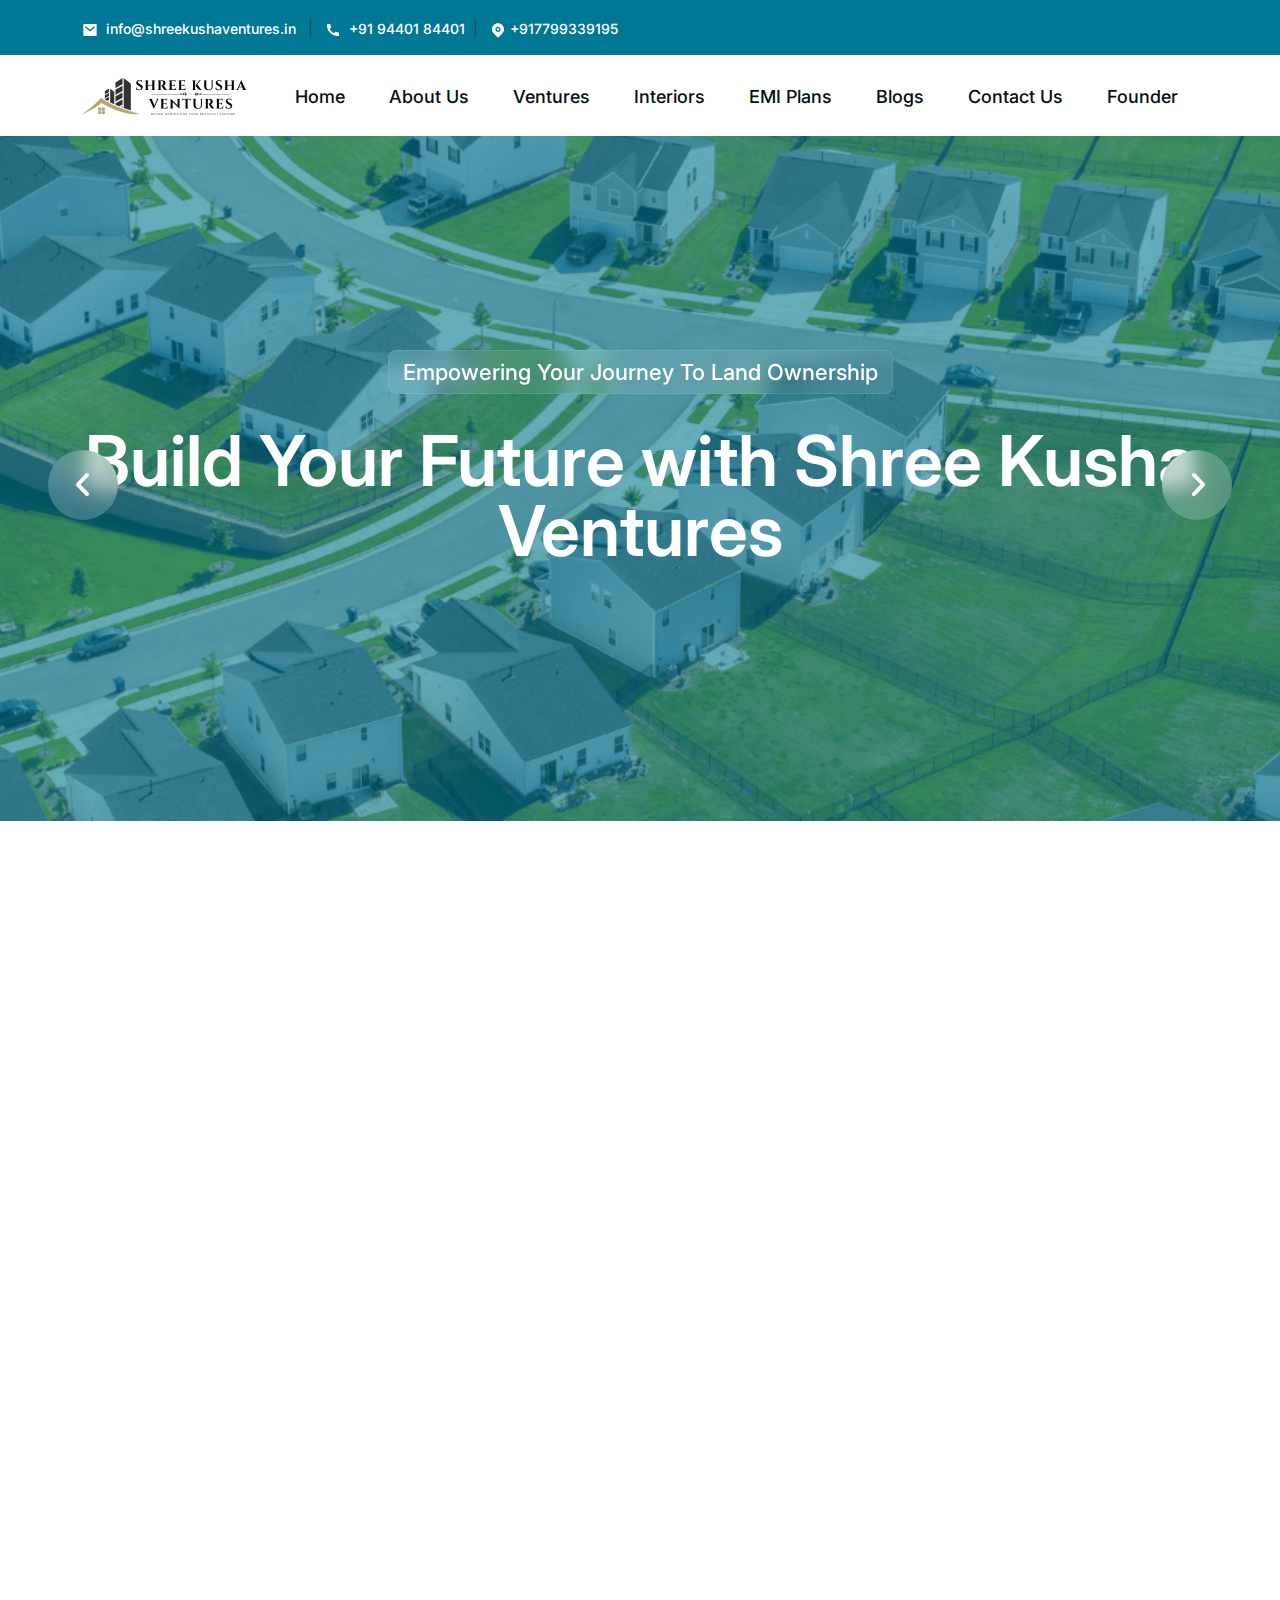
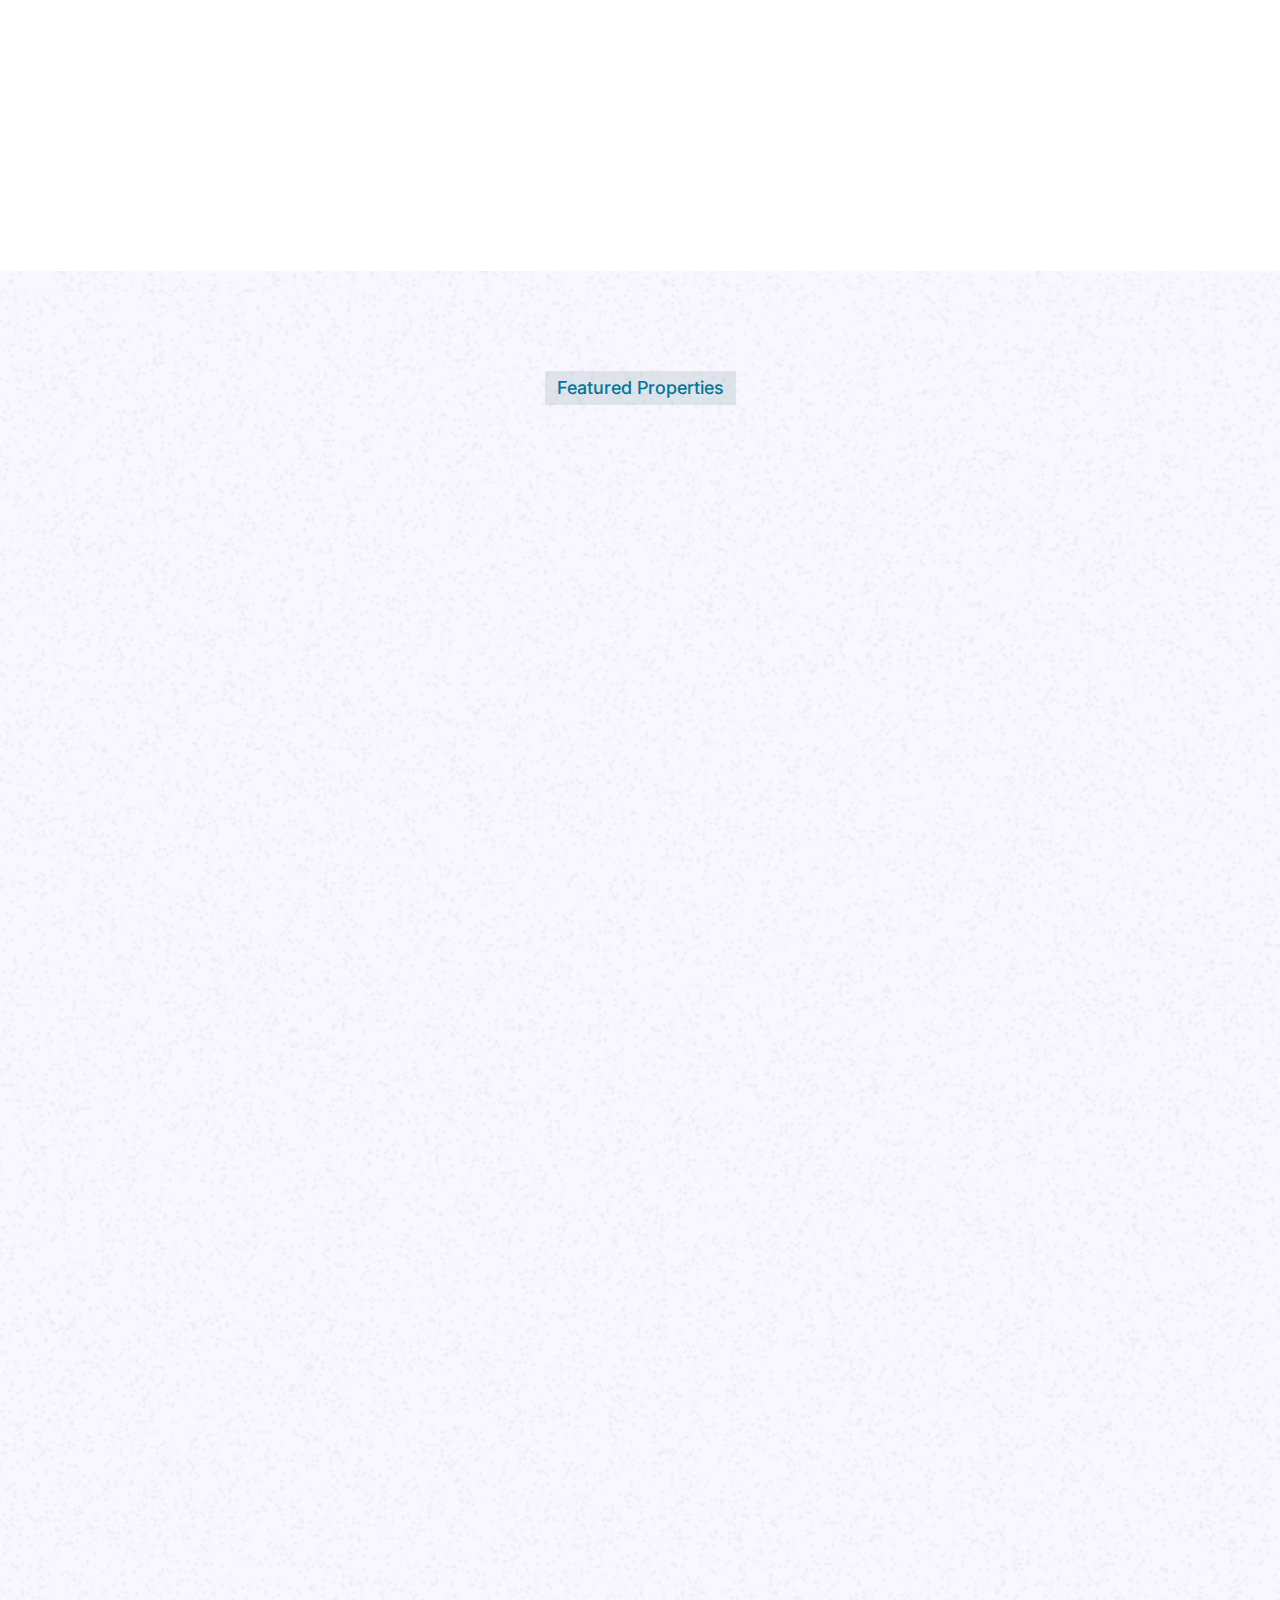
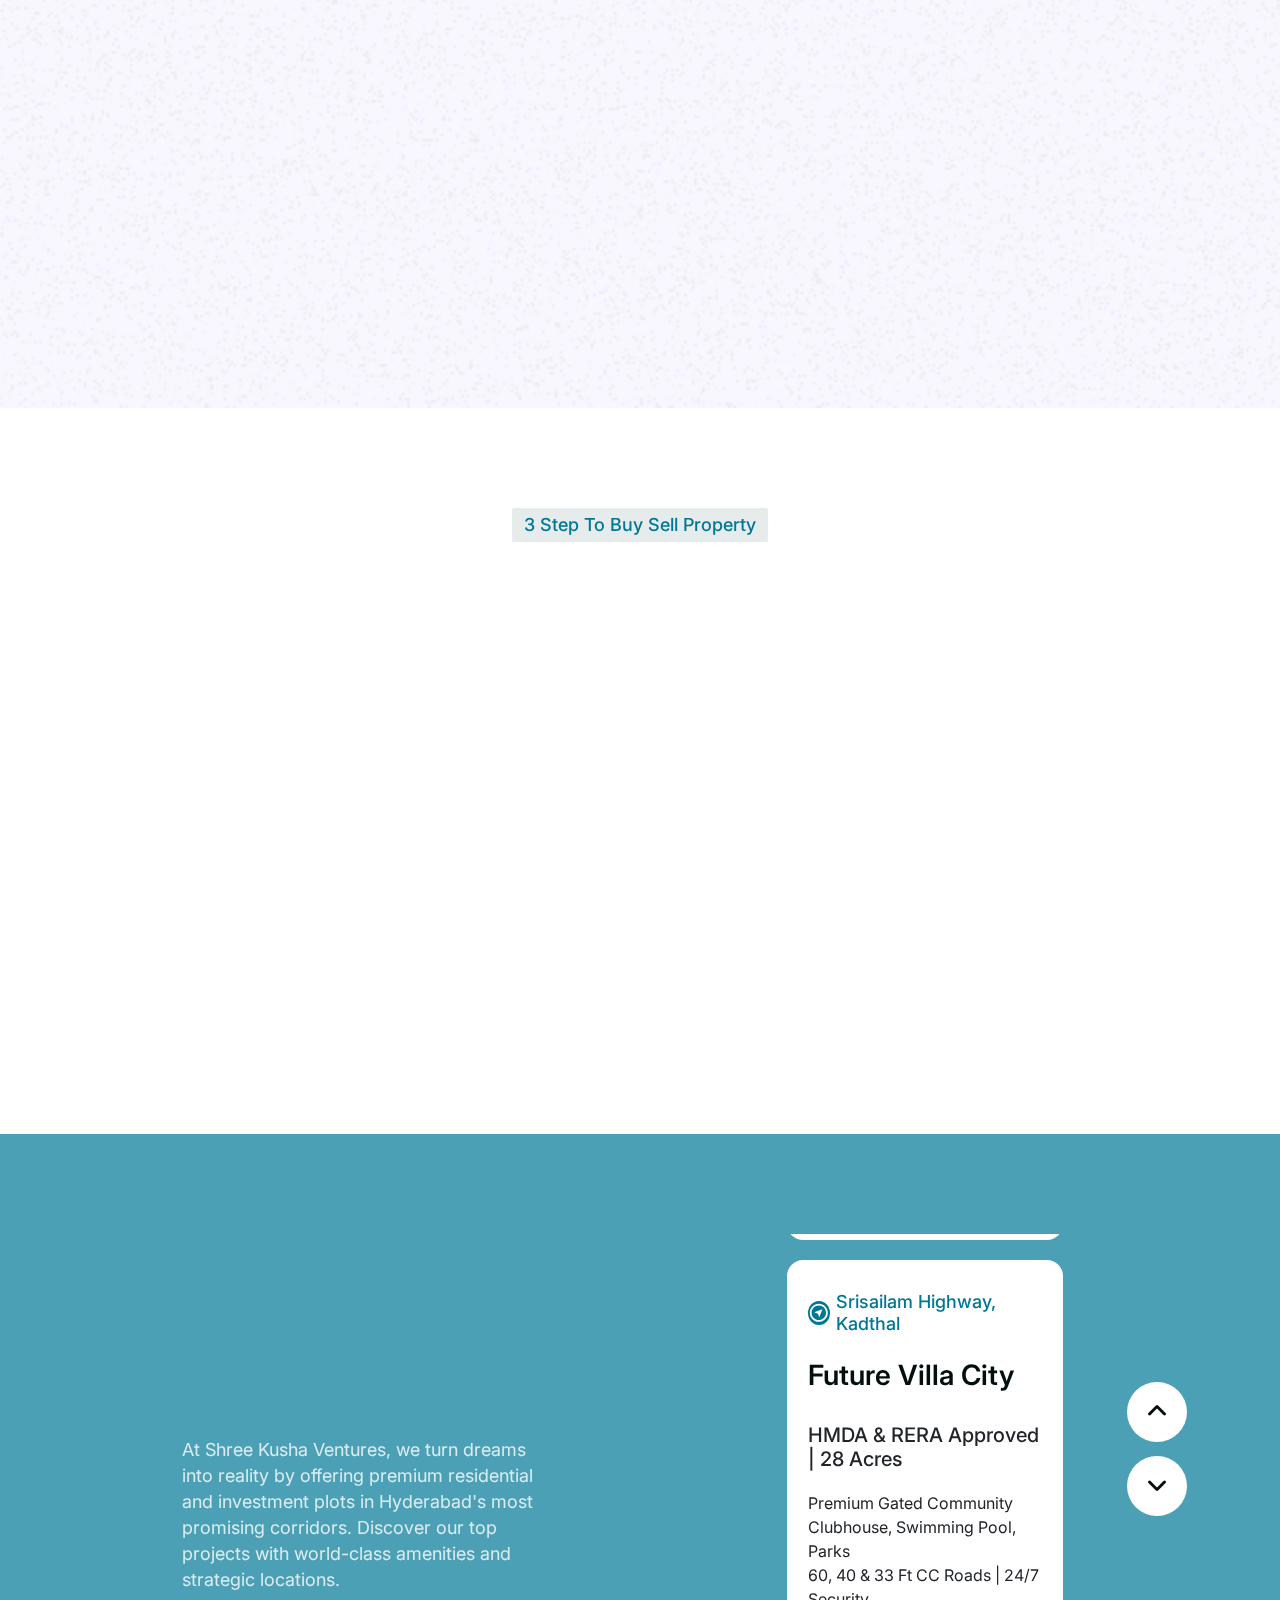
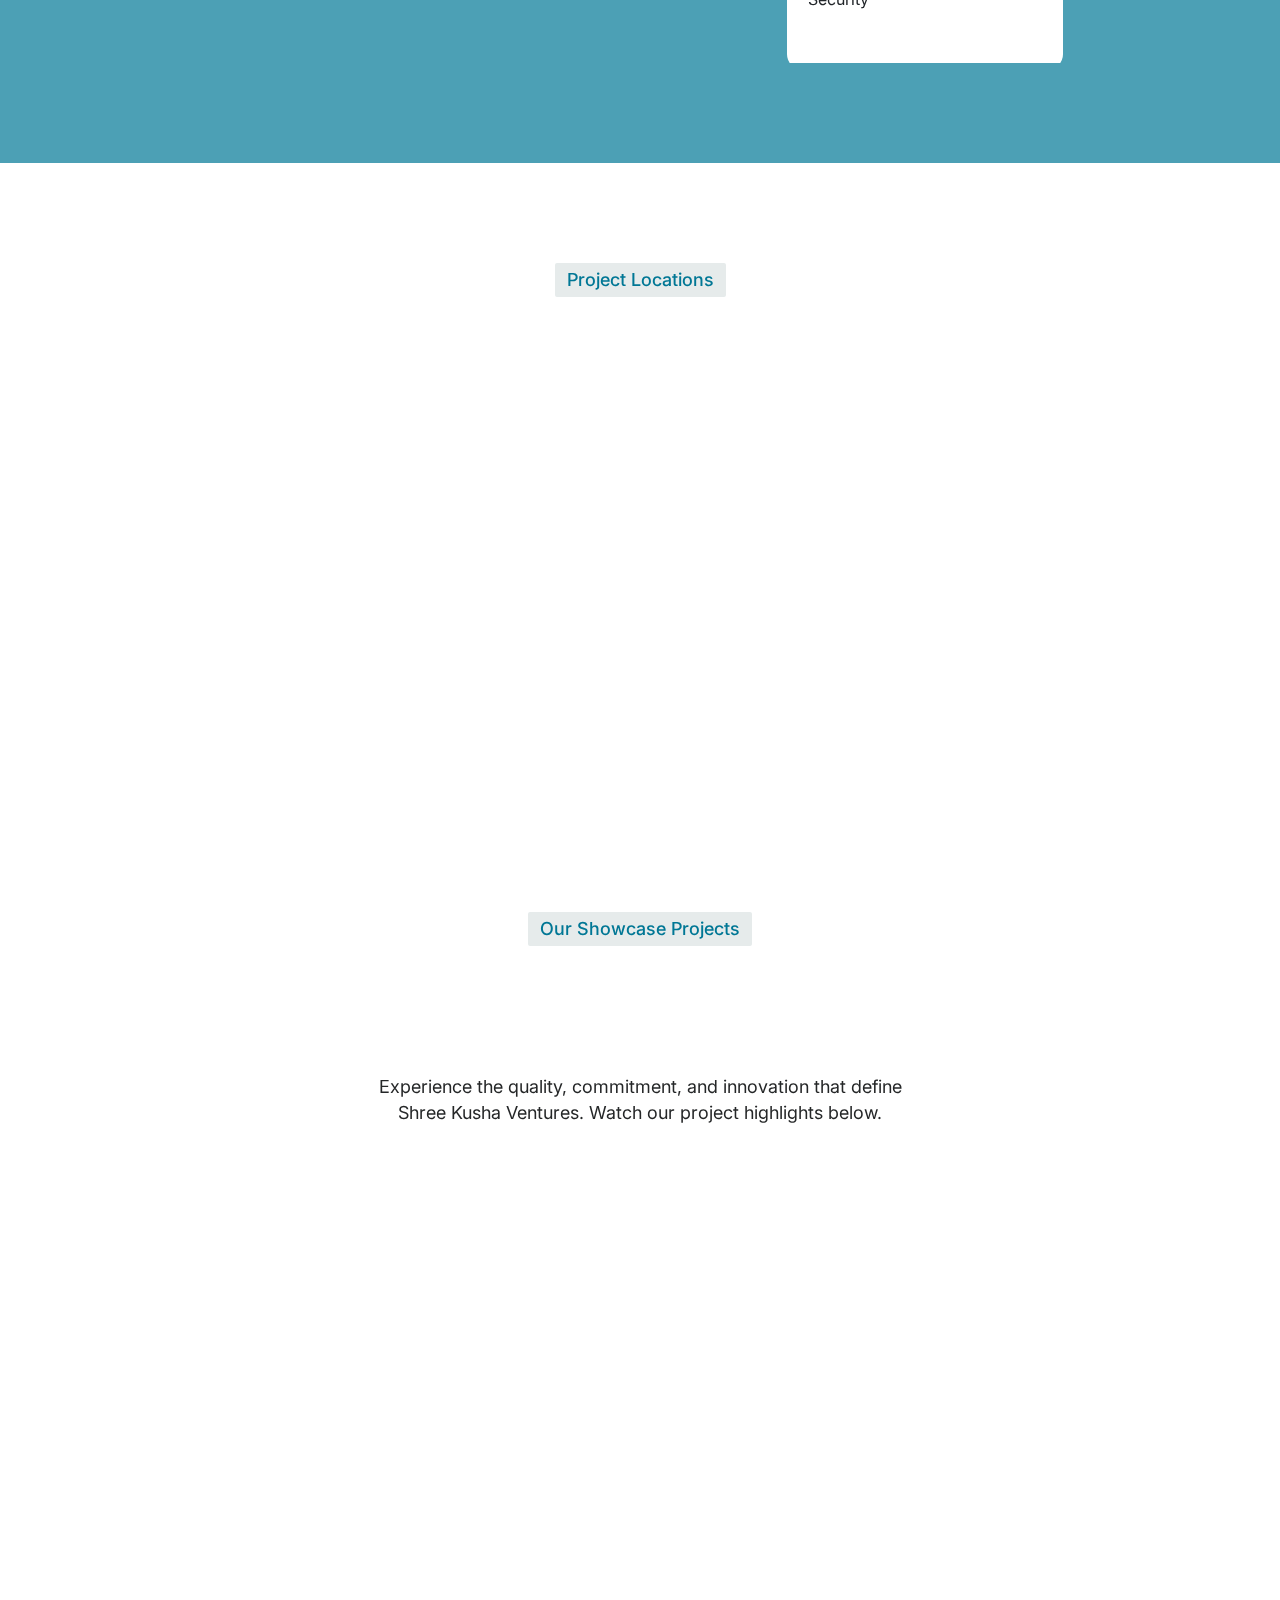
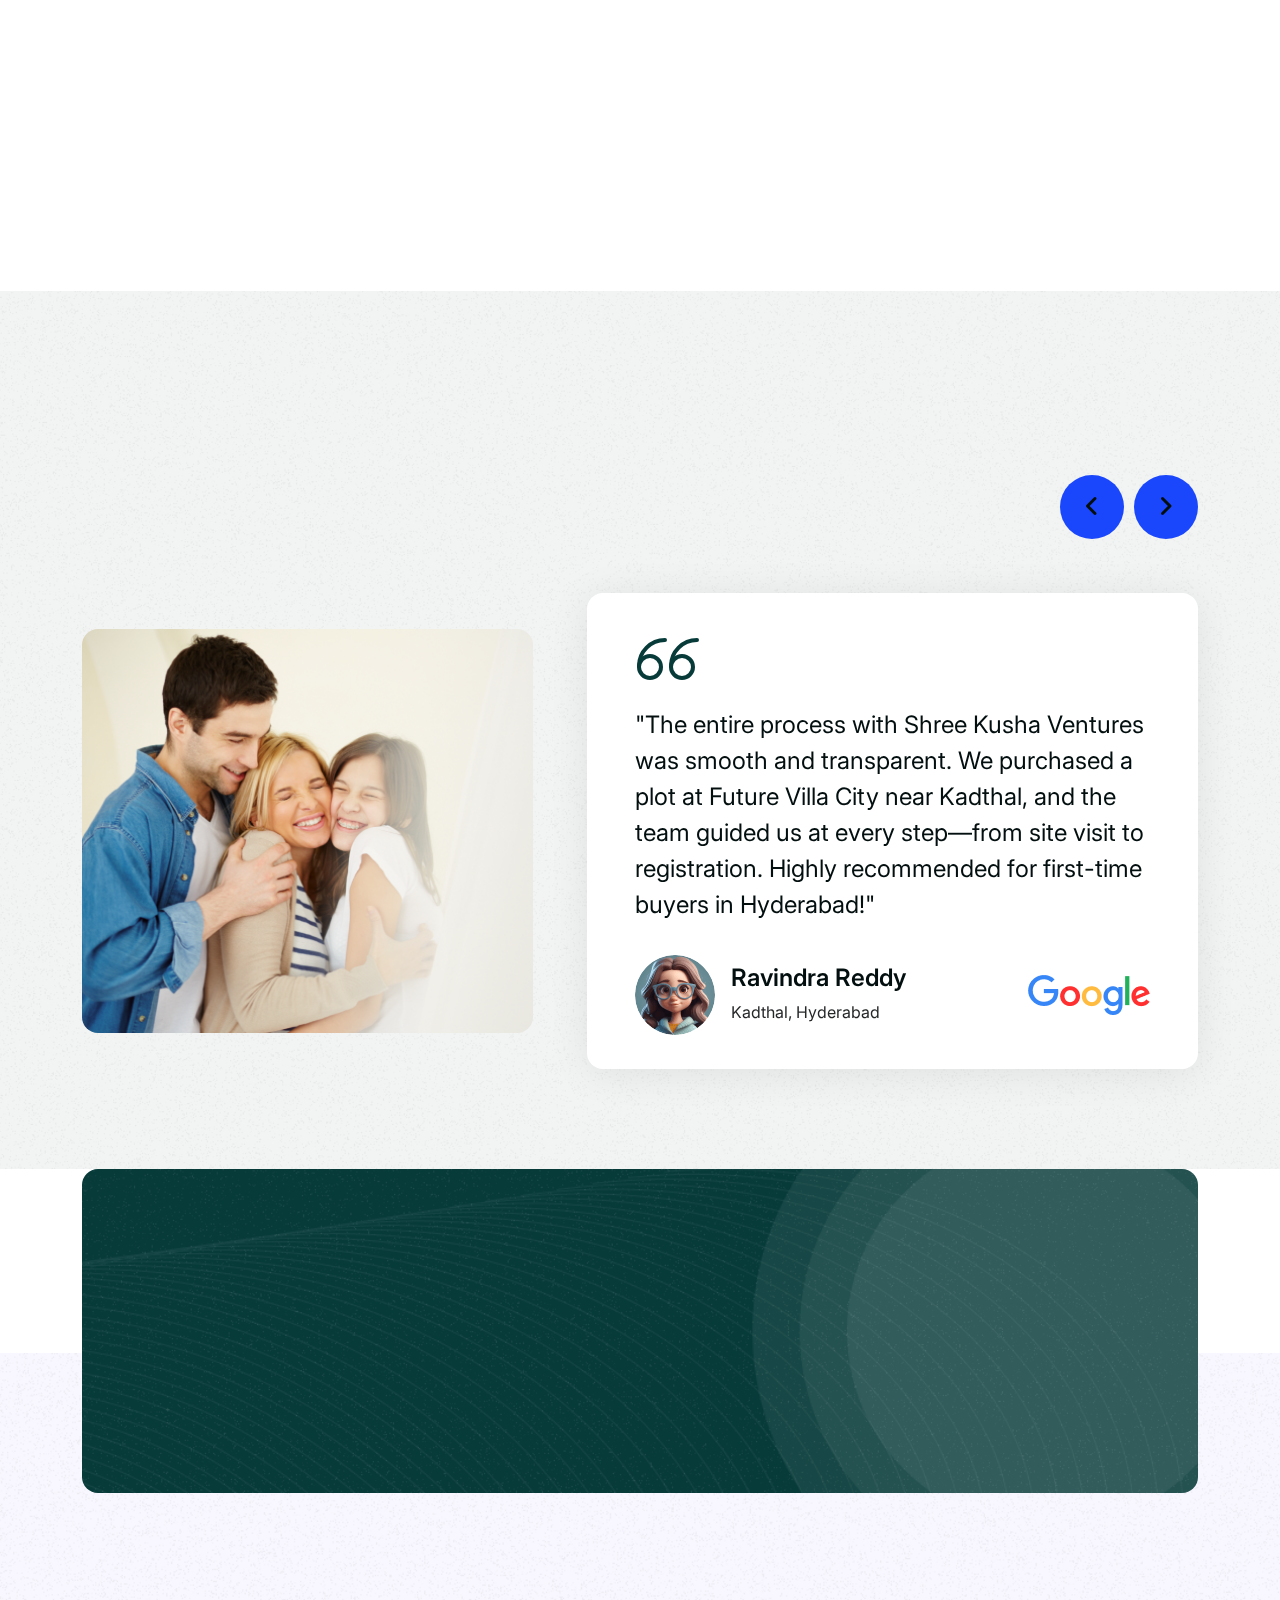
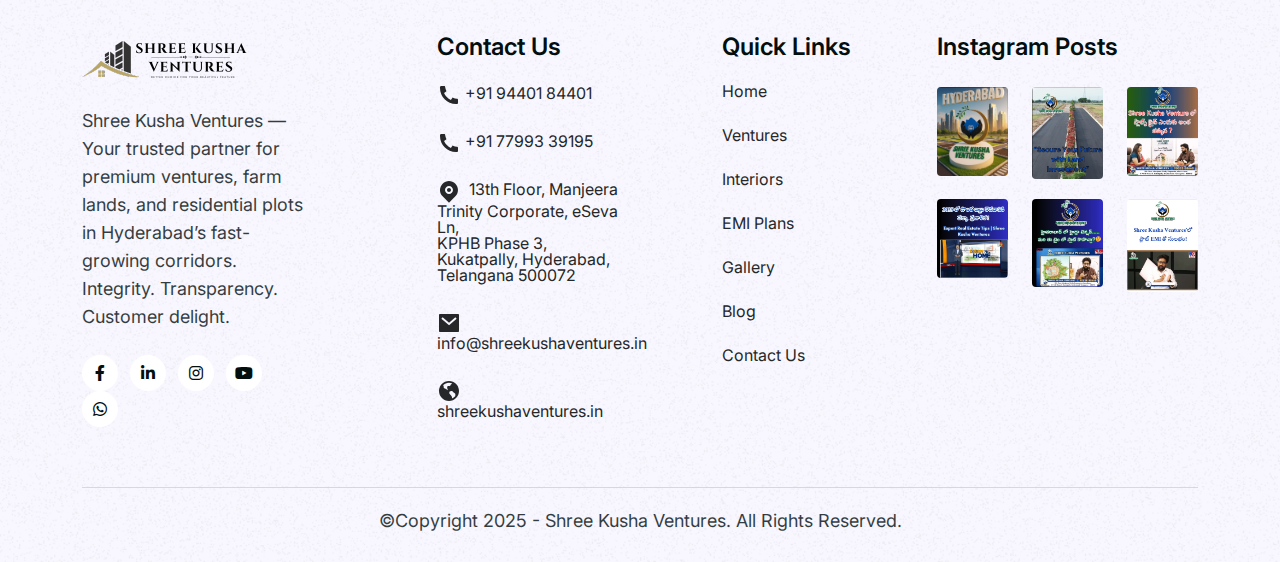
<file: index.html>
<!DOCTYPE html>
<html lang="en">

<head>
  <meta charset="UTF-8">
  <meta name="viewport" content="width=device-width, initial-scale=1.0">
  <title>Shree Kusha Ventures</title>

  <!--=====FAB ICON=======-->
  <link rel="shortcut icon" href="assets/img/icons/favicon.png" type="image/x-icon">
  <style>
    .theme-btn a, .btn-area a, .btn-area1 a{
      color: #fff !important;
    }
  </style>
  <!--===== CSS LINK =======-->
  <link rel="stylesheet" href="assets/css/plugins/bootstrap.min.css">
  <link rel="stylesheet" href="assets/css/plugins/aos.css">
  <link rel="stylesheet" href="assets/css/plugins/fontawesome.css">
  <link rel="stylesheet" href="assets/css/plugins/magnific-popup.css">
  <link rel="stylesheet" href="assets/css/plugins/mobile.css">
  <link rel="stylesheet" href="assets/css/plugins/owlcarousel.min.css">
  <link rel="stylesheet" href="assets/css/plugins/sidebar.css">
  <link rel="stylesheet" href="assets/css/plugins/slick-slider.css">
  <link rel="stylesheet" href="assets/css/plugins/nice-select.css">
  <link rel="stylesheet" href="assets/css/plugins/swiper-slider.css">
  <link rel="stylesheet" href="assets/css/main.css">

  <!--=====  JS SCRIPT LINK =======-->
  <script src="assets/js/plugins/jquery-3-7-1.min.js"></script>
</head>

<body class="homepage1-body">

  <!--===== PRELOADER STARTS =======-->
  <div class="preloader">
    <div class="loading-container">
      <div class="loading"></div>
      <div id="loading-icon"><img src="assets/img/logo/preloader.png" alt="shree-kusha-ventures"></div>
    </div>
  </div>
  <!--===== PRELOADER ENDS =======-->

  <!--===== PROGRESS STARTS=======-->
  <div class="paginacontainer">
    <div class="progress-wrap">
      <svg class="progress-circle svg-content" width="100%" height="100%" viewBox="-1 -1 102 102">
        <path d="M50,1 a49,49 0 0,1 0,98 a49,49 0 0,1 0,-98" />
      </svg>
    </div>
  </div>
  <!--===== PROGRESS ENDS=======-->

  <!--===== SEARCHBAR STARTS=======-->
  <div class="header-search-form-wrapper" hidden="true">
    <div class="tx-search-close tx-close"><i class="fa-solid fa-xmark"></i></div>
    <div class="header-search-container">
      <form role="search" class="search-form">
        <input type="search" class="search-field" placeholder="Search …" value="" name="s">
        <button type="submit" class="search-submit"><svg xmlns="http://www.w3.org/2000/svg" width="20" height="20" viewBox="0 0 20 20" fill="none">
            <path d="M13.7955 13.8111L19 19M16 8.5C16 12.6421 12.6421 16 8.5 16C4.35786 16 1 12.6421 1 8.5C1 4.35786 4.35786 1 8.5 1C12.6421 1 16 4.35786 16 8.5Z" stroke="#030E0F" stroke-width="2" stroke-linecap="round" stroke-linejoin="round" />
          </svg></button>
      </form>
    </div>
  </div>
  <div class="body-overlay"></div>
  <!--===== SEARCHBAR STARTS=======-->

  <!--=====HEADER START=======-->
  <header>
    <div class="header-area homepage1 header header-sticky d-none d-lg-block " id="header">
      <div class="container">
        <div class="row">
          <div class="col-lg-12">
            <div class="header-top-area">
              <ul class="header-content">
                <li><a href="#"><svg xmlns="http://www.w3.org/2000/svg" viewBox="0 0 24 24" fill="currentColor">
                      <path d="M3 3H21C21.5523 3 22 3.44772 22 4V20C22 20.5523 21.5523 21 21 21H3C2.44772 21 2 20.5523 2 20V4C2 3.44772 2.44772 3 3 3ZM12.0606 11.6829L5.64722 6.2377L4.35278 7.7623L12.0731 14.3171L19.6544 7.75616L18.3456 6.24384L12.0606 11.6829Z"></path>
                    </svg>  info@shreekushaventures.in</a> <span> | </span></li>
                <li><a href="tel:+919440184401"><svg xmlns="http://www.w3.org/2000/svg" viewBox="0 0 24 24" fill="currentColor">
                      <path d="M21 16.42V19.9561C21 20.4811 20.5941 20.9167 20.0705 20.9537C19.6331 20.9846 19.2763 21 19 21C10.1634 21 3 13.8366 3 5C3 4.72371 3.01545 4.36687 3.04635 3.9295C3.08337 3.40588 3.51894 3 4.04386 3H7.5801C7.83678 3 8.05176 3.19442 8.07753 3.4498C8.10067 3.67907 8.12218 3.86314 8.14207 4.00202C8.34435 5.41472 8.75753 6.75936 9.3487 8.00303C9.44359 8.20265 9.38171 8.44159 9.20185 8.57006L7.04355 10.1118C8.35752 13.1811 10.8189 15.6425 13.8882 16.9565L15.4271 14.8019C15.5572 14.6199 15.799 14.5573 16.001 14.6532C17.2446 15.2439 18.5891 15.6566 20.0016 15.8584C20.1396 15.8782 20.3225 15.8995 20.5502 15.9225C20.8056 15.9483 21 16.1633 21 16.42Z"></path>
                    </svg> +91 94401 84401</a><span> | </span></li>
                <li><a href="tel:+917799339195"><svg xmlns="http://www.w3.org/2000/svg" viewBox="0 0 24 24" fill="currentColor">
                      <path d="M18.364 17.364L12 23.7279L5.63604 17.364C2.12132 13.8492 2.12132 8.15076 5.63604 4.63604C9.15076 1.12132 14.8492 1.12132 18.364 4.63604C21.8787 8.15076 21.8787 13.8492 18.364 17.364ZM12 15C14.2091 15 16 13.2091 16 11C16 8.79086 14.2091 7 12 7C9.79086 7 8 8.79086 8 11C8 13.2091 9.79086 15 12 15ZM12 13C10.8954 13 10 12.1046 10 11C10 9.89543 10.8954 9 12 9C13.1046 9 14 9.89543 14 11C14 12.1046 13.1046 13 12 13Z"></path>
                    </svg>+917799339195</a></li>
              </ul>
            </div>
            <div class="header-elements">
              <div class="site-logo">
                <a href="index.html"><img src="assets/img/logo/shree-kusha-logo-1.png" alt="Shree Kusha Groups Logo"></a>
              </div>
              <div class="main-menu">
                <ul>
                  <li><a href="#" class="active plus">Home </a>
                  </li>
                  <li><a href="about-us.html" class="active plus">About Us </a>
                  </li>
                  <li><a href="ventures.html" class="plus">Ventures </a>
                  </li>
                  <li><a href="interiors.html" class="plus">Interiors</a>
                  </li>
                  <li><a href="pricing.html" class="plus">EMI Plans </a>
                  </li>
                  <li><a href="#" class="plus">Blogs </a>
                  </li>
                  <li><a href="contact.html" class="plus">Contact Us </a>
                  </li>
                  <li><a href="founder.html" class="plus">Founder </a>
                  </li>
                </ul>
              </div>
              <div class="btn-area" hidden="true">
                <div class="search-icon header__search header-search-btn">
                  <a href="#"><svg xmlns="http://www.w3.org/2000/svg" viewBox="0 0 24 24" fill="currentColor">
                      <path d="M18.031 16.6168L22.3137 20.8995L20.8995 22.3137L16.6168 18.031C15.0769 19.263 13.124 20 11 20C6.032 20 2 15.968 2 11C2 6.032 6.032 2 11 2C15.968 2 20 6.032 20 11C20 13.124 19.263 15.0769 18.031 16.6168ZM16.0247 15.8748C17.2475 14.6146 18 12.8956 18 11C18 7.1325 14.8675 4 11 4C7.1325 4 4 7.1325 4 11C4 14.8675 7.1325 18 11 18C12.8956 18 14.6146 17.2475 15.8748 16.0247L16.0247 15.8748Z"></path>
                    </svg></a>
                </div>
                <a hidden="true" href="property-halfmap-grid.html" class="theme-btn1">View Listing <span class="arrow1"><svg xmlns="http://www.w3.org/2000/svg" viewBox="0 0 24 24" width="24" height="24" fill="currentColor">
                      <path d="M12 13H4V11H12V4L20 12L12 20V13Z"></path>
                    </svg></span><span class="arrow2"><svg xmlns="http://www.w3.org/2000/svg" viewBox="0 0 24 24" width="24" height="24" fill="currentColor">
                      <path d="M12 13H4V11H12V4L20 12L12 20V13Z"></path>
                    </svg></span></a>
              </div>
            </div>
          </div>
        </div>
      </div>
    </div>
  </header>
  <!--=====HEADER END =======-->

  <!--===== MOBILE HEADER STARTS =======-->
  <div class="mobile-header mobile-header1 d-block d-lg-none">
    <div class="container-fluid">
      <div class="col-12">
        <div class="mobile-header-elements">
          <div class="mobile-logo">
            <a href="index.html"><img src="assets/img/logo/shree-kusha-logo-1.png" alt="shree-kusha-ventures"></a>
          </div>
          <div class="mobile-right d-flex gap-1 align-items-center">
            <a class="circle-button user-icon" href="my-profile.html">
              <svg xmlns="http://www.w3.org/2000/svg" width="14" height="14" viewBox="0 0 14 14" fill="none">
                <g clip-path="url(#clip0_4104_7939)">
                  <path d="M7 0C4.96456 0 3.30859 1.65596 3.30859 3.69141C3.30859 5.72685 4.96456 7.38281 7 7.38281C9.03544 7.38281 10.6914 5.72685 10.6914 3.69141C10.6914 1.65596 9.03544 0 7 0Z" fill="#007795" />
                  <path d="M11.5928 9.79439C10.5822 8.76824 9.24243 8.20312 7.82031 8.20312H6.17969C4.75759 8.20312 3.4178 8.76824 2.40718 9.79439C1.4015 10.8155 0.847656 12.1634 0.847656 13.5898C0.847656 13.8164 1.0313 14 1.25781 14H12.7422C12.9687 14 13.1523 13.8164 13.1523 13.5898C13.1523 12.1634 12.5985 10.8155 11.5928 9.79439Z" fill="#007795" />
                </g>
                <defs>
                  <clipPath id="clip0_4104_7939">
                    <rect width="14" height="14" fill="white" />
                  </clipPath>
                </defs>
              </svg>
            </a>
            <a class="circle-button add-icon" href="add-property.html">
              <svg xmlns="http://www.w3.org/2000/svg" width="14" height="14" viewBox="0 0 14 14" fill="none">
                <g clip-path="url(#clip0_4104_7948)">
                  <path d="M12.75 8.25H8.5C8.36194 8.25 8.25 8.36194 8.25 8.5V12.75C8.25 13.4403 7.69031 14 7 14C6.30969 14 5.75 13.4403 5.75 12.75V8.5C5.75 8.36194 5.63806 8.25 5.5 8.25H1.25C0.559692 8.25 0 7.69031 0 7C0 6.30969 0.559692 5.75 1.25 5.75H5.5C5.63806 5.75 5.75 5.63806 5.75 5.5V1.25C5.75 0.559691 6.30969 -1.66893e-06 7 -1.66893e-06C7.69031 -1.66893e-06 8.25 0.559691 8.25 1.25V5.5C8.25 5.63806 8.36194 5.75 8.5 5.75H12.75C13.4403 5.75 14 6.30969 14 7C14 7.69031 13.4403 8.25 12.75 8.25Z" fill="#007795" />
                </g>
                <defs>
                  <clipPath id="clip0_4104_7948">
                    <rect width="14" height="14" fill="white" transform="matrix(1 0 0 -1 0 14)" />
                  </clipPath>
                </defs>
              </svg>
            </a>
            <div class="mobile-nav-icon dots-menu">
              <svg xmlns="http://www.w3.org/2000/svg" viewBox="0 0 24 24" fill="currentColor">
                <path d="M3 4H21V6H3V4ZM7 19H21V21H7V19ZM3 14H21V16H3V14ZM7 9H21V11H7V9Z"></path>
              </svg>
            </div>
          </div>
        </div>
      </div>
    </div>
  </div>

  <div class="mobile-sidebar mobile-sidebar1">
    <div class="logosicon-area">
      <div class="logos">
        <img src="assets/img/logo/shree-kusha-logo-1.png" alt="shree-kusha-ventures">
      </div>
      <div class="menu-close">
        <svg xmlns="http://www.w3.org/2000/svg" viewBox="0 0 24 24" fill="currentColor">
          <path d="M10.5859 12L2.79297 4.20706L4.20718 2.79285L12.0001 10.5857L19.793 2.79285L21.2072 4.20706L13.4143 12L21.2072 19.7928L19.793 21.2071L12.0001 13.4142L4.20718 21.2071L2.79297 19.7928L10.5859 12Z"></path>
        </svg>
      </div>
    </div>
    <div class="mobile-nav mobile-nav1">
      <ul class="mobile-nav-list nav-list1">
        <li><a href="#" class="active plus">Home </a>
        </li>
        <li><a href="about-us.html" class="active plus">About Us </a>
        </li>
        <li><a href="ventures.html" class="plus">Ventures </a>
        </li>
        <li><a href="interiors.html" class="plus">Interiors</a>
        </li>
        <li><a href="pricing.html" class="plus">EMI Plans </a>
        </li>
        <li><a href="#" class="plus">Blogs </a>
        </li>
        <li><a href="contact.html" class="plus">Contact Us </a>
        </li>
        <li><a href="founder.html" class="plus">Founder </a>
        </li>
      </ul>

      <div class="allmobilesection">
        <a href="contact.html" class="white theme-btn1">Contact Us <span class="arrow1"><svg xmlns="http://www.w3.org/2000/svg" viewBox="0 0 24 24" width="24" height="24" fill="currentColor">
              <path d="M12 13H4V11H12V4L20 12L12 20V13Z"></path>
            </svg></span><span class="arrow2"><svg xmlns="http://www.w3.org/2000/svg" viewBox="0 0 24 24" width="24" height="24" fill="currentColor">
              <path d="M12 13H4V11H12V4L20 12L12 20V13Z"></path>
            </svg></span></a>
        <div class="single-footer">
          <h3>Contact Info</h3>
          <div class="footer1-contact-info">
            <div class="contact-info-single">
              <div class="contact-info-icon">
                <svg xmlns="http://www.w3.org/2000/svg" viewBox="0 0 24 24" fill="currentColor">
                  <path d="M21 16.42V19.9561C21 20.4811 20.5941 20.9167 20.0705 20.9537C19.6331 20.9846 19.2763 21 19 21C10.1634 21 3 13.8366 3 5C3 4.72371 3.01545 4.36687 3.04635 3.9295C3.08337 3.40588 3.51894 3 4.04386 3H7.5801C7.83678 3 8.05176 3.19442 8.07753 3.4498C8.10067 3.67907 8.12218 3.86314 8.14207 4.00202C8.34435 5.41472 8.75753 6.75936 9.3487 8.00303C9.44359 8.20265 9.38171 8.44159 9.20185 8.57006L7.04355 10.1118C8.35752 13.1811 10.8189 15.6425 13.8882 16.9565L15.4271 14.8019C15.5572 14.6199 15.799 14.5573 16.001 14.6532C17.2446 15.2439 18.5891 15.6566 20.0016 15.8584C20.1396 15.8782 20.3225 15.8995 20.5502 15.9225C20.8056 15.9483 21 16.1633 21 16.42Z"></path>
                </svg>
              </div>
              <div class="contact-info-text">
                <a href="tel:+919652790470">+91 96527 904702</a>
              </div>
            </div>

            <div class="contact-info-single">
              <div class="contact-info-icon">
                <svg xmlns="http://www.w3.org/2000/svg" viewBox="0 0 24 24" fill="currentColor">
                  <path d="M3 3H21C21.5523 3 22 3.44772 22 4V20C22 20.5523 21.5523 21 21 21H3C2.44772 21 2 20.5523 2 20V4C2 3.44772 2.44772 3 3 3ZM12.0606 11.6829L5.64722 6.2377L4.35278 7.7623L12.0731 14.3171L19.6544 7.75616L18.3456 6.24384L12.0606 11.6829Z"></path>
                </svg>
              </div>
              <div class="contact-info-text">
                <a href="mailto: info@shreekushaventures.in"> info@shreekushaventures.in</a>
              </div>
            </div>

            <div class="single-footer">
              <div class="contact-info-single">
                <div class="contact-info-icon">
                  <svg xmlns="http://www.w3.org/2000/svg" viewBox="0 0 24 24" fill="currentColor">
                    <path d="M18.364 17.364L12 23.7279L5.63604 17.364C2.12132 13.8492 2.12132 8.15076 5.63604 4.63604C9.15076 1.12132 14.8492 1.12132 18.364 4.63604C21.8787 8.15076 21.8787 13.8492 18.364 17.364ZM12 15C14.2091 15 16 13.2091 16 11C16 8.79086 14.2091 7 12 7C9.79086 7 8 8.79086 8 11C8 13.2091 9.79086 15 12 15ZM12 13C10.8954 13 10 12.1046 10 11C10 9.89543 10.8954 9 12 9C13.1046 9 14 9.89543 14 11C14 12.1046 13.1046 13 12 13Z"></path>
                  </svg>
                </div>
                <div class="contact-info-text">
                  <a href="mailto:info@example.com">13th Floor, Manjeera Trinity Corporate,<br> eSeva Ln,
KPHB Phase 3,<br> Kukatpally, Hyderabad,<br> Telangana 500072</a>
                </div>
              </div>

            </div>
            <div class="single-footer">
              <h5>Social Links</h5>
              <div class="social-links-mobile-menu">
                <ul>
                  <li><a href="#"><i class="fa-brands fa-facebook-f"></i></a></li>
                  <li><a href="https://www.instagram.com/shreekushaventures/"><i class="fa-brands fa-instagram"></i></a></li>
                  <li><a href="#"><i class="fa-brands fa-linkedin-in"></i></a></li>
                  <li><a href="https://www.youtube.com/@Shreekushaventures"><i class="fa-brands fa-youtube"></i></a></li>
                </ul>
              </div>
            </div>
          </div>
        </div>
      </div>
    </div>
  </div>
  <!--===== MOBILE HEADER STARTS =======-->

<!--===== HERO AREA STARTS =======-->
<div class="hero-area-slider">
  <div class="hero1-section-area">
    <img src="assets/img/background//backround-img1.png" alt="shree-kusha-ventures" class="hero-img1">
    <div class="container">
      <div class="row">
        <div class="col-lg-12">
          <div class="hero-header-area text-center">
            <h5>Empowering Your Journey to Land Ownership</h5>
            <div class="space32"></div>
            <h1>Build Your Future with Shree Kusha Ventures</h1>
            <div class="space40"></div>
            <div class="btn-area1">
              <!-- Buttons unchanged -->
              <a hidden="true" href="property-details-v1.html" class="theme-btn1">Find Your Dream Home Now <span class="arrow1"><svg xmlns="http://www.w3.org/2000/svg" viewBox="0 0 24 24" width="24" height="24" fill="currentColor">
                    <path d="M12 13H4V11H12V4L20 12L12 20V13Z"></path>
                  </svg></span><span class="arrow2"><svg xmlns="http://www.w3.org/2000/svg" viewBox="0 0 24 24" width="24" height="24" fill="currentColor">
                    <path d="M12 13H4V11H12V4L20 12L12 20V13Z"></path>
                  </svg></span></a>
              <a hidden="true" href="property-halfmap-grid.html" class="theme-btn2">View Listings<span class="arrow1"><svg xmlns="http://www.w3.org/2000/svg" viewBox="0 0 24 24" width="24" height="24" fill="currentColor">
                    <path d="M12 13H4V11H12V4L20 12L12 20V13Z"></path>
                  </svg></span><span class="arrow2"><svg xmlns="http://www.w3.org/2000/svg" viewBox="0 0 24 24" width="24" height="24" fill="currentColor">
                    <path d="M12 13H4V11H12V4L20 12L12 20V13Z"></path>
                  </svg></span></a>
            </div>
          </div>
        </div>
      </div>
    </div>
  </div>

  <div class="hero1-section-area">
    <img src="assets/img/background/backround-img2.png" alt="shree-kusha-ventures" class="hero-img1">
    <div class="container">
      <div class="row">
        <div class="col-lg-12">
          <div class="hero-header-area text-center">
            <h5>Your Trustworthy Partner in Real Estate Growth</h5>
            <div class="space32"></div>
            <h1>Premium Plots for Every Dream</h1>
            <div class="space40"></div>
            <div class="btn-area1">
              <!-- Buttons unchanged -->
              <a hidden="true" href="property-details-v1.html" class="theme-btn1">Find Your Dream Home Now <span class="arrow1"><svg xmlns="http://www.w3.org/2000/svg" viewBox="0 0 24 24" width="24" height="24" fill="currentColor">
                    <path d="M12 13H4V11H12V4L20 12L12 20V13Z"></path>
                  </svg></span><span class="arrow2"><svg xmlns="http://www.w3.org/2000/svg" viewBox="0 0 24 24" width="24" height="24" fill="currentColor">
                    <path d="M12 13H4V11H12V4L20 12L12 20V13Z"></path>
                  </svg></span></a>
              <a hidden="true" href="property-halfmap-grid.html" class="theme-btn2">View Listings<span class="arrow1"><svg xmlns="http://www.w3.org/2000/svg" viewBox="0 0 24 24" width="24" height="24" fill="currentColor">
                    <path d="M12 13H4V11H12V4L20 12L12 20V13Z"></path>
                  </svg></span><span class="arrow2"><svg xmlns="http://www.w3.org/2000/svg" viewBox="0 0 24 24" width="24" height="24" fill="currentColor">
                    <path d="M12 13H4V11H12V4L20 12L12 20V13Z"></path>
                  </svg></span></a>
            </div>
          </div>
        </div>
      </div>
    </div>
  </div>

  <div class="hero1-section-area">
    <img src="assets/img/background/background-img3.png" alt="shree-kusha-ventures" class="hero-img1">
    <div class="container">
      <div class="row">
        <div class="col-lg-12">
          <div class="hero-header-area text-center">
            <h5>Shaping Dreams, Empowering Communities</h5>
            <div class="space32"></div>
            <h1>Invest in a Legacy That Lasts Generations</h1>
            <div class="space40"></div>
            <div class="btn-area1">
              <!-- Buttons unchanged -->
              <a hidden="true" href="property-details-v1.html" class="theme-btn1">Find Your Dream Home Now <span class="arrow1"><svg xmlns="http://www.w3.org/2000/svg" viewBox="0 0 24 24" width="24" height="24" fill="currentColor">
                    <path d="M12 13H4V11H12V4L20 12L12 20V13Z"></path>
                  </svg></span><span class="arrow2"><svg xmlns="http://www.w3.org/2000/svg" viewBox="0 0 24 24" width="24" height="24" fill="currentColor">
                    <path d="M12 13H4V11H12V4L20 12L12 20V13Z"></path>
                  </svg></span></a>
              <a hidden="true" href="property-halfmap-grid.html" class="theme-btn2">View Listings<span class="arrow1"><svg xmlns="http://www.w3.org/2000/svg" viewBox="0 0 24 24" width="24" height="24" fill="currentColor">
                    <path d="M12 13H4V11H12V4L20 12L12 20V13Z"></path>
                  </svg></span><span class="arrow2"><svg xmlns="http://www.w3.org/2000/svg" viewBox="0 0 24 24" width="24" height="24" fill="currentColor">
                    <path d="M12 13H4V11H12V4L20 12L12 20V13Z"></path>
                  </svg></span></a>
            </div>
          </div>
        </div>
      </div>
    </div>
  </div>
</div>
<div class="testimonial-arrows">
  <div class="testimonial-prev-arrow">
    <button><i class="fa-solid fa-angle-left"></i></button>
  </div>
  <div class="testimonial-next-arrow">
    <button><i class="fa-solid fa-angle-right"></i></button>
  </div>
</div>
<!--===== HERO AREA ENDS =======-->



  <!--===== OTHERS AREA STARTS =======-->
  <div class="others-section-area" hidden="true">
    <div class="container">
      <div class="row">
        <div class="col-lg-12">
          <div class="theme-btn1 open-search-filter-form">
            <p class="open-text">Open Search Form
              <svg xmlns="http://www.w3.org/2000/svg" viewBox="0 0 24 24" fill="currentColor">
                <path d="M18.031 16.6168L22.3137 20.8995L20.8995 22.3137L16.6168 18.031C15.0769 19.263 13.124 20 11 20C6.032 20 2 15.968 2 11C2 6.032 6.032 2 11 2C15.968 2 20 6.032 20 11C20 13.124 19.263 15.0769 18.031 16.6168ZM16.0247 15.8748C17.2475 14.6146 18 12.8956 18 11C18 7.1325 14.8675 4 11 4C7.1325 4 4 7.1325 4 11C4 14.8675 7.1325 18 11 18C12.8956 18 14.6146 17.2475 15.8748 16.0247L16.0247 15.8748Z"></path>
              </svg>
            </p>
            <p class="close-text">
              <svg xmlns="http://www.w3.org/2000/svg" viewBox="0 0 24 24" fill="currentColor">
                <path d="M10.5859 12L2.79297 4.20706L4.20718 2.79285L12.0001 10.5857L19.793 2.79285L21.2072 4.20706L13.4143 12L21.2072 19.7928L19.793 21.2071L12.0001 13.4142L4.20718 21.2071L2.79297 19.7928L10.5859 12Z"></path>
              </svg>
              Close
            </p>
          </div>
          <div class="property-tab-section search-filter-form" hidden="true">
            <div class="tab-header">
              <button class="tab-btn active" data-tab="for-sale">For Sale</button>
              <button class="tab-btn" data-tab="for-rent">For Rent</button>
            </div>

            <div class="tab-content1" id="for-sale">
              <div class="filters">
                <div class="filter-group">
                  <label>Status</label>
                  <select>
                    <option>All Status</option>
                    <option>For Rent</option>
                    <option>For Sale</option>
                  </select>
                </div>
                <div class="filter-group">
                  <label>Labels</label>
                  <select>
                    <option>All Labels</option>
                    <option>New Offer</option>
                    <option>Hot Offer</option>
                  </select>
                </div>
                <div class="filter-group">
                  <label>Types</label>
                  <select>
                    <option>All Types</option>
                    <option>Apartment</option>
                    <option>Bar</option>
                    <option>Cafe</option>
                    <option>House</option>
                    <option>Farm</option>
                    <option>Luxury Homes</option>
                    <option>Office</option>
                    <option>Single Family</option>
                    <option>Store</option>
                    <option>Villa</option>
                  </select>
                </div>
                <div class="filter-group">
                  <label for="customize-sale">Customize</label>
                  <button id="customize-sale" class="customize-sale show-form">
                    Advance <span class="icon"><svg xmlns="http://www.w3.org/2000/svg" viewBox="0 0 24 24" fill="currentColor">
                        <path d="M6.17071 18C6.58254 16.8348 7.69378 16 9 16C10.3062 16 11.4175 16.8348 11.8293 18H22V20H11.8293C11.4175 21.1652 10.3062 22 9 22C7.69378 22 6.58254 21.1652 6.17071 20H2V18H6.17071ZM12.1707 11C12.5825 9.83481 13.6938 9 15 9C16.3062 9 17.4175 9.83481 17.8293 11H22V13H17.8293C17.4175 14.1652 16.3062 15 15 15C13.6938 15 12.5825 14.1652 12.1707 13H2V11H12.1707ZM6.17071 4C6.58254 2.83481 7.69378 2 9 2C10.3062 2 11.4175 2.83481 11.8293 4H22V6H11.8293C11.4175 7.16519 10.3062 8 9 8C7.69378 8 6.58254 7.16519 6.17071 6H2V4H6.17071Z"></path>
                      </svg></span>
                  </button>
                </div>
                <div class="search-button">
                  <button id="search-sale">Search <svg xmlns="http://www.w3.org/2000/svg" viewBox="0 0 24 24" fill="currentColor">
                      <path d="M18.031 16.6168L22.3137 20.8995L20.8995 22.3137L16.6168 18.031C15.0769 19.263 13.124 20 11 20C6.032 20 2 15.968 2 11C2 6.032 6.032 2 11 2C15.968 2 20 6.032 20 11C20 13.124 19.263 15.0769 18.031 16.6168ZM16.0247 15.8748C17.2475 14.6146 18 12.8956 18 11C18 7.1325 14.8675 4 11 4C7.1325 4 4 7.1325 4 11C4 14.8675 7.1325 18 11 18C12.8956 18 14.6146 17.2475 15.8748 16.0247L16.0247 15.8748Z"></path>
                    </svg></button>
                </div>
              </div>
            </div>

            <div class="tab-content1" id="for-rent" style="display: none;">
              <div class="filters">
                <div class="filter-group">
                  <label>Status</label>
                  <select>
                    <option>All Status</option>
                    <option>For Rent</option>
                    <option>For Sale</option>
                  </select>
                </div>
                <div class="filter-group">
                  <label>Labels</label>
                  <select>
                    <option>All Labels</option>
                    <option>New Offer</option>
                    <option>Hot Offer</option>
                  </select>
                </div>
                <div class="filter-group">
                  <label>Types</label>
                  <select>
                    <option>All Types</option>
                    <option>Apartment</option>
                    <option>Bar</option>
                    <option>Cafe</option>
                    <option>House</option>
                    <option>Farm</option>
                    <option>Luxury Homes</option>
                    <option>Office</option>
                    <option>Single Family</option>
                    <option>Store</option>
                    <option>Villa</option>
                  </select>
                </div>
                <div class="filter-group">
                  <label for="customize-sale">Customize</label>
                  <button id="customize-sale1" class="customize-sale show-form">
                    Advance <span class="icon"><svg xmlns="http://www.w3.org/2000/svg" viewBox="0 0 24 24" fill="currentColor">
                        <path d="M6.17071 18C6.58254 16.8348 7.69378 16 9 16C10.3062 16 11.4175 16.8348 11.8293 18H22V20H11.8293C11.4175 21.1652 10.3062 22 9 22C7.69378 22 6.58254 21.1652 6.17071 20H2V18H6.17071ZM12.1707 11C12.5825 9.83481 13.6938 9 15 9C16.3062 9 17.4175 9.83481 17.8293 11H22V13H17.8293C17.4175 14.1652 16.3062 15 15 15C13.6938 15 12.5825 14.1652 12.1707 13H2V11H12.1707ZM6.17071 4C6.58254 2.83481 7.69378 2 9 2C10.3062 2 11.4175 2.83481 11.8293 4H22V6H11.8293C11.4175 7.16519 10.3062 8 9 8C7.69378 8 6.58254 7.16519 6.17071 6H2V4H6.17071Z"></path>
                      </svg></span>
                  </button>
                </div>
                <div class="search-button">
                  <button id="search-sale1">Search <svg xmlns="http://www.w3.org/2000/svg" viewBox="0 0 24 24" fill="currentColor">
                      <path d="M18.031 16.6168L22.3137 20.8995L20.8995 22.3137L16.6168 18.031C15.0769 19.263 13.124 20 11 20C6.032 20 2 15.968 2 11C2 6.032 6.032 2 11 2C15.968 2 20 6.032 20 11C20 13.124 19.263 15.0769 18.031 16.6168ZM16.0247 15.8748C17.2475 14.6146 18 12.8956 18 11C18 7.1325 14.8675 4 11 4C7.1325 4 4 7.1325 4 11C4 14.8675 7.1325 18 11 18C12.8956 18 14.6146 17.2475 15.8748 16.0247L16.0247 15.8748Z"></path>
                    </svg></button>
                </div>
              </div>
            </div>

            <div class="wd-search-form ">
              <div class=" group-select">
                <div class="box-select">
                  <h5>Bathrooms</h5>
                  <div class="nice-select" tabindex="0">
                    <span class="current">Bathrooms</span>
                    <ul class="list">
                      <li data-value="1" class="option">1</li>
                      <li data-value="2" class="option selected">2</li>
                      <li data-value="3" class="option">3</li>
                      <li data-value="4" class="option">4</li>
                      <li data-value="5" class="option">5</li>
                      <li data-value="6" class="option">6</li>
                      <li data-value="7" class="option">7</li>
                      <li data-value="8" class="option">8</li>
                      <li data-value="9" class="option">9</li>
                      <li data-value="10" class="option">10</li>
                    </ul>
                  </div>
                </div>
                <div class="box-select">
                  <h5>Bedrooms</h5>
                  <div class="nice-select" tabindex="0">
                    <span class="current">Bedrooms</span>
                    <ul class="list">
                      <li data-value="1" class="option">1</li>
                      <li data-value="2" class="option selected">2</li>
                      <li data-value="3" class="option">3</li>
                      <li data-value="4" class="option">4</li>
                      <li data-value="5" class="option">5</li>
                      <li data-value="6" class="option">6</li>
                      <li data-value="7" class="option">7</li>
                      <li data-value="8" class="option">8</li>
                      <li data-value="9" class="option">9</li>
                      <li data-value="10" class="option">10</li>
                    </ul>
                  </div>
                </div>
                <div class="box-select">
                  <h5>States</h5>
                  <div class="nice-select" tabindex="0">
                    <span class="current">All States</span>
                    <ul class="list">
                      <li data-value="1" class="option">New York</li>
                      <li data-value="2" class="option selected">California</li>
                      <li data-value="3" class="option">Texas</li>
                      <li data-value="4" class="option">Sydney</li>
                    </ul>
                  </div>
                </div>
                <div class="box-select">
                  <h5>City</h5>
                  <div class="nice-select" tabindex="0">
                    <span class="current">All Cities</span>
                    <ul class="list">
                      <li data-value="1" class="option">Alice</li>
                      <li data-value="2" class="option selected">Bridgaport</li>
                      <li data-value="3" class="option">Dallas</li>
                      <li data-value="4" class="option">Kingston</li>
                      <li data-value="5" class="option">Los Angeles</li>
                      <li data-value="6" class="option">New York</li>
                    </ul>
                  </div>
                </div>
              </div>
              <div class=" group-select">
                <div class="box-select">
                  <h5>Garages</h5>
                  <div class="nice-select" tabindex="0">
                    <span class="current">Any Garages</span>
                    <ul class="list">
                      <li data-value="1" class="option">1</li>
                      <li data-value="2" class="option selected">2</li>
                      <li data-value="3" class="option">3</li>
                      <li data-value="4" class="option">4</li>
                      <li data-value="5" class="option">5</li>
                      <li data-value="6" class="option">6</li>
                      <li data-value="7" class="option">7</li>
                      <li data-value="8" class="option">8</li>
                      <li data-value="9" class="option">9</li>
                      <li data-value="10" class="option">10</li>
                    </ul>
                  </div>
                </div>
                <div class="box-select">
                  <h5>Rooms</h5>
                  <div class="nice-select" tabindex="0">
                    <span class="current">Any Rooms</span>
                    <ul class="list">
                      <li data-value="1" class="option">1</li>
                      <li data-value="2" class="option selected">2</li>
                      <li data-value="3" class="option">3</li>
                      <li data-value="4" class="option">4</li>
                      <li data-value="5" class="option">5</li>
                      <li data-value="6" class="option">6</li>
                      <li data-value="7" class="option">7</li>
                      <li data-value="8" class="option">8</li>
                      <li data-value="9" class="option">9</li>
                      <li data-value="10" class="option">10</li>
                    </ul>
                  </div>
                </div>
              </div>
              <div class="group-price">
                <div class="slider-item">
                  <div class="slider-label">Price Range: <span id="price-output">$200 - $2,500,000</span></div>
                  <div class="slider price-slider">
                    <input type="range" id="price-range-min" class="range-min" min="200" max="2500000" value="200" step="100">
                    <input type="range" id="price-range-max" class="range-max" min="200" max="2500000" value="2500000" step="100">
                    <div class="slider-fill"></div>
                  </div>
                </div>

                <div class="slider-item">
                  <div class="slider-label">Size Range: <span id="size-output">146 SqFt - 448 SqFt</span></div>
                  <div class="slider size-slider">
                    <input type="range" id="size-range-min" class="range-min" min="146" max="448" value="146" step="1">
                    <input type="range" id="size-range-max" class="range-max" min="146" max="448" value="448" step="1">
                    <div class="slider-fill"></div>
                  </div>
                </div>
              </div>
              <div class="group-checkbox">
                <div class=" title text-4 fw-6">Others Features</div>
                <div class="space16"></div>
                <div class="group-amenities ">
                  <fieldset class="checkbox-item style-1  ">
                    <label>
                      <input type="checkbox">
                      <span class="btn-checkbox"></span>
                      <span class="text-4">Air Conditioning</span>
                    </label>
                  </fieldset>
                  <fieldset class="checkbox-item style-1   mt-12">
                    <label>
                      <input type="checkbox">
                      <span class="btn-checkbox"></span>
                      <span class="text-4"> Laundry</span>
                    </label>
                  </fieldset>
                  <fieldset class="checkbox-item style-1   mt-12">
                    <label>
                      <input type="checkbox">
                      <span class="btn-checkbox"></span>
                      <span class="text-4">Refrigerator </span>
                    </label>
                  </fieldset>
                  <fieldset class="checkbox-item style-1   mt-12">
                    <label>
                      <input type="checkbox">
                      <span class="btn-checkbox"></span>
                      <span class="text-4">Washer </span>
                    </label>
                  </fieldset>

                  <fieldset class="checkbox-item style-1  ">
                    <label>
                      <input type="checkbox">
                      <span class="btn-checkbox"></span>
                      <span class="text-4"> Barbeque</span>
                    </label>
                  </fieldset>
                  <fieldset class="checkbox-item style-1   mt-12">
                    <label>
                      <input type="checkbox">
                      <span class="btn-checkbox"></span>
                      <span class="text-4"> Lawn</span>
                    </label>
                  </fieldset>
                  <fieldset class="checkbox-item style-1   mt-12">
                    <label>
                      <input type="checkbox">
                      <span class="btn-checkbox"></span>
                      <span class="text-4">Sauna </span>
                    </label>
                  </fieldset>
                  <fieldset class="checkbox-item style-1   mt-12">
                    <label>
                      <input type="checkbox">
                      <span class="btn-checkbox"></span>
                      <span class="text-4">Wifi </span>
                    </label>
                  </fieldset>

                  <fieldset class="checkbox-item style-1  ">
                    <label>
                      <input type="checkbox">
                      <span class="btn-checkbox"></span>
                      <span class="text-4">Dryer </span>
                    </label>
                  </fieldset>
                  <fieldset class="checkbox-item style-1   mt-12">
                    <label>
                      <input type="checkbox">
                      <span class="btn-checkbox"></span>
                      <span class="text-4">Microwave</span>
                    </label>
                  </fieldset>
                  <fieldset class="checkbox-item style-1   mt-12">
                    <label>
                      <input type="checkbox">
                      <span class="btn-checkbox"></span>
                      <span class="text-4"> Swimming Pool</span>
                    </label>
                  </fieldset>
                  <fieldset class="checkbox-item style-1   mt-12">
                    <label>
                      <input type="checkbox">
                      <span class="btn-checkbox"></span>
                      <span class="text-4">Window Coverings</span>
                    </label>
                  </fieldset>

                  <fieldset class="checkbox-item style-1  ">
                    <label>
                      <input type="checkbox">
                      <span class="btn-checkbox"></span>
                      <span class="text-4"> Gym</span>
                    </label>
                  </fieldset>
                  <fieldset class="checkbox-item style-1   mt-12">
                    <label>
                      <input type="checkbox">
                      <span class="btn-checkbox"></span>
                      <span class="text-4">Outdoor Shower </span>
                    </label>
                  </fieldset>
                  <fieldset class="checkbox-item style-1   mt-12">
                    <label>
                      <input type="checkbox">
                      <span class="btn-checkbox"></span>
                      <span class="text-4"> TV Cable</span>
                    </label>
                  </fieldset>
                  <fieldset class="checkbox-item style-1   mt-12">
                    <label>
                      <input type="checkbox">
                      <span class="btn-checkbox"></span>
                      <span class="text-4">Fireplace </span>
                    </label>
                  </fieldset>
                </div>
              </div>
            </div>
          </div>
        </div>
      </div>
    </div>
  </div>
  <!--===== OTHERS AREA STARTS =======-->

  <!--===== ABOUT AREA STARTS =======-->
  <div class="about1-section-area sp1">
    <div class="container">
      <div class="row align-items-center">
        <div class="col-lg-7">
          <div class="about-images-area">
            <div class="img2 image-anime reveal" hidden="true">
              <img src="assets/img/all-images/about/about-img2.png" alt="shree-kusha-ventures">
            </div>
            <div class="img1 image-anime reveal">
              <img style="height: 850px !important;" height="300" src="assets/img/about/about_img_2.jpg" alt="shree-kusha-ventures">
            </div>
            <div class="author-img aniamtion-key-1" hidden="true">
              <h3>Our Happy Customer</h3>
              <div class="space18"></div>
              <img src="assets/img/all-images/others/author-img1.png" alt="shree-kusha-ventures">
            </div>
          </div>
        </div>
        
         <div class="col-lg-5">
          <div class="about-heading heading1">
            <h5 data-aos="fade-left" data-aos-duration="800">About Shree Kusha</h5>
            <div class="space20"></div>
            <h2 class="text-anime-style-3">Building Dreams on a Foundation of Trust</h2>
            <div class="space18"></div>
            <p data-aos="fade-left" data-aos-duration="900">
              Established in 2021 as Jaikusha Ventures and rebranded in 2024, Shree Kusha Ventures is driven by the belief that everyone deserves a place to call their own. With a legacy rooted in integrity and innovation, we specialize in premium residential, commercial, and farmland plots—crafted to empower every dream of land ownership.
            </p>
            <div class="space32"></div>
            <div class="counter-boxes" data-aos="fade-left" data-aos-duration="1000">
              <div class="row">
                <div class="col-lg-4 col-md-4 col-6">
                  <div class="counter-boxarea text-center">
                    <h2><span class="counter">5</span>+</h2>
                    <div class="space12"></div>
                    <p>Years of Trust</p>
                  </div>
                </div>

                <div class="col-lg-4 col-md-4 col-6">
                  <div class="counter-boxarea text-center">
                    <h2><span class="counter">1000</span>+</h2>
                    <div class="space12"></div>
                    <p>Plots Delivered</p>
                  </div>
                </div>

                <div class="col-lg-4 col-md-4 col-6">
                  <div class="space20 d-md-none d-block"></div>
                  <div class="counter-boxarea text-center">
                    <h2><span class="counter">100</span>%</h2>
                    <div class="space12"></div>
                    <p>Customer Satisfaction</p>
                  </div>
                </div>
              </div>
            </div>
            <div class="space32"></div>
            <div class="btn-area1" data-aos="fade-left" data-aos-duration="1100">
              <a href="property-halfmap-grid.html" class="theme-btn1">See All Properties <span class="arrow1"><svg xmlns="http://www.w3.org/2000/svg" viewBox="0 0 24 24" width="24" height="24" fill="currentColor">
                    <path d="M12 13H4V11H12V4L20 12L12 20V13Z"></path>
                  </svg></span><span class="arrow2"><svg xmlns="http://www.w3.org/2000/svg" viewBox="0 0 24 24" width="24" height="24" fill="currentColor">
                    <path d="M12 13H4V11H12V4L20 12L12 20V13Z"></path>
                  </svg></span></a>
            </div>
          </div>
         </div>

      </div>
    </div>
  </div>
  <!--===== ABOUT AREA ENDS =======-->

  <!--===== PROPERTIES AREA STARTS =======-->
  <div class="properties-section-area sp2" style="background-image: url(assets/img/all-images/bg/bg5.png); background-position: center; background-repeat: no-repeat; background-size: cover;">
    <div class="container">
      <div class="row">
        <div class="col-lg-6 m-auto">
          <div class="property-heading heading1 text-center space-margin60">
            <h5>Featured Properties</h5>
            <div class="space20"></div>
            <h2 class="text-anime-style-3">Our Featured Properties</h2>
          </div>
        </div>
      </div>

      <div class="row">
        <div class="col-lg-12">
          <div class="property-feature-slider">
            <div class="col-lg-12 m-auto">
              <div class="tabs-btn-area space-margin60" data-aos="fade-up" data-aos-duration="1000">
                <ul class="nav nav-pills" id="pills-tab" role="tablist">
                  <li class="nav-item" role="presentation">
                    <button class="nav-link active" id="pills-all-tab" data-bs-toggle="pill" data-bs-target="#pills-all" type="button" role="tab" aria-controls="pills-all" aria-selected="true">
                      <svg xmlns="http://www.w3.org/2000/svg" viewBox="0 0 24 24" fill="currentColor">
                        <path d="M19 21H5C4.44772 21 4 20.5523 4 20V11L1 11L11.3273 1.6115C11.7087 1.26475 12.2913 1.26475 12.6727 1.6115L23 11L20 11V20C20 20.5523 19.5523 21 19 21ZM6 19H18V9.15745L12 3.7029L6 9.15745V19ZM8 15H16V17H8V15Z"></path>
                      </svg>
                      All Ventures
                    </button>
                  </li>
                  <li class="nav-item" role="presentation">
                   <button class="nav-link" id="pills-residential-tab" data-bs-toggle="pill" data-bs-target="#pills-residential" type="button" role="tab" aria-controls="pills-residential" aria-selected="false">
                      <svg xmlns="http://www.w3.org/2000/svg" viewBox="0 0 24 24" fill="currentColor">
                        <path d="M12.5812 2.68627C12.2335 2.43791 11.7664 2.43791 11.4187 2.68627L1.9187 9.47198L3.08118 11.0994L11.9999 4.7289L20.9187 11.0994L22.0812 9.47198L12.5812 2.68627ZM19.5812 12.6863L12.5812 7.68627C12.2335 7.43791 11.7664 7.43791 11.4187 7.68627L4.4187 12.6863C4.15591 12.874 3.99994 13.177 3.99994 13.5V20C3.99994 20.5523 4.44765 21 4.99994 21H18.9999C19.5522 21 19.9999 20.5523 19.9999 20V13.5C19.9999 13.177 19.844 12.874 19.5812 12.6863ZM5.99994 19V14.0146L11.9999 9.7289L17.9999 14.0146V19H5.99994Z"></path>
                      </svg>
                      Residential Plots
                    </button>
                  </li>
                  <li class="nav-item" role="presentation">
                    <button class="nav-link" id="pills-farmland-tab" data-bs-toggle="pill" data-bs-target="#pills-farmland" type="button" role="tab" aria-controls="pills-farmland" aria-selected="false">
                      <svg xmlns="http://www.w3.org/2000/svg" viewBox="0 0 24 24" fill="currentColor">
                        <path d="M21 19H23V21H1V19H3V4C3 3.44772 3.44772 3 4 3H14C14.5523 3 15 3.44772 15 4V19H19V11H17V9H20C20.5523 9 21 9.44772 21 10V19ZM5 5V19H13V5H5ZM7 11H11V13H7V11ZM7 7H11V9H7V7Z"></path>
                      </svg>
                      Farm Land
                    </button>
                  </li>
                  <li class="nav-item" role="presentation">
                    <button class="nav-link" id="pills-completed-tab" data-bs-toggle="pill" data-bs-target="#pills-completed" type="button" role="tab" aria-controls="pills-completed" aria-selected="false">
                      <svg xmlns="http://www.w3.org/2000/svg" viewBox="0 0 24 24" fill="currentColor">
                        <path d="M3 19V5.70046C3 5.27995 3.26307 4.90437 3.65826 4.76067L13.3291 1.24398C13.5886 1.14961 13.8755 1.28349 13.9699 1.54301C13.9898 1.59778 14 1.65561 14 1.71388V6.6667L20.3162 8.77211C20.7246 8.90822 21 9.29036 21 9.72079V19H23V21H1V19H3ZM5 19H12V3.85543L5 6.40089V19ZM19 19V10.4416L14 8.77488V19H19Z"></path>
                      </svg>
                      Completed Projects
                    </button>
                  </li>
                </ul>
              </div>

              <div class="tab-content" id="pills-tabContent" data-aos="fade-up" data-aos-duration="1000">
                <div class="tab-pane fade show active" id="pills-all" role="tabpanel" aria-labelledby="pills-all-tab" tabindex="0">
                  <div class="row">
                    <!-- Future Villa City -->
                    <div class="col-lg-4 col-md-6">
                      <div class="property-boxarea">
                        <div class="img1 image-anime">
                          <img src="assets/img/all-images/properties/property-img1.png" alt="Future Villa City">
                        </div>
                        <div class="category-list">
                          <ul>
                            <li><a href="property-details-v1.html">HMDA & RERA Approved</a></li>
                            <li><a href="property-details-v1.html">Ongoing</a></li>
                          </ul>
                        </div>
                        <div class="content-area">
                          <a href="property-details-v1.html">Future Villa City – Mucherla</a>
                          <div class="space18"></div>
                          <p>Srisailam Highway, Hyderabad</p>
                          <div class="space24"></div>
                          <ul>
                            <li><a href="#"><img src="assets/img/icons/bed1.svg" alt="icon">Clubhouse</a></li>
                            <li><a href="#"><img src="assets/img/icons/bath1.svg" alt="icon">Swimming Pool</a></li>
                            <li><a href="#"><img src="assets/img/icons/sqare1.svg" alt="icon">93 Plots / 28–93 Acres</a></li>
                          </ul>
                          <div class="btn-area">
                            <a href="#" class="nm-btn">Gated Community</a>
                            <a hidden="true" href="javascript:void(0)" class="heart"><img src="assets/img/icons/heart1.svg" alt="icon" class="heart1"> <img src="assets/img/icons/heart2.svg" alt="icon" class="heart2"></a>
                          </div>
                        </div>
                      </div>
                    </div>

                    <!-- Shree Kusha DTCP Project -->
                    <div class="col-lg-4 col-md-6">
                      <div class="property-boxarea">
                        <div class="img1 image-anime">
                          <img src="assets/img/all-images/properties/property-img2.png" alt="Shree Kusha DTCP Project">
                        </div>
                        <div class="category-list">
                          <ul>
                            <li><a href="property-details-v1.html">DTCP Approved</a></li>
                            <li><a href="property-details-v1.html">Ongoing</a></li>
                          </ul>
                        </div>
                        <div class="content-area">
                          <a href="property-details-v1.html">Shree Kusha DTCP Project</a>
                          <div class="space18"></div>
                          <p>Kadthal, Srisailam Highway</p>
                          <div class="space24"></div>
                          <ul>
                            <li><a href="#"><img src="assets/img/icons/bed1.svg" alt="icon">40 Plots</a></li>
                            <li><a href="#"><img src="assets/img/icons/bath1.svg" alt="icon">Children’s Park</a></li>
                            <li><a href="#"><img src="assets/img/icons/sqare1.svg" alt="icon">40 Acres</a></li>
                          </ul>
                          <div class="btn-area">
                            <a href="#" class="nm-btn">Spot Registration</a>
                            <a hidden="true" href="javascript:void(0)" class="heart"><img src="assets/img/icons/heart1.svg" alt="icon" class="heart1"> <img src="assets/img/icons/heart2.svg" alt="icon" class="heart2"></a>
                          </div>
                        </div>
                      </div>
                    </div>

                    <!-- Shree Kusha Farm Land -->
                    <div class="col-lg-4 col-md-6">
                      <div class="property-boxarea">
                        <div class="img1 image-anime">
                          <img src="assets/img/all-images/properties/property-img3.png" alt="Shree Kusha Farm Land">
                        </div>
                        <div class="category-list">
                          <ul>
                            <li><a href="property-details-v1.html">Farm Land</a></li>
                            <li><a href="property-details-v1.html">Ongoing</a></li>
                          </ul>
                        </div>
                        <div class="content-area">
                          <a href="property-details-v1.html">Shree Kusha Farm Land</a>
                          <div class="space18"></div>
                          <p>Peddapur, Mumbai Highway – Sangareddy</p>
                          <div class="space24"></div>
                          <ul>
                            <li><a href="#"><img src="assets/img/icons/bed1.svg" alt="icon">Model House</a></li>
                            <li><a href="#"><img src="assets/img/icons/bath1.svg" alt="icon">Clubhouse</a></li>
                            <li><a href="#"><img src="assets/img/icons/sqare1.svg" alt="icon">30 Plots / 30 Acres</a></li>
                          </ul>
                          <div class="btn-area">
                            <a href="#" class="nm-btn">100% Vastu</a>
                            <a hidden="true" href="javascript:void(0)" class="heart"><img src="assets/img/icons/heart1.svg" alt="icon" class="heart1"> <img src="assets/img/icons/heart2.svg" alt="icon" class="heart2"></a>
                          </div>
                        </div>
                      </div>
                    </div>

                    <!-- Villa Town (Completed) -->
                    <div class="col-lg-4 col-md-6">
                      <div class="property-boxarea">
                        <div class="img1 image-anime">
                          <img src="assets/img/all-images/properties/property-img4.png" alt="Villa Town">
                        </div>
                        <div class="category-list">
                          <ul>
                            <li><a href="property-details-v1.html">Completed</a></li>
                            <li><a href="property-details-v1.html">Sold Out</a></li>
                          </ul>
                        </div>
                        <div class="content-area">
                          <a href="property-details-v1.html">Villa Town</a>
                          <div class="space18"></div>
                          <p>Balanagar, Bangalore Highway</p>
                          <div class="space24"></div>
                          <ul>
                            <li><a href="#"><img src="assets/img/icons/bed1.svg" alt="icon">DTCP Approved</a></li>
                            <li><a href="#"><img src="assets/img/icons/bath1.svg" alt="icon">Black-topped Roads</a></li>
                            <li><a href="#"><img src="assets/img/icons/sqare1.svg" alt="icon">Sold Out</a></li>
                          </ul>
                          <div class="btn-area">
                            <a href="#" class="nm-btn">Fully Developed</a>
                            <a hidden="true" href="javascript:void(0)" class="heart"><img src="assets/img/icons/heart1.svg" alt="icon" class="heart1"> <img src="assets/img/icons/heart2.svg" alt="icon" class="heart2"></a>
                          </div>
                        </div>
                      </div>
                    </div>

                    <!-- Smart City (Completed) -->
                    <div class="col-lg-4 col-md-6">
                      <div class="property-boxarea">
                        <div class="img1 image-anime">
                          <img src="assets/img/all-images/properties/property-img5.png" alt="Smart City">
                        </div>
                        <div class="category-list">
                          <ul>
                            <li><a href="property-details-v1.html">Completed</a></li>
                            <li><a href="property-details-v1.html">Sold Out</a></li>
                          </ul>
                        </div>
                        <div class="content-area">
                          <a href="property-details-v1.html">Smart City</a>
                          <div class="space18"></div>
                          <p>Sadasivapet, Mumbai Highway</p>
                          <div class="space24"></div>
                          <ul>
                            <li><a href="#"><img src="assets/img/icons/bed1.svg" alt="icon">DTCP Approved</a></li>
                            <li><a href="#"><img src="assets/img/icons/bath1.svg" alt="icon">Green Parks</a></li>
                            <li><a href="#"><img src="assets/img/icons/sqare1.svg" alt="icon">Sold Out</a></li>
                          </ul>
                          <div class="btn-area">
                            <a href="#" class="nm-btn">Successfully Delivered</a>
                            <a hidden="true" href="javascript:void(0)" class="heart"><img src="assets/img/icons/heart1.svg" alt="icon" class="heart1"> <img src="assets/img/icons/heart2.svg" alt="icon" class="heart2"></a>
                          </div>
                        </div>
                      </div>
                    </div>

                  </div>
                </div>

                <div class="tab-pane fade" id="pills-residential" role="tabpanel" aria-labelledby="pills-residential-tab" tabindex="0"> 
                  <div class="row">
                    <div class="col-lg-4 col-md-6">
                      <div class="property-boxarea">
                        <div class="img1 image-anime">
                          <img src="assets/img/all-images/properties/property-img1.png" alt="Future Villa City">
                        </div>
                        <div class="category-list">
                          <ul>
                            <li><a href="property-details-v1.html">HMDA Approved</a></li>
                            <li><a href="property-details-v1.html">For Sale</a></li>
                          </ul>
                        </div>
                        <div class="content-area">
                          <a href="property-details-v1.html">Future Villa City – Mucherla</a>
                          <div class="space18"></div>
                          <p>Srisailam Highway, Hyderabad</p>
                          <div class="space24"></div>
                          <ul>
                            <li><a href="#"><img src="assets/img/icons/bed1.svg" alt="icon">Clubhouse</a></li>
                            <li><a href="#"><img src="assets/img/icons/bath1.svg" alt="icon">Swimming Pool</a></li>
                            <li><a href="#"><img src="assets/img/icons/sqare1.svg" alt="icon">28–93 Acres</a></li>
                          </ul>
                          <div class="btn-area">
                            <a href="#" class="nm-btn">DTCP & HMDA Plots</a>
                            <a hidden="true" href="javascript:void(0)" class="heart"><img src="assets/img/icons/heart1.svg" alt="icon" class="heart1"> <img src="assets/img/icons/heart2.svg" alt="icon" class="heart2"></a>
                          </div>
                        </div>
                      </div>
                    </div>

                    <div class="col-lg-4 col-md-6">
                      <div class="property-boxarea">
                        <div class="img1 image-anime">
                          <img src="assets/img/all-images/properties/property-img2.png" alt="Shree Kusha DTCP">
                        </div>
                        <div class="category-list">
                          <ul>
                            <li><a href="property-details-v1.html">DTCP Approved</a></li>
                            <li><a href="property-details-v1.html">For Sale</a></li>
                          </ul>
                        </div>
                        <div class="content-area">
                          <a href="property-details-v1.html">Shree Kusha DTCP Project</a>
                          <div class="space18"></div>
                          <p>Kadthal, Srisailam Highway</p>
                          <div class="space24"></div>
                          <ul>
                            <li><a href="#"><img src="assets/img/icons/bed1.svg" alt="icon">40 Acres</a></li>
                            <li><a href="#"><img src="assets/img/icons/bath1.svg" alt="icon">Gated Community</a></li>
                            <li><a href="#"><img src="assets/img/icons/sqare1.svg" alt="icon">Premium Layout</a></li>
                          </ul>
                          <div class="btn-area">
                            <a href="#" class="nm-btn">RERA Registered</a>
                            <a hidden="true" href="javascript:void(0)" class="heart"><img src="assets/img/icons/heart1.svg" alt="icon" class="heart1"> <img src="assets/img/icons/heart2.svg" alt="icon" class="heart2"></a>
                          </div>
                        </div>
                      </div>
                    </div>
                  </div>
                </div>

                <div class="tab-pane fade" id="pills-farmland" role="tabpanel" aria-labelledby="pills-farmland-tab" tabindex="0">
                  <div class="row">
                    <!-- Shree Kusha Farm Land -->
                    <div class="col-lg-4 col-md-6">
                      <div class="property-boxarea">
                        <div class="img1 image-anime">
                          <img src="assets/img/all-images/properties/property-img3.png" alt="Shree Kusha Farm Land">
                        </div>
                        <div class="category-list">
                          <ul>
                            <li><a href="property-details-v1.html">Farm Land</a></li>
                            <li><a href="property-details-v1.html">Ongoing</a></li>
                          </ul>
                        </div>
                        <div class="content-area">
                          <a href="property-details-v1.html">Shree Kusha Farm Land</a>
                          <div class="space18"></div>
                          <p>Peddapur, Mumbai Highway – Sangareddy</p>
                          <div class="space24"></div>
                          <ul>
                            <li><a href="#"><img src="assets/img/icons/bed1.svg" alt="icon">Model House</a></li>
                            <li><a href="#"><img src="assets/img/icons/bath1.svg" alt="icon">Clubhouse & Pool</a></li>
                            <li><a href="#"><img src="assets/img/icons/sqare1.svg" alt="icon">30 Plots / 30 Acres</a></li>
                          </ul>
                          <div class="btn-area">
                            <a href="#" class="nm-btn">100% Vastu • Avenue Plantation</a>
                            <a hidden="true" href="javascript:void(0)" class="heart"><img src="assets/img/icons/heart1.svg" alt="icon" class="heart1"> <img src="assets/img/icons/heart2.svg" alt="icon" class="heart2"></a>
                          </div>
                        </div>
                      </div>
                    </div>
                    <!-- (Optional: Add more farm land projects here if you have them) -->
                  </div>
                </div>


                <div class="tab-pane fade" id="pills-completed" role="tabpanel" aria-labelledby="pills-completed-tab" tabindex="0">
                  <div class="row">
                    <!-- Villa Town (Completed) -->
                    <div class="col-lg-4 col-md-6">
                      <div class="property-boxarea">
                        <div class="img1 image-anime">
                          <img src="assets/img/all-images/properties/property-img4.png" alt="Villa Town">
                        </div>
                        <div class="category-list">
                          <ul>
                            <li><a href="property-details-v1.html">Completed</a></li>
                            <li><a href="property-details-v1.html">Sold Out</a></li>
                          </ul>
                        </div>
                        <div class="content-area">
                          <a href="property-details-v1.html">Villa Town</a>
                          <div class="space18"></div>
                          <p>Balanagar, Bangalore Highway</p>
                          <div class="space24"></div>
                          <ul>
                            <li><a href="#"><img src="assets/img/icons/bed1.svg" alt="icon">DTCP Approved</a></li>
                            <li><a href="#"><img src="assets/img/icons/bath1.svg" alt="icon">Black-topped Roads</a></li>
                            <li><a href="#"><img src="assets/img/icons/sqare1.svg" alt="icon">Fully Developed</a></li>
                          </ul>
                          <div class="btn-area">
                            <a href="#" class="nm-btn">Project Delivered</a>
                            <a hidden="true" href="javascript:void(0)" class="heart"><img src="assets/img/icons/heart1.svg" alt="icon" class="heart1"> <img src="assets/img/icons/heart2.svg" alt="icon" class="heart2"></a>
                          </div>
                        </div>
                      </div>
                    </div>
                    <!-- Smart City (Completed) -->
                    <div class="col-lg-4 col-md-6">
                      <div class="property-boxarea">
                        <div class="img1 image-anime">
                          <img src="assets/img/all-images/properties/property-img5.png" alt="Smart City">
                        </div>
                        <div class="category-list">
                          <ul>
                            <li><a href="property-details-v1.html">Completed</a></li>
                            <li><a href="property-details-v1.html">Sold Out</a></li>
                          </ul>
                        </div>
                        <div class="content-area">
                          <a href="property-details-v1.html">Smart City</a>
                          <div class="space18"></div>
                          <p>Sadasivapet, Mumbai Highway</p>
                          <div class="space24"></div>
                          <ul>
                            <li><a href="#"><img src="assets/img/icons/bed1.svg" alt="icon">DTCP Approved</a></li>
                            <li><a href="#"><img src="assets/img/icons/bath1.svg" alt="icon">Green Parks</a></li>
                            <li><a href="#"><img src="assets/img/icons/sqare1.svg" alt="icon">Successfully Delivered</a></li>
                          </ul>
                          <div class="btn-area">
                            <a href="#" class="nm-btn">Project Delivered</a>
                            <a hidden="true" href="javascript:void(0)" class="heart"><img src="assets/img/icons/heart1.svg" alt="icon" class="heart1"> <img src="assets/img/icons/heart2.svg" alt="icon" class="heart2"></a>
                          </div>
                        </div>
                      </div>
                    </div>
                  </div>
                </div>


              </div>
            </div>
          </div>
        </div>
      </div>
    </div>
  </div>
  <!--===== PROPERTIES AREA ENDS =======-->

  <!--===== PROJECT AREA STARTS =======-->
  <div class="project1-section-area sp2">
    <div class="container">
      <div class="row">
        <div class="col-lg-6 m-auto">
          <div class="project-heading heading1 space-margin60 text-center">
            <h5>3 step to buy sell property</h5>
            <div class="space20"></div>
            <h2 class="text-anime-style-3">See How Realton Can Help</h2>
          </div>
        </div>
      </div>

      <div class="row">
        <div class="col-lg-4 col-md-6" data-aos="zoom-in" data-aos-duration="800">
          <div class="project-featured-box">
            <div class="img1">
              <img src="assets/img/all-images/project/project-img1.png" alt="shree-kusha-ventures">
            </div>
            <div class="space40"></div>
            <div class="blue btn-area">
              <a href="sidebar-grid.html">Buy A Property</a>
            </div>
          </div>
        </div>

        <div class="col-lg-4 col-md-6" data-aos="zoom-in" data-aos-duration="1000">
          <div class="project-featured-box">
            <div class="img1">
              <img src="assets/img/all-images/project/project-img2.png" alt="shree-kusha-ventures">
            </div>
            <div class="space40"></div>
            <div class="blue btn-area">
              <a href="sidebar-grid.html">Sell A Property</a>
            </div>
          </div>
        </div>

        <div class="col-lg-4 col-md-6" data-aos="zoom-in" data-aos-duration="1200">
          <div class="project-featured-box">
            <div class="img1">
              <img src="assets/img/all-images/project/project-img3.png" alt="shree-kusha-ventures">
            </div>
            <div class="space40"></div>
            <div class="blue btn-area">
              <a href="sidebar-grid.html">Rent A Property</a>
            </div>
          </div>
        </div>
      </div>
    </div>
  </div>
  <!--===== PROJECT AREA ENDS =======-->

  <!--===== ITEMS AREA STARTS =======-->
  <div class="items-section-area sp1" style="background-image: url(assets/img/all-images/bg/bg2.png); background-position: center; background-repeat: no-repeat; background-size: cover; background-attachment: fixed;">
    <div class="container">
      <div class="row align-items-center">
        <div class="col-lg-4">
          <div class="item-header heading1">
            <h5 data-aos="fade-left" data-aos-duration="800">Explore Our Prime Ventures</h5>
            <div class="space20"></div>
            <h2 class="text-anime-style-3">Featured Projects</h2>
            <div class="space16"></div>
            <p data-aos="fade-left" data-aos-duration="900">
              At Shree Kusha Ventures, we turn dreams into reality by offering premium residential and investment plots in Hyderabad's most promising corridors. Discover our top projects with world-class amenities and strategic locations.
            </p>
            <div class="space28"></div>
            <div class="btn-area1" data-aos="fade-left" data-aos-duration="1000" hidden="true">
              <a href="sidebar-grid.html" class="theme-btn1">See All Properties
                <span class="arrow1">
                  <svg xmlns="http://www.w3.org/2000/svg" viewBox="0 0 24 24" width="24" height="24" fill="currentColor">
                    <path d="M12 13H4V11H12V4L20 12L12 20V13Z"></path>
                  </svg>
                </span>
                <span class="arrow2">
                  <svg xmlns="http://www.w3.org/2000/svg" viewBox="0 0 24 24" width="24" height="24" fill="currentColor">
                    <path d="M12 13H4V11H12V4L20 12L12 20V13Z"></path>
                  </svg>
                </span>
              </a>
            </div>
          </div>
        </div>
        <div class="col-lg-3"></div>
        <div class="col-lg-4">
          <div class="box-slider">
            <!-- Featured Project 1 -->
            <div class="item-featured-boxarea">
              <h6><span>
                <svg xmlns="http://www.w3.org/2000/svg" viewBox="0 0 24 24" fill="currentColor">
                  <path d="M12 22C6.47715 22 2 17.5228 2 12C2 6.47715 6.47715 2 12 2C17.5228 2 22 6.47715 22 12C22 17.5228 17.5228 22 12 22ZM12 20C16.4183 20 20 16.4183 20 12C20 7.58172 16.4183 4 12 4C7.58172 4 4 7.58172 4 12C4 16.4183 7.58172 20 12 20ZM7 11.5L16 8L12.5 17.0021L11 13L7 11.5Z"></path>
                </svg></span> Srisailam Highway, Kadthal</h6>
              <div class="space20"></div>
              <h4>Future Villa City</h4>
              <div class="space28"></div>
              <h5>HMDA & RERA Approved | 28 Acres</h5>
              <div class="space20"></div>
              <ul>
                <li>Premium Gated Community</li>
                <li>Clubhouse, Swimming Pool, Parks</li>
                <li>60, 40 & 33 Ft CC Roads | 24/7 Security</li>
              </ul>
              <div class="space28"></div>
            </div>
            <!-- Featured Project 2 -->
            <div class="item-featured-boxarea">
              <h6><span>
                <svg xmlns="http://www.w3.org/2000/svg" viewBox="0 0 24 24" fill="currentColor">
                  <path d="M12 22C6.47715 22 2 17.5228 2 12C2 6.47715 6.47715 2 12 2C17.5228 2 22 6.47715 22 12C22 17.5228 17.5228 22 12 22ZM12 20C16.4183 20 20 16.4183 20 12C20 7.58172 16.4183 4 12 4C7.58172 4 4 7.58172 4 12C4 16.4183 7.58172 20 12 20ZM7 11.5L16 8L12.5 17.0021L11 13L7 11.5Z"></path>
                </svg>
              </span> Srisailam Highway, Kadthal</h6>
              <div class="space20"></div>
              <h4>Shree Kusha DTCP Project</h4>
              <div class="space28"></div>
              <h5>DTCP Approved | 40 Acres</h5>
              <div class="space20"></div>
              <ul>
                <li>Clear Titles | Ready for Construction</li>
                <li>Vaastu Layouts, Avenue Plantation</li>
                <li>24/7 Security | Children's Play Area</li>
              </ul>
              <div class="space28"></div>
              
            </div>
            <!-- Featured Project 3 -->
            <div class="item-featured-boxarea">
              <h6><span>
                <svg xmlns="http://www.w3.org/2000/svg" viewBox="0 0 24 24" fill="currentColor">
                  <path d="M12 22C6.47715 22 2 17.5228 2 12C2 6.47715 6.47715 2 12 2C17.5228 2 22 6.47715 22 12C22 17.5228 17.5228 22 12 22ZM12 20C16.4183 20 20 16.4183 20 12C20 7.58172 16.4183 4 12 4C7.58172 4 4 7.58172 4 12C4 16.4183 7.58172 20 12 20ZM7 11.5L16 8L12.5 17.0021L11 13L7 11.5Z"></path>
                </svg>
              </span> Mumbai Highway, Sangareddy</h6>
              <div class="space20"></div>
              <h4>Shree Kusha Farm Land</h4>
              <div class="space28"></div>
              <h5>Premium Gated Farm Land | 30 Acres</h5>
              <div class="space20"></div>
              <ul>
                <li>Clubhouse with Cottages, Swimming Pool</li>
                <li>Fruit Plantations | Avenue Trees</li>
                <li>Peaceful Green Environment</li>
              </ul>
              <div class="space28"></div>
            </div>
          </div>
        </div>
        <div class="col-lg-1">
          <div class="testimonial-arrows">
            <div class="prev-arrow">
              <button><i class="fa-solid fa-angle-up"></i></button>
            </div>
            <div class="next-arrow">
              <button><i class="fa-solid fa-angle-down"></i></button>
            </div>
          </div>
        </div>
      </div>
    </div>
  </div>
  <!--===== ITEMS AREA ENDS =======-->


  <!--===== PROPERTY-LOCATION AREA STARTS =======-->
    <div class="property-location-section-area sp1">
      <div class="container">
        <div class="row">
          <div class="col-lg-6 m-auto">
            <div class="property-headeing heading1 space-margin60 text-center">
              <h5>project locations</h5>
              <div class="space20"></div>
              <h2 class="text-anime-style-3">Explore Our Project Locations</h2>
            </div>
          </div>
        </div>
        <div class="row">
          <div class="col-lg-12" data-aos="fade-up" data-aos-duration="1000">
            <div class="property-single-slider owl-carousel">
              <!-- Future Villa City -->
              <div class="propety-single-boxarea">
                <div class="img1 image-anime">
                  <img src="assets/img/all-images/property_location/property-img1.png" alt="Future Villa City">
                </div>
                <h3>93 Acres</h3>
                <a href="property-details-v1.html">Future Villa City, Kadthal (Srisailam Highway)</a>
              </div>
              <!-- Shree Kusha DTCP Project -->
              <div class="propety-single-boxarea">
                <div class="img1 image-anime">
                  <img src="assets/img/all-images/property_location/property-img2.png" alt="Shree Kusha DTCP Project">
                </div>
                <h3>40 Acres</h3>
                <a href="property-details-v1.html">DTCP Project, Kadthal (Srisailam Highway)</a>
              </div>
              <!-- Shree Kusha Farm Land -->
              <div class="propety-single-boxarea">
                <div class="img1 image-anime">
                  <img src="assets/img/all-images/property_location/property-img3.png" alt="Shree Kusha Farm Land">
                </div>
                <h3>30 Acres</h3>
                <a href="property-details-v1.html">Farm Land, Peddapur (Mumbai Highway, Sangareddy)</a>
              </div>
              <!-- Completed: Villa Town -->
              <div class="propety-single-boxarea">
                <div class="img1 image-anime">
                  <img src="assets/img/all-images/property_location/property-img4.png" alt="Villa Town Project">
                </div>
                <h3>DTCP Project</h3>
                <a href="property-details-v1.html">Villa Town, Balanagar (Bangalore Highway)</a>
              </div>
              <!-- Completed: Smart City -->
              <div class="propety-single-boxarea">
                <div class="img1 image-anime">
                  <img src="assets/img/all-images/property_location/property-img5.png" alt="Smart City Project">
                </div>
                <h3>DTCP Project</h3>
                <a href="property-details-v1.html">Smart City, Sadasivapet (Mumbai Highway)</a>
              </div>
            </div>
          </div>
        </div>
      </div>
    </div>
  <!--===== PROPERTY-LOCATION AREA ENDS =======-->

  <!--===== PROJECT AREA STARTS =======-->
  <div class="project1-section-area sp2">
    <div class="container">
      <div class="row">
        <div class="col-lg-6 m-auto">
          <div class="project-heading heading1 space-margin60 text-center">
            <h5>Our Showcase Projects</h5>
            <div class="space20"></div>
            <h2 class="text-anime-style-3">See Our Ventures in Action</h2>
            <div class="space20"></div>
            <p>Experience the quality, commitment, and innovation that define Shree Kusha Ventures. Watch our project highlights below.</p>
          </div>
        </div>
      </div>
      <div class="row">
        <!-- Video 1 -->
        <div class="col-lg-4 col-md-6" data-aos="zoom-in" data-aos-duration="800">
          <div class="project-featured-box">
            <div class="img1" style="aspect-ratio: 16/9; overflow: hidden; border-radius: 20px;">
              <iframe width="100%" height="215" src="https://www.youtube.com/embed/ZMPia3kfMtU?si=nOPaFVknqYhR0zBz"
                title="Shree Kusha Ventures - Venture Walkthrough" frameborder="0"
                allow="accelerometer; autoplay; clipboard-write; encrypted-media; gyroscope; picture-in-picture; web-share"
                allowfullscreen></iframe>
            </div>
            <div class="space24"></div>
            <h5 style="font-weight:600;"> Highlight: Venture Walkthrough</h5>
            <div class="space20"></div>
            <p>Get a detailed walk-through of our premier plotting venture, showcasing clear demarcation, lush surroundings, and ready-to-build infrastructure. Ideal for families looking to invest in a secure neighborhood.</p>
            <div class="space20"></div>
            <div class="blue btn-area text-center">
              <a href="https://youtu.be/ZMPia3kfMtU?si=nOPaFVknqYhR0zBz" target="_blank">Watch on YouTube</a>
            </div>
          </div>
        </div>
        <!-- Video 2 -->
        <div class="col-lg-4 col-md-6" data-aos="zoom-in" data-aos-duration="1000">
          <div class="project-featured-box">
            <div class="img1" style="aspect-ratio: 16/9; overflow: hidden; border-radius: 20px;">
              <iframe width="100%" height="215" src="https://www.youtube.com/embed/gHXTJeXKSJY?si=N8Lj_c2gkOIXisqU"
                title="Shree Kusha Ventures - Customer Testimonial" frameborder="0"
                allow="accelerometer; autoplay; clipboard-write; encrypted-media; gyroscope; picture-in-picture; web-share"
                allowfullscreen></iframe>
            </div>
            <div class="space24"></div>
            <h5 style="font-weight:600;">Customer Experience: Testimonial</h5>
            <div class="space20"></div>
            <p>Listen to our happy customers share their journey with Shree Kusha Ventures—from the booking process to registration and handover. Discover why we are trusted by hundreds of families.</p>
            <div class="space20"></div>
            <div class="space20"></div>
            
            <div class="blue btn-area text-center">
              <a href="https://youtu.be/gHXTJeXKSJY?si=N8Lj_c2gkOIXisqU" target="_blank">Watch on YouTube</a>
            </div>
          </div>
        </div>
        <!-- Video 3 -->
        <div class="col-lg-4 col-md-6" data-aos="zoom-in" data-aos-duration="1200">
          <div class="project-featured-box">
            <div class="img1" style="aspect-ratio: 16/9; overflow: hidden; border-radius: 20px;">
              <iframe width="100%" height="215" src="https://www.youtube.com/embed/YPEDuQaVrag?si=Q6DYBkGKDVsrtZf7"
                title="Shree Kusha Ventures - Location Advantage" frameborder="0"
                allow="accelerometer; autoplay; clipboard-write; encrypted-media; gyroscope; picture-in-picture; web-share"
                allowfullscreen></iframe>
            </div>
            <div class="space24"></div>
            <h5 style="font-weight:600;">Location Advantage</h5>
            <div class="space20"></div>
            <p>Explore the strategic location of our ventures, with proximity to highways, schools, and amenities. See how Shree Kusha Ventures offers the perfect blend of connectivity and tranquility for your investment.</p>
            <div class="space20"></div>
            <div class="blue btn-area text-center">
              <a href="https://youtu.be/YPEDuQaVrag?si=Q6DYBkGKDVsrtZf7" target="_blank">Watch on YouTube</a>
            </div>
          </div>
        </div>
      </div>
    </div>
  </div>
  <!--===== PROJECT AREA ENDS =======-->



  <!--===== TESTIMONIAL AREA STARTS =======-->
  <div class="testimonial1-section-area sp1" style="background-image: url(assets/img/all-images/bg/bg1.png); background-position: center; background-repeat: no-repeat; background-size: cover;">
    <div class="container">
      <div class="row">
        <div class="col-lg-6">
          <div class="testimonial-header space-margin60 heading1">
            <h5 data-aos="fade-left" data-aos-duration="800">feedback/testimonial</h5>
            <div class="space20"></div>
            <h2 class="text-anime-style-3">A Legacy Of Happy Clients</h2>
          </div>
        </div>
      </div>

      <div class="row">
        <div class="col-lg-12">
          <div class="testimonialmain-slider">
            <div class="row align-items-center">
              <div class="col-lg-5">
                <div class="images-area2 slider2">
                  <div class="img1 image-anime">
                    <img src="assets/img/all-images/testimonial/testimonial-img1.png" alt="shree-kusha-ventures">
                  </div>
                  <div class="img1 image-anime">
                    <img src="assets/img/all-images/testimonial/testimonial-img1-1.png" alt="shree-kusha-ventures">
                  </div>
                  <div class="img1 image-anime">
                    <img src="assets/img/all-images/testimonial/testimonial-img1-2.png" alt="shree-kusha-ventures">
                  </div>
                  <div class="img1 image-anime">
                    <img src="assets/img/all-images/testimonial/testimonial-img1-3.png" alt="shree-kusha-ventures">
                  </div>
                </div>
              </div>
              <div class="col-lg-7">
                <div class="testimonial-slider-area slider1">
                  <div class="testimonial-box">
  <img src="assets/img/icons/quoto-icon1.svg" alt="shreekusha">
  <div class="space16"></div>
  <p>
    "The entire process with Shree Kusha Ventures was smooth and transparent. We purchased a plot at Future Villa City near Kadthal, and the team guided us at every step—from site visit to registration. Highly recommended for first-time buyers in Hyderabad!"
  </p>
  <div class="space32"></div>
  <div class="test-images">
    <div class="auhtor-area">
      <div class="img1">
        <img src="assets/img/all-images/testimonial/testimonial-img2.png" alt="client">
      </div>
      <div class="text">
        <a href="#">Ravindra Reddy</a>
        <div class="space10"></div>
        <p>Kadthal, Hyderabad</p>
      </div>
    </div>
    <img src="assets/img/elements/brand1.png" alt="shreekusha" class="brand1">
  </div>
</div>

<div class="testimonial-box">
  <img src="assets/img/icons/quoto-icon1.svg" alt="shreekusha">
  <div class="space16"></div>
  <p>
    "We were searching for HMDA approved plots with good amenities, and Shree Kusha's gated community exceeded our expectations. The staff was professional and even arranged a free site visit from Miyapur. Thank you for making our dream home a reality."
  </p>
  <div class="space32"></div>
  <div class="test-images">
    <div class="auhtor-area">
      <div class="img1">
        <img src="assets/img/all-images/testimonial/testimonial-img3.png" alt="client">
      </div>
      <div class="text">
        <a href="#">Sushma Goud</a>
        <div class="space10"></div>
        <p>Miyapur, Hyderabad</p>
      </div>
    </div>
    <img src="assets/img/elements/brand1.png" alt="shreekusha" class="brand1">
  </div>
</div>

<div class="testimonial-box">
  <img src="assets/img/icons/quoto-icon1.svg" alt="shreekusha">
  <div class="space16"></div>
  <p>
    "I invested in Shree Kusha Farm Land near Sangareddy for weekend getaways and long-term appreciation. The amenities, plantation, and peaceful environment are excellent. Their EMI plans were flexible and suited my budget perfectly."
  </p>
  <div class="space32"></div>
  <div class="test-images">
    <div class="auhtor-area">
      <div class="img1">
        <img src="assets/img/all-images/testimonial/testimonial-img4.png" alt="client">
      </div>
      <div class="text">
        <a href="#">Vijay Kumar</a>
        <div class="space10"></div>
        <p>Sangareddy, Hyderabad</p>
      </div>
    </div>
    <img src="assets/img/elements/brand1.png" alt="shreekusha" class="brand1">
  </div>
</div>

<div class="testimonial-box">
  <img src="assets/img/icons/quoto-icon1.svg" alt="shreekusha">
  <div class="space16"></div>
  <p>
    "Very happy with the service and clarity from Shree Kusha Ventures. The legal paperwork and approvals were all handled professionally. The location on Srisailam Highway is ideal for both investment and building our own house in future."
  </p>
  <div class="space32"></div>
  <div class="test-images">
    <div class="auhtor-area">
      <div class="img1">
        <img src="assets/img/all-images/testimonial/testimonial-img5.png" alt="client">
      </div>
      <div class="text">
        <a href="#">Meghana Sharma</a>
        <div class="space10"></div>
        <p>Kukatpally, Hyderabad</p>
      </div>
    </div>
    <img src="assets/img/elements/brand1.png" alt="shreekusha" class="brand1">
  </div>
</div>

                </div>
                <div class="testimonial-arrows">
                  <div class="prev-arrow">
                    <button><i class="fa-solid fa-angle-left"></i></button>
                  </div>
                  <div class="next-arrow">
                    <button><i class="fa-solid fa-angle-right"></i></button>
                  </div>
                </div>
              </div>
            </div>
          </div>
        </div>
      </div>
    </div>
  </div>
  <!--===== TESTIMONIAL AREA ENDS =======-->

  <!--===== TEAM AREA STARTS =======-->
  <div class="team1-section-area sp2" hidden="true">
    <div class="container">
      <div class="row">
        <div class="col-lg-6 m-auto">
          <div class="team-header heading1 space-margin60 text-center">
            <h5 data-aos="fade-left" data-aos-duration="800">Experts Behind HouseBox</h5>
            <div class="space20"></div>
            <h2 class="text-anime-style-3">The HouseBox Dream Team</h2>
          </div>
        </div>
      </div>

      <div class="row">
        <div class="col-lg-3 col-md-6" data-aos="zoom-out" data-aos-duration="800">
          <div class="team-widget-boxarea">
            <div class="img1 image-anime">
              <img src="assets/img/all-images/team/team-img1.png" alt="shree-kusha-ventures">
              <div class="share">
                <a href="#"><svg xmlns="http://www.w3.org/2000/svg" width="17" height="18" viewBox="0 0 17 18" fill="none">
                    <path
                      d="M14.1333 12.7229C13.4578 12.7229 12.8533 12.994 12.3911 13.4187L6.05332 9.66867C6.09777 9.46084 6.13332 9.25301 6.13332 9.03614C6.13332 8.81928 6.09777 8.61145 6.05332 8.40361L12.32 4.68976C12.8 5.14157 13.4311 5.42169 14.1333 5.42169C15.6089 5.42169 16.8 4.21084 16.8 2.71084C16.8 1.21084 15.6089 0 14.1333 0C12.6578 0 11.4667 1.21084 11.4667 2.71084C11.4667 2.92771 11.5022 3.13554 11.5467 3.34337L5.27999 7.05723C4.79999 6.60542 4.16888 6.3253 3.46665 6.3253C1.9911 6.3253 0.799988 7.53614 0.799988 9.03614C0.799988 10.5361 1.9911 11.747 3.46665 11.747C4.16888 11.747 4.79999 11.4669 5.27999 11.0151L11.6089 14.7741C11.5644 14.9639 11.5378 15.1627 11.5378 15.3614C11.5378 16.8163 12.7022 18 14.1333 18C15.5644 18 16.7289 16.8163 16.7289 15.3614C16.7289 13.9066 15.5644 12.7229 14.1333 12.7229Z"
                      fill="white" />
                  </svg></a>
              </div>

              <ul>
                <li><a href="#"><i class="fa-brands fa-facebook-f"></i></a></li>
                <li><a href="#"><i class="fa-brands fa-linkedin-in"></i></a></li>
                <li><a href="#" class="m-0"><i class="fa-brands fa-instagram"></i></a></li>
              </ul>
            </div>
            <div class="space24"></div>
            <div class="content-area">
              <a href="#">Henry Nicolas</a>
              <div class="space14"></div>
              <p>Founder & CEO</p>
            </div>
          </div>
        </div>

        <div class="col-lg-3 col-md-6" data-aos="zoom-out" data-aos-duration="900">
          <div class="team-widget-boxarea">
            <div class="img1 image-anime">
              <img src="assets/img/all-images/team/team-img2.png" alt="shree-kusha-ventures">
              <div class="share">
                <a href="#"><svg xmlns="http://www.w3.org/2000/svg" width="17" height="18" viewBox="0 0 17 18" fill="none">
                    <path
                      d="M14.1333 12.7229C13.4578 12.7229 12.8533 12.994 12.3911 13.4187L6.05332 9.66867C6.09777 9.46084 6.13332 9.25301 6.13332 9.03614C6.13332 8.81928 6.09777 8.61145 6.05332 8.40361L12.32 4.68976C12.8 5.14157 13.4311 5.42169 14.1333 5.42169C15.6089 5.42169 16.8 4.21084 16.8 2.71084C16.8 1.21084 15.6089 0 14.1333 0C12.6578 0 11.4667 1.21084 11.4667 2.71084C11.4667 2.92771 11.5022 3.13554 11.5467 3.34337L5.27999 7.05723C4.79999 6.60542 4.16888 6.3253 3.46665 6.3253C1.9911 6.3253 0.799988 7.53614 0.799988 9.03614C0.799988 10.5361 1.9911 11.747 3.46665 11.747C4.16888 11.747 4.79999 11.4669 5.27999 11.0151L11.6089 14.7741C11.5644 14.9639 11.5378 15.1627 11.5378 15.3614C11.5378 16.8163 12.7022 18 14.1333 18C15.5644 18 16.7289 16.8163 16.7289 15.3614C16.7289 13.9066 15.5644 12.7229 14.1333 12.7229Z"
                      fill="white" />
                  </svg></a>
              </div>

              <ul>
                <li><a href="#"><i class="fa-brands fa-facebook-f"></i></a></li>
                <li><a href="#"><i class="fa-brands fa-linkedin-in"></i></a></li>
                <li><a href="#" class="m-0"><i class="fa-brands fa-instagram"></i></a></li>
              </ul>
            </div>
            <div class="space24"></div>
            <div class="content-area">
              <a href="#">Sarah Johnson</a>
              <div class="space14"></div>
              <p>Real Estate Agent</p>
            </div>
          </div>
        </div>

        <div class="col-lg-3 col-md-6" data-aos="zoom-out" data-aos-duration="1000">
          <div class="team-widget-boxarea">
            <div class="img1 image-anime">
              <img src="assets/img/all-images/team/team-img3.png" alt="shree-kusha-ventures">
              <div class="share">
                <a href="#"><svg xmlns="http://www.w3.org/2000/svg" width="17" height="18" viewBox="0 0 17 18" fill="none">
                    <path
                      d="M14.1333 12.7229C13.4578 12.7229 12.8533 12.994 12.3911 13.4187L6.05332 9.66867C6.09777 9.46084 6.13332 9.25301 6.13332 9.03614C6.13332 8.81928 6.09777 8.61145 6.05332 8.40361L12.32 4.68976C12.8 5.14157 13.4311 5.42169 14.1333 5.42169C15.6089 5.42169 16.8 4.21084 16.8 2.71084C16.8 1.21084 15.6089 0 14.1333 0C12.6578 0 11.4667 1.21084 11.4667 2.71084C11.4667 2.92771 11.5022 3.13554 11.5467 3.34337L5.27999 7.05723C4.79999 6.60542 4.16888 6.3253 3.46665 6.3253C1.9911 6.3253 0.799988 7.53614 0.799988 9.03614C0.799988 10.5361 1.9911 11.747 3.46665 11.747C4.16888 11.747 4.79999 11.4669 5.27999 11.0151L11.6089 14.7741C11.5644 14.9639 11.5378 15.1627 11.5378 15.3614C11.5378 16.8163 12.7022 18 14.1333 18C15.5644 18 16.7289 16.8163 16.7289 15.3614C16.7289 13.9066 15.5644 12.7229 14.1333 12.7229Z"
                      fill="white" />
                  </svg></a>
              </div>

              <ul>
                <li><a href="#"><i class="fa-brands fa-facebook-f"></i></a></li>
                <li><a href="#"><i class="fa-brands fa-linkedin-in"></i></a></li>
                <li><a href="#" class="m-0"><i class="fa-brands fa-instagram"></i></a></li>
              </ul>
            </div>
            <div class="space24"></div>
            <div class="content-area">
              <a href="#">Sohia Rodriguez</a>
              <div class="space14"></div>
              <p>Marketing Director</p>
            </div>
          </div>
        </div>

        <div class="col-lg-3 col-md-6" data-aos="zoom-out" data-aos-duration="1200">
          <div class="team-widget-boxarea">
            <div class="img1 image-anime">
              <img src="assets/img/all-images/team/team-img4.png" alt="shree-kusha-ventures">
              <div class="share">
                <a href="#"><svg xmlns="http://www.w3.org/2000/svg" width="17" height="18" viewBox="0 0 17 18" fill="none">
                    <path
                      d="M14.1333 12.7229C13.4578 12.7229 12.8533 12.994 12.3911 13.4187L6.05332 9.66867C6.09777 9.46084 6.13332 9.25301 6.13332 9.03614C6.13332 8.81928 6.09777 8.61145 6.05332 8.40361L12.32 4.68976C12.8 5.14157 13.4311 5.42169 14.1333 5.42169C15.6089 5.42169 16.8 4.21084 16.8 2.71084C16.8 1.21084 15.6089 0 14.1333 0C12.6578 0 11.4667 1.21084 11.4667 2.71084C11.4667 2.92771 11.5022 3.13554 11.5467 3.34337L5.27999 7.05723C4.79999 6.60542 4.16888 6.3253 3.46665 6.3253C1.9911 6.3253 0.799988 7.53614 0.799988 9.03614C0.799988 10.5361 1.9911 11.747 3.46665 11.747C4.16888 11.747 4.79999 11.4669 5.27999 11.0151L11.6089 14.7741C11.5644 14.9639 11.5378 15.1627 11.5378 15.3614C11.5378 16.8163 12.7022 18 14.1333 18C15.5644 18 16.7289 16.8163 16.7289 15.3614C16.7289 13.9066 15.5644 12.7229 14.1333 12.7229Z"
                      fill="white" />
                  </svg></a>
              </div>

              <ul>
                <li><a href="#"><i class="fa-brands fa-facebook-f"></i></a></li>
                <li><a href="#"><i class="fa-brands fa-linkedin-in"></i></a></li>
                <li><a href="#" class="m-0"><i class="fa-brands fa-instagram"></i></a></li>
              </ul>
            </div>
            <div class="space24"></div>
            <div class="content-area">
              <a href="#">Daniel Williams</a>
              <div class="space14"></div>
              <p>Services Manager</p>
            </div>
          </div>
        </div>
      </div>
    </div>
  </div>
  <!--===== TEAM AREA ENDS =======-->

  <!--===== CTA AREA STARTS =======-->
  <div class="cta1-section-area">
    <div class="container">
      <div class="row">
        <div class="col-lg-12">
          <div class="cta-bg-area" style="background-image: url(assets/img/all-images/bg/cta-bg1.png); background-position: center; background-repeat: no-repeat; background-size: cover;">
            <div class="row align-items-center">
              <div class="col-lg-5">
                <div class="cta-header">
                  <h2 class="text-anime-style-3">Step Into Your Dream Space with Shree Kusha Ventures</h2>
                  <div class="space16"></div>
                  <p data-aos="fade-left" data-aos-duration="1000" hidden="true">
                    Whether you’re looking to invest in land, own your perfect home, or transform interiors into inspiring living spaces—Shree Kusha Ventures is your trusted partner for a seamless real estate and interiors journey.
                  </p>
                </div>
              </div>
              <div class="col-lg-2"></div>
              <div class="col-lg-5" data-aos="zoom-in" data-aos-duration="1000">
                <div class="btn-area1 text-center">
                  <a href="sidebar-grid.html" class="white theme-btn1">
                    Explore Our Ventures
                    <span class="arrow1">
                      <svg xmlns="http://www.w3.org/2000/svg" viewBox="0 0 24 24" width="24" height="24" fill="currentColor">
                        <path d="M12 13H4V11H12V4L20 12L12 20V13Z"></path>
                      </svg>
                    </span>
                    <span class="arrow2">
                      <svg xmlns="http://www.w3.org/2000/svg" viewBox="0 0 24 24" width="24" height="24" fill="currentColor">
                        <path d="M12 13H4V11H12V4L20 12L12 20V13Z"></path>
                      </svg>
                    </span>
                  </a>
                  <div class="space12"></div>
                  <a href="interiors.html" class="white theme-btn1">
                    View Our Interior Services
                    <span class="arrow1">
                      <svg xmlns="http://www.w3.org/2000/svg" viewBox="0 0 24 24" width="24" height="24" fill="currentColor">
                        <path d="M12 13H4V11H12V4L20 12L12 20V13Z"></path>
                      </svg>
                    </span>
                    <span class="arrow2">
                      <svg xmlns="http://www.w3.org/2000/svg" viewBox="0 0 24 24" width="24" height="24" fill="currentColor">
                        <path d="M12 13H4V11H12V4L20 12L12 20V13Z"></path>
                      </svg>
                    </span>
                  </a>
                </div>
              </div>
            </div>
          </div>
        </div>
      </div>
    </div>
  </div>
  <!--===== CTA AREA ENDS =======-->

  <!--===== FOOTER AREA STARTS =======-->
  <div class="footer4-section-area" style="background-image: url(assets/img/all-images/bg/bg5.png); background-position: center; background-repeat: no-repeat; background-size: cover;">
    <div class="container">
      <div class="row">
        <div class="space60"></div>
        <div class="col-lg-3 col-md-6">
          <div class="footer-logoarea">
            <img src="assets/img/logo/shree-kusha-logo-1.png" alt="Shree Kusha Ventures">
            <div class="space24"></div>
            <p>Shree Kusha Ventures — Your trusted partner for premium ventures, farm lands, and residential plots in Hyderabad’s fast-growing corridors. Integrity. Transparency. Customer delight.</p>
            <div class="space24"></div>
            <ul>
                  <li><a href="https://facebook.com/shreekushaventures" target="_blank"><i class="fa-brands fa-facebook-f"></i></a></li>
                  <li><a href="https://linkedin.com/company/shreekushaventures" target="_blank"><i class="fa-brands fa-linkedin-in"></i></a></li>
                  <li><a href="https://instagram.com/shreekushaventures" target="_blank"><i class="fa-brands fa-instagram"></i></a></li>
                  <li><a href="https://youtube.com/@shreekushaventures" target="_blank"><i class="fa-brands fa-youtube"></i></a></li>
                  <li>
                    <a href="https://wa.me/919440184401" target="_blank" title="Chat with us on WhatsApp">
                      <i class="fa-brands fa-whatsapp"></i>
                    </a>
                  </li>
            </ul>
          </div>
        </div>


        <div class="col-lg-3 col-md-6">
          <div class="footer-content2 footer-content">
            <h3>Contact Us</h3>
            <div class="space4"></div>
            <ul>
              <li><a href="tel:+919440184401"><svg xmlns="http://www.w3.org/2000/svg" viewBox="0 0 24 24" fill="currentColor">
                    <path d="M21 16.42V19.9561C21 20.4811 20.5941 20.9167 20.0705 20.9537C19.6331 20.9846 19.2763 21 19 21C10.1634 21 3 13.8366 3 5C3 4.72371 3.01545 4.36687 3.04635 3.9295C3.08337 3.40588 3.51894 3 4.04386 3H7.5801C7.83678 3 8.05176 3.19442 8.07753 3.4498C8.10067 3.67907 8.12218 3.86314 8.14207 4.00202C8.34435 5.41472 8.75753 6.75936 9.3487 8.00303C9.44359 8.20265 9.38171 8.44159 9.20185 8.57006L7.04355 10.1118C8.35752 13.1811 10.8189 15.6425 13.8882 16.9565L15.4271 14.8019C15.5572 14.6199 15.799 14.5573 16.001 14.6532C17.2446 15.2439 18.5891 15.6566 20.0016 15.8584C20.1396 15.8782 20.3225 15.8995 20.5502 15.9225C20.8056 15.9483 21 16.1633 21 16.42Z"></path>
                  </svg>+91 94401 84401</a></li>
                <li><a href="tel:+917799339195"><svg xmlns="http://www.w3.org/2000/svg" viewBox="0 0 24 24" fill="currentColor">
                    <path d="M21 16.42V19.9561C21 20.4811 20.5941 20.9167 20.0705 20.9537C19.6331 20.9846 19.2763 21 19 21C10.1634 21 3 13.8366 3 5C3 4.72371 3.01545 4.36687 3.04635 3.9295C3.08337 3.40588 3.51894 3 4.04386 3H7.5801C7.83678 3 8.05176 3.19442 8.07753 3.4498C8.10067 3.67907 8.12218 3.86314 8.14207 4.00202C8.34435 5.41472 8.75753 6.75936 9.3487 8.00303C9.44359 8.20265 9.38171 8.44159 9.20185 8.57006L7.04355 10.1118C8.35752 13.1811 10.8189 15.6425 13.8882 16.9565L15.4271 14.8019C15.5572 14.6199 15.799 14.5573 16.001 14.6532C17.2446 15.2439 18.5891 15.6566 20.0016 15.8584C20.1396 15.8782 20.3225 15.8995 20.5502 15.9225C20.8056 15.9483 21 16.1633 21 16.42Z"></path>
                  </svg>+91 77993 39195</a></li>

              <li><a href="https://goo.gl/maps/7QwHL1AoehjYfXuL8"><svg xmlns="http://www.w3.org/2000/svg" viewBox="0 0 24 24" fill="currentColor">
                    <path d="M18.364 17.364L12 23.7279L5.63604 17.364C2.12132 13.8492 2.12132 8.15076 5.63604 4.63604C9.15076 1.12132 14.8492 1.12132 18.364 4.63604C21.8787 8.15076 21.8787 13.8492 18.364 17.364ZM12 15C14.2091 15 16 13.2091 16 11C16 8.79086 14.2091 7 12 7C9.79086 7 8 8.79086 8 11C8 13.2091 9.79086 15 12 15ZM12 13C10.8954 13 10 12.1046 10 11C10 9.89543 10.8954 9 12 9C13.1046 9 14 9.89543 14 11C14 12.1046 13.1046 13 12 13Z"></path>
                  </svg> 13th Floor, Manjeera Trinity Corporate, eSeva Ln,<br>
KPHB Phase 3,<br> Kukatpally, Hyderabad,<br> Telangana 500072</a></li>

              <li><a href="mailto:info@shreekushaventures.in"><svg xmlns="http://www.w3.org/2000/svg" viewBox="0 0 24 24" fill="currentColor">
                    <path d="M3 3H21C21.5523 3 22 3.44772 22 4V20C22 20.5523 21.5523 21 21 21H3C2.44772 21 2 20.5523 2 20V4C2 3.44772 2.44772 3 3 3ZM12.0606 11.6829L5.64722 6.2377L4.35278 7.7623L12.0731 14.3171L19.6544 7.75616L18.3456 6.24384L12.0606 11.6829Z"></path>
                  </svg> info@shreekushaventures.in</a></li>

              <li><a href="#"><svg xmlns="http://www.w3.org/2000/svg" viewBox="0 0 24 24" fill="currentColor">
                    <path
                      d="M12 2C17.5228 2 22 6.47715 22 12C22 17.5228 17.5228 22 12 22C6.47715 22 2 17.5228 2 12C2 6.47715 6.47715 2 12 2ZM16.0043 12.8777C15.6589 12.3533 15.4097 11.9746 14.4622 12.1248C12.6717 12.409 12.4732 12.7224 12.3877 13.2375L12.3636 13.3943L12.3393 13.5597C12.2416 14.2428 12.2453 14.5012 12.5589 14.8308C13.8241 16.1582 14.582 17.115 14.8116 17.6746C14.9237 17.9484 15.2119 18.7751 15.0136 19.5927C16.2372 19.1066 17.3156 18.3332 18.1653 17.3559C18.2755 16.9821 18.3551 16.5166 18.3551 15.9518V15.8472C18.3551 14.9247 18.3551 14.504 17.7031 14.1314C17.428 13.9751 17.2227 13.881 17.0582 13.8064C16.691 13.6394 16.4479 13.5297 16.1198 13.0499C16.0807 12.9928 16.0425 12.9358 16.0043 12.8777ZM12 3.83333C9.68259 3.83333 7.59062 4.79858 6.1042 6.34896C6.28116 6.47186 6.43537 6.64453 6.54129 6.88256C6.74529 7.34029 6.74529 7.8112 6.74529 8.22764C6.74488 8.55621 6.74442 8.8672 6.84992 9.09302C6.99443 9.40134 7.6164 9.53227 8.16548 9.64736C8.36166 9.68867 8.56395 9.73083 8.74797 9.78176C9.25405 9.92233 9.64554 10.3765 9.95938 10.7412C10.0896 10.8931 10.2819 11.1163 10.3783 11.1717C10.4286 11.1356 10.59 10.9608 10.6699 10.6735C10.7307 10.4547 10.7134 10.2597 10.6239 10.1543C10.0648 9.49445 10.0952 8.2232 10.268 7.75495C10.5402 7.01606 11.3905 7.07058 12.012 7.11097C12.2438 7.12589 12.4626 7.14023 12.6257 7.11976C13.2482 7.04166 13.4396 6.09538 13.575 5.91C13.8671 5.50981 14.7607 4.9071 15.3158 4.53454C14.3025 4.08382 13.1805 3.83333 12 3.83333Z">
                    </path>
                  </svg> shreekushaventures.in</a></li>
            </ul>
          </div>
        </div>

        <div class="col-lg-3 col-md-6">
          <div class="footer-content">
            <h3>Quick Links</h3>
            <div class="space4"></div>
            <ul>
              <li><a href="index.html">Home</a></li>
              <li><a href="ventures.html">Ventures</a></li>
              <li><a href="interiors.html">Interiors</a></li>
              <li><a href="emi-plans.html">EMI Plans</a></li>
              <li><a href="gallery.html">Gallery</a></li>
              <li><a href="blog.html">Blog</a></li>
              <li><a href="contact.html">Contact Us</a></li>
            </ul>
          </div>
        </div>

        <div class="col-lg-3 col-md-6">
          <div class="instagram-posts">
            <h3>Instagram Posts</h3>
            <div class="space8"></div>
            <div class="row">
              <div class="col-lg-4 col-4">
                <div class="img1">
                  <img src="assets/img/footer/footer-1.png" alt="Shree Kusha Ventures">
                  <div class="icons">
                    <a href="#"><i class="fa-brands fa-instagram"></i></a>
                  </div>
                </div>
              </div>

              <div class="col-lg-4 col-4">
                <div class="img1">
                  <img src="assets/img/footer/footer-2.png" alt="Shree Kusha Ventures">
                  <div class="icons">
                    <a href="#"><i class="fa-brands fa-instagram"></i></a>
                  </div>
                </div>
              </div>

              <div class="col-lg-4 col-4">
                <div class="img1">
                  <img src="assets/img/footer/footer-3.png" alt="Shree Kusha Ventures">
                  <div class="icons">
                    <a href="#"><i class="fa-brands fa-instagram"></i></a>
                  </div>
                </div>
              </div>

              <div class="col-lg-4 col-4">
                <div class="img1">
                  <img src="assets/img/footer/footer-4.png" alt="Shree Kusha Ventures">
                  <div class="icons">
                    <a href="#"><i class="fa-brands fa-instagram"></i></a>
                  </div>
                </div>
              </div>

              <div class="col-lg-4 col-4">
                <div class="img1">
                  <img src="assets/img/footer/footer-5.png" alt="Shree Kusha Ventures">
                  <div class="icons">
                    <a href="#"><i class="fa-brands fa-instagram"></i></a>
                  </div>
                </div>
              </div>

              <div class="col-lg-4 col-4">
                <div class="img1">
                  <img src="assets/img/footer/footer-6.png" alt="Shree Kusha Ventures">
                  <div class="icons">
                    <a href="#"><i class="fa-brands fa-instagram"></i></a>
                  </div>
                </div>
              </div>
            </div>
          </div>
        </div>
      </div>
      <div class="space60"></div>
      <div class="row">
        <div class="col-lg-12">
          <div class="copyright text-center">
          <p>©Copyright 2025 - <a href="https://shreekushaventures.in" style="color:inherit;">Shree Kusha Ventures</a>. All Rights Reserved.</p>
        </div>
        </div>
      </div>
    </div>
  </div>
  <!--===== FOOTER AREA ENDS =======-->

  <!--===== JS SCRIPT LINK =======-->
  <script src="assets/js/plugins/bootstrap.min.js"></script>
  <script src="assets/js/plugins/fontawesome.js"></script>
  <script src="assets/js/plugins/aos.js"></script>
  <script src="assets/js/plugins/counter.js"></script>
  <script src="assets/js/plugins/gsap.min.js"></script>
  <script src="assets/js/plugins/ScrollTrigger.min.js"></script>
  <script src="assets/js/plugins/Splitetext.js"></script>
  <script src="assets/js/plugins/sidebar.js"></script>
  <script src="assets/js/plugins/swiper-slider.js"></script>
  <script src="assets/js/plugins/magnific-popup.js"></script>
  <script src="assets/js/plugins/mobilemenu.js"></script>
  <script src="assets/js/plugins/owlcarousel.min.js"></script>
  <script src="assets/js/plugins/nice-select.js"></script>
  <script src="assets/js/plugins/waypoints.js"></script>
  <script src="assets/js/plugins/slick-slider.js"></script>
  <script src="assets/js/plugins/circle-progress.js"></script>
  <script src="assets/js/main.js"></script>

</body>

</html>
</file>
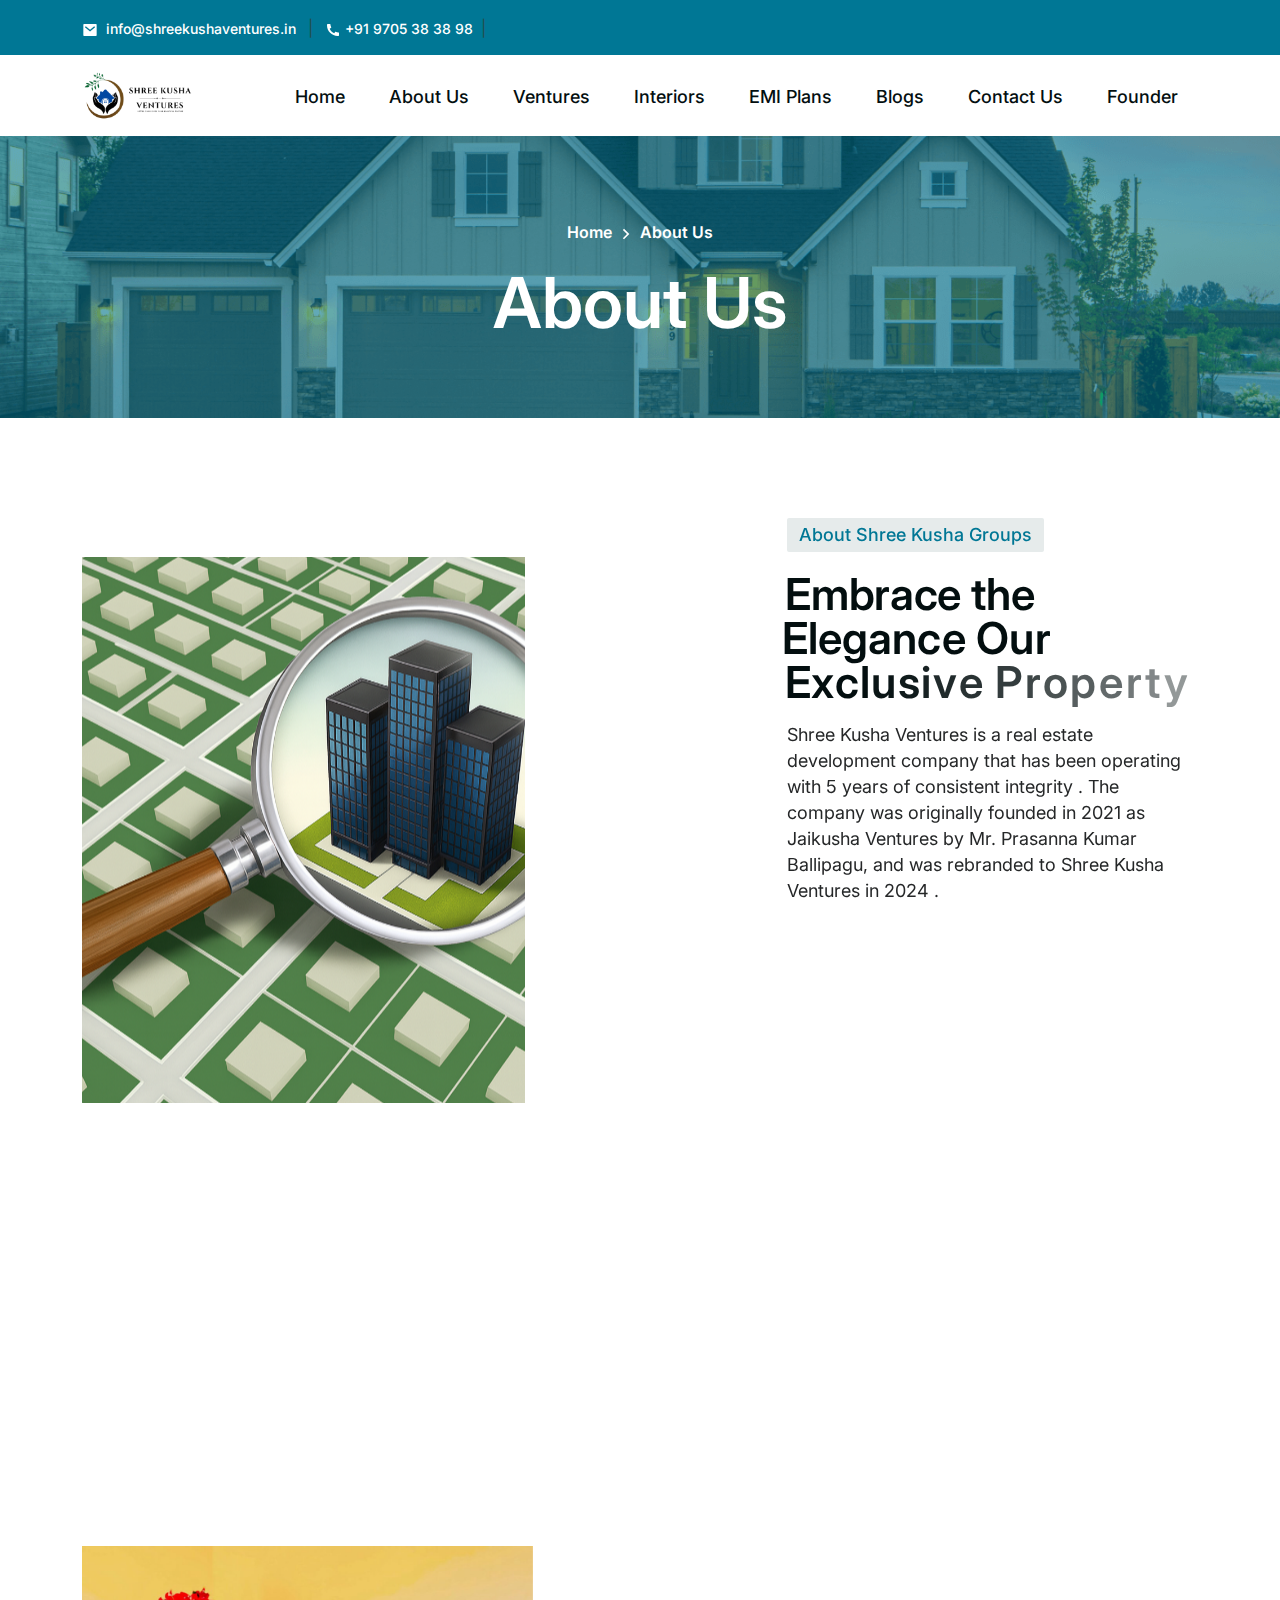
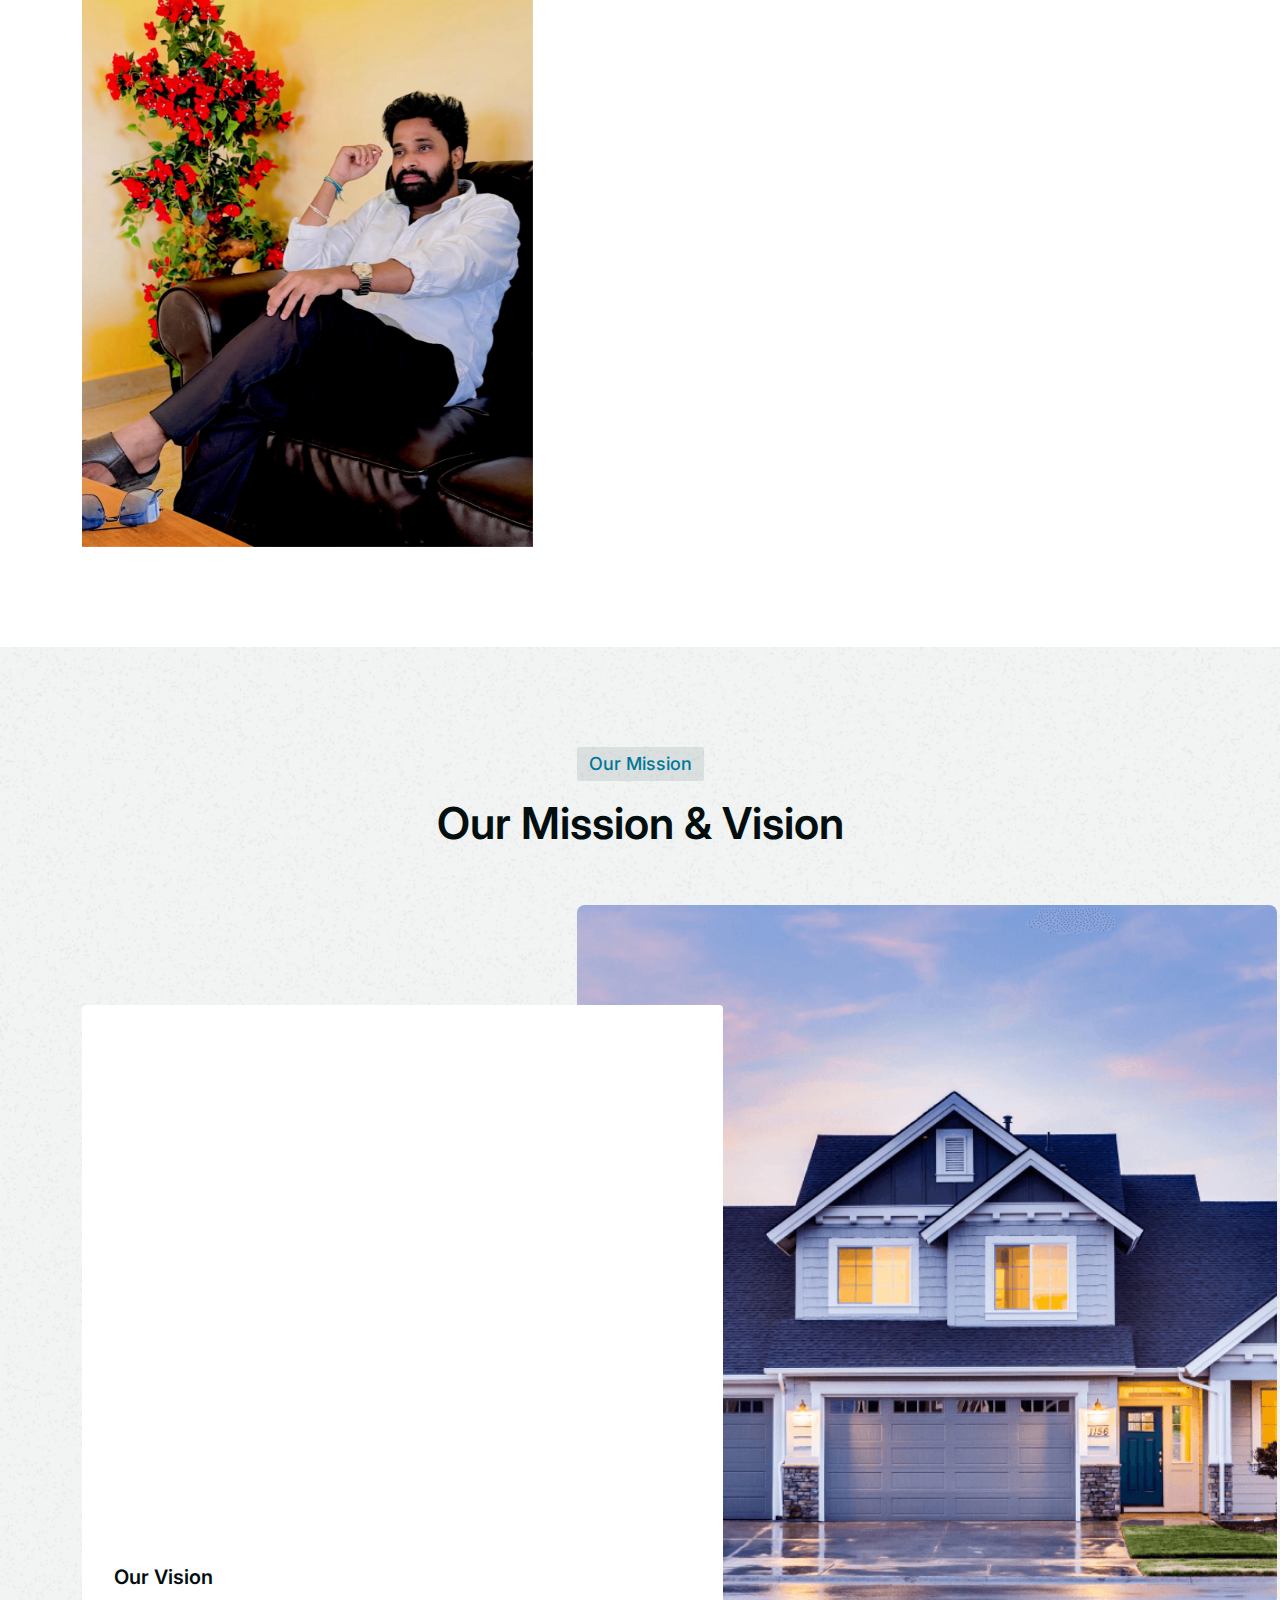
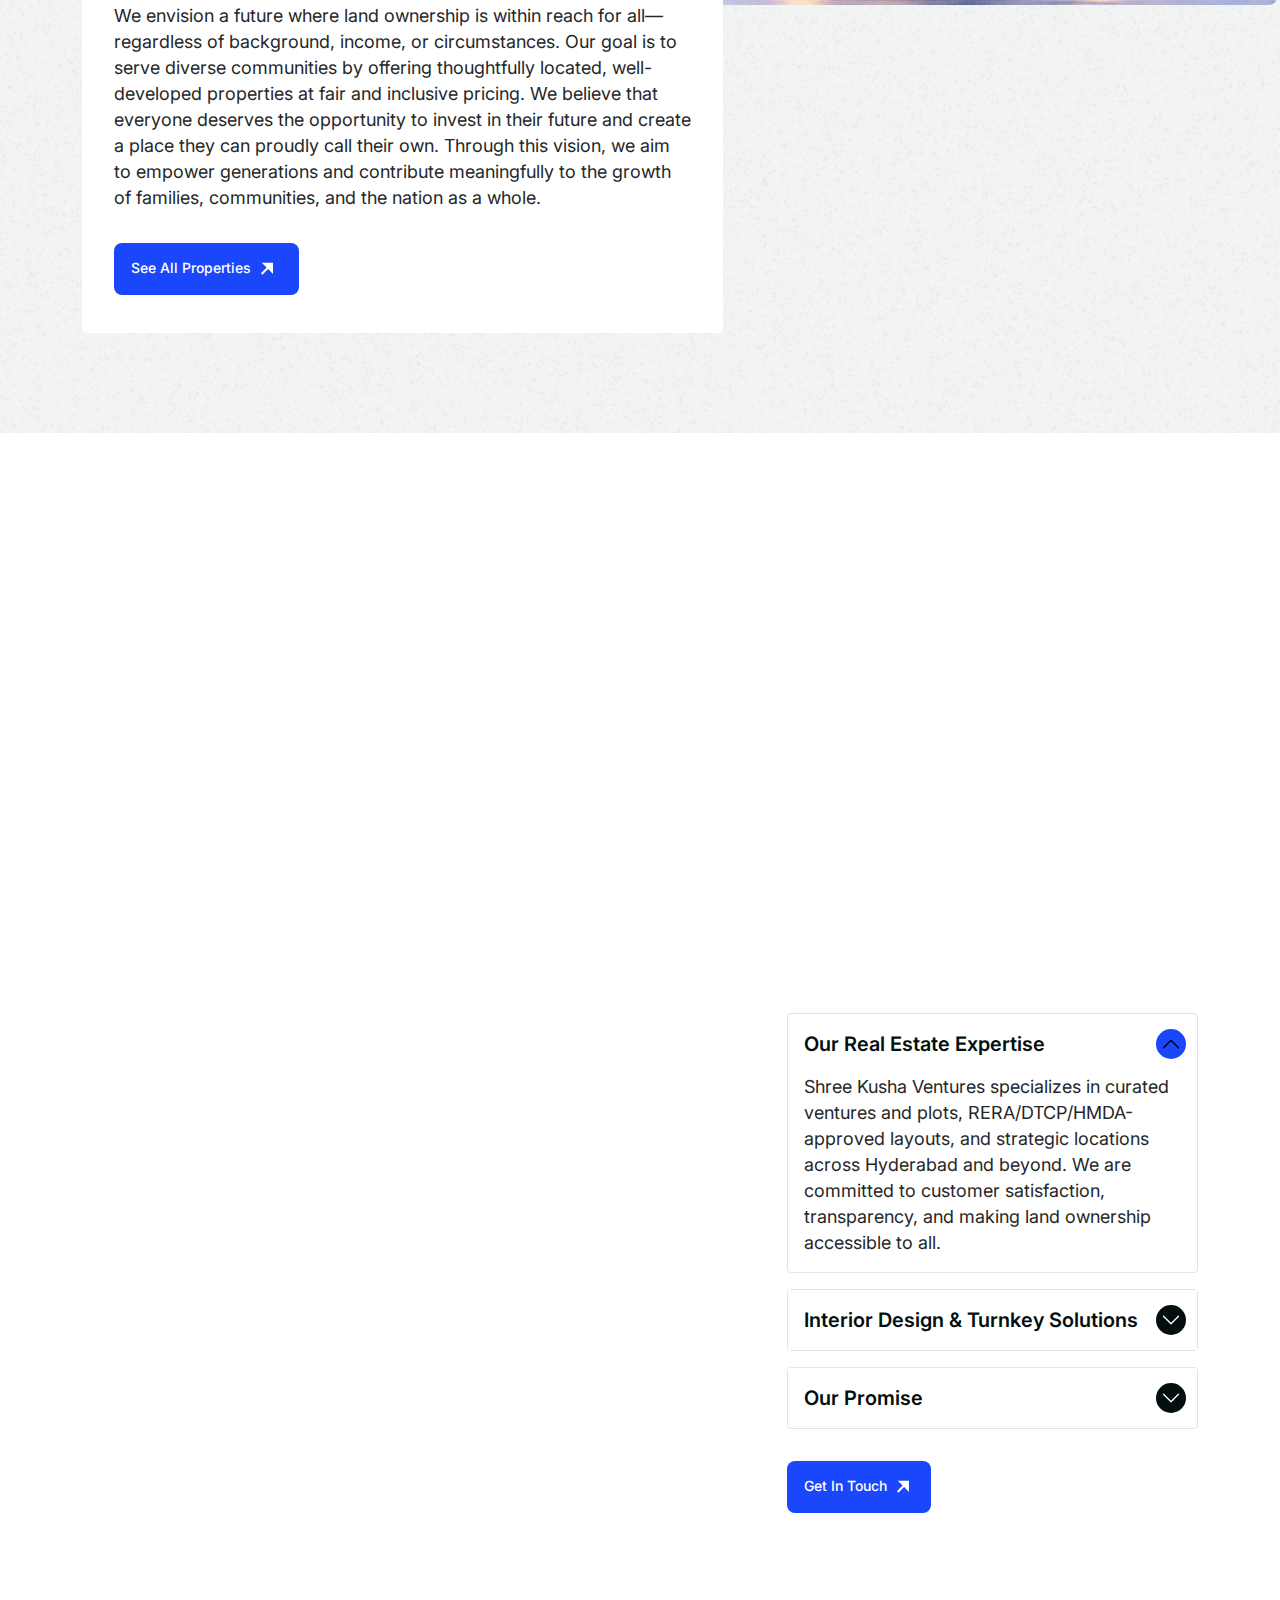
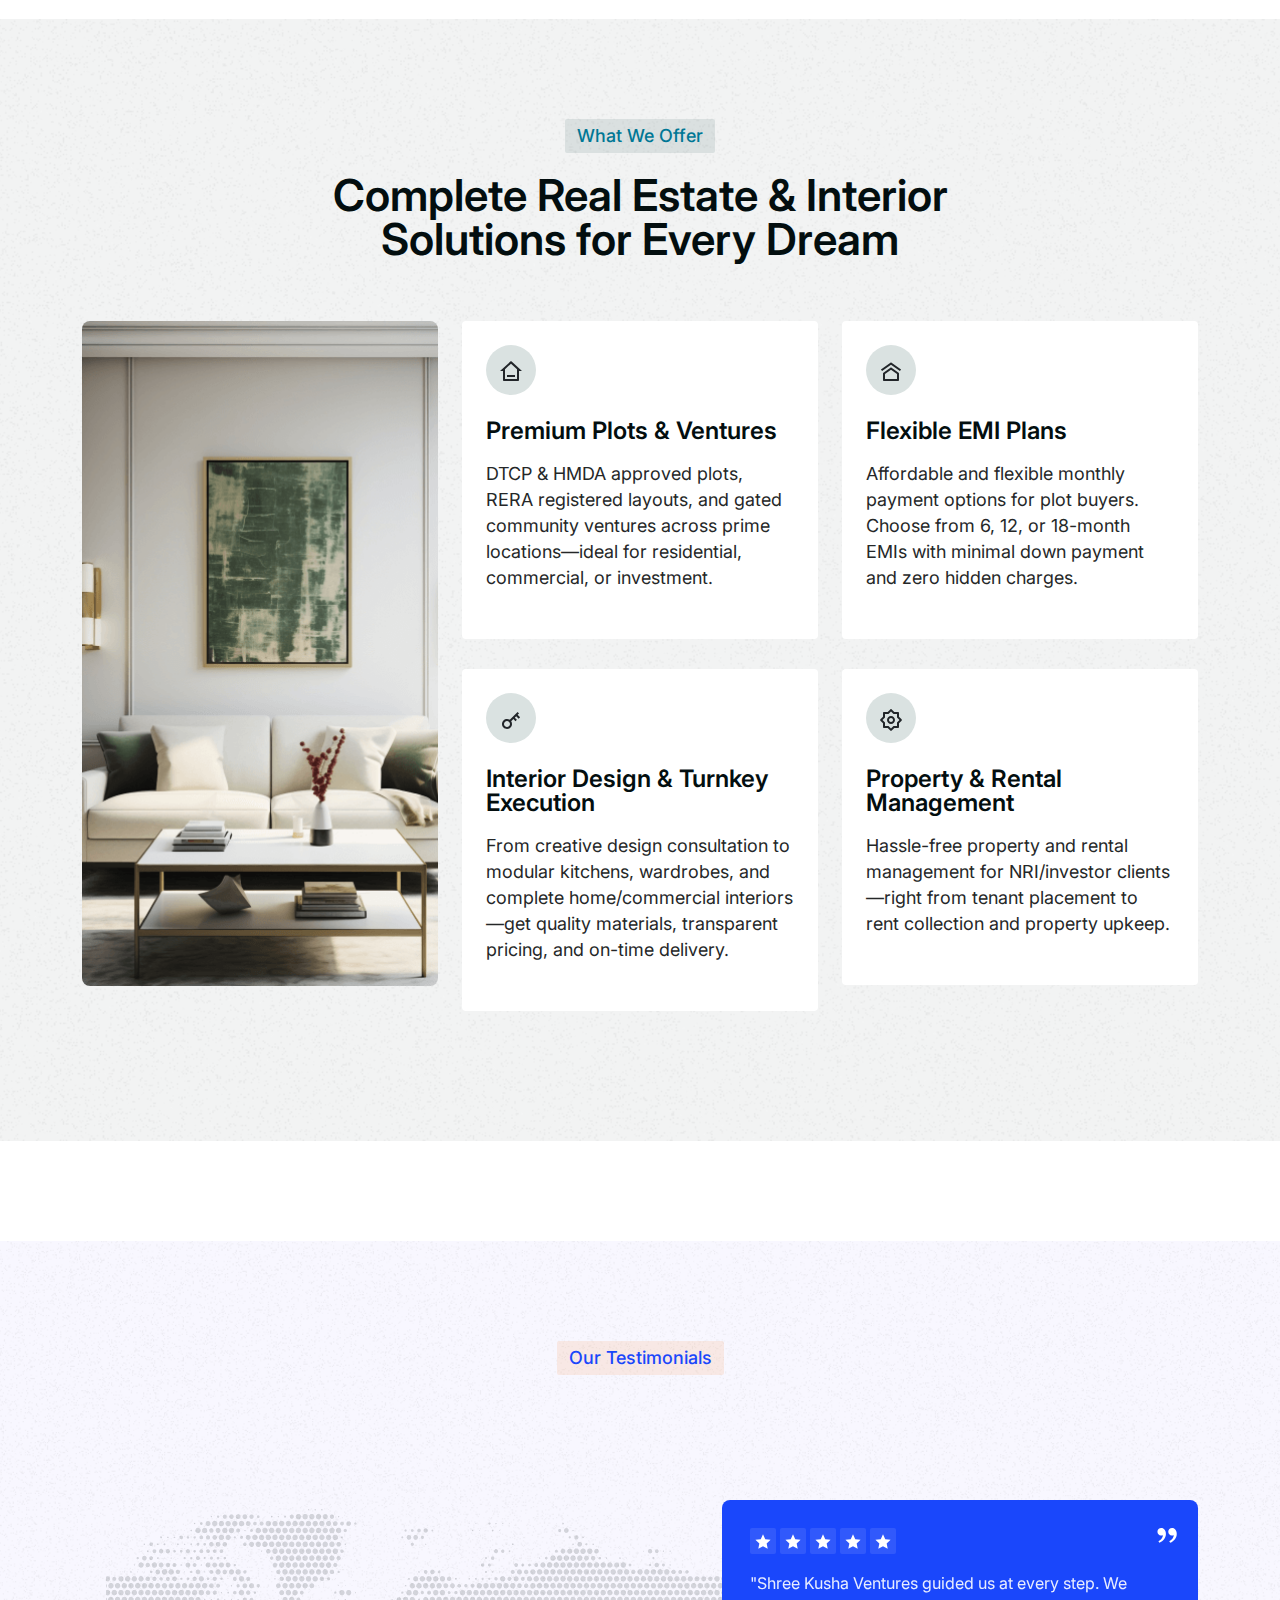
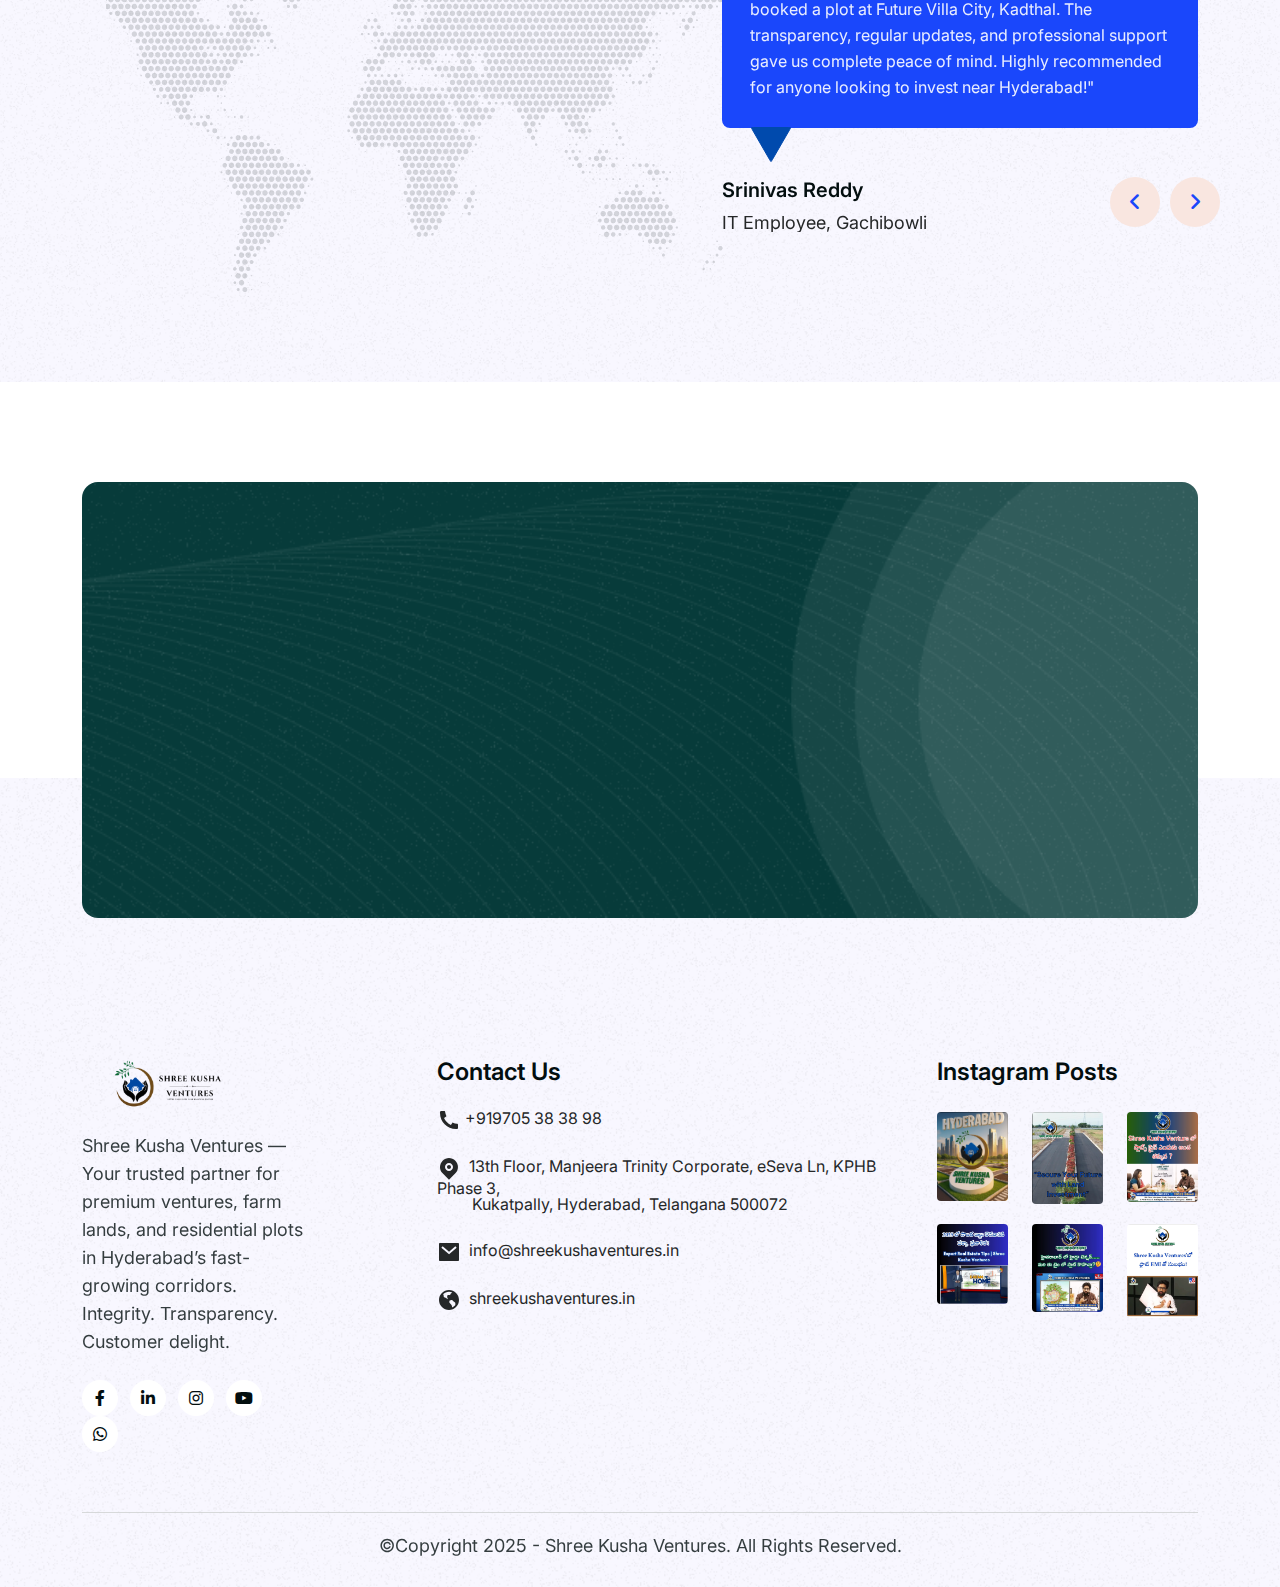
<file: about-us.html>
<!DOCTYPE html>
<html lang="en">

<head>
  <meta charset="UTF-8">
  <meta name="viewport" content="width=device-width, initial-scale=1.0">
  <title>Shree Kusha Ventures</title>

  <!--=====FAB ICON=======-->
  <link rel="shortcut icon" href="assets/img/icons/favicon.png" type="image/x-icon">

  <!--===== CSS LINK =======-->
  <link rel="stylesheet" href="assets/css/plugins/bootstrap.min.css">
  <link rel="stylesheet" href="assets/css/plugins/aos.css">
  <link rel="stylesheet" href="assets/css/plugins/fontawesome.css">
  <link rel="stylesheet" href="assets/css/plugins/magnific-popup.css">
  <link rel="stylesheet" href="assets/css/plugins/mobile.css">
  <link rel="stylesheet" href="assets/css/plugins/owlcarousel.min.css">
  <link rel="stylesheet" href="assets/css/plugins/sidebar.css">
  <link rel="stylesheet" href="assets/css/plugins/slick-slider.css">
  <link rel="stylesheet" href="assets/css/plugins/nice-select.css">
  <link rel="stylesheet" href="assets/css/plugins/swiper-slider.css">
  <link rel="stylesheet" href="assets/css/main.css">

  <style>
    .info img{
      display: none !important;
    }
  </style>
  <!--=====  JS SCRIPT LINK =======-->
  <script src="assets/js/plugins/jquery-3-7-1.min.js"></script>
</head>

<body class="homepage1-body" style="overflow: inherit;">

  <!--===== PRELOADER STARTS =======-->
  <div class="preloader">
    <div class="loading-container">
      <div class="loading"></div>
      <div id="loading-icon"><img src="assets/img/logo/preloader.png" alt="shree-kusha-ventures"></div>
    </div>
  </div>
  <!--===== PRELOADER ENDS =======-->

  <!--===== PROGRESS STARTS=======-->
  <div class="paginacontainer">
    <div class="progress-wrap">
      <svg class="progress-circle svg-content" width="100%" height="100%" viewBox="-1 -1 102 102">
        <path d="M50,1 a49,49 0 0,1 0,98 a49,49 0 0,1 0,-98" />
      </svg>
    </div>
  </div>
  <!--===== PROGRESS ENDS=======-->

  <!--===== SEARCHBAR STARTS=======-->
  <div class="header-search-form-wrapper" hidden="true">
    <div class="tx-search-close tx-close"><i class="fa-solid fa-xmark"></i></div>
    <div class="header-search-container">
      <form role="search" class="search-form">
        <input type="search" class="search-field" placeholder="Search …" value="" name="s">
        <button type="submit" class="search-submit"><svg xmlns="http://www.w3.org/2000/svg" width="20" height="20" viewBox="0 0 20 20" fill="none">
            <path d="M13.7955 13.8111L19 19M16 8.5C16 12.6421 12.6421 16 8.5 16C4.35786 16 1 12.6421 1 8.5C1 4.35786 4.35786 1 8.5 1C12.6421 1 16 4.35786 16 8.5Z" stroke="#030E0F" stroke-width="2" stroke-linecap="round" stroke-linejoin="round" />
          </svg></button>
      </form>
    </div>
  </div>
  <div class="body-overlay"></div>
  <!--===== SEARCHBAR STARTS=======-->

  <!--=====HEADER START=======-->
  <header>
    <div class="header-area homepage1 header header-sticky d-none d-lg-block " id="header">
      <div class="container">
        <div class="row">
          <div class="col-lg-12">
            <div class="header-top-area">
              <ul class="header-content">
                <li><a href="#"><svg xmlns="http://www.w3.org/2000/svg" viewBox="0 0 24 24" fill="currentColor">
                      <path d="M3 3H21C21.5523 3 22 3.44772 22 4V20C22 20.5523 21.5523 21 21 21H3C2.44772 21 2 20.5523 2 20V4C2 3.44772 2.44772 3 3 3ZM12.0606 11.6829L5.64722 6.2377L4.35278 7.7623L12.0731 14.3171L19.6544 7.75616L18.3456 6.24384L12.0606 11.6829Z"></path>
                    </svg>  info@shreekushaventures.in</a> <span> | </span></li>
                <li><a href="tel:+919705383898"><svg xmlns="http://www.w3.org/2000/svg" viewBox="0 0 24 24" fill="currentColor">
                      <path d="M21 16.42V19.9561C21 20.4811 20.5941 20.9167 20.0705 20.9537C19.6331 20.9846 19.2763 21 19 21C10.1634 21 3 13.8366 3 5C3 4.72371 3.01545 4.36687 3.04635 3.9295C3.08337 3.40588 3.51894 3 4.04386 3H7.5801C7.83678 3 8.05176 3.19442 8.07753 3.4498C8.10067 3.67907 8.12218 3.86314 8.14207 4.00202C8.34435 5.41472 8.75753 6.75936 9.3487 8.00303C9.44359 8.20265 9.38171 8.44159 9.20185 8.57006L7.04355 10.1118C8.35752 13.1811 10.8189 15.6425 13.8882 16.9565L15.4271 14.8019C15.5572 14.6199 15.799 14.5573 16.001 14.6532C17.2446 15.2439 18.5891 15.6566 20.0016 15.8584C20.1396 15.8782 20.3225 15.8995 20.5502 15.9225C20.8056 15.9483 21 16.1633 21 16.42Z"></path>
                    </svg>+91 9705 38 38 98</a><span> | </span></li>
              </ul>
            </div>
            <div class="header-elements">
              <div class="site-logo">
                <a href="index.html"><img src="assets/img/logo/shree_kusha_logo_1.png" alt="Shree Kusha Groups Logo"></a>
              </div>
              <div class="main-menu">
                <ul>
                  <li><a href="index.html" class="plus">Home </a>
                  </li>
                  <li><a href="#" class="active plus">About Us </a>
                  </li>
                  <li><a href="ventures.html" class="plus">Ventures </a>
                  </li>
                  <li><a href="interiors.html" class="plus">Interiors</a>
                  </li>
                  <li><a href="pricing.html" class="plus">EMI Plans </a>
                  </li>
                  <li><a href="#" class="plus">Blogs </a>
                  </li>
                  <li><a href="contact.html" class="plus">Contact Us </a>
                  </li>
                  <li><a href="founder.html" class="plus">Founder </a>
                  </li>
                </ul>
              </div>
              <div class="btn-area" hidden="true">
                <div class="search-icon header__search header-search-btn">
                  <a href="#"><svg xmlns="http://www.w3.org/2000/svg" viewBox="0 0 24 24" fill="currentColor">
                      <path d="M18.031 16.6168L22.3137 20.8995L20.8995 22.3137L16.6168 18.031C15.0769 19.263 13.124 20 11 20C6.032 20 2 15.968 2 11C2 6.032 6.032 2 11 2C15.968 2 20 6.032 20 11C20 13.124 19.263 15.0769 18.031 16.6168ZM16.0247 15.8748C17.2475 14.6146 18 12.8956 18 11C18 7.1325 14.8675 4 11 4C7.1325 4 4 7.1325 4 11C4 14.8675 7.1325 18 11 18C12.8956 18 14.6146 17.2475 15.8748 16.0247L16.0247 15.8748Z"></path>
                    </svg></a>
                </div>
                <a hidden="true" href="property-halfmap-grid.html" class="theme-btn1">View Listing <span class="arrow1"><svg xmlns="http://www.w3.org/2000/svg" viewBox="0 0 24 24" width="24" height="24" fill="currentColor">
                      <path d="M12 13H4V11H12V4L20 12L12 20V13Z"></path>
                    </svg></span><span class="arrow2"><svg xmlns="http://www.w3.org/2000/svg" viewBox="0 0 24 24" width="24" height="24" fill="currentColor">
                      <path d="M12 13H4V11H12V4L20 12L12 20V13Z"></path>
                    </svg></span></a>
              </div>
            </div>
          </div>
        </div>
      </div>
    </div>
  </header>
  <!--=====HEADER END =======-->

  <!--===== MOBILE HEADER STARTS =======-->
  <div class="mobile-header mobile-header1 d-block d-lg-none">
    <div class="container-fluid">
      <div class="col-12">
        <div class="mobile-header-elements">
          <div class="mobile-logo">
            <a href="index.html"><img src="assets/img/logo/shree_kusha_logo_1.png" alt="shree-kusha-ventures"></a>
          </div>
          <div class="mobile-right d-flex gap-1 align-items-center">
            <a class="circle-button user-icon" href="my-profile.html">
              <svg xmlns="http://www.w3.org/2000/svg" width="14" height="14" viewBox="0 0 14 14" fill="none">
                <g clip-path="url(#clip0_4104_7939)">
                  <path d="M7 0C4.96456 0 3.30859 1.65596 3.30859 3.69141C3.30859 5.72685 4.96456 7.38281 7 7.38281C9.03544 7.38281 10.6914 5.72685 10.6914 3.69141C10.6914 1.65596 9.03544 0 7 0Z" fill="#007795" />
                  <path d="M11.5928 9.79439C10.5822 8.76824 9.24243 8.20312 7.82031 8.20312H6.17969C4.75759 8.20312 3.4178 8.76824 2.40718 9.79439C1.4015 10.8155 0.847656 12.1634 0.847656 13.5898C0.847656 13.8164 1.0313 14 1.25781 14H12.7422C12.9687 14 13.1523 13.8164 13.1523 13.5898C13.1523 12.1634 12.5985 10.8155 11.5928 9.79439Z" fill="#007795" />
                </g>
                <defs>
                  <clipPath id="clip0_4104_7939">
                    <rect width="14" height="14" fill="white" />
                  </clipPath>
                </defs>
              </svg>
            </a>
            <a class="circle-button add-icon" href="add-property.html">
              <svg xmlns="http://www.w3.org/2000/svg" width="14" height="14" viewBox="0 0 14 14" fill="none">
                <g clip-path="url(#clip0_4104_7948)">
                  <path d="M12.75 8.25H8.5C8.36194 8.25 8.25 8.36194 8.25 8.5V12.75C8.25 13.4403 7.69031 14 7 14C6.30969 14 5.75 13.4403 5.75 12.75V8.5C5.75 8.36194 5.63806 8.25 5.5 8.25H1.25C0.559692 8.25 0 7.69031 0 7C0 6.30969 0.559692 5.75 1.25 5.75H5.5C5.63806 5.75 5.75 5.63806 5.75 5.5V1.25C5.75 0.559691 6.30969 -1.66893e-06 7 -1.66893e-06C7.69031 -1.66893e-06 8.25 0.559691 8.25 1.25V5.5C8.25 5.63806 8.36194 5.75 8.5 5.75H12.75C13.4403 5.75 14 6.30969 14 7C14 7.69031 13.4403 8.25 12.75 8.25Z" fill="#007795" />
                </g>
                <defs>
                  <clipPath id="clip0_4104_7948">
                    <rect width="14" height="14" fill="white" transform="matrix(1 0 0 -1 0 14)" />
                  </clipPath>
                </defs>
              </svg>
            </a>
            <div class="mobile-nav-icon dots-menu">
              <svg xmlns="http://www.w3.org/2000/svg" viewBox="0 0 24 24" fill="currentColor">
                <path d="M3 4H21V6H3V4ZM7 19H21V21H7V19ZM3 14H21V16H3V14ZM7 9H21V11H7V9Z"></path>
              </svg>
            </div>
          </div>
        </div>
      </div>
    </div>
  </div>

  <div class="mobile-sidebar mobile-sidebar1">
    <div class="logosicon-area">
      <div class="logos">
        <img src="assets/img/logo/shree_kusha_logo_1.png" alt="shree-kusha-ventures">
      </div>
      <div class="menu-close">
        <svg xmlns="http://www.w3.org/2000/svg" viewBox="0 0 24 24" fill="currentColor">
          <path d="M10.5859 12L2.79297 4.20706L4.20718 2.79285L12.0001 10.5857L19.793 2.79285L21.2072 4.20706L13.4143 12L21.2072 19.7928L19.793 21.2071L12.0001 13.4142L4.20718 21.2071L2.79297 19.7928L10.5859 12Z"></path>
        </svg>
      </div>
    </div>
    <div class="mobile-nav mobile-nav1">
      <ul class="mobile-nav-list nav-list1">
        <li><a href="index.html" class="plus">Home </a>
        </li>
        <li><a href="#" class="active plus">About Us </a>
        </li>
        <li><a href="ventures.html" class="plus">Ventures </a>
        </li>
        <li><a href="interiors.html" class="plus">Interiors</a>
        </li>
        <li><a href="pricing.html" class="plus">EMI Plans </a>
        </li>
        <li><a href="#" class="plus">Blogs </a>
        </li>
        <li><a href="contact.html" class="plus">Contact Us </a>
        </li>
        <li><a href="founder.html" class="plus">Founder </a>
        </li>
      </ul>

      <div class="allmobilesection">
        <a href="contact.html" class="white theme-btn1">Contact Us <span class="arrow1"><svg xmlns="http://www.w3.org/2000/svg" viewBox="0 0 24 24" width="24" height="24" fill="currentColor">
              <path d="M12 13H4V11H12V4L20 12L12 20V13Z"></path>
            </svg></span><span class="arrow2"><svg xmlns="http://www.w3.org/2000/svg" viewBox="0 0 24 24" width="24" height="24" fill="currentColor">
              <path d="M12 13H4V11H12V4L20 12L12 20V13Z"></path>
            </svg></span></a>
        <div class="single-footer">
          <h3>Contact Info</h3>
          <div class="footer1-contact-info">
            <div class="contact-info-single">
              <div class="contact-info-icon">
                <svg xmlns="http://www.w3.org/2000/svg" viewBox="0 0 24 24" fill="currentColor">
                  <path d="M21 16.42V19.9561C21 20.4811 20.5941 20.9167 20.0705 20.9537C19.6331 20.9846 19.2763 21 19 21C10.1634 21 3 13.8366 3 5C3 4.72371 3.01545 4.36687 3.04635 3.9295C3.08337 3.40588 3.51894 3 4.04386 3H7.5801C7.83678 3 8.05176 3.19442 8.07753 3.4498C8.10067 3.67907 8.12218 3.86314 8.14207 4.00202C8.34435 5.41472 8.75753 6.75936 9.3487 8.00303C9.44359 8.20265 9.38171 8.44159 9.20185 8.57006L7.04355 10.1118C8.35752 13.1811 10.8189 15.6425 13.8882 16.9565L15.4271 14.8019C15.5572 14.6199 15.799 14.5573 16.001 14.6532C17.2446 15.2439 18.5891 15.6566 20.0016 15.8584C20.1396 15.8782 20.3225 15.8995 20.5502 15.9225C20.8056 15.9483 21 16.1633 21 16.42Z"></path>
                </svg>
              </div>
              <div class="contact-info-text">
                <a href="tel:+919705383898">+91 9705 38 38 98</a>
              </div>
            </div>

            <div class="contact-info-single">
              <div class="contact-info-icon">
                <svg xmlns="http://www.w3.org/2000/svg" viewBox="0 0 24 24" fill="currentColor">
                  <path d="M3 3H21C21.5523 3 22 3.44772 22 4V20C22 20.5523 21.5523 21 21 21H3C2.44772 21 2 20.5523 2 20V4C2 3.44772 2.44772 3 3 3ZM12.0606 11.6829L5.64722 6.2377L4.35278 7.7623L12.0731 14.3171L19.6544 7.75616L18.3456 6.24384L12.0606 11.6829Z"></path>
                </svg>
              </div>
              <div class="contact-info-text">
                <a href="mailto: info@shreekushaventures.in"> info@shreekushaventures.in</a>
              </div>
            </div>

            <div class="single-footer">
              <div class="contact-info-single">
                <div class="contact-info-icon">
                  <svg xmlns="http://www.w3.org/2000/svg" viewBox="0 0 24 24" fill="currentColor">
                    <path d="M18.364 17.364L12 23.7279L5.63604 17.364C2.12132 13.8492 2.12132 8.15076 5.63604 4.63604C9.15076 1.12132 14.8492 1.12132 18.364 4.63604C21.8787 8.15076 21.8787 13.8492 18.364 17.364ZM12 15C14.2091 15 16 13.2091 16 11C16 8.79086 14.2091 7 12 7C9.79086 7 8 8.79086 8 11C8 13.2091 9.79086 15 12 15ZM12 13C10.8954 13 10 12.1046 10 11C10 9.89543 10.8954 9 12 9C13.1046 9 14 9.89543 14 11C14 12.1046 13.1046 13 12 13Z"></path>
                  </svg>
                </div>
                <div class="contact-info-text">
                  <a href="mailto:info@example.com">13th Floor, Manjeera Trinity Corporate,<br> eSeva Ln,
KPHB Phase 3,<br> Kukatpally, Hyderabad,<br> Telangana 500072</a>
                </div>
              </div>

            </div>
            <div class="single-footer">
              <h5>Social Links</h5>
              <div class="social-links-mobile-menu">
                <ul>
                  <li><a href="#"><i class="fa-brands fa-facebook-f"></i></a></li>
                  <li><a href="https://www.instagram.com/shreekushaventures/"><i class="fa-brands fa-instagram"></i></a></li>
                  <li><a href="#"><i class="fa-brands fa-linkedin-in"></i></a></li>
                  <li><a href="https://www.youtube.com/@Shreekushaventures"><i class="fa-brands fa-youtube"></i></a></li>
                </ul>
              </div>
            </div>
          </div>
        </div>
      </div>
    </div>
  </div>
  <!--===== MOBILE HEADER STARTS =======-->

  <!--===== HERO AREA STARTS =======-->
  <div class="hero-inner-section-area-sidebar">
    <img src="assets/img/all-images/hero/hero-img1.png" alt="shree-kusha-ventures" class="hero-img1">
    <div class="container">
      <div class="row">
        <div class="col-lg-12">
          <div class="hero-header-area text-center">
            <a href="index.html">Home <svg xmlns="http://www.w3.org/2000/svg" viewBox="0 0 24 24" fill="currentColor">
                <path d="M13.1717 12.0007L8.22192 7.05093L9.63614 5.63672L16.0001 12.0007L9.63614 18.3646L8.22192 16.9504L13.1717 12.0007Z"></path>
              </svg> About Us</a>
            <div class="space24"></div>
            <h1>About Us</h1>
          </div>
        </div>
      </div>
    </div>
  </div>
  <!--===== HERO AREA ENDS =======-->

  <!--===== ABOUT AREA STARTS =======-->
  <div class="about1-section-area sp1">
    <div class="container">
      <div class="row align-items-center">
        <div class="col-lg-6">
          <div class="about-images-area">
            <div class="img2 image-anime reveal" hidden="true">
              <img src="assets/img/all-images/about/about-img2.png" alt="shree-kusha-ventures">
            </div>
            <div class="img1 image-anime reveal">
              <img src="assets/img/about/about_img_1.png" alt="shree-kusha-ventures">
            </div>
            <div class="author-img aniamtion-key-1" hidden="true">
              <h3>Our Happy Customer</h3>
              <div class="space18"></div>
              <img src="assets/img/all-images/others/author-img1.png" alt="shree-kusha-ventures">
            </div>
          </div>
        </div>
        <div class="col-lg-1"></div>
        <div class="col-lg-5">
          <div class="about-heading heading1">
            <h5 data-aos="fade-left" data-aos-duration="800">About Shree Kusha Groups</h5>
            <div class="space20"></div>
            <h2 class="text-anime-style-3">Embrace the Elegance Our Exclusive Property</h2>
            <div class="space18"></div>
            <p data-aos="fade-left" data-aos-duration="900">Shree Kusha Ventures is a real estate development company that has been operating with 5 years of consistent integrity . The company was originally founded in 2021 as Jaikusha Ventures by Mr. Prasanna Kumar Ballipagu, and was rebranded to Shree Kusha Ventures in 2024 .</p>
            <div class="space32"></div>
            <div class="counter-boxes" data-aos="fade-left" data-aos-duration="1000">
              <div class="row">
                <div class="col-lg-4 col-md-4 col-6">
                  <div class="counter-boxarea text-center">
                    <h2><span class="counter">1000</span>+</h2>
                    <div class="space12"></div>
                    <p>Plots Sold</p>
                  </div>
                </div>

                <div class="col-lg-4 col-md-4 col-6">
                  <div class="counter-boxarea text-center">
                    <h2><span class="counter">1000</span>+</h2>
                    <div class="space12"></div>
                    <p>Happy Client</p>
                  </div>
                </div>

                <div class="col-lg-4 col-md-4 col-6">
                  <div class="space20 d-md-none d-block"></div>
                  <div class="counter-boxarea text-center">
                    <h2><span class="counter">98</span>%</h2>
                    <div class="space12"></div>
                    <p>Satisfaction Rate</p>
                  </div>
                </div>
              </div>
            </div>
            <div class="space32"></div>
            <div class="btn-area1" data-aos="fade-left" data-aos-duration="1100" hidden="true">
              <a href="property-halfmap-grid.html" class="white theme-btn1">See All Properties <span class="arrow1"><svg xmlns="http://www.w3.org/2000/svg" viewBox="0 0 24 24" width="24" height="24" fill="currentColor">
                    <path d="M12 13H4V11H12V4L20 12L12 20V13Z"></path>
                  </svg></span><span class="arrow2"><svg xmlns="http://www.w3.org/2000/svg" viewBox="0 0 24 24" width="24" height="24" fill="currentColor">
                    <path d="M12 13H4V11H12V4L20 12L12 20V13Z"></path>
                  </svg></span></a>
            </div>
          </div>
        </div>
      </div>
    </div>
  </div>
  <!--===== ABOUT AREA ENDS =======-->

  <!--===== FOUNDER AREA STARTS =======-->
  <div class="items4-section-area sp1" style="background-image: url(assets/img/all-images/bg/bg6.png); background-position: center; background-repeat: no-repeat; background-size: cover; background-attachment: fixed;">
    <div class="container">
      <div class="row">
        <div class="col-lg-5 m-auto">
          <div class="item-header heading1 text-center space-margin60">
            <h5 data-aos="fade-left" data-aos-duration="800">Meet Our Founder</h5>
            <div class="space20"></div>
            <h2 class="text-anime-style-3">Prasanna Kumar Ballipagu</h2>
          </div>
        </div>
      </div>
      <div class="row align-items-center">
        <div class="col-lg-5">
          <div class="images-area text-center">
            <img class="img1 image-anime" src="assets/img/all-images/team/founder.jpeg" alt="Founder of Shree Kusha Ventures">
          </div>
        </div>
        <div class="col-lg-7">
          <div class="content-area founder-profile" style="color: #fff;">
            <h1 class="text-anime-style-3">Founder, Chairman & Managing Director</h1><br>
            <div class="space18"></div>
            <p style="font-size: 22px;" data-aos="fade-left" data-aos-duration="800">
              <b>Prasanna Kumar Ballipagu</b> is the visionary founder and chairman of Shree Kusha Ventures. His journey began in academia as a lecturer, later stepping into the role of Marketing Director in 2020. In 2021, he established Jai Kusha Ventures, laying the groundwork for future growth and innovation.
            </p> <br> <br>
            <p style="font-size: 22px;" data-aos="fade-left" data-aos-duration="900">
              Building on his experience and success, Prasanna Kumar founded Shree Kusha Ventures, leading the company to become a prominent player in real estate and interiors. Under his leadership, the company is recognized for its customer-centric approach, integrity, and commitment to excellence. His ability to adapt, innovate, and lead has made him a respected figure in the business world.
            </p>
          </div>
        </div>
      </div>
    </div>
  </div>
  <!--===== FOUNDER AREA ENDS =======-->


  <!--===== OTHERS AREA STARTS =======-->
  <div class="mission-section-area sp1" style="background-image: url(assets/img/all-images/bg/bg1.png); background-position: center; background-repeat: no-repeat; background-size: cover;">
    <div class="container">
      <div class="row">
        <div class="col-lg-6 m-auto">
          <div class="heading1 text-center space-margin60">
            <h5>Our Mission</h5>
            <div class="space20"></div>
            <h2>Our Mission & Vision</h2>
          </div>
          <div class="space100 d-lg-block d-none"></div>
        </div>
      </div>
      <div class="row">
        <div class="col-lg-7">
          <div class="vission-mission-box">
            <h3 class="text-anime-style-3">Our Path to Real Estate Excellence</h3>
            <div class="space24"></div>
            <p data-aos="fade-right" data-aos-duration="1000">Founded in 2021 as Jaikusha Ventures, our company began with a strong commitment to integrity, transparency, and customer satisfaction. In 2023, we proudly launched a milestone venture—offering premium plots that fulfilled the dreams of countless families and earned their lasting trust. In 2024, we rebranded as <strong>Shree Kusha Ventures</strong>, carrying forward our legacy with renewed passion and purpose to redefine excellence in the real estate industry.</p>

            <div class="space24"></div>
            <h4 class="text-anime-style-3">Our Mission</h4>
            <div class="space16"></div>
            <p data-aos="fade-right" data-aos-duration="900">At Shree Kusha Ventures, our mission is to turn the dream of land ownership into a reality for every individual and family. We are committed to providing high-quality farm, commercial, and residential properties that are both premium and accessible. By focusing on transparency, trust, and value-driven solutions, we strive to create a seamless and fulfilling property-buying experience. Every plot we offer is a step toward a better future for our customers, enabling them to build their dreams on a solid foundation.</p>

            <div class="space24"></div>
            <h4>Our Vision</h4>
            <div class="space16"></div>
            <p>We envision a future where land ownership is within reach for all—regardless of background, income, or circumstances. Our goal is to serve diverse communities by offering thoughtfully located, well-developed properties at fair and inclusive pricing. We believe that everyone deserves the opportunity to invest in their future and create a place they can proudly call their own. Through this vision, we aim to empower generations and contribute meaningfully to the growth of families, communities, and the nation as a whole.</p>

            <div class="space32"></div>
            <div class="btn-area1">
              <a href="property-halfmap-grid.html" class="white theme-btn1">See All Properties 
                <span class="arrow1">
                  <svg xmlns="http://www.w3.org/2000/svg" viewBox="0 0 24 24" width="24" height="24" fill="currentColor">
                    <path d="M12 13H4V11H12V4L20 12L12 20V13Z"></path>
                  </svg>
                </span>
                <span class="arrow2">
                  <svg xmlns="http://www.w3.org/2000/svg" viewBox="0 0 24 24" width="24" height="24" fill="currentColor">
                    <path d="M12 13H4V11H12V4L20 12L12 20V13Z"></path>
                  </svg>
                </span>
              </a>
            </div>
        </div>

        </div>
        <div class="col-lg-5">
          <div class="img1">
            <img src="assets/img/all-images/properties/property-img47.png" alt="shree-kusha-ventures">
          </div>
        </div>
      </div>
    </div>
  </div>
  <!--===== OTHERS AREA ENDS =======-->

  <!--===== ABOUT AREA STARTS =======-->
  <div class="about2-section-area sp1">
    <div class="container">
      <div class="row align-items-center">
        <div class="col-lg-7">
          <div class="about-images-area">
            <div class="row align-items-center">
              <div class="col-lg-6 col-md-6">
                <div class="img2 image-anime reveal">
                  <img src="assets/img/all-images/about/about-img3.png" alt="shree-kusha-ventures">
                </div>
              </div>
              <div class="col-lg-6 col-md-6">
                <div class="img1 image-anime reveal">
                  <img src="assets/img/all-images/about/about-img4.png" alt="shree-kusha-interiors">
                </div>
                <div class="space30"></div>
                <div class="img1 image-anime reveal">
                  <img src="assets/img/all-images/about/about-img5.png" alt="shree-kusha-team">
                </div>
              </div>
            </div>
            <div class="author-img" hidden="true">
              <h3>Building Trust, Creating Spaces</h3>
              <div class="space18"></div>
              <img src="assets/img/all-images/others/author-img1.png" alt="shree-kusha-ventures" hidden="true">
            </div>
          </div>
        </div>
        <div class="col-lg-5">
          <div class="about-heading heading1">
            <h5 data-aos="fade-left" data-aos-duration="800">About Shree Kusha Group</h5>
            <div class="space20"></div>
            <h2 class="text-anime-style-3">Real Estate & Interior Solutions Under One Roof</h2>
            <div class="space18"></div>
            <p data-aos="fade-left" data-aos-duration="900">
              Shree Kusha Group brings you the best of real estate and interior design in Telangana & Hyderabad. <b>Shree Kusha Ventures</b> is dedicated to offering premium farm, commercial, and residential plots with transparent dealings and a customer-first approach. <b>Shree Kusha Interiors</b> delivers innovative, affordable, and functional interior solutions for homes and businesses, crafted with quality materials and a passion for design.
            </p>
            <div class="accordion" id="accordionExample">
              <div class="accordion-item">
                <h2 class="accordion-header">
                  <button class="accordion-button" type="button" data-bs-toggle="collapse" data-bs-target="#collapseOne" aria-expanded="true" aria-controls="collapseOne">
                    Our Real Estate Expertise
                  </button>
                </h2>
                <div id="collapseOne" class="accordion-collapse collapse show" data-bs-parent="#accordionExample">
                  <div class="accordion-body">
                    <p>
                      Shree Kusha Ventures specializes in curated ventures and plots, RERA/DTCP/HMDA-approved layouts, and strategic locations across Hyderabad and beyond. We are committed to customer satisfaction, transparency, and making land ownership accessible to all.
                    </p>
                  </div>
                </div>
              </div>
              <div class="accordion-item">
                <h2 class="accordion-header">
                  <button class="accordion-button collapsed" type="button" data-bs-toggle="collapse" data-bs-target="#collapseTwo" aria-expanded="false" aria-controls="collapseTwo">
                    Interior Design & Turnkey Solutions
                  </button>
                </h2>
                <div id="collapseTwo" class="accordion-collapse collapse" data-bs-parent="#accordionExample">
                  <div class="accordion-body">
                    <p>
                      Shree Kusha Interiors offers creative design consultation, space planning, modular kitchens, wardrobes, commercial interiors, and full project execution. We use top-quality materials and modern techniques, ensuring every project reflects your style and is delivered on time and within budget.
                    </p>
                  </div>
                </div>
              </div>
              <div class="accordion-item">
                <h2 class="accordion-header">
                  <button class="accordion-button collapsed" type="button" data-bs-toggle="collapse" data-bs-target="#collapseThree" aria-expanded="false" aria-controls="collapseThree">
                    Our Promise
                  </button>
                </h2>
                <div id="collapseThree" class="accordion-collapse collapse" data-bs-parent="#accordionExample">
                  <div class="accordion-body">
                    <p>
                      Integrity, transparency, and a personalized approach are at the heart of everything we do. Whether you’re buying a plot or transforming your interiors, we support you with expert guidance, honest communication, and reliable service every step of the way.
                    </p>
                  </div>
                </div>
              </div>
            </div>
            <div class="space32"></div>
            <div class="btn-area1">
              <a href="contact.html" class="white theme-btn1">Get in Touch <span class="arrow1"><svg xmlns="http://www.w3.org/2000/svg" viewBox="0 0 24 24" width="24" height="24" fill="currentColor">
                    <path d="M12 13H4V11H12V4L20 12L12 20V13Z"></path>
                  </svg></span><span class="arrow2"><svg xmlns="http://www.w3.org/2000/svg" viewBox="0 0 24 24" width="24" height="24" fill="currentColor">
                    <path d="M12 13H4V11H12V4L20 12L12 20V13Z"></path>
                  </svg></span></a>
            </div>
          </div>
        </div>
      </div>
    </div>
  </div>
  <!--===== ABOUT AREA ENDS =======-->



  <!--===== OTHERS AREA STARTS =======-->
  <div class="offer1-section-area sp1" style="background-image: url(assets/img/all-images/bg/bg1.png); background-position: center; background-repeat: no-repeat; background-size: cover;">
    <div class="container">
      <div class="row">
        <div class="col-lg-7 m-auto">
          <div class="heading1 text-center space-margin60">
            <h5>What We Offer</h5>
            <div class="space20"></div>
            <h2>Complete Real Estate & Interior Solutions for Every Dream</h2>
          </div>
        </div>
      </div>
      <div class="row">
        <div class="col-lg-4">
          <div class="img1">
            <img src="assets/img/all-images/about/about-img9.png" alt="shree-kusha-ventures">
          </div>
        </div>
        <div class="col-lg-8">
          <div class="row">
            <div class="col-lg-6 col-md-6">
              <div class="offer-boxarea">
                <div class="icons">
                  <svg xmlns="http://www.w3.org/2000/svg" viewBox="0 0 24 24" fill="currentColor">
                    <path d="M19 21H5C4.44772 21 4 20.5523 4 20V11L1 11L11.3273 1.6115C11.7087 1.26475 12.2913 1.26475 12.6727 1.6115L23 11L20 11V20C20 20.5523 19.5523 21 19 21ZM6 19H18V9.15745L12 3.7029L6 9.15745V19ZM8 15H16V17H8V15Z"></path>
                  </svg>
                </div>
                <div class="space24"></div>
                <div class="content">
                <a href="property-details-v1.html">Premium Plots & Ventures</a>
                <div class="space16"></div>
                <p>
                  DTCP & HMDA approved plots, RERA registered layouts, and gated community ventures across prime locations—ideal for residential, commercial, or investment.
                </p>
                <div class="space24"></div>
                  
                </div>
              </div>
            </div>

            <div class="col-lg-6 col-md-6">
              <div class="offer-boxarea">
                <div class="icons">
                  <svg xmlns="http://www.w3.org/2000/svg" viewBox="0 0 24 24" fill="currentColor">
                    <path d="M12.5812 2.68627C12.2335 2.43791 11.7664 2.43791 11.4187 2.68627L1.9187 9.47198L3.08118 11.0994L11.9999 4.7289L20.9187 11.0994L22.0812 9.47198L12.5812 2.68627ZM19.5812 12.6863L12.5812 7.68627C12.2335 7.43791 11.7664 7.43791 11.4187 7.68627L4.4187 12.6863C4.15591 12.874 3.99994 13.177 3.99994 13.5V20C3.99994 20.5523 4.44765 21 4.99994 21H18.9999C19.5522 21 19.9999 20.5523 19.9999 20V13.5C19.9999 13.177 19.844 12.874 19.5812 12.6863ZM5.99994 19V14.0146L11.9999 9.7289L17.9999 14.0146V19H5.99994Z"></path>
                  </svg>
                </div>
                <div class="space24"></div>
                <div class="content">
                <a href="#">Flexible EMI Plans</a>
                <div class="space16"></div>
                <p>
                  Affordable and flexible monthly payment options for plot buyers. Choose from 6, 12, or 18-month EMIs with minimal down payment and zero hidden charges.
                </p>
                <div class="space24"></div>
                  
                </div>
              </div>
            </div>

            <div class="col-lg-6 col-md-6">
              <div class="offer-boxarea">
                <div class="icons">
                  <svg xmlns="http://www.w3.org/2000/svg" viewBox="0 0 24 24" fill="currentColor">
                    <path d="M10.7577 11.8281L18.6066 3.97919L20.0208 5.3934L18.6066 6.80761L21.0815 9.28249L19.6673 10.6967L17.1924 8.22183L15.7782 9.63604L17.8995 11.7574L16.4853 13.1716L14.364 11.0503L12.1719 13.2423C13.4581 15.1837 13.246 17.8251 11.5355 19.5355C9.58291 21.4882 6.41709 21.4882 4.46447 19.5355C2.51184 17.5829 2.51184 14.4171 4.46447 12.4645C6.17493 10.754 8.81633 10.5419 10.7577 11.8281ZM10.1213 18.1213C11.2929 16.9497 11.2929 15.0503 10.1213 13.8787C8.94975 12.7071 7.05025 12.7071 5.87868 13.8787C4.70711 15.0503 4.70711 16.9497 5.87868 18.1213C7.05025 19.2929 8.94975 19.2929 10.1213 18.1213Z"></path>
                  </svg>
                </div>
                <div class="space24"></div>
                <div class="content">
                <a href="interior-details.html">Interior Design & Turnkey Execution</a>
                <div class="space16"></div>
                <p>
                  From creative design consultation to modular kitchens, wardrobes, and complete home/commercial interiors—get quality materials, transparent pricing, and on-time delivery.
                </p>
                <div class="space24"></div>
                  
                </div>
              </div>
            </div>

            <div class="col-lg-6 col-md-6">
              <div class="offer-boxarea">
                <div class="icons">
                  <svg xmlns="http://www.w3.org/2000/svg" viewBox="0 0 24 24" fill="currentColor">
                    <path
                      d="M8.68637 4.00008L11.293 1.39348C11.6835 1.00295 12.3167 1.00295 12.7072 1.39348L15.3138 4.00008H19.0001C19.5524 4.00008 20.0001 4.4478 20.0001 5.00008V8.68637L22.6067 11.293C22.9972 11.6835 22.9972 12.3167 22.6067 12.7072L20.0001 15.3138V19.0001C20.0001 19.5524 19.5524 20.0001 19.0001 20.0001H15.3138L12.7072 22.6067C12.3167 22.9972 11.6835 22.9972 11.293 22.6067L8.68637 20.0001H5.00008C4.4478 20.0001 4.00008 19.5524 4.00008 19.0001V15.3138L1.39348 12.7072C1.00295 12.3167 1.00295 11.6835 1.39348 11.293L4.00008 8.68637V5.00008C4.00008 4.4478 4.4478 4.00008 5.00008 4.00008H8.68637ZM6.00008 6.00008V9.5148L3.5148 12.0001L6.00008 14.4854V18.0001H9.5148L12.0001 20.4854L14.4854 18.0001H18.0001V14.4854L20.4854 12.0001L18.0001 9.5148V6.00008H14.4854L12.0001 3.5148L9.5148 6.00008H6.00008ZM12.0001 16.0001C9.79094 16.0001 8.00008 14.2092 8.00008 12.0001C8.00008 9.79094 9.79094 8.00008 12.0001 8.00008C14.2092 8.00008 16.0001 9.79094 16.0001 12.0001C16.0001 14.2092 14.2092 16.0001 12.0001 16.0001ZM12.0001 14.0001C13.1047 14.0001 14.0001 13.1047 14.0001 12.0001C14.0001 10.8955 13.1047 10.0001 12.0001 10.0001C10.8955 10.0001 10.0001 10.8955 10.0001 12.0001C10.0001 13.1047 10.8955 14.0001 12.0001 14.0001Z">
                    </path>
                  </svg>
                </div>
                <div class="space24"></div>
                <div class="content">
                <a href="#">Property & Rental Management</a>
                <div class="space16"></div>
                <p>
                  Hassle-free property and rental management for NRI/investor clients—right from tenant placement to rent collection and property upkeep.
                </p>
                <div class="space24"></div>
                  
                </div>
              </div>
            </div>
          </div>
        </div>
      </div>
    </div>
  </div>
  <!--===== OTHERS AREA ENDS =======-->

  <!--===== TEAM AREA STARTS =======-->
  <div class="team1-section-area sp2" hidden="true">
    <div class="container">
      <div class="row">
        <div class="col-lg-6 m-auto">
          <div class="team-header heading1 space-margin60 text-center">
            <h5 data-aos="fade-left" data-aos-duration="800">Experts Behind HouseBox</h5>
            <div class="space20"></div>
            <h2 class="text-anime-style-3">The HouseBox Dream Team</h2>
          </div>
        </div>
      </div>

      <div class="row">
        <div class="col-lg-3 col-md-6" data-aos="zoom-out" data-aos-duration="800">
          <div class="team-widget-boxarea">
            <div class="img1 image-anime">
              <img src="assets/img/all-images/team/team-img1.png" alt="shree-kusha-ventures">
              <div class="share">
                <a href="#"><svg xmlns="http://www.w3.org/2000/svg" width="17" height="18" viewBox="0 0 17 18" fill="none">
                    <path
                      d="M14.1333 12.7229C13.4578 12.7229 12.8533 12.994 12.3911 13.4187L6.05332 9.66867C6.09777 9.46084 6.13332 9.25301 6.13332 9.03614C6.13332 8.81928 6.09777 8.61145 6.05332 8.40361L12.32 4.68976C12.8 5.14157 13.4311 5.42169 14.1333 5.42169C15.6089 5.42169 16.8 4.21084 16.8 2.71084C16.8 1.21084 15.6089 0 14.1333 0C12.6578 0 11.4667 1.21084 11.4667 2.71084C11.4667 2.92771 11.5022 3.13554 11.5467 3.34337L5.27999 7.05723C4.79999 6.60542 4.16888 6.3253 3.46665 6.3253C1.9911 6.3253 0.799988 7.53614 0.799988 9.03614C0.799988 10.5361 1.9911 11.747 3.46665 11.747C4.16888 11.747 4.79999 11.4669 5.27999 11.0151L11.6089 14.7741C11.5644 14.9639 11.5378 15.1627 11.5378 15.3614C11.5378 16.8163 12.7022 18 14.1333 18C15.5644 18 16.7289 16.8163 16.7289 15.3614C16.7289 13.9066 15.5644 12.7229 14.1333 12.7229Z"
                      fill="white" />
                  </svg></a>
              </div>

              <ul>
                <li><a href="#"><i class="fa-brands fa-facebook-f"></i></a></li>
                <li><a href="#"><i class="fa-brands fa-linkedin-in"></i></a></li>
                <li><a href="#" class="m-0"><i class="fa-brands fa-instagram"></i></a></li>
              </ul>
            </div>
            <div class="space24"></div>
            <div class="content-area">
              <a href="#">Henry Nicolas</a>
              <div class="space14"></div>
              <p>Founder & CEO</p>
            </div>
          </div>
        </div>

        <div class="col-lg-3 col-md-6" data-aos="zoom-out" data-aos-duration="900">
          <div class="team-widget-boxarea">
            <div class="img1 image-anime">
              <img src="assets/img/all-images/team/team-img2.png" alt="shree-kusha-ventures">
              <div class="share">
                <a href="#"><svg xmlns="http://www.w3.org/2000/svg" width="17" height="18" viewBox="0 0 17 18" fill="none">
                    <path
                      d="M14.1333 12.7229C13.4578 12.7229 12.8533 12.994 12.3911 13.4187L6.05332 9.66867C6.09777 9.46084 6.13332 9.25301 6.13332 9.03614C6.13332 8.81928 6.09777 8.61145 6.05332 8.40361L12.32 4.68976C12.8 5.14157 13.4311 5.42169 14.1333 5.42169C15.6089 5.42169 16.8 4.21084 16.8 2.71084C16.8 1.21084 15.6089 0 14.1333 0C12.6578 0 11.4667 1.21084 11.4667 2.71084C11.4667 2.92771 11.5022 3.13554 11.5467 3.34337L5.27999 7.05723C4.79999 6.60542 4.16888 6.3253 3.46665 6.3253C1.9911 6.3253 0.799988 7.53614 0.799988 9.03614C0.799988 10.5361 1.9911 11.747 3.46665 11.747C4.16888 11.747 4.79999 11.4669 5.27999 11.0151L11.6089 14.7741C11.5644 14.9639 11.5378 15.1627 11.5378 15.3614C11.5378 16.8163 12.7022 18 14.1333 18C15.5644 18 16.7289 16.8163 16.7289 15.3614C16.7289 13.9066 15.5644 12.7229 14.1333 12.7229Z"
                      fill="white" />
                  </svg></a>
              </div>

              <ul>
                <li><a href="#"><i class="fa-brands fa-facebook-f"></i></a></li>
                <li><a href="#"><i class="fa-brands fa-linkedin-in"></i></a></li>
                <li><a href="#" class="m-0"><i class="fa-brands fa-instagram"></i></a></li>
              </ul>
            </div>
            <div class="space24"></div>
            <div class="content-area">
              <a href="#">Sarah Johnson</a>
              <div class="space14"></div>
              <p>Real Estate Agent</p>
            </div>
          </div>
        </div>

        <div class="col-lg-3 col-md-6" data-aos="zoom-out" data-aos-duration="1000">
          <div class="team-widget-boxarea">
            <div class="img1 image-anime">
              <img src="assets/img/all-images/team/team-img3.png" alt="shree-kusha-ventures">
              <div class="share">
                <a href="#"><svg xmlns="http://www.w3.org/2000/svg" width="17" height="18" viewBox="0 0 17 18" fill="none">
                    <path
                      d="M14.1333 12.7229C13.4578 12.7229 12.8533 12.994 12.3911 13.4187L6.05332 9.66867C6.09777 9.46084 6.13332 9.25301 6.13332 9.03614C6.13332 8.81928 6.09777 8.61145 6.05332 8.40361L12.32 4.68976C12.8 5.14157 13.4311 5.42169 14.1333 5.42169C15.6089 5.42169 16.8 4.21084 16.8 2.71084C16.8 1.21084 15.6089 0 14.1333 0C12.6578 0 11.4667 1.21084 11.4667 2.71084C11.4667 2.92771 11.5022 3.13554 11.5467 3.34337L5.27999 7.05723C4.79999 6.60542 4.16888 6.3253 3.46665 6.3253C1.9911 6.3253 0.799988 7.53614 0.799988 9.03614C0.799988 10.5361 1.9911 11.747 3.46665 11.747C4.16888 11.747 4.79999 11.4669 5.27999 11.0151L11.6089 14.7741C11.5644 14.9639 11.5378 15.1627 11.5378 15.3614C11.5378 16.8163 12.7022 18 14.1333 18C15.5644 18 16.7289 16.8163 16.7289 15.3614C16.7289 13.9066 15.5644 12.7229 14.1333 12.7229Z"
                      fill="white" />
                  </svg></a>
              </div>

              <ul>
                <li><a href="#"><i class="fa-brands fa-facebook-f"></i></a></li>
                <li><a href="#"><i class="fa-brands fa-linkedin-in"></i></a></li>
                <li><a href="#" class="m-0"><i class="fa-brands fa-instagram"></i></a></li>
              </ul>
            </div>
            <div class="space24"></div>
            <div class="content-area">
              <a href="#">Sohia Rodriguez</a>
              <div class="space14"></div>
              <p>Marketing Director</p>
            </div>
          </div>
        </div>

        <div class="col-lg-3 col-md-6" data-aos="zoom-out" data-aos-duration="1200">
          <div class="team-widget-boxarea">
            <div class="img1 image-anime">
              <img src="assets/img/all-images/team/team-img4.png" alt="shree-kusha-ventures">
              <div class="share">
                <a href="#"><svg xmlns="http://www.w3.org/2000/svg" width="17" height="18" viewBox="0 0 17 18" fill="none">
                    <path
                      d="M14.1333 12.7229C13.4578 12.7229 12.8533 12.994 12.3911 13.4187L6.05332 9.66867C6.09777 9.46084 6.13332 9.25301 6.13332 9.03614C6.13332 8.81928 6.09777 8.61145 6.05332 8.40361L12.32 4.68976C12.8 5.14157 13.4311 5.42169 14.1333 5.42169C15.6089 5.42169 16.8 4.21084 16.8 2.71084C16.8 1.21084 15.6089 0 14.1333 0C12.6578 0 11.4667 1.21084 11.4667 2.71084C11.4667 2.92771 11.5022 3.13554 11.5467 3.34337L5.27999 7.05723C4.79999 6.60542 4.16888 6.3253 3.46665 6.3253C1.9911 6.3253 0.799988 7.53614 0.799988 9.03614C0.799988 10.5361 1.9911 11.747 3.46665 11.747C4.16888 11.747 4.79999 11.4669 5.27999 11.0151L11.6089 14.7741C11.5644 14.9639 11.5378 15.1627 11.5378 15.3614C11.5378 16.8163 12.7022 18 14.1333 18C15.5644 18 16.7289 16.8163 16.7289 15.3614C16.7289 13.9066 15.5644 12.7229 14.1333 12.7229Z"
                      fill="white" />
                  </svg></a>
              </div>

              <ul>
                <li><a href="#"><i class="fa-brands fa-facebook-f"></i></a></li>
                <li><a href="#"><i class="fa-brands fa-linkedin-in"></i></a></li>
                <li><a href="#" class="m-0"><i class="fa-brands fa-instagram"></i></a></li>
              </ul>
            </div>
            <div class="space24"></div>
            <div class="content-area">
              <a href="#">Daniel Williams</a>
              <div class="space14"></div>
              <p>Services Manager</p>
            </div>
          </div>
        </div>
      </div>
    </div>
  </div>
  <!--===== TEAM AREA ENDS =======-->

    <!--===== TESTIMONIAL AREA START =======-->
  <div class="space100 d-lg-block d-none"></div>
  <div class="space50 d-lg-none d-block"></div>
  <section class="testimonials-2 sp1" style="background-image: url(assets/img/all-images/bg/bg5.png); background-position: center; background-repeat: no-repeat; background-size: cover;">
    <div class="container">
      <div class="row">
        <div class="col-lg-7 m-auto text-center">
          <div class="heading3  text-center">
            <h5>our testimonials</h5>
            <div class="space20"></div>
            <h2 class="text-anime-style-3">Feedback Our Investor</h2>
          </div>
        </div>
      </div>
      <div class="row align-items-center">
        <div class="col-xl-6 col-md-12">
          <div class="map-testimonial">
            <img class="map" src="assets/img/all-images/bg/map-bg.png" alt="Shree Kusha Ventures">

            <div class="swiper swiper-thumb2" hidden>
              <div class="swiper-wrapper list-img">
                <div class="swiper-slide">
                  <div>
                    <img src="assets/img/all-images/testimonial/testimonial-img9.png" alt="Shree Kusha Ventures">
                  </div>
                </div>
                <div class="swiper-slide">
                  <div><img src="assets/img/all-images/testimonial/testimonial-img10.png" alt="Shree Kusha Ventures"></div>
                </div>
                <div class="swiper-slide">
                  <div><img src="assets/img/all-images/testimonial/testimonial-img11.png" alt="Shree Kusha Ventures"></div>
                </div>
                <div class="swiper-slide">
                  <div><img src="assets/img/all-images/testimonial/testimonial-img12.png" alt="Shree Kusha Ventures"></div>
                </div>
                <div class="swiper-slide">
                  <div><img src="assets/img/all-images/testimonial/testimonial-img13.png" alt="Shree Kusha Ventures"></div>
                </div>
                <div class="swiper-slide">
                  <div><img src="assets/img/all-images/testimonial/testimonial-img14.png" alt="Shree Kusha Ventures"></div>
                </div>
              </div>
            </div>
          </div>
        </div>
        <div class="col-xl-6 col-md-12 left _relative">
          <div class="swiper swiper-testimonial-2">
            <div class="swiper-wrapper">
              <div class="swiper-slide">
                <div class="testimonials-box-2">
                  <div class="content-area">
                    <ul>
                      <li><svg xmlns="http://www.w3.org/2000/svg" viewBox="0 0 24 24" fill="currentColor">
                          <path d="M12.0006 18.26L4.94715 22.2082L6.52248 14.2799L0.587891 8.7918L8.61493 7.84006L12.0006 0.5L15.3862 7.84006L23.4132 8.7918L17.4787 14.2799L19.054 22.2082L12.0006 18.26Z"></path>
                        </svg></li>
                      <li><svg xmlns="http://www.w3.org/2000/svg" viewBox="0 0 24 24" fill="currentColor">
                          <path d="M12.0006 18.26L4.94715 22.2082L6.52248 14.2799L0.587891 8.7918L8.61493 7.84006L12.0006 0.5L15.3862 7.84006L23.4132 8.7918L17.4787 14.2799L19.054 22.2082L12.0006 18.26Z"></path>
                        </svg></li>
                      <li><svg xmlns="http://www.w3.org/2000/svg" viewBox="0 0 24 24" fill="currentColor">
                          <path d="M12.0006 18.26L4.94715 22.2082L6.52248 14.2799L0.587891 8.7918L8.61493 7.84006L12.0006 0.5L15.3862 7.84006L23.4132 8.7918L17.4787 14.2799L19.054 22.2082L12.0006 18.26Z"></path>
                        </svg></li>
                      <li><svg xmlns="http://www.w3.org/2000/svg" viewBox="0 0 24 24" fill="currentColor">
                          <path d="M12.0006 18.26L4.94715 22.2082L6.52248 14.2799L0.587891 8.7918L8.61493 7.84006L12.0006 0.5L15.3862 7.84006L23.4132 8.7918L17.4787 14.2799L19.054 22.2082L12.0006 18.26Z"></path>
                        </svg></li>
                      <li><svg xmlns="http://www.w3.org/2000/svg" viewBox="0 0 24 24" fill="currentColor">
                          <path d="M12.0006 18.26L4.94715 22.2082L6.52248 14.2799L0.587891 8.7918L8.61493 7.84006L12.0006 0.5L15.3862 7.84006L23.4132 8.7918L17.4787 14.2799L19.054 22.2082L12.0006 18.26Z"></path>
                        </svg></li>
                    </ul>

                    <div class="icon">
                      <svg xmlns="http://www.w3.org/2000/svg" viewBox="0 0 24 24" fill="currentColor">
                        <path d="M19.4167 6.67891C20.4469 7.77257 21.0001 9 21.0001 10.9897C21.0001 14.4891 18.5436 17.6263 14.9695 19.1768L14.0768 17.7992C17.4121 15.9946 18.0639 13.6539 18.3245 12.178C17.7875 12.4557 17.0845 12.5533 16.3954 12.4895C14.591 12.3222 13.1689 10.8409 13.1689 9C13.1689 7.067 14.7359 5.5 16.6689 5.5C17.742 5.5 18.7681 5.99045 19.4167 6.67891ZM9.41669 6.67891C10.4469 7.77257 11.0001 9 11.0001 10.9897C11.0001 14.4891 8.54359 17.6263 4.96951 19.1768L4.07682 17.7992C7.41206 15.9946 8.06392 13.6539 8.32447 12.178C7.78747 12.4557 7.08452 12.5533 6.39539 12.4895C4.59102 12.3222 3.16895 10.8409 3.16895 9C3.16895 7.067 4.73595 5.5 6.66895 5.5C7.742 5.5 8.76814 5.99045 9.41669 6.67891Z"></path>
                      </svg>
                    </div>
                    <div class="space16"></div>
                    <p class="text">
                      "Shree Kusha Ventures guided us at every step. We booked a plot at Future Villa City, Kadthal. The transparency, regular updates, and professional support gave us complete peace of mind. Highly recommended for anyone looking to invest near Hyderabad!"
                    </p>
                    <div class="triangle">
                      <svg xmlns="http://www.w3.org/2000/svg" width="42" height="35" viewBox="0 0 42 35" fill="none">
                        <path d="M19.701 32.75C20.0943 33.4313 20.3617 33.8918 20.5977 34.1891C20.831 34.4829 20.9429 34.5 21 34.5C21.0571 34.5 21.169 34.4829 21.4023 34.1891C21.6383 33.8918 21.9057 33.4313 22.299 32.75L39.6195 2.75C40.0129 2.06871 40.278 1.60685 40.4175 1.2538C40.5553 0.904957 40.5141 0.79945 40.4856 0.75C40.457 0.700546 40.3862 0.61216 40.0152 0.557079C39.6397 0.501335 39.1072 0.5 38.3205 0.5H3.67949C2.8928 0.5 2.36027 0.501335 1.98478 0.557079C1.61377 0.61216 1.54298 0.700546 1.51443 0.75C1.48588 0.799454 1.44473 0.904957 1.58253 1.2538C1.722 1.60685 1.98711 2.06871 2.38045 2.75L19.701 32.75Z" fill="#004AAD" stroke="#004AAD" />
                      </svg>
                    </div>
                  </div>
                  <div class="bottom">
                    <div class="info">
                      <div class="content">
                        <h6 class="name"><a href="#">Srinivas Reddy</a></h6>
                        <p class="position">IT Employee, Gachibowli</p>
                      </div>
                    </div>

                  </div>
                </div>
              </div>
              <div class="swiper-slide">
                <div class="testimonials-box-2">
                  <div class="content-area">
                    <ul>
                      <li><svg xmlns="http://www.w3.org/2000/svg" viewBox="0 0 24 24" fill="currentColor">
                          <path d="M12.0006 18.26L4.94715 22.2082L6.52248 14.2799L0.587891 8.7918L8.61493 7.84006L12.0006 0.5L15.3862 7.84006L23.4132 8.7918L17.4787 14.2799L19.054 22.2082L12.0006 18.26Z"></path>
                        </svg></li>
                      <li><svg xmlns="http://www.w3.org/2000/svg" viewBox="0 0 24 24" fill="currentColor">
                          <path d="M12.0006 18.26L4.94715 22.2082L6.52248 14.2799L0.587891 8.7918L8.61493 7.84006L12.0006 0.5L15.3862 7.84006L23.4132 8.7918L17.4787 14.2799L19.054 22.2082L12.0006 18.26Z"></path>
                        </svg></li>
                      <li><svg xmlns="http://www.w3.org/2000/svg" viewBox="0 0 24 24" fill="currentColor">
                          <path d="M12.0006 18.26L4.94715 22.2082L6.52248 14.2799L0.587891 8.7918L8.61493 7.84006L12.0006 0.5L15.3862 7.84006L23.4132 8.7918L17.4787 14.2799L19.054 22.2082L12.0006 18.26Z"></path>
                        </svg></li>
                      <li><svg xmlns="http://www.w3.org/2000/svg" viewBox="0 0 24 24" fill="currentColor">
                          <path d="M12.0006 18.26L4.94715 22.2082L6.52248 14.2799L0.587891 8.7918L8.61493 7.84006L12.0006 0.5L15.3862 7.84006L23.4132 8.7918L17.4787 14.2799L19.054 22.2082L12.0006 18.26Z"></path>
                        </svg></li>
                      <li><svg xmlns="http://www.w3.org/2000/svg" viewBox="0 0 24 24" fill="currentColor">
                          <path d="M12.0006 18.26L4.94715 22.2082L6.52248 14.2799L0.587891 8.7918L8.61493 7.84006L12.0006 0.5L15.3862 7.84006L23.4132 8.7918L17.4787 14.2799L19.054 22.2082L12.0006 18.26Z"></path>
                        </svg></li>
                    </ul>

                    <div class="icon">
                      <svg xmlns="http://www.w3.org/2000/svg" viewBox="0 0 24 24" fill="currentColor">
                        <path d="M19.4167 6.67891C20.4469 7.77257 21.0001 9 21.0001 10.9897C21.0001 14.4891 18.5436 17.6263 14.9695 19.1768L14.0768 17.7992C17.4121 15.9946 18.0639 13.6539 18.3245 12.178C17.7875 12.4557 17.0845 12.5533 16.3954 12.4895C14.591 12.3222 13.1689 10.8409 13.1689 9C13.1689 7.067 14.7359 5.5 16.6689 5.5C17.742 5.5 18.7681 5.99045 19.4167 6.67891ZM9.41669 6.67891C10.4469 7.77257 11.0001 9 11.0001 10.9897C11.0001 14.4891 8.54359 17.6263 4.96951 19.1768L4.07682 17.7992C7.41206 15.9946 8.06392 13.6539 8.32447 12.178C7.78747 12.4557 7.08452 12.5533 6.39539 12.4895C4.59102 12.3222 3.16895 10.8409 3.16895 9C3.16895 7.067 4.73595 5.5 6.66895 5.5C7.742 5.5 8.76814 5.99045 9.41669 6.67891Z"></path>
                      </svg>
                    </div>
                    <div class="space16"></div>
                    <p class="text">
                      "As a first-time land buyer, I was anxious about the legal process. The team at Shree Kusha Ventures handled everything—from site visits to registration—very smoothly. The EMI plans also made it easy for us. Thank you for making our dream come true!"
                    </p>
                    <div class="triangle">
                      <svg xmlns="http://www.w3.org/2000/svg" width="42" height="35" viewBox="0 0 42 35" fill="none">
                        <path d="M19.701 32.75C20.0943 33.4313 20.3617 33.8918 20.5977 34.1891C20.831 34.4829 20.9429 34.5 21 34.5C21.0571 34.5 21.169 34.4829 21.4023 34.1891C21.6383 33.8918 21.9057 33.4313 22.299 32.75L39.6195 2.75C40.0129 2.06871 40.278 1.60685 40.4175 1.2538C40.5553 0.904957 40.5141 0.79945 40.4856 0.75C40.457 0.700546 40.3862 0.61216 40.0152 0.557079C39.6397 0.501335 39.1072 0.5 38.3205 0.5H3.67949C2.8928 0.5 2.36027 0.501335 1.98478 0.557079C1.61377 0.61216 1.54298 0.700546 1.51443 0.75C1.48588 0.799454 1.44473 0.904957 1.58253 1.2538C1.722 1.60685 1.98711 2.06871 2.38045 2.75L19.701 32.75Z" fill="#004AAD" stroke="#004AAD" />
                      </svg>
                    </div>
                  </div>
                  <div class="bottom">
                    <div class="info">
                      <img src="assets/img/all-images/testimonial/testimonial-img10.png" alt="Shree Kusha Ventures">
                      <div class="content">
                        <h6 class="name"><a href="#">Fatima Begum</a></h6>
                        <p class="position">Teacher, Mehdipatnam</p>
                      </div>
                    </div>

                  </div>
                </div>
              </div>
              <div class="swiper-slide">
                <div class="testimonials-box-2">
                  <div class="content-area">
                    <ul>
                      <li><svg xmlns="http://www.w3.org/2000/svg" viewBox="0 0 24 24" fill="currentColor">
                          <path d="M12.0006 18.26L4.94715 22.2082L6.52248 14.2799L0.587891 8.7918L8.61493 7.84006L12.0006 0.5L15.3862 7.84006L23.4132 8.7918L17.4787 14.2799L19.054 22.2082L12.0006 18.26Z"></path>
                        </svg></li>
                      <li><svg xmlns="http://www.w3.org/2000/svg" viewBox="0 0 24 24" fill="currentColor">
                          <path d="M12.0006 18.26L4.94715 22.2082L6.52248 14.2799L0.587891 8.7918L8.61493 7.84006L12.0006 0.5L15.3862 7.84006L23.4132 8.7918L17.4787 14.2799L19.054 22.2082L12.0006 18.26Z"></path>
                        </svg></li>
                      <li><svg xmlns="http://www.w3.org/2000/svg" viewBox="0 0 24 24" fill="currentColor">
                          <path d="M12.0006 18.26L4.94715 22.2082L6.52248 14.2799L0.587891 8.7918L8.61493 7.84006L12.0006 0.5L15.3862 7.84006L23.4132 8.7918L17.4787 14.2799L19.054 22.2082L12.0006 18.26Z"></path>
                        </svg></li>
                      <li><svg xmlns="http://www.w3.org/2000/svg" viewBox="0 0 24 24" fill="currentColor">
                          <path d="M12.0006 18.26L4.94715 22.2082L6.52248 14.2799L0.587891 8.7918L8.61493 7.84006L12.0006 0.5L15.3862 7.84006L23.4132 8.7918L17.4787 14.2799L19.054 22.2082L12.0006 18.26Z"></path>
                        </svg></li>
                      <li><svg xmlns="http://www.w3.org/2000/svg" viewBox="0 0 24 24" fill="currentColor">
                          <path d="M12.0006 18.26L4.94715 22.2082L6.52248 14.2799L0.587891 8.7918L8.61493 7.84006L12.0006 0.5L15.3862 7.84006L23.4132 8.7918L17.4787 14.2799L19.054 22.2082L12.0006 18.26Z"></path>
                        </svg></li>
                    </ul>

                    <div class="icon">
                      <svg xmlns="http://www.w3.org/2000/svg" viewBox="0 0 24 24" fill="currentColor">
                        <path d="M19.4167 6.67891C20.4469 7.77257 21.0001 9 21.0001 10.9897C21.0001 14.4891 18.5436 17.6263 14.9695 19.1768L14.0768 17.7992C17.4121 15.9946 18.0639 13.6539 18.3245 12.178C17.7875 12.4557 17.0845 12.5533 16.3954 12.4895C14.591 12.3222 13.1689 10.8409 13.1689 9C13.1689 7.067 14.7359 5.5 16.6689 5.5C17.742 5.5 18.7681 5.99045 19.4167 6.67891ZM9.41669 6.67891C10.4469 7.77257 11.0001 9 11.0001 10.9897C11.0001 14.4891 8.54359 17.6263 4.96951 19.1768L4.07682 17.7992C7.41206 15.9946 8.06392 13.6539 8.32447 12.178C7.78747 12.4557 7.08452 12.5533 6.39539 12.4895C4.59102 12.3222 3.16895 10.8409 3.16895 9C3.16895 7.067 4.73595 5.5 6.66895 5.5C7.742 5.5 8.76814 5.99045 9.41669 6.67891Z"></path>
                      </svg>
                    </div>
                    <div class="space16"></div>
                    <p class="text">
                      "I invested in Shree Kusha Farm Land project. The green environment, secure fencing, and modern amenities make it perfect for weekend getaways and future returns. The spot registration process was really fast. Great experience overall!"
                    </p>
                    <div class="triangle">
                      <svg xmlns="http://www.w3.org/2000/svg" width="42" height="35" viewBox="0 0 42 35" fill="none">
                        <path d="M19.701 32.75C20.0943 33.4313 20.3617 33.8918 20.5977 34.1891C20.831 34.4829 20.9429 34.5 21 34.5C21.0571 34.5 21.169 34.4829 21.4023 34.1891C21.6383 33.8918 21.9057 33.4313 22.299 32.75L39.6195 2.75C40.0129 2.06871 40.278 1.60685 40.4175 1.2538C40.5553 0.904957 40.5141 0.79945 40.4856 0.75C40.457 0.700546 40.3862 0.61216 40.0152 0.557079C39.6397 0.501335 39.1072 0.5 38.3205 0.5H3.67949C2.8928 0.5 2.36027 0.501335 1.98478 0.557079C1.61377 0.61216 1.54298 0.700546 1.51443 0.75C1.48588 0.799454 1.44473 0.904957 1.58253 1.2538C1.722 1.60685 1.98711 2.06871 2.38045 2.75L19.701 32.75Z" fill="#004AAD" stroke="#004AAD" />
                      </svg>
                    </div>
                  </div>
                  <div class="bottom">
                    <div class="info">
                      <img src="assets/img/all-images/testimonial/testimonial-img11.png" alt="Shree Kusha Ventures">
                      <div class="content">
                       <h6 class="name"><a href="#">Rohit Kumar</a></h6>
                        <p class="position">Entrepreneur, Sangareddy</p>
                      </div>
                    </div>

                  </div>
                </div>
              </div>
              <div class="swiper-slide">
                <div class="testimonials-box-2">
                  <div class="content-area">
                    <ul>
                      <li><svg xmlns="http://www.w3.org/2000/svg" viewBox="0 0 24 24" fill="currentColor">
                          <path d="M12.0006 18.26L4.94715 22.2082L6.52248 14.2799L0.587891 8.7918L8.61493 7.84006L12.0006 0.5L15.3862 7.84006L23.4132 8.7918L17.4787 14.2799L19.054 22.2082L12.0006 18.26Z"></path>
                        </svg></li>
                      <li><svg xmlns="http://www.w3.org/2000/svg" viewBox="0 0 24 24" fill="currentColor">
                          <path d="M12.0006 18.26L4.94715 22.2082L6.52248 14.2799L0.587891 8.7918L8.61493 7.84006L12.0006 0.5L15.3862 7.84006L23.4132 8.7918L17.4787 14.2799L19.054 22.2082L12.0006 18.26Z"></path>
                        </svg></li>
                      <li><svg xmlns="http://www.w3.org/2000/svg" viewBox="0 0 24 24" fill="currentColor">
                          <path d="M12.0006 18.26L4.94715 22.2082L6.52248 14.2799L0.587891 8.7918L8.61493 7.84006L12.0006 0.5L15.3862 7.84006L23.4132 8.7918L17.4787 14.2799L19.054 22.2082L12.0006 18.26Z"></path>
                        </svg></li>
                      <li><svg xmlns="http://www.w3.org/2000/svg" viewBox="0 0 24 24" fill="currentColor">
                          <path d="M12.0006 18.26L4.94715 22.2082L6.52248 14.2799L0.587891 8.7918L8.61493 7.84006L12.0006 0.5L15.3862 7.84006L23.4132 8.7918L17.4787 14.2799L19.054 22.2082L12.0006 18.26Z"></path>
                        </svg></li>
                      <li><svg xmlns="http://www.w3.org/2000/svg" viewBox="0 0 24 24" fill="currentColor">
                          <path d="M12.0006 18.26L4.94715 22.2082L6.52248 14.2799L0.587891 8.7918L8.61493 7.84006L12.0006 0.5L15.3862 7.84006L23.4132 8.7918L17.4787 14.2799L19.054 22.2082L12.0006 18.26Z"></path>
                        </svg></li>
                    </ul>

                    <div class="icon">
                      <svg xmlns="http://www.w3.org/2000/svg" viewBox="0 0 24 24" fill="currentColor">
                        <path d="M19.4167 6.67891C20.4469 7.77257 21.0001 9 21.0001 10.9897C21.0001 14.4891 18.5436 17.6263 14.9695 19.1768L14.0768 17.7992C17.4121 15.9946 18.0639 13.6539 18.3245 12.178C17.7875 12.4557 17.0845 12.5533 16.3954 12.4895C14.591 12.3222 13.1689 10.8409 13.1689 9C13.1689 7.067 14.7359 5.5 16.6689 5.5C17.742 5.5 18.7681 5.99045 19.4167 6.67891ZM9.41669 6.67891C10.4469 7.77257 11.0001 9 11.0001 10.9897C11.0001 14.4891 8.54359 17.6263 4.96951 19.1768L4.07682 17.7992C7.41206 15.9946 8.06392 13.6539 8.32447 12.178C7.78747 12.4557 7.08452 12.5533 6.39539 12.4895C4.59102 12.3222 3.16895 10.8409 3.16895 9C3.16895 7.067 4.73595 5.5 6.66895 5.5C7.742 5.5 8.76814 5.99045 9.41669 6.67891Z"></path>
                      </svg>
                    </div>
                    <div class="space16"></div>
                    <p class="text">
                      "After visiting multiple ventures, I found Shree Kusha’s DTCP project to be the most genuine and value-for-money. The documentation was clear and they provided all the legal papers up front. The location is also perfect for future growth."
                    </p>
                    <div class="triangle">
                      <svg xmlns="http://www.w3.org/2000/svg" width="42" height="35" viewBox="0 0 42 35" fill="none">
                        <path d="M19.701 32.75C20.0943 33.4313 20.3617 33.8918 20.5977 34.1891C20.831 34.4829 20.9429 34.5 21 34.5C21.0571 34.5 21.169 34.4829 21.4023 34.1891C21.6383 33.8918 21.9057 33.4313 22.299 32.75L39.6195 2.75C40.0129 2.06871 40.278 1.60685 40.4175 1.2538C40.5553 0.904957 40.5141 0.79945 40.4856 0.75C40.457 0.700546 40.3862 0.61216 40.0152 0.557079C39.6397 0.501335 39.1072 0.5 38.3205 0.5H3.67949C2.8928 0.5 2.36027 0.501335 1.98478 0.557079C1.61377 0.61216 1.54298 0.700546 1.51443 0.75C1.48588 0.799454 1.44473 0.904957 1.58253 1.2538C1.722 1.60685 1.98711 2.06871 2.38045 2.75L19.701 32.75Z" fill="#004AAD" stroke="#004AAD" />
                      </svg>
                    </div>
                  </div>
                  <div class="bottom">
                    <div class="info">
                      <img src="assets/img/all-images/testimonial/testimonial-img12.png" alt="Shree Kusha Ventures">
                      <div class="content">
                        <h6 class="name"><a href="#">Lakshmi Narayana</a></h6>
                        <p class="position">Retired Govt. Officer, LB Nagar</p>
                      </div>
                    </div>

                  </div>
                </div>
              </div>
            </div>
          </div>
          <div class="pagination-buttons">
            <div class="swiper-button-next">
              <button><i class="fa-solid fa-angle-left"></i></button>
            </div>
            <div class="swiper-button-prev">
              <button><i class="fa-solid fa-angle-right"></i></button>
            </div>
          </div>
        </div>
      </div>
    </div>
  </section>

  <!--===== TESTIMONIAL AREA END =======-->

  <div class="space100 d-lg-block d-none"></div>
  <div class="space50 d-lg-none d-block"></div>

<!--===== CTA AREA STARTS =======-->
<div class="cta1-section-area">
  <div class="container">
    <div class="row">
      <div class="col-lg-12">
        <div class="cta-bg-area" style="background-image: url(assets/img/all-images/bg/cta-bg1.png); background-position: center; background-repeat: no-repeat; background-size: cover;">
          <div class="row align-items-center">
            <div class="col-lg-5">
              <div class="cta-header">
                <h2 class="text-anime-style-3">Step Into Your Dream Space with Shree Kusha Ventures</h2>
                <div class="space16"></div>
                <p data-aos="fade-left" data-aos-duration="1000">
                  Whether you’re looking to invest in land, own your perfect home, or transform interiors into inspiring living spaces—Shree Kusha Ventures is your trusted partner for a seamless real estate and interiors journey.
                </p>
              </div>
            </div>
            <div class="col-lg-2"></div>
            <div class="col-lg-5" data-aos="zoom-in" data-aos-duration="1000">
              <div class="btn-area1 text-center">
                <a href="ventures.html" class="white theme-btn1">
                  Explore Our Ventures
                  <span class="arrow1">
                    <svg xmlns="http://www.w3.org/2000/svg" viewBox="0 0 24 24" width="24" height="24" fill="currentColor">
                      <path d="M12 13H4V11H12V4L20 12L12 20V13Z"></path>
                    </svg>
                  </span>
                  <span class="arrow2">
                    <svg xmlns="http://www.w3.org/2000/svg" viewBox="0 0 24 24" width="24" height="24" fill="currentColor">
                      <path d="M12 13H4V11H12V4L20 12L12 20V13Z"></path>
                    </svg>
                  </span>
                </a>
                <div class="space12"></div>
                <a href="interiors.html" class="white theme-btn1">
                  View Our Interior Services
                  <span class="arrow1">
                    <svg xmlns="http://www.w3.org/2000/svg" viewBox="0 0 24 24" width="24" height="24" fill="currentColor">
                      <path d="M12 13H4V11H12V4L20 12L12 20V13Z"></path>
                    </svg>
                  </span>
                  <span class="arrow2">
                    <svg xmlns="http://www.w3.org/2000/svg" viewBox="0 0 24 24" width="24" height="24" fill="currentColor">
                      <path d="M12 13H4V11H12V4L20 12L12 20V13Z"></path>
                    </svg>
                  </span>
                </a>
              </div>
            </div>
          </div>
        </div>
      </div>
    </div>
  </div>
</div>
<!--===== CTA AREA ENDS =======-->


  <!--===== FOOTER AREA STARTS =======-->
  <div class="footer4-section-area" style="background-image: url(assets/img/all-images/bg/bg5.png); background-position: center; background-repeat: no-repeat; background-size: cover;">
    <div class="container">
      <div class="row">
        <div class="space60"></div>
        <div class="col-lg-3 col-md-6">
          <div class="footer-logoarea">
            <img src="assets/img/logo/shree_kusha_logo_1.png" alt="Shree Kusha Ventures">
            <div class="space24"></div>
            <p>Shree Kusha Ventures — Your trusted partner for premium ventures, farm lands, and residential plots in Hyderabad’s fast-growing corridors. Integrity. Transparency. Customer delight.</p>
            <div class="space24"></div>
            <ul>
                  <li><a href="https://facebook.com/shreekushaventures" target="_blank"><i class="fa-brands fa-facebook-f"></i></a></li>
                  <li><a href="https://linkedin.com/company/shreekushaventures" target="_blank"><i class="fa-brands fa-linkedin-in"></i></a></li>
                  <li><a href="https://instagram.com/shreekushaventures" target="_blank"><i class="fa-brands fa-instagram"></i></a></li>
                  <li><a href="https://youtube.com/@shreekushaventures" target="_blank"><i class="fa-brands fa-youtube"></i></a></li>
                  <li>
                    <a href="https://wa.me/919440184401" target="_blank" title="Chat with us on WhatsApp">
                      <i class="fa-brands fa-whatsapp"></i>
                    </a>
                  </li>
            </ul>
          </div>
        </div>


        <div class="col-lg-6 col-md-6">
          <div class="footer-content2 footer-content">
            <h3>Contact Us</h3>
            <div class="space4"></div>
            <ul>
              <li><a href="tel:+919705383898"><svg xmlns="http://www.w3.org/2000/svg" viewBox="0 0 24 24" fill="currentColor">
                    <path d="M21 16.42V19.9561C21 20.4811 20.5941 20.9167 20.0705 20.9537C19.6331 20.9846 19.2763 21 19 21C10.1634 21 3 13.8366 3 5C3 4.72371 3.01545 4.36687 3.04635 3.9295C3.08337 3.40588 3.51894 3 4.04386 3H7.5801C7.83678 3 8.05176 3.19442 8.07753 3.4498C8.10067 3.67907 8.12218 3.86314 8.14207 4.00202C8.34435 5.41472 8.75753 6.75936 9.3487 8.00303C9.44359 8.20265 9.38171 8.44159 9.20185 8.57006L7.04355 10.1118C8.35752 13.1811 10.8189 15.6425 13.8882 16.9565L15.4271 14.8019C15.5572 14.6199 15.799 14.5573 16.001 14.6532C17.2446 15.2439 18.5891 15.6566 20.0016 15.8584C20.1396 15.8782 20.3225 15.8995 20.5502 15.9225C20.8056 15.9483 21 16.1633 21 16.42Z"></path>
                  </svg>+919705 38 38 98</a></li>

              <li><a href="https://goo.gl/maps/7QwHL1AoehjYfXuL8"><svg xmlns="http://www.w3.org/2000/svg" viewBox="0 0 24 24" fill="currentColor">
                    <path d="M18.364 17.364L12 23.7279L5.63604 17.364C2.12132 13.8492 2.12132 8.15076 5.63604 4.63604C9.15076 1.12132 14.8492 1.12132 18.364 4.63604C21.8787 8.15076 21.8787 13.8492 18.364 17.364ZM12 15C14.2091 15 16 13.2091 16 11C16 8.79086 14.2091 7 12 7C9.79086 7 8 8.79086 8 11C8 13.2091 9.79086 15 12 15ZM12 13C10.8954 13 10 12.1046 10 11C10 9.89543 10.8954 9 12 9C13.1046 9 14 9.89543 14 11C14 12.1046 13.1046 13 12 13Z"></path>
                  </svg> 13th Floor, Manjeera Trinity Corporate, eSeva Ln,
KPHB Phase 3,<br><span style="margin-left: 35px;"> Kukatpally, Hyderabad, Telangana 500072</span></a></li>

              <li><a href="mailto:info@shreekushaventures.in"><svg xmlns="http://www.w3.org/2000/svg" viewBox="0 0 24 24" fill="currentColor">
                    <path d="M3 3H21C21.5523 3 22 3.44772 22 4V20C22 20.5523 21.5523 21 21 21H3C2.44772 21 2 20.5523 2 20V4C2 3.44772 2.44772 3 3 3ZM12.0606 11.6829L5.64722 6.2377L4.35278 7.7623L12.0731 14.3171L19.6544 7.75616L18.3456 6.24384L12.0606 11.6829Z"></path>
                  </svg> info@shreekushaventures.in</a></li>

              <li><a href="#"><svg xmlns="http://www.w3.org/2000/svg" viewBox="0 0 24 24" fill="currentColor">
                    <path
                      d="M12 2C17.5228 2 22 6.47715 22 12C22 17.5228 17.5228 22 12 22C6.47715 22 2 17.5228 2 12C2 6.47715 6.47715 2 12 2ZM16.0043 12.8777C15.6589 12.3533 15.4097 11.9746 14.4622 12.1248C12.6717 12.409 12.4732 12.7224 12.3877 13.2375L12.3636 13.3943L12.3393 13.5597C12.2416 14.2428 12.2453 14.5012 12.5589 14.8308C13.8241 16.1582 14.582 17.115 14.8116 17.6746C14.9237 17.9484 15.2119 18.7751 15.0136 19.5927C16.2372 19.1066 17.3156 18.3332 18.1653 17.3559C18.2755 16.9821 18.3551 16.5166 18.3551 15.9518V15.8472C18.3551 14.9247 18.3551 14.504 17.7031 14.1314C17.428 13.9751 17.2227 13.881 17.0582 13.8064C16.691 13.6394 16.4479 13.5297 16.1198 13.0499C16.0807 12.9928 16.0425 12.9358 16.0043 12.8777ZM12 3.83333C9.68259 3.83333 7.59062 4.79858 6.1042 6.34896C6.28116 6.47186 6.43537 6.64453 6.54129 6.88256C6.74529 7.34029 6.74529 7.8112 6.74529 8.22764C6.74488 8.55621 6.74442 8.8672 6.84992 9.09302C6.99443 9.40134 7.6164 9.53227 8.16548 9.64736C8.36166 9.68867 8.56395 9.73083 8.74797 9.78176C9.25405 9.92233 9.64554 10.3765 9.95938 10.7412C10.0896 10.8931 10.2819 11.1163 10.3783 11.1717C10.4286 11.1356 10.59 10.9608 10.6699 10.6735C10.7307 10.4547 10.7134 10.2597 10.6239 10.1543C10.0648 9.49445 10.0952 8.2232 10.268 7.75495C10.5402 7.01606 11.3905 7.07058 12.012 7.11097C12.2438 7.12589 12.4626 7.14023 12.6257 7.11976C13.2482 7.04166 13.4396 6.09538 13.575 5.91C13.8671 5.50981 14.7607 4.9071 15.3158 4.53454C14.3025 4.08382 13.1805 3.83333 12 3.83333Z">
                    </path>
                  </svg> shreekushaventures.in</a></li>
            </ul>
          </div>
        </div>

         <div class="col-lg-3 col-md-6" hidden="true">
          <div class="footer-content">
            <h3>Quick Links</h3>
            <div class="space4"></div>
            <ul>
              <li><a href="index.html">Home</a></li>
              <li><a href="ventures.html">Ventures</a></li>
              <li><a href="interiors.html">Interiors</a></li>
              <li><a href="emi-plans.html">EMI Plans</a></li>
              <li><a href="gallery.html">Gallery</a></li>
              <li><a href="blog.html">Blog</a></li>
              <li><a href="contact.html">Contact Us</a></li>
            </ul>
          </div>
        </div>

        <div class="col-lg-3 col-md-6">
          <div class="instagram-posts">
            <h3>Instagram Posts</h3>
            <div class="space8"></div>
            <div class="row">
              <div class="col-lg-4 col-4">
                <div class="img1">
                  <img src="assets/img/footer/footer-1.png" alt="Shree Kusha Ventures">
                  <div class="icons">
                    <a href="#"><i class="fa-brands fa-instagram"></i></a>
                  </div>
                </div>
              </div>

              <div class="col-lg-4 col-4">
                <div class="img1">
                  <img src="assets/img/footer/footer-2.png" alt="Shree Kusha Ventures">
                  <div class="icons">
                    <a href="#"><i class="fa-brands fa-instagram"></i></a>
                  </div>
                </div>
              </div>

              <div class="col-lg-4 col-4">
                <div class="img1">
                  <img src="assets/img/footer/footer-3.png" alt="Shree Kusha Ventures">
                  <div class="icons">
                    <a href="#"><i class="fa-brands fa-instagram"></i></a>
                  </div>
                </div>
              </div>

              <div class="col-lg-4 col-4">
                <div class="img1">
                  <img src="assets/img/footer/footer-4.png" alt="Shree Kusha Ventures">
                  <div class="icons">
                    <a href="#"><i class="fa-brands fa-instagram"></i></a>
                  </div>
                </div>
              </div>

              <div class="col-lg-4 col-4">
                <div class="img1">
                  <img src="assets/img/footer/footer-5.png" alt="Shree Kusha Ventures">
                  <div class="icons">
                    <a href="#"><i class="fa-brands fa-instagram"></i></a>
                  </div>
                </div>
              </div>

              <div class="col-lg-4 col-4">
                <div class="img1">
                  <img src="assets/img/footer/footer-6.png" alt="Shree Kusha Ventures">
                  <div class="icons">
                    <a href="#"><i class="fa-brands fa-instagram"></i></a>
                  </div>
                </div>
              </div>
            </div>
          </div>
        </div>
      </div>
      <div class="space60"></div>
      <div class="row">
        <div class="col-lg-12">
          <div class="copyright text-center">
          <p>©Copyright 2025 - <a href="https://shreekushaventures.in" style="color:inherit;">Shree Kusha Ventures</a>. All Rights Reserved.</p>
        </div>
        </div>
      </div>
    </div>
  </div>
  <!--===== FOOTER AREA ENDS =======-->

  <!--===== JS SCRIPT LINK =======-->
  <script src="assets/js/plugins/bootstrap.min.js"></script>
  <script src="assets/js/plugins/fontawesome.js"></script>
  <script src="assets/js/plugins/aos.js"></script>
  <script src="assets/js/plugins/counter.js"></script>
  <script src="assets/js/plugins/chart.js"></script>
  <script src="assets/js/plugins/chart-init.js"></script>
  <script src="assets/js/plugins/gsap.min.js"></script>
  <script src="assets/js/plugins/ScrollTrigger.min.js"></script>
  <script src="assets/js/plugins/Splitetext.js"></script>
  <script src="assets/js/plugins/sidebar.js"></script>
  <script src="assets/js/plugins/swiper-slider.js"></script>
  <script src="assets/js/plugins/magnific-popup.js"></script>
  <script src="assets/js/plugins/mobilemenu.js"></script>
  <script src="assets/js/plugins/owlcarousel.min.js"></script>
  <script src="assets/js/plugins/nice-select.js"></script>
  <script src="assets/js/plugins/waypoints.js"></script>
  <script src="assets/js/plugins/slick-slider.js"></script>
  <script src="assets/js/plugins/circle-progress.js"></script>
  <script src="assets/js/main.js"></script>

</body>

</html>
</file>
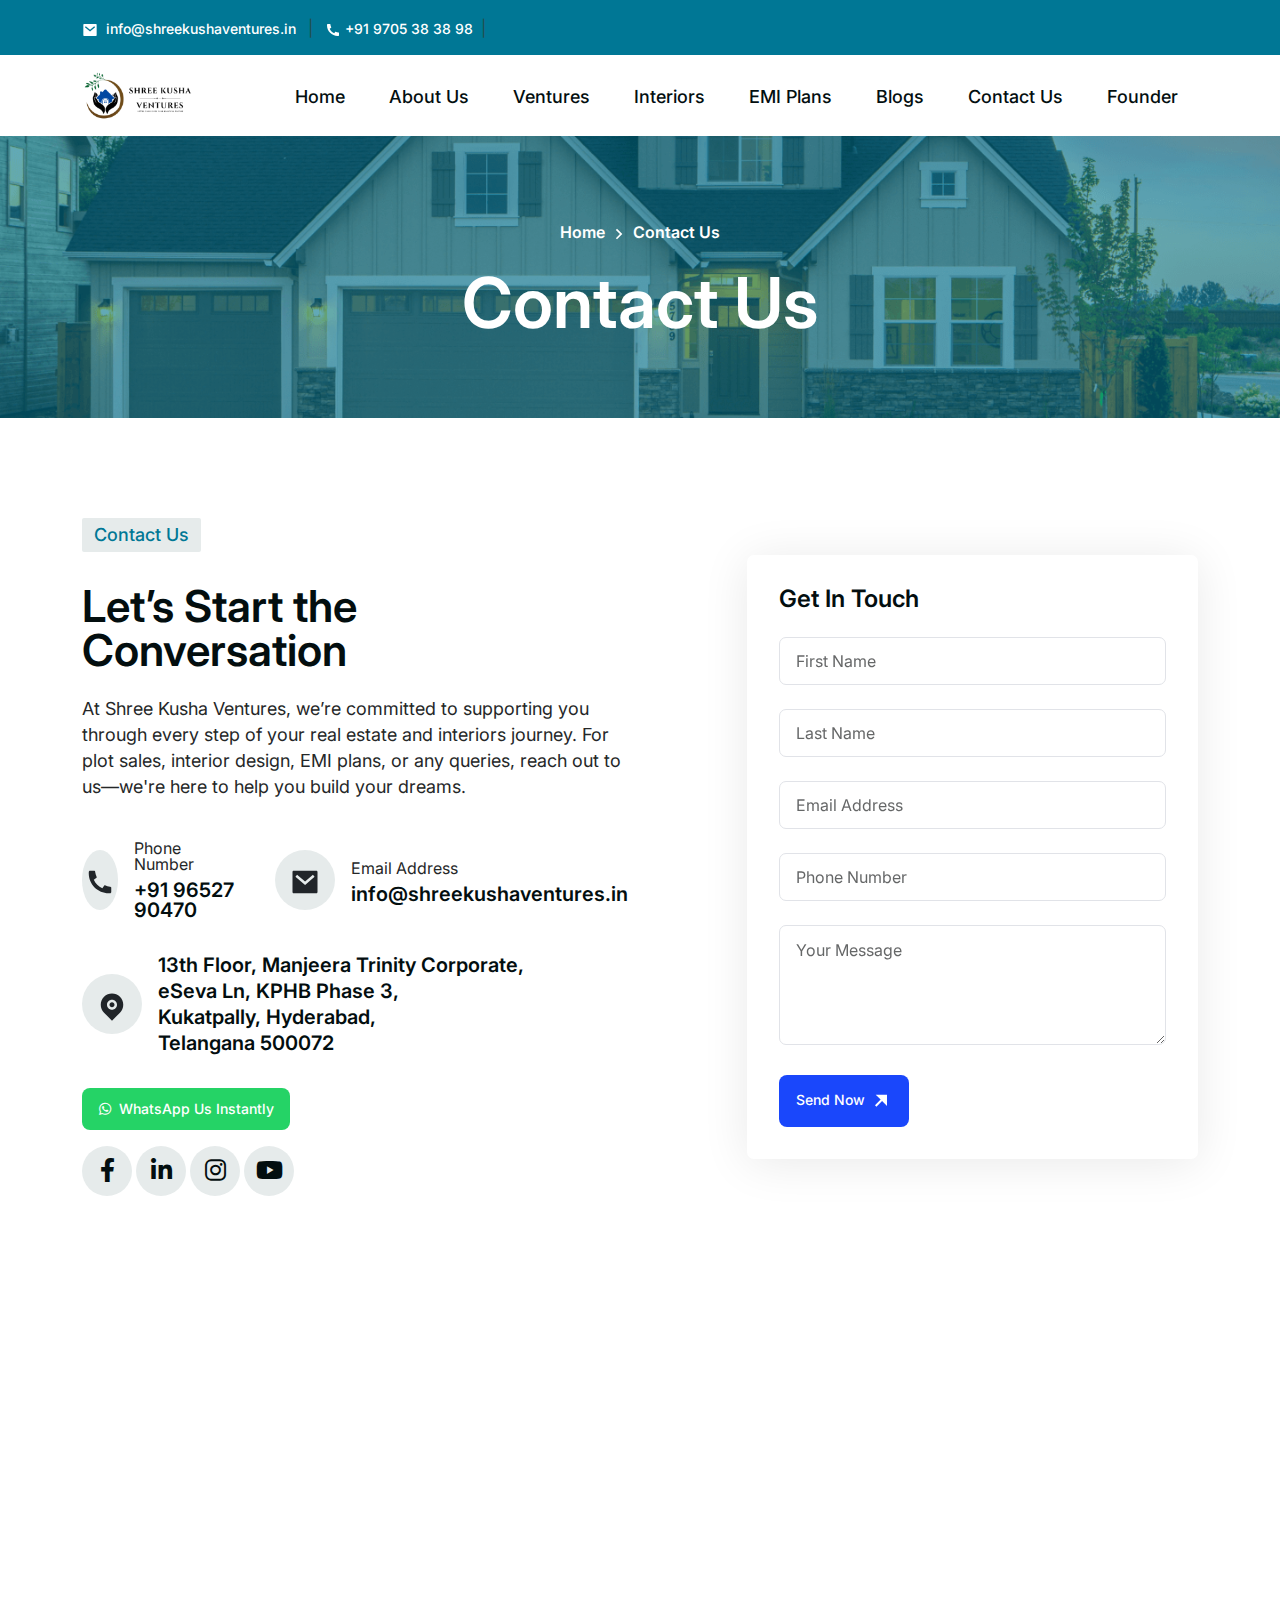
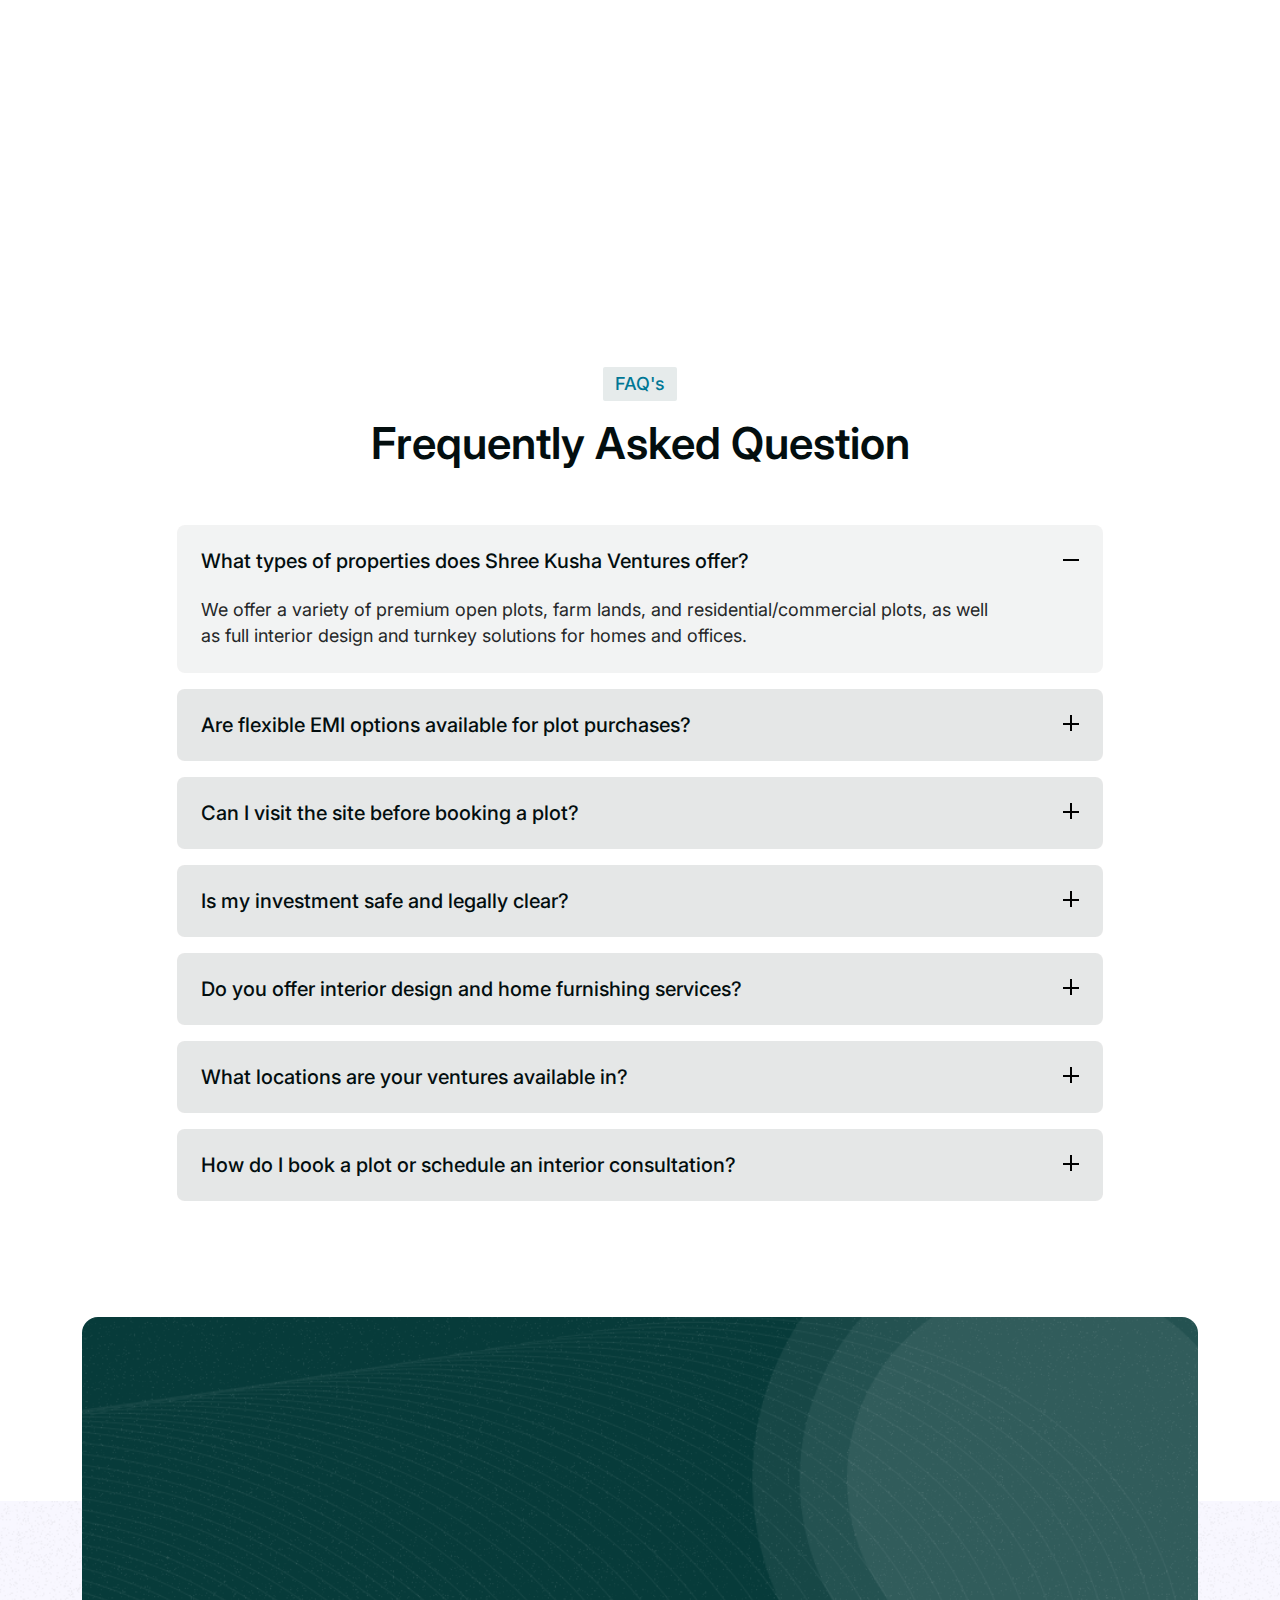
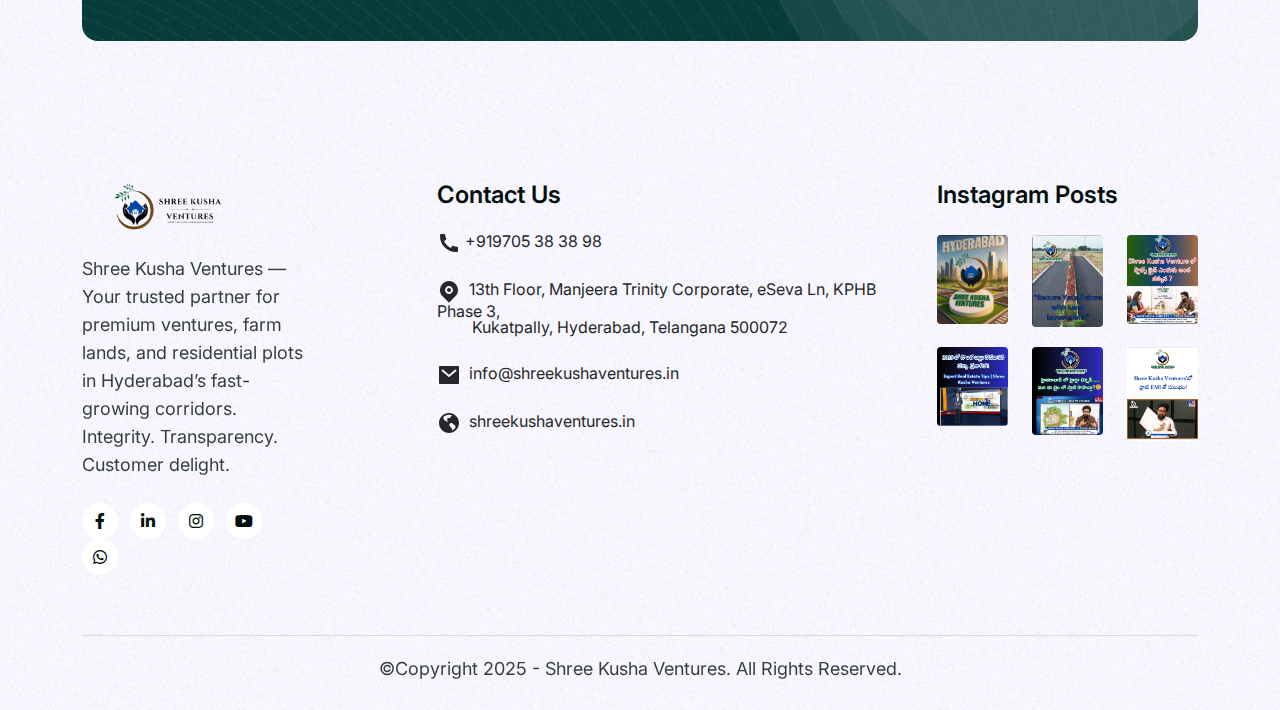
<file: contact.html>
<!DOCTYPE html>
<html lang="en">

<head>
  <meta charset="UTF-8">
  <meta name="viewport" content="width=device-width, initial-scale=1.0">
  <title>Shree Kusha Ventures</title>

  <!--=====FAB ICON=======-->
  <link rel="shortcut icon" href="assets/img/icons/favicon.png" type="image/x-icon">

  <!--===== CSS LINK =======-->
  <link rel="stylesheet" href="assets/css/plugins/bootstrap.min.css">
  <link rel="stylesheet" href="assets/css/plugins/aos.css">
  <link rel="stylesheet" href="assets/css/plugins/fontawesome.css">
  <link rel="stylesheet" href="assets/css/plugins/magnific-popup.css">
  <link rel="stylesheet" href="assets/css/plugins/mobile.css">
  <link rel="stylesheet" href="assets/css/plugins/owlcarousel.min.css">
  <link rel="stylesheet" href="assets/css/plugins/sidebar.css">
  <link rel="stylesheet" href="assets/css/plugins/slick-slider.css">
  <link rel="stylesheet" href="assets/css/plugins/nice-select.css">
  <link rel="stylesheet" href="assets/css/plugins/swiper-slider.css">
  <link rel="stylesheet" href="assets/css/main.css">

  <!--=====  JS SCRIPT LINK =======-->
  <script src="assets/js/plugins/jquery-3-7-1.min.js"></script>
</head>

<body class="homepage1-body" style="overflow: inherit;">

  <!--===== PRELOADER STARTS =======-->
  <div class="preloader">
    <div class="loading-container">
      <div class="loading"></div>
      <div id="loading-icon"><img src="assets/img/logo/preloader.png" alt="shree-kusha-ventures"></div>
    </div>
  </div>
  <!--===== PRELOADER ENDS =======-->

  <!--===== PROGRESS STARTS=======-->
  <div class="paginacontainer">
    <div class="progress-wrap">
      <svg class="progress-circle svg-content" width="100%" height="100%" viewBox="-1 -1 102 102">
        <path d="M50,1 a49,49 0 0,1 0,98 a49,49 0 0,1 0,-98" />
      </svg>
    </div>
  </div>
  <!--===== PROGRESS ENDS=======-->

  <!--===== SEARCHBAR STARTS=======-->
  <div class="header-search-form-wrapper" hidden="true">
    <div class="tx-search-close tx-close"><i class="fa-solid fa-xmark"></i></div>
    <div class="header-search-container">
      <form role="search" class="search-form">
        <input type="search" class="search-field" placeholder="Search …" value="" name="s">
        <button type="submit" class="search-submit"><svg xmlns="http://www.w3.org/2000/svg" width="20" height="20" viewBox="0 0 20 20" fill="none">
            <path d="M13.7955 13.8111L19 19M16 8.5C16 12.6421 12.6421 16 8.5 16C4.35786 16 1 12.6421 1 8.5C1 4.35786 4.35786 1 8.5 1C12.6421 1 16 4.35786 16 8.5Z" stroke="#030E0F" stroke-width="2" stroke-linecap="round" stroke-linejoin="round" />
          </svg></button>
      </form>
    </div>
  </div>
  <div class="body-overlay"></div>
  <!--===== SEARCHBAR STARTS=======-->

  <!--=====HEADER START=======-->
  <header>
    <div class="header-area homepage1 header header-sticky d-none d-lg-block " id="header">
      <div class="container">
        <div class="row">
          <div class="col-lg-12">
            <div class="header-top-area">
              <ul class="header-content">
                <li><a href="#"><svg xmlns="http://www.w3.org/2000/svg" viewBox="0 0 24 24" fill="currentColor">
                      <path d="M3 3H21C21.5523 3 22 3.44772 22 4V20C22 20.5523 21.5523 21 21 21H3C2.44772 21 2 20.5523 2 20V4C2 3.44772 2.44772 3 3 3ZM12.0606 11.6829L5.64722 6.2377L4.35278 7.7623L12.0731 14.3171L19.6544 7.75616L18.3456 6.24384L12.0606 11.6829Z"></path>
                    </svg>  info@shreekushaventures.in</a> <span> | </span></li>
                <li><a href="tel:+919705383898"><svg xmlns="http://www.w3.org/2000/svg" viewBox="0 0 24 24" fill="currentColor">
                      <path d="M21 16.42V19.9561C21 20.4811 20.5941 20.9167 20.0705 20.9537C19.6331 20.9846 19.2763 21 19 21C10.1634 21 3 13.8366 3 5C3 4.72371 3.01545 4.36687 3.04635 3.9295C3.08337 3.40588 3.51894 3 4.04386 3H7.5801C7.83678 3 8.05176 3.19442 8.07753 3.4498C8.10067 3.67907 8.12218 3.86314 8.14207 4.00202C8.34435 5.41472 8.75753 6.75936 9.3487 8.00303C9.44359 8.20265 9.38171 8.44159 9.20185 8.57006L7.04355 10.1118C8.35752 13.1811 10.8189 15.6425 13.8882 16.9565L15.4271 14.8019C15.5572 14.6199 15.799 14.5573 16.001 14.6532C17.2446 15.2439 18.5891 15.6566 20.0016 15.8584C20.1396 15.8782 20.3225 15.8995 20.5502 15.9225C20.8056 15.9483 21 16.1633 21 16.42Z"></path>
                    </svg>+91 9705 38 38 98</a><span> | </span></li>
              </ul>
            </div>
            <div class="header-elements">
              <div class="site-logo">
                <a href="index.html"><img src="assets/img/logo/shree_kusha_logo_1.png" alt="Shree Kusha Groups Logo"></a>
              </div>
              <div class="main-menu">
                <ul>
                  <li><a href="index.html" class="plus">Home </a>
                  </li>
                  <li><a href="about-us.html" class="plus">About Us </a>
                  </li>
                  <li><a href="ventures.html" class="plus">Ventures </a>
                  </li>
                  <li><a href="interiors.html" class="plus">Interiors</a>
                  </li>
                  <li><a href="pricing.html" class="plus">EMI Plans </a>
                  </li>
                  <li><a href="#" class="plus">Blogs </a>
                  </li>
                  <li><a href="#" class="active plus">Contact Us </a>
                  </li>
                  <li><a href="founder.html" class="plus">Founder </a>
                  </li>
                </ul>
              </div>
              <div class="btn-area" hidden="true">
                <div class="search-icon header__search header-search-btn">
                  <a href="#"><svg xmlns="http://www.w3.org/2000/svg" viewBox="0 0 24 24" fill="currentColor">
                      <path d="M18.031 16.6168L22.3137 20.8995L20.8995 22.3137L16.6168 18.031C15.0769 19.263 13.124 20 11 20C6.032 20 2 15.968 2 11C2 6.032 6.032 2 11 2C15.968 2 20 6.032 20 11C20 13.124 19.263 15.0769 18.031 16.6168ZM16.0247 15.8748C17.2475 14.6146 18 12.8956 18 11C18 7.1325 14.8675 4 11 4C7.1325 4 4 7.1325 4 11C4 14.8675 7.1325 18 11 18C12.8956 18 14.6146 17.2475 15.8748 16.0247L16.0247 15.8748Z"></path>
                    </svg></a>
                </div>
                <a hidden="true" href="property-halfmap-grid.html" class="theme-btn1">View Listing <span class="arrow1"><svg xmlns="http://www.w3.org/2000/svg" viewBox="0 0 24 24" width="24" height="24" fill="currentColor">
                      <path d="M12 13H4V11H12V4L20 12L12 20V13Z"></path>
                    </svg></span><span class="arrow2"><svg xmlns="http://www.w3.org/2000/svg" viewBox="0 0 24 24" width="24" height="24" fill="currentColor">
                      <path d="M12 13H4V11H12V4L20 12L12 20V13Z"></path>
                    </svg></span></a>
              </div>
            </div>
          </div>
        </div>
      </div>
    </div>
  </header>
  <!--=====HEADER END =======-->

  <!--===== MOBILE HEADER STARTS =======-->
  <div class="mobile-header mobile-header1 d-block d-lg-none">
    <div class="container-fluid">
      <div class="col-12">
        <div class="mobile-header-elements">
          <div class="mobile-logo">
            <a href="index.html"><img src="assets/img/logo/shree_kusha_logo_1.png" alt="shree-kusha-ventures"></a>
          </div>
          <div class="mobile-right d-flex gap-1 align-items-center">
            <a class="circle-button user-icon" href="my-profile.html">
              <svg xmlns="http://www.w3.org/2000/svg" width="14" height="14" viewBox="0 0 14 14" fill="none">
                <g clip-path="url(#clip0_4104_7939)">
                  <path d="M7 0C4.96456 0 3.30859 1.65596 3.30859 3.69141C3.30859 5.72685 4.96456 7.38281 7 7.38281C9.03544 7.38281 10.6914 5.72685 10.6914 3.69141C10.6914 1.65596 9.03544 0 7 0Z" fill="#007795" />
                  <path d="M11.5928 9.79439C10.5822 8.76824 9.24243 8.20312 7.82031 8.20312H6.17969C4.75759 8.20312 3.4178 8.76824 2.40718 9.79439C1.4015 10.8155 0.847656 12.1634 0.847656 13.5898C0.847656 13.8164 1.0313 14 1.25781 14H12.7422C12.9687 14 13.1523 13.8164 13.1523 13.5898C13.1523 12.1634 12.5985 10.8155 11.5928 9.79439Z" fill="#007795" />
                </g>
                <defs>
                  <clipPath id="clip0_4104_7939">
                    <rect width="14" height="14" fill="white" />
                  </clipPath>
                </defs>
              </svg>
            </a>
            <a class="circle-button add-icon" href="add-property.html">
              <svg xmlns="http://www.w3.org/2000/svg" width="14" height="14" viewBox="0 0 14 14" fill="none">
                <g clip-path="url(#clip0_4104_7948)">
                  <path d="M12.75 8.25H8.5C8.36194 8.25 8.25 8.36194 8.25 8.5V12.75C8.25 13.4403 7.69031 14 7 14C6.30969 14 5.75 13.4403 5.75 12.75V8.5C5.75 8.36194 5.63806 8.25 5.5 8.25H1.25C0.559692 8.25 0 7.69031 0 7C0 6.30969 0.559692 5.75 1.25 5.75H5.5C5.63806 5.75 5.75 5.63806 5.75 5.5V1.25C5.75 0.559691 6.30969 -1.66893e-06 7 -1.66893e-06C7.69031 -1.66893e-06 8.25 0.559691 8.25 1.25V5.5C8.25 5.63806 8.36194 5.75 8.5 5.75H12.75C13.4403 5.75 14 6.30969 14 7C14 7.69031 13.4403 8.25 12.75 8.25Z" fill="#007795" />
                </g>
                <defs>
                  <clipPath id="clip0_4104_7948">
                    <rect width="14" height="14" fill="white" transform="matrix(1 0 0 -1 0 14)" />
                  </clipPath>
                </defs>
              </svg>
            </a>
            <div class="mobile-nav-icon dots-menu">
              <svg xmlns="http://www.w3.org/2000/svg" viewBox="0 0 24 24" fill="currentColor">
                <path d="M3 4H21V6H3V4ZM7 19H21V21H7V19ZM3 14H21V16H3V14ZM7 9H21V11H7V9Z"></path>
              </svg>
            </div>
          </div>
        </div>
      </div>
    </div>
  </div>

  <div class="mobile-sidebar mobile-sidebar1">
    <div class="logosicon-area">
      <div class="logos">
        <img src="assets/img/logo/shree_kusha_logo_1.png" alt="shree-kusha-ventures">
      </div>
      <div class="menu-close">
        <svg xmlns="http://www.w3.org/2000/svg" viewBox="0 0 24 24" fill="currentColor">
          <path d="M10.5859 12L2.79297 4.20706L4.20718 2.79285L12.0001 10.5857L19.793 2.79285L21.2072 4.20706L13.4143 12L21.2072 19.7928L19.793 21.2071L12.0001 13.4142L4.20718 21.2071L2.79297 19.7928L10.5859 12Z"></path>
        </svg>
      </div>
    </div>
    <div class="mobile-nav mobile-nav1">
      <ul class="mobile-nav-list nav-list1">
        <li><a href="index.html" class="active plus">Home </a>
        </li>
        <li><a href="ventures.html" class="plus">Ventures </a>
        </li>
        <li><a href="interiors.html" class="plus">Interiors</a>
        </li>
        <li><a href="pricing.html" class="plus">EMI Plans </a>
        </li>
        <li><a href="#" class="plus">Blogs </a>
        </li>
        <li><a href="contact.html" class="plus">Contact Us </a>
        </li>
        <li><a href="founder.html" class="plus">Founder </a>
        </li>
      </ul>

      <div class="allmobilesection">
        <a href="contact.html" class="white theme-btn1">Contact Us <span class="arrow1"><svg xmlns="http://www.w3.org/2000/svg" viewBox="0 0 24 24" width="24" height="24" fill="currentColor">
              <path d="M12 13H4V11H12V4L20 12L12 20V13Z"></path>
            </svg></span><span class="arrow2"><svg xmlns="http://www.w3.org/2000/svg" viewBox="0 0 24 24" width="24" height="24" fill="currentColor">
              <path d="M12 13H4V11H12V4L20 12L12 20V13Z"></path>
            </svg></span></a>
        <div class="single-footer">
          <h3>Contact Info</h3>
          <div class="footer1-contact-info">
            <div class="contact-info-single">
              <div class="contact-info-icon">
                <svg xmlns="http://www.w3.org/2000/svg" viewBox="0 0 24 24" fill="currentColor">
                  <path d="M21 16.42V19.9561C21 20.4811 20.5941 20.9167 20.0705 20.9537C19.6331 20.9846 19.2763 21 19 21C10.1634 21 3 13.8366 3 5C3 4.72371 3.01545 4.36687 3.04635 3.9295C3.08337 3.40588 3.51894 3 4.04386 3H7.5801C7.83678 3 8.05176 3.19442 8.07753 3.4498C8.10067 3.67907 8.12218 3.86314 8.14207 4.00202C8.34435 5.41472 8.75753 6.75936 9.3487 8.00303C9.44359 8.20265 9.38171 8.44159 9.20185 8.57006L7.04355 10.1118C8.35752 13.1811 10.8189 15.6425 13.8882 16.9565L15.4271 14.8019C15.5572 14.6199 15.799 14.5573 16.001 14.6532C17.2446 15.2439 18.5891 15.6566 20.0016 15.8584C20.1396 15.8782 20.3225 15.8995 20.5502 15.9225C20.8056 15.9483 21 16.1633 21 16.42Z"></path>
                </svg>
              </div>
              <div class="contact-info-text">
                <a href="tel:+919705383898">+91 9705 38 38 98</a>
              </div>
            </div>

            <div class="contact-info-single">
              <div class="contact-info-icon">
                <svg xmlns="http://www.w3.org/2000/svg" viewBox="0 0 24 24" fill="currentColor">
                  <path d="M3 3H21C21.5523 3 22 3.44772 22 4V20C22 20.5523 21.5523 21 21 21H3C2.44772 21 2 20.5523 2 20V4C2 3.44772 2.44772 3 3 3ZM12.0606 11.6829L5.64722 6.2377L4.35278 7.7623L12.0731 14.3171L19.6544 7.75616L18.3456 6.24384L12.0606 11.6829Z"></path>
                </svg>
              </div>
              <div class="contact-info-text">
                <a href="mailto: info@shreekushaventures.in"> info@shreekushaventures.in</a>
              </div>
            </div>

            <div class="single-footer">
              <div class="contact-info-single">
                <div class="contact-info-icon">
                  <svg xmlns="http://www.w3.org/2000/svg" viewBox="0 0 24 24" fill="currentColor">
                    <path d="M18.364 17.364L12 23.7279L5.63604 17.364C2.12132 13.8492 2.12132 8.15076 5.63604 4.63604C9.15076 1.12132 14.8492 1.12132 18.364 4.63604C21.8787 8.15076 21.8787 13.8492 18.364 17.364ZM12 15C14.2091 15 16 13.2091 16 11C16 8.79086 14.2091 7 12 7C9.79086 7 8 8.79086 8 11C8 13.2091 9.79086 15 12 15ZM12 13C10.8954 13 10 12.1046 10 11C10 9.89543 10.8954 9 12 9C13.1046 9 14 9.89543 14 11C14 12.1046 13.1046 13 12 13Z"></path>
                  </svg>
                </div>
                <div class="contact-info-text">
                  <a href="mailto:info@example.com">13th Floor, Manjeera Trinity Corporate,<br> eSeva Ln,
KPHB Phase 3,<br> Kukatpally, Hyderabad,<br> Telangana 500072</a>
                </div>
              </div>

            </div>
            <div class="single-footer">
              <h5>Social Links</h5>
              <div class="social-links-mobile-menu">
                <ul>
                  <li><a href="#"><i class="fa-brands fa-facebook-f"></i></a></li>
                  <li><a href="https://www.instagram.com/shreekushaventures/"><i class="fa-brands fa-instagram"></i></a></li>
                  <li><a href="#"><i class="fa-brands fa-linkedin-in"></i></a></li>
                  <li><a href="https://www.youtube.com/@Shreekushaventures"><i class="fa-brands fa-youtube"></i></a></li>
                </ul>
              </div>
            </div>
          </div>
        </div>
      </div>
    </div>
  </div>
  <!--===== MOBILE HEADER STARTS =======-->

  <!--===== HERO AREA STARTS =======-->
  <div class="hero-inner-section-area-sidebar">
    <img src="assets/img/all-images/hero/hero-img1.png" alt="shree-kusha-ventures" class="hero-img1">
    <div class="container">
      <div class="row">
        <div class="col-lg-12">
          <div class="hero-header-area text-center">
            <a href="index.html">Home <svg xmlns="http://www.w3.org/2000/svg" viewBox="0 0 24 24" fill="currentColor">
                <path d="M13.1717 12.0007L8.22192 7.05093L9.63614 5.63672L16.0001 12.0007L9.63614 18.3646L8.22192 16.9504L13.1717 12.0007Z"></path>
              </svg> Contact Us </a>
            <div class="space24"></div>
            <h1>Contact Us </h1>
          </div>
        </div>
      </div>
    </div>
  </div>
  <!--===== HERO AREA ENDS =======-->

  <!--===== CONTACT AREA STARTS =======-->
  <div class="contact-inner-section sp1">
    <div class="container">
      <div class="row align-items-center">
        <div class="col-lg-6">
          <div class="heading1">
            <h5>Contact Us</h5>
            <div class="space32"></div>
            <h2>Let’s Start the Conversation</h2>
            <div class="space24"></div>
            <p>
              At Shree Kusha Ventures, we’re committed to supporting you through every step of your real estate and interiors journey. For plot sales, interior design, EMI plans, or any queries, reach out to us—we're here to help you build your dreams.
            </p>
            <div class="space40"></div>
            <div class="number-address-area">
              <div class="phone-number">
                <div class="img1">
                  <svg xmlns="http://www.w3.org/2000/svg" viewBox="0 0 24 24" fill="currentColor">
                    <path d="M21 16.42V19.9561C21 20.4811 20.5941 20.9167 20.0705 20.9537C19.6331 20.9846 19.2763 21 19 21C10.1634 21 3 13.8366 3 5C3 4.72371 3.01545 4.36687 3.04635 3.9295C3.08337 3.40588 3.51894 3 4.04386 3H7.5801C7.83678 3 8.05176 3.19442 8.07753 3.4498C8.10067 3.67907 8.12218 3.86314 8.14207 4.00202C8.34435 5.41472 8.75753 6.75936 9.3487 8.00303C9.44359 8.20265 9.38171 8.44159 9.20185 8.57006L7.04355 10.1118C8.35752 13.1811 10.8189 15.6425 13.8882 16.9565L15.4271 14.8019C15.5572 14.6199 15.799 14.5573 16.001 14.6532C17.2446 15.2439 18.5891 15.6566 20.0016 15.8584C20.1396 15.8782 20.3225 15.8995 20.5502 15.9225C20.8056 15.9483 21 16.1633 21 16.42Z"></path>
                  </svg>
                </div>
                <div class="content">
                  <p>Phone Number</p>
                  <a href="tel:+919652790470">+91 96527 90470</a>
                </div>
              </div>
              <div class="phone-number m-0">
                <div class="img1">
                  <svg xmlns="http://www.w3.org/2000/svg" viewBox="0 0 24 24" fill="currentColor">
                    <path d="M3 3H21C21.5523 3 22 3.44772 22 4V20C22 20.5523 21.5523 21 21 21H3C2.44772 21 2 20.5523 2 20V4C2 3.44772 2.44772 3 3 3ZM12.0606 11.6829L5.64722 6.2377L4.35278 7.7623L12.0731 14.3171L19.6544 7.75616L18.3456 6.24384L12.0606 11.6829Z"></path>
                  </svg>
                </div>
                <div class="content">
                  <p>Email Address</p>
                  <a href="mailto: info@shreekushaventures.in"> info@shreekushaventures.in</a>
                </div>
              </div>
            </div>
            <div class="space32"></div>
            <div class="number-address-area2">
              <div class="phone-number">
                <div class="img1">
                  <svg xmlns="http://www.w3.org/2000/svg" viewBox="0 0 24 24" fill="currentColor">
                    <path d="M18.364 17.364L12 23.7279L5.63604 17.364C2.12132 13.8492 2.12132 8.15076 5.63604 4.63604C9.15076 1.12132 14.8492 1.12132 18.364 4.63604C21.8787 8.15076 21.8787 13.8492 18.364 17.364ZM12 15C14.2091 15 16 13.2091 16 11C16 8.79086 14.2091 7 12 7C9.79086 7 8 8.79086 8 11C8 13.2091 9.79086 15 12 15ZM12 13C10.8954 13 10 12.1046 10 11C10 9.89543 10.8954 9 12 9C13.1046 9 14 9.89543 14 11C14 12.1046 13.1046 13 12 13Z"></path>
                  </svg>
                </div>
                <div class="content">
                  <a href="#">
                    13th Floor, Manjeera Trinity Corporate,<br> eSeva Ln,
KPHB Phase 3,<br> Kukatpally, Hyderabad,<br> Telangana 500072</a></li>
                  </a>
                </div>
              </div>
              <div class="phone-number" hidden="true">
                <a href="https://maps.app.goo.gl/97hSXLQKfLpKyjHp7" class="map" target="_blank">View Our Location</a>
              </div>
            </div>
            <div class="space32"></div>
            <div class="whatsapp-btn" style="margin-bottom:16px;">
              <a href="https://wa.me/919705383898" class="theme-btn1" target="_blank" style="background:#25D366; color:#fff; display:inline-flex; align-items:center; gap:8px;">
                <i class="fa-brands fa-whatsapp"></i> WhatsApp Us Instantly
              </a>
            </div>
            <div class="social">
              <ul>
                <li><a href="https://www.facebook.com/shreekushaventures" target="_blank"><i class="fa-brands fa-facebook-f"></i></a></li>
                <li><a href="#"><i class="fa-brands fa-linkedin-in"></i></a></li>
                <li><a href="https://www.instagram.com/shreekushaventures/" target="_blank"><i class="fa-brands fa-instagram"></i></a></li>
                <li><a href="#"><i class="fa-brands fa-youtube"></i></a></li>
              </ul>
            </div>
          </div>
        </div>
        <div class="col-lg-1"></div>
        <div class="col-lg-5">
          <div class="contact-form-area">
            <h4>Get In Touch</h4>
            <div class="row">
              <div class="col-lg-12">
                <div class="input-area">
                  <input type="text" placeholder="First Name">
                </div>
              </div>
              <div class="col-lg-12">
                <div class="input-area">
                  <input type="text" placeholder="Last Name">
                </div>
              </div>
              <div class="col-lg-12">
                <div class="input-area">
                  <input type="email" placeholder="Email Address">
                </div>
              </div>
              <div class="col-lg-12">
                <div class="input-area">
                  <input type="number" placeholder="Phone Number">
                </div>
              </div>
              <div class="col-lg-12">
                <div class="input-area">
                  <textarea placeholder="Your Message"></textarea>
                </div>
              </div>
              <div class="col-lg-12">
                <div class="input-area">
                  <button type="submit" class="white theme-btn1">Send Now <span class="arrow1"><svg xmlns="http://www.w3.org/2000/svg" viewBox="0 0 24 24" width="24" height="24" fill="currentColor">
                        <path d="M12 13H4V11H12V4L20 12L12 20V13Z"></path>
                      </svg></span><span class="arrow2"><svg xmlns="http://www.w3.org/2000/svg" viewBox="0 0 24 24" width="24" height="24" fill="currentColor">
                        <path d="M12 13H4V11H12V4L20 12L12 20V13Z"></path>
                      </svg></span></button>
                </div>
              </div>
            </div>
          </div>
        </div>
      </div>
    </div>
  </div>


  <div class="location-section-area sp2" style="background-image: url(assets/img/all-images/bg/bg1.png); background-position: center; background-repeat: no-repeat; background-size: cover;" hidden="true">
    <div class="container">
      <div class="row">
        <div class="col-lg-4 m-auto">
          <div class="heading1 text-center space-margin60">
            <h5>Location</h5>
            <div class="space20"></div>
            <h2>Our Location</h2>
          </div>
        </div>
      </div>
      <div class="row">
        <div class="col-lg-4 col-md-6">
          <div class="location-boxes">
            <div class="img1">
              <svg xmlns="http://www.w3.org/2000/svg" viewBox="0 0 24 24" fill="currentColor">
                <path d="M18.364 17.364L12 23.7279L5.63604 17.364C2.12132 13.8492 2.12132 8.15076 5.63604 4.63604C9.15076 1.12132 14.8492 1.12132 18.364 4.63604C21.8787 8.15076 21.8787 13.8492 18.364 17.364ZM12 15C14.2091 15 16 13.2091 16 11C16 8.79086 14.2091 7 12 7C9.79086 7 8 8.79086 8 11C8 13.2091 9.79086 15 12 15ZM12 13C10.8954 13 10 12.1046 10 11C10 9.89543 10.8954 9 12 9C13.1046 9 14 9.89543 14 11C14 12.1046 13.1046 13 12 13Z"></path>
              </svg>
            </div>
            <div class="space32"></div>
            <a href="#">San Francisco <br class="d-lg-block d-none">
              1446 Vorwuw Parkway</a>
            <div class="space24"></div>
            <p>Phone Number</p>
            <a href="tel:123-456-7890">123-456-7890</a>
            <div class="space32"></div>
            <a href="https://www.google.com/maps/@24.0098057,88.9892437,15z?entry=ttu" class="map" target="_blank">View Our Map</a>
          </div>
        </div>

        <div class="col-lg-4 col-md-6">
          <div class="location-boxes">
            <div class="img1">
              <svg xmlns="http://www.w3.org/2000/svg" viewBox="0 0 24 24" fill="currentColor">
                <path d="M18.364 17.364L12 23.7279L5.63604 17.364C2.12132 13.8492 2.12132 8.15076 5.63604 4.63604C9.15076 1.12132 14.8492 1.12132 18.364 4.63604C21.8787 8.15076 21.8787 13.8492 18.364 17.364ZM12 15C14.2091 15 16 13.2091 16 11C16 8.79086 14.2091 7 12 7C9.79086 7 8 8.79086 8 11C8 13.2091 9.79086 15 12 15ZM12 13C10.8954 13 10 12.1046 10 11C10 9.89543 10.8954 9 12 9C13.1046 9 14 9.89543 14 11C14 12.1046 13.1046 13 12 13Z"></path>
              </svg>
            </div>
            <div class="space32"></div>
            <a href="#">Chicago <br class="d-lg-block d-none">
              1849 Usavom View</a>
            <div class="space24"></div>
            <p>Phone Number</p>
            <a href="tel:123-456-7890">123-456-7890</a>
            <div class="space32"></div>
            <a href="https://www.google.com/maps/@24.0098057,88.9892437,15z?entry=ttu" class="map" target="_blank">View Our Map</a>
          </div>
        </div>

        <div class="col-lg-4 col-md-6">
          <div class="location-boxes">
            <div class="img1">
              <svg xmlns="http://www.w3.org/2000/svg" viewBox="0 0 24 24" fill="currentColor">
                <path d="M18.364 17.364L12 23.7279L5.63604 17.364C2.12132 13.8492 2.12132 8.15076 5.63604 4.63604C9.15076 1.12132 14.8492 1.12132 18.364 4.63604C21.8787 8.15076 21.8787 13.8492 18.364 17.364ZM12 15C14.2091 15 16 13.2091 16 11C16 8.79086 14.2091 7 12 7C9.79086 7 8 8.79086 8 11C8 13.2091 9.79086 15 12 15ZM12 13C10.8954 13 10 12.1046 10 11C10 9.89543 10.8954 9 12 9C13.1046 9 14 9.89543 14 11C14 12.1046 13.1046 13 12 13Z"></path>
              </svg>
            </div>
            <div class="space32"></div>
            <a href="#">Boston <br class="d-lg-block d-none">
              1660 Dodgig Place</a>
            <div class="space24"></div>
            <p>Phone Number</p>
            <a href="tel:123-456-7890">123-456-7890</a>
            <div class="space32"></div>
            <a href="https://www.google.com/maps/@24.0098057,88.9892437,15z?entry=ttu" class="map" target="_blank">View Our Map</a>
          </div>
        </div>
      </div>
    </div>
  </div>
  <div class="mapouter">
    <div class="gmap_canvas">
      <iframe src="https://www.google.com/maps/embed?pb=!1m18!1m12!1m3!1d487803.658085721!2d78.09190658735781!3d17.220434817898543!2m3!1f0!2f0!3f0!3m2!1i1024!2i768!4f13.1!3m3!1m2!1s0x3bcb918df7894183%3A0xf7011a57b097ea43!2sShree%20Kusha%20Ventures!5e0!3m2!1sen!2sin!4v1754283087056!5m2!1sen!2sin" width="600" height="450" style="border:0;" allowfullscreen="" loading="lazy" referrerpolicy="no-referrer-when-downgrade"></iframe>
    </div>
  </div>
  <!--===== CONTACT AREA ENDS =======-->

  <!--===== WORKS AREA STARTS =======-->
  <div class="faq-section-area sp1">
    <div class="container">
      <div class="row">
        <div class="col-lg-6 m-auto">
          <div class="heading1 text-center space-margin60">
            <h5>FAQ's</h5>
            <div class="space20"></div>
            <h2>Frequently Asked Question</h2>
          </div>
        </div>
      </div>
      <div class="row">
        <div class="col-lg-10 m-auto">
          <div class="faq-area">
            <div class="accordion" id="accordionExample">
              <div class="accordion-item">
                <h2 class="accordion-header">
                  <button class="accordion-button" type="button" data-bs-toggle="collapse" data-bs-target="#collapseOne" aria-expanded="true" aria-controls="collapseOne">
                    What types of properties does Shree Kusha Ventures offer?
                  </button>
                </h2>
                <div id="collapseOne" class="accordion-collapse collapse show" data-bs-parent="#accordionExample">
                  <div class="accordion-body">
                    <p>We offer a variety of premium open plots, farm lands, and residential/commercial plots, as well as full interior design and turnkey solutions for homes and offices.</p>
                  </div>
                </div>
              </div>
              <div class="accordion-item">
                <h2 class="accordion-header">
                  <button class="accordion-button collapsed" type="button" data-bs-toggle="collapse" data-bs-target="#collapseTwo" aria-expanded="false" aria-controls="collapseTwo">
                    Are flexible EMI options available for plot purchases?
                  </button>
                </h2>
                <div id="collapseTwo" class="accordion-collapse collapse" data-bs-parent="#accordionExample">
                  <div class="accordion-body">
                    <p>Yes! We provide a range of EMI plans including 36-month, 18-month, and spot registration options to make plot ownership accessible for everyone.</p>
                  </div>
                </div>
              </div>
              <div class="accordion-item">
                <h2 class="accordion-header">
                  <button class="accordion-button collapsed" type="button" data-bs-toggle="collapse" data-bs-target="#collapseThree" aria-expanded="false" aria-controls="collapseThree">
                    Can I visit the site before booking a plot?
                  </button>
                </h2>
                <div id="collapseThree" class="accordion-collapse collapse" data-bs-parent="#accordionExample">
                  <div class="accordion-body">
                    <p>Absolutely! We arrange free site visits for interested buyers, so you can see the location, layout, and amenities firsthand before making any decisions.</p>
                  </div>
                </div>
              </div>
              <div class="accordion-item">
                <h2 class="accordion-header">
                  <button class="accordion-button collapsed" type="button" data-bs-toggle="collapse" data-bs-target="#collapseFour" aria-expanded="false" aria-controls="collapseFour">
                    Is my investment safe and legally clear?
                  </button>
                </h2>
                <div id="collapseFour" class="accordion-collapse collapse" data-bs-parent="#accordionExample">
                  <div class="accordion-body">
                    <p>All our ventures are HMDA/DTCP approved and come with clear titles. We ensure full legal transparency and provide documentation support for every buyer.</p>
                  </div>
                </div>
              </div>
              <div class="accordion-item">
                <h2 class="accordion-header">
                  <button class="accordion-button collapsed" type="button" data-bs-toggle="collapse" data-bs-target="#collapseFive" aria-expanded="false" aria-controls="collapseFive">
                    Do you offer interior design and home furnishing services?
                  </button>
                </h2>
                <div id="collapseFive" class="accordion-collapse collapse" data-bs-parent="#accordionExample">
                  <div class="accordion-body">
                    <p>Yes, Shree Kusha Interiors specializes in modular kitchens, wardrobes, full home interiors, and customized design services for both new and existing properties.</p>
                  </div>
                </div>
              </div>
              <div class="accordion-item">
                <h2 class="accordion-header">
                  <button class="accordion-button collapsed" type="button" data-bs-toggle="collapse" data-bs-target="#collapseSix" aria-expanded="false" aria-controls="collapseSix">
                    What locations are your ventures available in?
                  </button>
                </h2>
                <div id="collapseSix" class="accordion-collapse collapse" data-bs-parent="#accordionExample">
                  <div class="accordion-body">
                    <p>Our projects are strategically located in prime growth corridors around Hyderabad, including areas like Kothur, Shadnagar, and Sadashivpet.</p>
                  </div>
                </div>
              </div>
              <div class="accordion-item">
                <h2 class="accordion-header">
                  <button class="accordion-button collapsed" type="button" data-bs-toggle="collapse" data-bs-target="#collapseSeven" aria-expanded="false" aria-controls="collapseSeven">
                    How do I book a plot or schedule an interior consultation?
                  </button>
                </h2>
                <div id="collapseSeven" class="accordion-collapse collapse" data-bs-parent="#accordionExample">
                  <div class="accordion-body">
                    <p>You can call us directly, send a WhatsApp message, or fill out the enquiry form on our website. Our team will guide you through every step of the process.</p>
                  </div>
                </div>
              </div>
            </div>
          </div>

        </div>
      </div>
    </div>
  </div>
  <!--===== WORKS AREA ENDS =======-->

  <!--===== CTA AREA STARTS =======-->
  <div class="cta1-section-area">
    <div class="container">
      <div class="row">
        <div class="col-lg-12">
          <div class="cta-bg-area" style="background-image: url(assets/img/all-images/bg/cta-bg1.png); background-position: center; background-repeat: no-repeat; background-size: cover;">
            <div class="row align-items-center">
              <div class="col-lg-5">
                <div class="cta-header">
                  <h2 class="text-anime-style-3">Step Into Your Dream Space with Shree Kusha Ventures</h2>
                  <div class="space16"></div>
                  <p data-aos="fade-left" data-aos-duration="1000" hidden="true">
                    Whether you’re looking to invest in land, own your perfect home, or transform interiors into inspiring living spaces—Shree Kusha Ventures is your trusted partner for a seamless real estate and interiors journey.
                  </p>
                </div>
              </div>
              <div class="col-lg-2"></div>
              <div class="col-lg-5" data-aos="zoom-in" data-aos-duration="1000">
                <div class="btn-area1 text-center">
                  <a href="sidebar-grid.html" class="white theme-btn1">
                    Explore Our Ventures
                    <span class="arrow1">
                      <svg xmlns="http://www.w3.org/2000/svg" viewBox="0 0 24 24" width="24" height="24" fill="currentColor">
                        <path d="M12 13H4V11H12V4L20 12L12 20V13Z"></path>
                      </svg>
                    </span>
                    <span class="arrow2">
                      <svg xmlns="http://www.w3.org/2000/svg" viewBox="0 0 24 24" width="24" height="24" fill="currentColor">
                        <path d="M12 13H4V11H12V4L20 12L12 20V13Z"></path>
                      </svg>
                    </span>
                  </a>
                  <div class="space12"></div>
                  <a href="interiors.html" class="white theme-btn1">
                    View Our Interior Services
                    <span class="arrow1">
                      <svg xmlns="http://www.w3.org/2000/svg" viewBox="0 0 24 24" width="24" height="24" fill="currentColor">
                        <path d="M12 13H4V11H12V4L20 12L12 20V13Z"></path>
                      </svg>
                    </span>
                    <span class="arrow2">
                      <svg xmlns="http://www.w3.org/2000/svg" viewBox="0 0 24 24" width="24" height="24" fill="currentColor">
                        <path d="M12 13H4V11H12V4L20 12L12 20V13Z"></path>
                      </svg>
                    </span>
                  </a>
                </div>
              </div>
            </div>
          </div>
        </div>
      </div>
    </div>
  </div>
  <!--===== CTA AREA ENDS =======-->

  <!--===== FOOTER AREA STARTS =======-->
  <div class="footer4-section-area" style="background-image: url(assets/img/all-images/bg/bg5.png); background-position: center; background-repeat: no-repeat; background-size: cover;">
    <div class="container">
      <div class="row">
        <div class="space60"></div>
        <div class="col-lg-3 col-md-6">
          <div class="footer-logoarea">
            <img src="assets/img/logo/shree_kusha_logo_1.png" alt="Shree Kusha Ventures">
            <div class="space24"></div>
            <p>Shree Kusha Ventures — Your trusted partner for premium ventures, farm lands, and residential plots in Hyderabad’s fast-growing corridors. Integrity. Transparency. Customer delight.</p>
            <div class="space24"></div>
            <ul>
                  <li><a href="https://facebook.com/shreekushaventures" target="_blank"><i class="fa-brands fa-facebook-f"></i></a></li>
                  <li><a href="https://linkedin.com/company/shreekushaventures" target="_blank"><i class="fa-brands fa-linkedin-in"></i></a></li>
                  <li><a href="https://instagram.com/shreekushaventures" target="_blank"><i class="fa-brands fa-instagram"></i></a></li>
                  <li><a href="https://youtube.com/@shreekushaventures" target="_blank"><i class="fa-brands fa-youtube"></i></a></li>
                  <li>
                    <a href="https://wa.me/919440184401" target="_blank" title="Chat with us on WhatsApp">
                      <i class="fa-brands fa-whatsapp"></i>
                    </a>
                  </li>
            </ul>
          </div>
        </div>


        <div class="col-lg-6 col-md-6">
          <div class="footer-content2 footer-content">
            <h3>Contact Us</h3>
            <div class="space4"></div>
            <ul>
              <li><a href="tel:+919705383898"><svg xmlns="http://www.w3.org/2000/svg" viewBox="0 0 24 24" fill="currentColor">
                    <path d="M21 16.42V19.9561C21 20.4811 20.5941 20.9167 20.0705 20.9537C19.6331 20.9846 19.2763 21 19 21C10.1634 21 3 13.8366 3 5C3 4.72371 3.01545 4.36687 3.04635 3.9295C3.08337 3.40588 3.51894 3 4.04386 3H7.5801C7.83678 3 8.05176 3.19442 8.07753 3.4498C8.10067 3.67907 8.12218 3.86314 8.14207 4.00202C8.34435 5.41472 8.75753 6.75936 9.3487 8.00303C9.44359 8.20265 9.38171 8.44159 9.20185 8.57006L7.04355 10.1118C8.35752 13.1811 10.8189 15.6425 13.8882 16.9565L15.4271 14.8019C15.5572 14.6199 15.799 14.5573 16.001 14.6532C17.2446 15.2439 18.5891 15.6566 20.0016 15.8584C20.1396 15.8782 20.3225 15.8995 20.5502 15.9225C20.8056 15.9483 21 16.1633 21 16.42Z"></path>
                  </svg>+919705 38 38 98</a></li>

              <li><a href="https://goo.gl/maps/7QwHL1AoehjYfXuL8"><svg xmlns="http://www.w3.org/2000/svg" viewBox="0 0 24 24" fill="currentColor">
                    <path d="M18.364 17.364L12 23.7279L5.63604 17.364C2.12132 13.8492 2.12132 8.15076 5.63604 4.63604C9.15076 1.12132 14.8492 1.12132 18.364 4.63604C21.8787 8.15076 21.8787 13.8492 18.364 17.364ZM12 15C14.2091 15 16 13.2091 16 11C16 8.79086 14.2091 7 12 7C9.79086 7 8 8.79086 8 11C8 13.2091 9.79086 15 12 15ZM12 13C10.8954 13 10 12.1046 10 11C10 9.89543 10.8954 9 12 9C13.1046 9 14 9.89543 14 11C14 12.1046 13.1046 13 12 13Z"></path>
                  </svg> 13th Floor, Manjeera Trinity Corporate, eSeva Ln,
KPHB Phase 3,<br><span style="margin-left: 35px;"> Kukatpally, Hyderabad, Telangana 500072</span></a></li>

              <li><a href="mailto:info@shreekushaventures.in"><svg xmlns="http://www.w3.org/2000/svg" viewBox="0 0 24 24" fill="currentColor">
                    <path d="M3 3H21C21.5523 3 22 3.44772 22 4V20C22 20.5523 21.5523 21 21 21H3C2.44772 21 2 20.5523 2 20V4C2 3.44772 2.44772 3 3 3ZM12.0606 11.6829L5.64722 6.2377L4.35278 7.7623L12.0731 14.3171L19.6544 7.75616L18.3456 6.24384L12.0606 11.6829Z"></path>
                  </svg> info@shreekushaventures.in</a></li>

              <li><a href="#"><svg xmlns="http://www.w3.org/2000/svg" viewBox="0 0 24 24" fill="currentColor">
                    <path
                      d="M12 2C17.5228 2 22 6.47715 22 12C22 17.5228 17.5228 22 12 22C6.47715 22 2 17.5228 2 12C2 6.47715 6.47715 2 12 2ZM16.0043 12.8777C15.6589 12.3533 15.4097 11.9746 14.4622 12.1248C12.6717 12.409 12.4732 12.7224 12.3877 13.2375L12.3636 13.3943L12.3393 13.5597C12.2416 14.2428 12.2453 14.5012 12.5589 14.8308C13.8241 16.1582 14.582 17.115 14.8116 17.6746C14.9237 17.9484 15.2119 18.7751 15.0136 19.5927C16.2372 19.1066 17.3156 18.3332 18.1653 17.3559C18.2755 16.9821 18.3551 16.5166 18.3551 15.9518V15.8472C18.3551 14.9247 18.3551 14.504 17.7031 14.1314C17.428 13.9751 17.2227 13.881 17.0582 13.8064C16.691 13.6394 16.4479 13.5297 16.1198 13.0499C16.0807 12.9928 16.0425 12.9358 16.0043 12.8777ZM12 3.83333C9.68259 3.83333 7.59062 4.79858 6.1042 6.34896C6.28116 6.47186 6.43537 6.64453 6.54129 6.88256C6.74529 7.34029 6.74529 7.8112 6.74529 8.22764C6.74488 8.55621 6.74442 8.8672 6.84992 9.09302C6.99443 9.40134 7.6164 9.53227 8.16548 9.64736C8.36166 9.68867 8.56395 9.73083 8.74797 9.78176C9.25405 9.92233 9.64554 10.3765 9.95938 10.7412C10.0896 10.8931 10.2819 11.1163 10.3783 11.1717C10.4286 11.1356 10.59 10.9608 10.6699 10.6735C10.7307 10.4547 10.7134 10.2597 10.6239 10.1543C10.0648 9.49445 10.0952 8.2232 10.268 7.75495C10.5402 7.01606 11.3905 7.07058 12.012 7.11097C12.2438 7.12589 12.4626 7.14023 12.6257 7.11976C13.2482 7.04166 13.4396 6.09538 13.575 5.91C13.8671 5.50981 14.7607 4.9071 15.3158 4.53454C14.3025 4.08382 13.1805 3.83333 12 3.83333Z">
                    </path>
                  </svg> shreekushaventures.in</a></li>
            </ul>
          </div>
        </div>

         <div class="col-lg-3 col-md-6" hidden="true">
          <div class="footer-content">
            <h3>Quick Links</h3>
            <div class="space4"></div>
            <ul>
              <li><a href="index.html">Home</a></li>
              <li><a href="ventures.html">Ventures</a></li>
              <li><a href="interiors.html">Interiors</a></li>
              <li><a href="emi-plans.html">EMI Plans</a></li>
              <li><a href="gallery.html">Gallery</a></li>
              <li><a href="blog.html">Blog</a></li>
              <li><a href="contact.html">Contact Us</a></li>
            </ul>
          </div>
        </div>

        <div class="col-lg-3 col-md-6">
          <div class="instagram-posts">
            <h3>Instagram Posts</h3>
            <div class="space8"></div>
            <div class="row">
              <div class="col-lg-4 col-4">
                <div class="img1">
                  <img src="assets/img/footer/footer-1.png" alt="Shree Kusha Ventures">
                  <div class="icons">
                    <a href="#"><i class="fa-brands fa-instagram"></i></a>
                  </div>
                </div>
              </div>

              <div class="col-lg-4 col-4">
                <div class="img1">
                  <img src="assets/img/footer/footer-2.png" alt="Shree Kusha Ventures">
                  <div class="icons">
                    <a href="#"><i class="fa-brands fa-instagram"></i></a>
                  </div>
                </div>
              </div>

              <div class="col-lg-4 col-4">
                <div class="img1">
                  <img src="assets/img/footer/footer-3.png" alt="Shree Kusha Ventures">
                  <div class="icons">
                    <a href="#"><i class="fa-brands fa-instagram"></i></a>
                  </div>
                </div>
              </div>

              <div class="col-lg-4 col-4">
                <div class="img1">
                  <img src="assets/img/footer/footer-4.png" alt="Shree Kusha Ventures">
                  <div class="icons">
                    <a href="#"><i class="fa-brands fa-instagram"></i></a>
                  </div>
                </div>
              </div>

              <div class="col-lg-4 col-4">
                <div class="img1">
                  <img src="assets/img/footer/footer-5.png" alt="Shree Kusha Ventures">
                  <div class="icons">
                    <a href="#"><i class="fa-brands fa-instagram"></i></a>
                  </div>
                </div>
              </div>

              <div class="col-lg-4 col-4">
                <div class="img1">
                  <img src="assets/img/footer/footer-6.png" alt="Shree Kusha Ventures">
                  <div class="icons">
                    <a href="#"><i class="fa-brands fa-instagram"></i></a>
                  </div>
                </div>
              </div>
            </div>
          </div>
        </div>
      </div>
      <div class="space60"></div>
      <div class="row">
        <div class="col-lg-12">
          <div class="copyright text-center">
          <p>©Copyright 2025 - <a href="https://shreekushaventures.in" style="color:inherit;">Shree Kusha Ventures</a>. All Rights Reserved.</p>
        </div>
        </div>
      </div>
    </div>
  </div>
  <!--===== FOOTER AREA ENDS =======-->

  <!--===== JS SCRIPT LINK =======-->
  <script src="assets/js/plugins/bootstrap.min.js"></script>
  <script src="assets/js/plugins/fontawesome.js"></script>
  <script src="assets/js/plugins/aos.js"></script>
  <script src="assets/js/plugins/counter.js"></script>
  <script src="assets/js/plugins/chart.js"></script>
  <script src="assets/js/plugins/chart-init.js"></script>
  <script src="assets/js/plugins/gsap.min.js"></script>
  <script src="assets/js/plugins/ScrollTrigger.min.js"></script>
  <script src="assets/js/plugins/Splitetext.js"></script>
  <script src="assets/js/plugins/sidebar.js"></script>
  <script src="assets/js/plugins/swiper-slider.js"></script>
  <script src="assets/js/plugins/magnific-popup.js"></script>
  <script src="assets/js/plugins/mobilemenu.js"></script>
  <script src="assets/js/plugins/owlcarousel.min.js"></script>
  <script src="assets/js/plugins/nice-select.js"></script>
  <script src="assets/js/plugins/waypoints.js"></script>
  <script src="assets/js/plugins/slick-slider.js"></script>
  <script src="assets/js/plugins/circle-progress.js"></script>
  <script src="assets/js/main.js"></script>

</body>

</html>
</file>
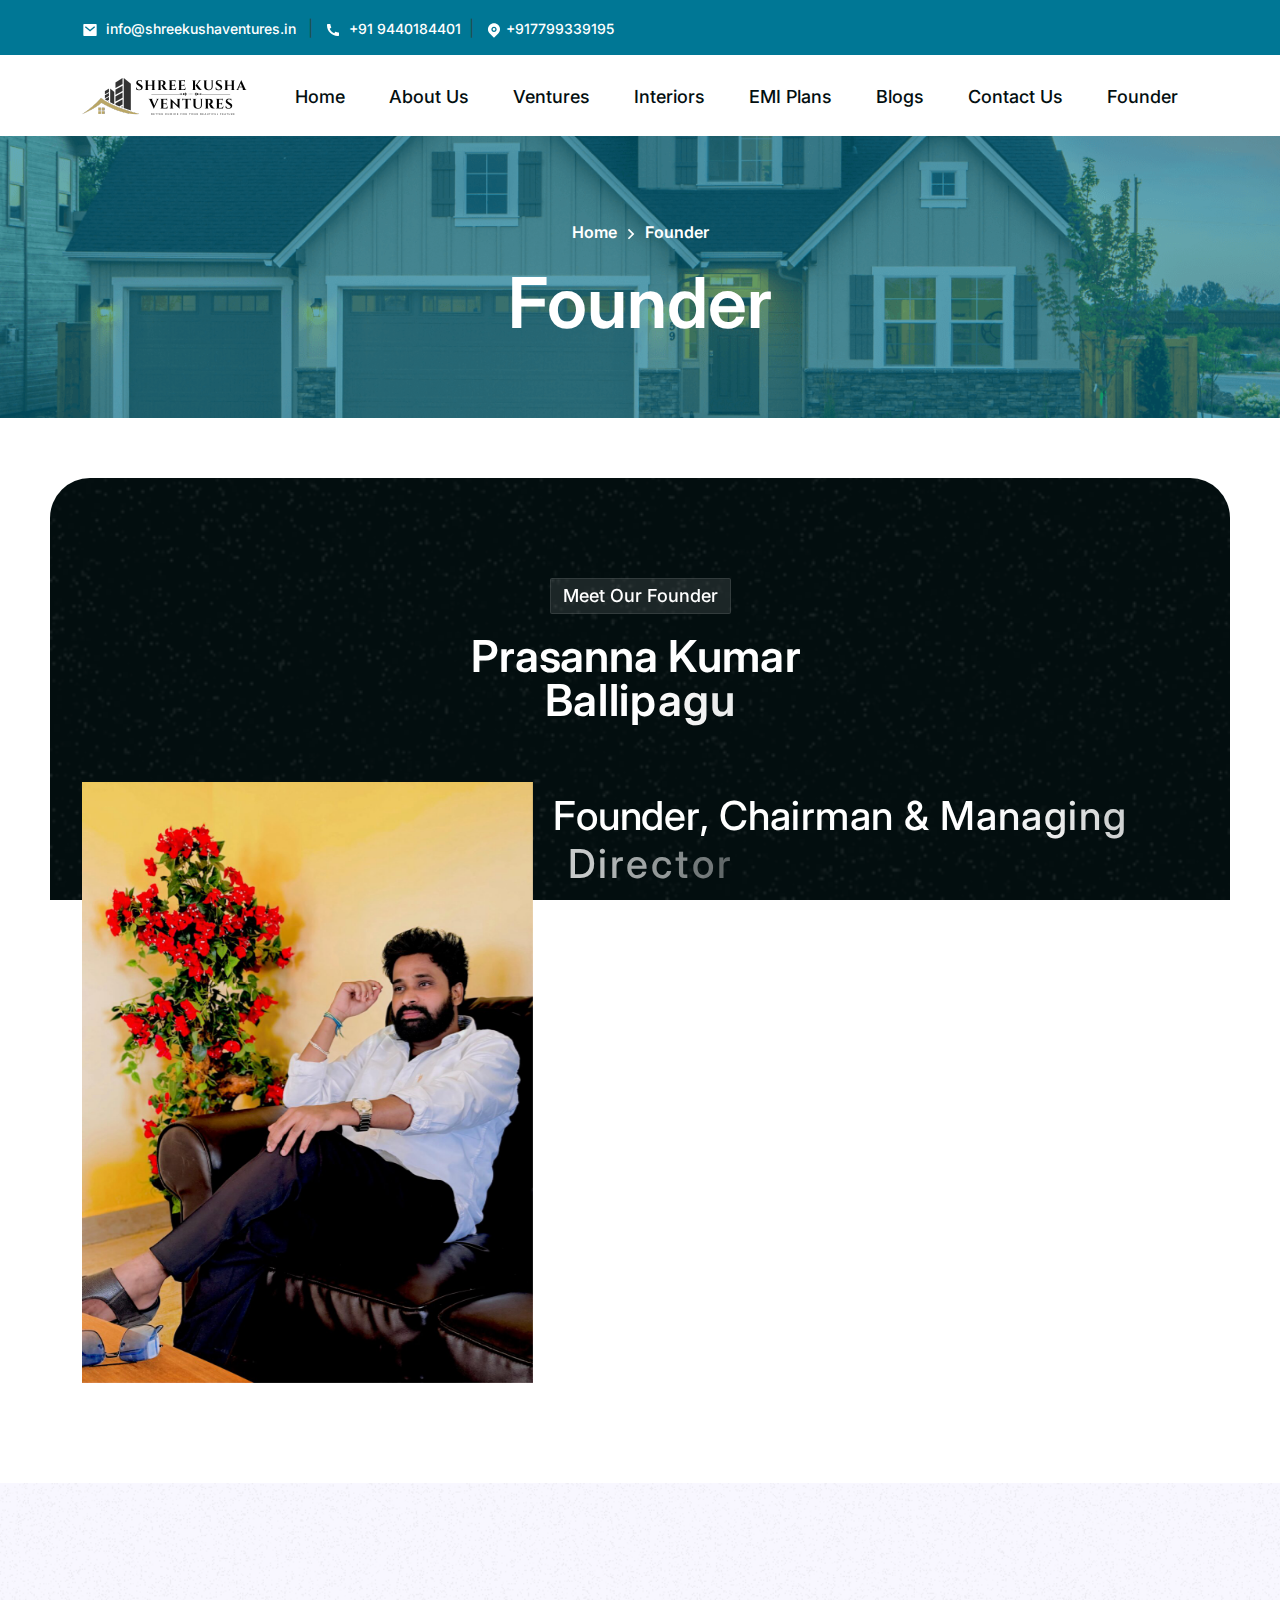
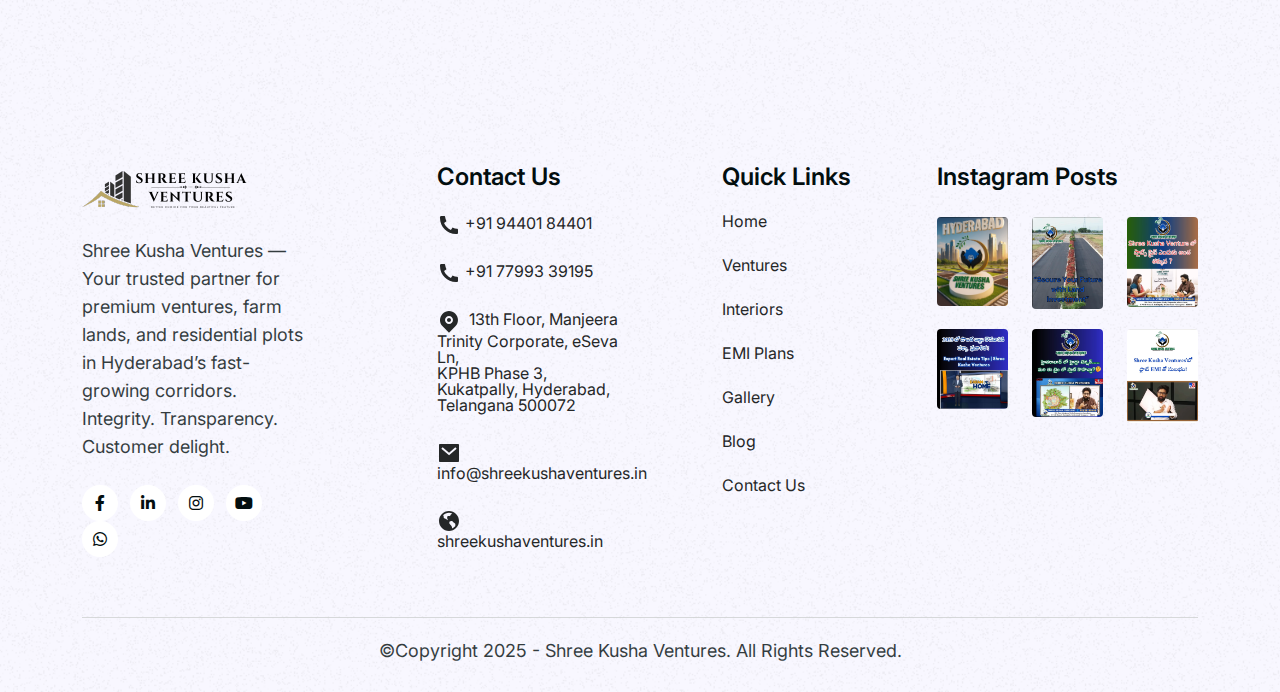
<file: founder.html>
<!DOCTYPE html>
<html lang="en">

<head>
  <meta charset="UTF-8">
  <meta name="viewport" content="width=device-width, initial-scale=1.0">
  <title>Shree Kusha Ventures</title>

  <!--=====FAB ICON=======-->
  <link rel="shortcut icon" href="assets/img/icons/favicon.png" type="image/x-icon">

  <!--===== CSS LINK =======-->
  <link rel="stylesheet" href="assets/css/plugins/bootstrap.min.css">
  <link rel="stylesheet" href="assets/css/plugins/aos.css">
  <link rel="stylesheet" href="assets/css/plugins/fontawesome.css">
  <link rel="stylesheet" href="assets/css/plugins/magnific-popup.css">
  <link rel="stylesheet" href="assets/css/plugins/mobile.css">
  <link rel="stylesheet" href="assets/css/plugins/owlcarousel.min.css">
  <link rel="stylesheet" href="assets/css/plugins/sidebar.css">
  <link rel="stylesheet" href="assets/css/plugins/slick-slider.css">
  <link rel="stylesheet" href="assets/css/plugins/nice-select.css">
  <link rel="stylesheet" href="assets/css/plugins/swiper-slider.css">
  <link rel="stylesheet" href="assets/css/main.css">

  <!--=====  JS SCRIPT LINK =======-->
  <script src="assets/js/plugins/jquery-3-7-1.min.js"></script>
</head>

<body class="homepage1-body" style="overflow: inherit;">

  <!--===== PRELOADER STARTS =======-->
  <div class="preloader">
    <div class="loading-container">
      <div class="loading"></div>
      <div id="loading-icon"><img src="assets/img/logo/preloader.png" alt="shree-kusha-ventures"></div>
    </div>
  </div>
  <!--===== PRELOADER ENDS =======-->

  <!--===== PROGRESS STARTS=======-->
  <div class="paginacontainer">
    <div class="progress-wrap">
      <svg class="progress-circle svg-content" width="100%" height="100%" viewBox="-1 -1 102 102">
        <path d="M50,1 a49,49 0 0,1 0,98 a49,49 0 0,1 0,-98" />
      </svg>
    </div>
  </div>
  <!--===== PROGRESS ENDS=======-->

  <!--===== SEARCHBAR STARTS=======-->
  <div class="header-search-form-wrapper" hidden="true">
    <div class="tx-search-close tx-close"><i class="fa-solid fa-xmark"></i></div>
    <div class="header-search-container">
      <form role="search" class="search-form">
        <input type="search" class="search-field" placeholder="Search …" value="" name="s">
        <button type="submit" class="search-submit"><svg xmlns="http://www.w3.org/2000/svg" width="20" height="20" viewBox="0 0 20 20" fill="none">
            <path d="M13.7955 13.8111L19 19M16 8.5C16 12.6421 12.6421 16 8.5 16C4.35786 16 1 12.6421 1 8.5C1 4.35786 4.35786 1 8.5 1C12.6421 1 16 4.35786 16 8.5Z" stroke="#030E0F" stroke-width="2" stroke-linecap="round" stroke-linejoin="round" />
          </svg></button>
      </form>
    </div>
  </div>
  <div class="body-overlay"></div>
  <!--===== SEARCHBAR STARTS=======-->

  <!--=====HEADER START=======-->
  <header>
    <div class="header-area homepage1 header header-sticky d-none d-lg-block " id="header">
      <div class="container">
        <div class="row">
          <div class="col-lg-12">
            <div class="header-top-area">
              <ul class="header-content">
                <li><a href="#"><svg xmlns="http://www.w3.org/2000/svg" viewBox="0 0 24 24" fill="currentColor">
                      <path d="M3 3H21C21.5523 3 22 3.44772 22 4V20C22 20.5523 21.5523 21 21 21H3C2.44772 21 2 20.5523 2 20V4C2 3.44772 2.44772 3 3 3ZM12.0606 11.6829L5.64722 6.2377L4.35278 7.7623L12.0731 14.3171L19.6544 7.75616L18.3456 6.24384L12.0606 11.6829Z"></path>
                    </svg>  info@shreekushaventures.in</a> <span> | </span></li>
                <li><a href="tel:+919440184401"><svg xmlns="http://www.w3.org/2000/svg" viewBox="0 0 24 24" fill="currentColor">
                      <path d="M21 16.42V19.9561C21 20.4811 20.5941 20.9167 20.0705 20.9537C19.6331 20.9846 19.2763 21 19 21C10.1634 21 3 13.8366 3 5C3 4.72371 3.01545 4.36687 3.04635 3.9295C3.08337 3.40588 3.51894 3 4.04386 3H7.5801C7.83678 3 8.05176 3.19442 8.07753 3.4498C8.10067 3.67907 8.12218 3.86314 8.14207 4.00202C8.34435 5.41472 8.75753 6.75936 9.3487 8.00303C9.44359 8.20265 9.38171 8.44159 9.20185 8.57006L7.04355 10.1118C8.35752 13.1811 10.8189 15.6425 13.8882 16.9565L15.4271 14.8019C15.5572 14.6199 15.799 14.5573 16.001 14.6532C17.2446 15.2439 18.5891 15.6566 20.0016 15.8584C20.1396 15.8782 20.3225 15.8995 20.5502 15.9225C20.8056 15.9483 21 16.1633 21 16.42Z"></path>
                    </svg> +91 9440184401</a><span> | </span></li>
                <li><a href="tel:+917799339195"><svg xmlns="http://www.w3.org/2000/svg" viewBox="0 0 24 24" fill="currentColor">
                      <path d="M18.364 17.364L12 23.7279L5.63604 17.364C2.12132 13.8492 2.12132 8.15076 5.63604 4.63604C9.15076 1.12132 14.8492 1.12132 18.364 4.63604C21.8787 8.15076 21.8787 13.8492 18.364 17.364ZM12 15C14.2091 15 16 13.2091 16 11C16 8.79086 14.2091 7 12 7C9.79086 7 8 8.79086 8 11C8 13.2091 9.79086 15 12 15ZM12 13C10.8954 13 10 12.1046 10 11C10 9.89543 10.8954 9 12 9C13.1046 9 14 9.89543 14 11C14 12.1046 13.1046 13 12 13Z"></path>
                    </svg>+917799339195</a></li>
              </ul>
            </div>
            <div class="header-elements">
              <div class="site-logo">
                <a href="index.html"><img src="assets/img/logo/shree-kusha-logo-1.png" alt="Shree Kusha Groups Logo"></a>
              </div>
              <div class="main-menu">
                <ul>
                  <li><a href="index.html" class="active plus">Home </a>
                  </li>
                  <li><a href="#" class="active plus">About Us </a>
                  </li>
                  <li><a href="ventures.html" class="plus">Ventures </a>
                  </li>
                  <li><a href="interiors.html" class="plus">Interiors</a>
                  </li>
                  <li><a href="pricing.html" class="plus">EMI Plans </a>
                  </li>
                  <li><a href="#" class="plus">Blogs </a>
                  </li>
                  <li><a href="contact.html" class="plus">Contact Us </a>
                  </li>
                  <li><a href="founder.html" class="plus">Founder </a>
                  </li>
                </ul>
              </div>
              <div class="btn-area" hidden="true">
                <div class="search-icon header__search header-search-btn">
                  <a href="#"><svg xmlns="http://www.w3.org/2000/svg" viewBox="0 0 24 24" fill="currentColor">
                      <path d="M18.031 16.6168L22.3137 20.8995L20.8995 22.3137L16.6168 18.031C15.0769 19.263 13.124 20 11 20C6.032 20 2 15.968 2 11C2 6.032 6.032 2 11 2C15.968 2 20 6.032 20 11C20 13.124 19.263 15.0769 18.031 16.6168ZM16.0247 15.8748C17.2475 14.6146 18 12.8956 18 11C18 7.1325 14.8675 4 11 4C7.1325 4 4 7.1325 4 11C4 14.8675 7.1325 18 11 18C12.8956 18 14.6146 17.2475 15.8748 16.0247L16.0247 15.8748Z"></path>
                    </svg></a>
                </div>
                <a hidden="true" href="property-halfmap-grid.html" class="theme-btn1">View Listing <span class="arrow1"><svg xmlns="http://www.w3.org/2000/svg" viewBox="0 0 24 24" width="24" height="24" fill="currentColor">
                      <path d="M12 13H4V11H12V4L20 12L12 20V13Z"></path>
                    </svg></span><span class="arrow2"><svg xmlns="http://www.w3.org/2000/svg" viewBox="0 0 24 24" width="24" height="24" fill="currentColor">
                      <path d="M12 13H4V11H12V4L20 12L12 20V13Z"></path>
                    </svg></span></a>
              </div>
            </div>
          </div>
        </div>
      </div>
    </div>
  </header>
  <!--=====HEADER END =======-->

  <!--===== MOBILE HEADER STARTS =======-->
  <div class="mobile-header mobile-header1 d-block d-lg-none">
    <div class="container-fluid">
      <div class="col-12">
        <div class="mobile-header-elements">
          <div class="mobile-logo">
            <a href="index.html"><img src="assets/img/logo/shree-kusha-logo-1.png" alt="shree-kusha-ventures"></a>
          </div>
          <div class="mobile-right d-flex gap-1 align-items-center">
            <a class="circle-button user-icon" href="my-profile.html">
              <svg xmlns="http://www.w3.org/2000/svg" width="14" height="14" viewBox="0 0 14 14" fill="none">
                <g clip-path="url(#clip0_4104_7939)">
                  <path d="M7 0C4.96456 0 3.30859 1.65596 3.30859 3.69141C3.30859 5.72685 4.96456 7.38281 7 7.38281C9.03544 7.38281 10.6914 5.72685 10.6914 3.69141C10.6914 1.65596 9.03544 0 7 0Z" fill="#007795" />
                  <path d="M11.5928 9.79439C10.5822 8.76824 9.24243 8.20312 7.82031 8.20312H6.17969C4.75759 8.20312 3.4178 8.76824 2.40718 9.79439C1.4015 10.8155 0.847656 12.1634 0.847656 13.5898C0.847656 13.8164 1.0313 14 1.25781 14H12.7422C12.9687 14 13.1523 13.8164 13.1523 13.5898C13.1523 12.1634 12.5985 10.8155 11.5928 9.79439Z" fill="#007795" />
                </g>
                <defs>
                  <clipPath id="clip0_4104_7939">
                    <rect width="14" height="14" fill="white" />
                  </clipPath>
                </defs>
              </svg>
            </a>
            <a class="circle-button add-icon" href="add-property.html">
              <svg xmlns="http://www.w3.org/2000/svg" width="14" height="14" viewBox="0 0 14 14" fill="none">
                <g clip-path="url(#clip0_4104_7948)">
                  <path d="M12.75 8.25H8.5C8.36194 8.25 8.25 8.36194 8.25 8.5V12.75C8.25 13.4403 7.69031 14 7 14C6.30969 14 5.75 13.4403 5.75 12.75V8.5C5.75 8.36194 5.63806 8.25 5.5 8.25H1.25C0.559692 8.25 0 7.69031 0 7C0 6.30969 0.559692 5.75 1.25 5.75H5.5C5.63806 5.75 5.75 5.63806 5.75 5.5V1.25C5.75 0.559691 6.30969 -1.66893e-06 7 -1.66893e-06C7.69031 -1.66893e-06 8.25 0.559691 8.25 1.25V5.5C8.25 5.63806 8.36194 5.75 8.5 5.75H12.75C13.4403 5.75 14 6.30969 14 7C14 7.69031 13.4403 8.25 12.75 8.25Z" fill="#007795" />
                </g>
                <defs>
                  <clipPath id="clip0_4104_7948">
                    <rect width="14" height="14" fill="white" transform="matrix(1 0 0 -1 0 14)" />
                  </clipPath>
                </defs>
              </svg>
            </a>
            <div class="mobile-nav-icon dots-menu">
              <svg xmlns="http://www.w3.org/2000/svg" viewBox="0 0 24 24" fill="currentColor">
                <path d="M3 4H21V6H3V4ZM7 19H21V21H7V19ZM3 14H21V16H3V14ZM7 9H21V11H7V9Z"></path>
              </svg>
            </div>
          </div>
        </div>
      </div>
    </div>
  </div>

  <div class="mobile-sidebar mobile-sidebar1">
    <div class="logosicon-area">
      <div class="logos">
        <img src="assets/img/logo/shree-kusha-logo-1.png" alt="shree-kusha-ventures">
      </div>
      <div class="menu-close">
        <svg xmlns="http://www.w3.org/2000/svg" viewBox="0 0 24 24" fill="currentColor">
          <path d="M10.5859 12L2.79297 4.20706L4.20718 2.79285L12.0001 10.5857L19.793 2.79285L21.2072 4.20706L13.4143 12L21.2072 19.7928L19.793 21.2071L12.0001 13.4142L4.20718 21.2071L2.79297 19.7928L10.5859 12Z"></path>
        </svg>
      </div>
    </div>
    <div class="mobile-nav mobile-nav1">
      <ul class="mobile-nav-list nav-list1">
        <li><a href="index.html" class="active plus">Home </a>
        </li>
        <li><a href="about-us.html" class="active plus">About Us </a>
        </li>
        <li><a href="ventures.html" class="plus">Ventures </a>
        </li>
        <li><a href="interiors.html" class="plus">Interiors</a>
        </li>
        <li><a href="pricing.html" class="plus">EMI Plans </a>
        </li>
        <li><a href="#" class="plus">Blogs </a>
        </li>
        <li><a href="contact.html" class="plus">Contact Us </a>
        </li>
        <li><a href="founder.html" class="plus">Founder </a>
        </li>
      </ul>

      <div class="allmobilesection">
        <a href="contact.html" class="white theme-btn1">Contact Us <span class="arrow1"><svg xmlns="http://www.w3.org/2000/svg" viewBox="0 0 24 24" width="24" height="24" fill="currentColor">
              <path d="M12 13H4V11H12V4L20 12L12 20V13Z"></path>
            </svg></span><span class="arrow2"><svg xmlns="http://www.w3.org/2000/svg" viewBox="0 0 24 24" width="24" height="24" fill="currentColor">
              <path d="M12 13H4V11H12V4L20 12L12 20V13Z"></path>
            </svg></span></a>
        <div class="single-footer">
          <h3>Contact Info</h3>
          <div class="footer1-contact-info">
            <div class="contact-info-single">
              <div class="contact-info-icon">
                <svg xmlns="http://www.w3.org/2000/svg" viewBox="0 0 24 24" fill="currentColor">
                  <path d="M21 16.42V19.9561C21 20.4811 20.5941 20.9167 20.0705 20.9537C19.6331 20.9846 19.2763 21 19 21C10.1634 21 3 13.8366 3 5C3 4.72371 3.01545 4.36687 3.04635 3.9295C3.08337 3.40588 3.51894 3 4.04386 3H7.5801C7.83678 3 8.05176 3.19442 8.07753 3.4498C8.10067 3.67907 8.12218 3.86314 8.14207 4.00202C8.34435 5.41472 8.75753 6.75936 9.3487 8.00303C9.44359 8.20265 9.38171 8.44159 9.20185 8.57006L7.04355 10.1118C8.35752 13.1811 10.8189 15.6425 13.8882 16.9565L15.4271 14.8019C15.5572 14.6199 15.799 14.5573 16.001 14.6532C17.2446 15.2439 18.5891 15.6566 20.0016 15.8584C20.1396 15.8782 20.3225 15.8995 20.5502 15.9225C20.8056 15.9483 21 16.1633 21 16.42Z"></path>
                </svg>
              </div>
              <div class="contact-info-text">
                <a href="tel:+919652790470">+91 96527 904702</a>
              </div>
            </div>

            <div class="contact-info-single">
              <div class="contact-info-icon">
                <svg xmlns="http://www.w3.org/2000/svg" viewBox="0 0 24 24" fill="currentColor">
                  <path d="M3 3H21C21.5523 3 22 3.44772 22 4V20C22 20.5523 21.5523 21 21 21H3C2.44772 21 2 20.5523 2 20V4C2 3.44772 2.44772 3 3 3ZM12.0606 11.6829L5.64722 6.2377L4.35278 7.7623L12.0731 14.3171L19.6544 7.75616L18.3456 6.24384L12.0606 11.6829Z"></path>
                </svg>
              </div>
              <div class="contact-info-text">
                <a href="mailto: info@shreekushaventures.in"> info@shreekushaventures.in</a>
              </div>
            </div>

            <div class="single-footer">
              <div class="contact-info-single">
                <div class="contact-info-icon">
                  <svg xmlns="http://www.w3.org/2000/svg" viewBox="0 0 24 24" fill="currentColor">
                    <path d="M18.364 17.364L12 23.7279L5.63604 17.364C2.12132 13.8492 2.12132 8.15076 5.63604 4.63604C9.15076 1.12132 14.8492 1.12132 18.364 4.63604C21.8787 8.15076 21.8787 13.8492 18.364 17.364ZM12 15C14.2091 15 16 13.2091 16 11C16 8.79086 14.2091 7 12 7C9.79086 7 8 8.79086 8 11C8 13.2091 9.79086 15 12 15ZM12 13C10.8954 13 10 12.1046 10 11C10 9.89543 10.8954 9 12 9C13.1046 9 14 9.89543 14 11C14 12.1046 13.1046 13 12 13Z"></path>
                  </svg>
                </div>
                <div class="contact-info-text">
                  <a href="mailto:info@example.com">13th Floor, Manjeera Trinity Corporate,<br> eSeva Ln,
KPHB Phase 3,<br> Kukatpally, Hyderabad,<br> Telangana 500072</a>
                </div>
              </div>

            </div>
            <div class="single-footer">
              <h5>Social Links</h5>
              <div class="social-links-mobile-menu">
                <ul>
                  <li><a href="#"><i class="fa-brands fa-facebook-f"></i></a></li>
                  <li><a href="https://www.instagram.com/shreekushaventures/"><i class="fa-brands fa-instagram"></i></a></li>
                  <li><a href="#"><i class="fa-brands fa-linkedin-in"></i></a></li>
                  <li><a href="https://www.youtube.com/@Shreekushaventures"><i class="fa-brands fa-youtube"></i></a></li>
                </ul>
              </div>
            </div>
          </div>
        </div>
      </div>
    </div>
  </div>
  <!--===== MOBILE HEADER STARTS =======-->

  <!--===== HERO AREA STARTS =======-->
  <div class="hero-inner-section-area-sidebar">
    <img src="assets/img/all-images/hero/hero-img1.png" alt="shree-kusha-ventures" class="hero-img1">
    <div class="container">
      <div class="row">
        <div class="col-lg-12">
          <div class="hero-header-area text-center">
            <a href="index.html">Home <svg xmlns="http://www.w3.org/2000/svg" viewBox="0 0 24 24" fill="currentColor">
                <path d="M13.1717 12.0007L8.22192 7.05093L9.63614 5.63672L16.0001 12.0007L9.63614 18.3646L8.22192 16.9504L13.1717 12.0007Z"></path>
              </svg> Founder</a>
            <div class="space24"></div>
            <h1>Founder</h1>
          </div>
        </div>
      </div>
    </div>
  </div>
  <!--===== HERO AREA ENDS =======-->
  <div class="space20"></div>
  <div class="space20"></div>
  <div class="space20"></div>
  <!--===== FOUNDER AREA STARTS =======-->
  <div class="items4-section-area sp1" style="background-image: url(assets/img/all-images/bg/bg6.png); background-position: center; background-repeat: no-repeat; background-size: cover; background-attachment: fixed;">
    <div class="container">
      <div class="row">
        <div class="col-lg-5 m-auto">
          <div class="item-header heading1 text-center space-margin60">
            <h5 data-aos="fade-left" data-aos-duration="800">Meet Our Founder</h5>
            <div class="space20"></div>
            <h2 class="text-anime-style-3">Prasanna Kumar Ballipagu</h2>
          </div>
        </div>
      </div>
      <div class="row align-items-center">
        <div class="col-lg-5">
          <div class="images-area text-center">
            <img class="img1 image-anime" src="assets/img/all-images/team/founder.jpeg" alt="Founder of Shree Kusha Ventures">
          </div>
        </div>
        <div class="col-lg-7">
          <div class="content-area founder-profile" style="color: #fff;">
            <h1 class="text-anime-style-3">Founder, Chairman & Managing Director</h1><br>
            <div class="space18"></div>
            <p style="font-size: 22px;" data-aos="fade-left" data-aos-duration="800">
              <b>Prasanna Kumar Ballipagu</b> is the visionary founder and chairman of Shree Kusha Ventures. His journey began in academia as a lecturer, later stepping into the role of Marketing Director in 2020. In 2021, he established Jai Kusha Ventures, laying the groundwork for future growth and innovation.
            </p> <br> <br>
            <p style="font-size: 22px;" data-aos="fade-left" data-aos-duration="900">
              Building on his experience and success, Prasanna Kumar founded Shree Kusha Ventures, leading the company to become a prominent player in real estate and interiors. Under his leadership, the company is recognized for its customer-centric approach, integrity, and commitment to excellence. His ability to adapt, innovate, and lead has made him a respected figure in the business world.
            </p>
          </div>
        </div>
      </div>
    </div>
  </div>
  <!--===== FOUNDER AREA ENDS =======-->



<!--===== CTA AREA STARTS =======-->
<div class="cta1-section-area" hidden="true">
  <div class="container">
    <div class="row">
      <div class="col-lg-12">
        <div class="cta-bg-area" style="background-image: url(assets/img/all-images/bg/cta-bg1.png); background-position: center; background-repeat: no-repeat; background-size: cover;">
          <div class="row align-items-center">
            <div class="col-lg-5">
              <div class="cta-header">
                <h2 class="text-anime-style-3">Step Into Your Dream Space with Shree Kusha Ventures</h2>
                <div class="space16"></div>
                <p data-aos="fade-left" data-aos-duration="1000">
                  Whether you’re looking to invest in land, own your perfect home, or transform interiors into inspiring living spaces—Shree Kusha Ventures is your trusted partner for a seamless real estate and interiors journey.
                </p>
              </div>
            </div>
            <div class="col-lg-2"></div>
            <div class="col-lg-5" data-aos="zoom-in" data-aos-duration="1000">
              <div class="btn-area1 text-center">
                <a href="ventures.html" class="white theme-btn1">
                  Explore Our Ventures
                  <span class="arrow1">
                    <svg xmlns="http://www.w3.org/2000/svg" viewBox="0 0 24 24" width="24" height="24" fill="currentColor">
                      <path d="M12 13H4V11H12V4L20 12L12 20V13Z"></path>
                    </svg>
                  </span>
                  <span class="arrow2">
                    <svg xmlns="http://www.w3.org/2000/svg" viewBox="0 0 24 24" width="24" height="24" fill="currentColor">
                      <path d="M12 13H4V11H12V4L20 12L12 20V13Z"></path>
                    </svg>
                  </span>
                </a>
                <div class="space12"></div>
                <a href="interiors.html" class="white theme-btn1">
                  View Our Interior Services
                  <span class="arrow1">
                    <svg xmlns="http://www.w3.org/2000/svg" viewBox="0 0 24 24" width="24" height="24" fill="currentColor">
                      <path d="M12 13H4V11H12V4L20 12L12 20V13Z"></path>
                    </svg>
                  </span>
                  <span class="arrow2">
                    <svg xmlns="http://www.w3.org/2000/svg" viewBox="0 0 24 24" width="24" height="24" fill="currentColor">
                      <path d="M12 13H4V11H12V4L20 12L12 20V13Z"></path>
                    </svg>
                  </span>
                </a>
              </div>
            </div>
          </div>
        </div>
      </div>
    </div>
  </div>
</div>
<!--===== CTA AREA ENDS =======-->


  <!--===== FOOTER AREA STARTS =======-->
  <div class="footer4-section-area" style="background-image: url(assets/img/all-images/bg/bg5.png); background-position: center; background-repeat: no-repeat; background-size: cover;">
    <div class="container">
      <div class="row">
        <div class="space60"></div>
        <div class="col-lg-3 col-md-6">
          <div class="footer-logoarea">
            <img src="assets/img/logo/shree-kusha-logo-1.png" alt="Shree Kusha Ventures">
            <div class="space24"></div>
            <p>Shree Kusha Ventures — Your trusted partner for premium ventures, farm lands, and residential plots in Hyderabad’s fast-growing corridors. Integrity. Transparency. Customer delight.</p>
            <div class="space24"></div>
            <ul>
                  <li><a href="https://facebook.com/shreekushaventures" target="_blank"><i class="fa-brands fa-facebook-f"></i></a></li>
                  <li><a href="https://linkedin.com/company/shreekushaventures" target="_blank"><i class="fa-brands fa-linkedin-in"></i></a></li>
                  <li><a href="https://instagram.com/shreekushaventures" target="_blank"><i class="fa-brands fa-instagram"></i></a></li>
                  <li><a href="https://youtube.com/@shreekushaventures" target="_blank"><i class="fa-brands fa-youtube"></i></a></li>
                  <li>
                    <a href="https://wa.me/919440184401" target="_blank" title="Chat with us on WhatsApp">
                      <i class="fa-brands fa-whatsapp"></i>
                    </a>
                  </li>
            </ul>
          </div>
        </div>


        <div class="col-lg-3 col-md-6">
          <div class="footer-content2 footer-content">
            <h3>Contact Us</h3>
            <div class="space4"></div>
            <ul>
              <li><a href="tel:+919440184401"><svg xmlns="http://www.w3.org/2000/svg" viewBox="0 0 24 24" fill="currentColor">
                    <path d="M21 16.42V19.9561C21 20.4811 20.5941 20.9167 20.0705 20.9537C19.6331 20.9846 19.2763 21 19 21C10.1634 21 3 13.8366 3 5C3 4.72371 3.01545 4.36687 3.04635 3.9295C3.08337 3.40588 3.51894 3 4.04386 3H7.5801C7.83678 3 8.05176 3.19442 8.07753 3.4498C8.10067 3.67907 8.12218 3.86314 8.14207 4.00202C8.34435 5.41472 8.75753 6.75936 9.3487 8.00303C9.44359 8.20265 9.38171 8.44159 9.20185 8.57006L7.04355 10.1118C8.35752 13.1811 10.8189 15.6425 13.8882 16.9565L15.4271 14.8019C15.5572 14.6199 15.799 14.5573 16.001 14.6532C17.2446 15.2439 18.5891 15.6566 20.0016 15.8584C20.1396 15.8782 20.3225 15.8995 20.5502 15.9225C20.8056 15.9483 21 16.1633 21 16.42Z"></path>
                  </svg>+91 94401 84401</a></li>
                <li><a href="tel:+917799339195"><svg xmlns="http://www.w3.org/2000/svg" viewBox="0 0 24 24" fill="currentColor">
                    <path d="M21 16.42V19.9561C21 20.4811 20.5941 20.9167 20.0705 20.9537C19.6331 20.9846 19.2763 21 19 21C10.1634 21 3 13.8366 3 5C3 4.72371 3.01545 4.36687 3.04635 3.9295C3.08337 3.40588 3.51894 3 4.04386 3H7.5801C7.83678 3 8.05176 3.19442 8.07753 3.4498C8.10067 3.67907 8.12218 3.86314 8.14207 4.00202C8.34435 5.41472 8.75753 6.75936 9.3487 8.00303C9.44359 8.20265 9.38171 8.44159 9.20185 8.57006L7.04355 10.1118C8.35752 13.1811 10.8189 15.6425 13.8882 16.9565L15.4271 14.8019C15.5572 14.6199 15.799 14.5573 16.001 14.6532C17.2446 15.2439 18.5891 15.6566 20.0016 15.8584C20.1396 15.8782 20.3225 15.8995 20.5502 15.9225C20.8056 15.9483 21 16.1633 21 16.42Z"></path>
                  </svg>+91 77993 39195</a></li>

              <li><a href="https://goo.gl/maps/7QwHL1AoehjYfXuL8"><svg xmlns="http://www.w3.org/2000/svg" viewBox="0 0 24 24" fill="currentColor">
                    <path d="M18.364 17.364L12 23.7279L5.63604 17.364C2.12132 13.8492 2.12132 8.15076 5.63604 4.63604C9.15076 1.12132 14.8492 1.12132 18.364 4.63604C21.8787 8.15076 21.8787 13.8492 18.364 17.364ZM12 15C14.2091 15 16 13.2091 16 11C16 8.79086 14.2091 7 12 7C9.79086 7 8 8.79086 8 11C8 13.2091 9.79086 15 12 15ZM12 13C10.8954 13 10 12.1046 10 11C10 9.89543 10.8954 9 12 9C13.1046 9 14 9.89543 14 11C14 12.1046 13.1046 13 12 13Z"></path>
                  </svg> 13th Floor, Manjeera Trinity Corporate, eSeva Ln,<br>
KPHB Phase 3,<br> Kukatpally, Hyderabad,<br> Telangana 500072</a></li>

              <li><a href="mailto:info@shreekushaventures.in"><svg xmlns="http://www.w3.org/2000/svg" viewBox="0 0 24 24" fill="currentColor">
                    <path d="M3 3H21C21.5523 3 22 3.44772 22 4V20C22 20.5523 21.5523 21 21 21H3C2.44772 21 2 20.5523 2 20V4C2 3.44772 2.44772 3 3 3ZM12.0606 11.6829L5.64722 6.2377L4.35278 7.7623L12.0731 14.3171L19.6544 7.75616L18.3456 6.24384L12.0606 11.6829Z"></path>
                  </svg> info@shreekushaventures.in</a></li>

              <li><a href="#"><svg xmlns="http://www.w3.org/2000/svg" viewBox="0 0 24 24" fill="currentColor">
                    <path
                      d="M12 2C17.5228 2 22 6.47715 22 12C22 17.5228 17.5228 22 12 22C6.47715 22 2 17.5228 2 12C2 6.47715 6.47715 2 12 2ZM16.0043 12.8777C15.6589 12.3533 15.4097 11.9746 14.4622 12.1248C12.6717 12.409 12.4732 12.7224 12.3877 13.2375L12.3636 13.3943L12.3393 13.5597C12.2416 14.2428 12.2453 14.5012 12.5589 14.8308C13.8241 16.1582 14.582 17.115 14.8116 17.6746C14.9237 17.9484 15.2119 18.7751 15.0136 19.5927C16.2372 19.1066 17.3156 18.3332 18.1653 17.3559C18.2755 16.9821 18.3551 16.5166 18.3551 15.9518V15.8472C18.3551 14.9247 18.3551 14.504 17.7031 14.1314C17.428 13.9751 17.2227 13.881 17.0582 13.8064C16.691 13.6394 16.4479 13.5297 16.1198 13.0499C16.0807 12.9928 16.0425 12.9358 16.0043 12.8777ZM12 3.83333C9.68259 3.83333 7.59062 4.79858 6.1042 6.34896C6.28116 6.47186 6.43537 6.64453 6.54129 6.88256C6.74529 7.34029 6.74529 7.8112 6.74529 8.22764C6.74488 8.55621 6.74442 8.8672 6.84992 9.09302C6.99443 9.40134 7.6164 9.53227 8.16548 9.64736C8.36166 9.68867 8.56395 9.73083 8.74797 9.78176C9.25405 9.92233 9.64554 10.3765 9.95938 10.7412C10.0896 10.8931 10.2819 11.1163 10.3783 11.1717C10.4286 11.1356 10.59 10.9608 10.6699 10.6735C10.7307 10.4547 10.7134 10.2597 10.6239 10.1543C10.0648 9.49445 10.0952 8.2232 10.268 7.75495C10.5402 7.01606 11.3905 7.07058 12.012 7.11097C12.2438 7.12589 12.4626 7.14023 12.6257 7.11976C13.2482 7.04166 13.4396 6.09538 13.575 5.91C13.8671 5.50981 14.7607 4.9071 15.3158 4.53454C14.3025 4.08382 13.1805 3.83333 12 3.83333Z">
                    </path>
                  </svg> shreekushaventures.in</a></li>
            </ul>
          </div>
        </div>

        <div class="col-lg-3 col-md-6">
          <div class="footer-content">
            <h3>Quick Links</h3>
            <div class="space4"></div>
            <ul>
              <li><a href="index.html">Home</a></li>
              <li><a href="ventures.html">Ventures</a></li>
              <li><a href="interiors.html">Interiors</a></li>
              <li><a href="emi-plans.html">EMI Plans</a></li>
              <li><a href="gallery.html">Gallery</a></li>
              <li><a href="blog.html">Blog</a></li>
              <li><a href="contact.html">Contact Us</a></li>
            </ul>
          </div>
        </div>

        <div class="col-lg-3 col-md-6">
          <div class="instagram-posts">
            <h3>Instagram Posts</h3>
            <div class="space8"></div>
            <div class="row">
              <div class="col-lg-4 col-4">
                <div class="img1">
                  <img src="assets/img/footer/footer-1.png" alt="Shree Kusha Ventures">
                  <div class="icons">
                    <a href="#"><i class="fa-brands fa-instagram"></i></a>
                  </div>
                </div>
              </div>

              <div class="col-lg-4 col-4">
                <div class="img1">
                  <img src="assets/img/footer/footer-2.png" alt="Shree Kusha Ventures">
                  <div class="icons">
                    <a href="#"><i class="fa-brands fa-instagram"></i></a>
                  </div>
                </div>
              </div>

              <div class="col-lg-4 col-4">
                <div class="img1">
                  <img src="assets/img/footer/footer-3.png" alt="Shree Kusha Ventures">
                  <div class="icons">
                    <a href="#"><i class="fa-brands fa-instagram"></i></a>
                  </div>
                </div>
              </div>

              <div class="col-lg-4 col-4">
                <div class="img1">
                  <img src="assets/img/footer/footer-4.png" alt="Shree Kusha Ventures">
                  <div class="icons">
                    <a href="#"><i class="fa-brands fa-instagram"></i></a>
                  </div>
                </div>
              </div>

              <div class="col-lg-4 col-4">
                <div class="img1">
                  <img src="assets/img/footer/footer-5.png" alt="Shree Kusha Ventures">
                  <div class="icons">
                    <a href="#"><i class="fa-brands fa-instagram"></i></a>
                  </div>
                </div>
              </div>

              <div class="col-lg-4 col-4">
                <div class="img1">
                  <img src="assets/img/footer/footer-6.png" alt="Shree Kusha Ventures">
                  <div class="icons">
                    <a href="#"><i class="fa-brands fa-instagram"></i></a>
                  </div>
                </div>
              </div>
            </div>
          </div>
        </div>
      </div>
      <div class="space60"></div>
      <div class="row">
        <div class="col-lg-12">
          <div class="copyright text-center">
          <p>©Copyright 2025 - <a href="https://shreekushaventures.in" style="color:inherit;">Shree Kusha Ventures</a>. All Rights Reserved.</p>
        </div>
        </div>
      </div>
    </div>
  </div>
  <!--===== FOOTER AREA ENDS =======-->

  <!--===== JS SCRIPT LINK =======-->
  <script src="assets/js/plugins/bootstrap.min.js"></script>
  <script src="assets/js/plugins/fontawesome.js"></script>
  <script src="assets/js/plugins/aos.js"></script>
  <script src="assets/js/plugins/counter.js"></script>
  <script src="assets/js/plugins/chart.js"></script>
  <script src="assets/js/plugins/chart-init.js"></script>
  <script src="assets/js/plugins/gsap.min.js"></script>
  <script src="assets/js/plugins/ScrollTrigger.min.js"></script>
  <script src="assets/js/plugins/Splitetext.js"></script>
  <script src="assets/js/plugins/sidebar.js"></script>
  <script src="assets/js/plugins/swiper-slider.js"></script>
  <script src="assets/js/plugins/magnific-popup.js"></script>
  <script src="assets/js/plugins/mobilemenu.js"></script>
  <script src="assets/js/plugins/owlcarousel.min.js"></script>
  <script src="assets/js/plugins/nice-select.js"></script>
  <script src="assets/js/plugins/waypoints.js"></script>
  <script src="assets/js/plugins/slick-slider.js"></script>
  <script src="assets/js/plugins/circle-progress.js"></script>
  <script src="assets/js/main.js"></script>

</body>

</html>
</file>
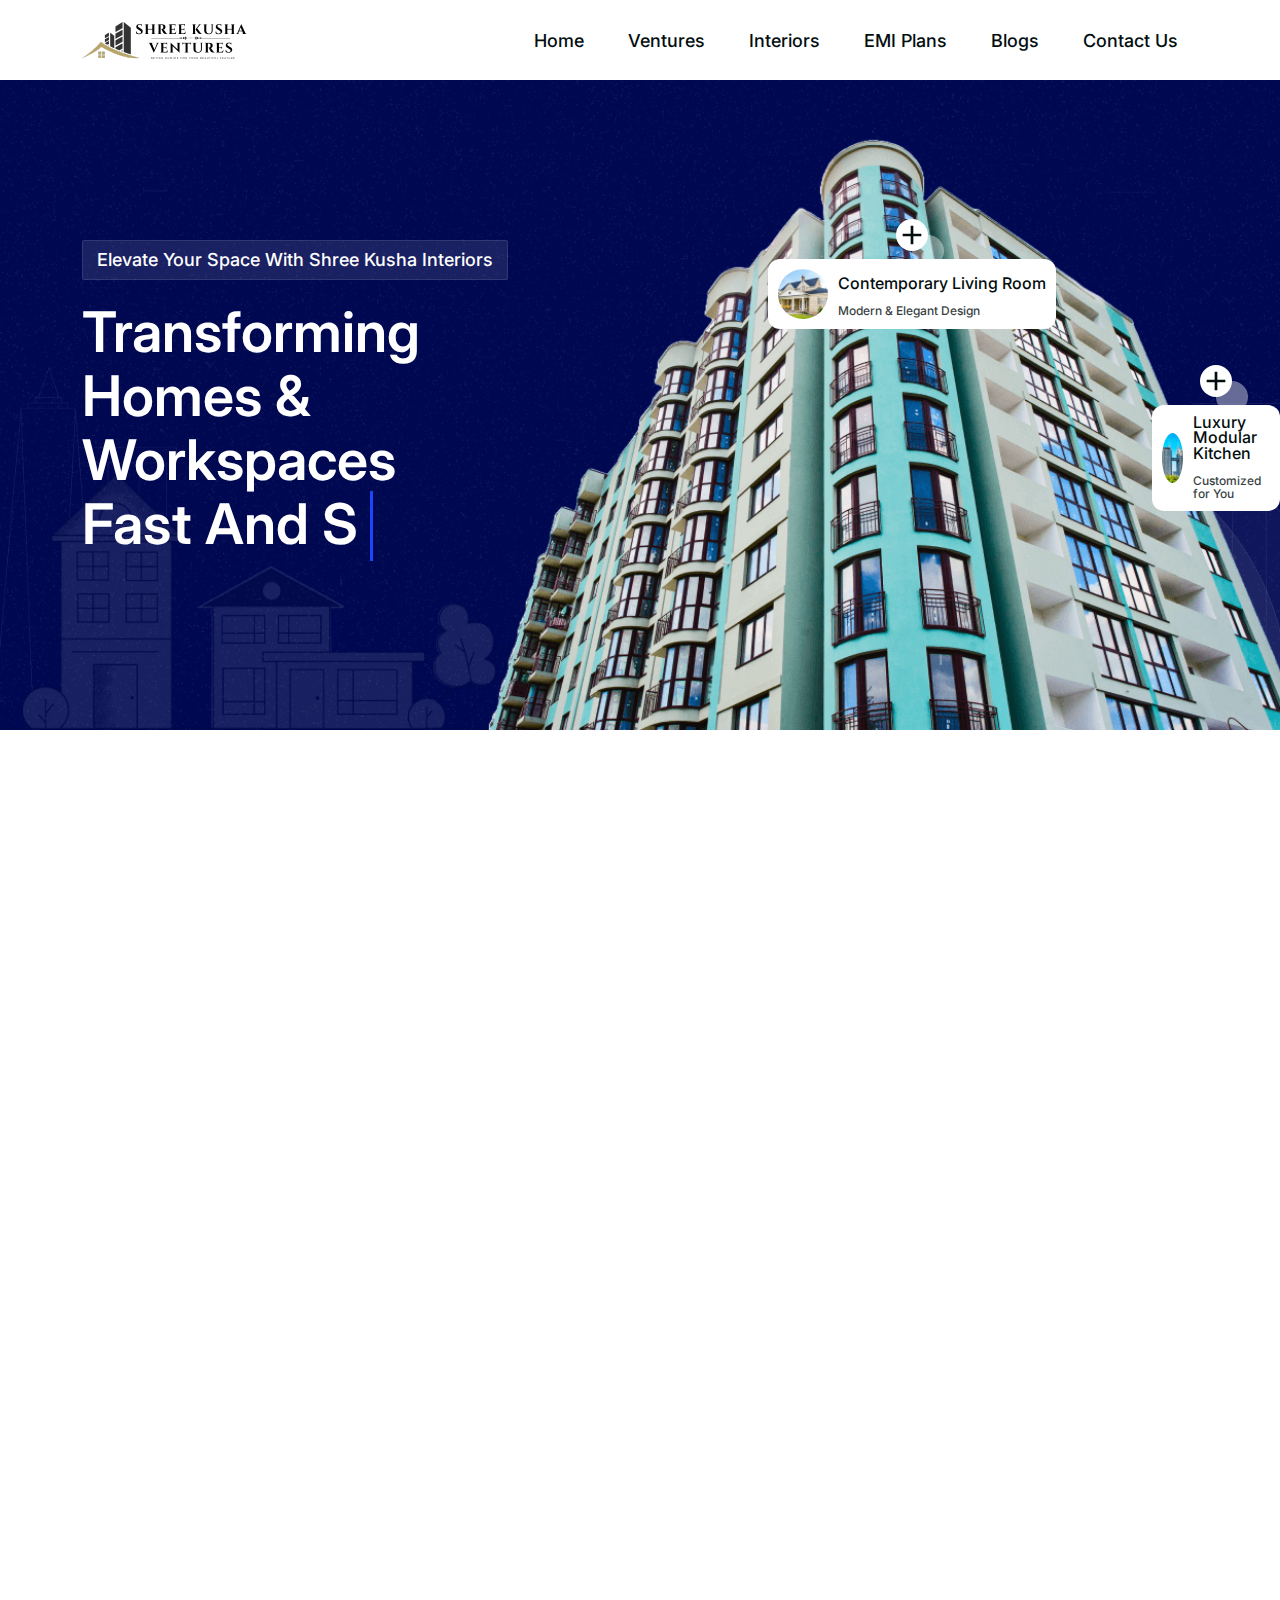
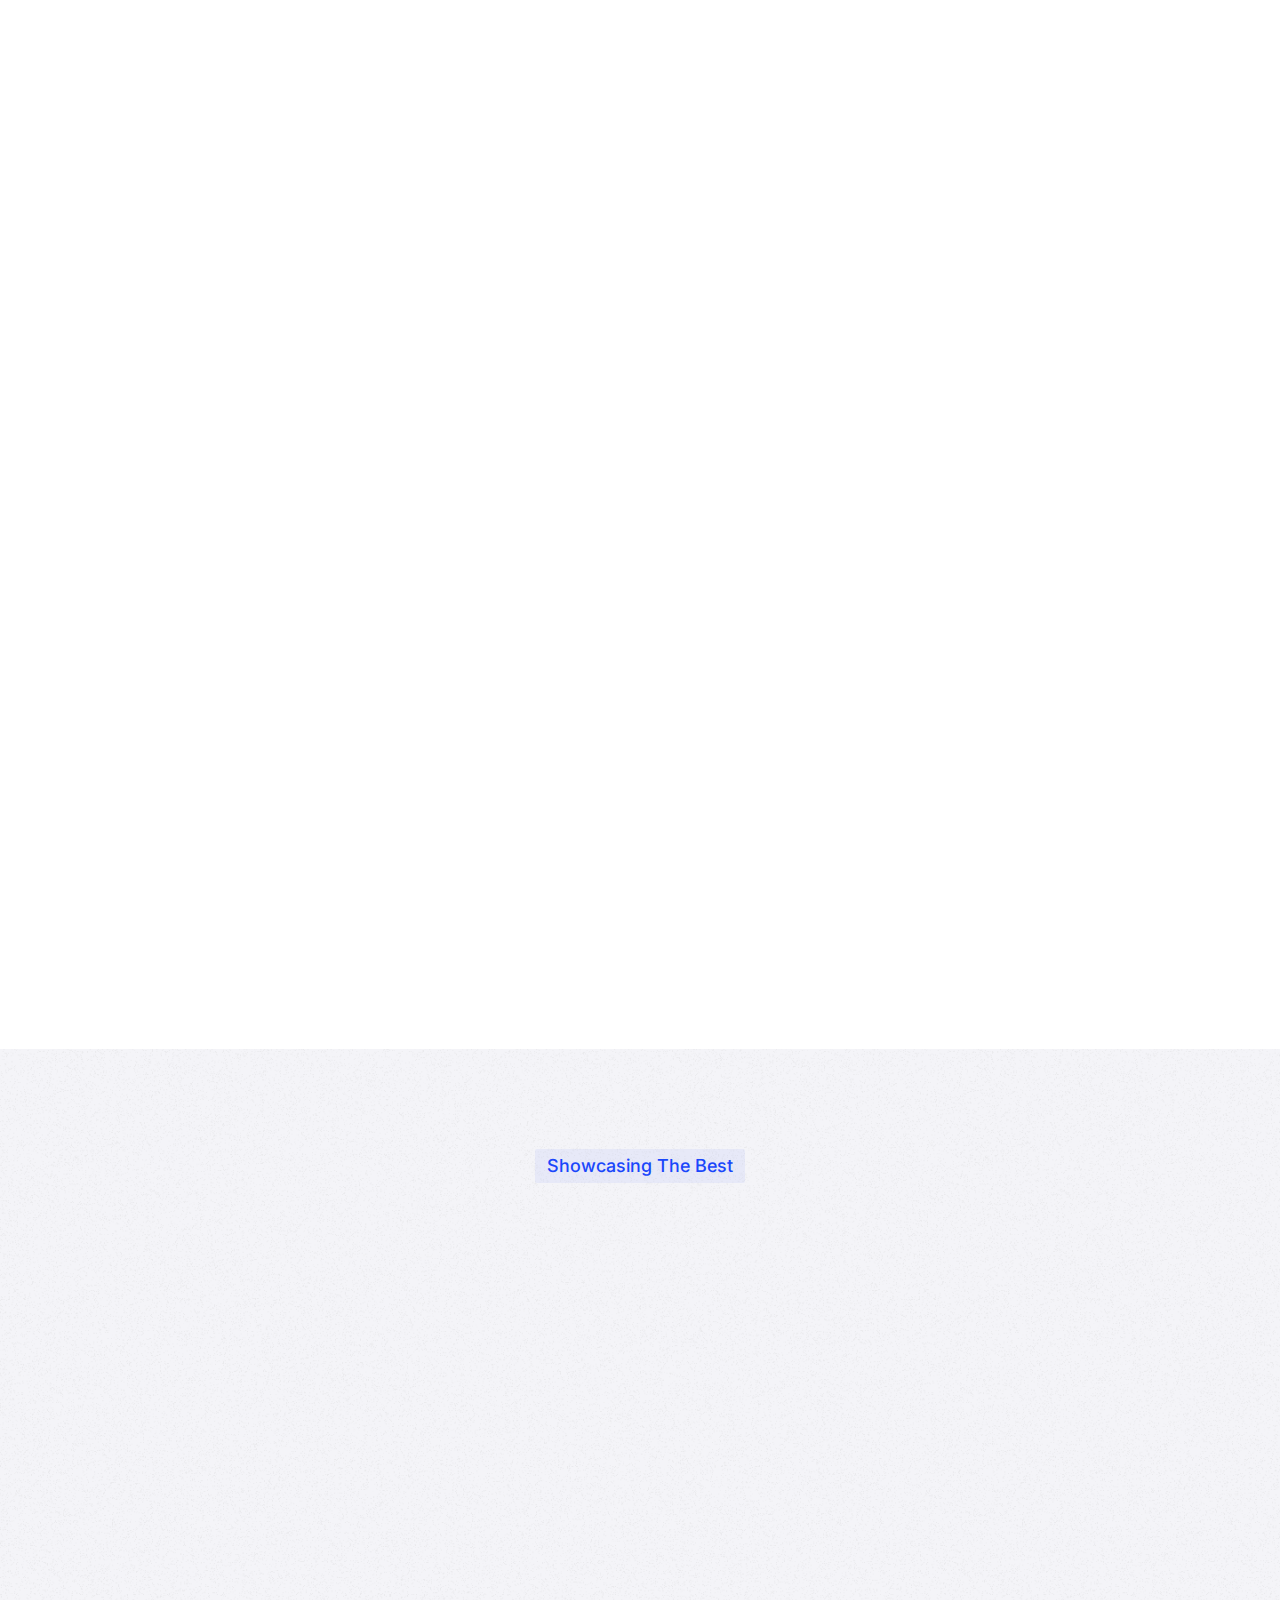
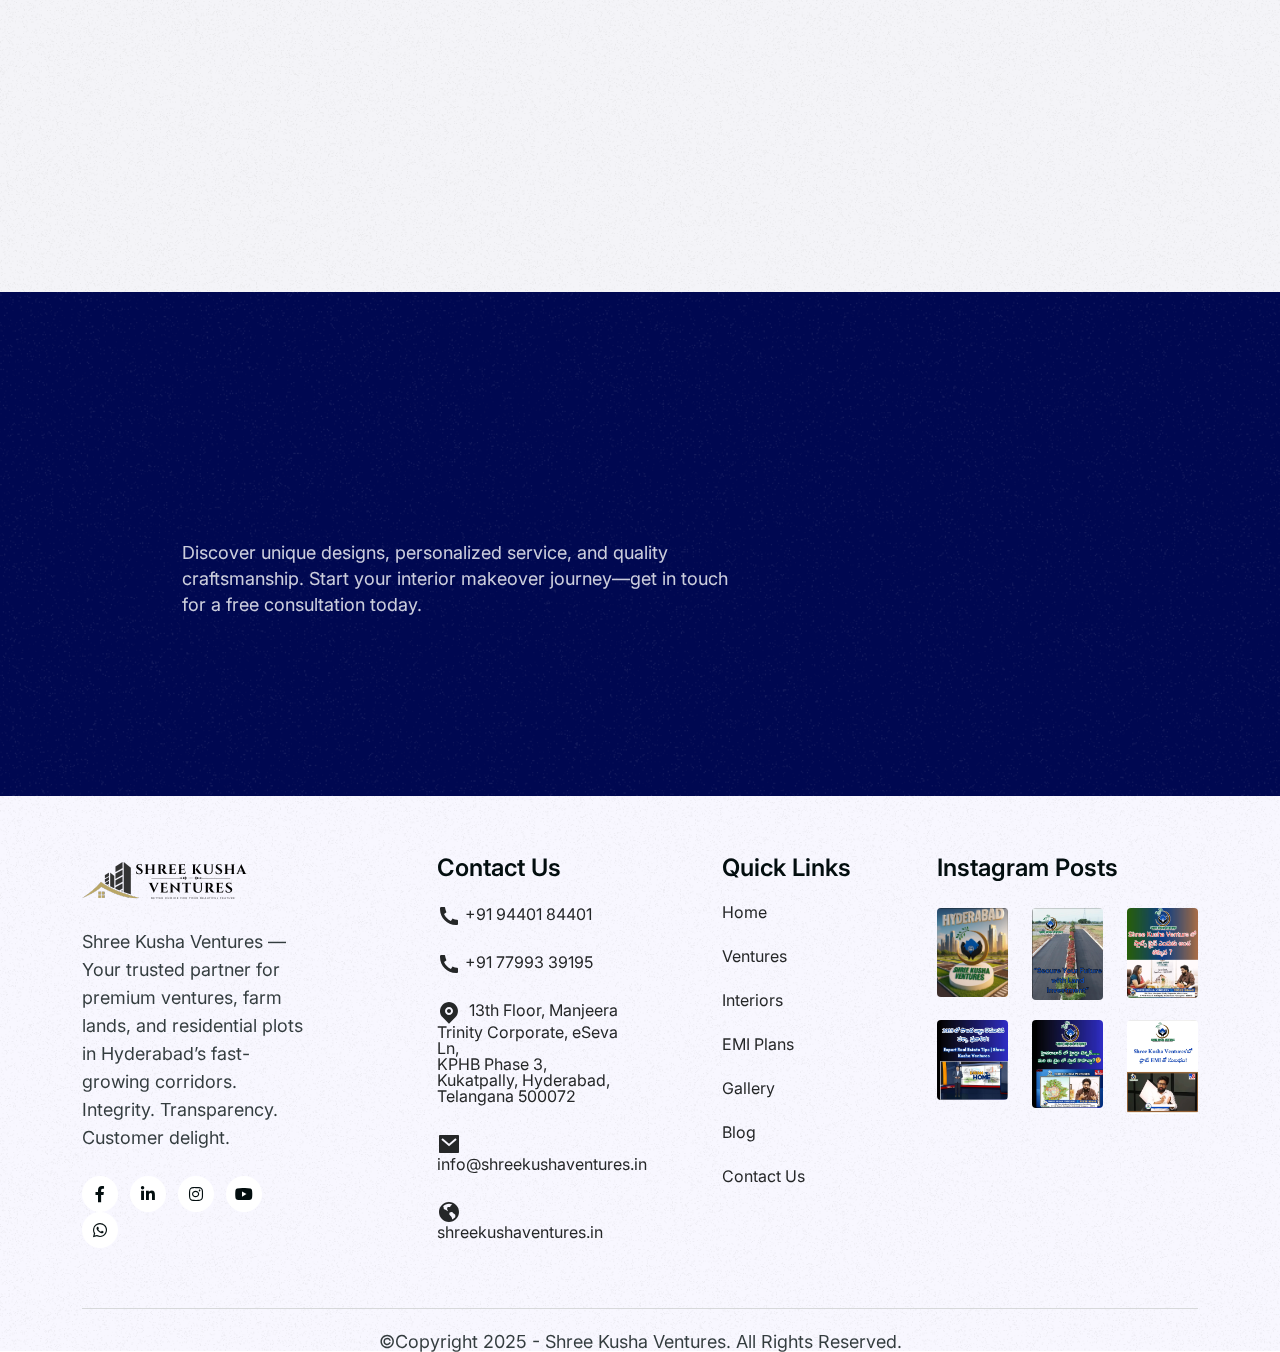
<file: interiors.html>
<!DOCTYPE html>
<html lang="en">

<head>
  <meta charset="UTF-8">
  <meta name="viewport" content="width=device-width, initial-scale=1.0">
  <title>Shree Kusha Interiors</title>

  <!--=====FAB ICON=======-->
  <link rel="shortcut icon" href="assets/img/logo/shree-kusha-logo-1.png" type="image/x-icon">

  <!--===== CSS LINK =======-->
  <link rel="stylesheet" href="assets/css/plugins/bootstrap.min.css">
  <link rel="stylesheet" href="assets/css/plugins/aos.css">
  <link rel="stylesheet" href="assets/css/plugins/fontawesome.css">
  <link rel="stylesheet" href="assets/css/plugins/magnific-popup.css">
  <link rel="stylesheet" href="assets/css/plugins/mobile.css">
  <link rel="stylesheet" href="assets/css/plugins/owlcarousel.min.css">
  <link rel="stylesheet" href="assets/css/plugins/sidebar.css">
  <link rel="stylesheet" href="assets/css/plugins/slick-slider.css">
  <link rel="stylesheet" href="assets/css/plugins/nice-select.css">
  <link rel="stylesheet" href="assets/css/plugins/swiper-slider.css">
  <link rel="stylesheet" href="assets/css/main.css">

  <!--=====  JS SCRIPT LINK =======-->
  <script src="assets/js/plugins/jquery-3-7-1.min.js"></script>
</head>

<body class="homepage3-body">

  <!--===== PRELOADER STARTS =======-->
  <div class="preloader">
    <div class="loading-container">
      <div class="loading"></div>
      <div id="loading-icon"><img src="assets/img/logo/preloader.png" alt="shree-kusha-ventures"></div>
    </div>
  </div>
  <!--===== PRELOADER ENDS =======-->

  <!--===== PROGRESS STARTS=======-->
  <div class="paginacontainer">
    <div class="progress-wrap">
      <svg class="progress-circle svg-content" width="100%" height="100%" viewBox="-1 -1 102 102">
        <path d="M50,1 a49,49 0 0,1 0,98 a49,49 0 0,1 0,-98" />
      </svg>
    </div>
  </div>
  <!--===== PROGRESS ENDS=======-->

  <!--===== SEARCHBAR STARTS=======-->
  <div class="header-search-form-wrapper" hidden="true">
    <div class="tx-search-close tx-close"><i class="fa-solid fa-xmark"></i></div>
    <div class="header-search-container">
      <form role="search" class="search-form">
        <input type="search" class="search-field" placeholder="Search …" value="" name="s">
        <button type="submit" class="search-submit"><svg xmlns="http://www.w3.org/2000/svg" width="20" height="20" viewBox="0 0 20 20" fill="none">
            <path d="M13.7955 13.8111L19 19M16 8.5C16 12.6421 12.6421 16 8.5 16C4.35786 16 1 12.6421 1 8.5C1 4.35786 4.35786 1 8.5 1C12.6421 1 16 4.35786 16 8.5Z" stroke="#030E0F" stroke-width="2" stroke-linecap="round" stroke-linejoin="round" />
          </svg></button>
      </form>
    </div>
  </div>
  <div class="body-overlay"></div>
  <!--===== SEARCHBAR STARTS=======-->

  <!--=====HEADER START=======-->
  <header>
    <div class="header-area homepage3 header header-sticky d-none d-lg-block " id="header">
      <div class="container">
        <div class="row">
          <div class="col-lg-12">
            <div class="header-top-area" hidden="true">
              <ul class="header-content">
                <li><a href="#"><svg xmlns="http://www.w3.org/2000/svg" viewBox="0 0 24 24" fill="currentColor">
                      <path d="M3 3H21C21.5523 3 22 3.44772 22 4V20C22 20.5523 21.5523 21 21 21H3C2.44772 21 2 20.5523 2 20V4C2 3.44772 2.44772 3 3 3ZM12.0606 11.6829L5.64722 6.2377L4.35278 7.7623L12.0731 14.3171L19.6544 7.75616L18.3456 6.24384L12.0606 11.6829Z"></path>
                    </svg> shreekushagroups@gmail.com</a> <span> | </span></li>
                <li><a href="tel:+919440184401"><svg xmlns="http://www.w3.org/2000/svg" viewBox="0 0 24 24" fill="currentColor">
                      <path d="M21 16.42V19.9561C21 20.4811 20.5941 20.9167 20.0705 20.9537C19.6331 20.9846 19.2763 21 19 21C10.1634 21 3 13.8366 3 5C3 4.72371 3.01545 4.36687 3.04635 3.9295C3.08337 3.40588 3.51894 3 4.04386 3H7.5801C7.83678 3 8.05176 3.19442 8.07753 3.4498C8.10067 3.67907 8.12218 3.86314 8.14207 4.00202C8.34435 5.41472 8.75753 6.75936 9.3487 8.00303C9.44359 8.20265 9.38171 8.44159 9.20185 8.57006L7.04355 10.1118C8.35752 13.1811 10.8189 15.6425 13.8882 16.9565L15.4271 14.8019C15.5572 14.6199 15.799 14.5573 16.001 14.6532C17.2446 15.2439 18.5891 15.6566 20.0016 15.8584C20.1396 15.8782 20.3225 15.8995 20.5502 15.9225C20.8056 15.9483 21 16.1633 21 16.42Z"></path>
                    </svg> +91 94401 84401</a><span> | </span></li>
                <li><a href="tel:+917799339195"><svg xmlns="http://www.w3.org/2000/svg" viewBox="0 0 24 24" fill="currentColor">
                      <path d="M18.364 17.364L12 23.7279L5.63604 17.364C2.12132 13.8492 2.12132 8.15076 5.63604 4.63604C9.15076 1.12132 14.8492 1.12132 18.364 4.63604C21.8787 8.15076 21.8787 13.8492 18.364 17.364ZM12 15C14.2091 15 16 13.2091 16 11C16 8.79086 14.2091 7 12 7C9.79086 7 8 8.79086 8 11C8 13.2091 9.79086 15 12 15ZM12 13C10.8954 13 10 12.1046 10 11C10 9.89543 10.8954 9 12 9C13.1046 9 14 9.89543 14 11C14 12.1046 13.1046 13 12 13Z"></path>
                    </svg>+917799339195</a></li>
              </ul>
            </div>
            <div class="header-elements">
              <div class="site-logo">
                <a href="index.html"><img src="assets/img/logo/shree-kusha-logo-1.png" alt="Shree Kusha Groups Logo"></a>
              </div>
              <div class="main-menu">
                <ul>
                  <li><a href="#" class="active plus">Home </a>
                  </li>
                  <li><a href="ventures.html" class="plus">Ventures </a>
                  </li>
                  <li><a href="interiors.html" class="plus">Interiors</a>
                  </li>
                  <li><a href="pricing.html" class="plus">EMI Plans </a>
                  </li>
                  <li><a href="#" class="plus">Blogs </a>
                  </li>
                  <li><a href="contact.html" class="plus">Contact Us </a>
                  </li>
                </ul>
              </div>
              <div class="btn-area" hidden="true">
                <div class="search-icon header__search header-search-btn">
                  <a href="#"><svg xmlns="http://www.w3.org/2000/svg" viewBox="0 0 24 24" fill="currentColor">
                      <path d="M18.031 16.6168L22.3137 20.8995L20.8995 22.3137L16.6168 18.031C15.0769 19.263 13.124 20 11 20C6.032 20 2 15.968 2 11C2 6.032 6.032 2 11 2C15.968 2 20 6.032 20 11C20 13.124 19.263 15.0769 18.031 16.6168ZM16.0247 15.8748C17.2475 14.6146 18 12.8956 18 11C18 7.1325 14.8675 4 11 4C7.1325 4 4 7.1325 4 11C4 14.8675 7.1325 18 11 18C12.8956 18 14.6146 17.2475 15.8748 16.0247L16.0247 15.8748Z"></path>
                    </svg></a>
                </div>
                <a hidden="true" href="property-halfmap-grid.html" class="theme-btn1">View Listing <span class="arrow1"><svg xmlns="http://www.w3.org/2000/svg" viewBox="0 0 24 24" width="24" height="24" fill="currentColor">
                      <path d="M12 13H4V11H12V4L20 12L12 20V13Z"></path>
                    </svg></span><span class="arrow2"><svg xmlns="http://www.w3.org/2000/svg" viewBox="0 0 24 24" width="24" height="24" fill="currentColor">
                      <path d="M12 13H4V11H12V4L20 12L12 20V13Z"></path>
                    </svg></span></a>
              </div>
            </div>
          </div>
        </div>
      </div>
    </div>
  </header>
  <!--=====HEADER END =======-->

  <!--===== MOBILE HEADER STARTS =======-->
  <div class="mobile-header mobile-header1 d-block d-lg-none">
    <div class="container-fluid">
      <div class="col-12">
        <div class="mobile-header-elements">
          <div class="mobile-logo">
            <a href="index.html"><img src="assets/img/logo/shree-kusha-logo-1.png" alt="shree-kusha-ventures"></a>
          </div>
          <div class="mobile-right d-flex gap-1 align-items-center">
            <a class="circle-button user-icon" href="my-profile.html">
              <svg xmlns="http://www.w3.org/2000/svg" width="14" height="14" viewBox="0 0 14 14" fill="none">
                <g clip-path="url(#clip0_4104_7939)">
                  <path d="M7 0C4.96456 0 3.30859 1.65596 3.30859 3.69141C3.30859 5.72685 4.96456 7.38281 7 7.38281C9.03544 7.38281 10.6914 5.72685 10.6914 3.69141C10.6914 1.65596 9.03544 0 7 0Z" fill="#073B3A" />
                  <path d="M11.5928 9.79439C10.5822 8.76824 9.24243 8.20312 7.82031 8.20312H6.17969C4.75759 8.20312 3.4178 8.76824 2.40718 9.79439C1.4015 10.8155 0.847656 12.1634 0.847656 13.5898C0.847656 13.8164 1.0313 14 1.25781 14H12.7422C12.9687 14 13.1523 13.8164 13.1523 13.5898C13.1523 12.1634 12.5985 10.8155 11.5928 9.79439Z" fill="#073B3A" />
                </g>
                <defs>
                  <clipPath id="clip0_4104_7939">
                    <rect width="14" height="14" fill="white" />
                  </clipPath>
                </defs>
              </svg>
            </a>
            <a class="circle-button add-icon" href="add-property.html">
              <svg xmlns="http://www.w3.org/2000/svg" width="14" height="14" viewBox="0 0 14 14" fill="none">
                <g clip-path="url(#clip0_4104_7948)">
                  <path d="M12.75 8.25H8.5C8.36194 8.25 8.25 8.36194 8.25 8.5V12.75C8.25 13.4403 7.69031 14 7 14C6.30969 14 5.75 13.4403 5.75 12.75V8.5C5.75 8.36194 5.63806 8.25 5.5 8.25H1.25C0.559692 8.25 0 7.69031 0 7C0 6.30969 0.559692 5.75 1.25 5.75H5.5C5.63806 5.75 5.75 5.63806 5.75 5.5V1.25C5.75 0.559691 6.30969 -1.66893e-06 7 -1.66893e-06C7.69031 -1.66893e-06 8.25 0.559691 8.25 1.25V5.5C8.25 5.63806 8.36194 5.75 8.5 5.75H12.75C13.4403 5.75 14 6.30969 14 7C14 7.69031 13.4403 8.25 12.75 8.25Z" fill="#073B3A" />
                </g>
                <defs>
                  <clipPath id="clip0_4104_7948">
                    <rect width="14" height="14" fill="white" transform="matrix(1 0 0 -1 0 14)" />
                  </clipPath>
                </defs>
              </svg>
            </a>
            <div class="mobile-nav-icon dots-menu">
              <svg xmlns="http://www.w3.org/2000/svg" viewBox="0 0 24 24" fill="currentColor">
                <path d="M3 4H21V6H3V4ZM7 19H21V21H7V19ZM3 14H21V16H3V14ZM7 9H21V11H7V9Z"></path>
              </svg>
            </div>
          </div>
        </div>
      </div>
    </div>
  </div>

  <div class="mobile-sidebar mobile-sidebar1">
    <div class="logosicon-area">
      <div class="logos">
        <img src="assets/img/logo/shree-kusha-logo-1.png" alt="shree-kusha-ventures">
      </div>
      <div class="menu-close">
        <svg xmlns="http://www.w3.org/2000/svg" viewBox="0 0 24 24" fill="currentColor">
          <path d="M10.5859 12L2.79297 4.20706L4.20718 2.79285L12.0001 10.5857L19.793 2.79285L21.2072 4.20706L13.4143 12L21.2072 19.7928L19.793 21.2071L12.0001 13.4142L4.20718 21.2071L2.79297 19.7928L10.5859 12Z"></path>
        </svg>
      </div>
    </div>
    <div class="mobile-nav mobile-nav1">
      <ul class="mobile-nav-list nav-list1">
        <li><a href="#" class="active plus">Home </a>
        </li>
        <li><a href="ventures.html" class="plus">Ventures </a>
        </li>
        <li><a href="interiors.html" class="plus">Interiors</a>
        </li>
        <li><a href="pricing.html" class="plus">EMI Plans </a>
        </li>
        <li><a href="#" class="plus">Blogs </a>
        </li>
        <li><a href="contact.html" class="plus">Contact Us </a>
        </li>
      </ul>

      <div class="allmobilesection">
        <a href="contact.html" class="white theme-btn1">Contact Us <span class="arrow1"><svg xmlns="http://www.w3.org/2000/svg" viewBox="0 0 24 24" width="24" height="24" fill="currentColor">
              <path d="M12 13H4V11H12V4L20 12L12 20V13Z"></path>
            </svg></span><span class="arrow2"><svg xmlns="http://www.w3.org/2000/svg" viewBox="0 0 24 24" width="24" height="24" fill="currentColor">
              <path d="M12 13H4V11H12V4L20 12L12 20V13Z"></path>
            </svg></span></a>
        <div class="single-footer">
          <h3>Contact Info</h3>
          <div class="footer1-contact-info">
            <div class="contact-info-single">
              <div class="contact-info-icon">
                <svg xmlns="http://www.w3.org/2000/svg" viewBox="0 0 24 24" fill="currentColor">
                  <path d="M21 16.42V19.9561C21 20.4811 20.5941 20.9167 20.0705 20.9537C19.6331 20.9846 19.2763 21 19 21C10.1634 21 3 13.8366 3 5C3 4.72371 3.01545 4.36687 3.04635 3.9295C3.08337 3.40588 3.51894 3 4.04386 3H7.5801C7.83678 3 8.05176 3.19442 8.07753 3.4498C8.10067 3.67907 8.12218 3.86314 8.14207 4.00202C8.34435 5.41472 8.75753 6.75936 9.3487 8.00303C9.44359 8.20265 9.38171 8.44159 9.20185 8.57006L7.04355 10.1118C8.35752 13.1811 10.8189 15.6425 13.8882 16.9565L15.4271 14.8019C15.5572 14.6199 15.799 14.5573 16.001 14.6532C17.2446 15.2439 18.5891 15.6566 20.0016 15.8584C20.1396 15.8782 20.3225 15.8995 20.5502 15.9225C20.8056 15.9483 21 16.1633 21 16.42Z"></path>
                </svg>
              </div>
              <div class="contact-info-text">
                <a href="tel:+919652790470">+91 96527 904702</a>
              </div>
            </div>

            <div class="contact-info-single">
              <div class="contact-info-icon">
                <svg xmlns="http://www.w3.org/2000/svg" viewBox="0 0 24 24" fill="currentColor">
                  <path d="M3 3H21C21.5523 3 22 3.44772 22 4V20C22 20.5523 21.5523 21 21 21H3C2.44772 21 2 20.5523 2 20V4C2 3.44772 2.44772 3 3 3ZM12.0606 11.6829L5.64722 6.2377L4.35278 7.7623L12.0731 14.3171L19.6544 7.75616L18.3456 6.24384L12.0606 11.6829Z"></path>
                </svg>
              </div>
              <div class="contact-info-text">
                <a href="mailto:shreekushagroups@gmail.com">shreekushagroups@gmail.com</a>
              </div>
            </div>

            <div class="single-footer">
              <div class="contact-info-single">
                <div class="contact-info-icon">
                  <svg xmlns="http://www.w3.org/2000/svg" viewBox="0 0 24 24" fill="currentColor">
                    <path d="M18.364 17.364L12 23.7279L5.63604 17.364C2.12132 13.8492 2.12132 8.15076 5.63604 4.63604C9.15076 1.12132 14.8492 1.12132 18.364 4.63604C21.8787 8.15076 21.8787 13.8492 18.364 17.364ZM12 15C14.2091 15 16 13.2091 16 11C16 8.79086 14.2091 7 12 7C9.79086 7 8 8.79086 8 11C8 13.2091 9.79086 15 12 15ZM12 13C10.8954 13 10 12.1046 10 11C10 9.89543 10.8954 9 12 9C13.1046 9 14 9.89543 14 11C14 12.1046 13.1046 13 12 13Z"></path>
                  </svg>
                </div>
                <div class="contact-info-text">
                  <a href="mailto:info@example.com">13th Floor, Manjeera Trinity Corporate,<br> eSeva Ln,
KPHB Phase 3,<br> Kukatpally, Hyderabad,<br> Telangana 500072</a>
                </div>
              </div>

            </div>
            <div class="single-footer">
              <h5>Social Links</h5>
              <div class="social-links-mobile-menu">
                <ul>
                  <li><a href="#"><i class="fa-brands fa-facebook-f"></i></a></li>
                  <li><a href="https://www.instagram.com/shreekushaventures/"><i class="fa-brands fa-instagram"></i></a></li>
                  <li><a href="#"><i class="fa-brands fa-linkedin-in"></i></a></li>
                  <li><a href="https://www.youtube.com/@Shreekushaventures"><i class="fa-brands fa-youtube"></i></a></li>
                </ul>
              </div>
            </div>
          </div>
        </div>
      </div>
    </div>
  </div>
  <!--===== MOBILE HEADER STARTS =======-->

  <!--===== HERO AREA STARTS =======-->
  <div class="hero3-section-area" style="background-image: url(assets/img/all-images/bg/hero-bg3.png); background-position: center; background-repeat: no-repeat; background-size: cover;">
    <div class="container">
      <div class="row">
        <div class="space20"></div>
        <div class="col-lg-5">
          <div class="hero3-header">
            <h5>Elevate Your Space with Shree Kusha Interiors</h5>
            <div class="space20"></div>
            <h1>Transforming Homes & Workspaces <br> <span class="word">in Hyderabad</span></h1>
          </div>
        </div>
      </div>
    </div>
    <div class="main-imagesarea">
      <div class="img1 aniamtion-key-2">
        <img src="assets/img/all-images/hero/hero3-img1.png" alt="shree-kusha-interiors">
      </div>
      <div class="img2">
        <img src="assets/img/elements/bottom-img2.png" alt="shree-kusha-interiors">
      </div>
    </div>
    <div class="img3">
      <img src="assets/img/elements/bottom-img1.png" alt="shree-kusha-interiors">
    </div>
    <!--===== OTHERS AREA STARTS =======-->
    <div class="others-section-area3">
      <div class="container">
        <div class="row">
          <div class="col-lg-12">
            <div class="theme-btn1 open-search-filter-form">
              <p class="open-text">Open Search Form
                <svg xmlns="http://www.w3.org/2000/svg" viewBox="0 0 24 24" fill="currentColor">
                  <path d="M18.031 16.6168L22.3137 20.8995L20.8995 22.3137L16.6168 18.031C15.0769 19.263 13.124 20 11 20C6.032 20 2 15.968 2 11C2 6.032 6.032 2 11 2C15.968 2 20 6.032 20 11C20 13.124 19.263 15.0769 18.031 16.6168ZM16.0247 15.8748C17.2475 14.6146 18 12.8956 18 11C18 7.1325 14.8675 4 11 4C7.1325 4 4 7.1325 4 11C4 14.8675 7.1325 18 11 18C12.8956 18 14.6146 17.2475 15.8748 16.0247L16.0247 15.8748Z"></path>
                </svg>
              </p>
              <p class="close-text">
                <svg xmlns="http://www.w3.org/2000/svg" viewBox="0 0 24 24" fill="currentColor">
                  <path d="M10.5859 12L2.79297 4.20706L4.20718 2.79285L12.0001 10.5857L19.793 2.79285L21.2072 4.20706L13.4143 12L21.2072 19.7928L19.793 21.2071L12.0001 13.4142L4.20718 21.2071L2.79297 19.7928L10.5859 12Z"></path>
                </svg>
                Close
              </p>
            </div>
          </div>
        </div>
      </div>
    </div>
    <!--===== OTHERS AREA STARTS =======-->
    <div class="villa-listing">
      <div class="list">
        <a href="#"><svg xmlns="http://www.w3.org/2000/svg" viewBox="0 0 24 24" fill="currentColor">
            <path d="M11 11V5H13V11H19V13H13V19H11V13H5V11H11Z"></path>
          </svg></a>
      </div>
      <div class="space8"></div>
      <div class="villa-images">
        <div class="img1">
          <img src="assets/img/all-images/others/others-img4.png" alt="shree-kusha-interiors">
        </div>
        <div class="text">
          <a href="property-details-v1.html">Contemporary Living Room</a>
          <div class="space10"></div>
          <p>Modern & Elegant Design</p>
        </div>
      </div>
    </div>
    <div class="villa-listing2">
      <div class="list">
        <a href="property-details-v1.html"><svg xmlns="http://www.w3.org/2000/svg" viewBox="0 0 24 24" fill="currentColor">
            <path d="M11 11V5H13V11H19V13H13V19H11V13H5V11H11Z"></path>
          </svg></a>
      </div>
      <div class="space8"></div>
      <div class="villa-images">
        <div class="img1">
          <img src="assets/img/all-images/others/others-img5.png" alt="shree-kusha-interiors">
        </div>
        <div class="text">
          <a href="property-details-v1.html">Luxury Modular Kitchen</a>
          <div class="space10"></div>
          <p>Customized for You</p>
        </div>
      </div>
    </div>
  </div>
  <!--===== HERO AREA ENDS =======-->


  <!--===== ABOUT AREA STARTS =======-->
  <div class="about3-section-area sp1">
    <div class="container">
      <div class="row">
        <div class="col-lg-5 m-auto">
          <div class="about2-header text-center heading2 space-margin60">
            <h5 data-aos="fade-left" data-aos-duration="800">About Shree Kusha Interiors</h5>
            <div class="space20"></div>
            <h2 class="text-anime-style-3">Crafting Elegant Spaces, Built on Trust and Creativity</h2>
          </div>
        </div>
      </div>
      <div class="row">
        <div class="col-lg-12 text-center mb-4">
          <p data-aos="fade-left" data-aos-duration="900" style="max-width:600px;margin:auto;">
            Shree Kusha Interiors is dedicated to transforming homes, offices, and commercial spaces into stunning, functional environments tailored to your lifestyle. With our experienced team, quality workmanship, and commitment to customer satisfaction, we make your dream interiors a reality—on time and within budget.
          </p>
        </div>
      </div>
      <div class="row align-items-center">
        <div class="col-lg-4" data-aos="fade-right" data-aos-duration="1000">
          <div class="about-list-box box1">
            <span><svg>...</svg></span>
            Personalized Design Consultation
          </div>
          <div class="space56"></div>
          <div class="about-list-box box2">
            <span><svg>...</svg></span>
            Turnkey Interior Solutions
          </div>
          <div class="space56"></div>
          <div class="about-list-box box3">
            <span><svg>...</svg></span>
            Modular Kitchens & Wardrobes
          </div>
        </div>
        <div class="col-lg-4">
          <div class="about-images">
            <div class="img1 reveal">
              <img src="assets/img/all-images/about/about-img6.png" alt="shree-kusha-interiors">
            </div>
          </div>
          <div class="space30 d-lg-none d-block"></div>
        </div>
        <div class="col-lg-4" data-aos="fade-left" data-aos-duration="1000">
          <div class="about-list-box2 box1">
            <span><svg>...</svg></span>
            Space Planning & 3D Visualization
          </div>
          <div class="space56"></div>
          <div class="about-list-box2 box2">
            <span><svg>...</svg></span>
            Quality Materials & Workmanship
          </div>
          <div class="space56"></div>
          <div class="about-list-box2 box3">
            <span><svg>...</svg></span>
            Flexible EMI & On-Time Delivery
          </div>
        </div>
      </div>
    </div>
  </div>
  <!--===== ABOUT AREA ENDS =======-->


  <!--===== PROPERTIES AREA STARTS =======-->
  <div class="properties3-section-area sp2" style="background-image: url(assets/img/all-images/bg/bg3.png); background-position: center; background-repeat: no-repeat; background-size: cover;" hidden="true">
    <div class="container">
      <div class="row">
        <div class="col-lg-12">
          <div class="property-heading heading2 space-margin60">
            <div class="hedaing1">
              <h5 data-aos="fade-left" data-aos-duration="800">Featured Properties</h5>
              <div class="space20"></div>
              <h2 class="text-anime-style-3">Our Featured Properties</h2>
            </div>
            <div class="btn-area1" data-aos="zoom-in-up" data-aos-duration="1000">
              <a href="sidebar-grid.html" class="theme-btn4">See All Properties <span class="arrow1"><svg xmlns="http://www.w3.org/2000/svg" viewBox="0 0 24 24" width="24" height="24" fill="currentColor">
                    <path d="M12 13H4V11H12V4L20 12L12 20V13Z"></path>
                  </svg></span><span class="arrow2"><svg xmlns="http://www.w3.org/2000/svg" viewBox="0 0 24 24" width="24" height="24" fill="currentColor">
                    <path d="M12 13H4V11H12V4L20 12L12 20V13Z"></path>
                  </svg></span></a>
            </div>
          </div>
        </div>
      </div>

      <div class="row">
        <div class="col-lg-12" data-aos="fade-up" data-aos-duration="1000">
          <div class="property-feature-slider">
            <div class="col-lg-12 m-auto">
              <div class="tabs-btn-area space-margin60">
                <ul class="nav nav-pills" id="pills-tab" role="tablist">
                  <li class="nav-item" role="presentation">
                    <button class="nav-link active" id="pills-home-tab" data-bs-toggle="pill" data-bs-target="#pills-home" type="button" role="tab" aria-controls="pills-home" aria-selected="true">
                      <svg xmlns="http://www.w3.org/2000/svg" viewBox="0 0 24 24" fill="currentColor">
                        <path d="M19 21H5C4.44772 21 4 20.5523 4 20V11L1 11L11.3273 1.6115C11.7087 1.26475 12.2913 1.26475 12.6727 1.6115L23 11L20 11V20C20 20.5523 19.5523 21 19 21ZM6 19H18V9.15745L12 3.7029L6 9.15745V19ZM8 15H16V17H8V15Z"></path>
                      </svg>
                      For Sale
                    </button>
                  </li>
                  <li class="nav-item" role="presentation">
                    <button class="nav-link" id="pills-profile-tab" data-bs-toggle="pill" data-bs-target="#pills-profile" type="button" role="tab" aria-controls="pills-profile" aria-selected="false">
                      <svg xmlns="http://www.w3.org/2000/svg" viewBox="0 0 24 24" fill="currentColor">
                        <path d="M12.5812 2.68627C12.2335 2.43791 11.7664 2.43791 11.4187 2.68627L1.9187 9.47198L3.08118 11.0994L11.9999 4.7289L20.9187 11.0994L22.0812 9.47198L12.5812 2.68627ZM19.5812 12.6863L12.5812 7.68627C12.2335 7.43791 11.7664 7.43791 11.4187 7.68627L4.4187 12.6863C4.15591 12.874 3.99994 13.177 3.99994 13.5V20C3.99994 20.5523 4.44765 21 4.99994 21H18.9999C19.5522 21 19.9999 20.5523 19.9999 20V13.5C19.9999 13.177 19.844 12.874 19.5812 12.6863ZM5.99994 19V14.0146L11.9999 9.7289L17.9999 14.0146V19H5.99994Z"></path>
                      </svg>
                      Villas
                    </button>
                  </li>
                  <li class="nav-item" role="presentation">
                    <button class="nav-link" id="pills-contact-tab" data-bs-toggle="pill" data-bs-target="#pills-contact" type="button" role="tab" aria-controls="pills-contact" aria-selected="false">
                      <svg xmlns="http://www.w3.org/2000/svg" viewBox="0 0 24 24" fill="currentColor">
                        <path d="M21 19H23V21H1V19H3V4C3 3.44772 3.44772 3 4 3H14C14.5523 3 15 3.44772 15 4V19H19V11H17V9H20C20.5523 9 21 9.44772 21 10V19ZM5 5V19H13V5H5ZM7 11H11V13H7V11ZM7 7H11V9H7V7Z"></path>
                      </svg>
                      Apartments
                    </button>
                  </li>
                  <li class="nav-item" role="presentation">
                    <button class="nav-link" id="pills-contact1-tab" data-bs-toggle="pill" data-bs-target="#pills-contact1" type="button" role="tab" aria-controls="pills-contact1" aria-selected="false">
                      <svg xmlns="http://www.w3.org/2000/svg" viewBox="0 0 24 24" fill="currentColor">
                        <path d="M12.6727 1.61162 20.7999 9H17.8267L12 3.70302 6 9.15757V19.0001H11V21.0001H5C4.44772 21.0001 4 20.5524 4 20.0001V11.0001L1 11.0001 11.3273 1.61162C11.7087 1.26488 12.2913 1.26488 12.6727 1.61162ZM14 11H23V18H14V11ZM16 13V16H21V13H16ZM24 21H13V19H24V21Z"></path>
                      </svg>
                      Houses
                    </button>
                  </li>

                  <li class="nav-item" role="presentation">
                    <button class="nav-link" id="pills-contact2-tab" data-bs-toggle="pill" data-bs-target="#pills-contact2" type="button" role="tab" aria-controls="pills-contact2" aria-selected="false">
                      <svg xmlns="http://www.w3.org/2000/svg" viewBox="0 0 24 24" fill="currentColor">
                        <path d="M22 21H2V19H3V4C3 3.44772 3.44772 3 4 3H18C18.5523 3 19 3.44772 19 4V9H21V19H22V21ZM17 19H19V11H13V19H15V13H17V19ZM17 9V5H5V19H11V9H17ZM7 11H9V13H7V11ZM7 15H9V17H7V15ZM7 7H9V9H7V7Z"></path>
                      </svg>
                      Condos
                    </button>
                  </li>
                  <li class="nav-item" role="presentation">
                    <button class="nav-link" id="pills-contact3-tab" data-bs-toggle="pill" data-bs-target="#pills-contact3" type="button" role="tab" aria-controls="pills-contact3" aria-selected="false">
                      <svg xmlns="http://www.w3.org/2000/svg" viewBox="0 0 24 24" fill="currentColor">
                        <path d="M3 19V5.70046C3 5.27995 3.26307 4.90437 3.65826 4.76067L13.3291 1.24398C13.5886 1.14961 13.8755 1.28349 13.9699 1.54301C13.9898 1.59778 14 1.65561 14 1.71388V6.6667L20.3162 8.77211C20.7246 8.90822 21 9.29036 21 9.72079V19H23V21H1V19H3ZM5 19H12V3.85543L5 6.40089V19ZM19 19V10.4416L14 8.77488V19H19Z"></path>
                      </svg>
                      Retail
                    </button>
                  </li>
                </ul>
              </div>

              <div class="tab-content" id="pills-tabContent">
                <div class="tab-pane fade show active" id="pills-home" role="tabpanel" aria-labelledby="pills-home-tab" tabindex="0">
                  <div class="row">
                    <div class="col-lg-4 col-md-6">
                      <div class="property-single-boxarea">
                        <div class="img1 image-anime">
                          <div class="swiper swiper-fade">
                            <div class="swiper-wrapper">
                              <div class="swiper-slide">
                                <img src="assets/img/all-images/properties/property-img2.png" alt="shree-kusha-ventures">
                              </div>
                              <div class="swiper-slide">
                                <img src="assets/img/all-images/properties/property-img1.png" alt="shree-kusha-ventures">
                              </div>
                              <div class="swiper-slide">
                                <img src="assets/img/all-images/properties/property-img3.png" alt="shree-kusha-ventures">
                              </div>
                              <div class="swiper-slide">
                                <img src="assets/img/all-images/properties/property-img4.png" alt="shree-kusha-ventures">
                              </div>
                            </div>
                            <div class="swiper-pagination"></div>
                          </div>
                        </div>
                        <ul class="category-list">
                          <li><a href="property-details-v1.html">Featured</a></li>
                          <li><a href="property-details-v1.html">For Rent</a></li>
                        </ul>
                        <div class="content-area">
                          <a href="property-details-v1.html" class="head">The Parkview Residence</a>
                          <div class="space16"></div>
                          <p>Los Angeles City, CA, USA</p>
                          <div class="space24"></div>
                          <ul>
                            <li><a href="#"><span class="icon"><img src="assets/img/icons/bed1.svg" alt="shree-kusha-ventures"></span> 12 <span class="line"> | </span></a></li>
                            <li><a href="#"><span class="icon"><img src="assets/img/icons/bath1.svg" alt="shree-kusha-ventures"></span> 08 <span class="line"> | </span></a></li>
                            <li><a href="#"><span class="icon"><img src="assets/img/icons/sqare1.svg" alt="shree-kusha-ventures"></span> 1200 SQ</a></li>
                          </ul>
                          <div class="space24"></div>
                          <div class="btn-area">
                            <div class="nm-btn">
                              <a href="#">$820,000</a>
                            </div>
                            <div class="love-share">
                              <a href="javascript:void(0)" class="heart"><img src="assets/img/icons/heart3.svg" alt="shree-kusha-ventures" class="heart1"> <img src="assets/img/icons/heart4.svg" alt="shree-kusha-ventures" class="heart2"></a>
                              <a href="#" class="share"><svg xmlns="http://www.w3.org/2000/svg" viewBox="0 0 24 24" fill="currentColor">
                                  <path
                                    d="M13.1202 17.0228L8.92129 14.7324C8.19135 15.5125 7.15261 16 6 16C3.79086 16 2 14.2091 2 12C2 9.79086 3.79086 8 6 8C7.15255 8 8.19125 8.48746 8.92118 9.26746L13.1202 6.97713C13.0417 6.66441 13 6.33707 13 6C13 3.79086 14.7909 2 17 2C19.2091 2 21 3.79086 21 6C21 8.20914 19.2091 10 17 10C15.8474 10 14.8087 9.51251 14.0787 8.73246L9.87977 11.0228C9.9583 11.3355 10 11.6629 10 12C10 12.3371 9.95831 12.6644 9.87981 12.9771L14.0788 15.2675C14.8087 14.4875 15.8474 14 17 14C19.2091 14 21 15.7909 21 18C21 20.2091 19.2091 22 17 22C14.7909 22 13 20.2091 13 18C13 17.6629 13.0417 17.3355 13.1202 17.0228ZM6 14C7.10457 14 8 13.1046 8 12C8 10.8954 7.10457 10 6 10C4.89543 10 4 10.8954 4 12C4 13.1046 4.89543 14 6 14ZM17 8C18.1046 8 19 7.10457 19 6C19 4.89543 18.1046 4 17 4C15.8954 4 15 4.89543 15 6C15 7.10457 15.8954 8 17 8ZM17 20C18.1046 20 19 19.1046 19 18C19 16.8954 18.1046 16 17 16C15.8954 16 15 16.8954 15 18C15 19.1046 15.8954 20 17 20Z">
                                  </path>
                                </svg></a>
                            </div>
                          </div>
                        </div>
                      </div>
                    </div>

                    <div class="col-lg-4 col-md-6">
                      <div class="property-single-boxarea">
                        <div class="img1 image-anime">
                          <img src="assets/img/all-images/properties/property-img14.png" alt="shree-kusha-ventures">
                        </div>
                        <ul class="category-list">
                          <li><a href="property-details-v1.html">Featured</a></li>
                          <li><a href="property-details-v1.html">For Rent</a></li>
                        </ul>
                        <div class="content-area">
                          <a href="property-details-v1.html" class="head">The Grand Horizon</a>
                          <div class="space16"></div>
                          <p>Los Angeles City, CA, USA</p>
                          <div class="space24"></div>
                          <ul>
                            <li><a href="#"><span class="icon"><img src="assets/img/icons/bed1.svg" alt="shree-kusha-ventures"></span> 12 <span class="line"> | </span></a></li>
                            <li><a href="#"><span class="icon"><img src="assets/img/icons/bath1.svg" alt="shree-kusha-ventures"></span> 08 <span class="line"> | </span></a></li>
                            <li><a href="#"><span class="icon"><img src="assets/img/icons/sqare1.svg" alt="shree-kusha-ventures"></span> 1200 SQ</a></li>
                          </ul>
                          <div class="space24"></div>
                          <div class="btn-area">
                            <div class="nm-btn">
                              <a href="#">$820,000</a>
                            </div>
                            <div class="love-share">
                              <a href="javascript:void(0)" class="heart"><img src="assets/img/icons/heart3.svg" alt="shree-kusha-ventures" class="heart1"> <img src="assets/img/icons/heart4.svg" alt="shree-kusha-ventures" class="heart2"></a>
                              <a href="#" class="share"><svg xmlns="http://www.w3.org/2000/svg" viewBox="0 0 24 24" fill="currentColor">
                                  <path
                                    d="M13.1202 17.0228L8.92129 14.7324C8.19135 15.5125 7.15261 16 6 16C3.79086 16 2 14.2091 2 12C2 9.79086 3.79086 8 6 8C7.15255 8 8.19125 8.48746 8.92118 9.26746L13.1202 6.97713C13.0417 6.66441 13 6.33707 13 6C13 3.79086 14.7909 2 17 2C19.2091 2 21 3.79086 21 6C21 8.20914 19.2091 10 17 10C15.8474 10 14.8087 9.51251 14.0787 8.73246L9.87977 11.0228C9.9583 11.3355 10 11.6629 10 12C10 12.3371 9.95831 12.6644 9.87981 12.9771L14.0788 15.2675C14.8087 14.4875 15.8474 14 17 14C19.2091 14 21 15.7909 21 18C21 20.2091 19.2091 22 17 22C14.7909 22 13 20.2091 13 18C13 17.6629 13.0417 17.3355 13.1202 17.0228ZM6 14C7.10457 14 8 13.1046 8 12C8 10.8954 7.10457 10 6 10C4.89543 10 4 10.8954 4 12C4 13.1046 4.89543 14 6 14ZM17 8C18.1046 8 19 7.10457 19 6C19 4.89543 18.1046 4 17 4C15.8954 4 15 4.89543 15 6C15 7.10457 15.8954 8 17 8ZM17 20C18.1046 20 19 19.1046 19 18C19 16.8954 18.1046 16 17 16C15.8954 16 15 16.8954 15 18C15 19.1046 15.8954 20 17 20Z">
                                  </path>
                                </svg></a>
                            </div>
                          </div>
                        </div>
                      </div>
                    </div>

                    <div class="col-lg-4 col-md-6">
                      <div class="property-single-boxarea">
                        <div class="img1 image-anime">
                          <div class="swiper swiper-fade">
                            <div class="swiper-wrapper">
                              <div class="swiper-slide">
                                <img src="assets/img/all-images/properties/property-img15.png" alt="shree-kusha-ventures">
                              </div>
                              <div class="swiper-slide">
                                <img src="assets/img/all-images/properties/property-img14.png" alt="shree-kusha-ventures">
                              </div>
                              <div class="swiper-slide">
                                <img src="assets/img/all-images/properties/property-img13.png" alt="shree-kusha-ventures">
                              </div>
                            </div>
                            <div class="swiper-pagination"></div>
                          </div>
                        </div>
                        <ul class="category-list">
                          <li><a href="property-details-v1.html">Featured</a></li>
                          <li><a href="property-details-v1.html">For Rent</a></li>
                        </ul>
                        <div class="content-area">
                          <a href="property-details-v1.html" class="head">Lakeside Heights</a>
                          <div class="space16"></div>
                          <p>Los Angeles City, CA, USA</p>
                          <div class="space24"></div>
                          <ul>
                            <li><a href="#"><span class="icon"><img src="assets/img/icons/bed1.svg" alt="shree-kusha-ventures"></span> 12 <span class="line"> | </span></a></li>
                            <li><a href="#"><span class="icon"><img src="assets/img/icons/bath1.svg" alt="shree-kusha-ventures"></span> 08 <span class="line"> | </span></a></li>
                            <li><a href="#"><span class="icon"><img src="assets/img/icons/sqare1.svg" alt="shree-kusha-ventures"></span> 1200 SQ</a></li>
                          </ul>
                          <div class="space24"></div>
                          <div class="btn-area">
                            <div class="nm-btn">
                              <a href="#">$820,000</a>
                            </div>
                            <div class="love-share">
                              <a href="javascript:void(0)" class="heart"><img src="assets/img/icons/heart3.svg" alt="shree-kusha-ventures" class="heart1"> <img src="assets/img/icons/heart4.svg" alt="shree-kusha-ventures" class="heart2"></a>
                              <a href="#" class="share"><svg xmlns="http://www.w3.org/2000/svg" viewBox="0 0 24 24" fill="currentColor">
                                  <path
                                    d="M13.1202 17.0228L8.92129 14.7324C8.19135 15.5125 7.15261 16 6 16C3.79086 16 2 14.2091 2 12C2 9.79086 3.79086 8 6 8C7.15255 8 8.19125 8.48746 8.92118 9.26746L13.1202 6.97713C13.0417 6.66441 13 6.33707 13 6C13 3.79086 14.7909 2 17 2C19.2091 2 21 3.79086 21 6C21 8.20914 19.2091 10 17 10C15.8474 10 14.8087 9.51251 14.0787 8.73246L9.87977 11.0228C9.9583 11.3355 10 11.6629 10 12C10 12.3371 9.95831 12.6644 9.87981 12.9771L14.0788 15.2675C14.8087 14.4875 15.8474 14 17 14C19.2091 14 21 15.7909 21 18C21 20.2091 19.2091 22 17 22C14.7909 22 13 20.2091 13 18C13 17.6629 13.0417 17.3355 13.1202 17.0228ZM6 14C7.10457 14 8 13.1046 8 12C8 10.8954 7.10457 10 6 10C4.89543 10 4 10.8954 4 12C4 13.1046 4.89543 14 6 14ZM17 8C18.1046 8 19 7.10457 19 6C19 4.89543 18.1046 4 17 4C15.8954 4 15 4.89543 15 6C15 7.10457 15.8954 8 17 8ZM17 20C18.1046 20 19 19.1046 19 18C19 16.8954 18.1046 16 17 16C15.8954 16 15 16.8954 15 18C15 19.1046 15.8954 20 17 20Z">
                                  </path>
                                </svg></a>
                            </div>
                          </div>
                        </div>
                      </div>
                    </div>

                    <div class="col-lg-4 col-md-6">
                      <div class="property-single-boxarea">
                        <div class="img1 image-anime">
                          <img src="assets/img/all-images/properties/property-img16.png" alt="shree-kusha-ventures">
                        </div>
                        <ul class="category-list">
                          <li><a href="property-details-v1.html">Featured</a></li>
                          <li><a href="property-details-v1.html">For Rent</a></li>
                        </ul>
                        <div class="content-area">
                          <a href="property-details-v1.html" class="head">The Emerald Bay</a>
                          <div class="space16"></div>
                          <p>Los Angeles City, CA, USA</p>
                          <div class="space24"></div>
                          <ul>
                            <li><a href="#"><span class="icon"><img src="assets/img/icons/bed1.svg" alt="shree-kusha-ventures"></span> 12 <span class="line"> | </span></a></li>
                            <li><a href="#"><span class="icon"><img src="assets/img/icons/bath1.svg" alt="shree-kusha-ventures"></span> 08 <span class="line"> | </span></a></li>
                            <li><a href="#"><span class="icon"><img src="assets/img/icons/sqare1.svg" alt="shree-kusha-ventures"></span> 1200 SQ</a></li>
                          </ul>
                          <div class="space24"></div>
                          <div class="btn-area">
                            <div class="nm-btn">
                              <a href="#">$820,000</a>
                            </div>
                            <div class="love-share">
                              <a href="javascript:void(0)" class="heart"><img src="assets/img/icons/heart3.svg" alt="shree-kusha-ventures" class="heart1"> <img src="assets/img/icons/heart4.svg" alt="shree-kusha-ventures" class="heart2"></a>
                              <a href="#" class="share"><svg xmlns="http://www.w3.org/2000/svg" viewBox="0 0 24 24" fill="currentColor">
                                  <path
                                    d="M13.1202 17.0228L8.92129 14.7324C8.19135 15.5125 7.15261 16 6 16C3.79086 16 2 14.2091 2 12C2 9.79086 3.79086 8 6 8C7.15255 8 8.19125 8.48746 8.92118 9.26746L13.1202 6.97713C13.0417 6.66441 13 6.33707 13 6C13 3.79086 14.7909 2 17 2C19.2091 2 21 3.79086 21 6C21 8.20914 19.2091 10 17 10C15.8474 10 14.8087 9.51251 14.0787 8.73246L9.87977 11.0228C9.9583 11.3355 10 11.6629 10 12C10 12.3371 9.95831 12.6644 9.87981 12.9771L14.0788 15.2675C14.8087 14.4875 15.8474 14 17 14C19.2091 14 21 15.7909 21 18C21 20.2091 19.2091 22 17 22C14.7909 22 13 20.2091 13 18C13 17.6629 13.0417 17.3355 13.1202 17.0228ZM6 14C7.10457 14 8 13.1046 8 12C8 10.8954 7.10457 10 6 10C4.89543 10 4 10.8954 4 12C4 13.1046 4.89543 14 6 14ZM17 8C18.1046 8 19 7.10457 19 6C19 4.89543 18.1046 4 17 4C15.8954 4 15 4.89543 15 6C15 7.10457 15.8954 8 17 8ZM17 20C18.1046 20 19 19.1046 19 18C19 16.8954 18.1046 16 17 16C15.8954 16 15 16.8954 15 18C15 19.1046 15.8954 20 17 20Z">
                                  </path>
                                </svg></a>
                            </div>
                          </div>
                        </div>
                      </div>
                    </div>

                    <div class="col-lg-4 col-md-6">
                      <div class="property-single-boxarea">
                        <div class="img1 image-anime">
                          <div class="swiper swiper-fade">
                            <div class="swiper-wrapper">
                              <div class="swiper-slide">
                                <img src="assets/img/all-images/properties/property-img17.png" alt="shree-kusha-ventures">
                              </div>
                              <div class="swiper-slide">
                                <img src="assets/img/all-images/properties/property-img2.png" alt="shree-kusha-ventures">
                              </div>
                              <div class="swiper-slide">
                                <img src="assets/img/all-images/properties/property-img5.png" alt="shree-kusha-ventures">
                              </div>
                            </div>
                            <div class="swiper-pagination"></div>
                          </div>
                        </div>
                        <ul class="category-list">
                          <li><a href="property-details-v1.html">Featured</a></li>
                          <li><a href="property-details-v1.html">For Rent</a></li>
                        </ul>
                        <div class="content-area">
                          <a href="property-details-v1.html" class="head">Willow Creek Estates</a>
                          <div class="space16"></div>
                          <p>Los Angeles City, CA, USA</p>
                          <div class="space24"></div>
                          <ul>
                            <li><a href="#"><span class="icon"><img src="assets/img/icons/bed1.svg" alt="shree-kusha-ventures"></span> 12 <span class="line"> | </span></a></li>
                            <li><a href="#"><span class="icon"><img src="assets/img/icons/bath1.svg" alt="shree-kusha-ventures"></span> 08 <span class="line"> | </span></a></li>
                            <li><a href="#"><span class="icon"><img src="assets/img/icons/sqare1.svg" alt="shree-kusha-ventures"></span> 1200 SQ</a></li>
                          </ul>
                          <div class="space24"></div>
                          <div class="btn-area">
                            <div class="nm-btn">
                              <a href="#">$820,000</a>
                            </div>
                            <div class="love-share">
                              <a href="javascript:void(0)" class="heart"><img src="assets/img/icons/heart3.svg" alt="shree-kusha-ventures" class="heart1"> <img src="assets/img/icons/heart4.svg" alt="shree-kusha-ventures" class="heart2"></a>
                              <a href="#" class="share"><svg xmlns="http://www.w3.org/2000/svg" viewBox="0 0 24 24" fill="currentColor">
                                  <path
                                    d="M13.1202 17.0228L8.92129 14.7324C8.19135 15.5125 7.15261 16 6 16C3.79086 16 2 14.2091 2 12C2 9.79086 3.79086 8 6 8C7.15255 8 8.19125 8.48746 8.92118 9.26746L13.1202 6.97713C13.0417 6.66441 13 6.33707 13 6C13 3.79086 14.7909 2 17 2C19.2091 2 21 3.79086 21 6C21 8.20914 19.2091 10 17 10C15.8474 10 14.8087 9.51251 14.0787 8.73246L9.87977 11.0228C9.9583 11.3355 10 11.6629 10 12C10 12.3371 9.95831 12.6644 9.87981 12.9771L14.0788 15.2675C14.8087 14.4875 15.8474 14 17 14C19.2091 14 21 15.7909 21 18C21 20.2091 19.2091 22 17 22C14.7909 22 13 20.2091 13 18C13 17.6629 13.0417 17.3355 13.1202 17.0228ZM6 14C7.10457 14 8 13.1046 8 12C8 10.8954 7.10457 10 6 10C4.89543 10 4 10.8954 4 12C4 13.1046 4.89543 14 6 14ZM17 8C18.1046 8 19 7.10457 19 6C19 4.89543 18.1046 4 17 4C15.8954 4 15 4.89543 15 6C15 7.10457 15.8954 8 17 8ZM17 20C18.1046 20 19 19.1046 19 18C19 16.8954 18.1046 16 17 16C15.8954 16 15 16.8954 15 18C15 19.1046 15.8954 20 17 20Z">
                                  </path>
                                </svg></a>
                            </div>
                          </div>
                        </div>
                      </div>
                    </div>

                    <div class="col-lg-4 col-md-6">
                      <div class="property-single-boxarea">
                        <div class="img1 image-anime">
                          <img src="assets/img/all-images/properties/property-img18.png" alt="shree-kusha-ventures">
                        </div>
                        <ul class="category-list">
                          <li><a href="property-details-v1.html">Featured</a></li>
                          <li><a href="property-details-v1.html">For Rent</a></li>
                        </ul>
                        <div class="content-area">
                          <a href="property-details-v1.html" class="head">The Skyline Haven</a>
                          <div class="space16"></div>
                          <p>Los Angeles City, CA, USA</p>
                          <div class="space24"></div>
                          <ul>
                            <li><a href="#"><span class="icon"><img src="assets/img/icons/bed1.svg" alt="shree-kusha-ventures"></span> 12 <span class="line"> | </span></a></li>
                            <li><a href="#"><span class="icon"><img src="assets/img/icons/bath1.svg" alt="shree-kusha-ventures"></span> 08 <span class="line"> | </span></a></li>
                            <li><a href="#"><span class="icon"><img src="assets/img/icons/sqare1.svg" alt="shree-kusha-ventures"></span> 1200 SQ</a></li>
                          </ul>
                          <div class="space24"></div>
                          <div class="btn-area">
                            <div class="nm-btn">
                              <a href="#">$820,000</a>
                            </div>
                            <div class="love-share">
                              <a href="javascript:void(0)" class="heart"><img src="assets/img/icons/heart3.svg" alt="shree-kusha-ventures" class="heart1"> <img src="assets/img/icons/heart4.svg" alt="shree-kusha-ventures" class="heart2"></a>
                              <a href="#" class="share"><svg xmlns="http://www.w3.org/2000/svg" viewBox="0 0 24 24" fill="currentColor">
                                  <path
                                    d="M13.1202 17.0228L8.92129 14.7324C8.19135 15.5125 7.15261 16 6 16C3.79086 16 2 14.2091 2 12C2 9.79086 3.79086 8 6 8C7.15255 8 8.19125 8.48746 8.92118 9.26746L13.1202 6.97713C13.0417 6.66441 13 6.33707 13 6C13 3.79086 14.7909 2 17 2C19.2091 2 21 3.79086 21 6C21 8.20914 19.2091 10 17 10C15.8474 10 14.8087 9.51251 14.0787 8.73246L9.87977 11.0228C9.9583 11.3355 10 11.6629 10 12C10 12.3371 9.95831 12.6644 9.87981 12.9771L14.0788 15.2675C14.8087 14.4875 15.8474 14 17 14C19.2091 14 21 15.7909 21 18C21 20.2091 19.2091 22 17 22C14.7909 22 13 20.2091 13 18C13 17.6629 13.0417 17.3355 13.1202 17.0228ZM6 14C7.10457 14 8 13.1046 8 12C8 10.8954 7.10457 10 6 10C4.89543 10 4 10.8954 4 12C4 13.1046 4.89543 14 6 14ZM17 8C18.1046 8 19 7.10457 19 6C19 4.89543 18.1046 4 17 4C15.8954 4 15 4.89543 15 6C15 7.10457 15.8954 8 17 8ZM17 20C18.1046 20 19 19.1046 19 18C19 16.8954 18.1046 16 17 16C15.8954 16 15 16.8954 15 18C15 19.1046 15.8954 20 17 20Z">
                                  </path>
                                </svg></a>
                            </div>
                          </div>
                        </div>
                      </div>
                    </div>
                  </div>
                </div>
                <div class="tab-pane fade" id="pills-profile" role="tabpanel" aria-labelledby="pills-profile-tab" tabindex="0">
                  <div class="row">
                    <div class="col-lg-4 col-md-6">
                      <div class="property-single-boxarea">
                        <div class="img1 image-anime">
                          <img src="assets/img/all-images/properties/property-img13.png" alt="shree-kusha-ventures">
                        </div>
                        <ul class="category-list">
                          <li><a href="property-details-v1.html">Featured</a></li>
                          <li><a href="property-details-v1.html">For Rent</a></li>
                        </ul>
                        <div class="content-area">
                          <a href="property-details-v1.html" class="head">Sunset Ridge Villas</a>
                          <div class="space16"></div>
                          <p>Los Angeles City, CA, USA</p>
                          <div class="space24"></div>
                          <ul>
                            <li><a href="#"><span class="icon"><img src="assets/img/icons/bed1.svg" alt="shree-kusha-ventures"></span> 12 <span class="line"> | </span></a></li>
                            <li><a href="#"><span class="icon"><img src="assets/img/icons/bath1.svg" alt="shree-kusha-ventures"></span> 08 <span class="line"> | </span></a></li>
                            <li><a href="#"><span class="icon"><img src="assets/img/icons/sqare1.svg" alt="shree-kusha-ventures"></span> 1200 SQ</a></li>
                          </ul>
                          <div class="space24"></div>
                          <div class="btn-area">
                            <div class="nm-btn">
                              <a href="#">$820,000</a>
                            </div>
                            <div class="love-share">
                              <a href="javascript:void(0)" class="heart"><img src="assets/img/icons/heart3.svg" alt="shree-kusha-ventures" class="heart1"> <img src="assets/img/icons/heart4.svg" alt="shree-kusha-ventures" class="heart2"></a>
                              <a href="#" class="share"><svg xmlns="http://www.w3.org/2000/svg" viewBox="0 0 24 24" fill="currentColor">
                                  <path
                                    d="M13.1202 17.0228L8.92129 14.7324C8.19135 15.5125 7.15261 16 6 16C3.79086 16 2 14.2091 2 12C2 9.79086 3.79086 8 6 8C7.15255 8 8.19125 8.48746 8.92118 9.26746L13.1202 6.97713C13.0417 6.66441 13 6.33707 13 6C13 3.79086 14.7909 2 17 2C19.2091 2 21 3.79086 21 6C21 8.20914 19.2091 10 17 10C15.8474 10 14.8087 9.51251 14.0787 8.73246L9.87977 11.0228C9.9583 11.3355 10 11.6629 10 12C10 12.3371 9.95831 12.6644 9.87981 12.9771L14.0788 15.2675C14.8087 14.4875 15.8474 14 17 14C19.2091 14 21 15.7909 21 18C21 20.2091 19.2091 22 17 22C14.7909 22 13 20.2091 13 18C13 17.6629 13.0417 17.3355 13.1202 17.0228ZM6 14C7.10457 14 8 13.1046 8 12C8 10.8954 7.10457 10 6 10C4.89543 10 4 10.8954 4 12C4 13.1046 4.89543 14 6 14ZM17 8C18.1046 8 19 7.10457 19 6C19 4.89543 18.1046 4 17 4C15.8954 4 15 4.89543 15 6C15 7.10457 15.8954 8 17 8ZM17 20C18.1046 20 19 19.1046 19 18C19 16.8954 18.1046 16 17 16C15.8954 16 15 16.8954 15 18C15 19.1046 15.8954 20 17 20Z">
                                  </path>
                                </svg></a>
                            </div>
                          </div>
                        </div>
                      </div>
                    </div>

                    <div class="col-lg-4 col-md-6">
                      <div class="property-single-boxarea">
                        <div class="img1 image-anime">
                          <img src="assets/img/all-images/properties/property-img14.png" alt="shree-kusha-ventures">
                        </div>
                        <ul class="category-list">
                          <li><a href="property-details-v1.html">Featured</a></li>
                          <li><a href="property-details-v1.html">For Rent</a></li>
                        </ul>
                        <div class="content-area">
                          <a href="property-details-v1.html" class="head">The Crystal Meadows</a>
                          <div class="space16"></div>
                          <p>Los Angeles City, CA, USA</p>
                          <div class="space24"></div>
                          <ul>
                            <li><a href="#"><span class="icon"><img src="assets/img/icons/bed1.svg" alt="shree-kusha-ventures"></span> 12 <span class="line"> | </span></a></li>
                            <li><a href="#"><span class="icon"><img src="assets/img/icons/bath1.svg" alt="shree-kusha-ventures"></span> 08 <span class="line"> | </span></a></li>
                            <li><a href="#"><span class="icon"><img src="assets/img/icons/sqare1.svg" alt="shree-kusha-ventures"></span> 1200 SQ</a></li>
                          </ul>
                          <div class="space24"></div>
                          <div class="btn-area">
                            <div class="nm-btn">
                              <a href="#">$820,000</a>
                            </div>
                            <div class="love-share">
                              <a href="javascript:void(0)" class="heart"><img src="assets/img/icons/heart3.svg" alt="shree-kusha-ventures" class="heart1"> <img src="assets/img/icons/heart4.svg" alt="shree-kusha-ventures" class="heart2"></a>
                              <a href="#" class="share"><svg xmlns="http://www.w3.org/2000/svg" viewBox="0 0 24 24" fill="currentColor">
                                  <path
                                    d="M13.1202 17.0228L8.92129 14.7324C8.19135 15.5125 7.15261 16 6 16C3.79086 16 2 14.2091 2 12C2 9.79086 3.79086 8 6 8C7.15255 8 8.19125 8.48746 8.92118 9.26746L13.1202 6.97713C13.0417 6.66441 13 6.33707 13 6C13 3.79086 14.7909 2 17 2C19.2091 2 21 3.79086 21 6C21 8.20914 19.2091 10 17 10C15.8474 10 14.8087 9.51251 14.0787 8.73246L9.87977 11.0228C9.9583 11.3355 10 11.6629 10 12C10 12.3371 9.95831 12.6644 9.87981 12.9771L14.0788 15.2675C14.8087 14.4875 15.8474 14 17 14C19.2091 14 21 15.7909 21 18C21 20.2091 19.2091 22 17 22C14.7909 22 13 20.2091 13 18C13 17.6629 13.0417 17.3355 13.1202 17.0228ZM6 14C7.10457 14 8 13.1046 8 12C8 10.8954 7.10457 10 6 10C4.89543 10 4 10.8954 4 12C4 13.1046 4.89543 14 6 14ZM17 8C18.1046 8 19 7.10457 19 6C19 4.89543 18.1046 4 17 4C15.8954 4 15 4.89543 15 6C15 7.10457 15.8954 8 17 8ZM17 20C18.1046 20 19 19.1046 19 18C19 16.8954 18.1046 16 17 16C15.8954 16 15 16.8954 15 18C15 19.1046 15.8954 20 17 20Z">
                                  </path>
                                </svg></a>
                            </div>
                          </div>
                        </div>
                      </div>
                    </div>

                    <div class="col-lg-4 col-md-6">
                      <div class="property-single-boxarea">
                        <div class="img1 image-anime">
                          <img src="assets/img/all-images/properties/property-img15.png" alt="shree-kusha-ventures">
                        </div>
                        <ul class="category-list">
                          <li><a href="property-details-v1.html">Featured</a></li>
                          <li><a href="property-details-v1.html">For Rent</a></li>
                        </ul>
                        <div class="content-area">
                          <a href="property-details-v1.html" class="head">Riverside Grove</a>
                          <div class="space16"></div>
                          <p>Los Angeles City, CA, USA</p>
                          <div class="space24"></div>
                          <ul>
                            <li><a href="#"><span class="icon"><img src="assets/img/icons/bed1.svg" alt="shree-kusha-ventures"></span> 12 <span class="line"> | </span></a></li>
                            <li><a href="#"><span class="icon"><img src="assets/img/icons/bath1.svg" alt="shree-kusha-ventures"></span> 08 <span class="line"> | </span></a></li>
                            <li><a href="#"><span class="icon"><img src="assets/img/icons/sqare1.svg" alt="shree-kusha-ventures"></span> 1200 SQ</a></li>
                          </ul>
                          <div class="space24"></div>
                          <div class="btn-area">
                            <div class="nm-btn">
                              <a href="#">$820,000</a>
                            </div>
                            <div class="love-share">
                              <a href="javascript:void(0)" class="heart"><img src="assets/img/icons/heart3.svg" alt="shree-kusha-ventures" class="heart1"> <img src="assets/img/icons/heart4.svg" alt="shree-kusha-ventures" class="heart2"></a>
                              <a href="#" class="share"><svg xmlns="http://www.w3.org/2000/svg" viewBox="0 0 24 24" fill="currentColor">
                                  <path
                                    d="M13.1202 17.0228L8.92129 14.7324C8.19135 15.5125 7.15261 16 6 16C3.79086 16 2 14.2091 2 12C2 9.79086 3.79086 8 6 8C7.15255 8 8.19125 8.48746 8.92118 9.26746L13.1202 6.97713C13.0417 6.66441 13 6.33707 13 6C13 3.79086 14.7909 2 17 2C19.2091 2 21 3.79086 21 6C21 8.20914 19.2091 10 17 10C15.8474 10 14.8087 9.51251 14.0787 8.73246L9.87977 11.0228C9.9583 11.3355 10 11.6629 10 12C10 12.3371 9.95831 12.6644 9.87981 12.9771L14.0788 15.2675C14.8087 14.4875 15.8474 14 17 14C19.2091 14 21 15.7909 21 18C21 20.2091 19.2091 22 17 22C14.7909 22 13 20.2091 13 18C13 17.6629 13.0417 17.3355 13.1202 17.0228ZM6 14C7.10457 14 8 13.1046 8 12C8 10.8954 7.10457 10 6 10C4.89543 10 4 10.8954 4 12C4 13.1046 4.89543 14 6 14ZM17 8C18.1046 8 19 7.10457 19 6C19 4.89543 18.1046 4 17 4C15.8954 4 15 4.89543 15 6C15 7.10457 15.8954 8 17 8ZM17 20C18.1046 20 19 19.1046 19 18C19 16.8954 18.1046 16 17 16C15.8954 16 15 16.8954 15 18C15 19.1046 15.8954 20 17 20Z">
                                  </path>
                                </svg></a>
                            </div>
                          </div>
                        </div>
                      </div>
                    </div>

                    <div class="col-lg-4 col-md-6">
                      <div class="property-single-boxarea">
                        <div class="img1 image-anime">
                          <img src="assets/img/all-images/properties/property-img16.png" alt="shree-kusha-ventures">
                        </div>
                        <ul class="category-list">
                          <li><a href="property-details-v1.html">Featured</a></li>
                          <li><a href="property-details-v1.html">For Rent</a></li>
                        </ul>
                        <div class="content-area">
                          <a href="property-details-v1.html" class="head">The Pinnacle Retreat</a>
                          <div class="space16"></div>
                          <p>Los Angeles City, CA, USA</p>
                          <div class="space24"></div>
                          <ul>
                            <li><a href="#"><span class="icon"><img src="assets/img/icons/bed1.svg" alt="shree-kusha-ventures"></span> 12 <span class="line"> | </span></a></li>
                            <li><a href="#"><span class="icon"><img src="assets/img/icons/bath1.svg" alt="shree-kusha-ventures"></span> 08 <span class="line"> | </span></a></li>
                            <li><a href="#"><span class="icon"><img src="assets/img/icons/sqare1.svg" alt="shree-kusha-ventures"></span> 1200 SQ</a></li>
                          </ul>
                          <div class="space24"></div>
                          <div class="btn-area">
                            <div class="nm-btn">
                              <a href="#">$820,000</a>
                            </div>
                            <div class="love-share">
                              <a href="javascript:void(0)" class="heart"><img src="assets/img/icons/heart3.svg" alt="shree-kusha-ventures" class="heart1"> <img src="assets/img/icons/heart4.svg" alt="shree-kusha-ventures" class="heart2"></a>
                              <a href="#" class="share"><svg xmlns="http://www.w3.org/2000/svg" viewBox="0 0 24 24" fill="currentColor">
                                  <path
                                    d="M13.1202 17.0228L8.92129 14.7324C8.19135 15.5125 7.15261 16 6 16C3.79086 16 2 14.2091 2 12C2 9.79086 3.79086 8 6 8C7.15255 8 8.19125 8.48746 8.92118 9.26746L13.1202 6.97713C13.0417 6.66441 13 6.33707 13 6C13 3.79086 14.7909 2 17 2C19.2091 2 21 3.79086 21 6C21 8.20914 19.2091 10 17 10C15.8474 10 14.8087 9.51251 14.0787 8.73246L9.87977 11.0228C9.9583 11.3355 10 11.6629 10 12C10 12.3371 9.95831 12.6644 9.87981 12.9771L14.0788 15.2675C14.8087 14.4875 15.8474 14 17 14C19.2091 14 21 15.7909 21 18C21 20.2091 19.2091 22 17 22C14.7909 22 13 20.2091 13 18C13 17.6629 13.0417 17.3355 13.1202 17.0228ZM6 14C7.10457 14 8 13.1046 8 12C8 10.8954 7.10457 10 6 10C4.89543 10 4 10.8954 4 12C4 13.1046 4.89543 14 6 14ZM17 8C18.1046 8 19 7.10457 19 6C19 4.89543 18.1046 4 17 4C15.8954 4 15 4.89543 15 6C15 7.10457 15.8954 8 17 8ZM17 20C18.1046 20 19 19.1046 19 18C19 16.8954 18.1046 16 17 16C15.8954 16 15 16.8954 15 18C15 19.1046 15.8954 20 17 20Z">
                                  </path>
                                </svg></a>
                            </div>
                          </div>
                        </div>
                      </div>
                    </div>

                    <div class="col-lg-4 col-md-6">
                      <div class="property-single-boxarea">
                        <div class="img1 image-anime">
                          <img src="assets/img/all-images/properties/property-img17.png" alt="shree-kusha-ventures">
                        </div>
                        <ul class="category-list">
                          <li><a href="property-details-v1.html">Featured</a></li>
                          <li><a href="property-details-v1.html">For Rent</a></li>
                        </ul>
                        <div class="content-area">
                          <a href="property-details-v1.html" class="head">Oakwood Manor</a>
                          <div class="space16"></div>
                          <p>Los Angeles City, CA, USA</p>
                          <div class="space24"></div>
                          <ul>
                            <li><a href="#"><span class="icon"><img src="assets/img/icons/bed1.svg" alt="shree-kusha-ventures"></span> 12 <span class="line"> | </span></a></li>
                            <li><a href="#"><span class="icon"><img src="assets/img/icons/bath1.svg" alt="shree-kusha-ventures"></span> 08 <span class="line"> | </span></a></li>
                            <li><a href="#"><span class="icon"><img src="assets/img/icons/sqare1.svg" alt="shree-kusha-ventures"></span> 1200 SQ</a></li>
                          </ul>
                          <div class="space24"></div>
                          <div class="btn-area">
                            <div class="nm-btn">
                              <a href="#">$820,000</a>
                            </div>
                            <div class="love-share">
                              <a href="javascript:void(0)" class="heart"><img src="assets/img/icons/heart3.svg" alt="shree-kusha-ventures" class="heart1"> <img src="assets/img/icons/heart4.svg" alt="shree-kusha-ventures" class="heart2"></a>
                              <a href="#" class="share"><svg xmlns="http://www.w3.org/2000/svg" viewBox="0 0 24 24" fill="currentColor">
                                  <path
                                    d="M13.1202 17.0228L8.92129 14.7324C8.19135 15.5125 7.15261 16 6 16C3.79086 16 2 14.2091 2 12C2 9.79086 3.79086 8 6 8C7.15255 8 8.19125 8.48746 8.92118 9.26746L13.1202 6.97713C13.0417 6.66441 13 6.33707 13 6C13 3.79086 14.7909 2 17 2C19.2091 2 21 3.79086 21 6C21 8.20914 19.2091 10 17 10C15.8474 10 14.8087 9.51251 14.0787 8.73246L9.87977 11.0228C9.9583 11.3355 10 11.6629 10 12C10 12.3371 9.95831 12.6644 9.87981 12.9771L14.0788 15.2675C14.8087 14.4875 15.8474 14 17 14C19.2091 14 21 15.7909 21 18C21 20.2091 19.2091 22 17 22C14.7909 22 13 20.2091 13 18C13 17.6629 13.0417 17.3355 13.1202 17.0228ZM6 14C7.10457 14 8 13.1046 8 12C8 10.8954 7.10457 10 6 10C4.89543 10 4 10.8954 4 12C4 13.1046 4.89543 14 6 14ZM17 8C18.1046 8 19 7.10457 19 6C19 4.89543 18.1046 4 17 4C15.8954 4 15 4.89543 15 6C15 7.10457 15.8954 8 17 8ZM17 20C18.1046 20 19 19.1046 19 18C19 16.8954 18.1046 16 17 16C15.8954 16 15 16.8954 15 18C15 19.1046 15.8954 20 17 20Z">
                                  </path>
                                </svg></a>
                            </div>
                          </div>
                        </div>
                      </div>
                    </div>

                    <div class="col-lg-4 col-md-6">
                      <div class="property-single-boxarea">
                        <div class="img1 image-anime">
                          <img src="assets/img/all-images/properties/property-img18.png" alt="shree-kusha-ventures">
                        </div>
                        <ul class="category-list">
                          <li><a href="property-details-v1.html">Featured</a></li>
                          <li><a href="property-details-v1.html">For Rent</a></li>
                        </ul>
                        <div class="content-area">
                          <a href="property-details-v1.html" class="head">The Parkview Residence</a>
                          <div class="space16"></div>
                          <p>Los Angeles City, CA, USA</p>
                          <div class="space24"></div>
                          <ul>
                            <li><a href="#"><span class="icon"><img src="assets/img/icons/bed1.svg" alt="shree-kusha-ventures"></span> 12 <span class="line"> | </span></a></li>
                            <li><a href="#"><span class="icon"><img src="assets/img/icons/bath1.svg" alt="shree-kusha-ventures"></span> 08 <span class="line"> | </span></a></li>
                            <li><a href="#"><span class="icon"><img src="assets/img/icons/sqare1.svg" alt="shree-kusha-ventures"></span> 1200 SQ</a></li>
                          </ul>
                          <div class="space24"></div>
                          <div class="btn-area">
                            <div class="nm-btn">
                              <a href="#">$820,000</a>
                            </div>
                            <div class="love-share">
                              <a href="javascript:void(0)" class="heart"><img src="assets/img/icons/heart3.svg" alt="shree-kusha-ventures" class="heart1"> <img src="assets/img/icons/heart4.svg" alt="shree-kusha-ventures" class="heart2"></a>
                              <a href="#" class="share"><svg xmlns="http://www.w3.org/2000/svg" viewBox="0 0 24 24" fill="currentColor">
                                  <path
                                    d="M13.1202 17.0228L8.92129 14.7324C8.19135 15.5125 7.15261 16 6 16C3.79086 16 2 14.2091 2 12C2 9.79086 3.79086 8 6 8C7.15255 8 8.19125 8.48746 8.92118 9.26746L13.1202 6.97713C13.0417 6.66441 13 6.33707 13 6C13 3.79086 14.7909 2 17 2C19.2091 2 21 3.79086 21 6C21 8.20914 19.2091 10 17 10C15.8474 10 14.8087 9.51251 14.0787 8.73246L9.87977 11.0228C9.9583 11.3355 10 11.6629 10 12C10 12.3371 9.95831 12.6644 9.87981 12.9771L14.0788 15.2675C14.8087 14.4875 15.8474 14 17 14C19.2091 14 21 15.7909 21 18C21 20.2091 19.2091 22 17 22C14.7909 22 13 20.2091 13 18C13 17.6629 13.0417 17.3355 13.1202 17.0228ZM6 14C7.10457 14 8 13.1046 8 12C8 10.8954 7.10457 10 6 10C4.89543 10 4 10.8954 4 12C4 13.1046 4.89543 14 6 14ZM17 8C18.1046 8 19 7.10457 19 6C19 4.89543 18.1046 4 17 4C15.8954 4 15 4.89543 15 6C15 7.10457 15.8954 8 17 8ZM17 20C18.1046 20 19 19.1046 19 18C19 16.8954 18.1046 16 17 16C15.8954 16 15 16.8954 15 18C15 19.1046 15.8954 20 17 20Z">
                                  </path>
                                </svg></a>
                            </div>
                          </div>
                        </div>
                      </div>
                    </div>
                  </div>
                </div>
                <div class="tab-pane fade" id="pills-contact" role="tabpanel" aria-labelledby="pills-contact-tab" tabindex="0">
                  <div class="row">
                    <div class="col-lg-4 col-md-6">
                      <div class="property-single-boxarea">
                        <div class="img1 image-anime">
                          <img src="assets/img/all-images/properties/property-img13.png" alt="shree-kusha-ventures">
                        </div>
                        <ul class="category-list">
                          <li><a href="property-details-v1.html">Featured</a></li>
                          <li><a href="property-details-v1.html">For Rent</a></li>
                        </ul>
                        <div class="content-area">
                          <a href="property-details-v1.html" class="head">The Parkview Residence</a>
                          <div class="space16"></div>
                          <p>Los Angeles City, CA, USA</p>
                          <div class="space24"></div>
                          <ul>
                            <li><a href="#"><span class="icon"><img src="assets/img/icons/bed1.svg" alt="shree-kusha-ventures"></span> 12 <span class="line"> | </span></a></li>
                            <li><a href="#"><span class="icon"><img src="assets/img/icons/bath1.svg" alt="shree-kusha-ventures"></span> 08 <span class="line"> | </span></a></li>
                            <li><a href="#"><span class="icon"><img src="assets/img/icons/sqare1.svg" alt="shree-kusha-ventures"></span> 1200 SQ</a></li>
                          </ul>
                          <div class="space24"></div>
                          <div class="btn-area">
                            <div class="nm-btn">
                              <a href="#">$820,000</a>
                            </div>
                            <div class="love-share">
                              <a href="javascript:void(0)" class="heart"><img src="assets/img/icons/heart3.svg" alt="shree-kusha-ventures" class="heart1"> <img src="assets/img/icons/heart4.svg" alt="shree-kusha-ventures" class="heart2"></a>
                              <a href="#" class="share"><svg xmlns="http://www.w3.org/2000/svg" viewBox="0 0 24 24" fill="currentColor">
                                  <path
                                    d="M13.1202 17.0228L8.92129 14.7324C8.19135 15.5125 7.15261 16 6 16C3.79086 16 2 14.2091 2 12C2 9.79086 3.79086 8 6 8C7.15255 8 8.19125 8.48746 8.92118 9.26746L13.1202 6.97713C13.0417 6.66441 13 6.33707 13 6C13 3.79086 14.7909 2 17 2C19.2091 2 21 3.79086 21 6C21 8.20914 19.2091 10 17 10C15.8474 10 14.8087 9.51251 14.0787 8.73246L9.87977 11.0228C9.9583 11.3355 10 11.6629 10 12C10 12.3371 9.95831 12.6644 9.87981 12.9771L14.0788 15.2675C14.8087 14.4875 15.8474 14 17 14C19.2091 14 21 15.7909 21 18C21 20.2091 19.2091 22 17 22C14.7909 22 13 20.2091 13 18C13 17.6629 13.0417 17.3355 13.1202 17.0228ZM6 14C7.10457 14 8 13.1046 8 12C8 10.8954 7.10457 10 6 10C4.89543 10 4 10.8954 4 12C4 13.1046 4.89543 14 6 14ZM17 8C18.1046 8 19 7.10457 19 6C19 4.89543 18.1046 4 17 4C15.8954 4 15 4.89543 15 6C15 7.10457 15.8954 8 17 8ZM17 20C18.1046 20 19 19.1046 19 18C19 16.8954 18.1046 16 17 16C15.8954 16 15 16.8954 15 18C15 19.1046 15.8954 20 17 20Z">
                                  </path>
                                </svg></a>
                            </div>
                          </div>
                        </div>
                      </div>
                    </div>

                    <div class="col-lg-4 col-md-6">
                      <div class="property-single-boxarea">
                        <div class="img1 image-anime">
                          <img src="assets/img/all-images/properties/property-img14.png" alt="shree-kusha-ventures">
                        </div>
                        <ul class="category-list">
                          <li><a href="property-details-v1.html">Featured</a></li>
                          <li><a href="property-details-v1.html">For Rent</a></li>
                        </ul>
                        <div class="content-area">
                          <a href="property-details-v1.html" class="head">The Parkview Residence</a>
                          <div class="space16"></div>
                          <p>Los Angeles City, CA, USA</p>
                          <div class="space24"></div>
                          <ul>
                            <li><a href="#"><span class="icon"><img src="assets/img/icons/bed1.svg" alt="shree-kusha-ventures"></span> 12 <span class="line"> | </span></a></li>
                            <li><a href="#"><span class="icon"><img src="assets/img/icons/bath1.svg" alt="shree-kusha-ventures"></span> 08 <span class="line"> | </span></a></li>
                            <li><a href="#"><span class="icon"><img src="assets/img/icons/sqare1.svg" alt="shree-kusha-ventures"></span> 1200 SQ</a></li>
                          </ul>
                          <div class="space24"></div>
                          <div class="btn-area">
                            <div class="nm-btn">
                              <a href="#">$820,000</a>
                            </div>
                            <div class="love-share">
                              <a href="javascript:void(0)" class="heart"><img src="assets/img/icons/heart3.svg" alt="shree-kusha-ventures" class="heart1"> <img src="assets/img/icons/heart4.svg" alt="shree-kusha-ventures" class="heart2"></a>
                              <a href="#" class="share"><svg xmlns="http://www.w3.org/2000/svg" viewBox="0 0 24 24" fill="currentColor">
                                  <path
                                    d="M13.1202 17.0228L8.92129 14.7324C8.19135 15.5125 7.15261 16 6 16C3.79086 16 2 14.2091 2 12C2 9.79086 3.79086 8 6 8C7.15255 8 8.19125 8.48746 8.92118 9.26746L13.1202 6.97713C13.0417 6.66441 13 6.33707 13 6C13 3.79086 14.7909 2 17 2C19.2091 2 21 3.79086 21 6C21 8.20914 19.2091 10 17 10C15.8474 10 14.8087 9.51251 14.0787 8.73246L9.87977 11.0228C9.9583 11.3355 10 11.6629 10 12C10 12.3371 9.95831 12.6644 9.87981 12.9771L14.0788 15.2675C14.8087 14.4875 15.8474 14 17 14C19.2091 14 21 15.7909 21 18C21 20.2091 19.2091 22 17 22C14.7909 22 13 20.2091 13 18C13 17.6629 13.0417 17.3355 13.1202 17.0228ZM6 14C7.10457 14 8 13.1046 8 12C8 10.8954 7.10457 10 6 10C4.89543 10 4 10.8954 4 12C4 13.1046 4.89543 14 6 14ZM17 8C18.1046 8 19 7.10457 19 6C19 4.89543 18.1046 4 17 4C15.8954 4 15 4.89543 15 6C15 7.10457 15.8954 8 17 8ZM17 20C18.1046 20 19 19.1046 19 18C19 16.8954 18.1046 16 17 16C15.8954 16 15 16.8954 15 18C15 19.1046 15.8954 20 17 20Z">
                                  </path>
                                </svg></a>
                            </div>
                          </div>
                        </div>
                      </div>
                    </div>

                    <div class="col-lg-4 col-md-6">
                      <div class="property-single-boxarea">
                        <div class="img1 image-anime">
                          <img src="assets/img/all-images/properties/property-img15.png" alt="shree-kusha-ventures">
                        </div>
                        <ul class="category-list">
                          <li><a href="property-details-v1.html">Featured</a></li>
                          <li><a href="property-details-v1.html">For Rent</a></li>
                        </ul>
                        <div class="content-area">
                          <a href="property-details-v1.html" class="head">The Parkview Residence</a>
                          <div class="space16"></div>
                          <p>Los Angeles City, CA, USA</p>
                          <div class="space24"></div>
                          <ul>
                            <li><a href="#"><span class="icon"><img src="assets/img/icons/bed1.svg" alt="shree-kusha-ventures"></span> 12 <span class="line"> | </span></a></li>
                            <li><a href="#"><span class="icon"><img src="assets/img/icons/bath1.svg" alt="shree-kusha-ventures"></span> 08 <span class="line"> | </span></a></li>
                            <li><a href="#"><span class="icon"><img src="assets/img/icons/sqare1.svg" alt="shree-kusha-ventures"></span> 1200 SQ</a></li>
                          </ul>
                          <div class="space24"></div>
                          <div class="btn-area">
                            <div class="nm-btn">
                              <a href="#">$820,000</a>
                            </div>
                            <div class="love-share">
                              <a href="javascript:void(0)" class="heart"><img src="assets/img/icons/heart3.svg" alt="shree-kusha-ventures" class="heart1"> <img src="assets/img/icons/heart4.svg" alt="shree-kusha-ventures" class="heart2"></a>
                              <a href="#" class="share"><svg xmlns="http://www.w3.org/2000/svg" viewBox="0 0 24 24" fill="currentColor">
                                  <path
                                    d="M13.1202 17.0228L8.92129 14.7324C8.19135 15.5125 7.15261 16 6 16C3.79086 16 2 14.2091 2 12C2 9.79086 3.79086 8 6 8C7.15255 8 8.19125 8.48746 8.92118 9.26746L13.1202 6.97713C13.0417 6.66441 13 6.33707 13 6C13 3.79086 14.7909 2 17 2C19.2091 2 21 3.79086 21 6C21 8.20914 19.2091 10 17 10C15.8474 10 14.8087 9.51251 14.0787 8.73246L9.87977 11.0228C9.9583 11.3355 10 11.6629 10 12C10 12.3371 9.95831 12.6644 9.87981 12.9771L14.0788 15.2675C14.8087 14.4875 15.8474 14 17 14C19.2091 14 21 15.7909 21 18C21 20.2091 19.2091 22 17 22C14.7909 22 13 20.2091 13 18C13 17.6629 13.0417 17.3355 13.1202 17.0228ZM6 14C7.10457 14 8 13.1046 8 12C8 10.8954 7.10457 10 6 10C4.89543 10 4 10.8954 4 12C4 13.1046 4.89543 14 6 14ZM17 8C18.1046 8 19 7.10457 19 6C19 4.89543 18.1046 4 17 4C15.8954 4 15 4.89543 15 6C15 7.10457 15.8954 8 17 8ZM17 20C18.1046 20 19 19.1046 19 18C19 16.8954 18.1046 16 17 16C15.8954 16 15 16.8954 15 18C15 19.1046 15.8954 20 17 20Z">
                                  </path>
                                </svg></a>
                            </div>
                          </div>
                        </div>
                      </div>
                    </div>

                    <div class="col-lg-4 col-md-6">
                      <div class="property-single-boxarea">
                        <div class="img1 image-anime">
                          <img src="assets/img/all-images/properties/property-img16.png" alt="shree-kusha-ventures">
                        </div>
                        <ul class="category-list">
                          <li><a href="property-details-v1.html">Featured</a></li>
                          <li><a href="property-details-v1.html">For Rent</a></li>
                        </ul>
                        <div class="content-area">
                          <a href="property-details-v1.html" class="head">The Parkview Residence</a>
                          <div class="space16"></div>
                          <p>Los Angeles City, CA, USA</p>
                          <div class="space24"></div>
                          <ul>
                            <li><a href="#"><span class="icon"><img src="assets/img/icons/bed1.svg" alt="shree-kusha-ventures"></span> 12 <span class="line"> | </span></a></li>
                            <li><a href="#"><span class="icon"><img src="assets/img/icons/bath1.svg" alt="shree-kusha-ventures"></span> 08 <span class="line"> | </span></a></li>
                            <li><a href="#"><span class="icon"><img src="assets/img/icons/sqare1.svg" alt="shree-kusha-ventures"></span> 1200 SQ</a></li>
                          </ul>
                          <div class="space24"></div>
                          <div class="btn-area">
                            <div class="nm-btn">
                              <a href="#">$820,000</a>
                            </div>
                            <div class="love-share">
                              <a href="javascript:void(0)" class="heart"><img src="assets/img/icons/heart3.svg" alt="shree-kusha-ventures" class="heart1"> <img src="assets/img/icons/heart4.svg" alt="shree-kusha-ventures" class="heart2"></a>
                              <a href="#" class="share"><svg xmlns="http://www.w3.org/2000/svg" viewBox="0 0 24 24" fill="currentColor">
                                  <path
                                    d="M13.1202 17.0228L8.92129 14.7324C8.19135 15.5125 7.15261 16 6 16C3.79086 16 2 14.2091 2 12C2 9.79086 3.79086 8 6 8C7.15255 8 8.19125 8.48746 8.92118 9.26746L13.1202 6.97713C13.0417 6.66441 13 6.33707 13 6C13 3.79086 14.7909 2 17 2C19.2091 2 21 3.79086 21 6C21 8.20914 19.2091 10 17 10C15.8474 10 14.8087 9.51251 14.0787 8.73246L9.87977 11.0228C9.9583 11.3355 10 11.6629 10 12C10 12.3371 9.95831 12.6644 9.87981 12.9771L14.0788 15.2675C14.8087 14.4875 15.8474 14 17 14C19.2091 14 21 15.7909 21 18C21 20.2091 19.2091 22 17 22C14.7909 22 13 20.2091 13 18C13 17.6629 13.0417 17.3355 13.1202 17.0228ZM6 14C7.10457 14 8 13.1046 8 12C8 10.8954 7.10457 10 6 10C4.89543 10 4 10.8954 4 12C4 13.1046 4.89543 14 6 14ZM17 8C18.1046 8 19 7.10457 19 6C19 4.89543 18.1046 4 17 4C15.8954 4 15 4.89543 15 6C15 7.10457 15.8954 8 17 8ZM17 20C18.1046 20 19 19.1046 19 18C19 16.8954 18.1046 16 17 16C15.8954 16 15 16.8954 15 18C15 19.1046 15.8954 20 17 20Z">
                                  </path>
                                </svg></a>
                            </div>
                          </div>
                        </div>
                      </div>
                    </div>

                    <div class="col-lg-4 col-md-6">
                      <div class="property-single-boxarea">
                        <div class="img1 image-anime">
                          <img src="assets/img/all-images/properties/property-img17.png" alt="shree-kusha-ventures">
                        </div>
                        <ul class="category-list">
                          <li><a href="property-details-v1.html">Featured</a></li>
                          <li><a href="property-details-v1.html">For Rent</a></li>
                        </ul>
                        <div class="content-area">
                          <a href="property-details-v1.html" class="head">The Parkview Residence</a>
                          <div class="space16"></div>
                          <p>Los Angeles City, CA, USA</p>
                          <div class="space24"></div>
                          <ul>
                            <li><a href="#"><span class="icon"><img src="assets/img/icons/bed1.svg" alt="shree-kusha-ventures"></span> 12 <span class="line"> | </span></a></li>
                            <li><a href="#"><span class="icon"><img src="assets/img/icons/bath1.svg" alt="shree-kusha-ventures"></span> 08 <span class="line"> | </span></a></li>
                            <li><a href="#"><span class="icon"><img src="assets/img/icons/sqare1.svg" alt="shree-kusha-ventures"></span> 1200 SQ</a></li>
                          </ul>
                          <div class="space24"></div>
                          <div class="btn-area">
                            <div class="nm-btn">
                              <a href="#">$820,000</a>
                            </div>
                            <div class="love-share">
                              <a href="javascript:void(0)" class="heart"><img src="assets/img/icons/heart3.svg" alt="shree-kusha-ventures" class="heart1"> <img src="assets/img/icons/heart4.svg" alt="shree-kusha-ventures" class="heart2"></a>
                              <a href="#" class="share"><svg xmlns="http://www.w3.org/2000/svg" viewBox="0 0 24 24" fill="currentColor">
                                  <path
                                    d="M13.1202 17.0228L8.92129 14.7324C8.19135 15.5125 7.15261 16 6 16C3.79086 16 2 14.2091 2 12C2 9.79086 3.79086 8 6 8C7.15255 8 8.19125 8.48746 8.92118 9.26746L13.1202 6.97713C13.0417 6.66441 13 6.33707 13 6C13 3.79086 14.7909 2 17 2C19.2091 2 21 3.79086 21 6C21 8.20914 19.2091 10 17 10C15.8474 10 14.8087 9.51251 14.0787 8.73246L9.87977 11.0228C9.9583 11.3355 10 11.6629 10 12C10 12.3371 9.95831 12.6644 9.87981 12.9771L14.0788 15.2675C14.8087 14.4875 15.8474 14 17 14C19.2091 14 21 15.7909 21 18C21 20.2091 19.2091 22 17 22C14.7909 22 13 20.2091 13 18C13 17.6629 13.0417 17.3355 13.1202 17.0228ZM6 14C7.10457 14 8 13.1046 8 12C8 10.8954 7.10457 10 6 10C4.89543 10 4 10.8954 4 12C4 13.1046 4.89543 14 6 14ZM17 8C18.1046 8 19 7.10457 19 6C19 4.89543 18.1046 4 17 4C15.8954 4 15 4.89543 15 6C15 7.10457 15.8954 8 17 8ZM17 20C18.1046 20 19 19.1046 19 18C19 16.8954 18.1046 16 17 16C15.8954 16 15 16.8954 15 18C15 19.1046 15.8954 20 17 20Z">
                                  </path>
                                </svg></a>
                            </div>
                          </div>
                        </div>
                      </div>
                    </div>

                    <div class="col-lg-4 col-md-6">
                      <div class="property-single-boxarea">
                        <div class="img1 image-anime">
                          <img src="assets/img/all-images/properties/property-img18.png" alt="shree-kusha-ventures">
                        </div>
                        <ul class="category-list">
                          <li><a href="property-details-v1.html">Featured</a></li>
                          <li><a href="property-details-v1.html">For Rent</a></li>
                        </ul>
                        <div class="content-area">
                          <a href="property-details-v1.html" class="head">The Parkview Residence</a>
                          <div class="space16"></div>
                          <p>Los Angeles City, CA, USA</p>
                          <div class="space24"></div>
                          <ul>
                            <li><a href="#"><span class="icon"><img src="assets/img/icons/bed1.svg" alt="shree-kusha-ventures"></span> 12 <span class="line"> | </span></a></li>
                            <li><a href="#"><span class="icon"><img src="assets/img/icons/bath1.svg" alt="shree-kusha-ventures"></span> 08 <span class="line"> | </span></a></li>
                            <li><a href="#"><span class="icon"><img src="assets/img/icons/sqare1.svg" alt="shree-kusha-ventures"></span> 1200 SQ</a></li>
                          </ul>
                          <div class="space24"></div>
                          <div class="btn-area">
                            <div class="nm-btn">
                              <a href="#">$820,000</a>
                            </div>
                            <div class="love-share">
                              <a href="javascript:void(0)" class="heart"><img src="assets/img/icons/heart3.svg" alt="shree-kusha-ventures" class="heart1"> <img src="assets/img/icons/heart4.svg" alt="shree-kusha-ventures" class="heart2"></a>
                              <a href="#" class="share"><svg xmlns="http://www.w3.org/2000/svg" viewBox="0 0 24 24" fill="currentColor">
                                  <path
                                    d="M13.1202 17.0228L8.92129 14.7324C8.19135 15.5125 7.15261 16 6 16C3.79086 16 2 14.2091 2 12C2 9.79086 3.79086 8 6 8C7.15255 8 8.19125 8.48746 8.92118 9.26746L13.1202 6.97713C13.0417 6.66441 13 6.33707 13 6C13 3.79086 14.7909 2 17 2C19.2091 2 21 3.79086 21 6C21 8.20914 19.2091 10 17 10C15.8474 10 14.8087 9.51251 14.0787 8.73246L9.87977 11.0228C9.9583 11.3355 10 11.6629 10 12C10 12.3371 9.95831 12.6644 9.87981 12.9771L14.0788 15.2675C14.8087 14.4875 15.8474 14 17 14C19.2091 14 21 15.7909 21 18C21 20.2091 19.2091 22 17 22C14.7909 22 13 20.2091 13 18C13 17.6629 13.0417 17.3355 13.1202 17.0228ZM6 14C7.10457 14 8 13.1046 8 12C8 10.8954 7.10457 10 6 10C4.89543 10 4 10.8954 4 12C4 13.1046 4.89543 14 6 14ZM17 8C18.1046 8 19 7.10457 19 6C19 4.89543 18.1046 4 17 4C15.8954 4 15 4.89543 15 6C15 7.10457 15.8954 8 17 8ZM17 20C18.1046 20 19 19.1046 19 18C19 16.8954 18.1046 16 17 16C15.8954 16 15 16.8954 15 18C15 19.1046 15.8954 20 17 20Z">
                                  </path>
                                </svg></a>
                            </div>
                          </div>
                        </div>
                      </div>
                    </div>
                  </div>
                </div>
                <div class="tab-pane fade" id="pills-contact1" role="tabpanel" aria-labelledby="pills-contact1-tab" tabindex="0">
                  <div class="row">
                    <div class="col-lg-4 col-md-6">
                      <div class="property-single-boxarea">
                        <div class="img1 image-anime">
                          <img src="assets/img/all-images/properties/property-img13.png" alt="shree-kusha-ventures">
                        </div>
                        <ul class="category-list">
                          <li><a href="property-details-v1.html">Featured</a></li>
                          <li><a href="property-details-v1.html">For Rent</a></li>
                        </ul>
                        <div class="content-area">
                          <a href="property-details-v1.html" class="head">The Parkview Residence</a>
                          <div class="space16"></div>
                          <p>Los Angeles City, CA, USA</p>
                          <div class="space24"></div>
                          <ul>
                            <li><a href="#"><span class="icon"><img src="assets/img/icons/bed1.svg" alt="shree-kusha-ventures"></span> 12 <span class="line"> | </span></a></li>
                            <li><a href="#"><span class="icon"><img src="assets/img/icons/bath1.svg" alt="shree-kusha-ventures"></span> 08 <span class="line"> | </span></a></li>
                            <li><a href="#"><span class="icon"><img src="assets/img/icons/sqare1.svg" alt="shree-kusha-ventures"></span> 1200 SQ</a></li>
                          </ul>
                          <div class="space24"></div>
                          <div class="btn-area">
                            <div class="nm-btn">
                              <a href="#">$820,000</a>
                            </div>
                            <div class="love-share">
                              <a href="javascript:void(0)" class="heart"><img src="assets/img/icons/heart3.svg" alt="shree-kusha-ventures" class="heart1"> <img src="assets/img/icons/heart4.svg" alt="shree-kusha-ventures" class="heart2"></a>
                              <a href="#" class="share"><svg xmlns="http://www.w3.org/2000/svg" viewBox="0 0 24 24" fill="currentColor">
                                  <path
                                    d="M13.1202 17.0228L8.92129 14.7324C8.19135 15.5125 7.15261 16 6 16C3.79086 16 2 14.2091 2 12C2 9.79086 3.79086 8 6 8C7.15255 8 8.19125 8.48746 8.92118 9.26746L13.1202 6.97713C13.0417 6.66441 13 6.33707 13 6C13 3.79086 14.7909 2 17 2C19.2091 2 21 3.79086 21 6C21 8.20914 19.2091 10 17 10C15.8474 10 14.8087 9.51251 14.0787 8.73246L9.87977 11.0228C9.9583 11.3355 10 11.6629 10 12C10 12.3371 9.95831 12.6644 9.87981 12.9771L14.0788 15.2675C14.8087 14.4875 15.8474 14 17 14C19.2091 14 21 15.7909 21 18C21 20.2091 19.2091 22 17 22C14.7909 22 13 20.2091 13 18C13 17.6629 13.0417 17.3355 13.1202 17.0228ZM6 14C7.10457 14 8 13.1046 8 12C8 10.8954 7.10457 10 6 10C4.89543 10 4 10.8954 4 12C4 13.1046 4.89543 14 6 14ZM17 8C18.1046 8 19 7.10457 19 6C19 4.89543 18.1046 4 17 4C15.8954 4 15 4.89543 15 6C15 7.10457 15.8954 8 17 8ZM17 20C18.1046 20 19 19.1046 19 18C19 16.8954 18.1046 16 17 16C15.8954 16 15 16.8954 15 18C15 19.1046 15.8954 20 17 20Z">
                                  </path>
                                </svg></a>
                            </div>
                          </div>
                        </div>
                      </div>
                    </div>

                    <div class="col-lg-4 col-md-6">
                      <div class="property-single-boxarea">
                        <div class="img1 image-anime">
                          <img src="assets/img/all-images/properties/property-img14.png" alt="shree-kusha-ventures">
                        </div>
                        <ul class="category-list">
                          <li><a href="property-details-v1.html">Featured</a></li>
                          <li><a href="property-details-v1.html">For Rent</a></li>
                        </ul>
                        <div class="content-area">
                          <a href="property-details-v1.html" class="head">The Parkview Residence</a>
                          <div class="space16"></div>
                          <p>Los Angeles City, CA, USA</p>
                          <div class="space24"></div>
                          <ul>
                            <li><a href="#"><span class="icon"><img src="assets/img/icons/bed1.svg" alt="shree-kusha-ventures"></span> 12 <span class="line"> | </span></a></li>
                            <li><a href="#"><span class="icon"><img src="assets/img/icons/bath1.svg" alt="shree-kusha-ventures"></span> 08 <span class="line"> | </span></a></li>
                            <li><a href="#"><span class="icon"><img src="assets/img/icons/sqare1.svg" alt="shree-kusha-ventures"></span> 1200 SQ</a></li>
                          </ul>
                          <div class="space24"></div>
                          <div class="btn-area">
                            <div class="nm-btn">
                              <a href="#">$820,000</a>
                            </div>
                            <div class="love-share">
                              <a href="javascript:void(0)" class="heart"><img src="assets/img/icons/heart3.svg" alt="shree-kusha-ventures" class="heart1"> <img src="assets/img/icons/heart4.svg" alt="shree-kusha-ventures" class="heart2"></a>
                              <a href="#" class="share"><svg xmlns="http://www.w3.org/2000/svg" viewBox="0 0 24 24" fill="currentColor">
                                  <path
                                    d="M13.1202 17.0228L8.92129 14.7324C8.19135 15.5125 7.15261 16 6 16C3.79086 16 2 14.2091 2 12C2 9.79086 3.79086 8 6 8C7.15255 8 8.19125 8.48746 8.92118 9.26746L13.1202 6.97713C13.0417 6.66441 13 6.33707 13 6C13 3.79086 14.7909 2 17 2C19.2091 2 21 3.79086 21 6C21 8.20914 19.2091 10 17 10C15.8474 10 14.8087 9.51251 14.0787 8.73246L9.87977 11.0228C9.9583 11.3355 10 11.6629 10 12C10 12.3371 9.95831 12.6644 9.87981 12.9771L14.0788 15.2675C14.8087 14.4875 15.8474 14 17 14C19.2091 14 21 15.7909 21 18C21 20.2091 19.2091 22 17 22C14.7909 22 13 20.2091 13 18C13 17.6629 13.0417 17.3355 13.1202 17.0228ZM6 14C7.10457 14 8 13.1046 8 12C8 10.8954 7.10457 10 6 10C4.89543 10 4 10.8954 4 12C4 13.1046 4.89543 14 6 14ZM17 8C18.1046 8 19 7.10457 19 6C19 4.89543 18.1046 4 17 4C15.8954 4 15 4.89543 15 6C15 7.10457 15.8954 8 17 8ZM17 20C18.1046 20 19 19.1046 19 18C19 16.8954 18.1046 16 17 16C15.8954 16 15 16.8954 15 18C15 19.1046 15.8954 20 17 20Z">
                                  </path>
                                </svg></a>
                            </div>
                          </div>
                        </div>
                      </div>
                    </div>

                    <div class="col-lg-4 col-md-6">
                      <div class="property-single-boxarea">
                        <div class="img1 image-anime">
                          <img src="assets/img/all-images/properties/property-img15.png" alt="shree-kusha-ventures">
                        </div>
                        <ul class="category-list">
                          <li><a href="property-details-v1.html">Featured</a></li>
                          <li><a href="property-details-v1.html">For Rent</a></li>
                        </ul>
                        <div class="content-area">
                          <a href="property-details-v1.html" class="head">The Parkview Residence</a>
                          <div class="space16"></div>
                          <p>Los Angeles City, CA, USA</p>
                          <div class="space24"></div>
                          <ul>
                            <li><a href="#"><span class="icon"><img src="assets/img/icons/bed1.svg" alt="shree-kusha-ventures"></span> 12 <span class="line"> | </span></a></li>
                            <li><a href="#"><span class="icon"><img src="assets/img/icons/bath1.svg" alt="shree-kusha-ventures"></span> 08 <span class="line"> | </span></a></li>
                            <li><a href="#"><span class="icon"><img src="assets/img/icons/sqare1.svg" alt="shree-kusha-ventures"></span> 1200 SQ</a></li>
                          </ul>
                          <div class="space24"></div>
                          <div class="btn-area">
                            <div class="nm-btn">
                              <a href="#">$820,000</a>
                            </div>
                            <div class="love-share">
                              <a href="javascript:void(0)" class="heart"><img src="assets/img/icons/heart3.svg" alt="shree-kusha-ventures" class="heart1"> <img src="assets/img/icons/heart4.svg" alt="shree-kusha-ventures" class="heart2"></a>
                              <a href="#" class="share"><svg xmlns="http://www.w3.org/2000/svg" viewBox="0 0 24 24" fill="currentColor">
                                  <path
                                    d="M13.1202 17.0228L8.92129 14.7324C8.19135 15.5125 7.15261 16 6 16C3.79086 16 2 14.2091 2 12C2 9.79086 3.79086 8 6 8C7.15255 8 8.19125 8.48746 8.92118 9.26746L13.1202 6.97713C13.0417 6.66441 13 6.33707 13 6C13 3.79086 14.7909 2 17 2C19.2091 2 21 3.79086 21 6C21 8.20914 19.2091 10 17 10C15.8474 10 14.8087 9.51251 14.0787 8.73246L9.87977 11.0228C9.9583 11.3355 10 11.6629 10 12C10 12.3371 9.95831 12.6644 9.87981 12.9771L14.0788 15.2675C14.8087 14.4875 15.8474 14 17 14C19.2091 14 21 15.7909 21 18C21 20.2091 19.2091 22 17 22C14.7909 22 13 20.2091 13 18C13 17.6629 13.0417 17.3355 13.1202 17.0228ZM6 14C7.10457 14 8 13.1046 8 12C8 10.8954 7.10457 10 6 10C4.89543 10 4 10.8954 4 12C4 13.1046 4.89543 14 6 14ZM17 8C18.1046 8 19 7.10457 19 6C19 4.89543 18.1046 4 17 4C15.8954 4 15 4.89543 15 6C15 7.10457 15.8954 8 17 8ZM17 20C18.1046 20 19 19.1046 19 18C19 16.8954 18.1046 16 17 16C15.8954 16 15 16.8954 15 18C15 19.1046 15.8954 20 17 20Z">
                                  </path>
                                </svg></a>
                            </div>
                          </div>
                        </div>
                      </div>
                    </div>

                    <div class="col-lg-4 col-md-6">
                      <div class="property-single-boxarea">
                        <div class="img1 image-anime">
                          <img src="assets/img/all-images/properties/property-img16.png" alt="shree-kusha-ventures">
                        </div>
                        <ul class="category-list">
                          <li><a href="property-details-v1.html">Featured</a></li>
                          <li><a href="property-details-v1.html">For Rent</a></li>
                        </ul>
                        <div class="content-area">
                          <a href="property-details-v1.html" class="head">The Parkview Residence</a>
                          <div class="space16"></div>
                          <p>Los Angeles City, CA, USA</p>
                          <div class="space24"></div>
                          <ul>
                            <li><a href="#"><span class="icon"><img src="assets/img/icons/bed1.svg" alt="shree-kusha-ventures"></span> 12 <span class="line"> | </span></a></li>
                            <li><a href="#"><span class="icon"><img src="assets/img/icons/bath1.svg" alt="shree-kusha-ventures"></span> 08 <span class="line"> | </span></a></li>
                            <li><a href="#"><span class="icon"><img src="assets/img/icons/sqare1.svg" alt="shree-kusha-ventures"></span> 1200 SQ</a></li>
                          </ul>
                          <div class="space24"></div>
                          <div class="btn-area">
                            <div class="nm-btn">
                              <a href="#">$820,000</a>
                            </div>
                            <div class="love-share">
                              <a href="javascript:void(0)" class="heart"><img src="assets/img/icons/heart3.svg" alt="shree-kusha-ventures" class="heart1"> <img src="assets/img/icons/heart4.svg" alt="shree-kusha-ventures" class="heart2"></a>
                              <a href="#" class="share"><svg xmlns="http://www.w3.org/2000/svg" viewBox="0 0 24 24" fill="currentColor">
                                  <path
                                    d="M13.1202 17.0228L8.92129 14.7324C8.19135 15.5125 7.15261 16 6 16C3.79086 16 2 14.2091 2 12C2 9.79086 3.79086 8 6 8C7.15255 8 8.19125 8.48746 8.92118 9.26746L13.1202 6.97713C13.0417 6.66441 13 6.33707 13 6C13 3.79086 14.7909 2 17 2C19.2091 2 21 3.79086 21 6C21 8.20914 19.2091 10 17 10C15.8474 10 14.8087 9.51251 14.0787 8.73246L9.87977 11.0228C9.9583 11.3355 10 11.6629 10 12C10 12.3371 9.95831 12.6644 9.87981 12.9771L14.0788 15.2675C14.8087 14.4875 15.8474 14 17 14C19.2091 14 21 15.7909 21 18C21 20.2091 19.2091 22 17 22C14.7909 22 13 20.2091 13 18C13 17.6629 13.0417 17.3355 13.1202 17.0228ZM6 14C7.10457 14 8 13.1046 8 12C8 10.8954 7.10457 10 6 10C4.89543 10 4 10.8954 4 12C4 13.1046 4.89543 14 6 14ZM17 8C18.1046 8 19 7.10457 19 6C19 4.89543 18.1046 4 17 4C15.8954 4 15 4.89543 15 6C15 7.10457 15.8954 8 17 8ZM17 20C18.1046 20 19 19.1046 19 18C19 16.8954 18.1046 16 17 16C15.8954 16 15 16.8954 15 18C15 19.1046 15.8954 20 17 20Z">
                                  </path>
                                </svg></a>
                            </div>
                          </div>
                        </div>
                      </div>
                    </div>

                    <div class="col-lg-4 col-md-6">
                      <div class="property-single-boxarea">
                        <div class="img1 image-anime">
                          <img src="assets/img/all-images/properties/property-img17.png" alt="shree-kusha-ventures">
                        </div>
                        <ul class="category-list">
                          <li><a href="property-details-v1.html">Featured</a></li>
                          <li><a href="property-details-v1.html">For Rent</a></li>
                        </ul>
                        <div class="content-area">
                          <a href="property-details-v1.html" class="head">The Parkview Residence</a>
                          <div class="space16"></div>
                          <p>Los Angeles City, CA, USA</p>
                          <div class="space24"></div>
                          <ul>
                            <li><a href="#"><span class="icon"><img src="assets/img/icons/bed1.svg" alt="shree-kusha-ventures"></span> 12 <span class="line"> | </span></a></li>
                            <li><a href="#"><span class="icon"><img src="assets/img/icons/bath1.svg" alt="shree-kusha-ventures"></span> 08 <span class="line"> | </span></a></li>
                            <li><a href="#"><span class="icon"><img src="assets/img/icons/sqare1.svg" alt="shree-kusha-ventures"></span> 1200 SQ</a></li>
                          </ul>
                          <div class="space24"></div>
                          <div class="btn-area">
                            <div class="nm-btn">
                              <a href="#">$820,000</a>
                            </div>
                            <div class="love-share">
                              <a href="javascript:void(0)" class="heart"><img src="assets/img/icons/heart3.svg" alt="shree-kusha-ventures" class="heart1"> <img src="assets/img/icons/heart4.svg" alt="shree-kusha-ventures" class="heart2"></a>
                              <a href="#" class="share"><svg xmlns="http://www.w3.org/2000/svg" viewBox="0 0 24 24" fill="currentColor">
                                  <path
                                    d="M13.1202 17.0228L8.92129 14.7324C8.19135 15.5125 7.15261 16 6 16C3.79086 16 2 14.2091 2 12C2 9.79086 3.79086 8 6 8C7.15255 8 8.19125 8.48746 8.92118 9.26746L13.1202 6.97713C13.0417 6.66441 13 6.33707 13 6C13 3.79086 14.7909 2 17 2C19.2091 2 21 3.79086 21 6C21 8.20914 19.2091 10 17 10C15.8474 10 14.8087 9.51251 14.0787 8.73246L9.87977 11.0228C9.9583 11.3355 10 11.6629 10 12C10 12.3371 9.95831 12.6644 9.87981 12.9771L14.0788 15.2675C14.8087 14.4875 15.8474 14 17 14C19.2091 14 21 15.7909 21 18C21 20.2091 19.2091 22 17 22C14.7909 22 13 20.2091 13 18C13 17.6629 13.0417 17.3355 13.1202 17.0228ZM6 14C7.10457 14 8 13.1046 8 12C8 10.8954 7.10457 10 6 10C4.89543 10 4 10.8954 4 12C4 13.1046 4.89543 14 6 14ZM17 8C18.1046 8 19 7.10457 19 6C19 4.89543 18.1046 4 17 4C15.8954 4 15 4.89543 15 6C15 7.10457 15.8954 8 17 8ZM17 20C18.1046 20 19 19.1046 19 18C19 16.8954 18.1046 16 17 16C15.8954 16 15 16.8954 15 18C15 19.1046 15.8954 20 17 20Z">
                                  </path>
                                </svg></a>
                            </div>
                          </div>
                        </div>
                      </div>
                    </div>

                    <div class="col-lg-4 col-md-6">
                      <div class="property-single-boxarea">
                        <div class="img1 image-anime">
                          <img src="assets/img/all-images/properties/property-img18.png" alt="shree-kusha-ventures">
                        </div>
                        <ul class="category-list">
                          <li><a href="property-details-v1.html">Featured</a></li>
                          <li><a href="property-details-v1.html">For Rent</a></li>
                        </ul>
                        <div class="content-area">
                          <a href="property-details-v1.html" class="head">The Parkview Residence</a>
                          <div class="space16"></div>
                          <p>Los Angeles City, CA, USA</p>
                          <div class="space24"></div>
                          <ul>
                            <li><a href="#"><span class="icon"><img src="assets/img/icons/bed1.svg" alt="shree-kusha-ventures"></span> 12 <span class="line"> | </span></a></li>
                            <li><a href="#"><span class="icon"><img src="assets/img/icons/bath1.svg" alt="shree-kusha-ventures"></span> 08 <span class="line"> | </span></a></li>
                            <li><a href="#"><span class="icon"><img src="assets/img/icons/sqare1.svg" alt="shree-kusha-ventures"></span> 1200 SQ</a></li>
                          </ul>
                          <div class="space24"></div>
                          <div class="btn-area">
                            <div class="nm-btn">
                              <a href="#">$820,000</a>
                            </div>
                            <div class="love-share">
                              <a href="javascript:void(0)" class="heart"><img src="assets/img/icons/heart3.svg" alt="shree-kusha-ventures" class="heart1"> <img src="assets/img/icons/heart4.svg" alt="shree-kusha-ventures" class="heart2"></a>
                              <a href="#" class="share"><svg xmlns="http://www.w3.org/2000/svg" viewBox="0 0 24 24" fill="currentColor">
                                  <path
                                    d="M13.1202 17.0228L8.92129 14.7324C8.19135 15.5125 7.15261 16 6 16C3.79086 16 2 14.2091 2 12C2 9.79086 3.79086 8 6 8C7.15255 8 8.19125 8.48746 8.92118 9.26746L13.1202 6.97713C13.0417 6.66441 13 6.33707 13 6C13 3.79086 14.7909 2 17 2C19.2091 2 21 3.79086 21 6C21 8.20914 19.2091 10 17 10C15.8474 10 14.8087 9.51251 14.0787 8.73246L9.87977 11.0228C9.9583 11.3355 10 11.6629 10 12C10 12.3371 9.95831 12.6644 9.87981 12.9771L14.0788 15.2675C14.8087 14.4875 15.8474 14 17 14C19.2091 14 21 15.7909 21 18C21 20.2091 19.2091 22 17 22C14.7909 22 13 20.2091 13 18C13 17.6629 13.0417 17.3355 13.1202 17.0228ZM6 14C7.10457 14 8 13.1046 8 12C8 10.8954 7.10457 10 6 10C4.89543 10 4 10.8954 4 12C4 13.1046 4.89543 14 6 14ZM17 8C18.1046 8 19 7.10457 19 6C19 4.89543 18.1046 4 17 4C15.8954 4 15 4.89543 15 6C15 7.10457 15.8954 8 17 8ZM17 20C18.1046 20 19 19.1046 19 18C19 16.8954 18.1046 16 17 16C15.8954 16 15 16.8954 15 18C15 19.1046 15.8954 20 17 20Z">
                                  </path>
                                </svg></a>
                            </div>
                          </div>
                        </div>
                      </div>
                    </div>
                  </div>
                </div>
                <div class="tab-pane fade" id="pills-contact2" role="tabpanel" aria-labelledby="pills-contact2-tab" tabindex="0">
                  <div class="row">
                    <div class="col-lg-4 col-md-6">
                      <div class="property-single-boxarea">
                        <div class="img1 image-anime">
                          <img src="assets/img/all-images/properties/property-img13.png" alt="shree-kusha-ventures">
                        </div>
                        <ul class="category-list">
                          <li><a href="property-details-v1.html">Featured</a></li>
                          <li><a href="property-details-v1.html">For Rent</a></li>
                        </ul>
                        <div class="content-area">
                          <a href="property-details-v1.html" class="head">The Parkview Residence</a>
                          <div class="space16"></div>
                          <p>Los Angeles City, CA, USA</p>
                          <div class="space24"></div>
                          <ul>
                            <li><a href="#"><span class="icon"><img src="assets/img/icons/bed1.svg" alt="shree-kusha-ventures"></span> 12 <span class="line"> | </span></a></li>
                            <li><a href="#"><span class="icon"><img src="assets/img/icons/bath1.svg" alt="shree-kusha-ventures"></span> 08 <span class="line"> | </span></a></li>
                            <li><a href="#"><span class="icon"><img src="assets/img/icons/sqare1.svg" alt="shree-kusha-ventures"></span> 1200 SQ</a></li>
                          </ul>
                          <div class="space24"></div>
                          <div class="btn-area">
                            <div class="nm-btn">
                              <a href="#">$820,000</a>
                            </div>
                            <div class="love-share">
                              <a href="javascript:void(0)" class="heart"><img src="assets/img/icons/heart3.svg" alt="shree-kusha-ventures" class="heart1"> <img src="assets/img/icons/heart4.svg" alt="shree-kusha-ventures" class="heart2"></a>
                              <a href="#" class="share"><svg xmlns="http://www.w3.org/2000/svg" viewBox="0 0 24 24" fill="currentColor">
                                  <path
                                    d="M13.1202 17.0228L8.92129 14.7324C8.19135 15.5125 7.15261 16 6 16C3.79086 16 2 14.2091 2 12C2 9.79086 3.79086 8 6 8C7.15255 8 8.19125 8.48746 8.92118 9.26746L13.1202 6.97713C13.0417 6.66441 13 6.33707 13 6C13 3.79086 14.7909 2 17 2C19.2091 2 21 3.79086 21 6C21 8.20914 19.2091 10 17 10C15.8474 10 14.8087 9.51251 14.0787 8.73246L9.87977 11.0228C9.9583 11.3355 10 11.6629 10 12C10 12.3371 9.95831 12.6644 9.87981 12.9771L14.0788 15.2675C14.8087 14.4875 15.8474 14 17 14C19.2091 14 21 15.7909 21 18C21 20.2091 19.2091 22 17 22C14.7909 22 13 20.2091 13 18C13 17.6629 13.0417 17.3355 13.1202 17.0228ZM6 14C7.10457 14 8 13.1046 8 12C8 10.8954 7.10457 10 6 10C4.89543 10 4 10.8954 4 12C4 13.1046 4.89543 14 6 14ZM17 8C18.1046 8 19 7.10457 19 6C19 4.89543 18.1046 4 17 4C15.8954 4 15 4.89543 15 6C15 7.10457 15.8954 8 17 8ZM17 20C18.1046 20 19 19.1046 19 18C19 16.8954 18.1046 16 17 16C15.8954 16 15 16.8954 15 18C15 19.1046 15.8954 20 17 20Z">
                                  </path>
                                </svg></a>
                            </div>
                          </div>
                        </div>
                      </div>
                    </div>

                    <div class="col-lg-4 col-md-6">
                      <div class="property-single-boxarea">
                        <div class="img1 image-anime">
                          <img src="assets/img/all-images/properties/property-img14.png" alt="shree-kusha-ventures">
                        </div>
                        <ul class="category-list">
                          <li><a href="property-details-v1.html">Featured</a></li>
                          <li><a href="property-details-v1.html">For Rent</a></li>
                        </ul>
                        <div class="content-area">
                          <a href="property-details-v1.html" class="head">The Parkview Residence</a>
                          <div class="space16"></div>
                          <p>Los Angeles City, CA, USA</p>
                          <div class="space24"></div>
                          <ul>
                            <li><a href="#"><span class="icon"><img src="assets/img/icons/bed1.svg" alt="shree-kusha-ventures"></span> 12 <span class="line"> | </span></a></li>
                            <li><a href="#"><span class="icon"><img src="assets/img/icons/bath1.svg" alt="shree-kusha-ventures"></span> 08 <span class="line"> | </span></a></li>
                            <li><a href="#"><span class="icon"><img src="assets/img/icons/sqare1.svg" alt="shree-kusha-ventures"></span> 1200 SQ</a></li>
                          </ul>
                          <div class="space24"></div>
                          <div class="btn-area">
                            <div class="nm-btn">
                              <a href="#">$820,000</a>
                            </div>
                            <div class="love-share">
                              <a href="javascript:void(0)" class="heart"><img src="assets/img/icons/heart3.svg" alt="shree-kusha-ventures" class="heart1"> <img src="assets/img/icons/heart4.svg" alt="shree-kusha-ventures" class="heart2"></a>
                              <a href="#" class="share"><svg xmlns="http://www.w3.org/2000/svg" viewBox="0 0 24 24" fill="currentColor">
                                  <path
                                    d="M13.1202 17.0228L8.92129 14.7324C8.19135 15.5125 7.15261 16 6 16C3.79086 16 2 14.2091 2 12C2 9.79086 3.79086 8 6 8C7.15255 8 8.19125 8.48746 8.92118 9.26746L13.1202 6.97713C13.0417 6.66441 13 6.33707 13 6C13 3.79086 14.7909 2 17 2C19.2091 2 21 3.79086 21 6C21 8.20914 19.2091 10 17 10C15.8474 10 14.8087 9.51251 14.0787 8.73246L9.87977 11.0228C9.9583 11.3355 10 11.6629 10 12C10 12.3371 9.95831 12.6644 9.87981 12.9771L14.0788 15.2675C14.8087 14.4875 15.8474 14 17 14C19.2091 14 21 15.7909 21 18C21 20.2091 19.2091 22 17 22C14.7909 22 13 20.2091 13 18C13 17.6629 13.0417 17.3355 13.1202 17.0228ZM6 14C7.10457 14 8 13.1046 8 12C8 10.8954 7.10457 10 6 10C4.89543 10 4 10.8954 4 12C4 13.1046 4.89543 14 6 14ZM17 8C18.1046 8 19 7.10457 19 6C19 4.89543 18.1046 4 17 4C15.8954 4 15 4.89543 15 6C15 7.10457 15.8954 8 17 8ZM17 20C18.1046 20 19 19.1046 19 18C19 16.8954 18.1046 16 17 16C15.8954 16 15 16.8954 15 18C15 19.1046 15.8954 20 17 20Z">
                                  </path>
                                </svg></a>
                            </div>
                          </div>
                        </div>
                      </div>
                    </div>

                    <div class="col-lg-4 col-md-6">
                      <div class="property-single-boxarea">
                        <div class="img1 image-anime">
                          <img src="assets/img/all-images/properties/property-img15.png" alt="shree-kusha-ventures">
                        </div>
                        <ul class="category-list">
                          <li><a href="property-details-v1.html">Featured</a></li>
                          <li><a href="property-details-v1.html">For Rent</a></li>
                        </ul>
                        <div class="content-area">
                          <a href="property-details-v1.html" class="head">The Parkview Residence</a>
                          <div class="space16"></div>
                          <p>Los Angeles City, CA, USA</p>
                          <div class="space24"></div>
                          <ul>
                            <li><a href="#"><span class="icon"><img src="assets/img/icons/bed1.svg" alt="shree-kusha-ventures"></span> 12 <span class="line"> | </span></a></li>
                            <li><a href="#"><span class="icon"><img src="assets/img/icons/bath1.svg" alt="shree-kusha-ventures"></span> 08 <span class="line"> | </span></a></li>
                            <li><a href="#"><span class="icon"><img src="assets/img/icons/sqare1.svg" alt="shree-kusha-ventures"></span> 1200 SQ</a></li>
                          </ul>
                          <div class="space24"></div>
                          <div class="btn-area">
                            <div class="nm-btn">
                              <a href="#">$820,000</a>
                            </div>
                            <div class="love-share">
                              <a href="javascript:void(0)" class="heart"><img src="assets/img/icons/heart3.svg" alt="shree-kusha-ventures" class="heart1"> <img src="assets/img/icons/heart4.svg" alt="shree-kusha-ventures" class="heart2"></a>
                              <a href="#" class="share"><svg xmlns="http://www.w3.org/2000/svg" viewBox="0 0 24 24" fill="currentColor">
                                  <path
                                    d="M13.1202 17.0228L8.92129 14.7324C8.19135 15.5125 7.15261 16 6 16C3.79086 16 2 14.2091 2 12C2 9.79086 3.79086 8 6 8C7.15255 8 8.19125 8.48746 8.92118 9.26746L13.1202 6.97713C13.0417 6.66441 13 6.33707 13 6C13 3.79086 14.7909 2 17 2C19.2091 2 21 3.79086 21 6C21 8.20914 19.2091 10 17 10C15.8474 10 14.8087 9.51251 14.0787 8.73246L9.87977 11.0228C9.9583 11.3355 10 11.6629 10 12C10 12.3371 9.95831 12.6644 9.87981 12.9771L14.0788 15.2675C14.8087 14.4875 15.8474 14 17 14C19.2091 14 21 15.7909 21 18C21 20.2091 19.2091 22 17 22C14.7909 22 13 20.2091 13 18C13 17.6629 13.0417 17.3355 13.1202 17.0228ZM6 14C7.10457 14 8 13.1046 8 12C8 10.8954 7.10457 10 6 10C4.89543 10 4 10.8954 4 12C4 13.1046 4.89543 14 6 14ZM17 8C18.1046 8 19 7.10457 19 6C19 4.89543 18.1046 4 17 4C15.8954 4 15 4.89543 15 6C15 7.10457 15.8954 8 17 8ZM17 20C18.1046 20 19 19.1046 19 18C19 16.8954 18.1046 16 17 16C15.8954 16 15 16.8954 15 18C15 19.1046 15.8954 20 17 20Z">
                                  </path>
                                </svg></a>
                            </div>
                          </div>
                        </div>
                      </div>
                    </div>

                    <div class="col-lg-4 col-md-6">
                      <div class="property-single-boxarea">
                        <div class="img1 image-anime">
                          <img src="assets/img/all-images/properties/property-img16.png" alt="shree-kusha-ventures">
                        </div>
                        <ul class="category-list">
                          <li><a href="property-details-v1.html">Featured</a></li>
                          <li><a href="property-details-v1.html">For Rent</a></li>
                        </ul>
                        <div class="content-area">
                          <a href="property-details-v1.html" class="head">The Parkview Residence</a>
                          <div class="space16"></div>
                          <p>Los Angeles City, CA, USA</p>
                          <div class="space24"></div>
                          <ul>
                            <li><a href="#"><span class="icon"><img src="assets/img/icons/bed1.svg" alt="shree-kusha-ventures"></span> 12 <span class="line"> | </span></a></li>
                            <li><a href="#"><span class="icon"><img src="assets/img/icons/bath1.svg" alt="shree-kusha-ventures"></span> 08 <span class="line"> | </span></a></li>
                            <li><a href="#"><span class="icon"><img src="assets/img/icons/sqare1.svg" alt="shree-kusha-ventures"></span> 1200 SQ</a></li>
                          </ul>
                          <div class="space24"></div>
                          <div class="btn-area">
                            <div class="nm-btn">
                              <a href="#">$820,000</a>
                            </div>
                            <div class="love-share">
                              <a href="javascript:void(0)" class="heart"><img src="assets/img/icons/heart3.svg" alt="shree-kusha-ventures" class="heart1"> <img src="assets/img/icons/heart4.svg" alt="shree-kusha-ventures" class="heart2"></a>
                              <a href="#" class="share"><svg xmlns="http://www.w3.org/2000/svg" viewBox="0 0 24 24" fill="currentColor">
                                  <path
                                    d="M13.1202 17.0228L8.92129 14.7324C8.19135 15.5125 7.15261 16 6 16C3.79086 16 2 14.2091 2 12C2 9.79086 3.79086 8 6 8C7.15255 8 8.19125 8.48746 8.92118 9.26746L13.1202 6.97713C13.0417 6.66441 13 6.33707 13 6C13 3.79086 14.7909 2 17 2C19.2091 2 21 3.79086 21 6C21 8.20914 19.2091 10 17 10C15.8474 10 14.8087 9.51251 14.0787 8.73246L9.87977 11.0228C9.9583 11.3355 10 11.6629 10 12C10 12.3371 9.95831 12.6644 9.87981 12.9771L14.0788 15.2675C14.8087 14.4875 15.8474 14 17 14C19.2091 14 21 15.7909 21 18C21 20.2091 19.2091 22 17 22C14.7909 22 13 20.2091 13 18C13 17.6629 13.0417 17.3355 13.1202 17.0228ZM6 14C7.10457 14 8 13.1046 8 12C8 10.8954 7.10457 10 6 10C4.89543 10 4 10.8954 4 12C4 13.1046 4.89543 14 6 14ZM17 8C18.1046 8 19 7.10457 19 6C19 4.89543 18.1046 4 17 4C15.8954 4 15 4.89543 15 6C15 7.10457 15.8954 8 17 8ZM17 20C18.1046 20 19 19.1046 19 18C19 16.8954 18.1046 16 17 16C15.8954 16 15 16.8954 15 18C15 19.1046 15.8954 20 17 20Z">
                                  </path>
                                </svg></a>
                            </div>
                          </div>
                        </div>
                      </div>
                    </div>

                    <div class="col-lg-4 col-md-6">
                      <div class="property-single-boxarea">
                        <div class="img1 image-anime">
                          <img src="assets/img/all-images/properties/property-img17.png" alt="shree-kusha-ventures">
                        </div>
                        <ul class="category-list">
                          <li><a href="property-details-v1.html">Featured</a></li>
                          <li><a href="property-details-v1.html">For Rent</a></li>
                        </ul>
                        <div class="content-area">
                          <a href="property-details-v1.html" class="head">The Parkview Residence</a>
                          <div class="space16"></div>
                          <p>Los Angeles City, CA, USA</p>
                          <div class="space24"></div>
                          <ul>
                            <li><a href="#"><span class="icon"><img src="assets/img/icons/bed1.svg" alt="shree-kusha-ventures"></span> 12 <span class="line"> | </span></a></li>
                            <li><a href="#"><span class="icon"><img src="assets/img/icons/bath1.svg" alt="shree-kusha-ventures"></span> 08 <span class="line"> | </span></a></li>
                            <li><a href="#"><span class="icon"><img src="assets/img/icons/sqare1.svg" alt="shree-kusha-ventures"></span> 1200 SQ</a></li>
                          </ul>
                          <div class="space24"></div>
                          <div class="btn-area">
                            <div class="nm-btn">
                              <a href="#">$820,000</a>
                            </div>
                            <div class="love-share">
                              <a href="javascript:void(0)" class="heart"><img src="assets/img/icons/heart3.svg" alt="shree-kusha-ventures" class="heart1"> <img src="assets/img/icons/heart4.svg" alt="shree-kusha-ventures" class="heart2"></a>
                              <a href="#" class="share"><svg xmlns="http://www.w3.org/2000/svg" viewBox="0 0 24 24" fill="currentColor">
                                  <path
                                    d="M13.1202 17.0228L8.92129 14.7324C8.19135 15.5125 7.15261 16 6 16C3.79086 16 2 14.2091 2 12C2 9.79086 3.79086 8 6 8C7.15255 8 8.19125 8.48746 8.92118 9.26746L13.1202 6.97713C13.0417 6.66441 13 6.33707 13 6C13 3.79086 14.7909 2 17 2C19.2091 2 21 3.79086 21 6C21 8.20914 19.2091 10 17 10C15.8474 10 14.8087 9.51251 14.0787 8.73246L9.87977 11.0228C9.9583 11.3355 10 11.6629 10 12C10 12.3371 9.95831 12.6644 9.87981 12.9771L14.0788 15.2675C14.8087 14.4875 15.8474 14 17 14C19.2091 14 21 15.7909 21 18C21 20.2091 19.2091 22 17 22C14.7909 22 13 20.2091 13 18C13 17.6629 13.0417 17.3355 13.1202 17.0228ZM6 14C7.10457 14 8 13.1046 8 12C8 10.8954 7.10457 10 6 10C4.89543 10 4 10.8954 4 12C4 13.1046 4.89543 14 6 14ZM17 8C18.1046 8 19 7.10457 19 6C19 4.89543 18.1046 4 17 4C15.8954 4 15 4.89543 15 6C15 7.10457 15.8954 8 17 8ZM17 20C18.1046 20 19 19.1046 19 18C19 16.8954 18.1046 16 17 16C15.8954 16 15 16.8954 15 18C15 19.1046 15.8954 20 17 20Z">
                                  </path>
                                </svg></a>
                            </div>
                          </div>
                        </div>
                      </div>
                    </div>

                    <div class="col-lg-4 col-md-6">
                      <div class="property-single-boxarea">
                        <div class="img1 image-anime">
                          <img src="assets/img/all-images/properties/property-img18.png" alt="shree-kusha-ventures">
                        </div>
                        <ul class="category-list">
                          <li><a href="property-details-v1.html">Featured</a></li>
                          <li><a href="property-details-v1.html">For Rent</a></li>
                        </ul>
                        <div class="content-area">
                          <a href="property-details-v1.html" class="head">The Parkview Residence</a>
                          <div class="space16"></div>
                          <p>Los Angeles City, CA, USA</p>
                          <div class="space24"></div>
                          <ul>
                            <li><a href="#"><span class="icon"><img src="assets/img/icons/bed1.svg" alt="shree-kusha-ventures"></span> 12 <span class="line"> | </span></a></li>
                            <li><a href="#"><span class="icon"><img src="assets/img/icons/bath1.svg" alt="shree-kusha-ventures"></span> 08 <span class="line"> | </span></a></li>
                            <li><a href="#"><span class="icon"><img src="assets/img/icons/sqare1.svg" alt="shree-kusha-ventures"></span> 1200 SQ</a></li>
                          </ul>
                          <div class="space24"></div>
                          <div class="btn-area">
                            <div class="nm-btn">
                              <a href="#">$820,000</a>
                            </div>
                            <div class="love-share">
                              <a href="javascript:void(0)" class="heart"><img src="assets/img/icons/heart3.svg" alt="shree-kusha-ventures" class="heart1"> <img src="assets/img/icons/heart4.svg" alt="shree-kusha-ventures" class="heart2"></a>
                              <a href="#" class="share"><svg xmlns="http://www.w3.org/2000/svg" viewBox="0 0 24 24" fill="currentColor">
                                  <path
                                    d="M13.1202 17.0228L8.92129 14.7324C8.19135 15.5125 7.15261 16 6 16C3.79086 16 2 14.2091 2 12C2 9.79086 3.79086 8 6 8C7.15255 8 8.19125 8.48746 8.92118 9.26746L13.1202 6.97713C13.0417 6.66441 13 6.33707 13 6C13 3.79086 14.7909 2 17 2C19.2091 2 21 3.79086 21 6C21 8.20914 19.2091 10 17 10C15.8474 10 14.8087 9.51251 14.0787 8.73246L9.87977 11.0228C9.9583 11.3355 10 11.6629 10 12C10 12.3371 9.95831 12.6644 9.87981 12.9771L14.0788 15.2675C14.8087 14.4875 15.8474 14 17 14C19.2091 14 21 15.7909 21 18C21 20.2091 19.2091 22 17 22C14.7909 22 13 20.2091 13 18C13 17.6629 13.0417 17.3355 13.1202 17.0228ZM6 14C7.10457 14 8 13.1046 8 12C8 10.8954 7.10457 10 6 10C4.89543 10 4 10.8954 4 12C4 13.1046 4.89543 14 6 14ZM17 8C18.1046 8 19 7.10457 19 6C19 4.89543 18.1046 4 17 4C15.8954 4 15 4.89543 15 6C15 7.10457 15.8954 8 17 8ZM17 20C18.1046 20 19 19.1046 19 18C19 16.8954 18.1046 16 17 16C15.8954 16 15 16.8954 15 18C15 19.1046 15.8954 20 17 20Z">
                                  </path>
                                </svg></a>
                            </div>
                          </div>
                        </div>
                      </div>
                    </div>
                  </div>
                </div>
                <div class="tab-pane fade" id="pills-contact3" role="tabpanel" aria-labelledby="pills-contact3-tab" tabindex="0">
                  <div class="row">
                    <div class="col-lg-4 col-md-6">
                      <div class="property-single-boxarea">
                        <div class="img1 image-anime">
                          <img src="assets/img/all-images/properties/property-img13.png" alt="shree-kusha-ventures">
                        </div>
                        <ul class="category-list">
                          <li><a href="property-details-v1.html">Featured</a></li>
                          <li><a href="property-details-v1.html">For Rent</a></li>
                        </ul>
                        <div class="content-area">
                          <a href="property-details-v1.html" class="head">The Parkview Residence</a>
                          <div class="space16"></div>
                          <p>Los Angeles City, CA, USA</p>
                          <div class="space24"></div>
                          <ul>
                            <li><a href="#"><span class="icon"><img src="assets/img/icons/bed1.svg" alt="shree-kusha-ventures"></span> 12 <span class="line"> | </span></a></li>
                            <li><a href="#"><span class="icon"><img src="assets/img/icons/bath1.svg" alt="shree-kusha-ventures"></span> 08 <span class="line"> | </span></a></li>
                            <li><a href="#"><span class="icon"><img src="assets/img/icons/sqare1.svg" alt="shree-kusha-ventures"></span> 1200 SQ</a></li>
                          </ul>
                          <div class="space24"></div>
                          <div class="btn-area">
                            <div class="nm-btn">
                              <a href="#">$820,000</a>
                            </div>
                            <div class="love-share">
                              <a href="javascript:void(0)" class="heart"><img src="assets/img/icons/heart3.svg" alt="shree-kusha-ventures" class="heart1"> <img src="assets/img/icons/heart4.svg" alt="shree-kusha-ventures" class="heart2"></a>
                              <a href="#" class="share"><svg xmlns="http://www.w3.org/2000/svg" viewBox="0 0 24 24" fill="currentColor">
                                  <path
                                    d="M13.1202 17.0228L8.92129 14.7324C8.19135 15.5125 7.15261 16 6 16C3.79086 16 2 14.2091 2 12C2 9.79086 3.79086 8 6 8C7.15255 8 8.19125 8.48746 8.92118 9.26746L13.1202 6.97713C13.0417 6.66441 13 6.33707 13 6C13 3.79086 14.7909 2 17 2C19.2091 2 21 3.79086 21 6C21 8.20914 19.2091 10 17 10C15.8474 10 14.8087 9.51251 14.0787 8.73246L9.87977 11.0228C9.9583 11.3355 10 11.6629 10 12C10 12.3371 9.95831 12.6644 9.87981 12.9771L14.0788 15.2675C14.8087 14.4875 15.8474 14 17 14C19.2091 14 21 15.7909 21 18C21 20.2091 19.2091 22 17 22C14.7909 22 13 20.2091 13 18C13 17.6629 13.0417 17.3355 13.1202 17.0228ZM6 14C7.10457 14 8 13.1046 8 12C8 10.8954 7.10457 10 6 10C4.89543 10 4 10.8954 4 12C4 13.1046 4.89543 14 6 14ZM17 8C18.1046 8 19 7.10457 19 6C19 4.89543 18.1046 4 17 4C15.8954 4 15 4.89543 15 6C15 7.10457 15.8954 8 17 8ZM17 20C18.1046 20 19 19.1046 19 18C19 16.8954 18.1046 16 17 16C15.8954 16 15 16.8954 15 18C15 19.1046 15.8954 20 17 20Z">
                                  </path>
                                </svg></a>
                            </div>
                          </div>
                        </div>
                      </div>
                    </div>

                    <div class="col-lg-4 col-md-6">
                      <div class="property-single-boxarea">
                        <div class="img1 image-anime">
                          <img src="assets/img/all-images/properties/property-img14.png" alt="shree-kusha-ventures">
                        </div>
                        <ul class="category-list">
                          <li><a href="property-details-v1.html">Featured</a></li>
                          <li><a href="property-details-v1.html">For Rent</a></li>
                        </ul>
                        <div class="content-area">
                          <a href="property-details-v1.html" class="head">The Parkview Residence</a>
                          <div class="space16"></div>
                          <p>Los Angeles City, CA, USA</p>
                          <div class="space24"></div>
                          <ul>
                            <li><a href="#"><span class="icon"><img src="assets/img/icons/bed1.svg" alt="shree-kusha-ventures"></span> 12 <span class="line"> | </span></a></li>
                            <li><a href="#"><span class="icon"><img src="assets/img/icons/bath1.svg" alt="shree-kusha-ventures"></span> 08 <span class="line"> | </span></a></li>
                            <li><a href="#"><span class="icon"><img src="assets/img/icons/sqare1.svg" alt="shree-kusha-ventures"></span> 1200 SQ</a></li>
                          </ul>
                          <div class="space24"></div>
                          <div class="btn-area">
                            <div class="nm-btn">
                              <a href="#">$820,000</a>
                            </div>
                            <div class="love-share">
                              <a href="javascript:void(0)" class="heart"><img src="assets/img/icons/heart3.svg" alt="shree-kusha-ventures" class="heart1"> <img src="assets/img/icons/heart4.svg" alt="shree-kusha-ventures" class="heart2"></a>
                              <a href="#" class="share"><svg xmlns="http://www.w3.org/2000/svg" viewBox="0 0 24 24" fill="currentColor">
                                  <path
                                    d="M13.1202 17.0228L8.92129 14.7324C8.19135 15.5125 7.15261 16 6 16C3.79086 16 2 14.2091 2 12C2 9.79086 3.79086 8 6 8C7.15255 8 8.19125 8.48746 8.92118 9.26746L13.1202 6.97713C13.0417 6.66441 13 6.33707 13 6C13 3.79086 14.7909 2 17 2C19.2091 2 21 3.79086 21 6C21 8.20914 19.2091 10 17 10C15.8474 10 14.8087 9.51251 14.0787 8.73246L9.87977 11.0228C9.9583 11.3355 10 11.6629 10 12C10 12.3371 9.95831 12.6644 9.87981 12.9771L14.0788 15.2675C14.8087 14.4875 15.8474 14 17 14C19.2091 14 21 15.7909 21 18C21 20.2091 19.2091 22 17 22C14.7909 22 13 20.2091 13 18C13 17.6629 13.0417 17.3355 13.1202 17.0228ZM6 14C7.10457 14 8 13.1046 8 12C8 10.8954 7.10457 10 6 10C4.89543 10 4 10.8954 4 12C4 13.1046 4.89543 14 6 14ZM17 8C18.1046 8 19 7.10457 19 6C19 4.89543 18.1046 4 17 4C15.8954 4 15 4.89543 15 6C15 7.10457 15.8954 8 17 8ZM17 20C18.1046 20 19 19.1046 19 18C19 16.8954 18.1046 16 17 16C15.8954 16 15 16.8954 15 18C15 19.1046 15.8954 20 17 20Z">
                                  </path>
                                </svg></a>
                            </div>
                          </div>
                        </div>
                      </div>
                    </div>

                    <div class="col-lg-4 col-md-6">
                      <div class="property-single-boxarea">
                        <div class="img1 image-anime">
                          <img src="assets/img/all-images/properties/property-img15.png" alt="shree-kusha-ventures">
                        </div>
                        <ul class="category-list">
                          <li><a href="property-details-v1.html">Featured</a></li>
                          <li><a href="property-details-v1.html">For Rent</a></li>
                        </ul>
                        <div class="content-area">
                          <a href="property-details-v1.html" class="head">The Parkview Residence</a>
                          <div class="space16"></div>
                          <p>Los Angeles City, CA, USA</p>
                          <div class="space24"></div>
                          <ul>
                            <li><a href="#"><span class="icon"><img src="assets/img/icons/bed1.svg" alt="shree-kusha-ventures"></span> 12 <span class="line"> | </span></a></li>
                            <li><a href="#"><span class="icon"><img src="assets/img/icons/bath1.svg" alt="shree-kusha-ventures"></span> 08 <span class="line"> | </span></a></li>
                            <li><a href="#"><span class="icon"><img src="assets/img/icons/sqare1.svg" alt="shree-kusha-ventures"></span> 1200 SQ</a></li>
                          </ul>
                          <div class="space24"></div>
                          <div class="btn-area">
                            <div class="nm-btn">
                              <a href="#">$820,000</a>
                            </div>
                            <div class="love-share">
                              <a href="javascript:void(0)" class="heart"><img src="assets/img/icons/heart3.svg" alt="shree-kusha-ventures" class="heart1"> <img src="assets/img/icons/heart4.svg" alt="shree-kusha-ventures" class="heart2"></a>
                              <a href="#" class="share"><svg xmlns="http://www.w3.org/2000/svg" viewBox="0 0 24 24" fill="currentColor">
                                  <path
                                    d="M13.1202 17.0228L8.92129 14.7324C8.19135 15.5125 7.15261 16 6 16C3.79086 16 2 14.2091 2 12C2 9.79086 3.79086 8 6 8C7.15255 8 8.19125 8.48746 8.92118 9.26746L13.1202 6.97713C13.0417 6.66441 13 6.33707 13 6C13 3.79086 14.7909 2 17 2C19.2091 2 21 3.79086 21 6C21 8.20914 19.2091 10 17 10C15.8474 10 14.8087 9.51251 14.0787 8.73246L9.87977 11.0228C9.9583 11.3355 10 11.6629 10 12C10 12.3371 9.95831 12.6644 9.87981 12.9771L14.0788 15.2675C14.8087 14.4875 15.8474 14 17 14C19.2091 14 21 15.7909 21 18C21 20.2091 19.2091 22 17 22C14.7909 22 13 20.2091 13 18C13 17.6629 13.0417 17.3355 13.1202 17.0228ZM6 14C7.10457 14 8 13.1046 8 12C8 10.8954 7.10457 10 6 10C4.89543 10 4 10.8954 4 12C4 13.1046 4.89543 14 6 14ZM17 8C18.1046 8 19 7.10457 19 6C19 4.89543 18.1046 4 17 4C15.8954 4 15 4.89543 15 6C15 7.10457 15.8954 8 17 8ZM17 20C18.1046 20 19 19.1046 19 18C19 16.8954 18.1046 16 17 16C15.8954 16 15 16.8954 15 18C15 19.1046 15.8954 20 17 20Z">
                                  </path>
                                </svg></a>
                            </div>
                          </div>
                        </div>
                      </div>
                    </div>

                    <div class="col-lg-4 col-md-6">
                      <div class="property-single-boxarea">
                        <div class="img1 image-anime">
                          <img src="assets/img/all-images/properties/property-img16.png" alt="shree-kusha-ventures">
                        </div>
                        <ul class="category-list">
                          <li><a href="property-details-v1.html">Featured</a></li>
                          <li><a href="property-details-v1.html">For Rent</a></li>
                        </ul>
                        <div class="content-area">
                          <a href="property-details-v1.html" class="head">The Parkview Residence</a>
                          <div class="space16"></div>
                          <p>Los Angeles City, CA, USA</p>
                          <div class="space24"></div>
                          <ul>
                            <li><a href="#"><span class="icon"><img src="assets/img/icons/bed1.svg" alt="shree-kusha-ventures"></span> 12 <span class="line"> | </span></a></li>
                            <li><a href="#"><span class="icon"><img src="assets/img/icons/bath1.svg" alt="shree-kusha-ventures"></span> 08 <span class="line"> | </span></a></li>
                            <li><a href="#"><span class="icon"><img src="assets/img/icons/sqare1.svg" alt="shree-kusha-ventures"></span> 1200 SQ</a></li>
                          </ul>
                          <div class="space24"></div>
                          <div class="btn-area">
                            <div class="nm-btn">
                              <a href="#">$820,000</a>
                            </div>
                            <div class="love-share">
                              <a href="javascript:void(0)" class="heart"><img src="assets/img/icons/heart3.svg" alt="shree-kusha-ventures" class="heart1"> <img src="assets/img/icons/heart4.svg" alt="shree-kusha-ventures" class="heart2"></a>
                              <a href="#" class="share"><svg xmlns="http://www.w3.org/2000/svg" viewBox="0 0 24 24" fill="currentColor">
                                  <path
                                    d="M13.1202 17.0228L8.92129 14.7324C8.19135 15.5125 7.15261 16 6 16C3.79086 16 2 14.2091 2 12C2 9.79086 3.79086 8 6 8C7.15255 8 8.19125 8.48746 8.92118 9.26746L13.1202 6.97713C13.0417 6.66441 13 6.33707 13 6C13 3.79086 14.7909 2 17 2C19.2091 2 21 3.79086 21 6C21 8.20914 19.2091 10 17 10C15.8474 10 14.8087 9.51251 14.0787 8.73246L9.87977 11.0228C9.9583 11.3355 10 11.6629 10 12C10 12.3371 9.95831 12.6644 9.87981 12.9771L14.0788 15.2675C14.8087 14.4875 15.8474 14 17 14C19.2091 14 21 15.7909 21 18C21 20.2091 19.2091 22 17 22C14.7909 22 13 20.2091 13 18C13 17.6629 13.0417 17.3355 13.1202 17.0228ZM6 14C7.10457 14 8 13.1046 8 12C8 10.8954 7.10457 10 6 10C4.89543 10 4 10.8954 4 12C4 13.1046 4.89543 14 6 14ZM17 8C18.1046 8 19 7.10457 19 6C19 4.89543 18.1046 4 17 4C15.8954 4 15 4.89543 15 6C15 7.10457 15.8954 8 17 8ZM17 20C18.1046 20 19 19.1046 19 18C19 16.8954 18.1046 16 17 16C15.8954 16 15 16.8954 15 18C15 19.1046 15.8954 20 17 20Z">
                                  </path>
                                </svg></a>
                            </div>
                          </div>
                        </div>
                      </div>
                    </div>

                    <div class="col-lg-4 col-md-6">
                      <div class="property-single-boxarea">
                        <div class="img1 image-anime">
                          <img src="assets/img/all-images/properties/property-img17.png" alt="shree-kusha-ventures">
                        </div>
                        <ul class="category-list">
                          <li><a href="property-details-v1.html">Featured</a></li>
                          <li><a href="property-details-v1.html">For Rent</a></li>
                        </ul>
                        <div class="content-area">
                          <a href="property-details-v1.html" class="head">The Parkview Residence</a>
                          <div class="space16"></div>
                          <p>Los Angeles City, CA, USA</p>
                          <div class="space24"></div>
                          <ul>
                            <li><a href="#"><span class="icon"><img src="assets/img/icons/bed1.svg" alt="shree-kusha-ventures"></span> 12 <span class="line"> | </span></a></li>
                            <li><a href="#"><span class="icon"><img src="assets/img/icons/bath1.svg" alt="shree-kusha-ventures"></span> 08 <span class="line"> | </span></a></li>
                            <li><a href="#"><span class="icon"><img src="assets/img/icons/sqare1.svg" alt="shree-kusha-ventures"></span> 1200 SQ</a></li>
                          </ul>
                          <div class="space24"></div>
                          <div class="btn-area">
                            <div class="nm-btn">
                              <a href="#">$820,000</a>
                            </div>
                            <div class="love-share">
                              <a href="javascript:void(0)" class="heart"><img src="assets/img/icons/heart3.svg" alt="shree-kusha-ventures" class="heart1"> <img src="assets/img/icons/heart4.svg" alt="shree-kusha-ventures" class="heart2"></a>
                              <a href="#" class="share"><svg xmlns="http://www.w3.org/2000/svg" viewBox="0 0 24 24" fill="currentColor">
                                  <path
                                    d="M13.1202 17.0228L8.92129 14.7324C8.19135 15.5125 7.15261 16 6 16C3.79086 16 2 14.2091 2 12C2 9.79086 3.79086 8 6 8C7.15255 8 8.19125 8.48746 8.92118 9.26746L13.1202 6.97713C13.0417 6.66441 13 6.33707 13 6C13 3.79086 14.7909 2 17 2C19.2091 2 21 3.79086 21 6C21 8.20914 19.2091 10 17 10C15.8474 10 14.8087 9.51251 14.0787 8.73246L9.87977 11.0228C9.9583 11.3355 10 11.6629 10 12C10 12.3371 9.95831 12.6644 9.87981 12.9771L14.0788 15.2675C14.8087 14.4875 15.8474 14 17 14C19.2091 14 21 15.7909 21 18C21 20.2091 19.2091 22 17 22C14.7909 22 13 20.2091 13 18C13 17.6629 13.0417 17.3355 13.1202 17.0228ZM6 14C7.10457 14 8 13.1046 8 12C8 10.8954 7.10457 10 6 10C4.89543 10 4 10.8954 4 12C4 13.1046 4.89543 14 6 14ZM17 8C18.1046 8 19 7.10457 19 6C19 4.89543 18.1046 4 17 4C15.8954 4 15 4.89543 15 6C15 7.10457 15.8954 8 17 8ZM17 20C18.1046 20 19 19.1046 19 18C19 16.8954 18.1046 16 17 16C15.8954 16 15 16.8954 15 18C15 19.1046 15.8954 20 17 20Z">
                                  </path>
                                </svg></a>
                            </div>
                          </div>
                        </div>
                      </div>
                    </div>

                    <div class="col-lg-4 col-md-6">
                      <div class="property-single-boxarea">
                        <div class="img1 image-anime">
                          <img src="assets/img/all-images/properties/property-img18.png" alt="shree-kusha-ventures">
                        </div>
                        <ul class="category-list">
                          <li><a href="property-details-v1.html">Featured</a></li>
                          <li><a href="property-details-v1.html">For Rent</a></li>
                        </ul>
                        <div class="content-area">
                          <a href="property-details-v1.html" class="head">The Parkview Residence</a>
                          <div class="space16"></div>
                          <p>Los Angeles City, CA, USA</p>
                          <div class="space24"></div>
                          <ul>
                            <li><a href="#"><span class="icon"><img src="assets/img/icons/bed1.svg" alt="shree-kusha-ventures"></span> 12 <span class="line"> | </span></a></li>
                            <li><a href="#"><span class="icon"><img src="assets/img/icons/bath1.svg" alt="shree-kusha-ventures"></span> 08 <span class="line"> | </span></a></li>
                            <li><a href="#"><span class="icon"><img src="assets/img/icons/sqare1.svg" alt="shree-kusha-ventures"></span> 1200 SQ</a></li>
                          </ul>
                          <div class="space24"></div>
                          <div class="btn-area">
                            <div class="nm-btn">
                              <a href="#">$820,000</a>
                            </div>
                            <div class="love-share">
                              <a href="javascript:void(0)" class="heart"><img src="assets/img/icons/heart3.svg" alt="shree-kusha-ventures" class="heart1"> <img src="assets/img/icons/heart4.svg" alt="shree-kusha-ventures" class="heart2"></a>
                              <a href="#" class="share"><svg xmlns="http://www.w3.org/2000/svg" viewBox="0 0 24 24" fill="currentColor">
                                  <path
                                    d="M13.1202 17.0228L8.92129 14.7324C8.19135 15.5125 7.15261 16 6 16C3.79086 16 2 14.2091 2 12C2 9.79086 3.79086 8 6 8C7.15255 8 8.19125 8.48746 8.92118 9.26746L13.1202 6.97713C13.0417 6.66441 13 6.33707 13 6C13 3.79086 14.7909 2 17 2C19.2091 2 21 3.79086 21 6C21 8.20914 19.2091 10 17 10C15.8474 10 14.8087 9.51251 14.0787 8.73246L9.87977 11.0228C9.9583 11.3355 10 11.6629 10 12C10 12.3371 9.95831 12.6644 9.87981 12.9771L14.0788 15.2675C14.8087 14.4875 15.8474 14 17 14C19.2091 14 21 15.7909 21 18C21 20.2091 19.2091 22 17 22C14.7909 22 13 20.2091 13 18C13 17.6629 13.0417 17.3355 13.1202 17.0228ZM6 14C7.10457 14 8 13.1046 8 12C8 10.8954 7.10457 10 6 10C4.89543 10 4 10.8954 4 12C4 13.1046 4.89543 14 6 14ZM17 8C18.1046 8 19 7.10457 19 6C19 4.89543 18.1046 4 17 4C15.8954 4 15 4.89543 15 6C15 7.10457 15.8954 8 17 8ZM17 20C18.1046 20 19 19.1046 19 18C19 16.8954 18.1046 16 17 16C15.8954 16 15 16.8954 15 18C15 19.1046 15.8954 20 17 20Z">
                                  </path>
                                </svg></a>
                            </div>
                          </div>
                        </div>
                      </div>
                    </div>
                  </div>
                </div>
              </div>
            </div>
          </div>
        </div>
      </div>
    </div>
  </div>
  <!--===== PROPERTIES AREA ENDS =======-->

  <!--===== WORK AREA STARTS =======-->
  <div class="work3-section-area sp2">
    <div class="container">
      <div class="row">
        <div class="col-lg-6 m-auto">
          <div class="heading2 text-center space-margin60">
            <h5 data-aos="fade-left" data-aos-duration="800">HOW WE WORK</h5>
            <div class="space20"></div>
            <h2 class="text-anime-style-3">Our Interior Design Process</h2>
          </div>
        </div>
      </div>

      <div class="row">
        <div class="col-lg-3 col-md-6" data-aos="zoom-in-up" data-aos-duration="800">
          <div class="work-single-boxarea">
            <div class="img1">
              <img src="assets/img/all-images/work/work-img1.png" alt="shree-kusha-interiors">
            </div>
            <div class="space20"></div>
            <div class="content">
              <h3>1</h3>
              <div class="space18"></div>
              <a href="#">Consultation & Planning</a>
              <p>We discuss your needs, style, and budget to start the journey.</p>
            </div>
          </div>
        </div>

        <div class="col-lg-3 col-md-6" data-aos="zoom-in-up" data-aos-duration="900">
          <div class="work-single-boxarea">
            <div class="img1">
              <img src="assets/img/all-images/work/work-img2.png" alt="shree-kusha-interiors">
            </div>
            <div class="space20"></div>
            <div class="content">
              <h3>2</h3>
              <div class="space18"></div>
              <a href="#">Design & Concept</a>
              <p>Our designers present customized 2D/3D concepts for your approval.</p>
            </div>
          </div>
        </div>

        <div class="col-lg-3 col-md-6" data-aos="zoom-in-up" data-aos-duration="1000">
          <div class="work-single-boxarea">
            <div class="img1">
              <img src="assets/img/all-images/work/work-img3.png" alt="shree-kusha-interiors">
            </div>
            <div class="space20"></div>
            <div class="content">
              <h3>3</h3>
              <div class="space18"></div>
              <a href="#">Material Selection</a>
              <p>We help you choose quality materials and finalize project plans.</p>
            </div>
          </div>
        </div>

        <div class="col-lg-3 col-md-6" data-aos="zoom-in-up" data-aos-duration="1200">
          <div class="work-single-boxarea box2">
            <div class="img1">
              <img src="assets/img/all-images/work/work-img4.png" alt="shree-kusha-interiors">
            </div>
            <div class="space20"></div>
            <div class="content">
              <h3>4</h3>
              <div class="space18"></div>
              <a href="#">Execution & Handover</a>
              <p>Our team delivers quality work on time, followed by a final handover.</p>
            </div>
          </div>
        </div>
      </div>
    </div>
  </div>
  <!--===== WORK AREA ENDS =======-->


  <!--===== ITEMS AREA STARTS =======-->
  <div class="items3-section-area sp1" style="background-image: url(assets/img/all-images/bg/bg3.png); background-position: center; background-repeat: no-repeat; background-size: cover;">
    <div class="container">
      <div class="row">
        <div class="col-gl-6 m-auto">
          <div class="heading2 space-margin60 text-center">
            <h5>Showcasing the Best</h5>
            <div class="space20"></div>
            <h2 class="text-anime-style-3">Our Featured Properties</h2>
          </div>
        </div>
      </div>

      <div class="row">
        <div class="col-lg-12" data-aos="zoom-out" data-aos-duration="1200">
          <div class="cs_case_study_1_list">
            <div class="cs_case_study cs_style_1 cs_hover_active active" data-aos="fade-up" data-aos-duration="800">
              <a href="property-details-v1.html" class="cs_case_study_thumb cs_bg_filed" data-src="assets/img/all-images/items/item-img2.png"></a>
              <div class="content-area">
                <a href="property-details-v1.html" class="head">The Parkview Residence</a>
                <div class="space16"></div>
                <p>Los Angeles City, CA, USA</p>
                <div class="space24"></div>
                <ul>
                  <li><a href="#"><span class="icon"><img src="assets/img/icons/bed1.svg" alt="shree-kusha-ventures"></span> 12 <span class="line"> | </span></a></li>
                  <li><a href="#"><span class="icon"><img src="assets/img/icons/bath1.svg" alt="shree-kusha-ventures"></span> 08 <span class="line"> | </span></a></li>
                  <li><a href="#"><span class="icon"><img src="assets/img/icons/sqare1.svg" alt="shree-kusha-ventures"></span> 1200 SQ</a></li>
                </ul>
                <div class="space24"></div>
                <div class="btn-area">
                  <div class="nm-btn">
                    <a href="#">$820,000</a>
                  </div>
                  <div class="love-share">
                    <a href="javascript:void(0)" class="heart"><img src="assets/img/icons/heart3.svg" alt="shree-kusha-ventures" class="heart1"> <img src="assets/img/icons/heart4.svg" alt="shree-kusha-ventures" class="heart2"></a>
                    <a href="#" class="share"><svg xmlns="http://www.w3.org/2000/svg" viewBox="0 0 24 24" fill="currentColor">
                        <path
                          d="M13.1202 17.0228L8.92129 14.7324C8.19135 15.5125 7.15261 16 6 16C3.79086 16 2 14.2091 2 12C2 9.79086 3.79086 8 6 8C7.15255 8 8.19125 8.48746 8.92118 9.26746L13.1202 6.97713C13.0417 6.66441 13 6.33707 13 6C13 3.79086 14.7909 2 17 2C19.2091 2 21 3.79086 21 6C21 8.20914 19.2091 10 17 10C15.8474 10 14.8087 9.51251 14.0787 8.73246L9.87977 11.0228C9.9583 11.3355 10 11.6629 10 12C10 12.3371 9.95831 12.6644 9.87981 12.9771L14.0788 15.2675C14.8087 14.4875 15.8474 14 17 14C19.2091 14 21 15.7909 21 18C21 20.2091 19.2091 22 17 22C14.7909 22 13 20.2091 13 18C13 17.6629 13.0417 17.3355 13.1202 17.0228ZM6 14C7.10457 14 8 13.1046 8 12C8 10.8954 7.10457 10 6 10C4.89543 10 4 10.8954 4 12C4 13.1046 4.89543 14 6 14ZM17 8C18.1046 8 19 7.10457 19 6C19 4.89543 18.1046 4 17 4C15.8954 4 15 4.89543 15 6C15 7.10457 15.8954 8 17 8ZM17 20C18.1046 20 19 19.1046 19 18C19 16.8954 18.1046 16 17 16C15.8954 16 15 16.8954 15 18C15 19.1046 15.8954 20 17 20Z">
                        </path>
                      </svg></a>
                  </div>
                </div>
              </div>
            </div>
            <div class="cs_case_study cs_style_1 cs_hover_active" data-aos="fade-up" data-aos-duration="900">
              <a href="property-details-v1.html" class="cs_case_study_thumb cs_case_study_thumb2 cs_bg_filed" data-src="assets/img/all-images/items/item-img3.png"></a>
              <div class="content-area">
                <a href="property-details-v1.html" class="head">The Parkview Residence</a>
                <div class="space16"></div>
                <p>Los Angeles City, CA, USA</p>
                <div class="space24"></div>
                <ul>
                  <li><a href="#"><span class="icon"><img src="assets/img/icons/bed1.svg" alt="shree-kusha-ventures"></span> 12 <span class="line"> | </span></a></li>
                  <li><a href="#"><span class="icon"><img src="assets/img/icons/bath1.svg" alt="shree-kusha-ventures"></span> 08 <span class="line"> | </span></a></li>
                  <li><a href="#"><span class="icon"><img src="assets/img/icons/sqare1.svg" alt="shree-kusha-ventures"></span> 1200 SQ</a></li>
                </ul>
                <div class="space24"></div>
                <div class="btn-area">
                  <div class="nm-btn">
                    <a href="#">$820,000</a>
                  </div>
                  <div class="love-share">
                    <a href="javascript:void(0)" class="heart"><img src="assets/img/icons/heart3.svg" alt="shree-kusha-ventures" class="heart1"> <img src="assets/img/icons/heart4.svg" alt="shree-kusha-ventures" class="heart2"></a>
                    <a href="#" class="share"><svg xmlns="http://www.w3.org/2000/svg" viewBox="0 0 24 24" fill="currentColor">
                        <path
                          d="M13.1202 17.0228L8.92129 14.7324C8.19135 15.5125 7.15261 16 6 16C3.79086 16 2 14.2091 2 12C2 9.79086 3.79086 8 6 8C7.15255 8 8.19125 8.48746 8.92118 9.26746L13.1202 6.97713C13.0417 6.66441 13 6.33707 13 6C13 3.79086 14.7909 2 17 2C19.2091 2 21 3.79086 21 6C21 8.20914 19.2091 10 17 10C15.8474 10 14.8087 9.51251 14.0787 8.73246L9.87977 11.0228C9.9583 11.3355 10 11.6629 10 12C10 12.3371 9.95831 12.6644 9.87981 12.9771L14.0788 15.2675C14.8087 14.4875 15.8474 14 17 14C19.2091 14 21 15.7909 21 18C21 20.2091 19.2091 22 17 22C14.7909 22 13 20.2091 13 18C13 17.6629 13.0417 17.3355 13.1202 17.0228ZM6 14C7.10457 14 8 13.1046 8 12C8 10.8954 7.10457 10 6 10C4.89543 10 4 10.8954 4 12C4 13.1046 4.89543 14 6 14ZM17 8C18.1046 8 19 7.10457 19 6C19 4.89543 18.1046 4 17 4C15.8954 4 15 4.89543 15 6C15 7.10457 15.8954 8 17 8ZM17 20C18.1046 20 19 19.1046 19 18C19 16.8954 18.1046 16 17 16C15.8954 16 15 16.8954 15 18C15 19.1046 15.8954 20 17 20Z">
                        </path>
                      </svg></a>
                  </div>
                </div>
              </div>
            </div>
            <div class="cs_case_study cs_style_1 cs_hover_active" data-aos="fade-up" data-aos-duration="1000">
              <a href="property-details-v1.html" class="cs_case_study_thumb cs_case_study_thumb3 cs_bg_filed" data-src="assets/img/all-images/items/item-img4.png"></a>
              <div class="content-area">
                <a href="property-details-v1.html" class="head">The Parkview Residence</a>
                <div class="space16"></div>
                <p>Los Angeles City, CA, USA</p>
                <div class="space24"></div>
                <ul>
                  <li><a href="#"><span class="icon"><img src="assets/img/icons/bed1.svg" alt="shree-kusha-ventures"></span> 12 <span class="line"> | </span></a></li>
                  <li><a href="#"><span class="icon"><img src="assets/img/icons/bath1.svg" alt="shree-kusha-ventures"></span> 08 <span class="line"> | </span></a></li>
                  <li><a href="#"><span class="icon"><img src="assets/img/icons/sqare1.svg" alt="shree-kusha-ventures"></span> 1200 SQ</a></li>
                </ul>
                <div class="space24"></div>
                <div class="btn-area">
                  <div class="nm-btn">
                    <a href="#">$820,000</a>
                  </div>
                  <div class="love-share">
                    <a href="javascript:void(0)" class="heart"><img src="assets/img/icons/heart3.svg" alt="shree-kusha-ventures" class="heart1"> <img src="assets/img/icons/heart4.svg" alt="shree-kusha-ventures" class="heart2"></a>
                    <a href="#" class="share"><svg xmlns="http://www.w3.org/2000/svg" viewBox="0 0 24 24" fill="currentColor">
                        <path
                          d="M13.1202 17.0228L8.92129 14.7324C8.19135 15.5125 7.15261 16 6 16C3.79086 16 2 14.2091 2 12C2 9.79086 3.79086 8 6 8C7.15255 8 8.19125 8.48746 8.92118 9.26746L13.1202 6.97713C13.0417 6.66441 13 6.33707 13 6C13 3.79086 14.7909 2 17 2C19.2091 2 21 3.79086 21 6C21 8.20914 19.2091 10 17 10C15.8474 10 14.8087 9.51251 14.0787 8.73246L9.87977 11.0228C9.9583 11.3355 10 11.6629 10 12C10 12.3371 9.95831 12.6644 9.87981 12.9771L14.0788 15.2675C14.8087 14.4875 15.8474 14 17 14C19.2091 14 21 15.7909 21 18C21 20.2091 19.2091 22 17 22C14.7909 22 13 20.2091 13 18C13 17.6629 13.0417 17.3355 13.1202 17.0228ZM6 14C7.10457 14 8 13.1046 8 12C8 10.8954 7.10457 10 6 10C4.89543 10 4 10.8954 4 12C4 13.1046 4.89543 14 6 14ZM17 8C18.1046 8 19 7.10457 19 6C19 4.89543 18.1046 4 17 4C15.8954 4 15 4.89543 15 6C15 7.10457 15.8954 8 17 8ZM17 20C18.1046 20 19 19.1046 19 18C19 16.8954 18.1046 16 17 16C15.8954 16 15 16.8954 15 18C15 19.1046 15.8954 20 17 20Z">
                        </path>
                      </svg></a>
                  </div>
                </div>
              </div>
            </div>
          </div>
        </div>
      </div>
    </div>
  </div>
  <!--===== ITEMS AREA ENDS =======-->

  <!--===== PROPERTY-LOCATION AREA STARTS =======-->
  <div class="property-loaction3-section sp2" hidden="true">
    <div class="container">
      <div class="row">
        <div class="col-lg-6 m-auto">
          <div class="heading2 text-center space-margin60">
            <h5 data-aos="fade-left" data-aos-duration="800">property location</h5>
            <div class="space20"></div>
            <h2 class="text-anime-style-3">Our Property Location</h2>
          </div>
        </div>
      </div>

      <div class="row">
        <div class="loaction-slider-property owl-carousel">
          <div class="propety-loaction">
            <div class="img1">
              <img src="assets/img/all-images/property_location/property-img12.png" alt="shree-kusha-ventures">
            </div>
            <div class="content-area">
              <a href="property-details-v1.html">San Francisco</a>
              <h3>32</h3>
            </div>
          </div>

          <div class="propety-loaction">
            <div class="img1">
              <img src="assets/img/all-images/property_location/property-img13.png" alt="shree-kusha-ventures">
            </div>
            <div class="content-area">
              <a href="property-details-v1.html">Los Angeles</a>
              <h3>24</h3>
            </div>
          </div>

          <div class="propety-loaction">
            <div class="img1">
              <img src="assets/img/all-images/property_location/property-img14.png" alt="shree-kusha-ventures">
            </div>
            <div class="content-area">
              <a href="property-details-v1.html">New York</a>
              <h3>16</h3>
            </div>
          </div>

          <div class="propety-loaction">
            <div class="img1">
              <img src="assets/img/all-images/property_location/property-img15.png" alt="shree-kusha-ventures">
            </div>
            <div class="content-area">
              <a href="property-details-v1.html">San Diego</a>
              <h3>17</h3>
            </div>
          </div>

          <div class="propety-loaction">
            <div class="img1">
              <img src="assets/img/all-images/property_location/property-img16.png" alt="shree-kusha-ventures">
            </div>
            <div class="content-area">
              <a href="property-details-v1.html">Dallas Texas</a>
              <h3>12</h3>
            </div>
          </div>

          <div class="propety-loaction">
            <div class="img1">
              <img src="assets/img/all-images/property_location/property-img12.png" alt="shree-kusha-ventures">
            </div>
            <div class="content-area">
              <a href="property-details-v1.html">San Francisco</a>
              <h3>32</h3>
            </div>
          </div>

          <div class="propety-loaction">
            <div class="img1">
              <img src="assets/img/all-images/property_location/property-img13.png" alt="shree-kusha-ventures">
            </div>
            <div class="content-area">
              <a href="property-details-v1.html">Los Angeles</a>
              <h3>24</h3>
            </div>
          </div>

          <div class="propety-loaction">
            <div class="img1">
              <img src="assets/img/all-images/property_location/property-img14.png" alt="shree-kusha-ventures">
            </div>
            <div class="content-area">
              <a href="property-details-v1.html">New York</a>
              <h3>16</h3>
            </div>
          </div>

          <div class="propety-loaction">
            <div class="img1">
              <img src="assets/img/all-images/property_location/property-img15.png" alt="shree-kusha-ventures">
            </div>
            <div class="content-area">
              <a href="property-details-v1.html">San Diego</a>
              <h3>17</h3>
            </div>
          </div>

          <div class="propety-loaction">
            <div class="img1">
              <img src="assets/img/all-images/property_location/property-img16.png" alt="shree-kusha-ventures">
            </div>
            <div class="content-area">
              <a href="property-details-v1.html">Dallas Texas</a>
              <h3>12</h3>
            </div>
          </div>
        </div>
      </div>
    </div>
  </div>
  <!--===== PROPERTY-LOCATION AREA ENDS =======-->

  <!--===== TESTIMONIAL AREA STARTS =======-->
  <div class="testimonial3-section-area sp1" style="background-image: url(assets/img/all-images/bg/bg3.png); background-position: center; background-repeat: no-repeat; background-size: cover;" hidden="true">
    <div class="container">
      <div class="row">
        <div class="col-lg-6 m-auto">
          <div class="heading2 text-center space-margin60">
            <h5>our Happy Clients</h5>
            <div class="space20"></div>
            <h2 class="text-anime-style-3">Why They Love HouseBox</h2>
          </div>
        </div>
      </div>
      <div class="row align-items-center">
        <div class="col-lg-5">
          <div class="images">
            <div class="img1 reveal">
              <img src="assets/img/all-images/testimonial/testimonial-img8.png" alt="shree-kusha-ventures">
            </div>
          </div>
        </div>
        <div class="col-lg-1"></div>
        <div class="col-lg-6">
          <div class="testimonial-slider-box3 owl-carousel">
            <div class="testimonial-boxarea">
              <ul>
                <li><i class="fa-solid fa-star"></i></li>
                <li><i class="fa-solid fa-star"></i></li>
                <li><i class="fa-solid fa-star"></i></li>
                <li><i class="fa-solid fa-star"></i></li>
                <li><i class="fa-solid fa-star"></i></li>
              </ul>
              <div class="space16"></div>
              <p>“Our website has completely transformed since design working with this team. They understood our vision the perfectly and brought it to life in a way that exceeded our expectations. The design is both beautiful and the.”</p>
              <div class="space32"></div>
              <div class="names-area">
                <div class="man-textarea">
                  <div class="man">
                    <img src="assets/img/all-images/testimonial/testimonial-img4.png" alt="shree-kusha-ventures">
                  </div>
                  <div class="text">
                    <a href="#">Sheldon Jackson</a>
                    <div class="space12"></div>
                    <p>Owner FeatherDev</p>
                  </div>
                </div>
                <img src="assets/img/elements/elements6.png" alt="shree-kusha-ventures" class="elements6">
              </div>
            </div>

            <div class="testimonial-boxarea">
              <ul>
                <li><i class="fa-solid fa-star"></i></li>
                <li><i class="fa-solid fa-star"></i></li>
                <li><i class="fa-solid fa-star"></i></li>
                <li><i class="fa-solid fa-star"></i></li>
                <li><i class="fa-solid fa-star"></i></li>
              </ul>
              <div class="space16"></div>
              <p>"Selling our home felt like a huge challenge until we found [Your Real Estate Agency]. Their team guided us every step of the way, from staging the property to negotiating offers. Within days, our home was sold for more than we expected."</p>
              <div class="space32"></div>
              <div class="names-area">
                <div class="man-textarea">
                  <div class="man">
                    <img src="assets/img/all-images/testimonial/testimonial-img5.png" alt="shree-kusha-ventures">
                  </div>
                  <div class="text">
                    <a href="#">Sheldon Jackson</a>
                    <div class="space12"></div>
                    <p>Owner FeatherDev</p>
                  </div>
                </div>
                <img src="assets/img/elements/elements6.png" alt="shree-kusha-ventures" class="elements6">
              </div>
            </div>

            <div class="testimonial-boxarea">
              <ul>
                <li><i class="fa-solid fa-star"></i></li>
                <li><i class="fa-solid fa-star"></i></li>
                <li><i class="fa-solid fa-star"></i></li>
                <li><i class="fa-solid fa-star"></i></li>
                <li><i class="fa-solid fa-star"></i></li>
              </ul>
              <div class="space16"></div>
              <p>"We were first-time buyers, and the process seemed daunting. [Your Agency] made everything so simple and stress-free. They listened to our needs, showed us perfect options, and helped us close on our dream home quickly. Highly recommend!"</p>
              <div class="space32"></div>
              <div class="names-area">
                <div class="man-textarea">
                  <div class="man">
                    <img src="assets/img/all-images/testimonial/testimonial-img6.png" alt="shree-kusha-ventures">
                  </div>
                  <div class="text">
                    <a href="#">Sheldon Jackson</a>
                    <div class="space12"></div>
                    <p>Owner FeatherDev</p>
                  </div>
                </div>
                <img src="assets/img/elements/elements6.png" alt="shree-kusha-ventures" class="elements6">
              </div>
            </div>
          </div>
        </div>
      </div>
    </div>
  </div>
  <!--===== TESTIMONIAL AREA ENDS =======-->

  <!--===== TEAM AREA STARTS =======-->
  <div class="team3-section-area sp2" hidden="true">
    <div class="container">
      <div class="row">
        <div class="col-lg-6 m-auto">
          <div class="heading2 space-margin60 text-center">
            <h5 data-aos="fade-left" data-aos-duration="800">Experts Behind HouseBox</h5>
            <div class="space20"></div>
            <h2 class="text-anime-style-3">The HouseBox Dream Team</h2>
          </div>
        </div>
      </div>
      <div class="row">
        <div class="col-lg-3 col-md-6" data-aos="zoom-in-up" data-aos-duration="800">
          <div class="team-single-boxarea">
            <div class="img1">
              <img src="assets/img/all-images/team/team-img5.png" alt="shree-kusha-ventures">
            </div>
            <div class="content-area">
              <a href="#">Robert Henry</a>
              <div class="space14"></div>
              <p>Tax Attorney</p>
              <div class="space32"></div>
              <ul>
                <li><a href="#"><i class="fa-brands fa-facebook-f"></i></a></li>
                <li><a href="#"><i class="fa-brands fa-linkedin-in"></i></a></li>
                <li><a href="#"><i class="fa-brands fa-instagram"></i></a></li>
                <li><a href="#" class="m-0"><i class="fa-brands fa-youtube"></i></a></li>
              </ul>
            </div>
          </div>
        </div>

        <div class="col-lg-3 col-md-6" data-aos="zoom-in-up" data-aos-duration="900">
          <div class="team-single-boxarea">
            <div class="img1">
              <img src="assets/img/all-images/team/team-img6.png" alt="shree-kusha-ventures">
            </div>
            <div class="content-area">
              <a href="#">Sarah Taylor</a>
              <div class="space14"></div>
              <p>Senior Tax Attorney</p>
              <div class="space32"></div>
              <ul>
                <li><a href="#"><i class="fa-brands fa-facebook-f"></i></a></li>
                <li><a href="#"><i class="fa-brands fa-linkedin-in"></i></a></li>
                <li><a href="#"><i class="fa-brands fa-instagram"></i></a></li>
                <li><a href="#" class="m-0"><i class="fa-brands fa-youtube"></i></a></li>
              </ul>
            </div>
          </div>
        </div>

        <div class="col-lg-3 col-md-6" data-aos="zoom-in-up" data-aos-duration="1000">
          <div class="team-single-boxarea">
            <div class="img1">
              <img src="assets/img/all-images/team/team-img7.png" alt="shree-kusha-ventures">
            </div>
            <div class="content-area">
              <a href="#">Trent Blake</a>
              <div class="space14"></div>
              <p>Tax Analysis</p>
              <div class="space32"></div>
              <ul>
                <li><a href="#"><i class="fa-brands fa-facebook-f"></i></a></li>
                <li><a href="#"><i class="fa-brands fa-linkedin-in"></i></a></li>
                <li><a href="#"><i class="fa-brands fa-instagram"></i></a></li>
                <li><a href="#" class="m-0"><i class="fa-brands fa-youtube"></i></a></li>
              </ul>
            </div>
          </div>
        </div>

        <div class="col-lg-3 col-md-6" data-aos="zoom-in-up" data-aos-duration="1200">
          <div class="team-single-boxarea">
            <div class="img1">
              <img src="assets/img/all-images/team/team-img8.png" alt="shree-kusha-ventures">
            </div>
            <div class="content-area">
              <a href="#">Jos Butler</a>
              <div class="space14"></div>
              <p>Research Specialist</p>
              <div class="space32"></div>
              <ul>
                <li><a href="#"><i class="fa-brands fa-facebook-f"></i></a></li>
                <li><a href="#"><i class="fa-brands fa-linkedin-in"></i></a></li>
                <li><a href="#"><i class="fa-brands fa-instagram"></i></a></li>
                <li><a href="#" class="m-0"><i class="fa-brands fa-youtube"></i></a></li>
              </ul>
            </div>
          </div>
        </div>
      </div>
    </div>
  </div>
  <!--===== TEAM AREA ENDS =======-->

  <!--===== CTA AREA STARTS =======-->
  <div class="cta4-section-area" style="background-image: url(assets/img/all-images/bg/bg4.png); background-position: center; background-repeat: no-repeat; background-size: cover;">
    <div class="container">
      <div class="row">
        <div class="col-lg-6">
          <div class="cta-header heading2">
            <h2 class="text-anime-style-3">Transform Your Home with Shree Kusha Interiors</h2>
            <div class="space16"></div>
            <p data-aos="fade-left" data-aos-duration="900">
              Discover unique designs, personalized service, and quality craftsmanship. Start your interior makeover journey—get in touch for a free consultation today.
            </p>
            <div class="space30"></div>
            <form data-aos="fade-left" data-aos-duration="1100">
              <input type="text" placeholder="Your Email Address">
              <button type="submit" class="theme-btn4">
                Request a Callback
                <span class="arrow1">
                  <svg xmlns="http://www.w3.org/2000/svg" viewBox="0 0 24 24" width="24" height="24" fill="currentColor">
                    <path d="M12 13H4V11H12V4L20 12L12 20V13Z"></path>
                  </svg>
                </span>
                <span class="arrow2">
                  <svg xmlns="http://www.w3.org/2000/svg" viewBox="0 0 24 24" width="24" height="24" fill="currentColor">
                    <path d="M12 13H4V11H12V4L20 12L12 20V13Z"></path>
                  </svg>
                </span>
              </button>
            </form>
          </div>
        </div>
      </div>
    </div>
    <div class="img1" data-aos="zoom-in" data-aos-duration="1000">
      <img src="assets/img/all-images/cta/cta-img1.png" alt="shree-kusha-interiors">
    </div>
  </div>
  <!--===== CTA AREA ENDS =======-->


  <!--===== FOOTER AREA STARTS =======-->
  <div class="footer4-section-area" style="background-image: url(assets/img/all-images/bg/bg5.png); background-position: center; background-repeat: no-repeat; background-size: cover; padding: 0px !important;">
    <div class="container">
      <div class="row">
        <div class="space60"></div>
        <div class="col-lg-3 col-md-6">
          <div class="footer-logoarea">
            <img src="assets/img/logo/shree-kusha-logo-1.png" alt="Shree Kusha Ventures">
            <div class="space24"></div>
            <p>Shree Kusha Ventures — Your trusted partner for premium ventures, farm lands, and residential plots in Hyderabad’s fast-growing corridors. Integrity. Transparency. Customer delight.</p>
            <div class="space24"></div>
            <ul>
                  <li><a href="https://facebook.com/shreekushaventures" target="_blank"><i class="fa-brands fa-facebook-f"></i></a></li>
                  <li><a href="https://linkedin.com/company/shreekushaventures" target="_blank"><i class="fa-brands fa-linkedin-in"></i></a></li>
                  <li><a href="https://instagram.com/shreekushaventures" target="_blank"><i class="fa-brands fa-instagram"></i></a></li>
                  <li><a href="https://youtube.com/@shreekushaventures" target="_blank"><i class="fa-brands fa-youtube"></i></a></li>
                  <li>
                    <a href="https://wa.me/919440184401" target="_blank" title="Chat with us on WhatsApp">
                      <i class="fa-brands fa-whatsapp"></i>
                    </a>
                  </li>
            </ul>
          </div>
        </div>


        <div class="col-lg-3 col-md-6">
          <div class="footer-content2 footer-content">
            <h3>Contact Us</h3>
            <div class="space4"></div>
            <ul>
              <li><a href="tel:+919440184401"><svg xmlns="http://www.w3.org/2000/svg" viewBox="0 0 24 24" fill="currentColor">
                    <path d="M21 16.42V19.9561C21 20.4811 20.5941 20.9167 20.0705 20.9537C19.6331 20.9846 19.2763 21 19 21C10.1634 21 3 13.8366 3 5C3 4.72371 3.01545 4.36687 3.04635 3.9295C3.08337 3.40588 3.51894 3 4.04386 3H7.5801C7.83678 3 8.05176 3.19442 8.07753 3.4498C8.10067 3.67907 8.12218 3.86314 8.14207 4.00202C8.34435 5.41472 8.75753 6.75936 9.3487 8.00303C9.44359 8.20265 9.38171 8.44159 9.20185 8.57006L7.04355 10.1118C8.35752 13.1811 10.8189 15.6425 13.8882 16.9565L15.4271 14.8019C15.5572 14.6199 15.799 14.5573 16.001 14.6532C17.2446 15.2439 18.5891 15.6566 20.0016 15.8584C20.1396 15.8782 20.3225 15.8995 20.5502 15.9225C20.8056 15.9483 21 16.1633 21 16.42Z"></path>
                  </svg>+91 94401 84401</a></li>
                <li><a href="tel:+917799339195"><svg xmlns="http://www.w3.org/2000/svg" viewBox="0 0 24 24" fill="currentColor">
                    <path d="M21 16.42V19.9561C21 20.4811 20.5941 20.9167 20.0705 20.9537C19.6331 20.9846 19.2763 21 19 21C10.1634 21 3 13.8366 3 5C3 4.72371 3.01545 4.36687 3.04635 3.9295C3.08337 3.40588 3.51894 3 4.04386 3H7.5801C7.83678 3 8.05176 3.19442 8.07753 3.4498C8.10067 3.67907 8.12218 3.86314 8.14207 4.00202C8.34435 5.41472 8.75753 6.75936 9.3487 8.00303C9.44359 8.20265 9.38171 8.44159 9.20185 8.57006L7.04355 10.1118C8.35752 13.1811 10.8189 15.6425 13.8882 16.9565L15.4271 14.8019C15.5572 14.6199 15.799 14.5573 16.001 14.6532C17.2446 15.2439 18.5891 15.6566 20.0016 15.8584C20.1396 15.8782 20.3225 15.8995 20.5502 15.9225C20.8056 15.9483 21 16.1633 21 16.42Z"></path>
                  </svg>+91 77993 39195</a></li>

              <li><a href="https://goo.gl/maps/7QwHL1AoehjYfXuL8"><svg xmlns="http://www.w3.org/2000/svg" viewBox="0 0 24 24" fill="currentColor">
                    <path d="M18.364 17.364L12 23.7279L5.63604 17.364C2.12132 13.8492 2.12132 8.15076 5.63604 4.63604C9.15076 1.12132 14.8492 1.12132 18.364 4.63604C21.8787 8.15076 21.8787 13.8492 18.364 17.364ZM12 15C14.2091 15 16 13.2091 16 11C16 8.79086 14.2091 7 12 7C9.79086 7 8 8.79086 8 11C8 13.2091 9.79086 15 12 15ZM12 13C10.8954 13 10 12.1046 10 11C10 9.89543 10.8954 9 12 9C13.1046 9 14 9.89543 14 11C14 12.1046 13.1046 13 12 13Z"></path>
                  </svg> 13th Floor, Manjeera Trinity Corporate, eSeva Ln,<br>
KPHB Phase 3,<br> Kukatpally, Hyderabad,<br> Telangana 500072</a></li>

              <li><a href="mailto:info@shreekushaventures.in"><svg xmlns="http://www.w3.org/2000/svg" viewBox="0 0 24 24" fill="currentColor">
                    <path d="M3 3H21C21.5523 3 22 3.44772 22 4V20C22 20.5523 21.5523 21 21 21H3C2.44772 21 2 20.5523 2 20V4C2 3.44772 2.44772 3 3 3ZM12.0606 11.6829L5.64722 6.2377L4.35278 7.7623L12.0731 14.3171L19.6544 7.75616L18.3456 6.24384L12.0606 11.6829Z"></path>
                  </svg> info@shreekushaventures.in</a></li>

              <li><a href="#"><svg xmlns="http://www.w3.org/2000/svg" viewBox="0 0 24 24" fill="currentColor">
                    <path
                      d="M12 2C17.5228 2 22 6.47715 22 12C22 17.5228 17.5228 22 12 22C6.47715 22 2 17.5228 2 12C2 6.47715 6.47715 2 12 2ZM16.0043 12.8777C15.6589 12.3533 15.4097 11.9746 14.4622 12.1248C12.6717 12.409 12.4732 12.7224 12.3877 13.2375L12.3636 13.3943L12.3393 13.5597C12.2416 14.2428 12.2453 14.5012 12.5589 14.8308C13.8241 16.1582 14.582 17.115 14.8116 17.6746C14.9237 17.9484 15.2119 18.7751 15.0136 19.5927C16.2372 19.1066 17.3156 18.3332 18.1653 17.3559C18.2755 16.9821 18.3551 16.5166 18.3551 15.9518V15.8472C18.3551 14.9247 18.3551 14.504 17.7031 14.1314C17.428 13.9751 17.2227 13.881 17.0582 13.8064C16.691 13.6394 16.4479 13.5297 16.1198 13.0499C16.0807 12.9928 16.0425 12.9358 16.0043 12.8777ZM12 3.83333C9.68259 3.83333 7.59062 4.79858 6.1042 6.34896C6.28116 6.47186 6.43537 6.64453 6.54129 6.88256C6.74529 7.34029 6.74529 7.8112 6.74529 8.22764C6.74488 8.55621 6.74442 8.8672 6.84992 9.09302C6.99443 9.40134 7.6164 9.53227 8.16548 9.64736C8.36166 9.68867 8.56395 9.73083 8.74797 9.78176C9.25405 9.92233 9.64554 10.3765 9.95938 10.7412C10.0896 10.8931 10.2819 11.1163 10.3783 11.1717C10.4286 11.1356 10.59 10.9608 10.6699 10.6735C10.7307 10.4547 10.7134 10.2597 10.6239 10.1543C10.0648 9.49445 10.0952 8.2232 10.268 7.75495C10.5402 7.01606 11.3905 7.07058 12.012 7.11097C12.2438 7.12589 12.4626 7.14023 12.6257 7.11976C13.2482 7.04166 13.4396 6.09538 13.575 5.91C13.8671 5.50981 14.7607 4.9071 15.3158 4.53454C14.3025 4.08382 13.1805 3.83333 12 3.83333Z">
                    </path>
                  </svg> shreekushaventures.in</a></li>
            </ul>
          </div>
        </div>

        <div class="col-lg-3 col-md-6">
          <div class="footer-content">
            <h3>Quick Links</h3>
            <div class="space4"></div>
            <ul>
              <li><a href="index.html">Home</a></li>
              <li><a href="ventures.html">Ventures</a></li>
              <li><a href="interiors.html">Interiors</a></li>
              <li><a href="emi-plans.html">EMI Plans</a></li>
              <li><a href="gallery.html">Gallery</a></li>
              <li><a href="blog.html">Blog</a></li>
              <li><a href="contact.html">Contact Us</a></li>
            </ul>
          </div>
        </div>

        <div class="col-lg-3 col-md-6">
          <div class="instagram-posts">
            <h3>Instagram Posts</h3>
            <div class="space8"></div>
            <div class="row">
              <div class="col-lg-4 col-4">
                <div class="img1">
                  <img src="assets/img/footer/footer-1.png" alt="Shree Kusha Ventures">
                  <div class="icons">
                    <a href="#"><i class="fa-brands fa-instagram"></i></a>
                  </div>
                </div>
              </div>

              <div class="col-lg-4 col-4">
                <div class="img1">
                  <img src="assets/img/footer/footer-2.png" alt="Shree Kusha Ventures">
                  <div class="icons">
                    <a href="#"><i class="fa-brands fa-instagram"></i></a>
                  </div>
                </div>
              </div>

              <div class="col-lg-4 col-4">
                <div class="img1">
                  <img src="assets/img/footer/footer-3.png" alt="Shree Kusha Ventures">
                  <div class="icons">
                    <a href="#"><i class="fa-brands fa-instagram"></i></a>
                  </div>
                </div>
              </div>

              <div class="col-lg-4 col-4">
                <div class="img1">
                  <img src="assets/img/footer/footer-4.png" alt="Shree Kusha Ventures">
                  <div class="icons">
                    <a href="#"><i class="fa-brands fa-instagram"></i></a>
                  </div>
                </div>
              </div>

              <div class="col-lg-4 col-4">
                <div class="img1">
                  <img src="assets/img/footer/footer-5.png" alt="Shree Kusha Ventures">
                  <div class="icons">
                    <a href="#"><i class="fa-brands fa-instagram"></i></a>
                  </div>
                </div>
              </div>

              <div class="col-lg-4 col-4">
                <div class="img1">
                  <img src="assets/img/footer/footer-6.png" alt="Shree Kusha Ventures">
                  <div class="icons">
                    <a href="#"><i class="fa-brands fa-instagram"></i></a>
                  </div>
                </div>
              </div>
            </div>
          </div>
        </div>
      </div>
      <div class="space60"></div>
      <div class="row">
        <div class="col-lg-12">
          <div class="copyright text-center">
          <p>©Copyright 2025 - <a href="https://shreekushaventures.in" style="color:inherit;">Shree Kusha Ventures</a>. All Rights Reserved.</p>
        </div>
        </div>
      </div>
    </div>
  </div>
  <!--===== FOOTER AREA ENDS =======-->

  <!--===== JS SCRIPT LINK =======-->
  <script src="assets/js/plugins/bootstrap.min.js"></script>
  <script src="assets/js/plugins/fontawesome.js"></script>
  <script src="assets/js/plugins/aos.js"></script>
  <script src="assets/js/plugins/counter.js"></script>
  <script src="assets/js/plugins/chart.js"></script>
  <script src="assets/js/plugins/chart-init.js"></script>
  <script src="assets/js/plugins/gsap.min.js"></script>
  <script src="assets/js/plugins/ScrollTrigger.min.js"></script>
  <script src="assets/js/plugins/Splitetext.js"></script>
  <script src="assets/js/plugins/sidebar.js"></script>
  <script src="assets/js/plugins/swiper-slider.js"></script>
  <script src="assets/js/plugins/magnific-popup.js"></script>
  <script src="assets/js/plugins/mobilemenu.js"></script>
  <script src="assets/js/plugins/owlcarousel.min.js"></script>
  <script src="assets/js/plugins/nice-select.js"></script>
  <script src="assets/js/plugins/waypoints.js"></script>
  <script src="assets/js/plugins/slick-slider.js"></script>
  <script src="assets/js/plugins/circle-progress.js"></script>
  <script src="assets/js/main.js"></script>

</body>

</html>
</file>
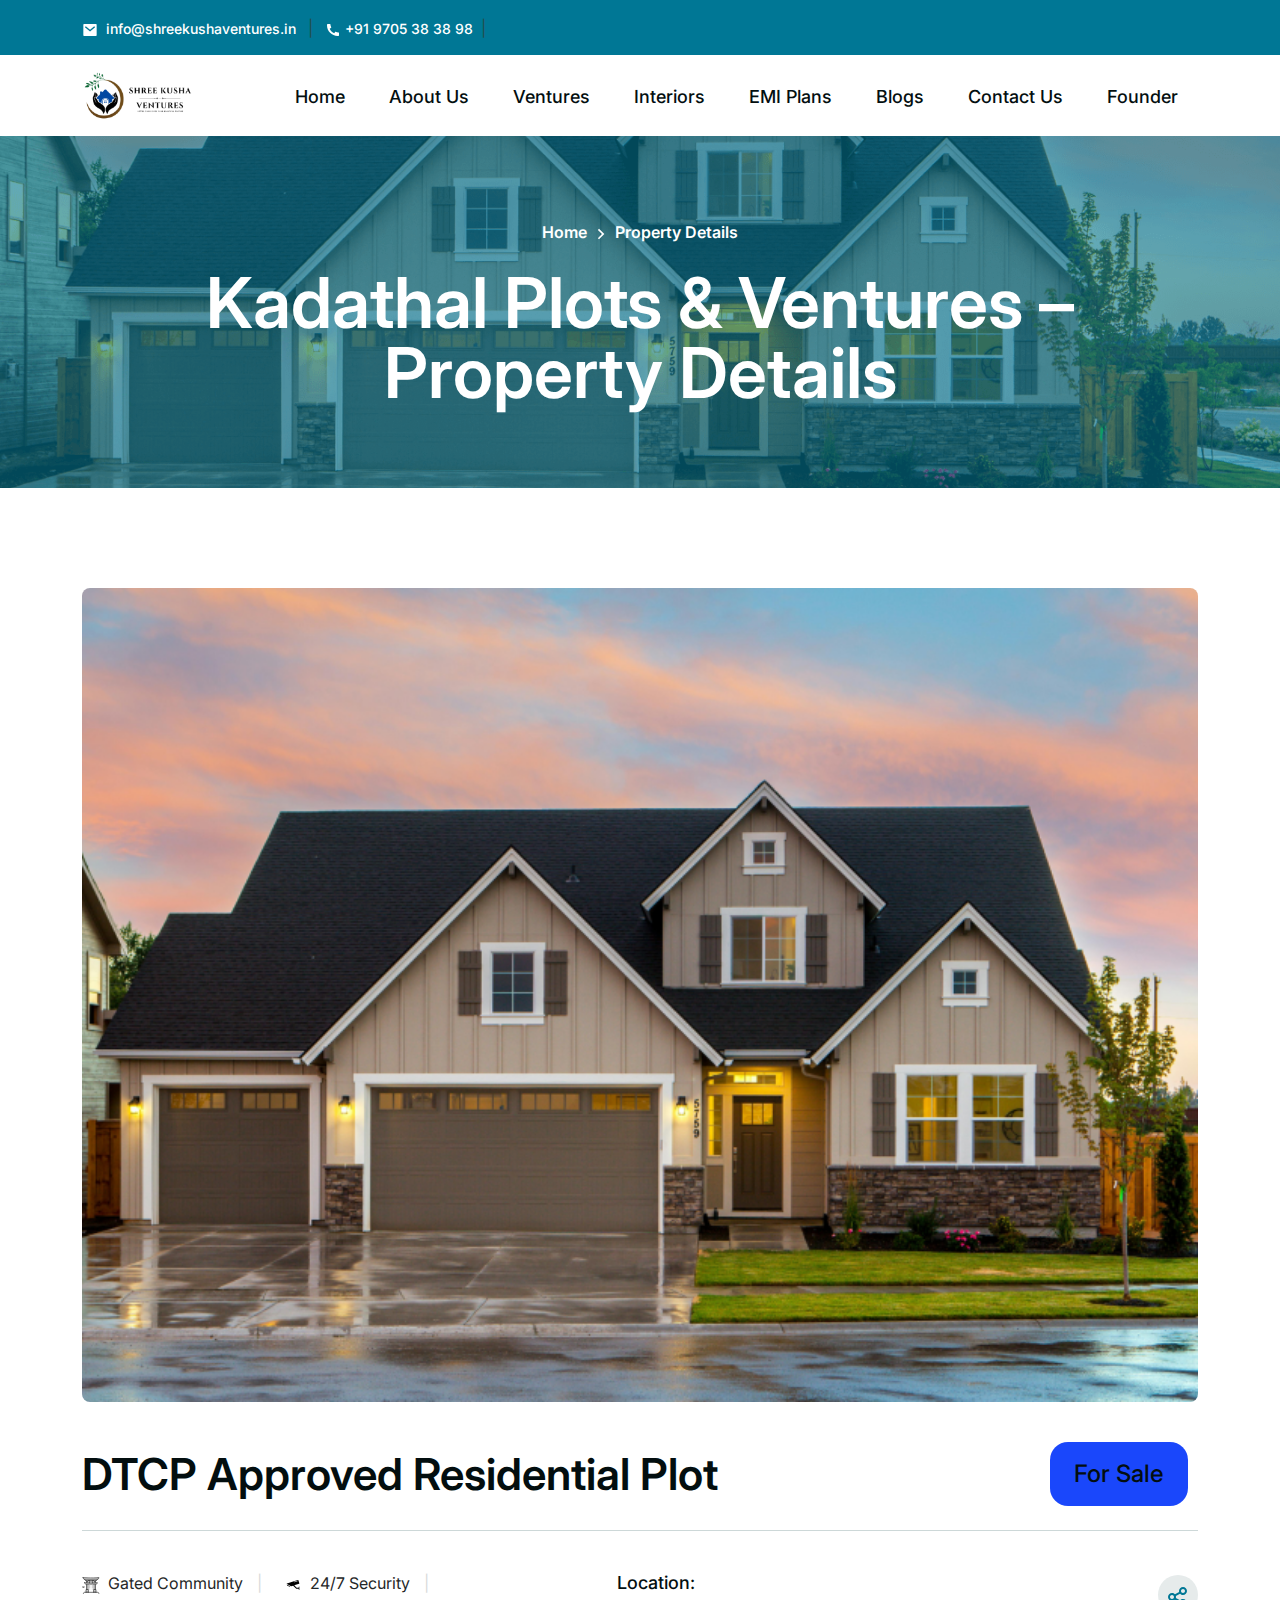
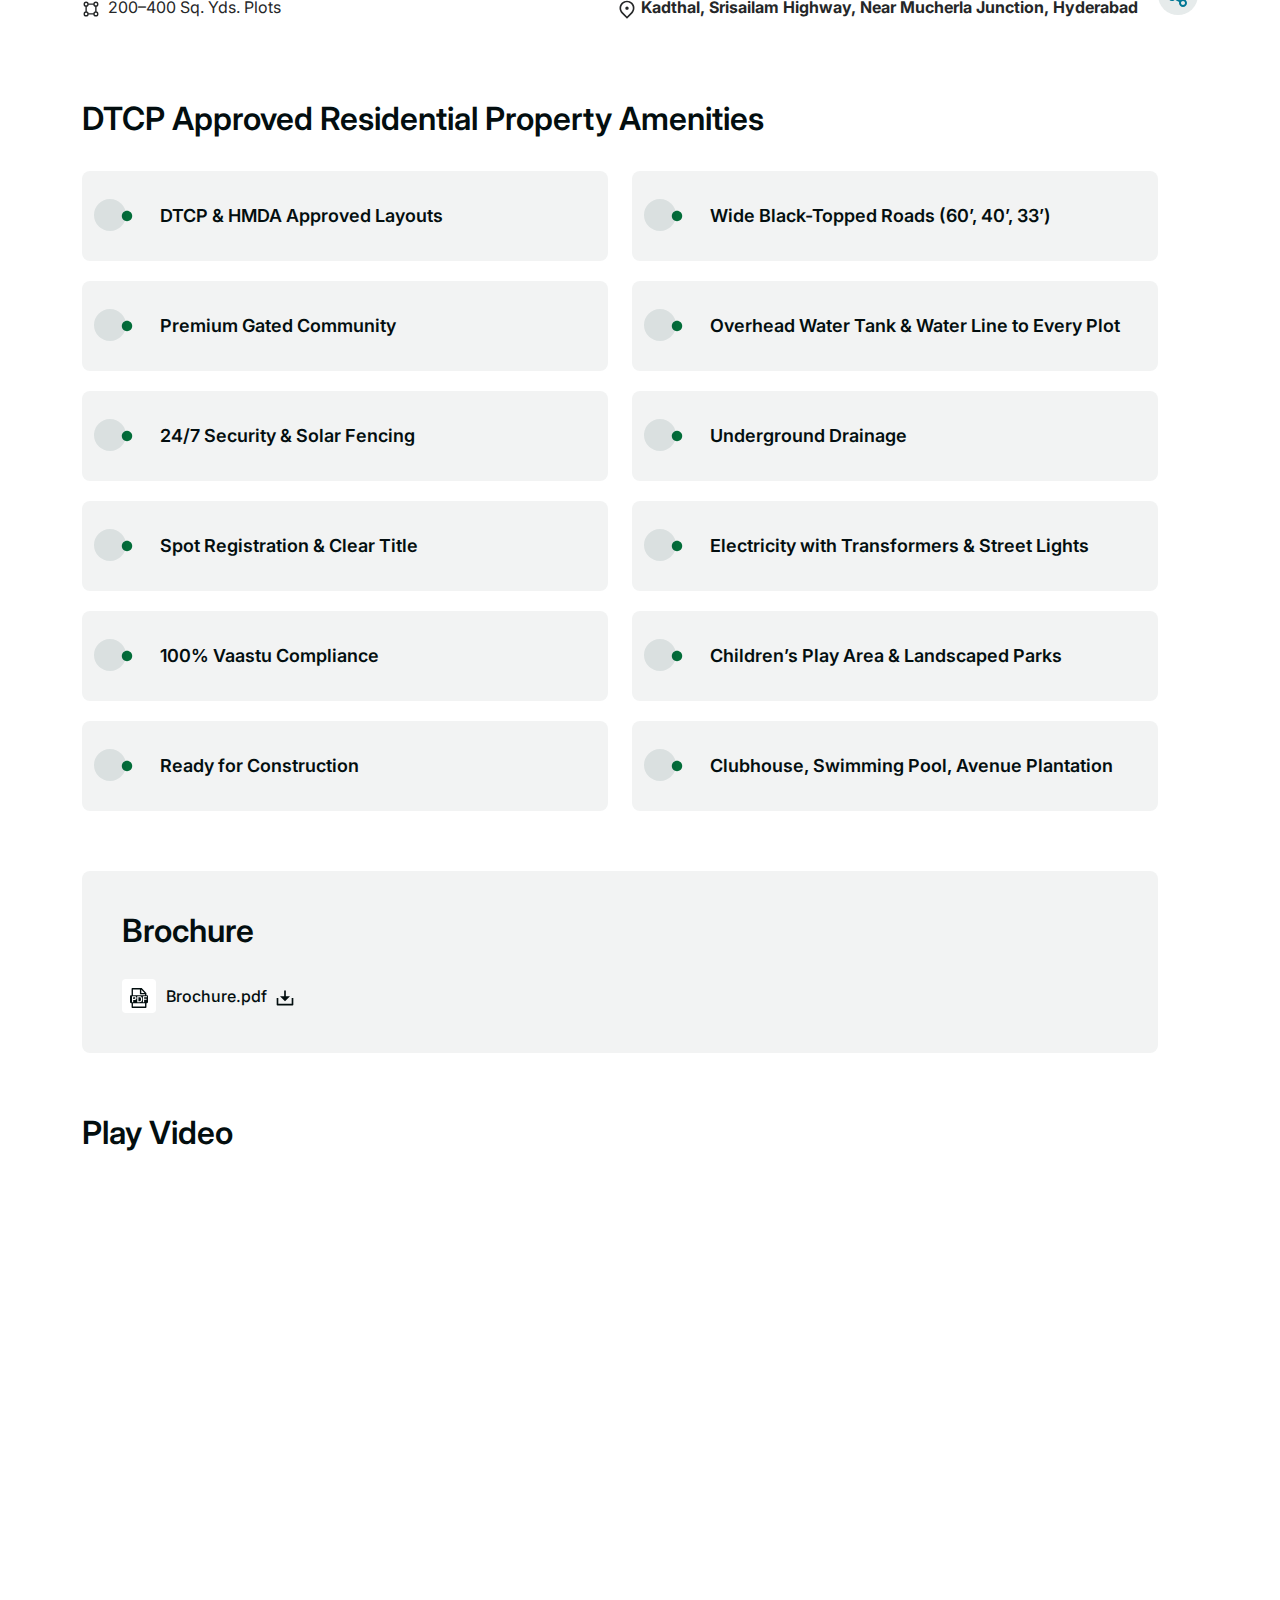
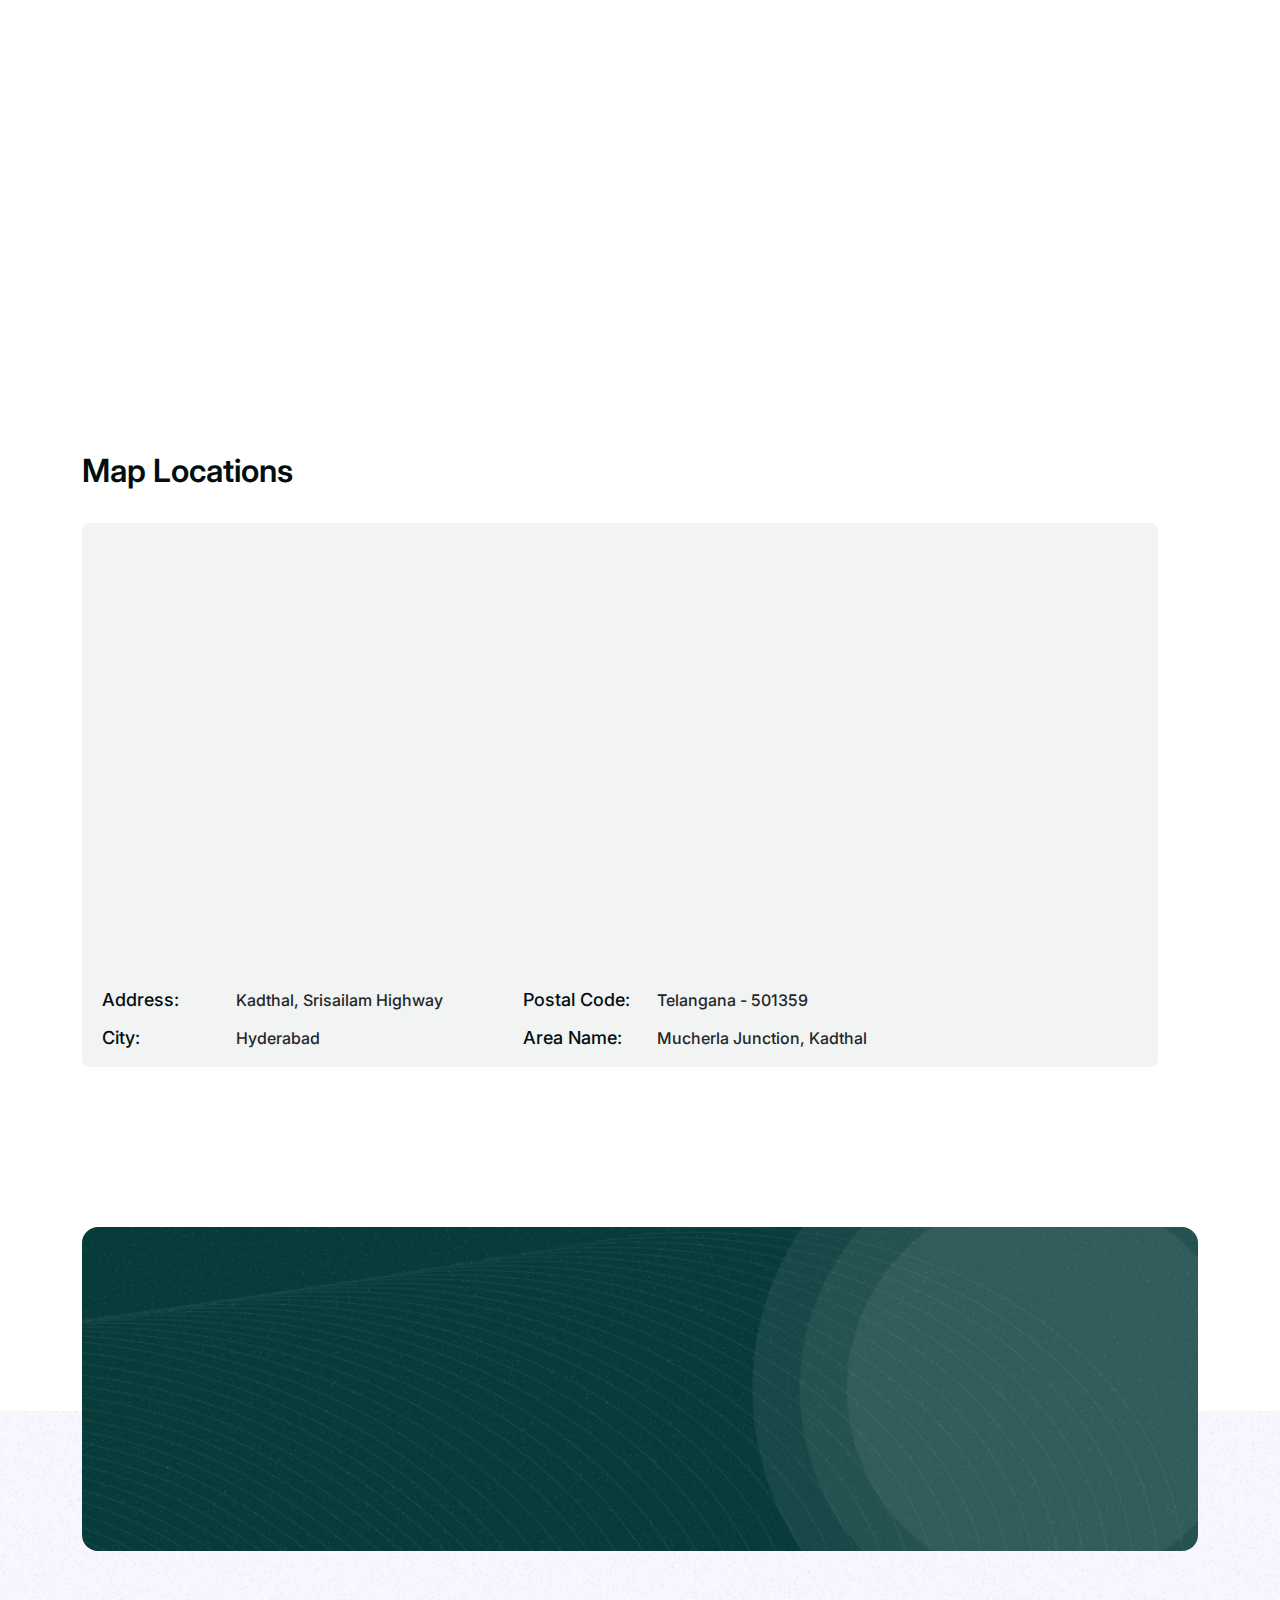
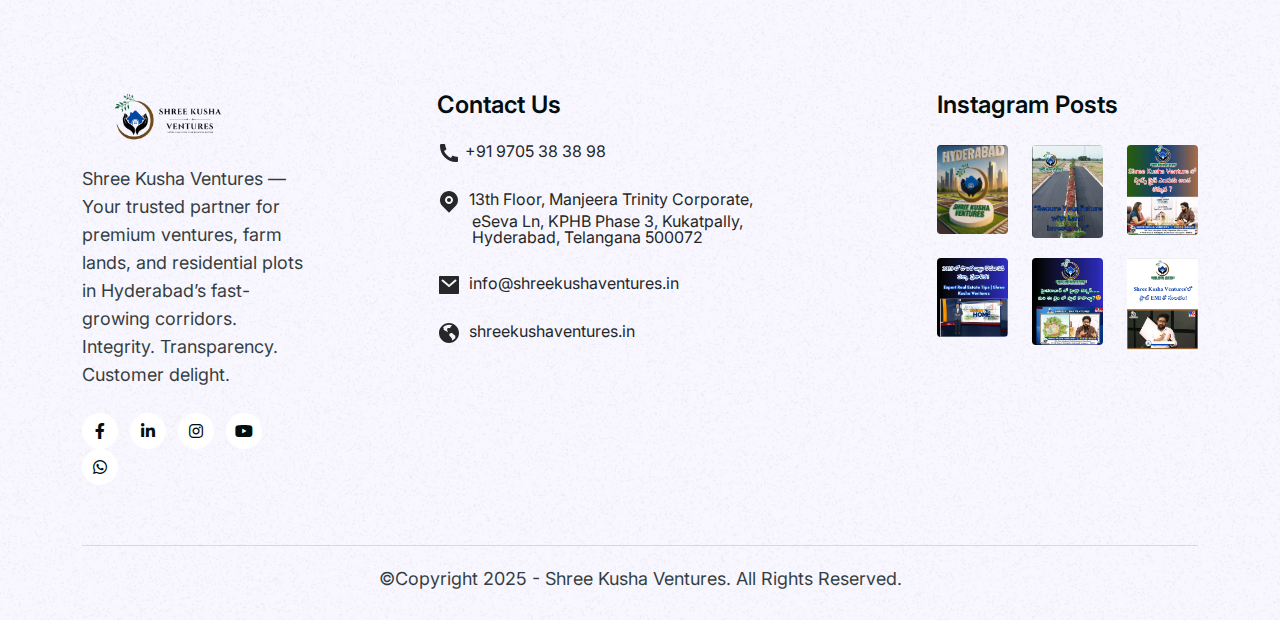
<file: kadathal-plots.html>
<!DOCTYPE html>
<html lang="en">

<head>
  <meta charset="UTF-8">
  <meta name="viewport" content="width=device-width, initial-scale=1.0">
  <title>Kadathal Plots for Sale | Ventures & Farmland | Shree Kusha Ventures</title>

  <meta name="description" content="Buy HMDA-approved residential and farmland plots in Kadathal. Shree Kusha Ventures offers affordable ventures, EMI options, and secure investments near Hyderabad.">
  <meta name="keywords" content="Kadathal Plots, Ventures in Kadathal, Plots for Sale in Kadathal, HMDA Plots Kadathal, Kadathal Farmland, Affordable Plots Kadathal, Kadathal Real Estate Ventures, Investment Plots Kadathal, Open Plots Kadathal, Plots Near Kadthal Hyderabad">


  <!--=====FAB ICON=======-->
  <link rel="shortcut icon" href="assets/img/icons/favicon.png" type="image/x-icon">

  <!--===== CSS LINK =======-->
  <link rel="stylesheet" href="assets/css/plugins/bootstrap.min.css">
  <link rel="stylesheet" href="assets/css/plugins/aos.css">
  <link rel="stylesheet" href="assets/css/plugins/fontawesome.css">
  <link rel="stylesheet" href="assets/css/plugins/magnific-popup.css">
  <link rel="stylesheet" href="assets/css/plugins/mobile.css">
  <link rel="stylesheet" href="assets/css/plugins/owlcarousel.min.css">
  <link rel="stylesheet" href="assets/css/plugins/sidebar.css">
  <link rel="stylesheet" href="assets/css/plugins/slick-slider.css">
  <link rel="stylesheet" href="assets/css/plugins/nice-select.css">
  <link rel="stylesheet" href="assets/css/plugins/swiper-slider.css">
  <link rel="stylesheet" href="assets/css/main.css">

  <!--=====  JS SCRIPT LINK =======-->
  <script src="assets/js/plugins/jquery-3-7-1.min.js"></script>

  <!-- Google Tag Manager -->
  <script>(function(w,d,s,l,i){w[l]=w[l]||[];w[l].push({'gtm.start':
  new Date().getTime(),event:'gtm.js'});var f=d.getElementsByTagName(s)[0],
  j=d.createElement(s),dl=l!='dataLayer'?'&l='+l:'';j.async=true;j.src=
  'https://www.googletagmanager.com/gtm.js?id='+i+dl;f.parentNode.insertBefore(j,f);
  })(window,document,'script','dataLayer','GTM-K4357FBR');</script>
  <!-- End Google Tag Manager -->

  <script type="application/ld+json">
  {
    "@context": "https://schema.org",
    "@type": "RealEstateAgent",
    "name": "Shree Kusha Ventures",
    "image": "https://shreekushaventures.in/assets/img/logo/shree_kusha_logo_1.png",
    "description": "Buy HMDA-approved residential and farmland plots in Kadathal, Hyderabad.",
    "address": {
      "@type": "PostalAddress",
      "addressLocality": "Kadathal",
      "addressRegion": "Telangana",
      "addressCountry": "India"
    },
    "telephone": "+919705383898",
    "url": "https://shreekushaventures.in"
  }
  </script>

</head>

<body class="homepage1-body" style="overflow: inherit;">

  <!-- Google Tag Manager (noscript) -->
  <noscript><iframe src="https://www.googletagmanager.com/ns.html?id=GTM-K4357FBR"
  height="0" width="0" style="display:none;visibility:hidden"></iframe></noscript>
  <!-- End Google Tag Manager (noscript) -->

  <!--===== PRELOADER STARTS =======-->
  <div class="preloader">
    <div class="loading-container">
      <div class="loading"></div>
      <div id="loading-icon"><img src="assets/img/logo/preloader.png" alt="shree-kusha-ventures"></div>
    </div>
  </div>
  <!--===== PRELOADER ENDS =======-->

  <!--===== PROGRESS STARTS=======-->
  <div class="paginacontainer">
    <div class="progress-wrap">
      <svg class="progress-circle svg-content" width="100%" height="100%" viewBox="-1 -1 102 102">
        <path d="M50,1 a49,49 0 0,1 0,98 a49,49 0 0,1 0,-98" />
      </svg>
    </div>
  </div>
  <!--===== PROGRESS ENDS=======-->

  <!--===== SEARCHBAR STARTS=======-->
  <div class="header-search-form-wrapper" hidden="true">
    <div class="tx-search-close tx-close"><i class="fa-solid fa-xmark"></i></div>
    <div class="header-search-container">
      <form role="search" class="search-form">
        <input type="search" class="search-field" placeholder="Search …" value="" name="s">
        <button type="submit" class="search-submit"><svg xmlns="http://www.w3.org/2000/svg" width="20" height="20" viewBox="0 0 20 20" fill="none">
            <path d="M13.7955 13.8111L19 19M16 8.5C16 12.6421 12.6421 16 8.5 16C4.35786 16 1 12.6421 1 8.5C1 4.35786 4.35786 1 8.5 1C12.6421 1 16 4.35786 16 8.5Z" stroke="#030E0F" stroke-width="2" stroke-linecap="round" stroke-linejoin="round" />
          </svg></button>
      </form>
    </div>
  </div>
  <div class="body-overlay"></div>
  <!--===== SEARCHBAR STARTS=======-->

  <!--=====HEADER START=======-->
  <header>
    <div class="header-area homepage1 header header-sticky d-none d-lg-block " id="header">
      <div class="container">
        <div class="row">
          <div class="col-lg-12">
            <div class="header-top-area">
              <ul class="header-content">
                <li><a href="#"><svg xmlns="http://www.w3.org/2000/svg" viewBox="0 0 24 24" fill="currentColor">
                      <path d="M3 3H21C21.5523 3 22 3.44772 22 4V20C22 20.5523 21.5523 21 21 21H3C2.44772 21 2 20.5523 2 20V4C2 3.44772 2.44772 3 3 3ZM12.0606 11.6829L5.64722 6.2377L4.35278 7.7623L12.0731 14.3171L19.6544 7.75616L18.3456 6.24384L12.0606 11.6829Z"></path>
                    </svg>  info@shreekushaventures.in</a> <span> | </span></li>
                 <li><a href="tel:+919705383898"><svg xmlns="http://www.w3.org/2000/svg" viewBox="0 0 24 24" fill="currentColor">
                      <path d="M21 16.42V19.9561C21 20.4811 20.5941 20.9167 20.0705 20.9537C19.6331 20.9846 19.2763 21 19 21C10.1634 21 3 13.8366 3 5C3 4.72371 3.01545 4.36687 3.04635 3.9295C3.08337 3.40588 3.51894 3 4.04386 3H7.5801C7.83678 3 8.05176 3.19442 8.07753 3.4498C8.10067 3.67907 8.12218 3.86314 8.14207 4.00202C8.34435 5.41472 8.75753 6.75936 9.3487 8.00303C9.44359 8.20265 9.38171 8.44159 9.20185 8.57006L7.04355 10.1118C8.35752 13.1811 10.8189 15.6425 13.8882 16.9565L15.4271 14.8019C15.5572 14.6199 15.799 14.5573 16.001 14.6532C17.2446 15.2439 18.5891 15.6566 20.0016 15.8584C20.1396 15.8782 20.3225 15.8995 20.5502 15.9225C20.8056 15.9483 21 16.1633 21 16.42Z"></path>
                    </svg>+91 9705 38 38 98</a><span> | </span></li>
              </ul>
            </div>
            <div class="header-elements">
              <div class="site-logo">
                <a href="index.html"><img src="assets/img/logo/shree_kusha_logo_1.png" alt="Shree Kusha Groups Logo"></a>
              </div>
              <div class="main-menu">
                <ul>
                  <li><a href="index.html" class="active plus">Home </a>
                  </li>
                  <li><a href="about-us.html" class="plus">About Us </a>
                  </li>
                  <li><a href="ventures.html" class="plus">Ventures </a>
                  </li>
                  <li><a href="interiors.html" class="plus">Interiors</a>
                  </li>
                  <li><a href="pricing.html" class="plus">EMI Plans </a>
                  </li>
                  <li><a href="#" class="plus">Blogs </a>
                  </li>
                  <li><a href="contact.html" class="plus">Contact Us </a>
                  </li>
                  <li><a href="founder.html" class="plus">Founder </a>
                  </li>
                </ul>
              </div>
              <div class="btn-area" hidden="true">
                <div class="search-icon header__search header-search-btn">
                  <a href="#"><svg xmlns="http://www.w3.org/2000/svg" viewBox="0 0 24 24" fill="currentColor">
                      <path d="M18.031 16.6168L22.3137 20.8995L20.8995 22.3137L16.6168 18.031C15.0769 19.263 13.124 20 11 20C6.032 20 2 15.968 2 11C2 6.032 6.032 2 11 2C15.968 2 20 6.032 20 11C20 13.124 19.263 15.0769 18.031 16.6168ZM16.0247 15.8748C17.2475 14.6146 18 12.8956 18 11C18 7.1325 14.8675 4 11 4C7.1325 4 4 7.1325 4 11C4 14.8675 7.1325 18 11 18C12.8956 18 14.6146 17.2475 15.8748 16.0247L16.0247 15.8748Z"></path>
                    </svg></a>
                </div>
                <a hidden="true" href="property-halfmap-grid.html" class="theme-btn1">View Listing <span class="arrow1"><svg xmlns="http://www.w3.org/2000/svg" viewBox="0 0 24 24" width="24" height="24" fill="currentColor">
                      <path d="M12 13H4V11H12V4L20 12L12 20V13Z"></path>
                    </svg></span><span class="arrow2"><svg xmlns="http://www.w3.org/2000/svg" viewBox="0 0 24 24" width="24" height="24" fill="currentColor">
                      <path d="M12 13H4V11H12V4L20 12L12 20V13Z"></path>
                    </svg></span></a>
              </div>
            </div>
          </div>
        </div>
      </div>
    </div>
  </header>
  <!--=====HEADER END =======-->

  <!--===== MOBILE HEADER STARTS =======-->
  <div class="mobile-header mobile-header1 d-block d-lg-none">
    <div class="container-fluid">
      <div class="col-12">
        <div class="mobile-header-elements">
          <div class="mobile-logo">
            <a href="index.html"><img src="assets/img/logo/shree_kusha_logo_1.png" alt="shree-kusha-ventures"></a>
          </div>
          <div class="mobile-right d-flex gap-1 align-items-center">
            
            <div class="mobile-nav-icon dots-menu">
              <svg xmlns="http://www.w3.org/2000/svg" viewBox="0 0 24 24" fill="currentColor">
                <path d="M3 4H21V6H3V4ZM7 19H21V21H7V19ZM3 14H21V16H3V14ZM7 9H21V11H7V9Z"></path>
              </svg>
            </div>
          </div>
        </div>
      </div>
    </div>
  </div>

  <div class="mobile-sidebar mobile-sidebar1">
    <div class="logosicon-area">
      <div class="logos">
        <img src="assets/img/logo/shree_kusha_logo_1.png" alt="shree-kusha-ventures">
      </div>
      <div class="menu-close">
        <svg xmlns="http://www.w3.org/2000/svg" viewBox="0 0 24 24" fill="currentColor">
          <path d="M10.5859 12L2.79297 4.20706L4.20718 2.79285L12.0001 10.5857L19.793 2.79285L21.2072 4.20706L13.4143 12L21.2072 19.7928L19.793 21.2071L12.0001 13.4142L4.20718 21.2071L2.79297 19.7928L10.5859 12Z"></path>
        </svg>
      </div>
    </div>
    <div class="mobile-nav mobile-nav1">
      <ul class="mobile-nav-list nav-list1">
        <li><a href="index.html"active plus">Home </a>
        </li>
        <li><a href="about-us.html" class="active plus">About Us </a>
        </li>
        <li><a href="ventures.html" class="plus">Ventures </a>
        </li>
        <li><a href="interiors.html" class="plus">Interiors</a>
        </li>
        <li><a href="pricing.html" class="plus">EMI Plans </a>
        </li>
        <li><a href="#" class="plus">Blogs </a>
        </li>
        <li><a href="contact.html" class="plus">Contact Us </a>
        </li>
      </ul>

      <div class="allmobilesection">
        <a href="contact.html" class="white theme-btn1">Contact Us <span class="arrow1"><svg xmlns="http://www.w3.org/2000/svg" viewBox="0 0 24 24" width="24" height="24" fill="currentColor">
              <path d="M12 13H4V11H12V4L20 12L12 20V13Z"></path>
            </svg></span><span class="arrow2"><svg xmlns="http://www.w3.org/2000/svg" viewBox="0 0 24 24" width="24" height="24" fill="currentColor">
              <path d="M12 13H4V11H12V4L20 12L12 20V13Z"></path>
            </svg></span></a>
        <div class="single-footer">
          <h3>Contact Info</h3>
          <div class="footer1-contact-info">
            <div class="contact-info-single">
              <div class="contact-info-icon">
                <svg xmlns="http://www.w3.org/2000/svg" viewBox="0 0 24 24" fill="currentColor">
                  <path d="M21 16.42V19.9561C21 20.4811 20.5941 20.9167 20.0705 20.9537C19.6331 20.9846 19.2763 21 19 21C10.1634 21 3 13.8366 3 5C3 4.72371 3.01545 4.36687 3.04635 3.9295C3.08337 3.40588 3.51894 3 4.04386 3H7.5801C7.83678 3 8.05176 3.19442 8.07753 3.4498C8.10067 3.67907 8.12218 3.86314 8.14207 4.00202C8.34435 5.41472 8.75753 6.75936 9.3487 8.00303C9.44359 8.20265 9.38171 8.44159 9.20185 8.57006L7.04355 10.1118C8.35752 13.1811 10.8189 15.6425 13.8882 16.9565L15.4271 14.8019C15.5572 14.6199 15.799 14.5573 16.001 14.6532C17.2446 15.2439 18.5891 15.6566 20.0016 15.8584C20.1396 15.8782 20.3225 15.8995 20.5502 15.9225C20.8056 15.9483 21 16.1633 21 16.42Z"></path>
                </svg>
              </div>
              <div class="contact-info-text">
                <a href="tel:+919705383898">+91 9705 38 38 98</a>
              </div>
            </div>

            <div class="contact-info-single">
              <div class="contact-info-icon">
                <svg xmlns="http://www.w3.org/2000/svg" viewBox="0 0 24 24" fill="currentColor">
                  <path d="M3 3H21C21.5523 3 22 3.44772 22 4V20C22 20.5523 21.5523 21 21 21H3C2.44772 21 2 20.5523 2 20V4C2 3.44772 2.44772 3 3 3ZM12.0606 11.6829L5.64722 6.2377L4.35278 7.7623L12.0731 14.3171L19.6544 7.75616L18.3456 6.24384L12.0606 11.6829Z"></path>
                </svg>
              </div>
              <div class="contact-info-text">
                <a href="mailto: info@shreekushaventures.in"> info@shreekushaventures.in</a>
              </div>
            </div>

            <div class="single-footer">
              <div class="contact-info-single">
                <div class="contact-info-icon">
                  <svg xmlns="http://www.w3.org/2000/svg" viewBox="0 0 24 24" fill="currentColor">
                    <path d="M18.364 17.364L12 23.7279L5.63604 17.364C2.12132 13.8492 2.12132 8.15076 5.63604 4.63604C9.15076 1.12132 14.8492 1.12132 18.364 4.63604C21.8787 8.15076 21.8787 13.8492 18.364 17.364ZM12 15C14.2091 15 16 13.2091 16 11C16 8.79086 14.2091 7 12 7C9.79086 7 8 8.79086 8 11C8 13.2091 9.79086 15 12 15ZM12 13C10.8954 13 10 12.1046 10 11C10 9.89543 10.8954 9 12 9C13.1046 9 14 9.89543 14 11C14 12.1046 13.1046 13 12 13Z"></path>
                  </svg>
                </div>
                <div class="contact-info-text">
                  <a href="mailto:info@example.com">13th Floor, Manjeera Trinity Corporate,<br> eSeva Ln,
KPHB Phase 3,<br> Kukatpally, Hyderabad,<br> Telangana 500072</a>
                </div>
              </div>

            </div>
            <div class="single-footer">
              <h5>Social Links</h5>
              <div class="social-links-mobile-menu">
                <ul>
                  <li><a href="#"><i class="fa-brands fa-facebook-f"></i></a></li>
                  <li><a href="https://www.instagram.com/shreekushaventures/"><i class="fa-brands fa-instagram"></i></a></li>
                  <li><a href="#"><i class="fa-brands fa-linkedin-in"></i></a></li>
                  <li><a href="https://www.youtube.com/@Shreekushaventures"><i class="fa-brands fa-youtube"></i></a></li>
                </ul>
              </div>
            </div>
          </div>
        </div>
      </div>
    </div>
  </div>
  <!--===== MOBILE HEADER STARTS =======-->

  <!--===== HERO AREA STARTS =======-->
  <div class="hero-inner-section-area-sidebar">
    <img src="assets/img/all-images/hero/hero-img1.png" alt="Kadathal Plots for Sale - Shree Kusha Ventures" class="hero-img1">
    <div class="container">
      <div class="row">
        <div class="col-lg-12">
          <div class="hero-header-area text-center">
            <a href="index.html">Home <svg xmlns="http://www.w3.org/2000/svg" viewBox="0 0 24 24" fill="currentColor">
                <path d="M13.1717 12.0007L8.22192 7.05093L9.63614 5.63672L16.0001 12.0007L9.63614 18.3646L8.22192 16.9504L13.1717 12.0007Z"></path>
              </svg> Property Details</a>
            <div class="space24"></div>
            <h1>Kadathal Plots & Ventures – Property Details</h1>
          </div>
        </div>
      </div>
    </div>
  </div>
  <!--===== HERO AREA ENDS =======-->

  <!--===== PROPERTIES AREA STARTS =======-->
  <div class="properties-details1-area sp1">
    <div class="container">
      <div class="row">
        <div class="col-lg-12">
          <div class="images-area-details">
            <div class="img1">
              <img src="assets/img/all-images/properties/property-img2.png" alt="shree-kusha-ventures">
            </div>
            <div class="space40"></div>
            <div class="content-area">
              <div class="content heading2">
                 <h2>DTCP Approved Residential Plot</h2>
                <ul>
                  <li><a href="#">For Sale</a></li>
                </ul>
              </div>

              <div class="list-area">
                <div class="list">
                  <ul>
                    <li>
                      <a href="#"><img src="assets/img/icons/gate.svg" alt="shree-kusha-ventures">
                        Gated Community <span> | </span>
                      </a>
                    </li>
                    <li>
                      <a href="#"><img src="assets/img/icons/security.svg" alt="shree-kusha-ventures">
                        24/7 Security <span> | </span>
                      </a>
                    </li>
                    <li>
                      <a href="#"><img src="assets/img/icons/sqare1.svg" alt="shree-kusha-ventures">
                        200–400 Sq. Yds. Plots
                      </a>
                    </li>
                  </ul>
                  <ul class="m-0">
                    <li>Location:</li>
                    <li><a href="#"><svg xmlns="http://www.w3.org/2000/svg" viewBox="0 0 24 24" fill="currentColor">
                          <path d="M12 23.7279L5.63604 17.364C2.12132 13.8492 2.12132 8.15076 5.63604 4.63604C9.15076 1.12132 14.8492 1.12132 18.364 4.63604C21.8787 8.15076 21.8787 13.8492 18.364 17.364L12 23.7279ZM16.9497 15.9497C19.6834 13.2161 19.6834 8.78392 16.9497 6.05025C14.2161 3.31658 9.78392 3.31658 7.05025 6.05025C4.31658 8.78392 4.31658 13.2161 7.05025 15.9497L12 20.8995L16.9497 15.9497ZM12 13C10.8954 13 10 12.1046 10 11C10 9.89543 10.8954 9 12 9C13.1046 9 14 9.89543 14 11C14 12.1046 13.1046 13 12 13Z"></path>
                        </svg> <b>Kadthal, Srisailam Highway, Near Mucherla Junction, Hyderabad</b></a></li>
                  </ul>
                </div>

                <ul class="share">
                  <li><a href="#"><svg xmlns="http://www.w3.org/2000/svg" viewBox="0 0 24 24" fill="currentColor">
                        <path
                          d="M13.1202 17.0228L8.92129 14.7324C8.19135 15.5125 7.15261 16 6 16C3.79086 16 2 14.2091 2 12C2 9.79086 3.79086 8 6 8C7.15255 8 8.19125 8.48746 8.92118 9.26746L13.1202 6.97713C13.0417 6.66441 13 6.33707 13 6C13 3.79086 14.7909 2 17 2C19.2091 2 21 3.79086 21 6C21 8.20914 19.2091 10 17 10C15.8474 10 14.8087 9.51251 14.0787 8.73246L9.87977 11.0228C9.9583 11.3355 10 11.6629 10 12C10 12.3371 9.95831 12.6644 9.87981 12.9771L14.0788 15.2675C14.8087 14.4875 15.8474 14 17 14C19.2091 14 21 15.7909 21 18C21 20.2091 19.2091 22 17 22C14.7909 22 13 20.2091 13 18C13 17.6629 13.0417 17.3355 13.1202 17.0228ZM6 14C7.10457 14 8 13.1046 8 12C8 10.8954 7.10457 10 6 10C4.89543 10 4 10.8954 4 12C4 13.1046 4.89543 14 6 14ZM17 8C18.1046 8 19 7.10457 19 6C19 4.89543 18.1046 4 17 4C15.8954 4 15 4.89543 15 6C15 7.10457 15.8954 8 17 8ZM17 20C18.1046 20 19 19.1046 19 18C19 16.8954 18.1046 16 17 16C15.8954 16 15 16.8954 15 18C15 19.1046 15.8954 20 17 20Z">
                        </path>
                      </svg></a></li>
                </ul>
              </div>
            </div>
          </div>
          <div class="space2"></div>
          <div class="property-details-slider owl-carousel" hidden="true">
            <div class="img1">
              <img src="assets/img/all-images/properties/property-img30.png" alt="shree-kusha-ventures">
            </div>
            <div class="img1">
              <img src="assets/img/all-images/properties/property-img31.png" alt="shree-kusha-ventures">
            </div>
            <div class="img1">
              <img src="assets/img/all-images/properties/property-img32.png" alt="shree-kusha-ventures">
            </div>
            <div class="img1">
              <img src="assets/img/all-images/properties/property-img30.png" alt="shree-kusha-ventures">
            </div>
            <div class="img1">
              <img src="assets/img/all-images/properties/property-img31.png" alt="shree-kusha-ventures">
            </div>
            <div class="img1">
              <img src="assets/img/all-images/properties/property-img32.png" alt="shree-kusha-ventures">
            </div>
            <div class="img1">
              <img src="assets/img/all-images/properties/property-img30.png" alt="shree-kusha-ventures">
            </div>
            <div class="img1">
              <img src="assets/img/all-images/properties/property-img31.png" alt="shree-kusha-ventures">
            </div>
            <div class="img1">
              <img src="assets/img/all-images/properties/property-img32.png" alt="shree-kusha-ventures">
            </div>
          </div>
          <div class="space20"></div>
          <div class="row">
            <div class="col-lg-12">
              <div class="details-siderbar">
                <div class="space60"></div>
                <h3>DTCP Approved Residential Property Amenities</h3>
                <div class="space12"></div>
                <div class="row">
                  <div class="col-lg-6 col-md-6">
                    <div class="list-box">
                      <div class="icon">
                        <svg width="50px" height="50px" viewBox="0 0 24 24" fill="none" xmlns="http://www.w3.org/2000/svg"><path d="M12 9.5C13.3807 9.5 14.5 10.6193 14.5 12C14.5 13.3807 13.3807 14.5 12 14.5C10.6193 14.5 9.5 13.3807 9.5 12C9.5 10.6193 10.6193 9.5 12 9.5Z" fill="#026D39"></path></svg>
                      </div>
                      <div class="text">
                        <p>DTCP & HMDA Approved Layouts</p>
                      </div>
                    </div>
                    <div class="list-box">
                      <div class="icon">
                        <svg width="50px" height="50px" viewBox="0 0 24 24" fill="none" xmlns="http://www.w3.org/2000/svg"><path d="M12 9.5C13.3807 9.5 14.5 10.6193 14.5 12C14.5 13.3807 13.3807 14.5 12 14.5C10.6193 14.5 9.5 13.3807 9.5 12C9.5 10.6193 10.6193 9.5 12 9.5Z" fill="#026D39"></path></svg>
                      </div>
                      <div class="text">
                        <p>Premium Gated Community</p>
                      </div>
                    </div>
                    <div class="list-box">
                      <div class="icon">
                        <svg width="50px" height="50px" viewBox="0 0 24 24" fill="none" xmlns="http://www.w3.org/2000/svg"><path d="M12 9.5C13.3807 9.5 14.5 10.6193 14.5 12C14.5 13.3807 13.3807 14.5 12 14.5C10.6193 14.5 9.5 13.3807 9.5 12C9.5 10.6193 10.6193 9.5 12 9.5Z" fill="#026D39"></path></svg>
                      </div>
                      <div class="text">
                        <p>24/7 Security & Solar Fencing</p>
                      </div>
                    </div>
                    <div class="list-box">
                      <div class="icon">
                        <svg width="50px" height="50px" viewBox="0 0 24 24" fill="none" xmlns="http://www.w3.org/2000/svg"><path d="M12 9.5C13.3807 9.5 14.5 10.6193 14.5 12C14.5 13.3807 13.3807 14.5 12 14.5C10.6193 14.5 9.5 13.3807 9.5 12C9.5 10.6193 10.6193 9.5 12 9.5Z" fill="#026D39"></path></svg>
                      </div>
                      <div class="text">
                        <p>Spot Registration & Clear Title</p>
                      </div>
                    </div>
                    <div class="list-box">
                      <div class="icon">
                        <svg width="50px" height="50px" viewBox="0 0 24 24" fill="none" xmlns="http://www.w3.org/2000/svg"><path d="M12 9.5C13.3807 9.5 14.5 10.6193 14.5 12C14.5 13.3807 13.3807 14.5 12 14.5C10.6193 14.5 9.5 13.3807 9.5 12C9.5 10.6193 10.6193 9.5 12 9.5Z" fill="#026D39"></path></svg>
                      </div>
                      <div class="text">
                        <p>100% Vaastu Compliance</p>
                      </div>
                    </div>
                    <div class="list-box">
                      <div class="icon">
                        <svg width="50px" height="50px" viewBox="0 0 24 24" fill="none" xmlns="http://www.w3.org/2000/svg"><path d="M12 9.5C13.3807 9.5 14.5 10.6193 14.5 12C14.5 13.3807 13.3807 14.5 12 14.5C10.6193 14.5 9.5 13.3807 9.5 12C9.5 10.6193 10.6193 9.5 12 9.5Z" fill="#026D39"></path></svg>
                      </div>
                      <div class="text">
                        <p>Ready for Construction</p>
                      </div>
                    </div>
                  </div>
                  <div class="col-lg-6 col-md-6">
                    <div class="list-box">
                      <div class="icon">
                        <svg width="50px" height="50px" viewBox="0 0 24 24" fill="none" xmlns="http://www.w3.org/2000/svg"><path d="M12 9.5C13.3807 9.5 14.5 10.6193 14.5 12C14.5 13.3807 13.3807 14.5 12 14.5C10.6193 14.5 9.5 13.3807 9.5 12C9.5 10.6193 10.6193 9.5 12 9.5Z" fill="#026D39"></path></svg>
                      </div>
                      <div class="text">
                        <p>Wide Black-Topped Roads (60’, 40’, 33’)</p>
                      </div>
                    </div>
                    <div class="list-box">
                      <div class="icon">
                        <svg width="50px" height="50px" viewBox="0 0 24 24" fill="none" xmlns="http://www.w3.org/2000/svg"><path d="M12 9.5C13.3807 9.5 14.5 10.6193 14.5 12C14.5 13.3807 13.3807 14.5 12 14.5C10.6193 14.5 9.5 13.3807 9.5 12C9.5 10.6193 10.6193 9.5 12 9.5Z" fill="#026D39"></path></svg>
                      </div>
                      <div class="text">
                        <p>Overhead Water Tank & Water Line to Every Plot</p>
                      </div>
                    </div>
                    <div class="list-box">
                      <div class="icon">
                        <svg width="50px" height="50px" viewBox="0 0 24 24" fill="none" xmlns="http://www.w3.org/2000/svg"><path d="M12 9.5C13.3807 9.5 14.5 10.6193 14.5 12C14.5 13.3807 13.3807 14.5 12 14.5C10.6193 14.5 9.5 13.3807 9.5 12C9.5 10.6193 10.6193 9.5 12 9.5Z" fill="#026D39"></path></svg>
                      </div>
                      <div class="text">
                        <p>Underground Drainage</p>
                      </div>
                    </div>
                    <div class="list-box">
                      <div class="icon">
                        <svg width="50px" height="50px" viewBox="0 0 24 24" fill="none" xmlns="http://www.w3.org/2000/svg"><path d="M12 9.5C13.3807 9.5 14.5 10.6193 14.5 12C14.5 13.3807 13.3807 14.5 12 14.5C10.6193 14.5 9.5 13.3807 9.5 12C9.5 10.6193 10.6193 9.5 12 9.5Z" fill="#026D39"></path></svg>
                      </div>
                      <div class="text">
                        <p>Electricity with Transformers & Street Lights</p>
                      </div>
                    </div>
                    <div class="list-box">
                      <div class="icon">
                        <svg width="50px" height="50px" viewBox="0 0 24 24" fill="none" xmlns="http://www.w3.org/2000/svg"><path d="M12 9.5C13.3807 9.5 14.5 10.6193 14.5 12C14.5 13.3807 13.3807 14.5 12 14.5C10.6193 14.5 9.5 13.3807 9.5 12C9.5 10.6193 10.6193 9.5 12 9.5Z" fill="#026D39"></path></svg>
                      </div>
                      <div class="text">
                        <p>Children’s Play Area & Landscaped Parks</p>
                      </div>
                    </div>
                    <div class="list-box">
                      <div class="icon">
                        <svg width="50px" height="50px" viewBox="0 0 24 24" fill="none" xmlns="http://www.w3.org/2000/svg"><path d="M12 9.5C13.3807 9.5 14.5 10.6193 14.5 12C14.5 13.3807 13.3807 14.5 12 14.5C10.6193 14.5 9.5 13.3807 9.5 12C9.5 10.6193 10.6193 9.5 12 9.5Z" fill="#026D39"></path></svg>
                      </div>
                      <div class="text">
                        <p>Clubhouse, Swimming Pool, Avenue Plantation</p>
                      </div>
                    </div>
                  </div>
                </div>
                <div class="space60"></div>
                <div class="download-box">
                  <h3>Brochure</h3>
                  <div class="space28"></div>
                  <div class="download">
                    <a href="https://github.com/shree-kusha-groups/documents/raw/main/Shree%20Kusha%20ventures%20broucher.pdf" 
                      download="Shree_Kusha_DTCP_Brochure.pdf">
                      <span>
                        <img src="assets/img/icons/pdf1.svg" alt="shree-kusha-ventures">
                      </span>
                      Brochure.pdf
                      <svg xmlns="http://www.w3.org/2000/svg" viewBox="0 0 24 24" fill="currentColor">
                        <path d="M13 10H18L12 16L6 10H11V3H13V10ZM4 19H20V12H22V20C22 20.5523 21.5523 21 21 21H3C2.44772 21 2 20.5523 2 20V12H4V19Z"></path>
                      </svg>
                    </a>

                    <a hidden="true" href="#" class="m-0"><span><img src="assets/img/icons/pdf2.svg" alt="shree-kusha-ventures"></span>Villa Document. pdf <svg xmlns="http://www.w3.org/2000/svg" viewBox="0 0 24 24" fill="currentColor">
                        <path d="M13 10H18L12 16L6 10H11V3H13V10ZM4 19H20V12H22V20C22 20.5523 21.5523 21 21 21H3C2.44772 21 2 20.5523 2 20V12H4V19Z"></path>
                      </svg></a>
                  </div>
                </div>
                <div class="space60"></div>
                <h3>Play Video</h3>
                <div class="space32"></div>
                <div class="vide-images">
                  <iframe width="100%" height="800" src="https://www.youtube.com/embed/ZMPia3kfMtU?si=nOPaFVknqYhR0zBz"
                title="Shree Kusha Ventures - Venture Walkthrough" frameborder="0"
                allow="accelerometer; autoplay; clipboard-write; encrypted-media; gyroscope; picture-in-picture; web-share"
                allowfullscreen></iframe>
                </div>
                <div class="space60"></div>
                <h3>Map Locations</h3>
                <div class="space32"></div>
                <div class="map-section">
                  <iframe src="https://www.google.com/maps/embed?pb=!1m18!1m12!1m3!1d243944.19227247708!2d78.30095466648318!3d17.188297579144784!2m3!1f0!2f0!3f0!3m2!1i1024!2i768!4f13.1!3m3!1m2!1s0x3bcbad000473d15b%3A0x4f616749be1953b2!2sHRC-FOURTH%20CITY%20-%20100%20ACRES%20HMDA%20APPROVED%20PREMIUM%20RESIDENTIAL%20VILLA%20OPEN%20PLOTS%20MUCHERLA%20KANDUKUR%20MANDAL!5e0!3m2!1sen!2sin!4v1754587078247!5m2!1sen!2sin" width="600" height="450" style="border:0;" allowfullscreen="" loading="lazy" referrerpolicy="no-referrer-when-downgrade"></iframe>
                  <div class="space12"></div>
                  <div class="list">
                    <ul>
                      <li>
                        <span>Address:</span>
                        <div>Kadthal, Srisailam Highway</div>
                      </li>
                      <li>
                        <span>City:</span>
                        <div>Hyderabad</div>
                      </li>
                    </ul>
                    <ul class="m-0 ">
                      <li>
                        <span>Postal Code:</span>
                        <div>Telangana - 501359</div>
                      </li>
                      <li>
                        <span>Area Name:</span>
                        <div>Mucherla Junction, Kadthal</div>
                      </li>
                    </ul>
                  </div>
                </div>
                <div class="space60"></div>
              </div>
            </div>
            <div class="col-lg-4" hidden="true">
              <div class="all-side-details">
                <div class="details-siderbar2">
                  <h4>Contact Seller</h4>
                  <div class="space24"></div>
                  <div class="personal-info">
                    <div class="img1">
                      <img src="assets/img/all-images/blog/blog-img17.png" alt="shree-kusha-ventures">
                    </div>
                    <div class="content">
                      <a href="#">Ruhul Amin Jr</a>
                      <a href="mailto:ruhulaminjr@.com"> <svg xmlns="http://www.w3.org/2000/svg" viewBox="0 0 24 24" fill="currentColor">
                          <path d="M3 3H21C21.5523 3 22 3.44772 22 4V20C22 20.5523 21.5523 21 21 21H3C2.44772 21 2 20.5523 2 20V4C2 3.44772 2.44772 3 3 3ZM20 7.23792L12.0718 14.338L4 7.21594V19H20V7.23792ZM4.51146 5L12.0619 11.662L19.501 5H4.51146Z"></path>
                        </svg>ruhulaminjr@.com</a>
                      <a href="tel:(234)345-4574"><svg xmlns="http://www.w3.org/2000/svg" viewBox="0 0 24 24" fill="currentColor">
                          <path
                            d="M9.36556 10.6821C10.302 12.3288 11.6712 13.698 13.3179 14.6344L14.2024 13.3961C14.4965 12.9845 15.0516 12.8573 15.4956 13.0998C16.9024 13.8683 18.4571 14.3353 20.0789 14.4637C20.599 14.5049 21 14.9389 21 15.4606V19.9234C21 20.4361 20.6122 20.8657 20.1022 20.9181C19.5723 20.9726 19.0377 21 18.5 21C9.93959 21 3 14.0604 3 5.5C3 4.96227 3.02742 4.42771 3.08189 3.89776C3.1343 3.38775 3.56394 3 4.07665 3H8.53942C9.0611 3 9.49513 3.40104 9.5363 3.92109C9.66467 5.54288 10.1317 7.09764 10.9002 8.50444C11.1427 8.9484 11.0155 9.50354 10.6039 9.79757L9.36556 10.6821ZM6.84425 10.0252L8.7442 8.66809C8.20547 7.50514 7.83628 6.27183 7.64727 5H5.00907C5.00303 5.16632 5 5.333 5 5.5C5 12.9558 11.0442 19 18.5 19C18.667 19 18.8337 18.997 19 18.9909V16.3527C17.7282 16.1637 16.4949 15.7945 15.3319 15.2558L13.9748 17.1558C13.4258 16.9425 12.8956 16.6915 12.3874 16.4061L12.3293 16.373C10.3697 15.2587 8.74134 13.6303 7.627 11.6707L7.59394 11.6126C7.30849 11.1044 7.05754 10.5742 6.84425 10.0252Z">
                          </path>
                        </svg>(234) 345-4574</a>
                    </div>
                  </div>
                  <div class="space10"></div>
                  <div class="input-area">
                    <input type="text" placeholder="Full Name">
                  </div>
                  <div class="input-area">
                    <input type="number" placeholder="Phone Number">
                  </div>
                  <div class="input-area">
                    <input type="email" placeholder="Email Address">
                  </div>
                  <div class="input-area">
                    <textarea placeholder="Your Message"></textarea>
                  </div>
                  <div class="input-area">
                    <button type="submit" class="theme-btn1">Find Properties <span class="arrow1"><svg xmlns="http://www.w3.org/2000/svg" viewBox="0 0 24 24" width="24" height="24" fill="currentColor">
                          <path d="M12 13H4V11H12V4L20 12L12 20V13Z"></path>
                        </svg></span><span class="arrow2"><svg xmlns="http://www.w3.org/2000/svg" viewBox="0 0 24 24" width="24" height="24" fill="currentColor">
                          <path d="M12 13H4V11H12V4L20 12L12 20V13Z"></path>
                        </svg></span></button>
                  </div>
                </div>
                <div class="space30"></div>
                <div class="sidebar1-area">
                  <ul class="nav nav-pills" id="pills-tab" role="tablist">
                    <li class="nav-item" role="presentation">
                      <button class="nav-link active" id="pills-home1-tab" data-bs-toggle="pill" data-bs-target="#pills-home1" type="button" role="tab" aria-controls="pills-home1" aria-selected="true">
                        For Rent
                      </button>
                    </li>
                    <li class="nav-item" role="presentation">
                      <button class="nav-link m-0" id="pills-profile1-tab" data-bs-toggle="pill" data-bs-target="#pills-profile1" type="button" role="tab" aria-controls="pills-profile1" aria-selected="false">
                        For Sale
                      </button>
                    </li>
                  </ul>
                  <div class="tab-content" id="pills-tabContent">
                    <div class="tab-pane fade show active" id="pills-home1" role="tabpanel" aria-labelledby="pills-home1-tab" tabindex="0">
                      <div class="row">
                        <div class="col-lg-12">
                          <div class="input-area">
                            <input type="text" placeholder="Types keyword">
                          </div>

                          <div class="input-area">
                            <input type="text" placeholder="Address">
                          </div>

                          <div class="input-area m-0">
                            <select name="country" id="country2" class="country-area nice-select">
                              <option value="1" data-display="All Cities">All Cities</option>
                              <option value="">Belgium</option>
                              <option value="">Brezil</option>
                              <option value="">Argentina</option>
                              <option value="">Bangladesh</option>
                              <option value="">Germany</option>
                            </select>
                          </div>

                          <div class="input-area">
                            <select name="country" id="country3" class="country-area nice-select">
                              <option value="1" data-display="Bedrooms">Bedrooms</option>
                              <option value="">01</option>
                              <option value="">02</option>
                              <option value="">03</option>
                              <option value="">04</option>
                              <option value="">05</option>
                            </select>
                          </div>

                          <div class="input-area">
                            <select name="country" id="country4" class="country-area nice-select">
                              <option value="1" data-display="Bathrooms">Bathrooms</option>
                              <option value="">01</option>
                              <option value="">02</option>
                              <option value="">03</option>
                              <option value="">04</option>
                              <option value="">05</option>
                            </select>
                          </div>
                          <div class="row">
                            <div class="col-lg-6">
                              <div class="input-area">
                                <input type="text" placeholder="Min Price">
                              </div>
                            </div>
                            <div class="col-lg-6">
                              <div class="input-area">
                                <input type="text" placeholder="Max Price">
                              </div>
                            </div>

                            <div class="col-lg-6">
                              <div class="input-area">
                                <input type="text" placeholder="Min Size">
                              </div>
                            </div>

                            <div class="col-lg-6">
                              <div class="input-area">
                                <input type="text" placeholder="Max Size">
                              </div>
                            </div>
                          </div>
                          <h3></h3>
                        </div>
                      </div>
                      <div class="space32"></div>
                      <h3>Amenities</h3>
                      <div class="space12"></div>
                      <div class="row">
                        <div class="col-lg-6 col-md-6">
                          <fieldset class="checkbox-item style-1">
                            <label>
                              <input type="checkbox">
                              <span class="btn-checkbox"></span>
                              <span class="text-4">Air Condition </span>
                            </label>
                          </fieldset>

                          <fieldset class="checkbox-item style-1">
                            <label>
                              <input type="checkbox">
                              <span class="btn-checkbox"></span>
                              <span class="text-4">Selling Height </span>
                            </label>
                          </fieldset>
                          <fieldset class="checkbox-item style-1">
                            <label>
                              <input type="checkbox">
                              <span class="btn-checkbox"></span>
                              <span class="text-4">Heating</span>
                            </label>
                          </fieldset>
                          <fieldset class="checkbox-item style-1">
                            <label>
                              <input type="checkbox">
                              <span class="btn-checkbox"></span>
                              <span class="text-4">Window Type</span>
                            </label>
                          </fieldset>
                          <fieldset class="checkbox-item style-1">
                            <label>
                              <input type="checkbox">
                              <span class="btn-checkbox"></span>
                              <span class="text-4">Elevator</span>
                            </label>
                          </fieldset>
                          <fieldset class="checkbox-item style-1">
                            <label>
                              <input type="checkbox">
                              <span class="btn-checkbox"></span>
                              <span class="text-4">Fire Place</span>
                            </label>
                          </fieldset>
                          <fieldset class="checkbox-item style-1">
                            <label>
                              <input type="checkbox">
                              <span class="btn-checkbox"></span>
                              <span class="text-4">Pet Friendly</span>
                            </label>
                          </fieldset>
                          <fieldset class="checkbox-item style-1">
                            <label>
                              <input type="checkbox">
                              <span class="btn-checkbox"></span>
                              <span class="text-4">Parking</span>
                            </label>
                          </fieldset>
                        </div>
                        <div class="col-lg-6 col-md-6">
                          <fieldset class="checkbox-item style-1">
                            <label>
                              <input type="checkbox">
                              <span class="btn-checkbox"></span>
                              <span class="text-4">Disabled Access</span>
                            </label>
                          </fieldset>

                          <fieldset class="checkbox-item style-1">
                            <label>
                              <input type="checkbox">
                              <span class="btn-checkbox"></span>
                              <span class="text-4">Floor</span>
                            </label>
                          </fieldset>
                          <fieldset class="checkbox-item style-1">
                            <label>
                              <input type="checkbox">
                              <span class="btn-checkbox"></span>
                              <span class="text-4">Renovation</span>
                            </label>
                          </fieldset>
                          <fieldset class="checkbox-item style-1">
                            <label>
                              <input type="checkbox">
                              <span class="btn-checkbox"></span>
                              <span class="text-4">Cable TV</span>
                            </label>
                          </fieldset>
                          <fieldset class="checkbox-item style-1">
                            <label>
                              <input type="checkbox">
                              <span class="btn-checkbox"></span>
                              <span class="text-4">Furnishing</span>
                            </label>
                          </fieldset>
                          <fieldset class="checkbox-item style-1">
                            <label>
                              <input type="checkbox">
                              <span class="btn-checkbox"></span>
                              <span class="text-4">Garden</span>
                            </label>
                          </fieldset>
                          <fieldset class="checkbox-item style-1">
                            <label>
                              <input type="checkbox">
                              <span class="btn-checkbox"></span>
                              <span class="text-4">Wifi</span>
                            </label>
                          </fieldset>
                          <fieldset class="checkbox-item style-1">
                            <label>
                              <input type="checkbox">
                              <span class="btn-checkbox"></span>
                              <span class="text-4">Intercom</span>
                            </label>
                          </fieldset>
                          <div class="space32"></div>
                        </div>

                        <div class="col-lg-12">
                          <div class="btn-area1">
                            <a href="index.html" class="theme-btn1">Find Your Dream Property <span class="arrow1"><svg xmlns="http://www.w3.org/2000/svg" viewBox="0 0 24 24" width="24" height="24" fill="currentColor">
                                  <path d="M12 13H4V11H12V4L20 12L12 20V13Z"></path>
                                </svg></span><span class="arrow2"><svg xmlns="http://www.w3.org/2000/svg" viewBox="0 0 24 24" width="24" height="24" fill="currentColor">
                                  <path d="M12 13H4V11H12V4L20 12L12 20V13Z"></path>
                                </svg></span></a>
                          </div>
                        </div>
                      </div>
                    </div>
                    <div class="tab-pane fade" id="pills-profile1" role="tabpanel" aria-labelledby="pills-profile1-tab" tabindex="0">
                      <div class="row">
                        <div class="col-lg-12">
                          <div class="input-area">
                            <input type="text" placeholder="Types keyword">
                          </div>

                          <div class="input-area">
                            <input type="text" placeholder="Address">
                          </div>

                          <div class="input-area m-0">
                            <select name="country" id="country5" class="country-area nice-select">
                              <option value="1" data-display="All Cities">All Cities</option>
                              <option value="">Belgium</option>
                              <option value="">Brezil</option>
                              <option value="">Argentina</option>
                              <option value="">Bangladesh</option>
                              <option value="">Germany</option>
                            </select>
                          </div>

                          <div class="input-area">
                            <select name="country" id="country6" class="country-area nice-select">
                              <option value="1" data-display="Bedrooms">Bedrooms</option>
                              <option value="">01</option>
                              <option value="">02</option>
                              <option value="">03</option>
                              <option value="">04</option>
                              <option value="">05</option>
                            </select>
                          </div>

                          <div class="input-area">
                            <select name="country" id="country7" class="country-area nice-select">
                              <option value="1" data-display="Bathrooms">Bathrooms</option>
                              <option value="">01</option>
                              <option value="">02</option>
                              <option value="">03</option>
                              <option value="">04</option>
                              <option value="">05</option>
                            </select>
                          </div>
                          <div class="row">
                            <div class="col-lg-6">
                              <div class="input-area">
                                <input type="text" placeholder="Min Price">
                              </div>
                            </div>
                            <div class="col-lg-6">
                              <div class="input-area">
                                <input type="text" placeholder="Max Price">
                              </div>
                            </div>

                            <div class="col-lg-6">
                              <div class="input-area">
                                <input type="text" placeholder="Min Size">
                              </div>
                            </div>

                            <div class="col-lg-6">
                              <div class="input-area">
                                <input type="text" placeholder="Max Size">
                              </div>
                            </div>
                          </div>
                          <h3></h3>
                        </div>
                      </div>
                      <div class="space32"></div>
                      <h3>Amenities</h3>
                      <div class="space12"></div>
                      <div class="row">
                        <div class="col-lg-6 col-md-6">
                          <fieldset class="checkbox-item style-1">
                            <label>
                              <input type="checkbox">
                              <span class="btn-checkbox"></span>
                              <span class="text-4">Air Condition </span>
                            </label>
                          </fieldset>

                          <fieldset class="checkbox-item style-1">
                            <label>
                              <input type="checkbox">
                              <span class="btn-checkbox"></span>
                              <span class="text-4">Selling Height </span>
                            </label>
                          </fieldset>
                          <fieldset class="checkbox-item style-1">
                            <label>
                              <input type="checkbox">
                              <span class="btn-checkbox"></span>
                              <span class="text-4">Heating</span>
                            </label>
                          </fieldset>
                          <fieldset class="checkbox-item style-1">
                            <label>
                              <input type="checkbox">
                              <span class="btn-checkbox"></span>
                              <span class="text-4">Window Type</span>
                            </label>
                          </fieldset>
                          <fieldset class="checkbox-item style-1">
                            <label>
                              <input type="checkbox">
                              <span class="btn-checkbox"></span>
                              <span class="text-4">Elevator</span>
                            </label>
                          </fieldset>
                          <fieldset class="checkbox-item style-1">
                            <label>
                              <input type="checkbox">
                              <span class="btn-checkbox"></span>
                              <span class="text-4">Fire Place</span>
                            </label>
                          </fieldset>
                          <fieldset class="checkbox-item style-1">
                            <label>
                              <input type="checkbox">
                              <span class="btn-checkbox"></span>
                              <span class="text-4">Pet Friendly</span>
                            </label>
                          </fieldset>
                          <fieldset class="checkbox-item style-1">
                            <label>
                              <input type="checkbox">
                              <span class="btn-checkbox"></span>
                              <span class="text-4">Parking</span>
                            </label>
                          </fieldset>
                        </div>
                        <div class="col-lg-6 col-md-6">
                          <fieldset class="checkbox-item style-1">
                            <label>
                              <input type="checkbox">
                              <span class="btn-checkbox"></span>
                              <span class="text-4">Disabled Access</span>
                            </label>
                          </fieldset>

                          <fieldset class="checkbox-item style-1">
                            <label>
                              <input type="checkbox">
                              <span class="btn-checkbox"></span>
                              <span class="text-4">Floor</span>
                            </label>
                          </fieldset>
                          <fieldset class="checkbox-item style-1">
                            <label>
                              <input type="checkbox">
                              <span class="btn-checkbox"></span>
                              <span class="text-4">Renovation</span>
                            </label>
                          </fieldset>
                          <fieldset class="checkbox-item style-1">
                            <label>
                              <input type="checkbox">
                              <span class="btn-checkbox"></span>
                              <span class="text-4">Cable TV</span>
                            </label>
                          </fieldset>
                          <fieldset class="checkbox-item style-1">
                            <label>
                              <input type="checkbox">
                              <span class="btn-checkbox"></span>
                              <span class="text-4">Furnishing</span>
                            </label>
                          </fieldset>
                          <fieldset class="checkbox-item style-1">
                            <label>
                              <input type="checkbox">
                              <span class="btn-checkbox"></span>
                              <span class="text-4">Garden</span>
                            </label>
                          </fieldset>
                          <fieldset class="checkbox-item style-1">
                            <label>
                              <input type="checkbox">
                              <span class="btn-checkbox"></span>
                              <span class="text-4">Wifi</span>
                            </label>
                          </fieldset>
                          <fieldset class="checkbox-item style-1">
                            <label>
                              <input type="checkbox">
                              <span class="btn-checkbox"></span>
                              <span class="text-4">Intercom</span>
                            </label>
                          </fieldset>
                          <div class="space32"></div>
                        </div>

                        <div class="col-lg-12">
                          <div class="btn-area1">
                            <a href="contact.html" class="theme-btn1">Find Your Dream Property <span class="arrow1"><svg xmlns="http://www.w3.org/2000/svg" viewBox="0 0 24 24" width="24" height="24" fill="currentColor">
                                  <path d="M12 13H4V11H12V4L20 12L12 20V13Z"></path>
                                </svg></span><span class="arrow2"><svg xmlns="http://www.w3.org/2000/svg" viewBox="0 0 24 24" width="24" height="24" fill="currentColor">
                                  <path d="M12 13H4V11H12V4L20 12L12 20V13Z"></path>
                                </svg></span></a>
                          </div>
                        </div>
                      </div>
                    </div>
                  </div>
                </div>
              </div>
            </div>
          </div>
        </div>
      </div>
    </div>
  </div>

  <div class="propoerties-boxes-section" hidden="true">
    <div class="container">
      <div class="row">
        <div class="col-lg-12">
          <div class="heading1 space-margin60">
            <h2>Our Latest Properties</h2>
            <div class="btn-area1">
              <a href="property-halfmap-grid.html" class="theme-btn1">See All Properties <span class="arrow1"><svg xmlns="http://www.w3.org/2000/svg" viewBox="0 0 24 24" width="24" height="24" fill="currentColor">
                    <path d="M12 13H4V11H12V4L20 12L12 20V13Z"></path>
                  </svg></span><span class="arrow2"><svg xmlns="http://www.w3.org/2000/svg" viewBox="0 0 24 24" width="24" height="24" fill="currentColor">
                    <path d="M12 13H4V11H12V4L20 12L12 20V13Z"></path>
                  </svg></span></a>
            </div>
          </div>
        </div>
      </div>
      <div class="row">
        <div class="col-lg-12">
          <div class="single-slider-area owl-carousel">
            <div class="property-boxarea">
              <div class="img1 image-anime">
                <img src="assets/img/all-images/properties/property-img2.png" alt="shree-kusha-ventures">
              </div>
              <div class="category-list">
                <ul>
                  <li><a href="property-details-v1.html">Featured</a></li>
                  <li><a href="property-details-v1.html">For Sale</a></li>
                </ul>
              </div>
              <div class="content-area">
                <a href="property-details-v1.html">Luxury Suite Villa</a>
                <div class="space18"></div>
                <p>Los Angeles City, CA, USA</p>
                <div class="space24"></div>
                <ul>
                  <li><a href="#"><img src="assets/img/icons/bed1.svg" alt="shree-kusha-ventures">x12</a></li>
                  <li><a href="#"><img src="assets/img/icons/bath1.svg" alt="shree-kusha-ventures">x16</a></li>
                  <li><a href="#"><img src="assets/img/icons/sqare1.svg" alt="shree-kusha-ventures">1200 sq</a></li>
                </ul>
                <div class="btn-area">
                  <a href="#" class="nm-btn">$820,000</a>
                  <a href="javascript:void(0)" class="heart"><img src="assets/img/icons/heart1.svg" alt="shree-kusha-ventures" class="heart1"> <img src="assets/img/icons/heart2.svg" alt="shree-kusha-ventures" class="heart2"></a>
                </div>
              </div>
            </div>

            <div class="property-boxarea">
              <div class="img1 image-anime">
                <img src="assets/img/all-images/properties/property-img4.png" alt="shree-kusha-ventures">
              </div>
              <div class="category-list">
                <ul>
                  <li><a href="property-details-v1.html">Featured</a></li>
                  <li><a href="property-details-v1.html">For Sale</a></li>
                </ul>
              </div>
              <div class="content-area">
                <a href="property-details-v1.html">Three Room Apartment</a>
                <div class="space18"></div>
                <p>Los Angeles City, CA, USA</p>
                <div class="space24"></div>
                <ul>
                  <li><a href="#"><img src="assets/img/icons/bed1.svg" alt="shree-kusha-ventures">x20</a></li>
                  <li><a href="#"><img src="assets/img/icons/bath1.svg" alt="shree-kusha-ventures">x30</a></li>
                  <li><a href="#"><img src="assets/img/icons/sqare1.svg" alt="shree-kusha-ventures">1200 sq</a></li>
                </ul>
                <div class="btn-area">
                  <a href="#" class="nm-btn">$820,000</a>
                  <a href="javascript:void(0)" class="heart"><img src="assets/img/icons/heart1.svg" alt="shree-kusha-ventures" class="heart1"> <img src="assets/img/icons/heart2.svg" alt="shree-kusha-ventures" class="heart2"></a>
                </div>
              </div>
            </div>
            <div class="property-boxarea">
              <div class="img1 image-anime">
                <img src="assets/img/all-images/properties/property-img6.png" alt="shree-kusha-ventures">
              </div>
              <div class="category-list">
                <ul>
                  <li><a href="property-details-v1.html">Featured</a></li>
                  <li><a href="property-details-v1.html">For Sale</a></li>
                </ul>
              </div>
              <div class="content-area">
                <a href="property-details-v1.html">Gorgeous Home for Sale</a>
                <div class="space18"></div>
                <p>Los Angeles City, CA, USA</p>
                <div class="space24"></div>
                <ul>
                  <li><a href="#"><img src="assets/img/icons/bed1.svg" alt="shree-kusha-ventures">x23</a></li>
                  <li><a href="#"><img src="assets/img/icons/bath1.svg" alt="shree-kusha-ventures">x34</a></li>
                  <li><a href="#"><img src="assets/img/icons/sqare1.svg" alt="shree-kusha-ventures">1200 sq</a></li>
                </ul>
                <div class="btn-area">
                  <a href="#" class="nm-btn">$820,000</a>
                  <a href="javascript:void(0)" class="heart"><img src="assets/img/icons/heart1.svg" alt="shree-kusha-ventures" class="heart1"> <img src="assets/img/icons/heart2.svg" alt="shree-kusha-ventures" class="heart2"></a>
                </div>
              </div>
            </div>

            <div class="property-boxarea">
              <div class="img1 image-anime">
                <img src="assets/img/all-images/properties/property-img2.png" alt="shree-kusha-ventures">
              </div>
              <div class="category-list">
                <ul>
                  <li><a href="property-details-v1.html">Featured</a></li>
                  <li><a href="property-details-v1.html">For Sale</a></li>
                </ul>
              </div>
              <div class="content-area">
                <a href="property-details-v1.html">Luxury Suite Villa</a>
                <div class="space18"></div>
                <p>Los Angeles City, CA, USA</p>
                <div class="space24"></div>
                <ul>
                  <li><a href="#"><img src="assets/img/icons/bed1.svg" alt="shree-kusha-ventures">x12</a></li>
                  <li><a href="#"><img src="assets/img/icons/bath1.svg" alt="shree-kusha-ventures">x16</a></li>
                  <li><a href="#"><img src="assets/img/icons/sqare1.svg" alt="shree-kusha-ventures">1200 sq</a></li>
                </ul>
                <div class="btn-area">
                  <a href="#" class="nm-btn">$820,000</a>
                  <a href="javascript:void(0)" class="heart"><img src="assets/img/icons/heart1.svg" alt="shree-kusha-ventures" class="heart1"> <img src="assets/img/icons/heart2.svg" alt="shree-kusha-ventures" class="heart2"></a>
                </div>
              </div>
            </div>

            <div class="property-boxarea">
              <div class="img1 image-anime">
                <img src="assets/img/all-images/properties/property-img4.png" alt="shree-kusha-ventures">
              </div>
              <div class="category-list">
                <ul>
                  <li><a href="property-details-v1.html">Featured</a></li>
                  <li><a href="property-details-v1.html">For Sale</a></li>
                </ul>
              </div>
              <div class="content-area">
                <a href="property-details-v1.html">Three Room Apartment</a>
                <div class="space18"></div>
                <p>Los Angeles City, CA, USA</p>
                <div class="space24"></div>
                <ul>
                  <li><a href="#"><img src="assets/img/icons/bed1.svg" alt="shree-kusha-ventures">x20</a></li>
                  <li><a href="#"><img src="assets/img/icons/bath1.svg" alt="shree-kusha-ventures">x30</a></li>
                  <li><a href="#"><img src="assets/img/icons/sqare1.svg" alt="shree-kusha-ventures">1200 sq</a></li>
                </ul>
                <div class="btn-area">
                  <a href="#" class="nm-btn">$820,000</a>
                  <a href="javascript:void(0)" class="heart"><img src="assets/img/icons/heart1.svg" alt="shree-kusha-ventures" class="heart1"> <img src="assets/img/icons/heart2.svg" alt="shree-kusha-ventures" class="heart2"></a>
                </div>
              </div>
            </div>
            <div class="property-boxarea">
              <div class="img1 image-anime">
                <img src="assets/img/all-images/properties/property-img6.png" alt="shree-kusha-ventures">
              </div>
              <div class="category-list">
                <ul>
                  <li><a href="property-details-v1.html">Featured</a></li>
                  <li><a href="property-details-v1.html">For Sale</a></li>
                </ul>
              </div>
              <div class="content-area">
                <a href="property-details-v1.html">Gorgeous Home for Sale</a>
                <div class="space18"></div>
                <p>Los Angeles City, CA, USA</p>
                <div class="space24"></div>
                <ul>
                  <li><a href="#"><img src="assets/img/icons/bed1.svg" alt="shree-kusha-ventures">x23</a></li>
                  <li><a href="#"><img src="assets/img/icons/bath1.svg" alt="shree-kusha-ventures">x34</a></li>
                  <li><a href="#"><img src="assets/img/icons/sqare1.svg" alt="shree-kusha-ventures">1200 sq</a></li>
                </ul>
                <div class="btn-area">
                  <a href="#" class="nm-btn">$820,000</a>
                  <a href="javascript:void(0)" class="heart"><img src="assets/img/icons/heart1.svg" alt="shree-kusha-ventures" class="heart1"> <img src="assets/img/icons/heart2.svg" alt="shree-kusha-ventures" class="heart2"></a>
                </div>
              </div>
            </div>

            <div class="property-boxarea">
              <div class="img1 image-anime">
                <img src="assets/img/all-images/properties/property-img2.png" alt="shree-kusha-ventures">
              </div>
              <div class="category-list">
                <ul>
                  <li><a href="property-details-v1.html">Featured</a></li>
                  <li><a href="property-details-v1.html">For Sale</a></li>
                </ul>
              </div>
              <div class="content-area">
                <a href="property-details-v1.html">Luxury Suite Villa</a>
                <div class="space18"></div>
                <p>Los Angeles City, CA, USA</p>
                <div class="space24"></div>
                <ul>
                  <li><a href="#"><img src="assets/img/icons/bed1.svg" alt="shree-kusha-ventures">x12</a></li>
                  <li><a href="#"><img src="assets/img/icons/bath1.svg" alt="shree-kusha-ventures">x16</a></li>
                  <li><a href="#"><img src="assets/img/icons/sqare1.svg" alt="shree-kusha-ventures">1200 sq</a></li>
                </ul>
                <div class="btn-area">
                  <a href="#" class="nm-btn">$820,000</a>
                  <a href="javascript:void(0)" class="heart"><img src="assets/img/icons/heart1.svg" alt="shree-kusha-ventures" class="heart1"> <img src="assets/img/icons/heart2.svg" alt="shree-kusha-ventures" class="heart2"></a>
                </div>
              </div>
            </div>

            <div class="property-boxarea">
              <div class="img1 image-anime">
                <img src="assets/img/all-images/properties/property-img4.png" alt="shree-kusha-ventures">
              </div>
              <div class="category-list">
                <ul>
                  <li><a href="property-details-v1.html">Featured</a></li>
                  <li><a href="property-details-v1.html">For Sale</a></li>
                </ul>
              </div>
              <div class="content-area">
                <a href="property-details-v1.html">Three Room Apartment</a>
                <div class="space18"></div>
                <p>Los Angeles City, CA, USA</p>
                <div class="space24"></div>
                <ul>
                  <li><a href="#"><img src="assets/img/icons/bed1.svg" alt="shree-kusha-ventures">x20</a></li>
                  <li><a href="#"><img src="assets/img/icons/bath1.svg" alt="shree-kusha-ventures">x30</a></li>
                  <li><a href="#"><img src="assets/img/icons/sqare1.svg" alt="shree-kusha-ventures">1200 sq</a></li>
                </ul>
                <div class="btn-area">
                  <a href="#" class="nm-btn">$820,000</a>
                  <a href="javascript:void(0)" class="heart"><img src="assets/img/icons/heart1.svg" alt="shree-kusha-ventures" class="heart1"> <img src="assets/img/icons/heart2.svg" alt="shree-kusha-ventures" class="heart2"></a>
                </div>
              </div>
            </div>
            <div class="property-boxarea">
              <div class="img1 image-anime">
                <img src="assets/img/all-images/properties/property-img6.png" alt="shree-kusha-ventures">
              </div>
              <div class="category-list">
                <ul>
                  <li><a href="property-details-v1.html">Featured</a></li>
                  <li><a href="property-details-v1.html">For Sale</a></li>
                </ul>
              </div>
              <div class="content-area">
                <a href="property-details-v1.html">Gorgeous Home for Sale</a>
                <div class="space18"></div>
                <p>Los Angeles City, CA, USA</p>
                <div class="space24"></div>
                <ul>
                  <li><a href="#"><img src="assets/img/icons/bed1.svg" alt="shree-kusha-ventures">x23</a></li>
                  <li><a href="#"><img src="assets/img/icons/bath1.svg" alt="shree-kusha-ventures">x34</a></li>
                  <li><a href="#"><img src="assets/img/icons/sqare1.svg" alt="shree-kusha-ventures">1200 sq</a></li>
                </ul>
                <div class="btn-area">
                  <a href="#" class="nm-btn">$820,000</a>
                  <a href="javascript:void(0)" class="heart"><img src="assets/img/icons/heart1.svg" alt="shree-kusha-ventures" class="heart1"> <img src="assets/img/icons/heart2.svg" alt="shree-kusha-ventures" class="heart2"></a>
                </div>
              </div>
            </div>

          </div>
        </div>
      </div>
    </div>
  </div>
  <!--===== PROPERTIES AREA ENDS =======-->

  <!--===== CTA AREA STARTS =======-->
  <div class="cta1-section-area">
    <div class="container">
      <div class="row">
        <div class="col-lg-12">
          <div class="cta-bg-area" style="background-image: url(assets/img/all-images/bg/cta-bg1.png); background-position: center; background-repeat: no-repeat; background-size: cover;">
            <div class="row align-items-center">
              <div class="col-lg-5">
                <div class="cta-header">
                  <h2 class="text-anime-style-3">Step Into Your Dream Space with Shree Kusha Ventures</h2>
                  <div class="space16"></div>
                  <p data-aos="fade-left" data-aos-duration="1000" hidden="true">
                    Whether you’re looking to invest in land, own your perfect home, or transform interiors into inspiring living spaces—Shree Kusha Ventures is your trusted partner for a seamless real estate and interiors journey.
                  </p>
                </div>
              </div>
              <div class="col-lg-2"></div>
              <div class="col-lg-5" data-aos="zoom-in" data-aos-duration="1000">
                <div class="btn-area1 text-center">
                  <a href="sidebar-grid.html" class="white theme-btn1">
                    Explore Our Ventures
                    <span class="arrow1">
                      <svg xmlns="http://www.w3.org/2000/svg" viewBox="0 0 24 24" width="24" height="24" fill="currentColor">
                        <path d="M12 13H4V11H12V4L20 12L12 20V13Z"></path>
                      </svg>
                    </span>
                    <span class="arrow2">
                      <svg xmlns="http://www.w3.org/2000/svg" viewBox="0 0 24 24" width="24" height="24" fill="currentColor">
                        <path d="M12 13H4V11H12V4L20 12L12 20V13Z"></path>
                      </svg>
                    </span>
                  </a>
                  <div class="space12"></div>
                  <a href="interiors.html" class="white theme-btn1">
                    View Our Interior Services
                    <span class="arrow1">
                      <svg xmlns="http://www.w3.org/2000/svg" viewBox="0 0 24 24" width="24" height="24" fill="currentColor">
                        <path d="M12 13H4V11H12V4L20 12L12 20V13Z"></path>
                      </svg>
                    </span>
                    <span class="arrow2">
                      <svg xmlns="http://www.w3.org/2000/svg" viewBox="0 0 24 24" width="24" height="24" fill="currentColor">
                        <path d="M12 13H4V11H12V4L20 12L12 20V13Z"></path>
                      </svg>
                    </span>
                  </a>
                </div>
              </div>
            </div>
          </div>
        </div>
      </div>
    </div>
  </div>
  <!--===== CTA AREA ENDS =======-->

  <!--===== FOOTER AREA STARTS =======-->
  <div class="footer4-section-area" style="background-image: url(assets/img/all-images/bg/bg5.png); background-position: center; background-repeat: no-repeat; background-size: cover;">
    <div class="container">
      <div class="row">
        <div class="space60"></div>
        <div class="col-lg-3 col-md-6">
          <div class="footer-logoarea">
            <img src="assets/img/logo/shree_kusha_logo_1.png" alt="Shree Kusha Ventures">
            <div class="space24"></div>
            <p>Shree Kusha Ventures — Your trusted partner for premium ventures, farm lands, and residential plots in Hyderabad’s fast-growing corridors. Integrity. Transparency. Customer delight.</p>
            <div class="space24"></div>
            <ul>
                  <li><a href="https://facebook.com/shreekushaventures" target="_blank"><i class="fa-brands fa-facebook-f"></i></a></li>
                  <li><a href="https://linkedin.com/company/shreekushaventures" target="_blank"><i class="fa-brands fa-linkedin-in"></i></a></li>
                  <li><a href="https://instagram.com/shreekushaventures" target="_blank"><i class="fa-brands fa-instagram"></i></a></li>
                  <li><a href="https://youtube.com/@shreekushaventures" target="_blank"><i class="fa-brands fa-youtube"></i></a></li>
                  <li>
                    <a href="https://wa.me/919440184401" target="_blank" title="Chat with us on WhatsApp">
                      <i class="fa-brands fa-whatsapp"></i>
                    </a>
                  </li>
            </ul>
          </div>
        </div>


        <div class="col-lg-6 col-md-6">
          <div class="footer-content2 footer-content">
            <h3>Contact Us</h3>
            <div class="space4"></div>
            <ul>
              <li><a href="tel:+919705383898"><svg xmlns="http://www.w3.org/2000/svg" viewBox="0 0 24 24" fill="currentColor">
                    <path d="M21 16.42V19.9561C21 20.4811 20.5941 20.9167 20.0705 20.9537C19.6331 20.9846 19.2763 21 19 21C10.1634 21 3 13.8366 3 5C3 4.72371 3.01545 4.36687 3.04635 3.9295C3.08337 3.40588 3.51894 3 4.04386 3H7.5801C7.83678 3 8.05176 3.19442 8.07753 3.4498C8.10067 3.67907 8.12218 3.86314 8.14207 4.00202C8.34435 5.41472 8.75753 6.75936 9.3487 8.00303C9.44359 8.20265 9.38171 8.44159 9.20185 8.57006L7.04355 10.1118C8.35752 13.1811 10.8189 15.6425 13.8882 16.9565L15.4271 14.8019C15.5572 14.6199 15.799 14.5573 16.001 14.6532C17.2446 15.2439 18.5891 15.6566 20.0016 15.8584C20.1396 15.8782 20.3225 15.8995 20.5502 15.9225C20.8056 15.9483 21 16.1633 21 16.42Z"></path>
                  </svg>+91 9705 38 38 98</a></li>

              <li><a href="https://goo.gl/maps/7QwHL1AoehjYfXuL8"><svg xmlns="http://www.w3.org/2000/svg" viewBox="0 0 24 24" fill="currentColor">
                    <path d="M18.364 17.364L12 23.7279L5.63604 17.364C2.12132 13.8492 2.12132 8.15076 5.63604 4.63604C9.15076 1.12132 14.8492 1.12132 18.364 4.63604C21.8787 8.15076 21.8787 13.8492 18.364 17.364ZM12 15C14.2091 15 16 13.2091 16 11C16 8.79086 14.2091 7 12 7C9.79086 7 8 8.79086 8 11C8 13.2091 9.79086 15 12 15ZM12 13C10.8954 13 10 12.1046 10 11C10 9.89543 10.8954 9 12 9C13.1046 9 14 9.89543 14 11C14 12.1046 13.1046 13 12 13Z"></path>
                  </svg> 13th Floor, Manjeera Trinity Corporate,<br><span style="margin-left: 35px;"> eSeva Ln,
KPHB Phase 3, Kukatpally,</span><br><span style="margin-left: 35px;"> Hyderabad, Telangana 500072</span></a></li>

              <li><a href="mailto:info@shreekushaventures.in"><svg xmlns="http://www.w3.org/2000/svg" viewBox="0 0 24 24" fill="currentColor">
                    <path d="M3 3H21C21.5523 3 22 3.44772 22 4V20C22 20.5523 21.5523 21 21 21H3C2.44772 21 2 20.5523 2 20V4C2 3.44772 2.44772 3 3 3ZM12.0606 11.6829L5.64722 6.2377L4.35278 7.7623L12.0731 14.3171L19.6544 7.75616L18.3456 6.24384L12.0606 11.6829Z"></path>
                  </svg> info@shreekushaventures.in</a></li>

              <li><a href="#"><svg xmlns="http://www.w3.org/2000/svg" viewBox="0 0 24 24" fill="currentColor">
                    <path
                      d="M12 2C17.5228 2 22 6.47715 22 12C22 17.5228 17.5228 22 12 22C6.47715 22 2 17.5228 2 12C2 6.47715 6.47715 2 12 2ZM16.0043 12.8777C15.6589 12.3533 15.4097 11.9746 14.4622 12.1248C12.6717 12.409 12.4732 12.7224 12.3877 13.2375L12.3636 13.3943L12.3393 13.5597C12.2416 14.2428 12.2453 14.5012 12.5589 14.8308C13.8241 16.1582 14.582 17.115 14.8116 17.6746C14.9237 17.9484 15.2119 18.7751 15.0136 19.5927C16.2372 19.1066 17.3156 18.3332 18.1653 17.3559C18.2755 16.9821 18.3551 16.5166 18.3551 15.9518V15.8472C18.3551 14.9247 18.3551 14.504 17.7031 14.1314C17.428 13.9751 17.2227 13.881 17.0582 13.8064C16.691 13.6394 16.4479 13.5297 16.1198 13.0499C16.0807 12.9928 16.0425 12.9358 16.0043 12.8777ZM12 3.83333C9.68259 3.83333 7.59062 4.79858 6.1042 6.34896C6.28116 6.47186 6.43537 6.64453 6.54129 6.88256C6.74529 7.34029 6.74529 7.8112 6.74529 8.22764C6.74488 8.55621 6.74442 8.8672 6.84992 9.09302C6.99443 9.40134 7.6164 9.53227 8.16548 9.64736C8.36166 9.68867 8.56395 9.73083 8.74797 9.78176C9.25405 9.92233 9.64554 10.3765 9.95938 10.7412C10.0896 10.8931 10.2819 11.1163 10.3783 11.1717C10.4286 11.1356 10.59 10.9608 10.6699 10.6735C10.7307 10.4547 10.7134 10.2597 10.6239 10.1543C10.0648 9.49445 10.0952 8.2232 10.268 7.75495C10.5402 7.01606 11.3905 7.07058 12.012 7.11097C12.2438 7.12589 12.4626 7.14023 12.6257 7.11976C13.2482 7.04166 13.4396 6.09538 13.575 5.91C13.8671 5.50981 14.7607 4.9071 15.3158 4.53454C14.3025 4.08382 13.1805 3.83333 12 3.83333Z">
                    </path>
                  </svg> shreekushaventures.in</a></li>
            </ul>
          </div>
        </div>

         <div class="col-lg-3 col-md-6" hidden="true">
          <div class="footer-content">
            <h3>Quick Links</h3>
            <div class="space4"></div>
            <ul>
              <li><a href="index.html">Home</a></li>
              <li><a href="ventures.html">Ventures</a></li>
              <li><a href="interiors.html">Interiors</a></li>
              <li><a href="emi-plans.html">EMI Plans</a></li>
              <li><a href="gallery.html">Gallery</a></li>
              <li><a href="blog.html">Blog</a></li>
              <li><a href="contact.html">Contact Us</a></li>
            </ul>
          </div>
        </div>

        <div class="col-lg-3 col-md-6">
          <div class="instagram-posts">
            <h3>Instagram Posts</h3>
            <div class="space8"></div>
            <div class="row">
              <div class="col-lg-4 col-4">
                <div class="img1">
                  <img src="assets/img/footer/footer-1.png" alt="Shree Kusha Ventures">
                  <div class="icons">
                    <a href="#"><i class="fa-brands fa-instagram"></i></a>
                  </div>
                </div>
              </div>

              <div class="col-lg-4 col-4">
                <div class="img1">
                  <img src="assets/img/footer/footer-2.png" alt="Shree Kusha Ventures">
                  <div class="icons">
                    <a href="#"><i class="fa-brands fa-instagram"></i></a>
                  </div>
                </div>
              </div>

              <div class="col-lg-4 col-4">
                <div class="img1">
                  <img src="assets/img/footer/footer-3.png" alt="Shree Kusha Ventures">
                  <div class="icons">
                    <a href="#"><i class="fa-brands fa-instagram"></i></a>
                  </div>
                </div>
              </div>

              <div class="col-lg-4 col-4">
                <div class="img1">
                  <img src="assets/img/footer/footer-4.png" alt="Shree Kusha Ventures">
                  <div class="icons">
                    <a href="#"><i class="fa-brands fa-instagram"></i></a>
                  </div>
                </div>
              </div>

              <div class="col-lg-4 col-4">
                <div class="img1">
                  <img src="assets/img/footer/footer-5.png" alt="Shree Kusha Ventures">
                  <div class="icons">
                    <a href="#"><i class="fa-brands fa-instagram"></i></a>
                  </div>
                </div>
              </div>

              <div class="col-lg-4 col-4">
                <div class="img1">
                  <img src="assets/img/footer/footer-6.png" alt="Shree Kusha Ventures">
                  <div class="icons">
                    <a href="#"><i class="fa-brands fa-instagram"></i></a>
                  </div>
                </div>
              </div>
            </div>
          </div>
        </div>
      </div>
      <div class="space60"></div>
      <div class="row">
        <div class="col-lg-12">
          <div class="copyright text-center">
          <p>©Copyright 2025 - <a href="https://shreekushaventures.in" style="color:inherit;">Shree Kusha Ventures</a>. All Rights Reserved.</p>
        </div>
        </div>
      </div>
    </div>
  </div>
  <!--===== FOOTER AREA ENDS =======-->

  <!--===== JS SCRIPT LINK =======-->
  <script src="assets/js/plugins/bootstrap.min.js"></script>
  <script src="assets/js/plugins/fontawesome.js"></script>
  <script src="assets/js/plugins/aos.js"></script>
  <script src="assets/js/plugins/counter.js"></script>
  <script src="assets/js/plugins/chart.js"></script>
  <script src="assets/js/plugins/chart-init.js"></script>
  <script src="assets/js/plugins/gsap.min.js"></script>
  <script src="assets/js/plugins/ScrollTrigger.min.js"></script>
  <script src="assets/js/plugins/Splitetext.js"></script>
  <script src="assets/js/plugins/sidebar.js"></script>
  <script src="assets/js/plugins/swiper-slider.js"></script>
  <script src="assets/js/plugins/magnific-popup.js"></script>
  <script src="assets/js/plugins/mobilemenu.js"></script>
  <script src="assets/js/plugins/owlcarousel.min.js"></script>
  <script src="assets/js/plugins/nice-select.js"></script>
  <script src="assets/js/plugins/waypoints.js"></script>
  <script src="assets/js/plugins/slick-slider.js"></script>
  <script src="assets/js/plugins/circle-progress.js"></script>
  <script src="assets/js/main.js"></script>

</body>

</html>
</file>
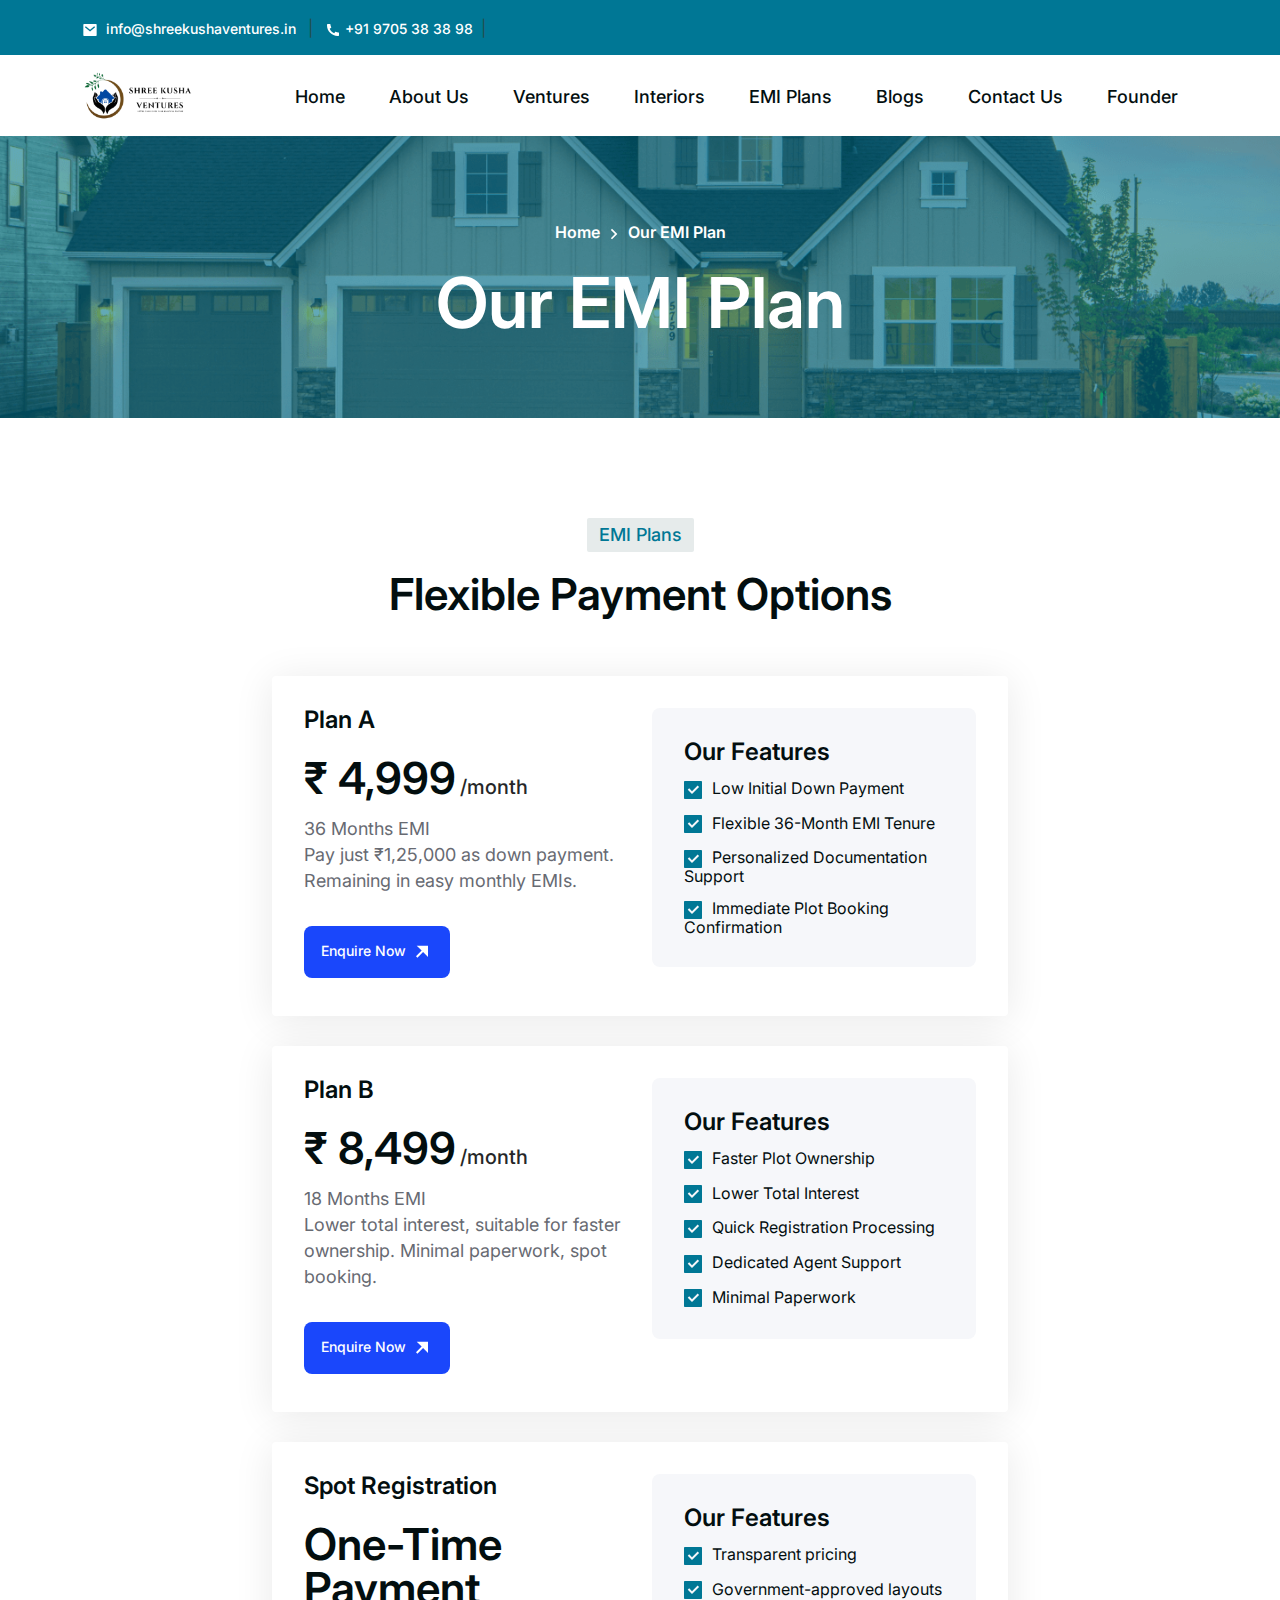
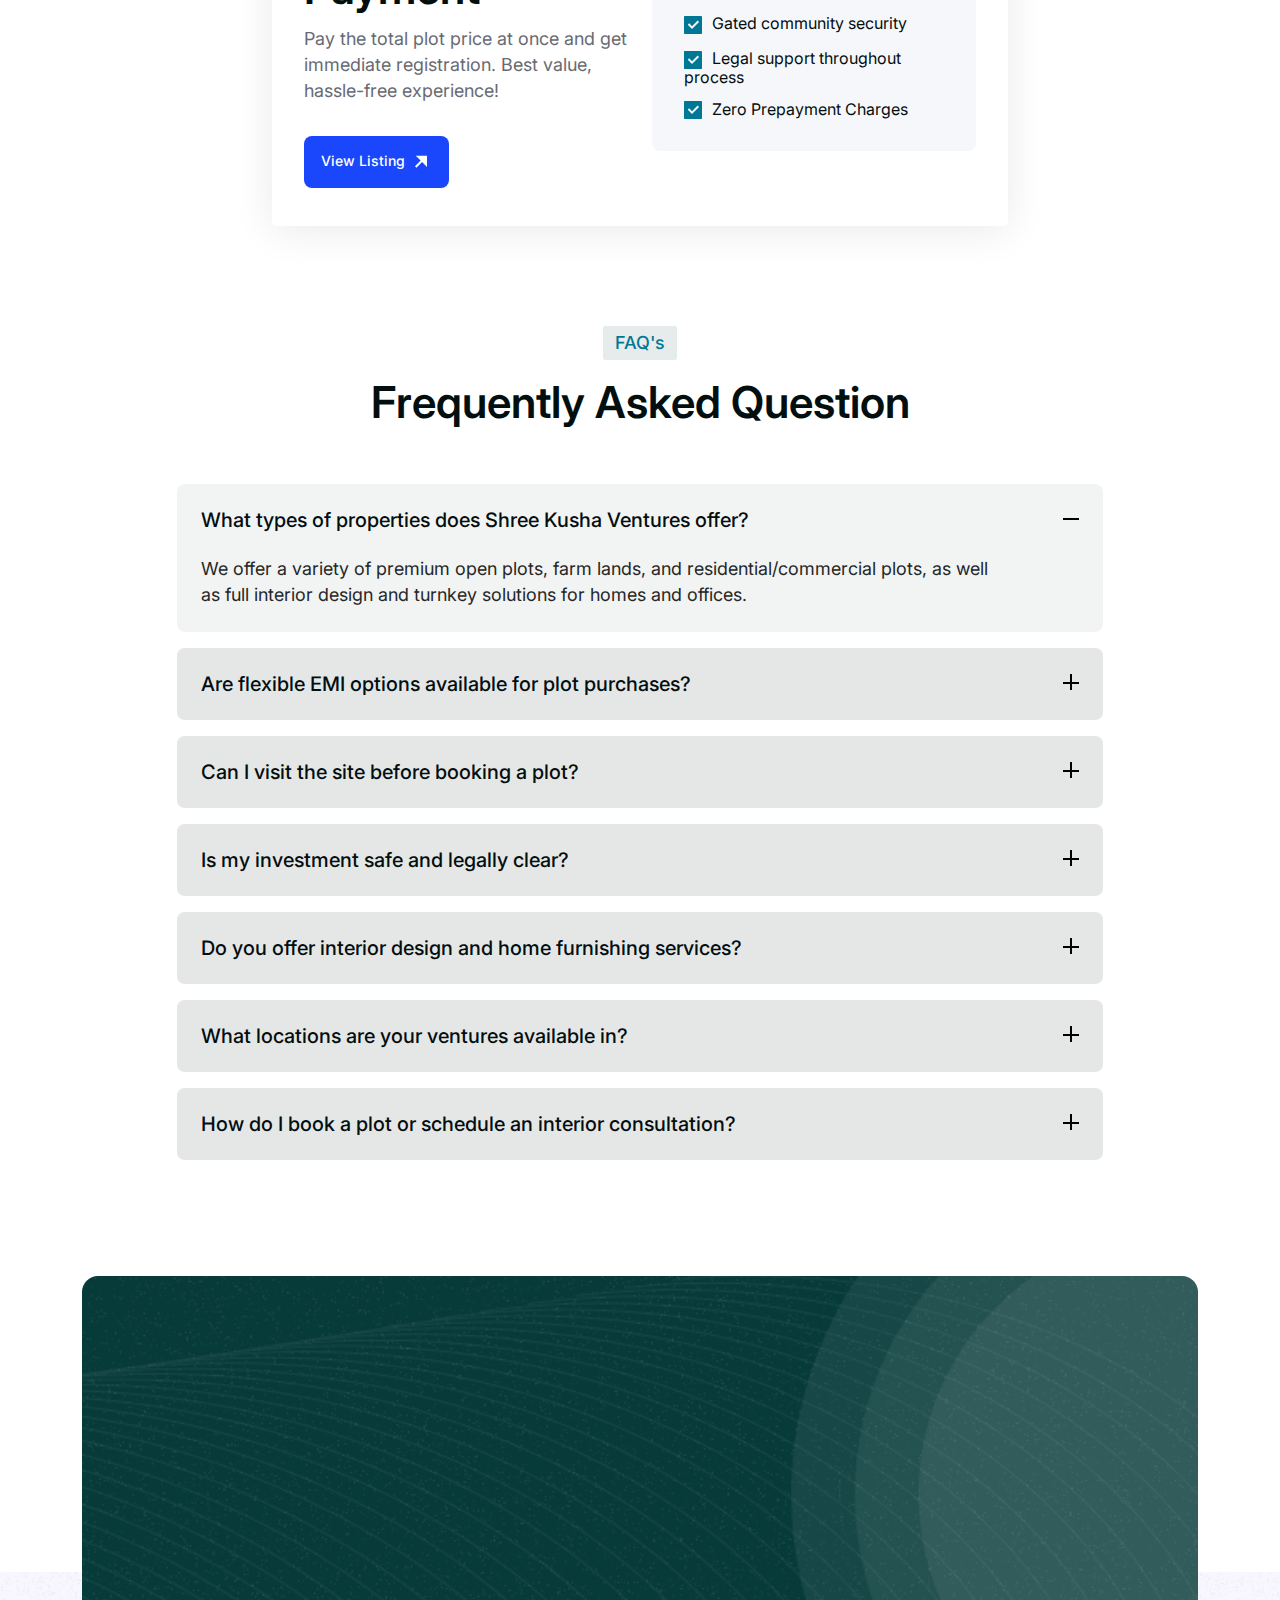
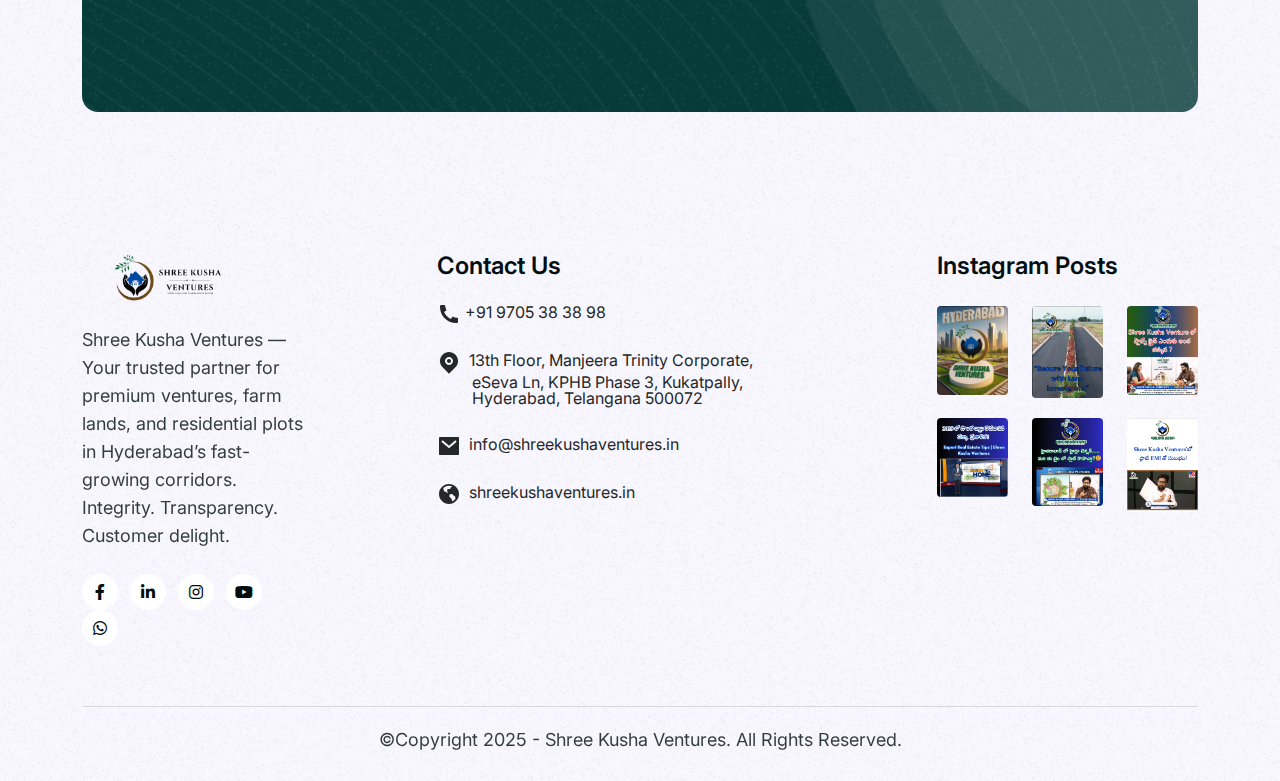
<file: pricing.html>
<!DOCTYPE html>
<html lang="en">

<head>
  <meta charset="UTF-8">
  <meta name="viewport" content="width=device-width, initial-scale=1.0">
  <title>Shree Kusha Ventures</title>

  <!--=====FAB ICON=======-->
  <link rel="shortcut icon" href="assets/img/icons/favicon.png" type="image/x-icon">

  <!--===== CSS LINK =======-->
  <link rel="stylesheet" href="assets/css/plugins/bootstrap.min.css">
  <link rel="stylesheet" href="assets/css/plugins/aos.css">
  <link rel="stylesheet" href="assets/css/plugins/fontawesome.css">
  <link rel="stylesheet" href="assets/css/plugins/magnific-popup.css">
  <link rel="stylesheet" href="assets/css/plugins/mobile.css">
  <link rel="stylesheet" href="assets/css/plugins/owlcarousel.min.css">
  <link rel="stylesheet" href="assets/css/plugins/sidebar.css">
  <link rel="stylesheet" href="assets/css/plugins/slick-slider.css">
  <link rel="stylesheet" href="assets/css/plugins/nice-select.css">
  <link rel="stylesheet" href="assets/css/plugins/swiper-slider.css">
  <link rel="stylesheet" href="assets/css/main.css">

  <!--=====  JS SCRIPT LINK =======-->
  <script src="assets/js/plugins/jquery-3-7-1.min.js"></script>

  <!-- Google Tag Manager -->
  <script>(function(w,d,s,l,i){w[l]=w[l]||[];w[l].push({'gtm.start':
  new Date().getTime(),event:'gtm.js'});var f=d.getElementsByTagName(s)[0],
  j=d.createElement(s),dl=l!='dataLayer'?'&l='+l:'';j.async=true;j.src=
  'https://www.googletagmanager.com/gtm.js?id='+i+dl;f.parentNode.insertBefore(j,f);
  })(window,document,'script','dataLayer','GTM-K4357FBR');</script>
  <!-- End Google Tag Manager -->
</head>

<body class="homepage1-body" style="overflow: inherit;">

  <!-- Google Tag Manager (noscript) -->
  <noscript><iframe src="https://www.googletagmanager.com/ns.html?id=GTM-K4357FBR"
  height="0" width="0" style="display:none;visibility:hidden"></iframe></noscript>
  <!-- End Google Tag Manager (noscript) -->

  <!--===== PRELOADER STARTS =======-->
  <div class="preloader">
    <div class="loading-container">
      <div class="loading"></div>
      <div id="loading-icon"><img src="assets/img/logo/preloader.png" alt="shree-kusha-ventures"></div>
    </div>
  </div>
  <!--===== PRELOADER ENDS =======-->

  <!--===== PROGRESS STARTS=======-->
  <div class="paginacontainer">
    <div class="progress-wrap">
      <svg class="progress-circle svg-content" width="100%" height="100%" viewBox="-1 -1 102 102">
        <path d="M50,1 a49,49 0 0,1 0,98 a49,49 0 0,1 0,-98" />
      </svg>
    </div>
  </div>
  <!--===== PROGRESS ENDS=======-->

  <!--===== SEARCHBAR STARTS=======-->
  <div class="header-search-form-wrapper" hidden="true">
    <div class="tx-search-close tx-close"><i class="fa-solid fa-xmark"></i></div>
    <div class="header-search-container">
      <form role="search" class="search-form">
        <input type="search" class="search-field" placeholder="Search …" value="" name="s">
        <button type="submit" class="search-submit"><svg xmlns="http://www.w3.org/2000/svg" width="20" height="20" viewBox="0 0 20 20" fill="none">
            <path d="M13.7955 13.8111L19 19M16 8.5C16 12.6421 12.6421 16 8.5 16C4.35786 16 1 12.6421 1 8.5C1 4.35786 4.35786 1 8.5 1C12.6421 1 16 4.35786 16 8.5Z" stroke="#030E0F" stroke-width="2" stroke-linecap="round" stroke-linejoin="round" />
          </svg></button>
      </form>
    </div>
  </div>
  <div class="body-overlay"></div>
  <!--===== SEARCHBAR STARTS=======-->

  <!--=====HEADER START=======-->
  <header>
    <div class="header-area homepage1 header header-sticky d-none d-lg-block " id="header">
      <div class="container">
        <div class="row">
          <div class="col-lg-12">
            <div class="header-top-area">
              <ul class="header-content">
                <li><a href="#"><svg xmlns="http://www.w3.org/2000/svg" viewBox="0 0 24 24" fill="currentColor">
                      <path d="M3 3H21C21.5523 3 22 3.44772 22 4V20C22 20.5523 21.5523 21 21 21H3C2.44772 21 2 20.5523 2 20V4C2 3.44772 2.44772 3 3 3ZM12.0606 11.6829L5.64722 6.2377L4.35278 7.7623L12.0731 14.3171L19.6544 7.75616L18.3456 6.24384L12.0606 11.6829Z"></path>
                    </svg>  info@shreekushaventures.in</a> <span> | </span></li>
                <li><a href="tel:+919705383898"><svg xmlns="http://www.w3.org/2000/svg" viewBox="0 0 24 24" fill="currentColor">
                      <path d="M21 16.42V19.9561C21 20.4811 20.5941 20.9167 20.0705 20.9537C19.6331 20.9846 19.2763 21 19 21C10.1634 21 3 13.8366 3 5C3 4.72371 3.01545 4.36687 3.04635 3.9295C3.08337 3.40588 3.51894 3 4.04386 3H7.5801C7.83678 3 8.05176 3.19442 8.07753 3.4498C8.10067 3.67907 8.12218 3.86314 8.14207 4.00202C8.34435 5.41472 8.75753 6.75936 9.3487 8.00303C9.44359 8.20265 9.38171 8.44159 9.20185 8.57006L7.04355 10.1118C8.35752 13.1811 10.8189 15.6425 13.8882 16.9565L15.4271 14.8019C15.5572 14.6199 15.799 14.5573 16.001 14.6532C17.2446 15.2439 18.5891 15.6566 20.0016 15.8584C20.1396 15.8782 20.3225 15.8995 20.5502 15.9225C20.8056 15.9483 21 16.1633 21 16.42Z"></path>
                    </svg>+91 9705 38 38 98</a><span> | </span></li>
              </ul>
            </div>
            <div class="header-elements">
              <div class="site-logo">
                <a href="index.html"><img src="assets/img/logo/shree_kusha_logo_1.png" alt="Shree Kusha Groups Logo"></a>
              </div>
              <div class="main-menu">
                <ul>
                  <li><a href="index.html" class="plus">Home </a>
                  </li>
                  <li><a href="about-us.html" class="plus">About Us </a>
                  </li>
                  <li><a href="ventures.html" class="plus">Ventures </a>
                  </li>
                  <li><a href="interiors.html" class="plus">Interiors</a>
                  </li>
                  <li><a href="pricing.html" class="active plus">EMI Plans </a>
                  </li>
                  <li><a href="#" class="plus">Blogs </a>
                  </li>
                  <li><a href="contact.html" class="plus">Contact Us </a>
                  </li>
                  <li><a href="founder.html" class="plus">Founder </a>
                  </li>
                </ul>
              </div>
              <div class="btn-area" hidden="true">
                <div class="search-icon header__search header-search-btn">
                  <a href="#"><svg xmlns="http://www.w3.org/2000/svg" viewBox="0 0 24 24" fill="currentColor">
                      <path d="M18.031 16.6168L22.3137 20.8995L20.8995 22.3137L16.6168 18.031C15.0769 19.263 13.124 20 11 20C6.032 20 2 15.968 2 11C2 6.032 6.032 2 11 2C15.968 2 20 6.032 20 11C20 13.124 19.263 15.0769 18.031 16.6168ZM16.0247 15.8748C17.2475 14.6146 18 12.8956 18 11C18 7.1325 14.8675 4 11 4C7.1325 4 4 7.1325 4 11C4 14.8675 7.1325 18 11 18C12.8956 18 14.6146 17.2475 15.8748 16.0247L16.0247 15.8748Z"></path>
                    </svg></a>
                </div>
                <a hidden="true" href="property-halfmap-grid.html" class="theme-btn1">View Listing <span class="arrow1"><svg xmlns="http://www.w3.org/2000/svg" viewBox="0 0 24 24" width="24" height="24" fill="currentColor">
                      <path d="M12 13H4V11H12V4L20 12L12 20V13Z"></path>
                    </svg></span><span class="arrow2"><svg xmlns="http://www.w3.org/2000/svg" viewBox="0 0 24 24" width="24" height="24" fill="currentColor">
                      <path d="M12 13H4V11H12V4L20 12L12 20V13Z"></path>
                    </svg></span></a>
              </div>
            </div>
          </div>
        </div>
      </div>
    </div>
  </header>
  <!--=====HEADER END =======-->

  <!--===== MOBILE HEADER STARTS =======-->
  <div class="mobile-header mobile-header1 d-block d-lg-none">
    <div class="container-fluid">
      <div class="col-12">
        <div class="mobile-header-elements">
          <div class="mobile-logo">
            <a href="index.html"><img src="assets/img/logo/shree_kusha_logo_1.png" alt="shree-kusha-ventures"></a>
          </div>
          <div class="mobile-right d-flex gap-1 align-items-center">
            
            <div class="mobile-nav-icon dots-menu">
              <svg xmlns="http://www.w3.org/2000/svg" viewBox="0 0 24 24" fill="currentColor">
                <path d="M3 4H21V6H3V4ZM7 19H21V21H7V19ZM3 14H21V16H3V14ZM7 9H21V11H7V9Z"></path>
              </svg>
            </div>
          </div>
        </div>
      </div>
    </div>
  </div>

  <div class="mobile-sidebar mobile-sidebar1">
    <div class="logosicon-area">
      <div class="logos">
        <img src="assets/img/logo/shree_kusha_logo_1.png" alt="shree-kusha-ventures">
      </div>
      <div class="menu-close">
        <svg xmlns="http://www.w3.org/2000/svg" viewBox="0 0 24 24" fill="currentColor">
          <path d="M10.5859 12L2.79297 4.20706L4.20718 2.79285L12.0001 10.5857L19.793 2.79285L21.2072 4.20706L13.4143 12L21.2072 19.7928L19.793 21.2071L12.0001 13.4142L4.20718 21.2071L2.79297 19.7928L10.5859 12Z"></path>
        </svg>
      </div>
    </div>
    <div class="mobile-nav mobile-nav1">
      <ul class="mobile-nav-list nav-list1">
        <li><a href="#" class="active plus">Home </a>
        </li>
        <li><a href="ventures.html" class="plus">Ventures </a>
        </li>
        <li><a href="interiors.html" class="plus">Interiors</a>
        </li>
        <li><a href="pricing.html" class="plus">EMI Plans </a>
        </li>
        <li><a href="#" class="plus">Blogs </a>
        </li>
        <li><a href="contact.html" class="plus">Contact Us </a>
        </li>
        <li><a href="founder.html" class="plus">Founder </a>
        </li>
      </ul>

      <div class="allmobilesection">
        <a href="contact.html" class="white theme-btn1">Contact Us <span class="arrow1"><svg xmlns="http://www.w3.org/2000/svg" viewBox="0 0 24 24" width="24" height="24" fill="currentColor">
              <path d="M12 13H4V11H12V4L20 12L12 20V13Z"></path>
            </svg></span><span class="arrow2"><svg xmlns="http://www.w3.org/2000/svg" viewBox="0 0 24 24" width="24" height="24" fill="currentColor">
              <path d="M12 13H4V11H12V4L20 12L12 20V13Z"></path>
            </svg></span></a>
        <div class="single-footer">
          <h3>Contact Info</h3>
          <div class="footer1-contact-info">
            <div class="contact-info-single">
              <div class="contact-info-icon">
                <svg xmlns="http://www.w3.org/2000/svg" viewBox="0 0 24 24" fill="currentColor">
                  <path d="M21 16.42V19.9561C21 20.4811 20.5941 20.9167 20.0705 20.9537C19.6331 20.9846 19.2763 21 19 21C10.1634 21 3 13.8366 3 5C3 4.72371 3.01545 4.36687 3.04635 3.9295C3.08337 3.40588 3.51894 3 4.04386 3H7.5801C7.83678 3 8.05176 3.19442 8.07753 3.4498C8.10067 3.67907 8.12218 3.86314 8.14207 4.00202C8.34435 5.41472 8.75753 6.75936 9.3487 8.00303C9.44359 8.20265 9.38171 8.44159 9.20185 8.57006L7.04355 10.1118C8.35752 13.1811 10.8189 15.6425 13.8882 16.9565L15.4271 14.8019C15.5572 14.6199 15.799 14.5573 16.001 14.6532C17.2446 15.2439 18.5891 15.6566 20.0016 15.8584C20.1396 15.8782 20.3225 15.8995 20.5502 15.9225C20.8056 15.9483 21 16.1633 21 16.42Z"></path>
                </svg>
              </div>
              <div class="contact-info-text">
                <a href="tel:+919705383898">+91 9705 38 38 98</a>
              </div>
            </div>

            <div class="contact-info-single">
              <div class="contact-info-icon">
                <svg xmlns="http://www.w3.org/2000/svg" viewBox="0 0 24 24" fill="currentColor">
                  <path d="M3 3H21C21.5523 3 22 3.44772 22 4V20C22 20.5523 21.5523 21 21 21H3C2.44772 21 2 20.5523 2 20V4C2 3.44772 2.44772 3 3 3ZM12.0606 11.6829L5.64722 6.2377L4.35278 7.7623L12.0731 14.3171L19.6544 7.75616L18.3456 6.24384L12.0606 11.6829Z"></path>
                </svg>
              </div>
              <div class="contact-info-text">
                <a href="mailto: info@shreekushaventures.in"> info@shreekushaventures.in</a>
              </div>
            </div>

            <div class="single-footer">
              <div class="contact-info-single">
                <div class="contact-info-icon">
                  <svg xmlns="http://www.w3.org/2000/svg" viewBox="0 0 24 24" fill="currentColor">
                    <path d="M18.364 17.364L12 23.7279L5.63604 17.364C2.12132 13.8492 2.12132 8.15076 5.63604 4.63604C9.15076 1.12132 14.8492 1.12132 18.364 4.63604C21.8787 8.15076 21.8787 13.8492 18.364 17.364ZM12 15C14.2091 15 16 13.2091 16 11C16 8.79086 14.2091 7 12 7C9.79086 7 8 8.79086 8 11C8 13.2091 9.79086 15 12 15ZM12 13C10.8954 13 10 12.1046 10 11C10 9.89543 10.8954 9 12 9C13.1046 9 14 9.89543 14 11C14 12.1046 13.1046 13 12 13Z"></path>
                  </svg>
                </div>
                <div class="contact-info-text">
                  <a href="mailto:info@example.com">13th Floor, Manjeera Trinity Corporate,<br> eSeva Ln,
KPHB Phase 3,<br> Kukatpally, Hyderabad,<br> Telangana 500072</a>
                </div>
              </div>

            </div>
            <div class="single-footer">
              <h5>Social Links</h5>
              <div class="social-links-mobile-menu">
                <ul>
                  <li><a href="#"><i class="fa-brands fa-facebook-f"></i></a></li>
                  <li><a href="https://www.instagram.com/shreekushaventures/"><i class="fa-brands fa-instagram"></i></a></li>
                  <li><a href="#"><i class="fa-brands fa-linkedin-in"></i></a></li>
                  <li><a href="https://www.youtube.com/@Shreekushaventures"><i class="fa-brands fa-youtube"></i></a></li>
                </ul>
              </div>
            </div>
          </div>
        </div>
      </div>
    </div>
  </div>
  <!--===== MOBILE HEADER STARTS =======-->

  <!--===== HERO AREA STARTS =======-->
  <div class="hero-inner-section-area-sidebar">
    <img src="assets/img/all-images/hero/hero-img1.png" alt="shree-kusha-ventures" class="hero-img1">
    <div class="container">
      <div class="row">
        <div class="col-lg-12">
          <div class="hero-header-area text-center">
            <a href="index.html">Home <svg xmlns="http://www.w3.org/2000/svg" viewBox="0 0 24 24" fill="currentColor">
                <path d="M13.1717 12.0007L8.22192 7.05093L9.63614 5.63672L16.0001 12.0007L9.63614 18.3646L8.22192 16.9504L13.1717 12.0007Z"></path>
              </svg> Our EMI Plan</a>
            <div class="space24"></div>
            <h1>Our EMI Plan</h1>
          </div>
        </div>
      </div>
    </div>
  </div>
  <!--===== HERO AREA ENDS =======-->

  <!--===== PRICING AREA STARTS =======-->
  <div class="pricing-inner-section sp8">
    <div class="container">
      <div class="row">
        <div class="col-lg-6 m-auto">
          <div class="heading1 text-center space-margin60">
            <h5>EMI Plans</h5>
            <div class="space20"></div>
            <h2>Flexible Payment Options</h2>
          </div>
        </div>
      </div>
      <div class="row">
        <div class="col-lg-8 m-auto">
          <div class="pricing-main-boxarea">
            <div class="row">
              <div class="col-lg-6 col-md-6">
                <div class="price-area">
                  <h5>Plan A</h5>
                  <div class="space24"></div>
                  <h2>₹ 4,999<span>/month</span></h2>
                  <div class="space16"></div>
                  <p>36 Months EMI <br> Pay just ₹1,25,000 as down payment. Remaining in easy monthly EMIs.</p>
                  <div class="space32"></div>
                  <div class="btn-area1">
                    <a href="contact.html" class="white theme-btn1">Enquire Now <span class="arrow1"><svg xmlns="http://www.w3.org/2000/svg" viewBox="0 0 24 24" width="24" height="24" fill="currentColor">
                          <path d="M12 13H4V11H12V4L20 12L12 20V13Z"></path>
                        </svg></span><span class="arrow2"><svg xmlns="http://www.w3.org/2000/svg" viewBox="0 0 24 24" width="24" height="24" fill="currentColor">
                          <path d="M12 13H4V11H12V4L20 12L12 20V13Z"></path>
                        </svg></span></a>
                  </div>
                </div>
              </div>
              <div class="col-lg-6 col-md-6">
                <div class="price-listarea">
                  <h3>Our Features</h3>
                  <ul>
                    <li><svg xmlns="http://www.w3.org/2000/svg" width="18" height="18" viewBox="0 0 18 18" fill="none">
                        <path d="M1 0H17C17.5523 0 18 0.44772 18 1V17C18 17.5523 17.5523 18 17 18H1C0.44772 18 0 17.5523 0 17V1C0 0.44772 0.44772 0 1 0ZM8.0026 13L15.0737 5.92893L13.6595 4.51472L8.0026 10.1716L5.17421 7.3431L3.75999 8.7574L8.0026 13Z" fill="#007795" />
                      </svg> Low Initial Down Payment</li>
                    <li><svg xmlns="http://www.w3.org/2000/svg" width="18" height="18" viewBox="0 0 18 18" fill="none">
                        <path d="M1 0H17C17.5523 0 18 0.44772 18 1V17C18 17.5523 17.5523 18 17 18H1C0.44772 18 0 17.5523 0 17V1C0 0.44772 0.44772 0 1 0ZM8.0026 13L15.0737 5.92893L13.6595 4.51472L8.0026 10.1716L5.17421 7.3431L3.75999 8.7574L8.0026 13Z" fill="#007795" />
                      </svg> Flexible 36-Month EMI Tenure</li>
                    <li><svg xmlns="http://www.w3.org/2000/svg" width="18" height="18" viewBox="0 0 18 18" fill="none">
                        <path d="M1 0H17C17.5523 0 18 0.44772 18 1V17C18 17.5523 17.5523 18 17 18H1C0.44772 18 0 17.5523 0 17V1C0 0.44772 0.44772 0 1 0ZM8.0026 13L15.0737 5.92893L13.6595 4.51472L8.0026 10.1716L5.17421 7.3431L3.75999 8.7574L8.0026 13Z" fill="#007795" />
                      </svg> Personalized Documentation Support</li>
                    <li><svg xmlns="http://www.w3.org/2000/svg" width="18" height="18" viewBox="0 0 18 18" fill="none">
                        <path d="M1 0H17C17.5523 0 18 0.44772 18 1V17C18 17.5523 17.5523 18 17 18H1C0.44772 18 0 17.5523 0 17V1C0 0.44772 0.44772 0 1 0ZM8.0026 13L15.0737 5.92893L13.6595 4.51472L8.0026 10.1716L5.17421 7.3431L3.75999 8.7574L8.0026 13Z" fill="#007795" />
                      </svg> Immediate Plot Booking Confirmation</li>
                  </ul>
                </div>
              </div>
            </div>
          </div>
          <div class="space30"></div>
          <div class="pricing-main-boxarea">
            <div class="row">
              <div class="col-lg-6 col-md-6">
                <div class="price-area">
                  <h5>Plan B</h5>
                  <div class="space24"></div>
                  <h2>₹ 8,499<span>/month</span></h2>
                  <div class="space16"></div>
                  <p>18 Months EMI <br> Lower total interest, suitable for faster ownership. Minimal paperwork, spot booking.</p>
                  <div class="space32"></div>
                  <div class="btn-area1">
                    <a href="contact.html" class="white theme-btn1">Enquire Now <span class="arrow1"><svg xmlns="http://www.w3.org/2000/svg" viewBox="0 0 24 24" width="24" height="24" fill="currentColor">
                          <path d="M12 13H4V11H12V4L20 12L12 20V13Z"></path>
                        </svg></span><span class="arrow2"><svg xmlns="http://www.w3.org/2000/svg" viewBox="0 0 24 24" width="24" height="24" fill="currentColor">
                          <path d="M12 13H4V11H12V4L20 12L12 20V13Z"></path>
                        </svg></span></a>
                  </div>
                </div>
              </div>
              <div class="col-lg-6 col-md-6">
                <div class="price-listarea">
                  <h3>Our Features</h3>
                  <ul>
                    <li><svg xmlns="http://www.w3.org/2000/svg" width="18" height="18" viewBox="0 0 18 18" fill="none">
                        <path d="M1 0H17C17.5523 0 18 0.44772 18 1V17C18 17.5523 17.5523 18 17 18H1C0.44772 18 0 17.5523 0 17V1C0 0.44772 0.44772 0 1 0ZM8.0026 13L15.0737 5.92893L13.6595 4.51472L8.0026 10.1716L5.17421 7.3431L3.75999 8.7574L8.0026 13Z" fill="#007795" />
                      </svg> Faster Plot Ownership</li>
                    <li><svg xmlns="http://www.w3.org/2000/svg" width="18" height="18" viewBox="0 0 18 18" fill="none">
                        <path d="M1 0H17C17.5523 0 18 0.44772 18 1V17C18 17.5523 17.5523 18 17 18H1C0.44772 18 0 17.5523 0 17V1C0 0.44772 0.44772 0 1 0ZM8.0026 13L15.0737 5.92893L13.6595 4.51472L8.0026 10.1716L5.17421 7.3431L3.75999 8.7574L8.0026 13Z" fill="#007795" />
                      </svg> Lower Total Interest</li>
                    <li><svg xmlns="http://www.w3.org/2000/svg" width="18" height="18" viewBox="0 0 18 18" fill="none">
                        <path d="M1 0H17C17.5523 0 18 0.44772 18 1V17C18 17.5523 17.5523 18 17 18H1C0.44772 18 0 17.5523 0 17V1C0 0.44772 0.44772 0 1 0ZM8.0026 13L15.0737 5.92893L13.6595 4.51472L8.0026 10.1716L5.17421 7.3431L3.75999 8.7574L8.0026 13Z" fill="#007795" />
                      </svg> Quick Registration Processing</li>
                    <li><svg xmlns="http://www.w3.org/2000/svg" width="18" height="18" viewBox="0 0 18 18" fill="none">
                        <path d="M1 0H17C17.5523 0 18 0.44772 18 1V17C18 17.5523 17.5523 18 17 18H1C0.44772 18 0 17.5523 0 17V1C0 0.44772 0.44772 0 1 0ZM8.0026 13L15.0737 5.92893L13.6595 4.51472L8.0026 10.1716L5.17421 7.3431L3.75999 8.7574L8.0026 13Z" fill="#007795" />
                      </svg> Dedicated Agent Support</li>
                    <li><svg xmlns="http://www.w3.org/2000/svg" width="18" height="18" viewBox="0 0 18 18" fill="none">
                        <path d="M1 0H17C17.5523 0 18 0.44772 18 1V17C18 17.5523 17.5523 18 17 18H1C0.44772 18 0 17.5523 0 17V1C0 0.44772 0.44772 0 1 0ZM8.0026 13L15.0737 5.92893L13.6595 4.51472L8.0026 10.1716L5.17421 7.3431L3.75999 8.7574L8.0026 13Z" fill="#007795" />
                      </svg> Minimal Paperwork</li>
                  </ul>
                </div>
              </div>
            </div>
          </div>
          <div class="space30"></div>
          <div class="pricing-main-boxarea">
            <div class="row">
              <div class="col-lg-6 col-md-6">
                <div class="price-area">
                  <h5>Spot Registration</h5>
                  <div class="space24"></div>
                  <h2>One-Time Payment</h2>
                  <div class="space16"></div>
                  <p>Pay the total plot price at once and get immediate registration. Best value, hassle-free experience!</p>
                  <div class="space32"></div>
                  <div class="btn-area1">
                    <a href="contact.html" class="white theme-btn1">View Listing <span class="arrow1"><svg xmlns="http://www.w3.org/2000/svg" viewBox="0 0 24 24" width="24" height="24" fill="currentColor">
                          <path d="M12 13H4V11H12V4L20 12L12 20V13Z"></path>
                        </svg></span><span class="arrow2"><svg xmlns="http://www.w3.org/2000/svg" viewBox="0 0 24 24" width="24" height="24" fill="currentColor">
                          <path d="M12 13H4V11H12V4L20 12L12 20V13Z"></path>
                        </svg></span></a>
                  </div>
                </div>
              </div>
              <div class="col-lg-6 col-md-6">
                <div class="price-listarea">
                  <h3>Our Features</h3>
                  <ul>
                    <li><svg xmlns="http://www.w3.org/2000/svg" width="18" height="18" viewBox="0 0 18 18" fill="none">
                        <path d="M1 0H17C17.5523 0 18 0.44772 18 1V17C18 17.5523 17.5523 18 17 18H1C0.44772 18 0 17.5523 0 17V1C0 0.44772 0.44772 0 1 0ZM8.0026 13L15.0737 5.92893L13.6595 4.51472L8.0026 10.1716L5.17421 7.3431L3.75999 8.7574L8.0026 13Z" fill="#007795" />
                      </svg> Transparent pricing</li>
                    <li><svg xmlns="http://www.w3.org/2000/svg" width="18" height="18" viewBox="0 0 18 18" fill="none">
                        <path d="M1 0H17C17.5523 0 18 0.44772 18 1V17C18 17.5523 17.5523 18 17 18H1C0.44772 18 0 17.5523 0 17V1C0 0.44772 0.44772 0 1 0ZM8.0026 13L15.0737 5.92893L13.6595 4.51472L8.0026 10.1716L5.17421 7.3431L3.75999 8.7574L8.0026 13Z" fill="#007795" />
                      </svg> Government-approved layouts</li>
                    <li><svg xmlns="http://www.w3.org/2000/svg" width="18" height="18" viewBox="0 0 18 18" fill="none">
                        <path d="M1 0H17C17.5523 0 18 0.44772 18 1V17C18 17.5523 17.5523 18 17 18H1C0.44772 18 0 17.5523 0 17V1C0 0.44772 0.44772 0 1 0ZM8.0026 13L15.0737 5.92893L13.6595 4.51472L8.0026 10.1716L5.17421 7.3431L3.75999 8.7574L8.0026 13Z" fill="#007795" />
                      </svg> Gated community security</li>
                    <li><svg xmlns="http://www.w3.org/2000/svg" width="18" height="18" viewBox="0 0 18 18" fill="none">
                        <path d="M1 0H17C17.5523 0 18 0.44772 18 1V17C18 17.5523 17.5523 18 17 18H1C0.44772 18 0 17.5523 0 17V1C0 0.44772 0.44772 0 1 0ZM8.0026 13L15.0737 5.92893L13.6595 4.51472L8.0026 10.1716L5.17421 7.3431L3.75999 8.7574L8.0026 13Z" fill="#007795" />
                      </svg> Legal support throughout process</li>
                    <li><svg xmlns="http://www.w3.org/2000/svg" width="18" height="18" viewBox="0 0 18 18" fill="none">
                        <path d="M1 0H17C17.5523 0 18 0.44772 18 1V17C18 17.5523 17.5523 18 17 18H1C0.44772 18 0 17.5523 0 17V1C0 0.44772 0.44772 0 1 0ZM8.0026 13L15.0737 5.92893L13.6595 4.51472L8.0026 10.1716L5.17421 7.3431L3.75999 8.7574L8.0026 13Z" fill="#007795" />
                      </svg> Zero Prepayment Charges</li>
                  </ul>
                </div>
              </div>
            </div>
          </div>
        </div>
      </div>
    </div>
  </div>
  <!--===== PRICING AREA ENDS =======-->

  <!--===== WORKS AREA STARTS =======-->
  <div class="faq-section-area sp1">
    <div class="container">
      <div class="row">
        <div class="col-lg-6 m-auto">
          <div class="heading1 text-center space-margin60">
            <h5>FAQ's</h5>
            <div class="space20"></div>
            <h2>Frequently Asked Question</h2>
          </div>
        </div>
      </div>
      <div class="row">
        <div class="col-lg-10 m-auto">
          <div class="faq-area">
            <div class="accordion" id="accordionExample">
              <div class="accordion-item">
                <h2 class="accordion-header">
                  <button class="accordion-button" type="button" data-bs-toggle="collapse" data-bs-target="#collapseOne" aria-expanded="true" aria-controls="collapseOne">
                    What types of properties does Shree Kusha Ventures offer?
                  </button>
                </h2>
                <div id="collapseOne" class="accordion-collapse collapse show" data-bs-parent="#accordionExample">
                  <div class="accordion-body">
                    <p>We offer a variety of premium open plots, farm lands, and residential/commercial plots, as well as full interior design and turnkey solutions for homes and offices.</p>
                  </div>
                </div>
              </div>
              <div class="accordion-item">
                <h2 class="accordion-header">
                  <button class="accordion-button collapsed" type="button" data-bs-toggle="collapse" data-bs-target="#collapseTwo" aria-expanded="false" aria-controls="collapseTwo">
                    Are flexible EMI options available for plot purchases?
                  </button>
                </h2>
                <div id="collapseTwo" class="accordion-collapse collapse" data-bs-parent="#accordionExample">
                  <div class="accordion-body">
                    <p>Yes! We provide a range of EMI plans including 36-month, 18-month, and spot registration options to make plot ownership accessible for everyone.</p>
                  </div>
                </div>
              </div>
              <div class="accordion-item">
                <h2 class="accordion-header">
                  <button class="accordion-button collapsed" type="button" data-bs-toggle="collapse" data-bs-target="#collapseThree" aria-expanded="false" aria-controls="collapseThree">
                    Can I visit the site before booking a plot?
                  </button>
                </h2>
                <div id="collapseThree" class="accordion-collapse collapse" data-bs-parent="#accordionExample">
                  <div class="accordion-body">
                    <p>Absolutely! We arrange free site visits for interested buyers, so you can see the location, layout, and amenities firsthand before making any decisions.</p>
                  </div>
                </div>
              </div>
              <div class="accordion-item">
                <h2 class="accordion-header">
                  <button class="accordion-button collapsed" type="button" data-bs-toggle="collapse" data-bs-target="#collapseFour" aria-expanded="false" aria-controls="collapseFour">
                    Is my investment safe and legally clear?
                  </button>
                </h2>
                <div id="collapseFour" class="accordion-collapse collapse" data-bs-parent="#accordionExample">
                  <div class="accordion-body">
                    <p>All our ventures are HMDA/DTCP approved and come with clear titles. We ensure full legal transparency and provide documentation support for every buyer.</p>
                  </div>
                </div>
              </div>
              <div class="accordion-item">
                <h2 class="accordion-header">
                  <button class="accordion-button collapsed" type="button" data-bs-toggle="collapse" data-bs-target="#collapseFive" aria-expanded="false" aria-controls="collapseFive">
                    Do you offer interior design and home furnishing services?
                  </button>
                </h2>
                <div id="collapseFive" class="accordion-collapse collapse" data-bs-parent="#accordionExample">
                  <div class="accordion-body">
                    <p>Yes, Shree Kusha Interiors specializes in modular kitchens, wardrobes, full home interiors, and customized design services for both new and existing properties.</p>
                  </div>
                </div>
              </div>
              <div class="accordion-item">
                <h2 class="accordion-header">
                  <button class="accordion-button collapsed" type="button" data-bs-toggle="collapse" data-bs-target="#collapseSix" aria-expanded="false" aria-controls="collapseSix">
                    What locations are your ventures available in?
                  </button>
                </h2>
                <div id="collapseSix" class="accordion-collapse collapse" data-bs-parent="#accordionExample">
                  <div class="accordion-body">
                    <p>Our projects are strategically located in prime growth corridors around Hyderabad, including areas like Kothur, Shadnagar, and Sadashivpet.</p>
                  </div>
                </div>
              </div>
              <div class="accordion-item">
                <h2 class="accordion-header">
                  <button class="accordion-button collapsed" type="button" data-bs-toggle="collapse" data-bs-target="#collapseSeven" aria-expanded="false" aria-controls="collapseSeven">
                    How do I book a plot or schedule an interior consultation?
                  </button>
                </h2>
                <div id="collapseSeven" class="accordion-collapse collapse" data-bs-parent="#accordionExample">
                  <div class="accordion-body">
                    <p>You can call us directly, send a WhatsApp message, or fill out the enquiry form on our website. Our team will guide you through every step of the process.</p>
                  </div>
                </div>
              </div>
            </div>
          </div>

        </div>
      </div>
    </div>
  </div>
  <!--===== WORKS AREA ENDS =======-->

  <!--===== CTA AREA STARTS =======-->
  <div class="cta1-section-area">
    <div class="container">
      <div class="row">
        <div class="col-lg-12">
          <div class="cta-bg-area" style="background-image: url(assets/img/all-images/bg/cta-bg1.png); background-position: center; background-repeat: no-repeat; background-size: cover;">
            <div class="row align-items-center">
              <div class="col-lg-5">
                <div class="cta-header">
                  <h2 class="text-anime-style-3">Step Into Your Dream Space with Shree Kusha Ventures</h2>
                  <div class="space16"></div>
                  <p data-aos="fade-left" data-aos-duration="1000">
                    Whether you’re looking to invest in land, own your perfect home, or transform interiors into inspiring living spaces—Shree Kusha Ventures is your trusted partner for a seamless real estate and interiors journey.
                  </p>
                </div>
              </div>
              <div class="col-lg-2"></div>
              <div class="col-lg-5" data-aos="zoom-in" data-aos-duration="1000">
                <div class="btn-area1 text-center">
                  <a href="sidebar-grid.html" class="white theme-btn1">
                    Explore Our Ventures
                    <span class="arrow1">
                      <svg xmlns="http://www.w3.org/2000/svg" viewBox="0 0 24 24" width="24" height="24" fill="currentColor">
                        <path d="M12 13H4V11H12V4L20 12L12 20V13Z"></path>
                      </svg>
                    </span>
                    <span class="arrow2">
                      <svg xmlns="http://www.w3.org/2000/svg" viewBox="0 0 24 24" width="24" height="24" fill="currentColor">
                        <path d="M12 13H4V11H12V4L20 12L12 20V13Z"></path>
                      </svg>
                    </span>
                  </a>
                  <div class="space12"></div>
                  <a href="interiors.html" class="white theme-btn1">
                    View Our Interior Services
                    <span class="arrow1">
                      <svg xmlns="http://www.w3.org/2000/svg" viewBox="0 0 24 24" width="24" height="24" fill="currentColor">
                        <path d="M12 13H4V11H12V4L20 12L12 20V13Z"></path>
                      </svg>
                    </span>
                    <span class="arrow2">
                      <svg xmlns="http://www.w3.org/2000/svg" viewBox="0 0 24 24" width="24" height="24" fill="currentColor">
                        <path d="M12 13H4V11H12V4L20 12L12 20V13Z"></path>
                      </svg>
                    </span>
                  </a>
                </div>
              </div>
            </div>
          </div>
        </div>
      </div>
    </div>
  </div>
  <!--===== CTA AREA ENDS =======-->


  <!--===== FOOTER AREA STARTS =======-->
  <div class="footer4-section-area" style="background-image: url(assets/img/all-images/bg/bg5.png); background-position: center; background-repeat: no-repeat; background-size: cover;">
    <div class="container">
      <div class="row">
        <div class="space60"></div>
        <div class="col-lg-3 col-md-6">
          <div class="footer-logoarea">
            <img src="assets/img/logo/shree_kusha_logo_1.png" alt="Shree Kusha Ventures">
            <div class="space24"></div>
            <p>Shree Kusha Ventures — Your trusted partner for premium ventures, farm lands, and residential plots in Hyderabad’s fast-growing corridors. Integrity. Transparency. Customer delight.</p>
            <div class="space24"></div>
            <ul>
                  <li><a href="https://facebook.com/shreekushaventures" target="_blank"><i class="fa-brands fa-facebook-f"></i></a></li>
                  <li><a href="https://linkedin.com/company/shreekushaventures" target="_blank"><i class="fa-brands fa-linkedin-in"></i></a></li>
                  <li><a href="https://instagram.com/shreekushaventures" target="_blank"><i class="fa-brands fa-instagram"></i></a></li>
                  <li><a href="https://youtube.com/@shreekushaventures" target="_blank"><i class="fa-brands fa-youtube"></i></a></li>
                  <li>
                    <a href="https://wa.me/919440184401" target="_blank" title="Chat with us on WhatsApp">
                      <i class="fa-brands fa-whatsapp"></i>
                    </a>
                  </li>
            </ul>
          </div>
        </div>


        <div class="col-lg-6 col-md-6">
          <div class="footer-content2 footer-content">
            <h3>Contact Us</h3>
            <div class="space4"></div>
            <ul>
              <li><a href="tel:+919705383898"><svg xmlns="http://www.w3.org/2000/svg" viewBox="0 0 24 24" fill="currentColor">
                    <path d="M21 16.42V19.9561C21 20.4811 20.5941 20.9167 20.0705 20.9537C19.6331 20.9846 19.2763 21 19 21C10.1634 21 3 13.8366 3 5C3 4.72371 3.01545 4.36687 3.04635 3.9295C3.08337 3.40588 3.51894 3 4.04386 3H7.5801C7.83678 3 8.05176 3.19442 8.07753 3.4498C8.10067 3.67907 8.12218 3.86314 8.14207 4.00202C8.34435 5.41472 8.75753 6.75936 9.3487 8.00303C9.44359 8.20265 9.38171 8.44159 9.20185 8.57006L7.04355 10.1118C8.35752 13.1811 10.8189 15.6425 13.8882 16.9565L15.4271 14.8019C15.5572 14.6199 15.799 14.5573 16.001 14.6532C17.2446 15.2439 18.5891 15.6566 20.0016 15.8584C20.1396 15.8782 20.3225 15.8995 20.5502 15.9225C20.8056 15.9483 21 16.1633 21 16.42Z"></path>
                  </svg>+91 9705 38 38 98</a></li>

              <li><a href="https://goo.gl/maps/7QwHL1AoehjYfXuL8"><svg xmlns="http://www.w3.org/2000/svg" viewBox="0 0 24 24" fill="currentColor">
                    <path d="M18.364 17.364L12 23.7279L5.63604 17.364C2.12132 13.8492 2.12132 8.15076 5.63604 4.63604C9.15076 1.12132 14.8492 1.12132 18.364 4.63604C21.8787 8.15076 21.8787 13.8492 18.364 17.364ZM12 15C14.2091 15 16 13.2091 16 11C16 8.79086 14.2091 7 12 7C9.79086 7 8 8.79086 8 11C8 13.2091 9.79086 15 12 15ZM12 13C10.8954 13 10 12.1046 10 11C10 9.89543 10.8954 9 12 9C13.1046 9 14 9.89543 14 11C14 12.1046 13.1046 13 12 13Z"></path>
                  </svg> 13th Floor, Manjeera Trinity Corporate,<br><span style="margin-left: 35px;"> eSeva Ln,
KPHB Phase 3, Kukatpally,</span><br><span style="margin-left: 35px;"> Hyderabad, Telangana 500072</span></a></li>

              <li><a href="mailto:info@shreekushaventures.in"><svg xmlns="http://www.w3.org/2000/svg" viewBox="0 0 24 24" fill="currentColor">
                    <path d="M3 3H21C21.5523 3 22 3.44772 22 4V20C22 20.5523 21.5523 21 21 21H3C2.44772 21 2 20.5523 2 20V4C2 3.44772 2.44772 3 3 3ZM12.0606 11.6829L5.64722 6.2377L4.35278 7.7623L12.0731 14.3171L19.6544 7.75616L18.3456 6.24384L12.0606 11.6829Z"></path>
                  </svg> info@shreekushaventures.in</a></li>

              <li><a href="#"><svg xmlns="http://www.w3.org/2000/svg" viewBox="0 0 24 24" fill="currentColor">
                    <path
                      d="M12 2C17.5228 2 22 6.47715 22 12C22 17.5228 17.5228 22 12 22C6.47715 22 2 17.5228 2 12C2 6.47715 6.47715 2 12 2ZM16.0043 12.8777C15.6589 12.3533 15.4097 11.9746 14.4622 12.1248C12.6717 12.409 12.4732 12.7224 12.3877 13.2375L12.3636 13.3943L12.3393 13.5597C12.2416 14.2428 12.2453 14.5012 12.5589 14.8308C13.8241 16.1582 14.582 17.115 14.8116 17.6746C14.9237 17.9484 15.2119 18.7751 15.0136 19.5927C16.2372 19.1066 17.3156 18.3332 18.1653 17.3559C18.2755 16.9821 18.3551 16.5166 18.3551 15.9518V15.8472C18.3551 14.9247 18.3551 14.504 17.7031 14.1314C17.428 13.9751 17.2227 13.881 17.0582 13.8064C16.691 13.6394 16.4479 13.5297 16.1198 13.0499C16.0807 12.9928 16.0425 12.9358 16.0043 12.8777ZM12 3.83333C9.68259 3.83333 7.59062 4.79858 6.1042 6.34896C6.28116 6.47186 6.43537 6.64453 6.54129 6.88256C6.74529 7.34029 6.74529 7.8112 6.74529 8.22764C6.74488 8.55621 6.74442 8.8672 6.84992 9.09302C6.99443 9.40134 7.6164 9.53227 8.16548 9.64736C8.36166 9.68867 8.56395 9.73083 8.74797 9.78176C9.25405 9.92233 9.64554 10.3765 9.95938 10.7412C10.0896 10.8931 10.2819 11.1163 10.3783 11.1717C10.4286 11.1356 10.59 10.9608 10.6699 10.6735C10.7307 10.4547 10.7134 10.2597 10.6239 10.1543C10.0648 9.49445 10.0952 8.2232 10.268 7.75495C10.5402 7.01606 11.3905 7.07058 12.012 7.11097C12.2438 7.12589 12.4626 7.14023 12.6257 7.11976C13.2482 7.04166 13.4396 6.09538 13.575 5.91C13.8671 5.50981 14.7607 4.9071 15.3158 4.53454C14.3025 4.08382 13.1805 3.83333 12 3.83333Z">
                    </path>
                  </svg> shreekushaventures.in</a></li>
            </ul>
          </div>
        </div>

         <div class="col-lg-3 col-md-6" hidden="true">
          <div class="footer-content">
            <h3>Quick Links</h3>
            <div class="space4"></div>
            <ul>
              <li><a href="index.html">Home</a></li>
              <li><a href="ventures.html">Ventures</a></li>
              <li><a href="interiors.html">Interiors</a></li>
              <li><a href="emi-plans.html">EMI Plans</a></li>
              <li><a href="gallery.html">Gallery</a></li>
              <li><a href="blog.html">Blog</a></li>
              <li><a href="contact.html">Contact Us</a></li>
            </ul>
          </div>
        </div>

        <div class="col-lg-3 col-md-6">
          <div class="instagram-posts">
            <h3>Instagram Posts</h3>
            <div class="space8"></div>
            <div class="row">
              <div class="col-lg-4 col-4">
                <div class="img1">
                  <img src="assets/img/footer/footer-1.png" alt="Shree Kusha Ventures">
                  <div class="icons">
                    <a href="#"><i class="fa-brands fa-instagram"></i></a>
                  </div>
                </div>
              </div>

              <div class="col-lg-4 col-4">
                <div class="img1">
                  <img src="assets/img/footer/footer-2.png" alt="Shree Kusha Ventures">
                  <div class="icons">
                    <a href="#"><i class="fa-brands fa-instagram"></i></a>
                  </div>
                </div>
              </div>

              <div class="col-lg-4 col-4">
                <div class="img1">
                  <img src="assets/img/footer/footer-3.png" alt="Shree Kusha Ventures">
                  <div class="icons">
                    <a href="#"><i class="fa-brands fa-instagram"></i></a>
                  </div>
                </div>
              </div>

              <div class="col-lg-4 col-4">
                <div class="img1">
                  <img src="assets/img/footer/footer-4.png" alt="Shree Kusha Ventures">
                  <div class="icons">
                    <a href="#"><i class="fa-brands fa-instagram"></i></a>
                  </div>
                </div>
              </div>

              <div class="col-lg-4 col-4">
                <div class="img1">
                  <img src="assets/img/footer/footer-5.png" alt="Shree Kusha Ventures">
                  <div class="icons">
                    <a href="#"><i class="fa-brands fa-instagram"></i></a>
                  </div>
                </div>
              </div>

              <div class="col-lg-4 col-4">
                <div class="img1">
                  <img src="assets/img/footer/footer-6.png" alt="Shree Kusha Ventures">
                  <div class="icons">
                    <a href="#"><i class="fa-brands fa-instagram"></i></a>
                  </div>
                </div>
              </div>
            </div>
          </div>
        </div>
      </div>
      <div class="space60"></div>
      <div class="row">
        <div class="col-lg-12">
          <div class="copyright text-center">
          <p>©Copyright 2025 - <a href="https://shreekushaventures.in" style="color:inherit;">Shree Kusha Ventures</a>. All Rights Reserved.</p>
        </div>
        </div>
      </div>
    </div>
  </div>
  <!--===== FOOTER AREA ENDS =======-->

  <!--===== JS SCRIPT LINK =======-->
  <script src="assets/js/plugins/bootstrap.min.js"></script>
  <script src="assets/js/plugins/fontawesome.js"></script>
  <script src="assets/js/plugins/aos.js"></script>
  <script src="assets/js/plugins/counter.js"></script>
  <script src="assets/js/plugins/chart.js"></script>
  <script src="assets/js/plugins/chart-init.js"></script>
  <script src="assets/js/plugins/gsap.min.js"></script>
  <script src="assets/js/plugins/ScrollTrigger.min.js"></script>
  <script src="assets/js/plugins/Splitetext.js"></script>
  <script src="assets/js/plugins/sidebar.js"></script>
  <script src="assets/js/plugins/swiper-slider.js"></script>
  <script src="assets/js/plugins/magnific-popup.js"></script>
  <script src="assets/js/plugins/mobilemenu.js"></script>
  <script src="assets/js/plugins/owlcarousel.min.js"></script>
  <script src="assets/js/plugins/nice-select.js"></script>
  <script src="assets/js/plugins/waypoints.js"></script>
  <script src="assets/js/plugins/slick-slider.js"></script>
  <script src="assets/js/plugins/circle-progress.js"></script>
  <script src="assets/js/main.js"></script>

</body>

</html>
</file>
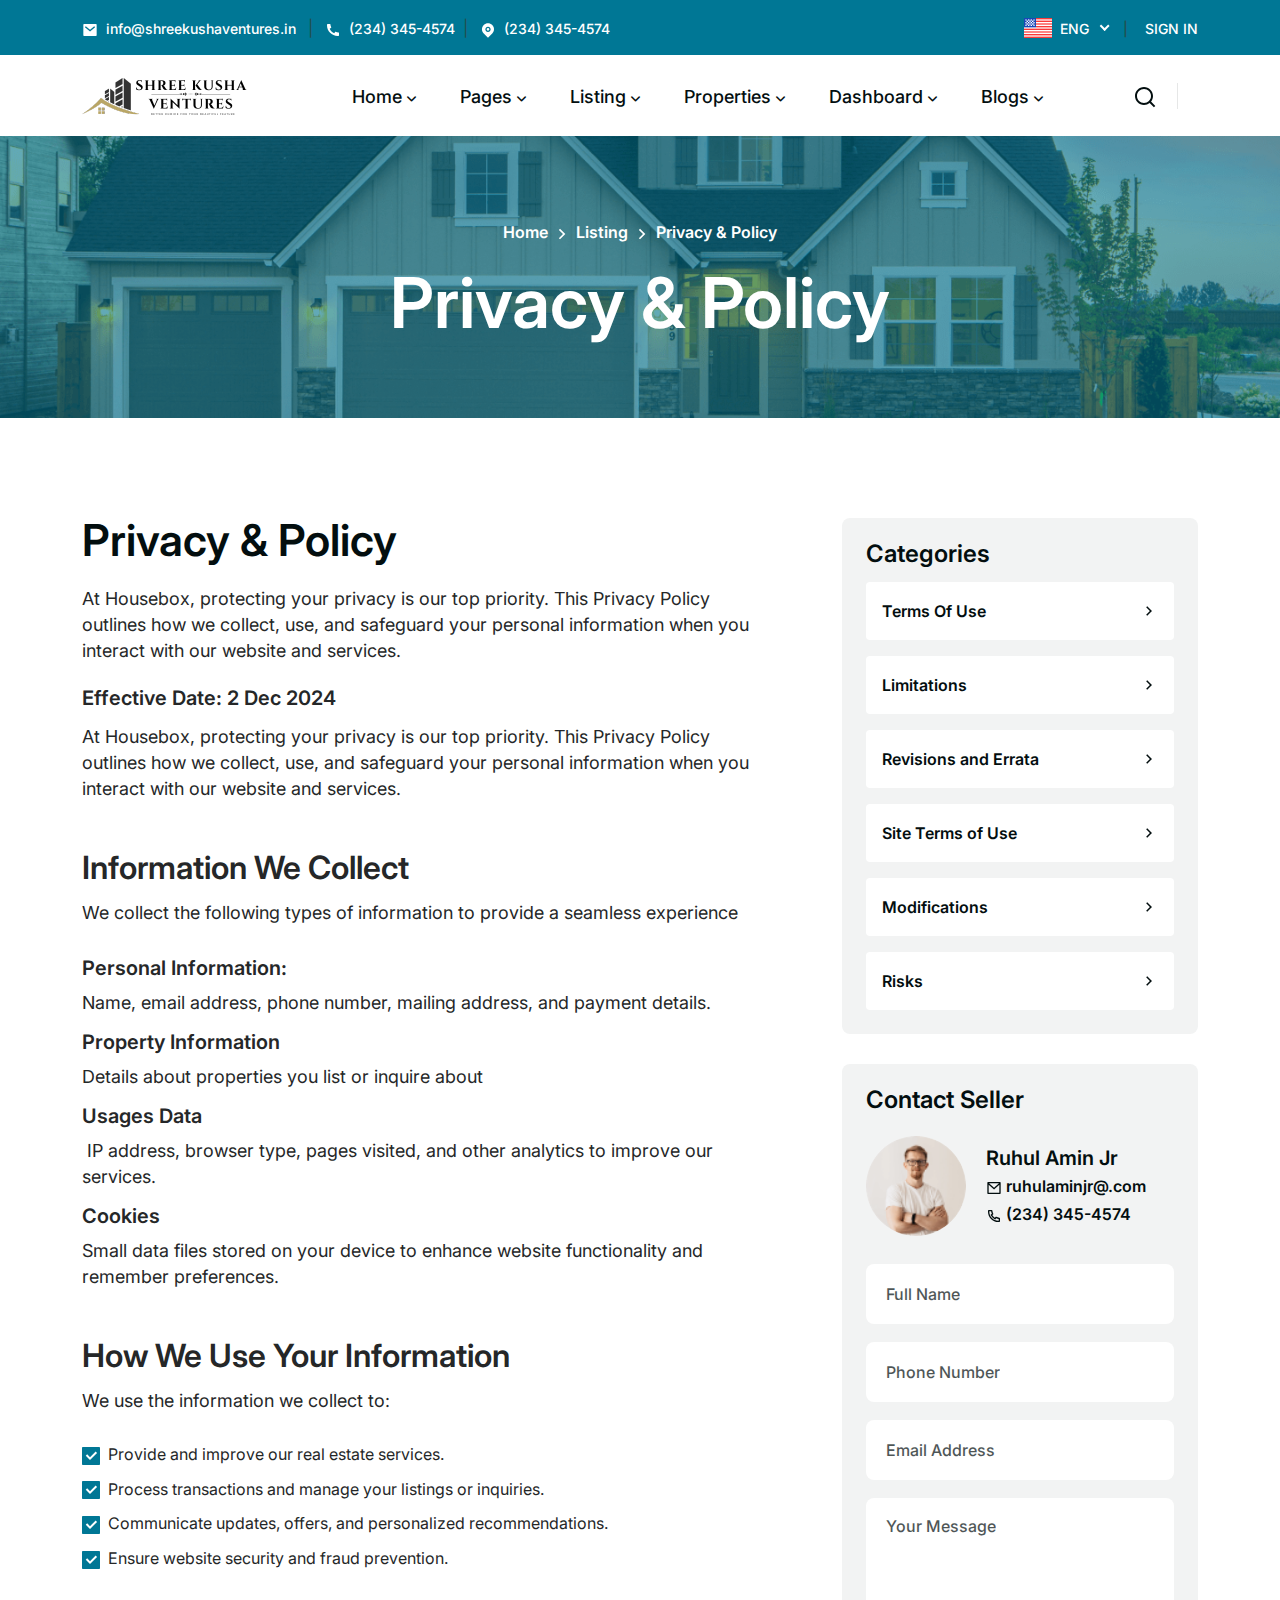
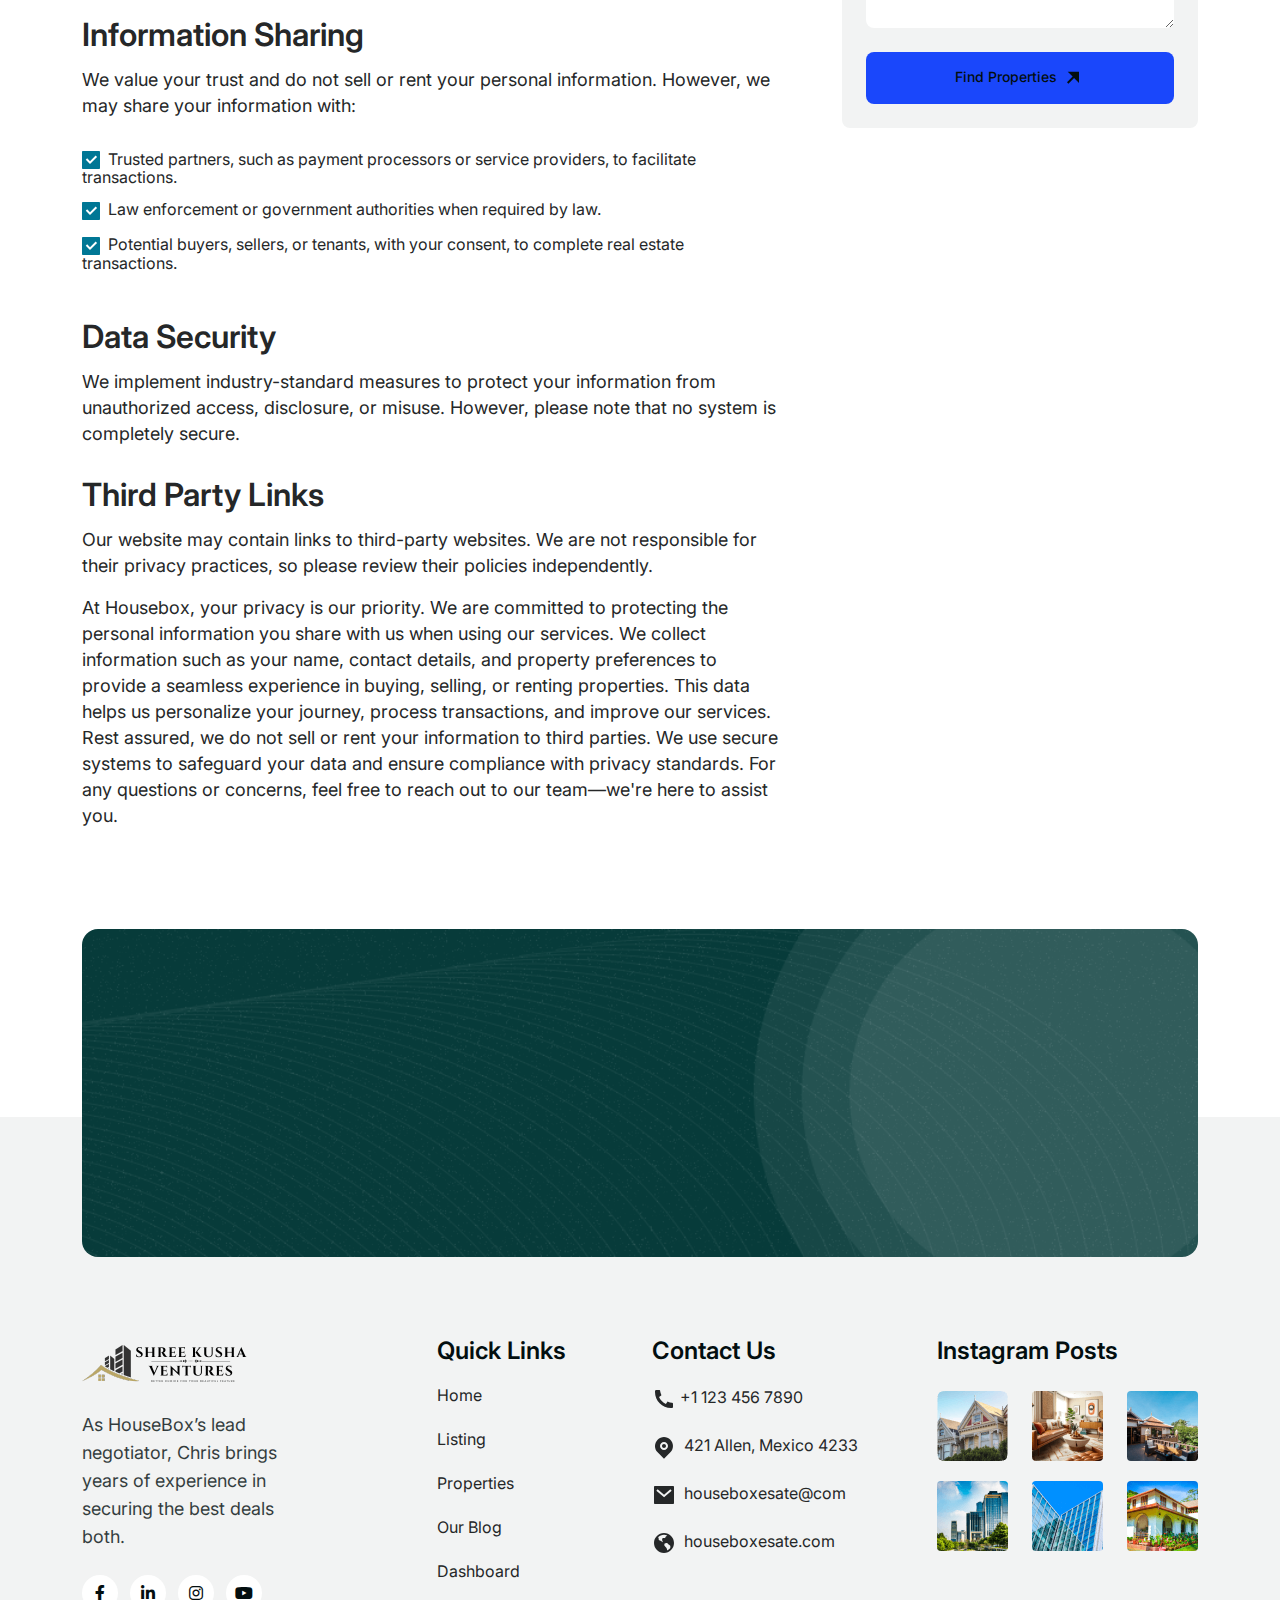
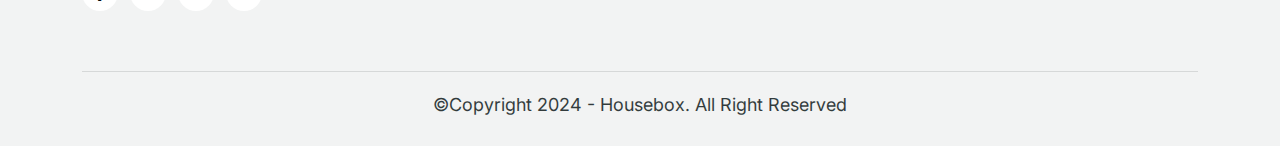
<file: privacy-policy.html>
<!DOCTYPE html>
<html lang="en">

<head>
  <meta charset="UTF-8">
  <meta name="viewport" content="width=device-width, initial-scale=1.0">
  <title>Shree Kusha Ventures</title>

  <!--=====FAB ICON=======-->
  <link rel="shortcut icon" href="assets/img/icons/favicon.png" type="image/x-icon">

  <!--===== CSS LINK =======-->
  <link rel="stylesheet" href="assets/css/plugins/bootstrap.min.css">
  <link rel="stylesheet" href="assets/css/plugins/aos.css">
  <link rel="stylesheet" href="assets/css/plugins/fontawesome.css">
  <link rel="stylesheet" href="assets/css/plugins/magnific-popup.css">
  <link rel="stylesheet" href="assets/css/plugins/mobile.css">
  <link rel="stylesheet" href="assets/css/plugins/owlcarousel.min.css">
  <link rel="stylesheet" href="assets/css/plugins/sidebar.css">
  <link rel="stylesheet" href="assets/css/plugins/slick-slider.css">
  <link rel="stylesheet" href="assets/css/plugins/nice-select.css">
  <link rel="stylesheet" href="assets/css/plugins/swiper-slider.css">
  <link rel="stylesheet" href="assets/css/main.css">

  <!--=====  JS SCRIPT LINK =======-->
  <script src="assets/js/plugins/jquery-3-7-1.min.js"></script>
</head>

<body class="homepage1-body" style="overflow: inherit;">

  <!--===== PRELOADER STARTS =======-->
  <div class="preloader">
    <div class="loading-container">
      <div class="loading"></div>
      <div id="loading-icon"><img src="assets/img/logo/preloader.png" alt="shree-kusha-ventures"></div>
    </div>
  </div>
  <!--===== PRELOADER ENDS =======-->

  <!--===== PROGRESS STARTS=======-->
  <div class="paginacontainer">
    <div class="progress-wrap">
      <svg class="progress-circle svg-content" width="100%" height="100%" viewBox="-1 -1 102 102">
        <path d="M50,1 a49,49 0 0,1 0,98 a49,49 0 0,1 0,-98" />
      </svg>
    </div>
  </div>
  <!--===== PROGRESS ENDS=======-->

  <!--===== SEARCHBAR STARTS=======-->
  <div class="header-search-form-wrapper" hidden="true">
    <div class="tx-search-close tx-close"><i class="fa-solid fa-xmark"></i></div>
    <div class="header-search-container">
      <form role="search" class="search-form">
        <input type="search" class="search-field" placeholder="Search …" value="" name="s">
        <button type="submit" class="search-submit"><svg xmlns="http://www.w3.org/2000/svg" width="20" height="20" viewBox="0 0 20 20" fill="none">
            <path d="M13.7955 13.8111L19 19M16 8.5C16 12.6421 12.6421 16 8.5 16C4.35786 16 1 12.6421 1 8.5C1 4.35786 4.35786 1 8.5 1C12.6421 1 16 4.35786 16 8.5Z" stroke="#030E0F" stroke-width="2" stroke-linecap="round" stroke-linejoin="round" />
          </svg></button>
      </form>
    </div>
  </div>
  <div class="body-overlay"></div>
  <!--===== SEARCHBAR STARTS=======-->

  <!--=====HEADER START=======-->
  <header>
    <div class="header-area homepage1 header header-sticky d-none d-lg-block " id="header">
      <div class="container">
        <div class="row">
          <div class="col-lg-12">
            <div class="header-top-area">
              <ul class="header-content">
                <li><a href="#"><svg xmlns="http://www.w3.org/2000/svg" viewBox="0 0 24 24" fill="currentColor">
                      <path d="M3 3H21C21.5523 3 22 3.44772 22 4V20C22 20.5523 21.5523 21 21 21H3C2.44772 21 2 20.5523 2 20V4C2 3.44772 2.44772 3 3 3ZM12.0606 11.6829L5.64722 6.2377L4.35278 7.7623L12.0731 14.3171L19.6544 7.75616L18.3456 6.24384L12.0606 11.6829Z"></path>
                    </svg>  info@shreekushaventures.in</a> <span> | </span></li>
                <li><a href="tel:(234)345-4574"><svg xmlns="http://www.w3.org/2000/svg" viewBox="0 0 24 24" fill="currentColor">
                      <path d="M21 16.42V19.9561C21 20.4811 20.5941 20.9167 20.0705 20.9537C19.6331 20.9846 19.2763 21 19 21C10.1634 21 3 13.8366 3 5C3 4.72371 3.01545 4.36687 3.04635 3.9295C3.08337 3.40588 3.51894 3 4.04386 3H7.5801C7.83678 3 8.05176 3.19442 8.07753 3.4498C8.10067 3.67907 8.12218 3.86314 8.14207 4.00202C8.34435 5.41472 8.75753 6.75936 9.3487 8.00303C9.44359 8.20265 9.38171 8.44159 9.20185 8.57006L7.04355 10.1118C8.35752 13.1811 10.8189 15.6425 13.8882 16.9565L15.4271 14.8019C15.5572 14.6199 15.799 14.5573 16.001 14.6532C17.2446 15.2439 18.5891 15.6566 20.0016 15.8584C20.1396 15.8782 20.3225 15.8995 20.5502 15.9225C20.8056 15.9483 21 16.1633 21 16.42Z"></path>
                    </svg> (234) 345-4574</a><span> | </span></li>
                <li><a href="#"><svg xmlns="http://www.w3.org/2000/svg" viewBox="0 0 24 24" fill="currentColor">
                      <path d="M18.364 17.364L12 23.7279L5.63604 17.364C2.12132 13.8492 2.12132 8.15076 5.63604 4.63604C9.15076 1.12132 14.8492 1.12132 18.364 4.63604C21.8787 8.15076 21.8787 13.8492 18.364 17.364ZM12 15C14.2091 15 16 13.2091 16 11C16 8.79086 14.2091 7 12 7C9.79086 7 8 8.79086 8 11C8 13.2091 9.79086 15 12 15ZM12 13C10.8954 13 10 12.1046 10 11C10 9.89543 10.8954 9 12 9C13.1046 9 14 9.89543 14 11C14 12.1046 13.1046 13 12 13Z"></path>
                    </svg> (234) 345-4574</a></li>
              </ul>
              <ul class="list-content">
                <li><img src="assets/img/elements/elements11.png" alt="shree-kusha-ventures"><select name="country" id="country" class="country-area nice-select">
                    <option value="1" data-display="ENG"> ENG</option>
                    <option value="">Belgium</option>
                    <option value="">Brazil</option>
                    <option value="">Argentina</option>
                    <option value="">Bangladesh</option>
                    <option value="">Germany</option>
                  </select></li>
                <li><a href="#" class="signin"><span> | </span>Sign In</a></li>
              </ul>
            </div>
            <div class="header-elements">
              <div class="site-logo">
                <a href="index.html"><img src="assets/img/logo/shree-kusha-logo-1.png" alt="shree-kusha-ventures"></a>
              </div>
              <div class="main-menu">
                <ul>
                  <li><a href="#" class="plus">Home <i class="fa-solid fa-angle-down"></i></a>
                    <div class="tp-submenu">
                      <div class="row">
                        <div class="col-lg-12">
                          <div class="all-images-menu">
                            <div class="images">
                              <div class="homemenu-thumb">
                                <div class="img1">
                                  <img src="assets/img/all-images/demo/demo-img1.png" alt="shree-kusha-ventures">
                                </div>

                                <div class="homemenu-btn">
                                  <a class="theme-btn1" href="index.html">View Demo <span class="arrow1"><svg xmlns="http://www.w3.org/2000/svg" viewBox="0 0 24 24" width="24" height="24" fill="currentColor">
                                        <path d="M12 13H4V11H12V4L20 12L12 20V13Z"></path>
                                      </svg></span><span class="arrow2"><svg xmlns="http://www.w3.org/2000/svg" viewBox="0 0 24 24" width="24" height="24" fill="currentColor">
                                        <path d="M12 13H4V11H12V4L20 12L12 20V13Z"></path>
                                      </svg></span></a>
                                </div>
                                <div class="homemenu-content">
                                  <a href="index.html">Housebox - Homepage 01</a>
                                </div>
                              </div>
                            </div>

                            <div class="images">
                              <div class="homemenu-thumb">
                                <div class="img1">
                                  <img src="assets/img/all-images/demo/demo-img2.png" alt="shree-kusha-ventures">
                                </div>
                                <div class="homemenu-btn">
                                  <a class="theme-btn1" href="index2.html"> View Demo <span class="arrow1"><svg xmlns="http://www.w3.org/2000/svg" viewBox="0 0 24 24" width="24" height="24" fill="currentColor">
                                        <path d="M12 13H4V11H12V4L20 12L12 20V13Z"></path>
                                      </svg></span><span class="arrow2"><svg xmlns="http://www.w3.org/2000/svg" viewBox="0 0 24 24" width="24" height="24" fill="currentColor">
                                        <path d="M12 13H4V11H12V4L20 12L12 20V13Z"></path>
                                      </svg></span></a>
                                </div>
                                <div class="homemenu-content">
                                  <a href="index2.html">Housebox - Homepage 02</a>
                                </div>
                              </div>
                            </div>

                            <div class="images">
                              <div class="homemenu-thumb">
                                <div class="img1">
                                  <img src="assets/img/all-images/demo/demo-img3.png" alt="shree-kusha-ventures">
                                </div>
                                <div class="homemenu-btn">
                                  <a class="theme-btn1" href="interiors.html">View Demo <span class="arrow1"><svg xmlns="http://www.w3.org/2000/svg" viewBox="0 0 24 24" width="24" height="24" fill="currentColor">
                                        <path d="M12 13H4V11H12V4L20 12L12 20V13Z"></path>
                                      </svg></span><span class="arrow2"><svg xmlns="http://www.w3.org/2000/svg" viewBox="0 0 24 24" width="24" height="24" fill="currentColor">
                                        <path d="M12 13H4V11H12V4L20 12L12 20V13Z"></path>
                                      </svg></span></a>
                                </div>
                                <div class="homemenu-content">
                                  <a href="interiors.html">Housebox - Homepage 03</a>
                                </div>
                              </div>
                            </div>

                            <div class="images">
                              <div class="homemenu-thumb">
                                <div class="img1">
                                  <img src="assets/img/all-images/demo/demo-img4.png" alt="shree-kusha-ventures">
                                </div>

                                <div class="homemenu-btn">
                                  <a class="theme-btn1" href="ventures.html">View Demo <span class="arrow1"><svg xmlns="http://www.w3.org/2000/svg" viewBox="0 0 24 24" width="24" height="24" fill="currentColor">
                                        <path d="M12 13H4V11H12V4L20 12L12 20V13Z"></path>
                                      </svg></span><span class="arrow2"><svg xmlns="http://www.w3.org/2000/svg" viewBox="0 0 24 24" width="24" height="24" fill="currentColor">
                                        <path d="M12 13H4V11H12V4L20 12L12 20V13Z"></path>
                                      </svg></span></a>
                                </div>
                                <div class="homemenu-content">
                                  <a href="ventures.html">Housebox - Homepage 04</a>
                                </div>
                              </div>
                            </div>
                          </div>
                        </div>
                      </div>
                    </div>
                  </li>
                  <li><a href="#" class="plus">Pages <i class="fa-solid fa-angle-down"></i></a>
                    <ul class="dropdown-padding">
                      <li><a href="about-us.html">About Us</a></li>
                      <li><a href="our-service.html">Our Services</a></li>
                      <li><a href="pricing.html">Pricing</a></li>
                      <li><a href="contact.html">Contact Us</a></li>
                      <li><a href="faq.html">FAQ's</a></li>
                      <li><a href="privacy-policy.html">Privacy Policy</a></li>
                      <li><a href="loan-caculator.html">Loan Calculator</a></li>
                    </ul>
                  </li>
                  <li><a href="#" class="plus">Listing <i class="fa-solid fa-angle-down"></i></a>
                    <ul class="dropdown-padding">
                      <li><a href="property-halfmap-grid.html">Property Half Grid</a></li>
                      <li><a href="property-halfmap-list.html">Property Half Map List</a></li>
                      <li><a href="topmap-grid.html">Property Top Map Grid</a></li>
                      <li><a href="topmap-list.html">Property Top Map List</a></li>
                      <li><a href="sidebar-grid.html">Find Sidebar Grid</a></li>
                      <li><a href="sidebar-list.html">Find Sidebar List</a></li>
                    </ul>
                  </li>
                  <li><a href="contact.html" class="plus">Properties <i class="fa-solid fa-angle-down"></i></a>
                    <ul class="dropdown-padding">
                      <li><a href="property-details-v1.html">Property Details 01</a></li>
                      <li><a href="property-details-v2.html">Property Details 02</a></li>
                      <li><a href="property-details-v3.html">Property Details 03</a></li>
                      <li><a href="property-details-v4.html">Property Details 04</a></li>
                    </ul>
                  </li>
                  <li><a href="#" class="plus">Dashboard <i class="fa-solid fa-angle-down"></i></a>
                    <ul class="dropdown-padding">
                      <li><a href="dashboard.html">Dashboard</a></li>
                      <li><a href="my-property.html">My Properties</a></li>
                      <li><a href="message.html">Message</a></li>
                      <li><a href="my-favorites.html">My Favourites</a></li>
                      <li><a href="reviews.html">Reviews</a></li>
                      <li><a href="my-profile.html">My Propfile</a></li>
                      <li><a href="add-property.html">Add Property</a></li>
                    </ul>
                  </li>
                  <li><a href="#" class="plus">Blogs <i class="fa-solid fa-angle-down"></i></a>
                    <ul class="dropdown-padding">
                      <li><a href="blog.html">Blog Default</a></li>
                      <li><a href="blog-grid.html">Blog Grid</a></li>
                      <li><a href="blog-detail.html">Blog Post Details</a></li>
                    </ul>
                  </li>
                </ul>
              </div>
              <div class="btn-area">
                <div class="search-icon header__search header-search-btn">
                  <a href="#"><svg xmlns="http://www.w3.org/2000/svg" viewBox="0 0 24 24" fill="currentColor">
                      <path d="M18.031 16.6168L22.3137 20.8995L20.8995 22.3137L16.6168 18.031C15.0769 19.263 13.124 20 11 20C6.032 20 2 15.968 2 11C2 6.032 6.032 2 11 2C15.968 2 20 6.032 20 11C20 13.124 19.263 15.0769 18.031 16.6168ZM16.0247 15.8748C17.2475 14.6146 18 12.8956 18 11C18 7.1325 14.8675 4 11 4C7.1325 4 4 7.1325 4 11C4 14.8675 7.1325 18 11 18C12.8956 18 14.6146 17.2475 15.8748 16.0247L16.0247 15.8748Z"></path>
                    </svg></a>
                </div>
                <a hidden="true" href="property-halfmap-grid.html" class="theme-btn1">View Listing <span class="arrow1"><svg xmlns="http://www.w3.org/2000/svg" viewBox="0 0 24 24" width="24" height="24" fill="currentColor">
                      <path d="M12 13H4V11H12V4L20 12L12 20V13Z"></path>
                    </svg></span><span class="arrow2"><svg xmlns="http://www.w3.org/2000/svg" viewBox="0 0 24 24" width="24" height="24" fill="currentColor">
                      <path d="M12 13H4V11H12V4L20 12L12 20V13Z"></path>
                    </svg></span></a>
              </div>
            </div>
          </div>
        </div>
      </div>
    </div>
  </header>
  <!--=====HEADER END =======-->

  <!--===== MOBILE HEADER STARTS =======-->
  <div class="mobile-header mobile-header1 d-block d-lg-none">
    <div class="container-fluid">
      <div class="col-12">
        <div class="mobile-header-elements">
          <div class="mobile-logo">
            <a href="index.html"><img src="assets/img/logo/shree-kusha-logo-1.png" alt="shree-kusha-ventures"></a>
          </div>
          <div class="mobile-right d-flex gap-1 align-items-center">
            <a class="circle-button user-icon" href="my-profile.html">
              <svg xmlns="http://www.w3.org/2000/svg" width="14" height="14" viewBox="0 0 14 14" fill="none">
                <g clip-path="url(#clip0_4104_7939)">
                  <path d="M7 0C4.96456 0 3.30859 1.65596 3.30859 3.69141C3.30859 5.72685 4.96456 7.38281 7 7.38281C9.03544 7.38281 10.6914 5.72685 10.6914 3.69141C10.6914 1.65596 9.03544 0 7 0Z" fill="#007795" />
                  <path d="M11.5928 9.79439C10.5822 8.76824 9.24243 8.20312 7.82031 8.20312H6.17969C4.75759 8.20312 3.4178 8.76824 2.40718 9.79439C1.4015 10.8155 0.847656 12.1634 0.847656 13.5898C0.847656 13.8164 1.0313 14 1.25781 14H12.7422C12.9687 14 13.1523 13.8164 13.1523 13.5898C13.1523 12.1634 12.5985 10.8155 11.5928 9.79439Z" fill="#007795" />
                </g>
                <defs>
                  <clipPath id="clip0_4104_7939">
                    <rect width="14" height="14" fill="white" />
                  </clipPath>
                </defs>
              </svg>
            </a>
            <a class="circle-button add-icon" href="add-property.html">
              <svg xmlns="http://www.w3.org/2000/svg" width="14" height="14" viewBox="0 0 14 14" fill="none">
                <g clip-path="url(#clip0_4104_7948)">
                  <path d="M12.75 8.25H8.5C8.36194 8.25 8.25 8.36194 8.25 8.5V12.75C8.25 13.4403 7.69031 14 7 14C6.30969 14 5.75 13.4403 5.75 12.75V8.5C5.75 8.36194 5.63806 8.25 5.5 8.25H1.25C0.559692 8.25 0 7.69031 0 7C0 6.30969 0.559692 5.75 1.25 5.75H5.5C5.63806 5.75 5.75 5.63806 5.75 5.5V1.25C5.75 0.559691 6.30969 -1.66893e-06 7 -1.66893e-06C7.69031 -1.66893e-06 8.25 0.559691 8.25 1.25V5.5C8.25 5.63806 8.36194 5.75 8.5 5.75H12.75C13.4403 5.75 14 6.30969 14 7C14 7.69031 13.4403 8.25 12.75 8.25Z" fill="#007795" />
                </g>
                <defs>
                  <clipPath id="clip0_4104_7948">
                    <rect width="14" height="14" fill="white" transform="matrix(1 0 0 -1 0 14)" />
                  </clipPath>
                </defs>
              </svg>
            </a>
            <div class="mobile-nav-icon dots-menu">
              <svg xmlns="http://www.w3.org/2000/svg" viewBox="0 0 24 24" fill="currentColor">
                <path d="M3 4H21V6H3V4ZM7 19H21V21H7V19ZM3 14H21V16H3V14ZM7 9H21V11H7V9Z"></path>
              </svg>
            </div>
          </div>
        </div>
      </div>
    </div>
  </div>

  <div class="mobile-sidebar mobile-sidebar1">
    <div class="logosicon-area">
      <div class="logos">
        <img src="assets/img/logo/shree-kusha-logo-1.png" alt="shree-kusha-ventures">
      </div>
      <div class="menu-close">
        <svg xmlns="http://www.w3.org/2000/svg" viewBox="0 0 24 24" fill="currentColor">
          <path d="M10.5859 12L2.79297 4.20706L4.20718 2.79285L12.0001 10.5857L19.793 2.79285L21.2072 4.20706L13.4143 12L21.2072 19.7928L19.793 21.2071L12.0001 13.4142L4.20718 21.2071L2.79297 19.7928L10.5859 12Z"></path>
        </svg>
      </div>
    </div>
    <div class="mobile-nav mobile-nav1">
      <ul class="mobile-nav-list nav-list1">
        <li><a href="#">Home </a>
          <ul class="sub-menu">
            <li><a href="index.html">Home One</a></li>
            <li><a href="index2.html">Home Two</a></li>
            <li><a href="interiors.html">Home Three</a></li>
            <li><a href="ventures.html">Home Four</a></li>
          </ul>
        </li>
        <li><a href="features.html">Listing</a>
          <ul class="sub-menu">
            <li><a href="property-halfmap-grid.html">Property Half Grid</a></li>
            <li><a href="property-halfmap-list.html">Property Half Map List</a></li>
            <li><a href="topmap-grid.html">Property Top Map Grid</a></li>
            <li><a href="topmap-list.html">Property Top Map List</a></li>
            <li><a href="sidebar-grid.html">Find Sidebar Grid</a></li>
            <li><a href="sidebar-list.html">Find Sidebar List</a></li>
          </ul>
        </li>
        <li><a href="features.html">Properties</a>
          <ul class="sub-menu">
            <li><a href="property-details-v1.html">Property Details 01</a></li>
            <li><a href="property-details-v2.html">Property Details 02</a></li>
            <li><a href="property-details-v3.html">Property Details 03</a></li>
            <li><a href="property-details-v4.html">Property Details 04</a></li>
          </ul>
        </li>
        <li><a href="#">Blogs</a>
          <ul class="sub-menu">
            <li><a href="blog.html">Blog Default</a></li>
            <li><a href="blog-grid.html">Blog Grid</a></li>
            <li><a href="blog-detail.html">Blog Post Details</a></li>
          </ul>
        </li>
        <li><a href="#">Pages</a>
          <ul class="sub-menu">
            <li><a href="about-us.html">About Us</a></li>
            <li><a href="our-service.html">Our Services</a></li>
            <li><a href="pricing.html">Pricing</a></li>
            <li><a href="contact.html">Contact Us</a></li>
            <li><a href="faq.html">FAQ's</a></li>
            <li><a href="privacy-policy.html">Privacy Policy</a></li>
          </ul>
        </li>
        <li><a href="#">Dashboard</a>
          <ul class="sub-menu">
            <li><a href="dashboard.html">Dashboard</a></li>
            <li><a href="my-property.html">My Properties</a></li>
            <li><a href="message.html">Message</a></li>
            <li><a href="my-favorites.html">My Favourites</a></li>
            <li><a href="reviews.html">Reviews</a></li>
            <li><a href="my-profile.html">My Propfile</a></li>
            <li><a href="my-property.html">Add Property</a></li>
          </ul>
        </li>
      </ul>

      <div class="allmobilesection">
        <a href="contact.html" class="theme-btn1">Contact Us <span class="arrow1"><svg xmlns="http://www.w3.org/2000/svg" viewBox="0 0 24 24" width="24" height="24" fill="currentColor">
              <path d="M12 13H4V11H12V4L20 12L12 20V13Z"></path>
            </svg></span><span class="arrow2"><svg xmlns="http://www.w3.org/2000/svg" viewBox="0 0 24 24" width="24" height="24" fill="currentColor">
              <path d="M12 13H4V11H12V4L20 12L12 20V13Z"></path>
            </svg></span></a>
        <div class="single-footer">
          <h3>Contact Info</h3>
          <div class="footer1-contact-info">
            <div class="contact-info-single">
              <div class="contact-info-icon">
                <svg xmlns="http://www.w3.org/2000/svg" viewBox="0 0 24 24" fill="currentColor">
                  <path d="M21 16.42V19.9561C21 20.4811 20.5941 20.9167 20.0705 20.9537C19.6331 20.9846 19.2763 21 19 21C10.1634 21 3 13.8366 3 5C3 4.72371 3.01545 4.36687 3.04635 3.9295C3.08337 3.40588 3.51894 3 4.04386 3H7.5801C7.83678 3 8.05176 3.19442 8.07753 3.4498C8.10067 3.67907 8.12218 3.86314 8.14207 4.00202C8.34435 5.41472 8.75753 6.75936 9.3487 8.00303C9.44359 8.20265 9.38171 8.44159 9.20185 8.57006L7.04355 10.1118C8.35752 13.1811 10.8189 15.6425 13.8882 16.9565L15.4271 14.8019C15.5572 14.6199 15.799 14.5573 16.001 14.6532C17.2446 15.2439 18.5891 15.6566 20.0016 15.8584C20.1396 15.8782 20.3225 15.8995 20.5502 15.9225C20.8056 15.9483 21 16.1633 21 16.42Z"></path>
                </svg>
              </div>
              <div class="contact-info-text">
                <a href="tel:+3(924)4596512">+3(924)4596512</a>
              </div>
            </div>

            <div class="contact-info-single">
              <div class="contact-info-icon">
                <svg xmlns="http://www.w3.org/2000/svg" viewBox="0 0 24 24" fill="currentColor">
                  <path d="M3 3H21C21.5523 3 22 3.44772 22 4V20C22 20.5523 21.5523 21 21 21H3C2.44772 21 2 20.5523 2 20V4C2 3.44772 2.44772 3 3 3ZM12.0606 11.6829L5.64722 6.2377L4.35278 7.7623L12.0731 14.3171L19.6544 7.75616L18.3456 6.24384L12.0606 11.6829Z"></path>
                </svg>
              </div>
              <div class="contact-info-text">
                <a href="mailto:info@example.com">info@example.com</a>
              </div>
            </div>

            <div class="single-footer">
              <h3>Our Location</h3>

              <div class="contact-info-single">
                <div class="contact-info-icon">
                  <svg xmlns="http://www.w3.org/2000/svg" viewBox="0 0 24 24" fill="currentColor">
                    <path d="M18.364 17.364L12 23.7279L5.63604 17.364C2.12132 13.8492 2.12132 8.15076 5.63604 4.63604C9.15076 1.12132 14.8492 1.12132 18.364 4.63604C21.8787 8.15076 21.8787 13.8492 18.364 17.364ZM12 15C14.2091 15 16 13.2091 16 11C16 8.79086 14.2091 7 12 7C9.79086 7 8 8.79086 8 11C8 13.2091 9.79086 15 12 15ZM12 13C10.8954 13 10 12.1046 10 11C10 9.89543 10.8954 9 12 9C13.1046 9 14 9.89543 14 11C14 12.1046 13.1046 13 12 13Z"></path>
                  </svg>
                </div>
                <div class="contact-info-text">
                  <a href="mailto:info@example.com">55 East Birchwood Ave.Brooklyn, <br> New York 11201,United States</a>
                </div>
              </div>

            </div>
            <div class="single-footer">
              <h3>Social Links</h3>

              <div class="social-links-mobile-menu">
                <ul>
                  <li><a href="#"><i class="fa-brands fa-facebook-f"></i></a></li>
                  <li><a href="#"><i class="fa-brands fa-instagram"></i></a></li>
                  <li><a href="#"><i class="fa-brands fa-linkedin-in"></i></a></li>
                  <li><a href="#"><i class="fa-brands fa-youtube"></i></a></li>
                </ul>
              </div>
            </div>
          </div>
        </div>
      </div>
    </div>
  </div>
  <!--===== MOBILE HEADER STARTS =======-->

  <!--===== HERO AREA STARTS =======-->
  <div class="hero-inner-section-area-sidebar">
    <img src="assets/img/all-images/hero/hero-img1.png" alt="shree-kusha-ventures" class="hero-img1">
    <div class="container">
      <div class="row">
        <div class="col-lg-12">
          <div class="hero-header-area text-center">
            <a href="index.html">Home <svg xmlns="http://www.w3.org/2000/svg" viewBox="0 0 24 24" fill="currentColor">
                <path d="M13.1717 12.0007L8.22192 7.05093L9.63614 5.63672L16.0001 12.0007L9.63614 18.3646L8.22192 16.9504L13.1717 12.0007Z"></path>
              </svg> Listing <svg xmlns="http://www.w3.org/2000/svg" viewBox="0 0 24 24" fill="currentColor">
                <path d="M13.1717 12.0007L8.22192 7.05093L9.63614 5.63672L16.0001 12.0007L9.63614 18.3646L8.22192 16.9504L13.1717 12.0007Z"></path>
              </svg> Privacy & Policy</a>
            <div class="space24"></div>
            <h1>Privacy & Policy</h1>
          </div>
        </div>
      </div>
    </div>
  </div>
  <!--===== HERO AREA ENDS =======-->

  <!--===== WORKS AREA STARTS =======-->
  <div class="privacy-policy-area sp1">
    <div class="container">
      <div class="row">
        <div class="col-lg-8">
          <div class="policy-details">
            <div class="heading1">
              <h2>Privacy & Policy</h2>
              <div class="space24"></div>
              <p>At Housebox, protecting your privacy is our top priority. This Privacy Policy outlines how we collect, use, and safeguard your personal information when you interact with our website and services.</p>
              <div class="space24"></div>
              <h4>Effective Date: 2 Dec 2024</h4>
              <div class="space16"></div>
              <p>At Housebox, protecting your privacy is our top priority. This Privacy Policy outlines how we collect, use, and safeguard your personal information when you interact with our website and services.</p>
              <div class="space50"></div>
              <h3>Information We Collect</h3>
              <div class="space16"></div>
              <p>We collect the following types of information to provide a seamless experience</p>
              <div class="space32"></div>
              <h4>Personal Information:</h4>
              <div class="space12"></div>
              <p>Name, email address, phone number, mailing address, and payment details.</p>
              <div class="space16"></div>
              <h4>Property Information</h4>
              <div class="space12"></div>
              <p>Details about properties you list or inquire about</p>
              <div class="space16"></div>
              <h4>Usages Data</h4>
              <div class="space12"></div>
              <p> IP address, browser type, pages visited, and other analytics to improve our services.</p>
              <div class="space16"></div>
              <h4>Cookies</h4>
              <div class="space12"></div>
              <p>Small data files stored on your device to enhance website functionality and remember preferences.</p>
              <div class="space50"></div>
              <h3>How We Use Your Information</h3>
              <div class="space16"></div>
              <p>We use the information we collect to:</p>
              <div class="space16"></div>
              <ul>
                <li><svg xmlns="http://www.w3.org/2000/svg" width="18" height="18" viewBox="0 0 18 18" fill="none">
                    <path d="M1 0H17C17.5523 0 18 0.44772 18 1V17C18 17.5523 17.5523 18 17 18H1C0.44772 18 0 17.5523 0 17V1C0 0.44772 0.44772 0 1 0ZM8.0026 13L15.0737 5.92893L13.6595 4.51472L8.0026 10.1716L5.17421 7.3431L3.75999 8.7574L8.0026 13Z" fill="#007795" />
                  </svg> Provide and improve our real estate services.</li>
                <li><svg xmlns="http://www.w3.org/2000/svg" width="18" height="18" viewBox="0 0 18 18" fill="none">
                    <path d="M1 0H17C17.5523 0 18 0.44772 18 1V17C18 17.5523 17.5523 18 17 18H1C0.44772 18 0 17.5523 0 17V1C0 0.44772 0.44772 0 1 0ZM8.0026 13L15.0737 5.92893L13.6595 4.51472L8.0026 10.1716L5.17421 7.3431L3.75999 8.7574L8.0026 13Z" fill="#007795" />
                  </svg> Process transactions and manage your listings or inquiries.</li>
                <li><svg xmlns="http://www.w3.org/2000/svg" width="18" height="18" viewBox="0 0 18 18" fill="none">
                    <path d="M1 0H17C17.5523 0 18 0.44772 18 1V17C18 17.5523 17.5523 18 17 18H1C0.44772 18 0 17.5523 0 17V1C0 0.44772 0.44772 0 1 0ZM8.0026 13L15.0737 5.92893L13.6595 4.51472L8.0026 10.1716L5.17421 7.3431L3.75999 8.7574L8.0026 13Z" fill="#007795" />
                  </svg> Communicate updates, offers, and personalized recommendations.</li>
                <li><svg xmlns="http://www.w3.org/2000/svg" width="18" height="18" viewBox="0 0 18 18" fill="none">
                    <path d="M1 0H17C17.5523 0 18 0.44772 18 1V17C18 17.5523 17.5523 18 17 18H1C0.44772 18 0 17.5523 0 17V1C0 0.44772 0.44772 0 1 0ZM8.0026 13L15.0737 5.92893L13.6595 4.51472L8.0026 10.1716L5.17421 7.3431L3.75999 8.7574L8.0026 13Z" fill="#007795" />
                  </svg> Ensure website security and fraud prevention.</li>
              </ul>
              <div class="space50"></div>
              <h3>Information Sharing</h3>
              <div class="space16"></div>
              <p>We value your trust and do not sell or rent your personal information. However, we may share your information with:</p>
              <div class="space16"></div>
              <ul>
                <li><svg xmlns="http://www.w3.org/2000/svg" width="18" height="18" viewBox="0 0 18 18" fill="none">
                    <path d="M1 0H17C17.5523 0 18 0.44772 18 1V17C18 17.5523 17.5523 18 17 18H1C0.44772 18 0 17.5523 0 17V1C0 0.44772 0.44772 0 1 0ZM8.0026 13L15.0737 5.92893L13.6595 4.51472L8.0026 10.1716L5.17421 7.3431L3.75999 8.7574L8.0026 13Z" fill="#007795" />
                  </svg> Trusted partners, such as payment processors or service providers, to facilitate transactions.</li>
                <li><svg xmlns="http://www.w3.org/2000/svg" width="18" height="18" viewBox="0 0 18 18" fill="none">
                    <path d="M1 0H17C17.5523 0 18 0.44772 18 1V17C18 17.5523 17.5523 18 17 18H1C0.44772 18 0 17.5523 0 17V1C0 0.44772 0.44772 0 1 0ZM8.0026 13L15.0737 5.92893L13.6595 4.51472L8.0026 10.1716L5.17421 7.3431L3.75999 8.7574L8.0026 13Z" fill="#007795" />
                  </svg> Law enforcement or government authorities when required by law.</li>
                <li><svg xmlns="http://www.w3.org/2000/svg" width="18" height="18" viewBox="0 0 18 18" fill="none">
                    <path d="M1 0H17C17.5523 0 18 0.44772 18 1V17C18 17.5523 17.5523 18 17 18H1C0.44772 18 0 17.5523 0 17V1C0 0.44772 0.44772 0 1 0ZM8.0026 13L15.0737 5.92893L13.6595 4.51472L8.0026 10.1716L5.17421 7.3431L3.75999 8.7574L8.0026 13Z" fill="#007795" />
                  </svg> Potential buyers, sellers, or tenants, with your consent, to complete real estate transactions.</li>
              </ul>
              <div class="space50"></div>
              <h3>Data Security</h3>
              <div class="space16"></div>
              <p>We implement industry-standard measures to protect your information from unauthorized access, disclosure, or misuse. However, please note that no system is completely secure.</p>
              <div class="space32"></div>
              <h3>Third Party Links</h3>
              <div class="space16"></div>
              <p>Our website may contain links to third-party websites. We are not responsible for their privacy practices, so please review their policies independently.</p>
              <div class="space16"></div>
              <p>At Housebox, your privacy is our priority. We are committed to protecting the personal information you share with us when using our services. We collect information such as your name, contact details, and property preferences to provide a seamless experience in buying, selling, or renting properties. This data helps us personalize your journey, process transactions, and improve our services. Rest assured, we do not sell or rent your information to third parties. We use secure systems to safeguard your data and ensure compliance with privacy standards. For any questions or concerns, feel free to reach out to our team—we're here to assist you.</p>
            </div>
          </div>
        </div>
        <div class="col-lg-4">
          <div class="all-category">
            <div class="categories-area">
              <h3>Categories</h3>
              <ul>
                <li><a href="#">Terms Of Use <svg xmlns="http://www.w3.org/2000/svg" viewBox="0 0 24 24" fill="currentColor">
                      <path d="M13.1717 12.0007L8.22192 7.05093L9.63614 5.63672L16.0001 12.0007L9.63614 18.3646L8.22192 16.9504L13.1717 12.0007Z"></path>
                    </svg></a></li>
                <li><a href="#">Limitations <svg xmlns="http://www.w3.org/2000/svg" viewBox="0 0 24 24" fill="currentColor">
                      <path d="M13.1717 12.0007L8.22192 7.05093L9.63614 5.63672L16.0001 12.0007L9.63614 18.3646L8.22192 16.9504L13.1717 12.0007Z"></path>
                    </svg></a></li>
                <li><a href="#">Revisions and Errata <svg xmlns="http://www.w3.org/2000/svg" viewBox="0 0 24 24" fill="currentColor">
                      <path d="M13.1717 12.0007L8.22192 7.05093L9.63614 5.63672L16.0001 12.0007L9.63614 18.3646L8.22192 16.9504L13.1717 12.0007Z"></path>
                    </svg></a></li>
                <li><a href="#">Site Terms of Use <svg xmlns="http://www.w3.org/2000/svg" viewBox="0 0 24 24" fill="currentColor">
                      <path d="M13.1717 12.0007L8.22192 7.05093L9.63614 5.63672L16.0001 12.0007L9.63614 18.3646L8.22192 16.9504L13.1717 12.0007Z"></path>
                    </svg></a></li>
                <li><a href="#">Modifications <svg xmlns="http://www.w3.org/2000/svg" viewBox="0 0 24 24" fill="currentColor">
                      <path d="M13.1717 12.0007L8.22192 7.05093L9.63614 5.63672L16.0001 12.0007L9.63614 18.3646L8.22192 16.9504L13.1717 12.0007Z"></path>
                    </svg></a></li>
                <li><a href="#">Risks <svg xmlns="http://www.w3.org/2000/svg" viewBox="0 0 24 24" fill="currentColor">
                      <path d="M13.1717 12.0007L8.22192 7.05093L9.63614 5.63672L16.0001 12.0007L9.63614 18.3646L8.22192 16.9504L13.1717 12.0007Z"></path>
                    </svg></a></li>
              </ul>
            </div>
            <div class="space30"></div>
            <div class="details-siderbar2">
              <h4>Contact Seller</h4>
              <div class="space24"></div>
              <div class="personal-info">
                <div class="img1">
                  <img src="assets/img/all-images/blog/blog-img17.png" alt="shree-kusha-ventures">
                </div>
                <div class="content">
                  <a href="#">Ruhul Amin Jr</a>
                  <a href="mailto:ruhulaminjr@.com"> <svg xmlns="http://www.w3.org/2000/svg" viewBox="0 0 24 24" fill="currentColor">
                      <path d="M3 3H21C21.5523 3 22 3.44772 22 4V20C22 20.5523 21.5523 21 21 21H3C2.44772 21 2 20.5523 2 20V4C2 3.44772 2.44772 3 3 3ZM20 7.23792L12.0718 14.338L4 7.21594V19H20V7.23792ZM4.51146 5L12.0619 11.662L19.501 5H4.51146Z"></path>
                    </svg>ruhulaminjr@.com</a>
                  <a href="tel:(234)345-4574"><svg xmlns="http://www.w3.org/2000/svg" viewBox="0 0 24 24" fill="currentColor">
                      <path
                        d="M9.36556 10.6821C10.302 12.3288 11.6712 13.698 13.3179 14.6344L14.2024 13.3961C14.4965 12.9845 15.0516 12.8573 15.4956 13.0998C16.9024 13.8683 18.4571 14.3353 20.0789 14.4637C20.599 14.5049 21 14.9389 21 15.4606V19.9234C21 20.4361 20.6122 20.8657 20.1022 20.9181C19.5723 20.9726 19.0377 21 18.5 21C9.93959 21 3 14.0604 3 5.5C3 4.96227 3.02742 4.42771 3.08189 3.89776C3.1343 3.38775 3.56394 3 4.07665 3H8.53942C9.0611 3 9.49513 3.40104 9.5363 3.92109C9.66467 5.54288 10.1317 7.09764 10.9002 8.50444C11.1427 8.9484 11.0155 9.50354 10.6039 9.79757L9.36556 10.6821ZM6.84425 10.0252L8.7442 8.66809C8.20547 7.50514 7.83628 6.27183 7.64727 5H5.00907C5.00303 5.16632 5 5.333 5 5.5C5 12.9558 11.0442 19 18.5 19C18.667 19 18.8337 18.997 19 18.9909V16.3527C17.7282 16.1637 16.4949 15.7945 15.3319 15.2558L13.9748 17.1558C13.4258 16.9425 12.8956 16.6915 12.3874 16.4061L12.3293 16.373C10.3697 15.2587 8.74134 13.6303 7.627 11.6707L7.59394 11.6126C7.30849 11.1044 7.05754 10.5742 6.84425 10.0252Z">
                      </path>
                    </svg>(234) 345-4574</a>
                </div>
              </div>
              <div class="space10"></div>
              <div class="input-area">
                <input type="text" placeholder="Full Name">
              </div>
              <div class="input-area">
                <input type="number" placeholder="Phone Number">
              </div>
              <div class="input-area">
                <input type="email" placeholder="Email Address">
              </div>
              <div class="input-area">
                <textarea placeholder="Your Message"></textarea>
              </div>
              <div class="input-area">
                <button type="submit" class="theme-btn1">Find Properties <span class="arrow1"><svg xmlns="http://www.w3.org/2000/svg" viewBox="0 0 24 24" width="24" height="24" fill="currentColor">
                      <path d="M12 13H4V11H12V4L20 12L12 20V13Z"></path>
                    </svg></span><span class="arrow2"><svg xmlns="http://www.w3.org/2000/svg" viewBox="0 0 24 24" width="24" height="24" fill="currentColor">
                      <path d="M12 13H4V11H12V4L20 12L12 20V13Z"></path>
                    </svg></span></button>
              </div>
            </div>
          </div>
        </div>
      </div>
    </div>
  </div>
  <!--===== WORKS AREA ENDS =======-->

  <!--===== CTA AREA STARTS =======-->
  <div class="cta1-section-area">
    <div class="container">
      <div class="row">
        <div class="col-lg-12">
          <div class="cta-bg-area" style="background-image: url(assets/img/all-images/bg/cta-bg1.png); background-position: center; background-repeat: no-repeat; background-size: cover;">
            <div class="row align-items-center">
              <div class="col-lg-5">
                <div class="cta-header">
                  <h2 class="text-anime-style-3">Step Into Your Dream Home with HouseBox</h2>
                  <div class="space16"></div>
                  <p data-aos="fade-left" data-aos-duration="1000">At HouseBox, we believe your next home is more than just a place – it’s where your future begins you’re buy.</p>
                </div>
              </div>
              <div class="col-lg-2"></div>
              <div class="col-lg-5" data-aos="zoom-in" data-aos-duration="1000">
                <div class="btn-area1 text-center">
                  <a href="property-halfmap-grid.html" class="theme-btn1">Find Your Dream Home <span class="arrow1"><svg xmlns="http://www.w3.org/2000/svg" viewBox="0 0 24 24" width="24" height="24" fill="currentColor">
                        <path d="M12 13H4V11H12V4L20 12L12 20V13Z"></path>
                      </svg></span><span class="arrow2"><svg xmlns="http://www.w3.org/2000/svg" viewBox="0 0 24 24" width="24" height="24" fill="currentColor">
                        <path d="M12 13H4V11H12V4L20 12L12 20V13Z"></path>
                      </svg></span></a>
                </div>
              </div>
            </div>
          </div>
        </div>
      </div>
    </div>
  </div>
  <!--===== CTA AREA ENDS =======-->

  <!--===== FOOTER AREA STARTS =======-->
  <div class="footer1-section-area">
    <div class="container">
      <div class="row">
        <div class="col-lg-3 col-md-6">
          <div class="footer-logoarea">
            <img src="assets/img/logo/shree-kusha-logo-1.png" alt="shree-kusha-ventures">
            <div class="space24"></div>
            <p>As HouseBox’s lead negotiator, Chris brings years of experience in securing the best deals both.</p>
            <div class="space24"></div>
            <ul>
              <li><a href="#"><i class="fa-brands fa-facebook-f"></i></a></li>
              <li><a href="#"><i class="fa-brands fa-linkedin-in"></i></a></li>
              <li><a href="#"><i class="fa-brands fa-instagram"></i></a></li>
              <li><a href="#"><i class="fa-brands fa-youtube"></i></a></li>
            </ul>
          </div>
        </div>

        <div class="col-lg-3 col-md-6">
          <div class="footer-content">
            <h3>Quick Links</h3>
            <div class="space4"></div>
            <ul>
              <li><a href="index.html">Home</a></li>
              <li><a href="property-halfmap-list.html">Listing</a></li>
              <li><a href="my-property.html">Properties</a></li>
              <li><a href="blog.html">Our Blog</a></li>
              <li><a href="dashboard.html">Dashboard</a></li>
            </ul>
          </div>
        </div>

        <div class="col-lg-3 col-md-6">
          <div class="footer-content2">
            <h3>Contact Us</h3>
            <div class="space4"></div>
            <ul>
              <li><a href="tel:#+11234567890"><svg xmlns="http://www.w3.org/2000/svg" viewBox="0 0 24 24" fill="currentColor">
                    <path d="M21 16.42V19.9561C21 20.4811 20.5941 20.9167 20.0705 20.9537C19.6331 20.9846 19.2763 21 19 21C10.1634 21 3 13.8366 3 5C3 4.72371 3.01545 4.36687 3.04635 3.9295C3.08337 3.40588 3.51894 3 4.04386 3H7.5801C7.83678 3 8.05176 3.19442 8.07753 3.4498C8.10067 3.67907 8.12218 3.86314 8.14207 4.00202C8.34435 5.41472 8.75753 6.75936 9.3487 8.00303C9.44359 8.20265 9.38171 8.44159 9.20185 8.57006L7.04355 10.1118C8.35752 13.1811 10.8189 15.6425 13.8882 16.9565L15.4271 14.8019C15.5572 14.6199 15.799 14.5573 16.001 14.6532C17.2446 15.2439 18.5891 15.6566 20.0016 15.8584C20.1396 15.8782 20.3225 15.8995 20.5502 15.9225C20.8056 15.9483 21 16.1633 21 16.42Z"></path>
                  </svg>+1 123 456 7890</a></li>

              <li><a href="#"><svg xmlns="http://www.w3.org/2000/svg" viewBox="0 0 24 24" fill="currentColor">
                    <path d="M18.364 17.364L12 23.7279L5.63604 17.364C2.12132 13.8492 2.12132 8.15076 5.63604 4.63604C9.15076 1.12132 14.8492 1.12132 18.364 4.63604C21.8787 8.15076 21.8787 13.8492 18.364 17.364ZM12 15C14.2091 15 16 13.2091 16 11C16 8.79086 14.2091 7 12 7C9.79086 7 8 8.79086 8 11C8 13.2091 9.79086 15 12 15ZM12 13C10.8954 13 10 12.1046 10 11C10 9.89543 10.8954 9 12 9C13.1046 9 14 9.89543 14 11C14 12.1046 13.1046 13 12 13Z"></path>
                  </svg> 421 Allen, Mexico 4233</a></li>

              <li><a href="mailto:houseboxesate.com"><svg xmlns="http://www.w3.org/2000/svg" viewBox="0 0 24 24" fill="currentColor">
                    <path d="M3 3H21C21.5523 3 22 3.44772 22 4V20C22 20.5523 21.5523 21 21 21H3C2.44772 21 2 20.5523 2 20V4C2 3.44772 2.44772 3 3 3ZM12.0606 11.6829L5.64722 6.2377L4.35278 7.7623L12.0731 14.3171L19.6544 7.75616L18.3456 6.24384L12.0606 11.6829Z"></path>
                  </svg> houseboxesate@com</a></li>

              <li><a href="#"><svg xmlns="http://www.w3.org/2000/svg" viewBox="0 0 24 24" fill="currentColor">
                    <path
                      d="M12 2C17.5228 2 22 6.47715 22 12C22 17.5228 17.5228 22 12 22C6.47715 22 2 17.5228 2 12C2 6.47715 6.47715 2 12 2ZM16.0043 12.8777C15.6589 12.3533 15.4097 11.9746 14.4622 12.1248C12.6717 12.409 12.4732 12.7224 12.3877 13.2375L12.3636 13.3943L12.3393 13.5597C12.2416 14.2428 12.2453 14.5012 12.5589 14.8308C13.8241 16.1582 14.582 17.115 14.8116 17.6746C14.9237 17.9484 15.2119 18.7751 15.0136 19.5927C16.2372 19.1066 17.3156 18.3332 18.1653 17.3559C18.2755 16.9821 18.3551 16.5166 18.3551 15.9518V15.8472C18.3551 14.9247 18.3551 14.504 17.7031 14.1314C17.428 13.9751 17.2227 13.881 17.0582 13.8064C16.691 13.6394 16.4479 13.5297 16.1198 13.0499C16.0807 12.9928 16.0425 12.9358 16.0043 12.8777ZM12 3.83333C9.68259 3.83333 7.59062 4.79858 6.1042 6.34896C6.28116 6.47186 6.43537 6.64453 6.54129 6.88256C6.74529 7.34029 6.74529 7.8112 6.74529 8.22764C6.74488 8.55621 6.74442 8.8672 6.84992 9.09302C6.99443 9.40134 7.6164 9.53227 8.16548 9.64736C8.36166 9.68867 8.56395 9.73083 8.74797 9.78176C9.25405 9.92233 9.64554 10.3765 9.95938 10.7412C10.0896 10.8931 10.2819 11.1163 10.3783 11.1717C10.4286 11.1356 10.59 10.9608 10.6699 10.6735C10.7307 10.4547 10.7134 10.2597 10.6239 10.1543C10.0648 9.49445 10.0952 8.2232 10.268 7.75495C10.5402 7.01606 11.3905 7.07058 12.012 7.11097C12.2438 7.12589 12.4626 7.14023 12.6257 7.11976C13.2482 7.04166 13.4396 6.09538 13.575 5.91C13.8671 5.50981 14.7607 4.9071 15.3158 4.53454C14.3025 4.08382 13.1805 3.83333 12 3.83333Z">
                    </path>
                  </svg> houseboxesate.com</a></li>
            </ul>
          </div>
        </div>

        <div class="col-lg-3 col-md-6">
          <div class="instagram-posts">
            <h3>Instagram Posts</h3>
            <div class="space8"></div>
            <div class="row">
              <div class="col-lg-4 col-4">
                <div class="img1">
                  <img src="assets/img/all-images/footer/footer-img1.png" alt="shree-kusha-ventures">
                  <div class="icons">
                    <a href="#"><i class="fa-brands fa-instagram"></i></a>
                  </div>
                </div>
              </div>

              <div class="col-lg-4 col-4">
                <div class="img1">
                  <img src="assets/img/all-images/footer/footer-img2.png" alt="shree-kusha-ventures">
                  <div class="icons">
                    <a href="#"><i class="fa-brands fa-instagram"></i></a>
                  </div>
                </div>
              </div>

              <div class="col-lg-4 col-4">
                <div class="img1">
                  <img src="assets/img/all-images/footer/footer-img3.png" alt="shree-kusha-ventures">
                  <div class="icons">
                    <a href="#"><i class="fa-brands fa-instagram"></i></a>
                  </div>
                </div>
              </div>

              <div class="col-lg-4 col-4">
                <div class="img1">
                  <img src="assets/img/all-images/footer/footer-img4.png" alt="shree-kusha-ventures">
                  <div class="icons">
                    <a href="#"><i class="fa-brands fa-instagram"></i></a>
                  </div>
                </div>
              </div>

              <div class="col-lg-4 col-4">
                <div class="img1">
                  <img src="assets/img/all-images/footer/footer-img5.png" alt="shree-kusha-ventures">
                  <div class="icons">
                    <a href="#"><i class="fa-brands fa-instagram"></i></a>
                  </div>
                </div>
              </div>

              <div class="col-lg-4 col-4">
                <div class="img1">
                  <img src="assets/img/all-images/footer/footer-img6.png" alt="shree-kusha-ventures">
                  <div class="icons">
                    <a href="#"><i class="fa-brands fa-instagram"></i></a>
                  </div>
                </div>
              </div>
            </div>
          </div>
        </div>
      </div>
      <div class="space60"></div>
      <div class="row">
        <div class="col-lg-12">
          <div class="copyright text-center">
            <p>©Copyright 2024 - Housebox. All Right Reserved</p>
          </div>
        </div>
      </div>
    </div>
  </div>
  <!--===== FOOTER AREA ENDS =======-->

  <!--===== JS SCRIPT LINK =======-->
  <script src="assets/js/plugins/bootstrap.min.js"></script>
  <script src="assets/js/plugins/fontawesome.js"></script>
  <script src="assets/js/plugins/aos.js"></script>
  <script src="assets/js/plugins/counter.js"></script>
  <script src="assets/js/plugins/chart.js"></script>
  <script src="assets/js/plugins/chart-init.js"></script>
  <script src="assets/js/plugins/gsap.min.js"></script>
  <script src="assets/js/plugins/ScrollTrigger.min.js"></script>
  <script src="assets/js/plugins/Splitetext.js"></script>
  <script src="assets/js/plugins/sidebar.js"></script>
  <script src="assets/js/plugins/swiper-slider.js"></script>
  <script src="assets/js/plugins/magnific-popup.js"></script>
  <script src="assets/js/plugins/mobilemenu.js"></script>
  <script src="assets/js/plugins/owlcarousel.min.js"></script>
  <script src="assets/js/plugins/nice-select.js"></script>
  <script src="assets/js/plugins/waypoints.js"></script>
  <script src="assets/js/plugins/slick-slider.js"></script>
  <script src="assets/js/plugins/circle-progress.js"></script>
  <script src="assets/js/main.js"></script>

</body>

</html>
</file>
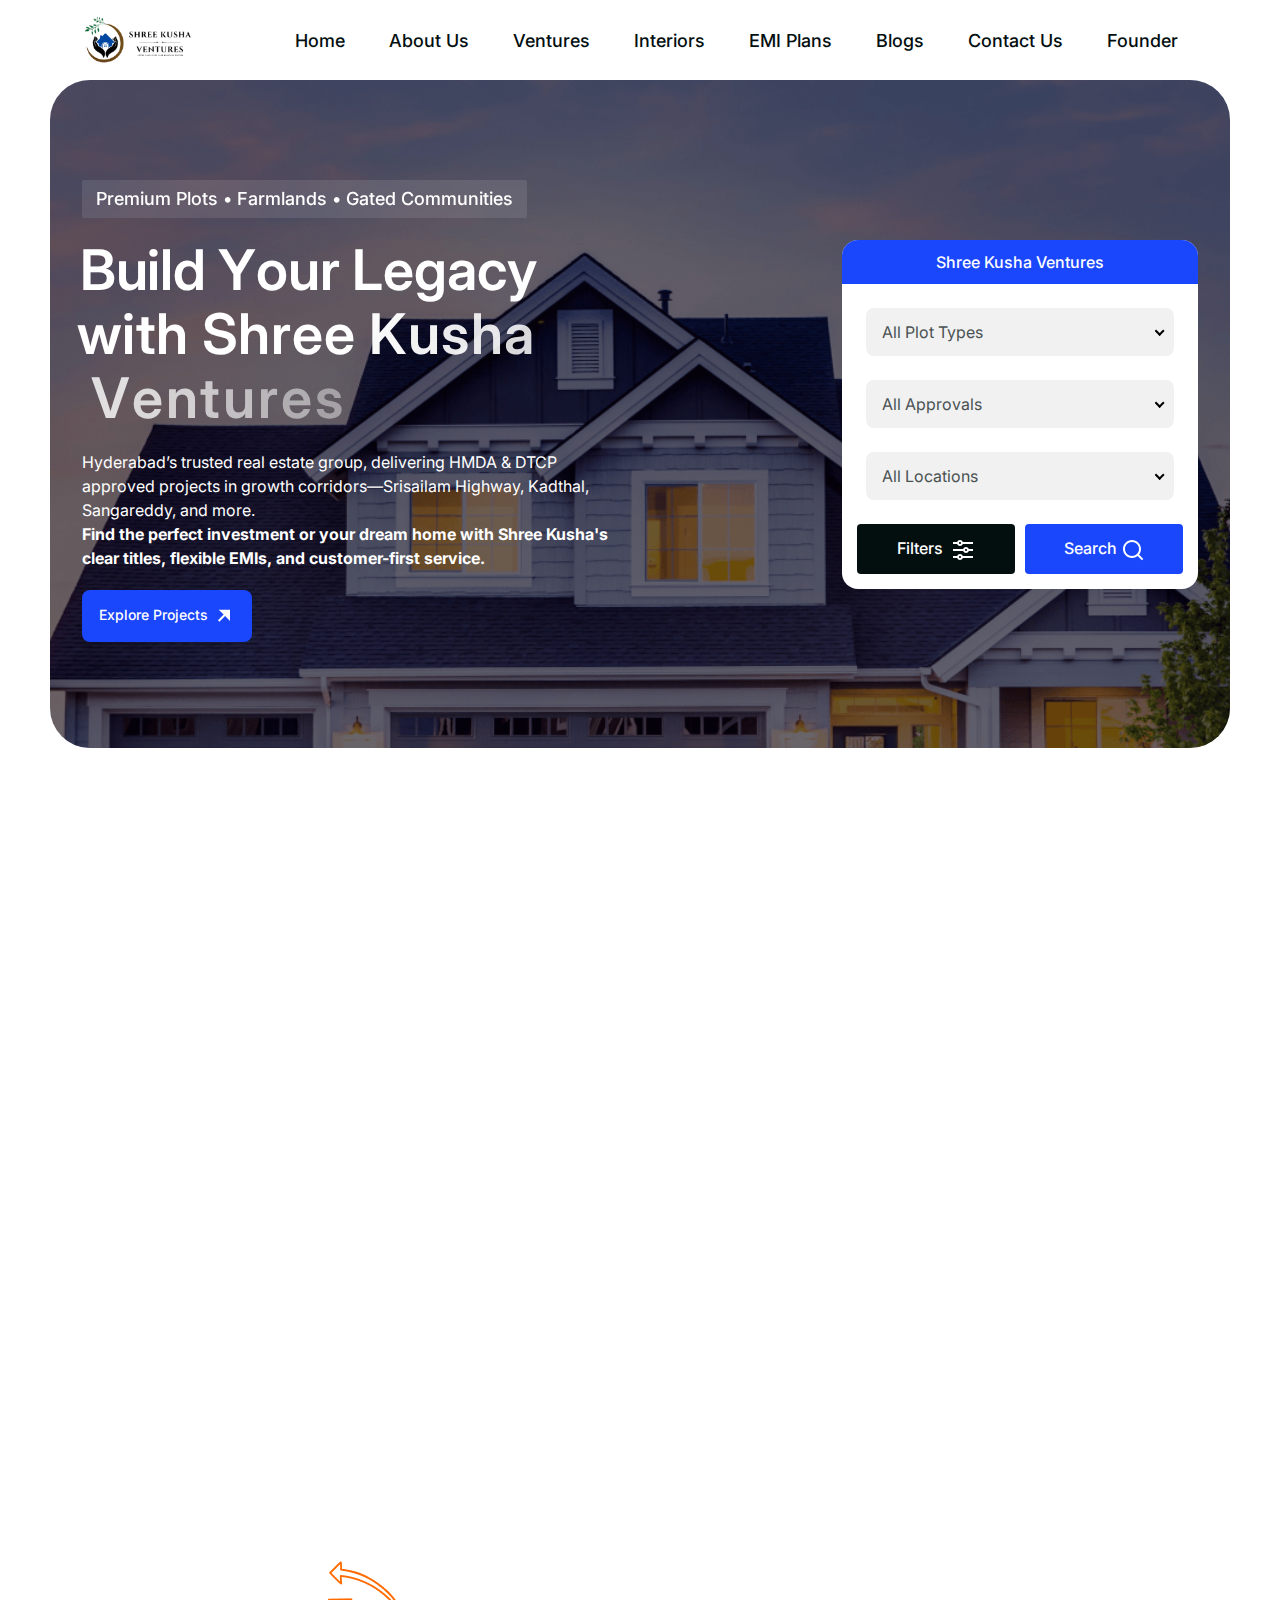
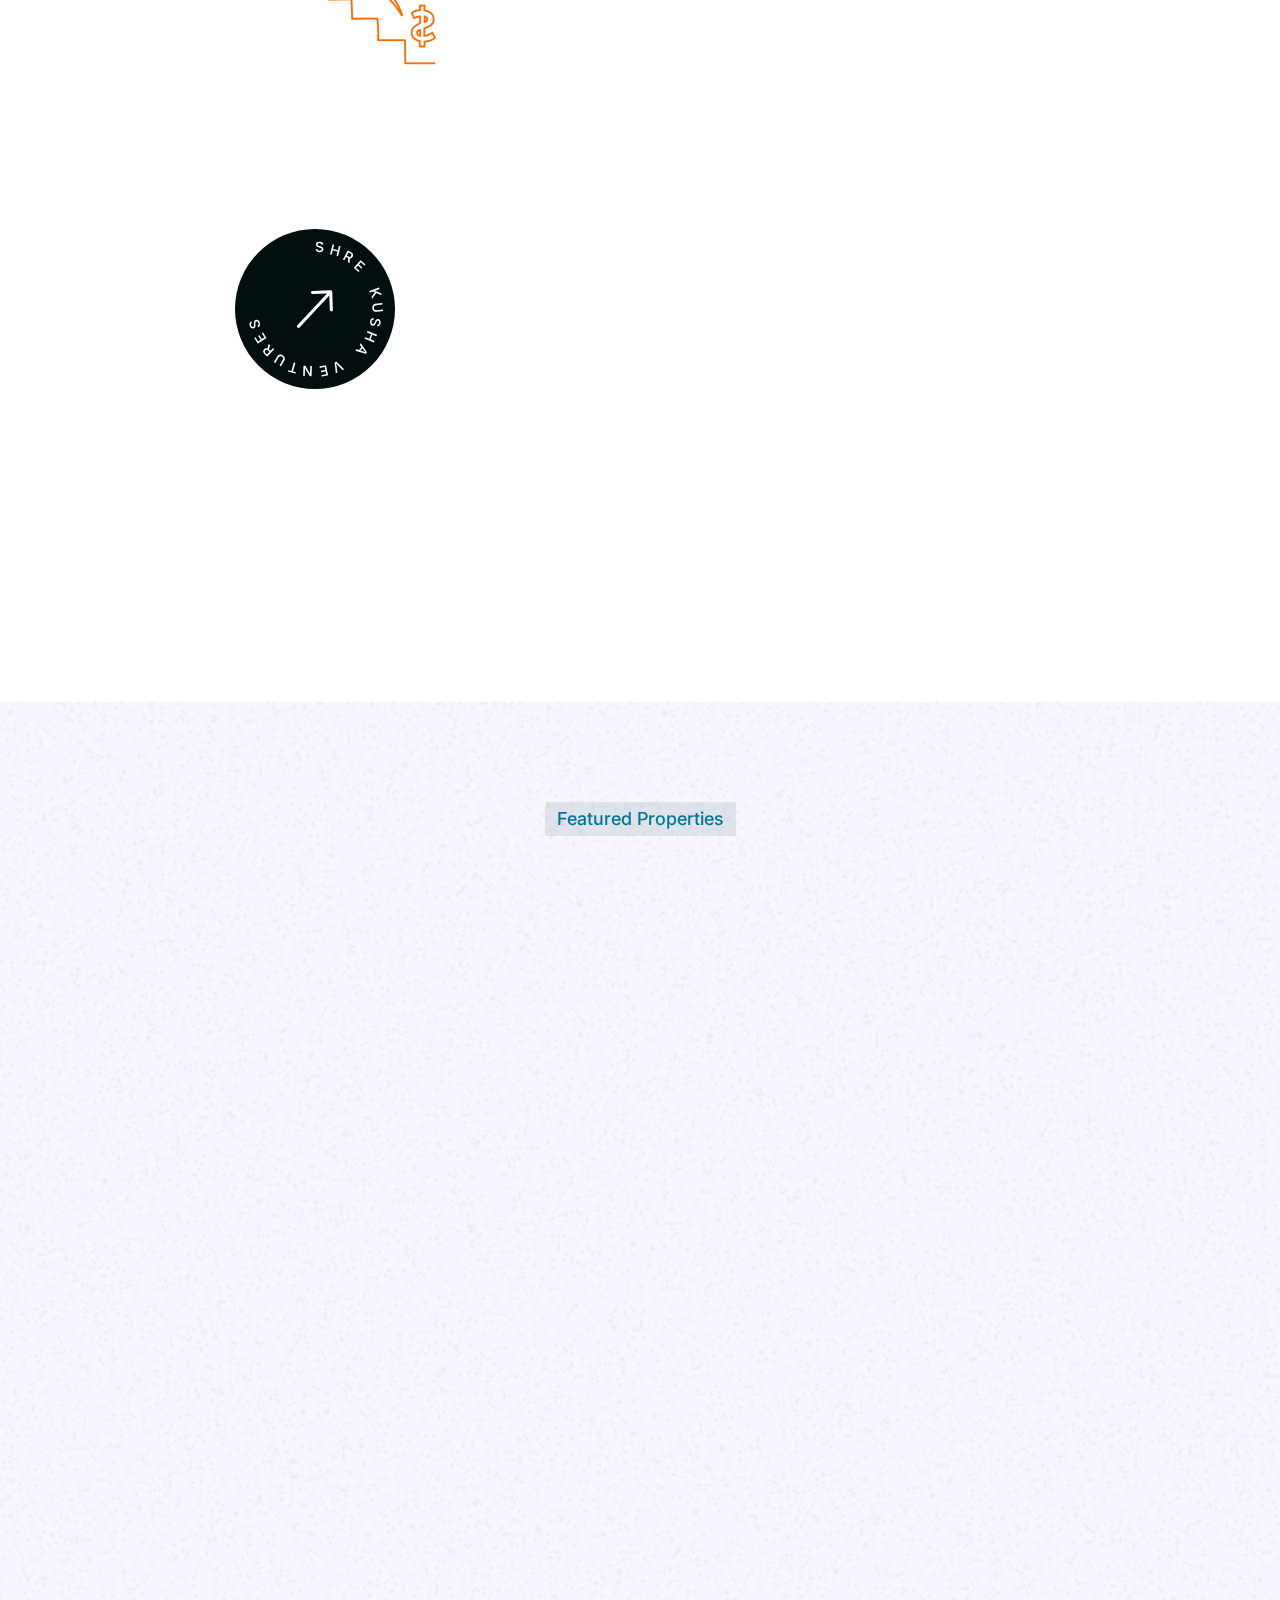
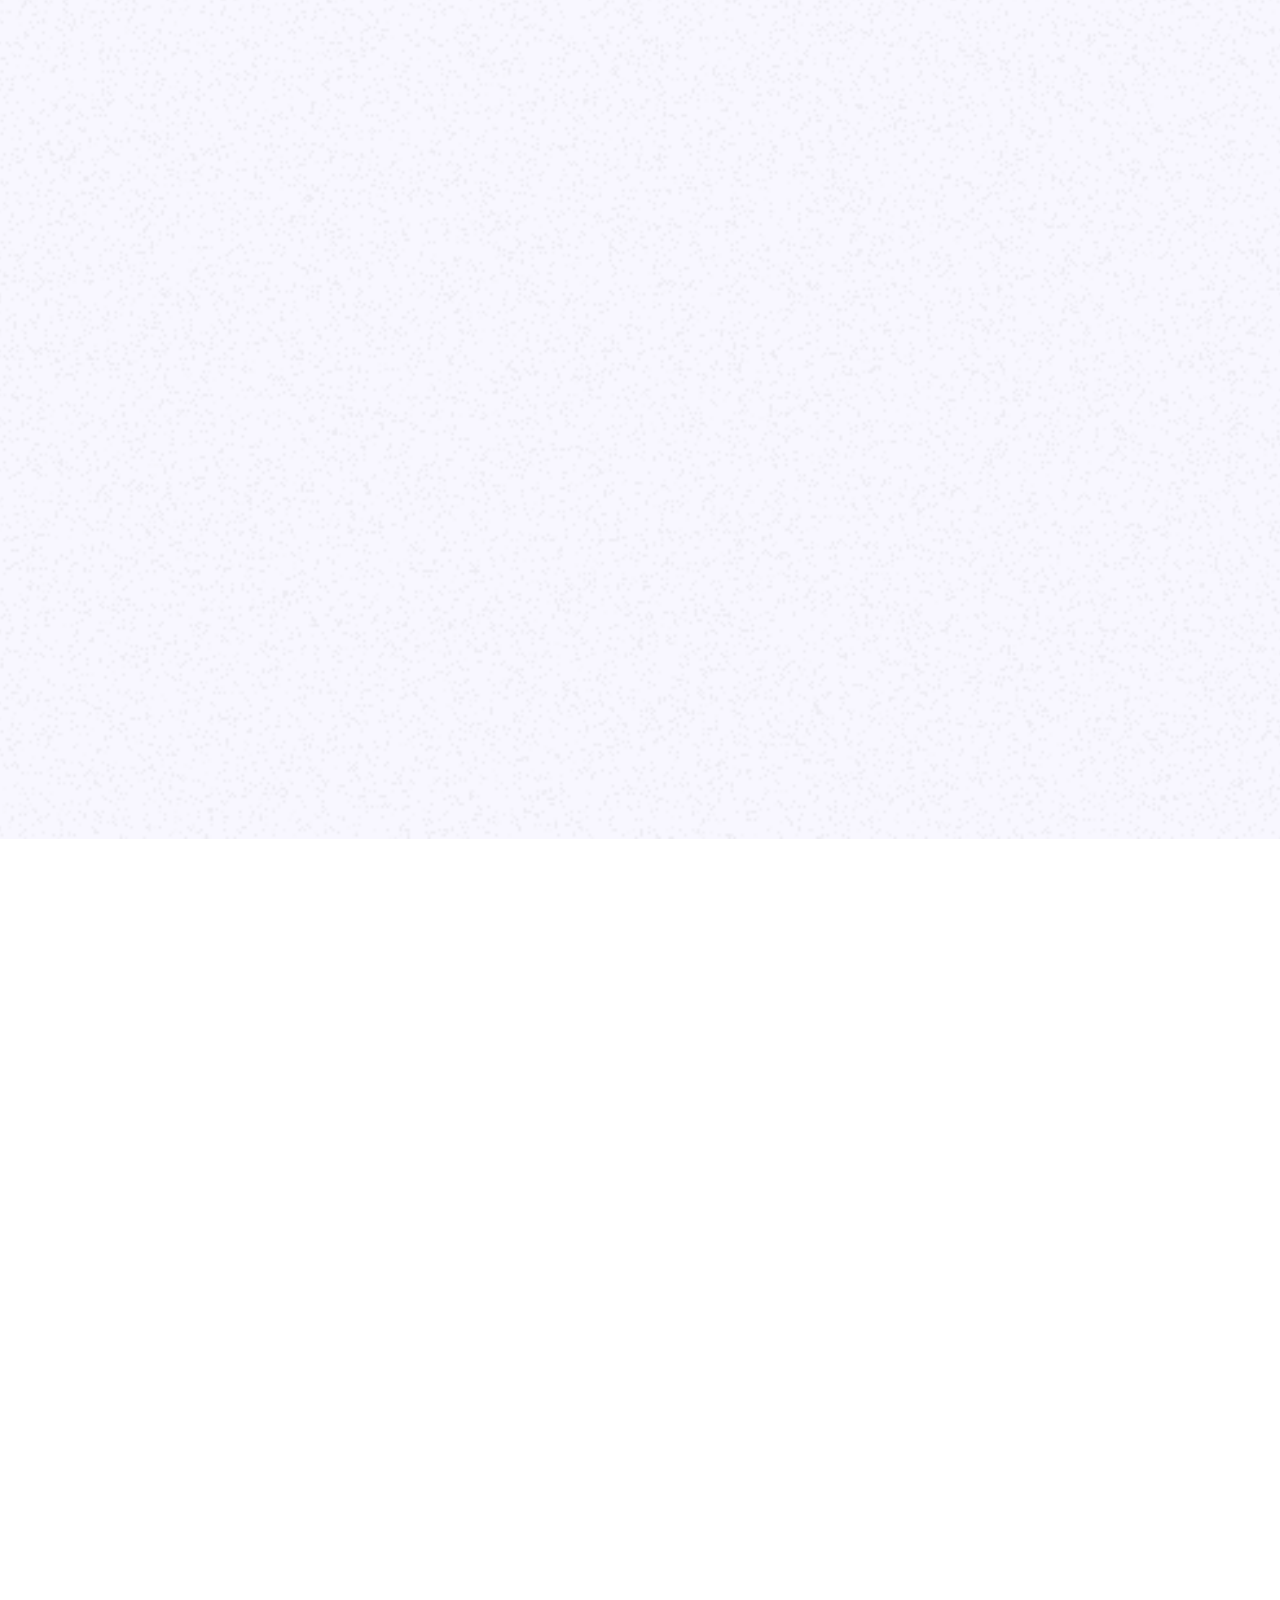
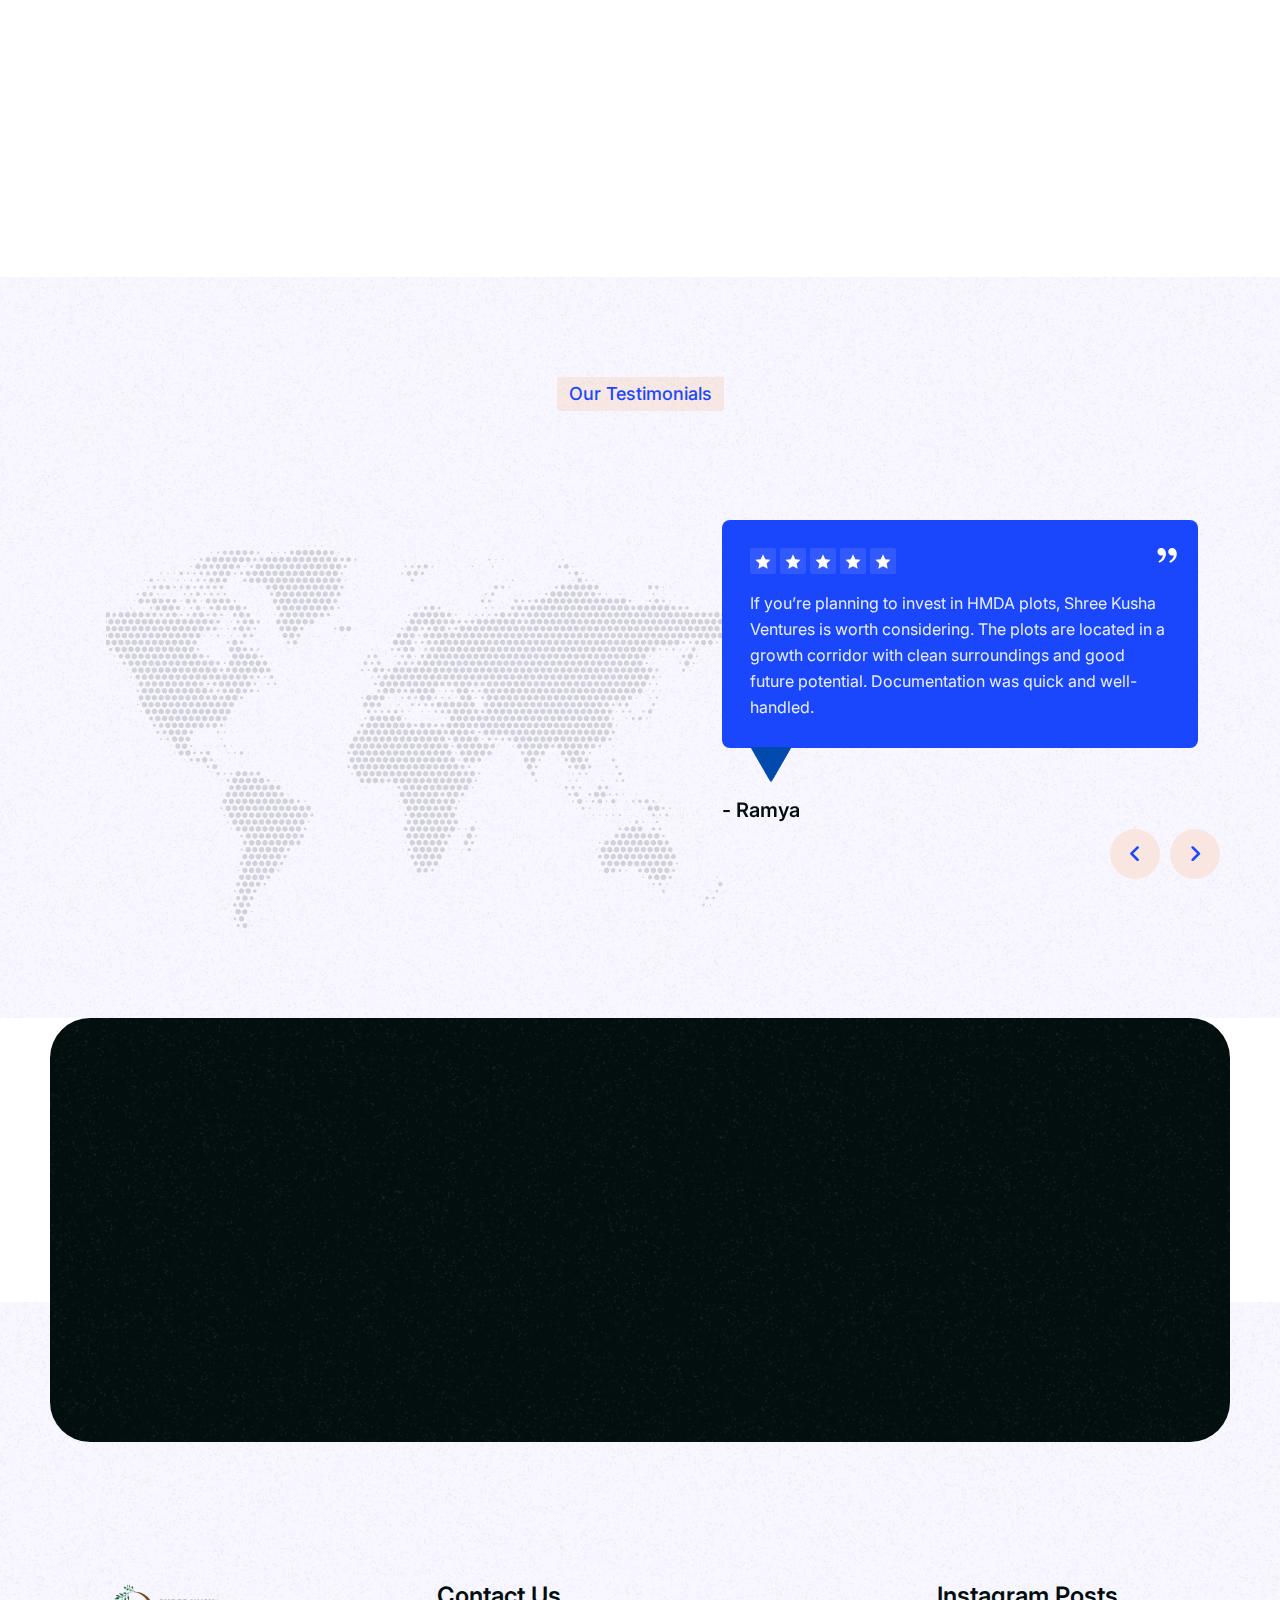
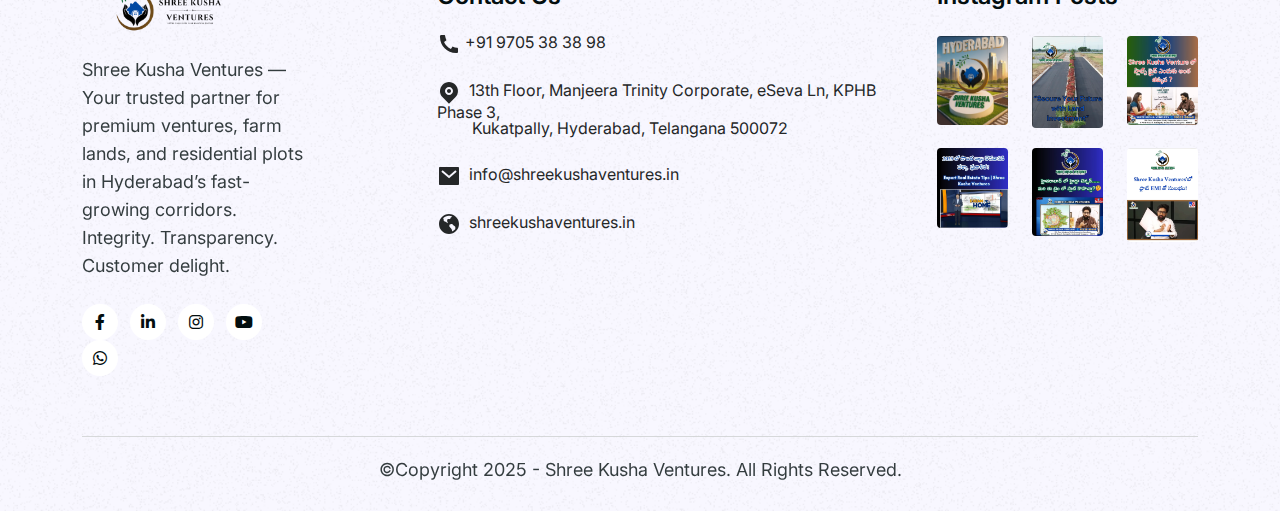
<file: ventures.html>
<!DOCTYPE html>
<html lang="en">

<head>
  <meta charset="UTF-8">
  <meta name="viewport" content="width=device-width, initial-scale=1.0">
  <title>Shree Kusha Ventures</title>

  <!--=====FAB ICON=======-->
  <link rel="shortcut icon" href="assets/img/icons/favicon.png" type="image/x-icon">

  <!--===== CSS LINK =======-->
  <link rel="stylesheet" href="assets/css/plugins/bootstrap.min.css">
  <link rel="stylesheet" href="assets/css/plugins/aos.css">
  <link rel="stylesheet" href="assets/css/plugins/fontawesome.css">
  <link rel="stylesheet" href="assets/css/plugins/magnific-popup.css">
  <link rel="stylesheet" href="assets/css/plugins/mobile.css">
  <link rel="stylesheet" href="assets/css/plugins/owlcarousel.min.css">
  <link rel="stylesheet" href="assets/css/plugins/sidebar.css">
  <link rel="stylesheet" href="assets/css/plugins/slick-slider.css">
  <link rel="stylesheet" href="assets/css/plugins/nice-select.css">
  <link rel="stylesheet" href="assets/css/plugins/swiper-slider.css">
  <link rel="stylesheet" href="assets/css/main.css">

  <!--=====  JS SCRIPT LINK =======-->
  <script src="assets/js/plugins/jquery-3-7-1.min.js"></script>

  <!-- Google Tag Manager -->
  <script>(function(w,d,s,l,i){w[l]=w[l]||[];w[l].push({'gtm.start':
  new Date().getTime(),event:'gtm.js'});var f=d.getElementsByTagName(s)[0],
  j=d.createElement(s),dl=l!='dataLayer'?'&l='+l:'';j.async=true;j.src=
  'https://www.googletagmanager.com/gtm.js?id='+i+dl;f.parentNode.insertBefore(j,f);
  })(window,document,'script','dataLayer','GTM-K4357FBR');</script>
  <!-- End Google Tag Manager -->
  <style>
    .nm-btn{
      color: #fff !important;
    }
  </style>
</head>

<body class="homepage4-body">

  <!-- Google Tag Manager (noscript) -->
  <noscript><iframe src="https://www.googletagmanager.com/ns.html?id=GTM-K4357FBR"
  height="0" width="0" style="display:none;visibility:hidden"></iframe></noscript>
  <!-- End Google Tag Manager (noscript) -->

  <!--===== PRELOADER STARTS =======-->
  <div class="preloader">
    <div class="loading-container">
      <div class="loading"></div>
      <div id="loading-icon"><img src="assets/img/logo/preloader.png" alt="Shree Kusha Ventures"></div>
    </div>
  </div>
  <!--===== PRELOADER ENDS =======-->

  <!--===== PROGRESS STARTS=======-->
  <div class="paginacontainer">
    <div class="progress-wrap">
      <svg class="progress-circle svg-content" width="100%" height="100%" viewBox="-1 -1 102 102">
        <path d="M50,1 a49,49 0 0,1 0,98 a49,49 0 0,1 0,-98" />
      </svg>
    </div>
  </div>
  <!--===== PROGRESS ENDS=======-->

  <!--===== SEARCHBAR STARTS=======-->
  <div class="header-search-form-wrapper" hidden="true">
    <div class="tx-search-close tx-close"><i class="fa-solid fa-xmark"></i></div>
    <div class="header-search-container">
      <form role="search" class="search-form">
        <input type="search" class="search-field" placeholder="Search …" value="" name="s">
        <button type="submit" class="search-submit"><svg xmlns="http://www.w3.org/2000/svg" width="20" height="20" viewBox="0 0 20 20" fill="none">
            <path d="M13.7955 13.8111L19 19M16 8.5C16 12.6421 12.6421 16 8.5 16C4.35786 16 1 12.6421 1 8.5C1 4.35786 4.35786 1 8.5 1C12.6421 1 16 4.35786 16 8.5Z" stroke="#030E0F" stroke-width="2" stroke-linecap="round" stroke-linejoin="round" />
          </svg></button>
      </form>
    </div>
  </div>
  <div class="body-overlay"></div>
  <!--===== SEARCHBAR STARTS=======-->

  <!--=====HEADER START=======-->
  <header>
    <div class="header-area homepage4 header header-sticky d-none d-lg-block " id="header">
      <div class="container">
        <div class="row">
          <div class="col-lg-12">
            <div class="header-top-area" hidden="true">
              <ul class="header-content">
                <li><a href="#"><svg xmlns="http://www.w3.org/2000/svg" viewBox="0 0 24 24" fill="currentColor">
                      <path d="M3 3H21C21.5523 3 22 3.44772 22 4V20C22 20.5523 21.5523 21 21 21H3C2.44772 21 2 20.5523 2 20V4C2 3.44772 2.44772 3 3 3ZM12.0606 11.6829L5.64722 6.2377L4.35278 7.7623L12.0731 14.3171L19.6544 7.75616L18.3456 6.24384L12.0606 11.6829Z"></path>
                    </svg>  info@shreekushaventures.in</a> <span> | </span></li>
                <li><a href="tel:+919705383898"><svg xmlns="http://www.w3.org/2000/svg" viewBox="0 0 24 24" fill="currentColor">
                      <path d="M21 16.42V19.9561C21 20.4811 20.5941 20.9167 20.0705 20.9537C19.6331 20.9846 19.2763 21 19 21C10.1634 21 3 13.8366 3 5C3 4.72371 3.01545 4.36687 3.04635 3.9295C3.08337 3.40588 3.51894 3 4.04386 3H7.5801C7.83678 3 8.05176 3.19442 8.07753 3.4498C8.10067 3.67907 8.12218 3.86314 8.14207 4.00202C8.34435 5.41472 8.75753 6.75936 9.3487 8.00303C9.44359 8.20265 9.38171 8.44159 9.20185 8.57006L7.04355 10.1118C8.35752 13.1811 10.8189 15.6425 13.8882 16.9565L15.4271 14.8019C15.5572 14.6199 15.799 14.5573 16.001 14.6532C17.2446 15.2439 18.5891 15.6566 20.0016 15.8584C20.1396 15.8782 20.3225 15.8995 20.5502 15.9225C20.8056 15.9483 21 16.1633 21 16.42Z"></path>
                    </svg>+91 9705 38 38 98</a><span> | </span></li>
              </ul>
            </div>
            <div class="header-elements">
              <div class="site-logo">
                <a href="index.html"><img src="assets/img/logo/shree_kusha_logo_1.png" alt="Shree Kusha Groups Logo"></a>
              </div>
              <div class="main-menu">
                <ul>
                  <li><a href="index.html" class="plus">Home </a>
                  </li>
                  <li><a href="about-us.html" class="plus">About Us </a>
                  </li>
                  <li><a href="#" class="active plus">Ventures </a>
                  </li>
                  <li><a href="interiors.html" class="plus">Interiors</a>
                  </li>
                  <li><a href="pricing.html" class="plus">EMI Plans </a>
                  </li>
                  <li><a href="#" class="plus">Blogs </a>
                  </li>
                  <li><a href="contact.html" class="plus">Contact Us </a>
                  </li>
                  <li><a href="founder.html" class="plus">Founder </a>
                  </li>
                </ul>
              </div>
              <div class="btn-area" hidden="true">
                <div class="search-icon header__search header-search-btn">
                  <a href="#"><svg xmlns="http://www.w3.org/2000/svg" viewBox="0 0 24 24" fill="currentColor">
                      <path d="M18.031 16.6168L22.3137 20.8995L20.8995 22.3137L16.6168 18.031C15.0769 19.263 13.124 20 11 20C6.032 20 2 15.968 2 11C2 6.032 6.032 2 11 2C15.968 2 20 6.032 20 11C20 13.124 19.263 15.0769 18.031 16.6168ZM16.0247 15.8748C17.2475 14.6146 18 12.8956 18 11C18 7.1325 14.8675 4 11 4C7.1325 4 4 7.1325 4 11C4 14.8675 7.1325 18 11 18C12.8956 18 14.6146 17.2475 15.8748 16.0247L16.0247 15.8748Z"></path>
                    </svg></a>
                </div>
                <a hidden="true" href="property-halfmap-grid.html" class="theme-btn1">View Listing <span class="arrow1"><svg xmlns="http://www.w3.org/2000/svg" viewBox="0 0 24 24" width="24" height="24" fill="currentColor">
                      <path d="M12 13H4V11H12V4L20 12L12 20V13Z"></path>
                    </svg></span><span class="arrow2"><svg xmlns="http://www.w3.org/2000/svg" viewBox="0 0 24 24" width="24" height="24" fill="currentColor">
                      <path d="M12 13H4V11H12V4L20 12L12 20V13Z"></path>
                    </svg></span></a>
              </div>
            </div>
          </div>
        </div>
      </div>
    </div>
  </header>
  <!--=====HEADER END =======-->

  <!--===== MOBILE HEADER STARTS =======-->
  <div class="mobile-header mobile-header4 d-block d-lg-none">
    <div class="container-fluid">
      <div class="col-12">
        <div class="mobile-header-elements">
          <div class="mobile-logo">
            <a href="index.html"><img src="assets/img/logo/logo5.png" alt="Shree Kusha Ventures"></a>
          </div>
          <div class="mobile-right d-flex gap-1 align-items-center">
            <a class="circle-button user-icon" href="my-profile.html">
              <svg xmlns="http://www.w3.org/2000/svg" width="14" height="14" viewBox="0 0 14 14" fill="none">
                <g clip-path="url(#clip0_4104_7939)">
                  <path d="M7 0C4.96456 0 3.30859 1.65596 3.30859 3.69141C3.30859 5.72685 4.96456 7.38281 7 7.38281C9.03544 7.38281 10.6914 5.72685 10.6914 3.69141C10.6914 1.65596 9.03544 0 7 0Z" fill="#007795" />
                  <path d="M11.5928 9.79439C10.5822 8.76824 9.24243 8.20312 7.82031 8.20312H6.17969C4.75759 8.20312 3.4178 8.76824 2.40718 9.79439C1.4015 10.8155 0.847656 12.1634 0.847656 13.5898C0.847656 13.8164 1.0313 14 1.25781 14H12.7422C12.9687 14 13.1523 13.8164 13.1523 13.5898C13.1523 12.1634 12.5985 10.8155 11.5928 9.79439Z" fill="#007795" />
                </g>
                <defs>
                  <clipPath id="clip0_4104_7939">
                    <rect width="14" height="14" fill="white" />
                  </clipPath>
                </defs>
              </svg>
            </a>
            <a class="circle-button add-icon" href="add-property.html">
              <svg xmlns="http://www.w3.org/2000/svg" width="14" height="14" viewBox="0 0 14 14" fill="none">
                <g clip-path="url(#clip0_4104_7948)">
                  <path d="M12.75 8.25H8.5C8.36194 8.25 8.25 8.36194 8.25 8.5V12.75C8.25 13.4403 7.69031 14 7 14C6.30969 14 5.75 13.4403 5.75 12.75V8.5C5.75 8.36194 5.63806 8.25 5.5 8.25H1.25C0.559692 8.25 0 7.69031 0 7C0 6.30969 0.559692 5.75 1.25 5.75H5.5C5.63806 5.75 5.75 5.63806 5.75 5.5V1.25C5.75 0.559691 6.30969 -1.66893e-06 7 -1.66893e-06C7.69031 -1.66893e-06 8.25 0.559691 8.25 1.25V5.5C8.25 5.63806 8.36194 5.75 8.5 5.75H12.75C13.4403 5.75 14 6.30969 14 7C14 7.69031 13.4403 8.25 12.75 8.25Z" fill="#007795" />
                </g>
                <defs>
                  <clipPath id="clip0_4104_7948">
                    <rect width="14" height="14" fill="white" transform="matrix(1 0 0 -1 0 14)" />
                  </clipPath>
                </defs>
              </svg>
            </a>
            <div class="mobile-nav-icon dots-menu">
              <svg xmlns="http://www.w3.org/2000/svg" viewBox="0 0 24 24" fill="currentColor">
                <path d="M3 4H21V6H3V4ZM7 19H21V21H7V19ZM3 14H21V16H3V14ZM7 9H21V11H7V9Z"></path>
              </svg>
            </div>
          </div>
        </div>
      </div>
    </div>
  </div>

  <div class="mobile-sidebar mobile-sidebar4">
    <div class="logosicon-area">
      <div class="logos">
        <img src="assets/img/logo/logo5.png" alt="Shree Kusha Ventures">
      </div>
      <div class="menu-close">
        <svg xmlns="http://www.w3.org/2000/svg" viewBox="0 0 24 24" fill="currentColor">
          <path d="M10.5859 12L2.79297 4.20706L4.20718 2.79285L12.0001 10.5857L19.793 2.79285L21.2072 4.20706L13.4143 12L21.2072 19.7928L19.793 21.2071L12.0001 13.4142L4.20718 21.2071L2.79297 19.7928L10.5859 12Z"></path>
        </svg>
      </div>
    </div>
    <div class="mobile-nav mobile-nav1">
      <ul class="mobile-nav-list nav-list1">
        <li><a href="index.html" class="active plus">Home </a>
        </li>
        <li><a href="about-us.html" class="active plus">About Us </a>
        </li>
        <li><a href="#" class="plus">Ventures </a>
        </li>
        <li><a href="interiors.html" class="plus">Interiors</a>
        </li>
        <li><a href="pricing.html" class="plus">EMI Plans </a>
        </li>
        <li><a href="#" class="plus">Blogs </a>
        </li>
        <li><a href="contact.html" class="plus">Contact Us </a>
        </li>
        <li><a href="founder.html" class="plus">Founder </a>
        </li>
      </ul>

      <div class="allmobilesection">
        <a href="contact.html" class="theme-btn5">Contact Us <span class="arrow1"><svg xmlns="http://www.w3.org/2000/svg" viewBox="0 0 24 24" width="24" height="24" fill="currentColor">
              <path d="M12 13H4V11H12V4L20 12L12 20V13Z"></path>
            </svg></span><span class="arrow2"><svg xmlns="http://www.w3.org/2000/svg" viewBox="0 0 24 24" width="24" height="24" fill="currentColor">
              <path d="M12 13H4V11H12V4L20 12L12 20V13Z"></path>
            </svg></span></a>
        <div class="single-footer">
          <h3>Contact Info</h3>
          <div class="footer1-contact-info">
            <div class="contact-info-single">
              <div class="contact-info-icon">
                <svg xmlns="http://www.w3.org/2000/svg" viewBox="0 0 24 24" fill="currentColor">
                  <path d="M21 16.42V19.9561C21 20.4811 20.5941 20.9167 20.0705 20.9537C19.6331 20.9846 19.2763 21 19 21C10.1634 21 3 13.8366 3 5C3 4.72371 3.01545 4.36687 3.04635 3.9295C3.08337 3.40588 3.51894 3 4.04386 3H7.5801C7.83678 3 8.05176 3.19442 8.07753 3.4498C8.10067 3.67907 8.12218 3.86314 8.14207 4.00202C8.34435 5.41472 8.75753 6.75936 9.3487 8.00303C9.44359 8.20265 9.38171 8.44159 9.20185 8.57006L7.04355 10.1118C8.35752 13.1811 10.8189 15.6425 13.8882 16.9565L15.4271 14.8019C15.5572 14.6199 15.799 14.5573 16.001 14.6532C17.2446 15.2439 18.5891 15.6566 20.0016 15.8584C20.1396 15.8782 20.3225 15.8995 20.5502 15.9225C20.8056 15.9483 21 16.1633 21 16.42Z"></path>
                </svg>
              </div>
              <div class="contact-info-text">
                <a href="tel:+919705383898">+91 9705 38 38 98</a>
              </div>
            </div>

            <div class="contact-info-single">
              <div class="contact-info-icon">
                <svg xmlns="http://www.w3.org/2000/svg" viewBox="0 0 24 24" fill="currentColor">
                  <path d="M3 3H21C21.5523 3 22 3.44772 22 4V20C22 20.5523 21.5523 21 21 21H3C2.44772 21 2 20.5523 2 20V4C2 3.44772 2.44772 3 3 3ZM12.0606 11.6829L5.64722 6.2377L4.35278 7.7623L12.0731 14.3171L19.6544 7.75616L18.3456 6.24384L12.0606 11.6829Z"></path>
                </svg>
              </div>
              <div class="contact-info-text">
                <a href="mailto:info@example.com">info@example.com</a>
              </div>
            </div>

            <div class="single-footer">
              <h3>Our Location</h3>

              <div class="contact-info-single">
                <div class="contact-info-icon">
                  <svg xmlns="http://www.w3.org/2000/svg" viewBox="0 0 24 24" fill="currentColor">
                    <path d="M18.364 17.364L12 23.7279L5.63604 17.364C2.12132 13.8492 2.12132 8.15076 5.63604 4.63604C9.15076 1.12132 14.8492 1.12132 18.364 4.63604C21.8787 8.15076 21.8787 13.8492 18.364 17.364ZM12 15C14.2091 15 16 13.2091 16 11C16 8.79086 14.2091 7 12 7C9.79086 7 8 8.79086 8 11C8 13.2091 9.79086 15 12 15ZM12 13C10.8954 13 10 12.1046 10 11C10 9.89543 10.8954 9 12 9C13.1046 9 14 9.89543 14 11C14 12.1046 13.1046 13 12 13Z"></path>
                  </svg>
                </div>
                <div class="contact-info-text">
                  <a href="mailto:info@example.com">55 East Birchwood Ave.Brooklyn, <br> New York 11201,United States</a>
                </div>
              </div>

            </div>
            <div class="single-footer">
              <h3>Social Links</h3>

              <div class="social-links-mobile-menu">
                <ul>
                  <li><a href="#"><i class="fa-brands fa-facebook-f"></i></a></li>
                  <li><a href="#"><i class="fa-brands fa-instagram"></i></a></li>
                  <li><a href="#"><i class="fa-brands fa-linkedin-in"></i></a></li>
                  <li><a href="#"><i class="fa-brands fa-youtube"></i></a></li>
                </ul>
              </div>
            </div>
          </div>
        </div>
      </div>
    </div>
  </div>
  <!--===== MOBILE HEADER STARTS =======-->

  <!--===== HERO AREA STARTS =======-->
  <div class="hero4-section-area sp1" style="background-image: url(assets/img/all-images/hero/hero4-img1.png); background-position: center; background-repeat: no-repeat; background-size: cover;">
    <div class="container">
      <div class="row align-items-center">
        <div class="col-lg-6">
          <div class="hero-header">
            <h5 data-aos="fade-left" data-aos-duration="800">Premium Plots • Farmlands • Gated Communities</h5>
            <div class="space20"></div>
                        <h1 class="text-anime-style-3">Build Your Legacy with Shree Kusha Ventures</h1>
                        <div class="space20"></div>
                        <p style="color: #fff;">
              Hyderabad’s trusted real estate group, delivering HMDA & DTCP approved projects in growth corridors—Srisailam Highway, Kadthal, Sangareddy, and more. 
              <br>
              <b>Find the perfect investment or your dream home with Shree Kusha's clear titles, flexible EMIs, and customer-first service.</b>
            </p>
            <div class="space20"></div>
            <div class="btn-are1" data-aos="fade-left" data-aos-duration="1000">
              <a href="sidebar-grid.html" class="theme-btn5">Explore Projects  <span class="arrow1"><svg xmlns="http://www.w3.org/2000/svg" viewBox="0 0 24 24" width="24" height="24" fill="currentColor">
                    <path d="M12 13H4V11H12V4L20 12L12 20V13Z"></path>
                  </svg></span><span class="arrow2"><svg xmlns="http://www.w3.org/2000/svg" viewBox="0 0 24 24" width="24" height="24" fill="currentColor">
                    <path d="M12 13H4V11H12V4L20 12L12 20V13Z"></path>
                  </svg></span></a>
            </div>
          </div>
        </div>
        <div class="col-lg-2"></div>
        <div class="col-lg-4">
          <div class="property-tab-section4">
            <div class="tab-section">
              <div class="tab-header">
                <button class="tab-btn active" data-tab="sale">Shree Kusha Ventures</button>
              </div>
              <div class="tab-content1" id="sale">
                <div class="dropdown-container">
                  <select>
                    <option>All Plot Types</option>
                    <option>Residential Plot</option>
                    <option>Farm Land</option>
                    <option>Commercial Plot</option>
                  </select>
                  <select>
                    <option>All Approvals</option>
                    <option>HMDA Approved</option>
                    <option>DTCP Approved</option>
                    <option>RERA Approved</option>
                  </select>
                  <select>
                    <option>All Locations</option>
                    <option>Kadthal (Srisailam Highway)</option>
                    <option>Sangareddy (Mumbai Highway)</option>
                  </select>

                </div>
                <div class="actions">
                  <button class="filter-button show-form">
                    Filters <svg xmlns="http://www.w3.org/2000/svg" viewBox="0 0 24 24" fill="currentColor">
                      <path
                        d="M6.17071 18C6.58254 16.8348 7.69378 16 9 16C10.3062 16 11.4175 16.8348 11.8293 18H22V20H11.8293C11.4175 21.1652 10.3062 22 9 22C7.69378 22 6.58254 21.1652 6.17071 20H2V18H6.17071ZM12.1707 11C12.5825 9.83481 13.6938 9 15 9C16.3062 9 17.4175 9.83481 17.8293 11H22V13H17.8293C17.4175 14.1652 16.3062 15 15 15C13.6938 15 12.5825 14.1652 12.1707 13H2V11H12.1707ZM6.17071 4C6.58254 2.83481 7.69378 2 9 2C10.3062 2 11.4175 2.83481 11.8293 4H22V6H11.8293C11.4175 7.16519 10.3062 8 9 8C7.69378 8 6.58254 7.16519 6.17071 6H2V4H6.17071ZM9 6C9.55228 6 10 5.55228 10 5C10 4.44772 9.55228 4 9 4C8.44772 4 8 4.44772 8 5C8 5.55228 8.44772 6 9 6ZM15 13C15.5523 13 16 12.5523 16 12C16 11.4477 15.5523 11 15 11C14.4477 11 14 11.4477 14 12C14 12.5523 14.4477 13 15 13ZM9 20C9.55228 20 10 19.5523 10 19C10 18.4477 9.55228 18 9 18C8.44772 18 8 18.4477 8 19C8 19.5523 8.44772 20 9 20Z">
                      </path>
                    </svg>
                  </button>
                  <button class="search-button " type="submit">
                    Search <svg xmlns="http://www.w3.org/2000/svg" viewBox="0 0 24 24" fill="currentColor">
                      <path d="M18.031 16.6168L22.3137 20.8995L20.8995 22.3137L16.6168 18.031C15.0769 19.263 13.124 20 11 20C6.032 20 2 15.968 2 11C2 6.032 6.032 2 11 2C15.968 2 20 6.032 20 11C20 13.124 19.263 15.0769 18.031 16.6168ZM16.0247 15.8748C17.2475 14.6146 18 12.8956 18 11C18 7.1325 14.8675 4 11 4C7.1325 4 4 7.1325 4 11C4 14.8675 7.1325 18 11 18C12.8956 18 14.6146 17.2475 15.8748 16.0247L16.0247 15.8748Z"></path>
                    </svg>
                  </button>
                </div>
              </div>
              <div class="tab-content1 hidden" id="rent">
                <div class="dropdown-container">
                  <select>
                    <option>All Status</option>
                    <option>For Rent</option>
                    <option>For Sale</option>
                  </select>
                  <select>
                    <option>All Labels</option>
                    <option>New Offer</option>
                    <option>Hot Offer</option>
                  </select>
                  <select>
                    <option>All Types</option>
                    <option>Apartment</option>
                    <option>Bar</option>
                    <option>Cafe</option>
                  </select>
                </div>
                <div class="actions">
                  <button class="filter-button show-form">
                    Filters <svg xmlns="http://www.w3.org/2000/svg" viewBox="0 0 24 24" fill="currentColor">
                      <path
                        d="M6.17071 18C6.58254 16.8348 7.69378 16 9 16C10.3062 16 11.4175 16.8348 11.8293 18H22V20H11.8293C11.4175 21.1652 10.3062 22 9 22C7.69378 22 6.58254 21.1652 6.17071 20H2V18H6.17071ZM12.1707 11C12.5825 9.83481 13.6938 9 15 9C16.3062 9 17.4175 9.83481 17.8293 11H22V13H17.8293C17.4175 14.1652 16.3062 15 15 15C13.6938 15 12.5825 14.1652 12.1707 13H2V11H12.1707ZM6.17071 4C6.58254 2.83481 7.69378 2 9 2C10.3062 2 11.4175 2.83481 11.8293 4H22V6H11.8293C11.4175 7.16519 10.3062 8 9 8C7.69378 8 6.58254 7.16519 6.17071 6H2V4H6.17071ZM9 6C9.55228 6 10 5.55228 10 5C10 4.44772 9.55228 4 9 4C8.44772 4 8 4.44772 8 5C8 5.55228 8.44772 6 9 6ZM15 13C15.5523 13 16 12.5523 16 12C16 11.4477 15.5523 11 15 11C14.4477 11 14 11.4477 14 12C14 12.5523 14.4477 13 15 13ZM9 20C9.55228 20 10 19.5523 10 19C10 18.4477 9.55228 18 9 18C8.44772 18 8 18.4477 8 19C8 19.5523 8.44772 20 9 20Z">
                      </path>
                    </svg>
                  </button>
                  <button class="search-button " type="submit">
                    Search <svg xmlns="http://www.w3.org/2000/svg" viewBox="0 0 24 24" fill="currentColor">
                      <path d="M18.031 16.6168L22.3137 20.8995L20.8995 22.3137L16.6168 18.031C15.0769 19.263 13.124 20 11 20C6.032 20 2 15.968 2 11C2 6.032 6.032 2 11 2C15.968 2 20 6.032 20 11C20 13.124 19.263 15.0769 18.031 16.6168ZM16.0247 15.8748C17.2475 14.6146 18 12.8956 18 11C18 7.1325 14.8675 4 11 4C7.1325 4 4 7.1325 4 11C4 14.8675 7.1325 18 11 18C12.8956 18 14.6146 17.2475 15.8748 16.0247L16.0247 15.8748Z"></path>
                    </svg>
                  </button>
                </div>
              </div>
            </div>


            <div class="wd-search-form ">
              <div class=" group-select">
                <div class="box-select">
                  <h5>Bathrooms</h5>
                  <div class="nice-select" tabindex="0">
                    <span class="current">Bathrooms</span>
                    <ul class="list">
                      <li data-value="1" class="option">1</li>
                      <li data-value="2" class="option selected">2</li>
                      <li data-value="3" class="option">3</li>
                      <li data-value="4" class="option">4</li>
                      <li data-value="5" class="option">5</li>
                      <li data-value="6" class="option">6</li>
                      <li data-value="7" class="option">7</li>
                      <li data-value="8" class="option">8</li>
                      <li data-value="9" class="option">9</li>
                      <li data-value="10" class="option">10</li>
                    </ul>
                  </div>
                </div>
                <div class="box-select">
                  <h5>Bedrooms</h5>
                  <div class="nice-select" tabindex="0">
                    <span class="current">Bedrooms</span>
                    <ul class="list">
                      <li data-value="1" class="option">1</li>
                      <li data-value="2" class="option selected">2</li>
                      <li data-value="3" class="option">3</li>
                      <li data-value="4" class="option">4</li>
                      <li data-value="5" class="option">5</li>
                      <li data-value="6" class="option">6</li>
                      <li data-value="7" class="option">7</li>
                      <li data-value="8" class="option">8</li>
                      <li data-value="9" class="option">9</li>
                      <li data-value="10" class="option">10</li>
                    </ul>
                  </div>
                </div>
                <div class="box-select">
                  <h5>States</h5>
                  <div class="nice-select" tabindex="0">
                    <span class="current">All States</span>
                    <ul class="list">
                      <li data-value="1" class="option">New York</li>
                      <li data-value="2" class="option selected">California</li>
                      <li data-value="3" class="option">Texas</li>
                      <li data-value="4" class="option">Sydney</li>
                    </ul>
                  </div>
                </div>
                <div class="box-select">
                  <h5>City</h5>
                  <div class="nice-select" tabindex="0">
                    <span class="current">All Cities</span>
                    <ul class="list">
                      <li data-value="1" class="option">Alice</li>
                      <li data-value="2" class="option selected">Bridgaport</li>
                      <li data-value="3" class="option">Dallas</li>
                      <li data-value="4" class="option">Kingston</li>
                      <li data-value="5" class="option">Los Angeles</li>
                      <li data-value="6" class="option">New York</li>
                    </ul>
                  </div>
                </div>
              </div>
              <div class=" group-select">
                <div class="box-select">
                  <h5>Garages</h5>
                  <div class="nice-select" tabindex="0">
                    <span class="current">Any Garages</span>
                    <ul class="list">
                      <li data-value="1" class="option">1</li>
                      <li data-value="2" class="option selected">2</li>
                      <li data-value="3" class="option">3</li>
                      <li data-value="4" class="option">4</li>
                      <li data-value="5" class="option">5</li>
                      <li data-value="6" class="option">6</li>
                      <li data-value="7" class="option">7</li>
                      <li data-value="8" class="option">8</li>
                      <li data-value="9" class="option">9</li>
                      <li data-value="10" class="option">10</li>
                    </ul>
                  </div>
                </div>
                <div class="box-select">
                  <h5>Rooms</h5>
                  <div class="nice-select" tabindex="0">
                    <span class="current">Any Rooms</span>
                    <ul class="list">
                      <li data-value="1" class="option">1</li>
                      <li data-value="2" class="option selected">2</li>
                      <li data-value="3" class="option">3</li>
                      <li data-value="4" class="option">4</li>
                      <li data-value="5" class="option">5</li>
                      <li data-value="6" class="option">6</li>
                      <li data-value="7" class="option">7</li>
                      <li data-value="8" class="option">8</li>
                      <li data-value="9" class="option">9</li>
                      <li data-value="10" class="option">10</li>
                    </ul>
                  </div>
                </div>
              </div>
              <div class="group-price">
                <div class="slider-item">
                  <div class="slider-label">Price Range: <span id="price-output">$200 - $2,500,000</span></div>
                  <div class="slider price-slider">
                    <input type="range" id="price-range-min" class="range-min" min="200" max="2500000" value="200" step="100">
                    <input type="range" id="price-range-max" class="range-max" min="200" max="2500000" value="2500000" step="100">
                    <div class="slider-fill"></div>
                  </div>
                </div>

                <div class="slider-item">
                  <div class="slider-label">Size Range: <span id="size-output">146 SqFt - 448 SqFt</span></div>
                  <div class="slider size-slider">
                    <input type="range" id="size-range-min" class="range-min" min="146" max="448" value="146" step="1">
                    <input type="range" id="size-range-max" class="range-max" min="146" max="448" value="448" step="1">
                    <div class="slider-fill"></div>
                  </div>
                </div>
              </div>
              <div class="group-checkbox">
                <div class=" title text-4 fw-6">Others Features</div>
                <div class="space16"></div>
                <div class="group-amenities ">
                  <fieldset class="checkbox-item style-1  ">
                    <label>
                      <input type="checkbox">
                      <span class="btn-checkbox"></span>
                      <span class="text-4">Air Conditioning</span>
                    </label>
                  </fieldset>
                  <fieldset class="checkbox-item style-1   mt-12">
                    <label>
                      <input type="checkbox">
                      <span class="btn-checkbox"></span>
                      <span class="text-4"> Laundry</span>
                    </label>
                  </fieldset>
                  <fieldset class="checkbox-item style-1   mt-12">
                    <label>
                      <input type="checkbox">
                      <span class="btn-checkbox"></span>
                      <span class="text-4">Refrigerator </span>
                    </label>
                  </fieldset>
                  <fieldset class="checkbox-item style-1   mt-12">
                    <label>
                      <input type="checkbox">
                      <span class="btn-checkbox"></span>
                      <span class="text-4">Washer </span>
                    </label>
                  </fieldset>

                  <fieldset class="checkbox-item style-1  ">
                    <label>
                      <input type="checkbox">
                      <span class="btn-checkbox"></span>
                      <span class="text-4"> Barbeque</span>
                    </label>
                  </fieldset>
                  <fieldset class="checkbox-item style-1   mt-12">
                    <label>
                      <input type="checkbox">
                      <span class="btn-checkbox"></span>
                      <span class="text-4"> Lawn</span>
                    </label>
                  </fieldset>
                  <fieldset class="checkbox-item style-1   mt-12">
                    <label>
                      <input type="checkbox">
                      <span class="btn-checkbox"></span>
                      <span class="text-4">Sauna </span>
                    </label>
                  </fieldset>
                  <fieldset class="checkbox-item style-1   mt-12">
                    <label>
                      <input type="checkbox">
                      <span class="btn-checkbox"></span>
                      <span class="text-4">Wifi </span>
                    </label>
                  </fieldset>

                  <fieldset class="checkbox-item style-1  ">
                    <label>
                      <input type="checkbox">
                      <span class="btn-checkbox"></span>
                      <span class="text-4">Dryer </span>
                    </label>
                  </fieldset>
                  <fieldset class="checkbox-item style-1   mt-12">
                    <label>
                      <input type="checkbox">
                      <span class="btn-checkbox"></span>
                      <span class="text-4">Microwave</span>
                    </label>
                  </fieldset>
                  <fieldset class="checkbox-item style-1   mt-12">
                    <label>
                      <input type="checkbox">
                      <span class="btn-checkbox"></span>
                      <span class="text-4"> Swimming Pool</span>
                    </label>
                  </fieldset>
                  <fieldset class="checkbox-item style-1   mt-12">
                    <label>
                      <input type="checkbox">
                      <span class="btn-checkbox"></span>
                      <span class="text-4">Window Coverings</span>
                    </label>
                  </fieldset>

                  <fieldset class="checkbox-item style-1  ">
                    <label>
                      <input type="checkbox">
                      <span class="btn-checkbox"></span>
                      <span class="text-4"> Gym</span>
                    </label>
                  </fieldset>
                  <fieldset class="checkbox-item style-1   mt-12">
                    <label>
                      <input type="checkbox">
                      <span class="btn-checkbox"></span>
                      <span class="text-4">Outdoor Shower </span>
                    </label>
                  </fieldset>
                  <fieldset class="checkbox-item style-1   mt-12">
                    <label>
                      <input type="checkbox">
                      <span class="btn-checkbox"></span>
                      <span class="text-4"> TV Cable</span>
                    </label>
                  </fieldset>
                  <fieldset class="checkbox-item style-1   mt-12">
                    <label>
                      <input type="checkbox">
                      <span class="btn-checkbox"></span>
                      <span class="text-4">Fireplace </span>
                    </label>
                  </fieldset>
                </div>
              </div>
            </div>
          </div>
        </div>
      </div>
    </div>
  </div>
  <!--===== HERO AREA ENDS =======-->
  
  <div class="space100 d-lg-block d-none"></div>
  <div class="space50 d-lg-none d-block"></div>

  <!--===== OTHERS AREA STARTS =======-->
  <div class="others-selider-section" data-aos="fade-up" data-aos-duration="1000">
    <div class="container">
      <div class="row">
        <div class="col-lg-12">
          <div class="slider-section-boxarea owl-carousel">
            <div class="slider-boxarea">
              <div class="img1">
                <img src="assets/img/all-images/others/others-img7.png" alt="Future Villa City">
              </div>
              <div class="conetnt-area">
                <div class="text">
                  <a href="property-details-v1.html">Future Villa City</a>
                  <div class="space12"></div>
                  <p>93 Plots • Ongoing</p>
                </div>
                <div class="arrow" hidden="true">
                  <a href="property-details-v1.html"><svg xmlns="http://www.w3.org/2000/svg" viewBox="0 0 24 24" fill="currentColor">
                      <path d="M16.0037 9.41421L7.39712 18.0208L5.98291 16.6066L14.5895 8H7.00373V6H18.0037V17H16.0037V9.41421Z"></path>
                    </svg></a>
                </div>
              </div>
            </div>

            <div class="slider-boxarea">
              <div class="img1">
                <img src="assets/img/all-images/others/others-img8.png" alt="Shree Kusha DTCP Project">
              </div>
              <div class="conetnt-area">
                <div class="text">
                  <a href="property-details-v1.html">Shree Kusha DTCP Project</a>
                  <div class="space12"></div>
                  <p>40 Plots • Ongoing</p>
                </div>
                <div class="arrow" hidden="true">
                  <a href="property-details-v1.html"><svg xmlns="http://www.w3.org/2000/svg" viewBox="0 0 24 24" fill="currentColor">
                      <path d="M16.0037 9.41421L7.39712 18.0208L5.98291 16.6066L14.5895 8H7.00373V6H18.0037V17H16.0037V9.41421Z"></path>
                    </svg></a>
                </div>
              </div>
            </div>

            <div class="slider-boxarea">
              <div class="img1">
                <img src="assets/img/all-images/others/others-img9.png" alt="Shree Kusha Farm Land">
              </div>
              <div class="conetnt-area">
                <div class="text">
                  <a href="property-details-v1.html">Shree Kusha Farm Land</a>
                  <div class="space12"></div>
                  <p>30 Plots • Ongoing</p>
                </div>
                <div class="arrow" hidden="true">
                  <a href="property-details-v1.html"><svg xmlns="http://www.w3.org/2000/svg" viewBox="0 0 24 24" fill="currentColor">
                      <path d="M16.0037 9.41421L7.39712 18.0208L5.98291 16.6066L14.5895 8H7.00373V6H18.0037V17H16.0037V9.41421Z"></path>
                    </svg></a>
                </div>
              </div>
            </div>

            <div class="slider-boxarea">
              <div class="img1">
                <img src="assets/img/all-images/others/others-img11.png" alt="Smart City">
              </div>
              <div class="conetnt-area">
                <div class="text">
                  <a href="property-details-v1.html">Smart City</a>
                  <div class="space12"></div>
                  <p>Sold Out • Completed</p>
                </div>
                <div class="arrow" hidden="true">
                  <a href="property-details-v1.html"><svg xmlns="http://www.w3.org/2000/svg" viewBox="0 0 24 24" fill="currentColor">
                      <path d="M16.0037 9.41421L7.39712 18.0208L5.98291 16.6066L14.5895 8H7.00373V6H18.0037V17H16.0037V9.41421Z"></path>
                    </svg></a>
                </div>
              </div>
            </div>
          </div>
        </div>
      </div>
    </div>
  </div>
  <!--===== OTHERS AREA ENDS =======-->

  <!--===== ABOUT AREA STARTS =======-->
  <div class="about4-section-area sp1">
    <div class="container">
      <div class="row align-items-center">
        <div class="col-lg-6">
          <div class="about-images-area">
            <div class="row">
              <div class="col-lg-6 col-md-6">
                <div class="img2 image-anime reveal">
                  <img src="assets/img/all-images/about/about-img7.png" alt="Shree Kusha Ventures">
                </div>
              </div>
              <div class="col-lg-6 col-md-6">
                <div class="space100"></div>
                <div class="img1 image-anime reveal">
                  <img src="assets/img/all-images/about/about-img8.png" alt="Shree Kusha Ventures">
                </div>
              </div>
            </div>
            <div class="author-img">
              <img src="assets/img/elements/elements10.png" alt="Shree Kusha Ventures" class="elements10">
              <div class="arrow-btnarea">
                <a href="about.html">
                  <div class="content keyframe5">
                    <h6 class="circle rotateme">
                      <span style="transform: rotate(0deg);">S</span>
                      <span style="transform: rotate(14deg);">h</span>
                      <span style="transform: rotate(28deg);">r</span>
                      <span style="transform: rotate(42deg);">e</span>
                      <span style="transform: rotate(56deg);">&nbsp;</span>
                      <span style="transform: rotate(70deg);">K</span>
                      <span style="transform: rotate(84deg);">u</span>
                      <span style="transform: rotate(98deg);">s</span>
                      <span style="transform: rotate(112deg);">h</span>
                      <span style="transform: rotate(126deg);">a</span>
                      <span style="transform: rotate(140deg);">&nbsp;</span>
                      <span style="transform: rotate(154deg);">V</span>
                      <span style="transform: rotate(168deg);">e</span>
                      <span style="transform: rotate(182deg);">n</span>
                      <span style="transform: rotate(196deg);">t</span>
                      <span style="transform: rotate(210deg);">u</span>
                      <span style="transform: rotate(224deg);">r</span>
                      <span style="transform: rotate(238deg);">e</span>
                      <span style="transform: rotate(252deg);">s</span>
                    </h6>
                  </div>
                  <img src="assets/img/icons/arrow1.svg" alt="Shree Kusha Ventures" class="arrow1">
                </a>
              </div>
            </div>
          </div>
        </div>
        <div class="col-lg-1"></div>
        <div class="col-lg-5">
          <div class="about-heading heading3">
            <h5 data-aos="fade-left" data-aos-duration="800">About Shree Kusha Ventures</h5>
            <div class="space20"></div>
            <h2 class="text-anime-style-3">Trusted Real Estate. Clear Titles. Lasting Value.</h2>
            <div class="space18"></div>
            <p data-aos="fade-left" data-aos-duration="900">
              Shree Kusha Ventures, established in 2021 and based in Hyderabad, is committed to making land ownership simple, secure, and rewarding. We specialize in premium gated communities, farmland investments, and DTCP/HMDA approved residential layouts in Hyderabad’s fastest-growing corridors.<br><br>
              Guided by the belief <b>“Nammakame Maa Pettubadi” (Trust is Our Capital)</b>, our team delivers projects with clear legal titles, flexible EMI options, and a promise of transparency at every step. Experience peace of mind and a future-ready investment with Shree Kusha.
            </p>
            <div class="space32"></div>
            <div class="counter-boxes" data-aos="fade-left" data-aos-duration="1000">
              <div class="row">
                <div class="col-lg-4 col-md-4 col-6">
                  <div class="counter-boxarea text-center">
                    <h2><span class="counter">150</span>+</h2>
                    <div class="space12"></div>
                    <p>Acres Developed</p>
                  </div>
                </div>
                <div class="col-lg-4 col-md-4 col-6">
                  <div class="counter-boxarea text-center">
                    <h2><span class="counter">1000</span>+</h2>
                    <div class="space12"></div>
                    <p>Happy Clients</p>
                  </div>
                </div>
                <div class="col-lg-4 col-md-4 col-6">
                  <div class="space20 d-md-none d-block"></div>
                  <div class="counter-boxarea text-center">
                    <h2><span class="counter">100</span>%</h2>
                    <div class="space12"></div>
                    <p>Legal Clarity & Satisfaction</p>
                  </div>
                </div>
              </div>
            </div>
            <div class="space32"></div>
            <div class="btn-area1" data-aos="fade-left" data-aos-duration="1200">
              <a href="sidebar-grid.html" class="theme-btn5">See All Properties <span class="arrow1"><svg xmlns="http://www.w3.org/2000/svg" viewBox="0 0 24 24" width="24" height="24" fill="currentColor">
                    <path d="M12 13H4V11H12V4L20 12L12 20V13Z"></path>
                  </svg></span><span class="arrow2"><svg xmlns="http://www.w3.org/2000/svg" viewBox="0 0 24 24" width="24" height="24" fill="currentColor">
                    <path d="M12 13H4V11H12V4L20 12L12 20V13Z"></path>
                  </svg></span></a>
            </div>
          </div>
        </div>
      </div>
    </div>
  </div>
  <!--===== ABOUT AREA ENDS =======-->

  <!--===== PROPERTIES AREA STARTS =======-->
  <div class="properties-section-area sp2" style="background-image: url(assets/img/all-images/bg/bg5.png); background-position: center; background-repeat: no-repeat; background-size: cover;">
    <div class="container">
      <div class="row">
        <div class="col-lg-6 m-auto">
          <div class="property-heading heading1 text-center space-margin60">
            <h5>Featured Properties</h5>
            <div class="space20"></div>
            <h2 class="text-anime-style-3">Our Featured Properties</h2>
          </div>
        </div>
      </div>

      <div class="row">
        <div class="col-lg-12">
          <div class="property-feature-slider">
            <div class="col-lg-12 m-auto">
              <div class="tabs-btn-area space-margin60" data-aos="fade-up" data-aos-duration="1000">
                <ul class="nav nav-pills" id="pills-tab" role="tablist">
                  <li class="nav-item" role="presentation">
                    <button class="nav-link active" id="pills-all-tab" data-bs-toggle="pill" data-bs-target="#pills-all" type="button" role="tab" aria-controls="pills-all" aria-selected="true">
                      <svg xmlns="http://www.w3.org/2000/svg" viewBox="0 0 24 24" fill="currentColor">
                        <path d="M19 21H5C4.44772 21 4 20.5523 4 20V11L1 11L11.3273 1.6115C11.7087 1.26475 12.2913 1.26475 12.6727 1.6115L23 11L20 11V20C20 20.5523 19.5523 21 19 21ZM6 19H18V9.15745L12 3.7029L6 9.15745V19ZM8 15H16V17H8V15Z"></path>
                      </svg>
                      All Ventures
                    </button>
                  </li>
                  <li class="nav-item" role="presentation">
                   <button class="nav-link" id="pills-residential-tab" data-bs-toggle="pill" data-bs-target="#pills-residential" type="button" role="tab" aria-controls="pills-residential" aria-selected="false">
                      <svg xmlns="http://www.w3.org/2000/svg" viewBox="0 0 24 24" fill="currentColor">
                        <path d="M12.5812 2.68627C12.2335 2.43791 11.7664 2.43791 11.4187 2.68627L1.9187 9.47198L3.08118 11.0994L11.9999 4.7289L20.9187 11.0994L22.0812 9.47198L12.5812 2.68627ZM19.5812 12.6863L12.5812 7.68627C12.2335 7.43791 11.7664 7.43791 11.4187 7.68627L4.4187 12.6863C4.15591 12.874 3.99994 13.177 3.99994 13.5V20C3.99994 20.5523 4.44765 21 4.99994 21H18.9999C19.5522 21 19.9999 20.5523 19.9999 20V13.5C19.9999 13.177 19.844 12.874 19.5812 12.6863ZM5.99994 19V14.0146L11.9999 9.7289L17.9999 14.0146V19H5.99994Z"></path>
                      </svg>
                      Residential Plots
                    </button>
                  </li>
                  <li class="nav-item" role="presentation">
                    <button class="nav-link" id="pills-farmland-tab" data-bs-toggle="pill" data-bs-target="#pills-farmland" type="button" role="tab" aria-controls="pills-farmland" aria-selected="false">
                      <svg xmlns="http://www.w3.org/2000/svg" viewBox="0 0 24 24" fill="currentColor">
                        <path d="M21 19H23V21H1V19H3V4C3 3.44772 3.44772 3 4 3H14C14.5523 3 15 3.44772 15 4V19H19V11H17V9H20C20.5523 9 21 9.44772 21 10V19ZM5 5V19H13V5H5ZM7 11H11V13H7V11ZM7 7H11V9H7V7Z"></path>
                      </svg>
                      Farm Land
                    </button>
                  </li>
                  <li class="nav-item" role="presentation">
                    <button class="nav-link" id="pills-completed-tab" data-bs-toggle="pill" data-bs-target="#pills-completed" type="button" role="tab" aria-controls="pills-completed" aria-selected="false">
                      <svg xmlns="http://www.w3.org/2000/svg" viewBox="0 0 24 24" fill="currentColor">
                        <path d="M3 19V5.70046C3 5.27995 3.26307 4.90437 3.65826 4.76067L13.3291 1.24398C13.5886 1.14961 13.8755 1.28349 13.9699 1.54301C13.9898 1.59778 14 1.65561 14 1.71388V6.6667L20.3162 8.77211C20.7246 8.90822 21 9.29036 21 9.72079V19H23V21H1V19H3ZM5 19H12V3.85543L5 6.40089V19ZM19 19V10.4416L14 8.77488V19H19Z"></path>
                      </svg>
                      Completed Projects
                    </button>
                  </li>
                </ul>
              </div>

              <div class="tab-content" id="pills-tabContent" data-aos="fade-up" data-aos-duration="1000">
                <div class="tab-pane fade show active" id="pills-all" role="tabpanel" aria-labelledby="pills-all-tab" tabindex="0">
                  <div class="row">
                    <!-- Future Villa City -->
                    <div class="col-lg-4 col-md-6">
                      <div class="property-boxarea">
                        <div class="img1 image-anime">
                          <img src="assets/img/all-images/properties/property-img1.png" alt="Future Villa City">
                        </div>
                        <div class="category-list">
                          <ul>
                            <li><a href="property-details-v1.html">HMDA & RERA Approved</a></li>
                            <li><a href="property-details-v1.html">Ongoing</a></li>
                          </ul>
                        </div>
                        <div class="content-area">
                          <a href="property-details-v1.html">Future Villa City – Mucherla</a>
                          <div class="space18"></div>
                          <p>Srisailam Highway, Hyderabad</p>
                          <div class="space24"></div>
                          <ul>
                            <li><a href="#"><img src="assets/img/icons/bed1.svg" alt="icon">Clubhouse</a></li>
                            <li><a href="#"><img src="assets/img/icons/bath1.svg" alt="icon">Swimming Pool</a></li>
                            <li><a href="#"><img src="assets/img/icons/sqare1.svg" alt="icon">93 Plots / 28–93 Acres</a></li>
                          </ul>
                          <div class="btn-area">
                            <a href="#" class="nm-btn">Gated Community</a>
                            <a hidden="true" href="javascript:void(0)" class="heart"><img src="assets/img/icons/heart1.svg" alt="icon" class="heart1"> <img src="assets/img/icons/heart2.svg" alt="icon" class="heart2"></a>
                          </div>
                        </div>
                      </div>
                    </div>

                    <!-- Shree Kusha DTCP Project -->
                    <div class="col-lg-4 col-md-6">
                      <div class="property-boxarea">
                        <div class="img1 image-anime">
                          <img src="assets/img/all-images/properties/property-img2.png" alt="Shree Kusha DTCP Project">
                        </div>
                        <div class="category-list">
                          <ul>
                            <li><a href="property-details-v1.html">DTCP Approved</a></li>
                            <li><a href="property-details-v1.html">Ongoing</a></li>
                          </ul>
                        </div>
                        <div class="content-area">
                          <a href="property-details-v1.html">Shree Kusha DTCP Project</a>
                          <div class="space18"></div>
                          <p>Kadthal, Srisailam Highway</p>
                          <div class="space24"></div>
                          <ul>
                            <li><a href="#"><img src="assets/img/icons/bed1.svg" alt="icon">40 Plots</a></li>
                            <li><a href="#"><img src="assets/img/icons/bath1.svg" alt="icon">Children’s Park</a></li>
                            <li><a href="#"><img src="assets/img/icons/sqare1.svg" alt="icon">40 Acres</a></li>
                          </ul>
                          <div class="btn-area">
                            <a href="#" class="nm-btn">Spot Registration</a>
                            <a hidden="true" href="javascript:void(0)" class="heart"><img src="assets/img/icons/heart1.svg" alt="icon" class="heart1"> <img src="assets/img/icons/heart2.svg" alt="icon" class="heart2"></a>
                          </div>
                        </div>
                      </div>
                    </div>

                    <!-- Shree Kusha Farm Land -->
                    <div class="col-lg-4 col-md-6">
                      <div class="property-boxarea">
                        <div class="img1 image-anime">
                          <img src="assets/img/all-images/properties/property-img3.png" alt="Shree Kusha Farm Land">
                        </div>
                        <div class="category-list">
                          <ul>
                            <li><a href="property-details-v1.html">Farm Land</a></li>
                            <li><a href="property-details-v1.html">Ongoing</a></li>
                          </ul>
                        </div>
                        <div class="content-area">
                          <a href="property-details-v1.html">Shree Kusha Farm Land</a>
                          <div class="space18"></div>
                          <p>Peddapur, Mumbai Highway – Sangareddy</p>
                          <div class="space24"></div>
                          <ul>
                            <li><a href="#"><img src="assets/img/icons/bed1.svg" alt="icon">Model House</a></li>
                            <li><a href="#"><img src="assets/img/icons/bath1.svg" alt="icon">Clubhouse</a></li>
                            <li><a href="#"><img src="assets/img/icons/sqare1.svg" alt="icon">30 Plots / 30 Acres</a></li>
                          </ul>
                          <div class="btn-area">
                            <a href="#" class="nm-btn">100% Vastu</a>
                            <a hidden="true" href="javascript:void(0)" class="heart"><img src="assets/img/icons/heart1.svg" alt="icon" class="heart1"> <img src="assets/img/icons/heart2.svg" alt="icon" class="heart2"></a>
                          </div>
                        </div>
                      </div>
                    </div>

                    <!-- Villa Town (Completed) -->
                    <div class="col-lg-4 col-md-6">
                      <div class="property-boxarea">
                        <div class="img1 image-anime">
                          <img src="assets/img/all-images/properties/property-img4.png" alt="Villa Town">
                        </div>
                        <div class="category-list">
                          <ul>
                            <li><a href="property-details-v1.html">Completed</a></li>
                            <li><a href="property-details-v1.html">Sold Out</a></li>
                          </ul>
                        </div>
                        <div class="content-area">
                          <a href="property-details-v1.html">Villa Town</a>
                          <div class="space18"></div>
                          <p>Balanagar, Bangalore Highway</p>
                          <div class="space24"></div>
                          <ul>
                            <li><a href="#"><img src="assets/img/icons/bed1.svg" alt="icon">DTCP Approved</a></li>
                            <li><a href="#"><img src="assets/img/icons/bath1.svg" alt="icon">Black-topped Roads</a></li>
                            <li><a href="#"><img src="assets/img/icons/sqare1.svg" alt="icon">Sold Out</a></li>
                          </ul>
                          <div class="btn-area">
                            <a href="#" class="nm-btn">Fully Developed</a>
                            <a hidden="true" href="javascript:void(0)" class="heart"><img src="assets/img/icons/heart1.svg" alt="icon" class="heart1"> <img src="assets/img/icons/heart2.svg" alt="icon" class="heart2"></a>
                          </div>
                        </div>
                      </div>
                    </div>

                    <!-- Smart City (Completed) -->
                    <div class="col-lg-4 col-md-6">
                      <div class="property-boxarea">
                        <div class="img1 image-anime">
                          <img src="assets/img/all-images/properties/property-img5.png" alt="Smart City">
                        </div>
                        <div class="category-list">
                          <ul>
                            <li><a href="property-details-v1.html">Completed</a></li>
                            <li><a href="property-details-v1.html">Sold Out</a></li>
                          </ul>
                        </div>
                        <div class="content-area">
                          <a href="property-details-v1.html">Smart City</a>
                          <div class="space18"></div>
                          <p>Sadasivapet, Mumbai Highway</p>
                          <div class="space24"></div>
                          <ul>
                            <li><a href="#"><img src="assets/img/icons/bed1.svg" alt="icon">DTCP Approved</a></li>
                            <li><a href="#"><img src="assets/img/icons/bath1.svg" alt="icon">Green Parks</a></li>
                            <li><a href="#"><img src="assets/img/icons/sqare1.svg" alt="icon">Sold Out</a></li>
                          </ul>
                          <div class="btn-area">
                            <a href="#" class="nm-btn">Successfully Delivered</a>
                            <a hidden="true" href="javascript:void(0)" class="heart"><img src="assets/img/icons/heart1.svg" alt="icon" class="heart1"> <img src="assets/img/icons/heart2.svg" alt="icon" class="heart2"></a>
                          </div>
                        </div>
                      </div>
                    </div>

                  </div>
                </div>

                <div class="tab-pane fade" id="pills-residential" role="tabpanel" aria-labelledby="pills-residential-tab" tabindex="0"> 
                  <div class="row">
                    <div class="col-lg-4 col-md-6">
                      <div class="property-boxarea">
                        <div class="img1 image-anime">
                          <img src="assets/img/all-images/properties/property-img1.png" alt="Future Villa City">
                        </div>
                        <div class="category-list">
                          <ul>
                            <li><a href="property-details-v1.html">HMDA Approved</a></li>
                            <li><a href="property-details-v1.html">For Sale</a></li>
                          </ul>
                        </div>
                        <div class="content-area">
                          <a href="property-details-v1.html">Future Villa City – Mucherla</a>
                          <div class="space18"></div>
                          <p>Srisailam Highway, Hyderabad</p>
                          <div class="space24"></div>
                          <ul>
                            <li><a href="#"><img src="assets/img/icons/bed1.svg" alt="icon">Clubhouse</a></li>
                            <li><a href="#"><img src="assets/img/icons/bath1.svg" alt="icon">Swimming Pool</a></li>
                            <li><a href="#"><img src="assets/img/icons/sqare1.svg" alt="icon">28–93 Acres</a></li>
                          </ul>
                          <div class="btn-area">
                            <a href="#" class="nm-btn">DTCP & HMDA Plots</a>
                            <a hidden="true" href="javascript:void(0)" class="heart"><img src="assets/img/icons/heart1.svg" alt="icon" class="heart1"> <img src="assets/img/icons/heart2.svg" alt="icon" class="heart2"></a>
                          </div>
                        </div>
                      </div>
                    </div>

                    <div class="col-lg-4 col-md-6">
                      <div class="property-boxarea">
                        <div class="img1 image-anime">
                          <img src="assets/img/all-images/properties/property-img2.png" alt="Shree Kusha DTCP">
                        </div>
                        <div class="category-list">
                          <ul>
                            <li><a href="property-details-v1.html">DTCP Approved</a></li>
                            <li><a href="property-details-v1.html">For Sale</a></li>
                          </ul>
                        </div>
                        <div class="content-area">
                          <a href="property-details-v1.html">Shree Kusha DTCP Project</a>
                          <div class="space18"></div>
                          <p>Kadthal, Srisailam Highway</p>
                          <div class="space24"></div>
                          <ul>
                            <li><a href="#"><img src="assets/img/icons/bed1.svg" alt="icon">40 Acres</a></li>
                            <li><a href="#"><img src="assets/img/icons/bath1.svg" alt="icon">Gated Community</a></li>
                            <li><a href="#"><img src="assets/img/icons/sqare1.svg" alt="icon">Premium Layout</a></li>
                          </ul>
                          <div class="btn-area">
                            <a href="#" class="nm-btn">RERA Registered</a>
                            <a hidden="true" href="javascript:void(0)" class="heart"><img src="assets/img/icons/heart1.svg" alt="icon" class="heart1"> <img src="assets/img/icons/heart2.svg" alt="icon" class="heart2"></a>
                          </div>
                        </div>
                      </div>
                    </div>
                  </div>
                </div>

                <div class="tab-pane fade" id="pills-farmland" role="tabpanel" aria-labelledby="pills-farmland-tab" tabindex="0">
                  <div class="row">
                    <!-- Shree Kusha Farm Land -->
                    <div class="col-lg-4 col-md-6">
                      <div class="property-boxarea">
                        <div class="img1 image-anime">
                          <img src="assets/img/all-images/properties/property-img3.png" alt="Shree Kusha Farm Land">
                        </div>
                        <div class="category-list">
                          <ul>
                            <li><a href="property-details-v1.html">Farm Land</a></li>
                            <li><a href="property-details-v1.html">Ongoing</a></li>
                          </ul>
                        </div>
                        <div class="content-area">
                          <a href="property-details-v1.html">Shree Kusha Farm Land</a>
                          <div class="space18"></div>
                          <p>Peddapur, Mumbai Highway – Sangareddy</p>
                          <div class="space24"></div>
                          <ul>
                            <li><a href="#"><img src="assets/img/icons/bed1.svg" alt="icon">Model House</a></li>
                            <li><a href="#"><img src="assets/img/icons/bath1.svg" alt="icon">Clubhouse & Pool</a></li>
                            <li><a href="#"><img src="assets/img/icons/sqare1.svg" alt="icon">30 Plots / 30 Acres</a></li>
                          </ul>
                          <div class="btn-area">
                            <a href="#" class="nm-btn">100% Vastu • Avenue Plantation</a>
                            <a hidden="true" href="javascript:void(0)" class="heart"><img src="assets/img/icons/heart1.svg" alt="icon" class="heart1"> <img src="assets/img/icons/heart2.svg" alt="icon" class="heart2"></a>
                          </div>
                        </div>
                      </div>
                    </div>
                    <!-- (Optional: Add more farm land projects here if you have them) -->
                  </div>
                </div>


                <div class="tab-pane fade" id="pills-completed" role="tabpanel" aria-labelledby="pills-completed-tab" tabindex="0">
                  <div class="row">
                    <!-- Villa Town (Completed) -->
                    <div class="col-lg-4 col-md-6">
                      <div class="property-boxarea">
                        <div class="img1 image-anime">
                          <img src="assets/img/all-images/properties/property-img4.png" alt="Villa Town">
                        </div>
                        <div class="category-list">
                          <ul>
                            <li><a href="property-details-v1.html">Completed</a></li>
                            <li><a href="property-details-v1.html">Sold Out</a></li>
                          </ul>
                        </div>
                        <div class="content-area">
                          <a href="property-details-v1.html">Villa Town</a>
                          <div class="space18"></div>
                          <p>Balanagar, Bangalore Highway</p>
                          <div class="space24"></div>
                          <ul>
                            <li><a href="#"><img src="assets/img/icons/bed1.svg" alt="icon">DTCP Approved</a></li>
                            <li><a href="#"><img src="assets/img/icons/bath1.svg" alt="icon">Black-topped Roads</a></li>
                            <li><a href="#"><img src="assets/img/icons/sqare1.svg" alt="icon">Fully Developed</a></li>
                          </ul>
                          <div class="btn-area">
                            <a href="#" class="nm-btn">Project Delivered</a>
                            <a hidden="true" href="javascript:void(0)" class="heart"><img src="assets/img/icons/heart1.svg" alt="icon" class="heart1"> <img src="assets/img/icons/heart2.svg" alt="icon" class="heart2"></a>
                          </div>
                        </div>
                      </div>
                    </div>
                    <!-- Smart City (Completed) -->
                    <div class="col-lg-4 col-md-6">
                      <div class="property-boxarea">
                        <div class="img1 image-anime">
                          <img src="assets/img/all-images/properties/property-img5.png" alt="Smart City">
                        </div>
                        <div class="category-list">
                          <ul>
                            <li><a href="property-details-v1.html">Completed</a></li>
                            <li><a href="property-details-v1.html">Sold Out</a></li>
                          </ul>
                        </div>
                        <div class="content-area">
                          <a href="property-details-v1.html">Smart City</a>
                          <div class="space18"></div>
                          <p>Sadasivapet, Mumbai Highway</p>
                          <div class="space24"></div>
                          <ul>
                            <li><a href="#"><img src="assets/img/icons/bed1.svg" alt="icon">DTCP Approved</a></li>
                            <li><a href="#"><img src="assets/img/icons/bath1.svg" alt="icon">Green Parks</a></li>
                            <li><a href="#"><img src="assets/img/icons/sqare1.svg" alt="icon">Successfully Delivered</a></li>
                          </ul>
                          <div class="btn-area">
                            <a href="#" class="nm-btn">Project Delivered</a>
                            <a hidden="true" href="javascript:void(0)" class="heart"><img src="assets/img/icons/heart1.svg" alt="icon" class="heart1"> <img src="assets/img/icons/heart2.svg" alt="icon" class="heart2"></a>
                          </div>
                        </div>
                      </div>
                    </div>
                  </div>
                </div>


              </div>
            </div>
          </div>
        </div>
      </div>
    </div>
  </div>
  <!--===== PROPERTIES AREA ENDS =======-->

  <!--===== PROJECT AREA STARTS =======-->
  <div class="project4-section-area sp2">
    <div class="container">
      <div class="row">
        <div class="col-lg-6 m-auto">
          <div class="heading3 space-margin60 text-center">
            <h5 data-aos="fade-left" data-aos-duration="800">Our Gallery</h5>
            <div class="space20"></div>
            <h2 class="text-anime-style-3">Our Property Showcase</h2>
          </div>
        </div>
      </div>
      <div class="row">
        <div class="col-lg-4 col-md-6" data-aos="zoom-in-up" data-aos-duration="800">
          <div class="gallery-boxarea">
            <div class="img1">
              <img src="assets/img/all-images/gallery/gallery-img1.png" alt="Shree Kusha Ventures">
            </div>
            <div class="btn-area1">
              <a href="property-details-v1.html"><span><svg xmlns="http://www.w3.org/2000/svg" viewBox="0 0 24 24" fill="currentColor">
                    <path d="M16.1716 10.9999L10.8076 5.63589L12.2218 4.22168L20 11.9999L12.2218 19.778L10.8076 18.3638L16.1716 12.9999H4V10.9999H16.1716Z"></path>
                  </svg></span></a>
            </div>
          </div>
        </div>

        <div class="col-lg-4 col-md-6" data-aos="zoom-in-up" data-aos-duration="900">
          <div class="gallery-boxarea">
            <div class="img1">
              <img src="assets/img/all-images/gallery/gallery-img2.png" alt="Shree Kusha Ventures">
            </div>
            <div class="btn-area1">
              <a href="property-details-v1.html"><span><svg xmlns="http://www.w3.org/2000/svg" viewBox="0 0 24 24" fill="currentColor">
                    <path d="M16.1716 10.9999L10.8076 5.63589L12.2218 4.22168L20 11.9999L12.2218 19.778L10.8076 18.3638L16.1716 12.9999H4V10.9999H16.1716Z"></path>
                  </svg></span></a>
            </div>
          </div>
        </div>

        <div class="col-lg-4 col-md-6" data-aos="zoom-in-up" data-aos-duration="1000">
          <div class="gallery-boxarea">
            <div class="img1">
              <img src="assets/img/all-images/gallery/gallery-img3.png" alt="Shree Kusha Ventures">
            </div>
            <div class="btn-area1">
              <a href="property-details-v1.html"><span><svg xmlns="http://www.w3.org/2000/svg" viewBox="0 0 24 24" fill="currentColor">
                    <path d="M16.1716 10.9999L10.8076 5.63589L12.2218 4.22168L20 11.9999L12.2218 19.778L10.8076 18.3638L16.1716 12.9999H4V10.9999H16.1716Z"></path>
                  </svg></span></a>
            </div>
          </div>
        </div>

        <div class="col-lg-7 col-md-6" data-aos="zoom-in-up" data-aos-duration="1100">
          <div class="gallery-boxarea">
            <div class="img1">
              <img src="assets/img/all-images/gallery/gallery-img4.png" alt="Shree Kusha Ventures">
            </div>
            <div class="btn-area1">
              <a href="property-details-v1.html"><span><svg xmlns="http://www.w3.org/2000/svg" viewBox="0 0 24 24" fill="currentColor">
                    <path d="M16.1716 10.9999L10.8076 5.63589L12.2218 4.22168L20 11.9999L12.2218 19.778L10.8076 18.3638L16.1716 12.9999H4V10.9999H16.1716Z"></path>
                  </svg></span></a>
            </div>
          </div>
        </div>
        <div class="col-lg-5 col-md-6" data-aos="zoom-in-up" data-aos-duration="1200">
          <div class="gallery-boxarea">
            <div class="img1">
              <img src="assets/img/all-images/gallery/gallery-img5.png" alt="Shree Kusha Ventures">
            </div>
            <div class="btn-area1">
              <a href="property-details-v1.html"><span><svg xmlns="http://www.w3.org/2000/svg" viewBox="0 0 24 24" fill="currentColor">
                    <path d="M16.1716 10.9999L10.8076 5.63589L12.2218 4.22168L20 11.9999L12.2218 19.778L10.8076 18.3638L16.1716 12.9999H4V10.9999H16.1716Z"></path>
                  </svg></span></a>
            </div>
          </div>
        </div>

      </div>
    </div>
  </div>
  <!--===== PROJECT AREA ENDS =======-->



  <!--===== TESTIMONIAL AREA START =======-->
  <div class="space100 d-lg-block d-none"></div>
  <div class="space50 d-lg-none d-block"></div>
  <section class="testimonials-2 sp1" style="background-image: url(assets/img/all-images/bg/bg5.png); background-position: center; background-repeat: no-repeat; background-size: cover;">
    <div class="container">
      <div class="row">
        <div class="col-lg-7 m-auto text-center">
          <div class="heading3  text-center">
            <h5>our testimonials</h5>
            <div class="space20"></div>
            <h2 class="text-anime-style-3">Feedback Our Investor</h2>
          </div>
        </div>
      </div>
      <div class="row align-items-center">
        <div class="col-xl-6 col-md-12">
          <div class="map-testimonial">
            <img class="map" src="assets/img/all-images/bg/map-bg.png" alt="Shree Kusha Ventures">

            <div class="swiper swiper-thumb2" hidden>
              <div class="swiper-wrapper list-img">
                <div class="swiper-slide">
                  <div>
                    <img src="assets/img/all-images/testimonial/testimonial-img9.png" alt="Shree Kusha Ventures">
                  </div>
                </div>
                <div class="swiper-slide">
                  <div><img src="assets/img/all-images/testimonial/testimonial-img10.png" alt="Shree Kusha Ventures"></div>
                </div>
                <div class="swiper-slide">
                  <div><img src="assets/img/all-images/testimonial/testimonial-img11.png" alt="Shree Kusha Ventures"></div>
                </div>
                <div class="swiper-slide">
                  <div><img src="assets/img/all-images/testimonial/testimonial-img12.png" alt="Shree Kusha Ventures"></div>
                </div>
                <div class="swiper-slide">
                  <div><img src="assets/img/all-images/testimonial/testimonial-img13.png" alt="Shree Kusha Ventures"></div>
                </div>
                <div class="swiper-slide">
                  <div><img src="assets/img/all-images/testimonial/testimonial-img14.png" alt="Shree Kusha Ventures"></div>
                </div>
              </div>
            </div>
          </div>
        </div>
        <div class="col-xl-6 col-md-12 left _relative">
          <div class="swiper swiper-testimonial-2">
            <div class="swiper-wrapper">
              <div class="swiper-slide">
                <div class="testimonials-box-2">
                  <div class="content-area">
                    <ul>
                      <li><svg xmlns="http://www.w3.org/2000/svg" viewBox="0 0 24 24" fill="currentColor">
                          <path d="M12.0006 18.26L4.94715 22.2082L6.52248 14.2799L0.587891 8.7918L8.61493 7.84006L12.0006 0.5L15.3862 7.84006L23.4132 8.7918L17.4787 14.2799L19.054 22.2082L12.0006 18.26Z"></path>
                        </svg></li>
                      <li><svg xmlns="http://www.w3.org/2000/svg" viewBox="0 0 24 24" fill="currentColor">
                          <path d="M12.0006 18.26L4.94715 22.2082L6.52248 14.2799L0.587891 8.7918L8.61493 7.84006L12.0006 0.5L15.3862 7.84006L23.4132 8.7918L17.4787 14.2799L19.054 22.2082L12.0006 18.26Z"></path>
                        </svg></li>
                      <li><svg xmlns="http://www.w3.org/2000/svg" viewBox="0 0 24 24" fill="currentColor">
                          <path d="M12.0006 18.26L4.94715 22.2082L6.52248 14.2799L0.587891 8.7918L8.61493 7.84006L12.0006 0.5L15.3862 7.84006L23.4132 8.7918L17.4787 14.2799L19.054 22.2082L12.0006 18.26Z"></path>
                        </svg></li>
                      <li><svg xmlns="http://www.w3.org/2000/svg" viewBox="0 0 24 24" fill="currentColor">
                          <path d="M12.0006 18.26L4.94715 22.2082L6.52248 14.2799L0.587891 8.7918L8.61493 7.84006L12.0006 0.5L15.3862 7.84006L23.4132 8.7918L17.4787 14.2799L19.054 22.2082L12.0006 18.26Z"></path>
                        </svg></li>
                      <li><svg xmlns="http://www.w3.org/2000/svg" viewBox="0 0 24 24" fill="currentColor">
                          <path d="M12.0006 18.26L4.94715 22.2082L6.52248 14.2799L0.587891 8.7918L8.61493 7.84006L12.0006 0.5L15.3862 7.84006L23.4132 8.7918L17.4787 14.2799L19.054 22.2082L12.0006 18.26Z"></path>
                        </svg></li>
                    </ul>

                    <div class="icon">
                      <svg xmlns="http://www.w3.org/2000/svg" viewBox="0 0 24 24" fill="currentColor">
                        <path d="M19.4167 6.67891C20.4469 7.77257 21.0001 9 21.0001 10.9897C21.0001 14.4891 18.5436 17.6263 14.9695 19.1768L14.0768 17.7992C17.4121 15.9946 18.0639 13.6539 18.3245 12.178C17.7875 12.4557 17.0845 12.5533 16.3954 12.4895C14.591 12.3222 13.1689 10.8409 13.1689 9C13.1689 7.067 14.7359 5.5 16.6689 5.5C17.742 5.5 18.7681 5.99045 19.4167 6.67891ZM9.41669 6.67891C10.4469 7.77257 11.0001 9 11.0001 10.9897C11.0001 14.4891 8.54359 17.6263 4.96951 19.1768L4.07682 17.7992C7.41206 15.9946 8.06392 13.6539 8.32447 12.178C7.78747 12.4557 7.08452 12.5533 6.39539 12.4895C4.59102 12.3222 3.16895 10.8409 3.16895 9C3.16895 7.067 4.73595 5.5 6.66895 5.5C7.742 5.5 8.76814 5.99045 9.41669 6.67891Z"></path>
                      </svg>
                    </div>
                    <div class="space16"></div>
                    <p class="text">
                      If you’re planning to invest in HMDA plots, Shree Kusha Ventures is worth considering. The plots are located in a growth corridor with clean surroundings and good future potential. Documentation was quick and well-handled.
                    </p>
                    <div class="triangle">
                      <svg xmlns="http://www.w3.org/2000/svg" width="42" height="35" viewBox="0 0 42 35" fill="none">
                        <path d="M19.701 32.75C20.0943 33.4313 20.3617 33.8918 20.5977 34.1891C20.831 34.4829 20.9429 34.5 21 34.5C21.0571 34.5 21.169 34.4829 21.4023 34.1891C21.6383 33.8918 21.9057 33.4313 22.299 32.75L39.6195 2.75C40.0129 2.06871 40.278 1.60685 40.4175 1.2538C40.5553 0.904957 40.5141 0.79945 40.4856 0.75C40.457 0.700546 40.3862 0.61216 40.0152 0.557079C39.6397 0.501335 39.1072 0.5 38.3205 0.5H3.67949C2.8928 0.5 2.36027 0.501335 1.98478 0.557079C1.61377 0.61216 1.54298 0.700546 1.51443 0.75C1.48588 0.799454 1.44473 0.904957 1.58253 1.2538C1.722 1.60685 1.98711 2.06871 2.38045 2.75L19.701 32.75Z" fill="#004AAD" stroke="#004AAD" />
                      </svg>
                    </div>
                  </div>
                  <div class="bottom">
                    <div class="info">
                      <div class="content">
                        <h6 class="name"><a href="#">- Ramya</a></h6>
                      </div>
                    </div>

                  </div>
                </div>
              </div>
              <div class="swiper-slide">
                <div class="testimonials-box-2">
                  <div class="content-area">
                    <ul>
                      <li><svg xmlns="http://www.w3.org/2000/svg" viewBox="0 0 24 24" fill="currentColor">
                          <path d="M12.0006 18.26L4.94715 22.2082L6.52248 14.2799L0.587891 8.7918L8.61493 7.84006L12.0006 0.5L15.3862 7.84006L23.4132 8.7918L17.4787 14.2799L19.054 22.2082L12.0006 18.26Z"></path>
                        </svg></li>
                      <li><svg xmlns="http://www.w3.org/2000/svg" viewBox="0 0 24 24" fill="currentColor">
                          <path d="M12.0006 18.26L4.94715 22.2082L6.52248 14.2799L0.587891 8.7918L8.61493 7.84006L12.0006 0.5L15.3862 7.84006L23.4132 8.7918L17.4787 14.2799L19.054 22.2082L12.0006 18.26Z"></path>
                        </svg></li>
                      <li><svg xmlns="http://www.w3.org/2000/svg" viewBox="0 0 24 24" fill="currentColor">
                          <path d="M12.0006 18.26L4.94715 22.2082L6.52248 14.2799L0.587891 8.7918L8.61493 7.84006L12.0006 0.5L15.3862 7.84006L23.4132 8.7918L17.4787 14.2799L19.054 22.2082L12.0006 18.26Z"></path>
                        </svg></li>
                      <li><svg xmlns="http://www.w3.org/2000/svg" viewBox="0 0 24 24" fill="currentColor">
                          <path d="M12.0006 18.26L4.94715 22.2082L6.52248 14.2799L0.587891 8.7918L8.61493 7.84006L12.0006 0.5L15.3862 7.84006L23.4132 8.7918L17.4787 14.2799L19.054 22.2082L12.0006 18.26Z"></path>
                        </svg></li>
                      <li><svg xmlns="http://www.w3.org/2000/svg" viewBox="0 0 24 24" fill="currentColor">
                          <path d="M12.0006 18.26L4.94715 22.2082L6.52248 14.2799L0.587891 8.7918L8.61493 7.84006L12.0006 0.5L15.3862 7.84006L23.4132 8.7918L17.4787 14.2799L19.054 22.2082L12.0006 18.26Z"></path>
                        </svg></li>
                    </ul>

                    <div class="icon">
                      <svg xmlns="http://www.w3.org/2000/svg" viewBox="0 0 24 24" fill="currentColor">
                        <path d="M19.4167 6.67891C20.4469 7.77257 21.0001 9 21.0001 10.9897C21.0001 14.4891 18.5436 17.6263 14.9695 19.1768L14.0768 17.7992C17.4121 15.9946 18.0639 13.6539 18.3245 12.178C17.7875 12.4557 17.0845 12.5533 16.3954 12.4895C14.591 12.3222 13.1689 10.8409 13.1689 9C13.1689 7.067 14.7359 5.5 16.6689 5.5C17.742 5.5 18.7681 5.99045 19.4167 6.67891ZM9.41669 6.67891C10.4469 7.77257 11.0001 9 11.0001 10.9897C11.0001 14.4891 8.54359 17.6263 4.96951 19.1768L4.07682 17.7992C7.41206 15.9946 8.06392 13.6539 8.32447 12.178C7.78747 12.4557 7.08452 12.5533 6.39539 12.4895C4.59102 12.3222 3.16895 10.8409 3.16895 9C3.16895 7.067 4.73595 5.5 6.66895 5.5C7.742 5.5 8.76814 5.99045 9.41669 6.67891Z"></path>
                      </svg>
                    </div>
                    <div class="space16"></div>
                    <p class="text">
                      I’ve been exploring real estate options around Hyderabad, and Shree Kusha Ventures truly stands out as one of the top ventures I’ve come across. Their plots are in good locations, HMDA-approved, and pricing is fair with helpful EMI options – which is a big plus for middle-class buyers like me.
                    </p>
                    <div class="triangle">
                      <svg xmlns="http://www.w3.org/2000/svg" width="42" height="35" viewBox="0 0 42 35" fill="none">
                        <path d="M19.701 32.75C20.0943 33.4313 20.3617 33.8918 20.5977 34.1891C20.831 34.4829 20.9429 34.5 21 34.5C21.0571 34.5 21.169 34.4829 21.4023 34.1891C21.6383 33.8918 21.9057 33.4313 22.299 32.75L39.6195 2.75C40.0129 2.06871 40.278 1.60685 40.4175 1.2538C40.5553 0.904957 40.5141 0.79945 40.4856 0.75C40.457 0.700546 40.3862 0.61216 40.0152 0.557079C39.6397 0.501335 39.1072 0.5 38.3205 0.5H3.67949C2.8928 0.5 2.36027 0.501335 1.98478 0.557079C1.61377 0.61216 1.54298 0.700546 1.51443 0.75C1.48588 0.799454 1.44473 0.904957 1.58253 1.2538C1.722 1.60685 1.98711 2.06871 2.38045 2.75L19.701 32.75Z" fill="#004AAD" stroke="#004AAD" />
                      </svg>
                    </div>
                  </div>
                  <div class="bottom">
                    <div class="info">
                      <img src="assets/img/all-images/testimonial/testimonial-img10.png" alt="Shree Kusha Ventures">
                      <div class="content">
                        <h6 class="name"><a href="#">- janani gollamandala</a></h6>
                        
                      </div>
                    </div>

                  </div>
                </div>
              </div>
              <div class="swiper-slide">
                <div class="testimonials-box-2">
                  <div class="content-area">
                    <ul>
                      <li><svg xmlns="http://www.w3.org/2000/svg" viewBox="0 0 24 24" fill="currentColor">
                          <path d="M12.0006 18.26L4.94715 22.2082L6.52248 14.2799L0.587891 8.7918L8.61493 7.84006L12.0006 0.5L15.3862 7.84006L23.4132 8.7918L17.4787 14.2799L19.054 22.2082L12.0006 18.26Z"></path>
                        </svg></li>
                      <li><svg xmlns="http://www.w3.org/2000/svg" viewBox="0 0 24 24" fill="currentColor">
                          <path d="M12.0006 18.26L4.94715 22.2082L6.52248 14.2799L0.587891 8.7918L8.61493 7.84006L12.0006 0.5L15.3862 7.84006L23.4132 8.7918L17.4787 14.2799L19.054 22.2082L12.0006 18.26Z"></path>
                        </svg></li>
                      <li><svg xmlns="http://www.w3.org/2000/svg" viewBox="0 0 24 24" fill="currentColor">
                          <path d="M12.0006 18.26L4.94715 22.2082L6.52248 14.2799L0.587891 8.7918L8.61493 7.84006L12.0006 0.5L15.3862 7.84006L23.4132 8.7918L17.4787 14.2799L19.054 22.2082L12.0006 18.26Z"></path>
                        </svg></li>
                      <li><svg xmlns="http://www.w3.org/2000/svg" viewBox="0 0 24 24" fill="currentColor">
                          <path d="M12.0006 18.26L4.94715 22.2082L6.52248 14.2799L0.587891 8.7918L8.61493 7.84006L12.0006 0.5L15.3862 7.84006L23.4132 8.7918L17.4787 14.2799L19.054 22.2082L12.0006 18.26Z"></path>
                        </svg></li>
                      <li><svg xmlns="http://www.w3.org/2000/svg" viewBox="0 0 24 24" fill="currentColor">
                          <path d="M12.0006 18.26L4.94715 22.2082L6.52248 14.2799L0.587891 8.7918L8.61493 7.84006L12.0006 0.5L15.3862 7.84006L23.4132 8.7918L17.4787 14.2799L19.054 22.2082L12.0006 18.26Z"></path>
                        </svg></li>
                    </ul>

                    <div class="icon">
                      <svg xmlns="http://www.w3.org/2000/svg" viewBox="0 0 24 24" fill="currentColor">
                        <path d="M19.4167 6.67891C20.4469 7.77257 21.0001 9 21.0001 10.9897C21.0001 14.4891 18.5436 17.6263 14.9695 19.1768L14.0768 17.7992C17.4121 15.9946 18.0639 13.6539 18.3245 12.178C17.7875 12.4557 17.0845 12.5533 16.3954 12.4895C14.591 12.3222 13.1689 10.8409 13.1689 9C13.1689 7.067 14.7359 5.5 16.6689 5.5C17.742 5.5 18.7681 5.99045 19.4167 6.67891ZM9.41669 6.67891C10.4469 7.77257 11.0001 9 11.0001 10.9897C11.0001 14.4891 8.54359 17.6263 4.96951 19.1768L4.07682 17.7992C7.41206 15.9946 8.06392 13.6539 8.32447 12.178C7.78747 12.4557 7.08452 12.5533 6.39539 12.4895C4.59102 12.3222 3.16895 10.8409 3.16895 9C3.16895 7.067 4.73595 5.5 6.66895 5.5C7.742 5.5 8.76814 5.99045 9.41669 6.67891Z"></path>
                      </svg>
                    </div>
                    <div class="space16"></div>
                    <p class="text">
                      I visited a few open plots from Shree Kusha Ventures recently and was impressed by the surroundings and connectivity. The prices were budget-friendly, and the plots had proper demarcation and road access. Great for future planning or long-term investment.
                    </p>
                    <div class="triangle">
                      <svg xmlns="http://www.w3.org/2000/svg" width="42" height="35" viewBox="0 0 42 35" fill="none">
                        <path d="M19.701 32.75C20.0943 33.4313 20.3617 33.8918 20.5977 34.1891C20.831 34.4829 20.9429 34.5 21 34.5C21.0571 34.5 21.169 34.4829 21.4023 34.1891C21.6383 33.8918 21.9057 33.4313 22.299 32.75L39.6195 2.75C40.0129 2.06871 40.278 1.60685 40.4175 1.2538C40.5553 0.904957 40.5141 0.79945 40.4856 0.75C40.457 0.700546 40.3862 0.61216 40.0152 0.557079C39.6397 0.501335 39.1072 0.5 38.3205 0.5H3.67949C2.8928 0.5 2.36027 0.501335 1.98478 0.557079C1.61377 0.61216 1.54298 0.700546 1.51443 0.75C1.48588 0.799454 1.44473 0.904957 1.58253 1.2538C1.722 1.60685 1.98711 2.06871 2.38045 2.75L19.701 32.75Z" fill="#004AAD" stroke="#004AAD" />
                      </svg>
                    </div>
                  </div>
                  <div class="bottom">
                    <div class="info">
                      <img src="assets/img/all-images/testimonial/testimonial-img11.png" alt="Shree Kusha Ventures">
                      <div class="content">
                       <h6 class="name"><a href="#">- Jagan naik Ramavath</a></h6>
                        
                      </div>
                    </div>

                  </div>
                </div>
              </div>
              <div class="swiper-slide">
                <div class="testimonials-box-2">
                  <div class="content-area">
                    <ul>
                      <li><svg xmlns="http://www.w3.org/2000/svg" viewBox="0 0 24 24" fill="currentColor">
                          <path d="M12.0006 18.26L4.94715 22.2082L6.52248 14.2799L0.587891 8.7918L8.61493 7.84006L12.0006 0.5L15.3862 7.84006L23.4132 8.7918L17.4787 14.2799L19.054 22.2082L12.0006 18.26Z"></path>
                        </svg></li>
                      <li><svg xmlns="http://www.w3.org/2000/svg" viewBox="0 0 24 24" fill="currentColor">
                          <path d="M12.0006 18.26L4.94715 22.2082L6.52248 14.2799L0.587891 8.7918L8.61493 7.84006L12.0006 0.5L15.3862 7.84006L23.4132 8.7918L17.4787 14.2799L19.054 22.2082L12.0006 18.26Z"></path>
                        </svg></li>
                      <li><svg xmlns="http://www.w3.org/2000/svg" viewBox="0 0 24 24" fill="currentColor">
                          <path d="M12.0006 18.26L4.94715 22.2082L6.52248 14.2799L0.587891 8.7918L8.61493 7.84006L12.0006 0.5L15.3862 7.84006L23.4132 8.7918L17.4787 14.2799L19.054 22.2082L12.0006 18.26Z"></path>
                        </svg></li>
                      <li><svg xmlns="http://www.w3.org/2000/svg" viewBox="0 0 24 24" fill="currentColor">
                          <path d="M12.0006 18.26L4.94715 22.2082L6.52248 14.2799L0.587891 8.7918L8.61493 7.84006L12.0006 0.5L15.3862 7.84006L23.4132 8.7918L17.4787 14.2799L19.054 22.2082L12.0006 18.26Z"></path>
                        </svg></li>
                      <li><svg xmlns="http://www.w3.org/2000/svg" viewBox="0 0 24 24" fill="currentColor">
                          <path d="M12.0006 18.26L4.94715 22.2082L6.52248 14.2799L0.587891 8.7918L8.61493 7.84006L12.0006 0.5L15.3862 7.84006L23.4132 8.7918L17.4787 14.2799L19.054 22.2082L12.0006 18.26Z"></path>
                        </svg></li>
                    </ul>

                    <div class="icon">
                      <svg xmlns="http://www.w3.org/2000/svg" viewBox="0 0 24 24" fill="currentColor">
                        <path d="M19.4167 6.67891C20.4469 7.77257 21.0001 9 21.0001 10.9897C21.0001 14.4891 18.5436 17.6263 14.9695 19.1768L14.0768 17.7992C17.4121 15.9946 18.0639 13.6539 18.3245 12.178C17.7875 12.4557 17.0845 12.5533 16.3954 12.4895C14.591 12.3222 13.1689 10.8409 13.1689 9C13.1689 7.067 14.7359 5.5 16.6689 5.5C17.742 5.5 18.7681 5.99045 19.4167 6.67891ZM9.41669 6.67891C10.4469 7.77257 11.0001 9 11.0001 10.9897C11.0001 14.4891 8.54359 17.6263 4.96951 19.1768L4.07682 17.7992C7.41206 15.9946 8.06392 13.6539 8.32447 12.178C7.78747 12.4557 7.08452 12.5533 6.39539 12.4895C4.59102 12.3222 3.16895 10.8409 3.16895 9C3.16895 7.067 4.73595 5.5 6.66895 5.5C7.742 5.5 8.76814 5.99045 9.41669 6.67891Z"></path>
                      </svg>
                    </div>
                    <div class="space16"></div>
                    <p class="text">
                      I was specifically searching for HMDA plots with clear documentation and came across Shree Kusha Ventures. Their team was transparent, and all papers were shown clearly. I liked the connectivity of the location too. A good venture for both end-users and investors.👍👍
                    </p>
                    <div class="triangle">
                      <svg xmlns="http://www.w3.org/2000/svg" width="42" height="35" viewBox="0 0 42 35" fill="none">
                        <path d="M19.701 32.75C20.0943 33.4313 20.3617 33.8918 20.5977 34.1891C20.831 34.4829 20.9429 34.5 21 34.5C21.0571 34.5 21.169 34.4829 21.4023 34.1891C21.6383 33.8918 21.9057 33.4313 22.299 32.75L39.6195 2.75C40.0129 2.06871 40.278 1.60685 40.4175 1.2538C40.5553 0.904957 40.5141 0.79945 40.4856 0.75C40.457 0.700546 40.3862 0.61216 40.0152 0.557079C39.6397 0.501335 39.1072 0.5 38.3205 0.5H3.67949C2.8928 0.5 2.36027 0.501335 1.98478 0.557079C1.61377 0.61216 1.54298 0.700546 1.51443 0.75C1.48588 0.799454 1.44473 0.904957 1.58253 1.2538C1.722 1.60685 1.98711 2.06871 2.38045 2.75L19.701 32.75Z" fill="#004AAD" stroke="#004AAD" />
                      </svg>
                    </div>
                  </div>
                  <div class="bottom">
                    <div class="info">
                      <img src="assets/img/all-images/testimonial/testimonial-img12.png" alt="Shree Kusha Ventures">
                      <div class="content">
                        <h6 class="name"><a href="#">- Teja Sarah</a></h6>
                      </div>
                    </div>

                  </div>
                </div>
              </div>
            </div>
          </div>
          <div class="pagination-buttons">
            <div class="swiper-button-next">
              <button><i class="fa-solid fa-angle-left"></i></button>
            </div>
            <div class="swiper-button-prev">
              <button><i class="fa-solid fa-angle-right"></i></button>
            </div>
          </div>
        </div>
      </div>
    </div>
  </section>

  <!--===== TESTIMONIAL AREA END =======-->

  <!--===== TEAM AREA STARTS =======-->
  <div class="team4-section-area sp2" hidden="true">
    <div class="container">
      <div class="row">
        <div class="col-lg-6 m-auto">
          <div class="team-header text-center heading3 space-margin60">
            <h5 data-aos="fade-left" data-aos-duration="800">Our Team</h5>
            <div class="space20"></div>
            <h2 class="text-anime-style-3">Experts Behind HouseBox</h2>
          </div>
        </div>
      </div>
      <div class="row">
        <div class="col-lg-3 col-md-6" data-aos="zoom-in-up" data-aos-duration="800">
          <div class="team3-boxarea">
            <div class="img1 image-anime">
              <img src="assets/img/all-images/team/team-img9.png" alt="Shree Kusha Ventures">
            </div>
            <div class="content-area">
              <a href="#">Adman Michel</a>
              <div class="space10"></div>
              <p>Consultant</p>
              <div class="space16"></div>
              <ul>
                <li><a href="#"><i class="fa-brands fa-facebook-f"></i></a></li>
                <li><a href="#"><i class="fa-brands fa-instagram"></i></a></li>
                <li><a href="#"><i class="fa-brands fa-linkedin-in"></i></a></li>
              </ul>
            </div>
          </div>
        </div>

        <div class="col-lg-3 col-md-6" data-aos="zoom-in-up" data-aos-duration="900">
          <div class="team3-boxarea">
            <div class="img1 image-anime">
              <img src="assets/img/all-images/team/team-img10.png" alt="Shree Kusha Ventures">
            </div>
            <div class="content-area">
              <a href="#">Miss Rafael Daniel</a>
              <div class="space10"></div>
              <p>Consultant</p>
              <div class="space16"></div>
              <ul>
                <li><a href="#"><i class="fa-brands fa-facebook-f"></i></a></li>
                <li><a href="#"><i class="fa-brands fa-instagram"></i></a></li>
                <li><a href="#"><i class="fa-brands fa-linkedin-in"></i></a></li>
              </ul>
            </div>
          </div>
        </div>

        <div class="col-lg-3 col-md-6" data-aos="zoom-in-up" data-aos-duration="1000">
          <div class="team3-boxarea">
            <div class="img1 image-anime">
              <img src="assets/img/all-images/team/team-img11.png" alt="Shree Kusha Ventures">
            </div>
            <div class="content-area">
              <a href="#">Patty Lindgrenl</a>
              <div class="space10"></div>
              <p>Consultant</p>
              <div class="space16"></div>
              <ul>
                <li><a href="#"><i class="fa-brands fa-facebook-f"></i></a></li>
                <li><a href="#"><i class="fa-brands fa-instagram"></i></a></li>
                <li><a href="#"><i class="fa-brands fa-linkedin-in"></i></a></li>
              </ul>
            </div>
          </div>
        </div>

        <div class="col-lg-3 col-md-6" data-aos="zoom-in-up" data-aos-duration="1200">
          <div class="team3-boxarea">
            <div class="img1 image-anime">
              <img src="assets/img/all-images/team/team-img12.png" alt="Shree Kusha Ventures">
            </div>
            <div class="content-area">
              <a href="#">Kathy Wilkinson Sr.</a>
              <div class="space10"></div>
              <p>Consultant</p>
              <div class="space16"></div>
              <ul>
                <li><a href="#"><i class="fa-brands fa-facebook-f"></i></a></li>
                <li><a href="#"><i class="fa-brands fa-instagram"></i></a></li>
                <li><a href="#"><i class="fa-brands fa-linkedin-in"></i></a></li>
              </ul>
            </div>
          </div>
        </div>
      </div>
    </div>
  </div>

  <!--===== TEAM AREA ENDS =======-->

  <!--===== CTA AREA STARTS =======-->
  <div class="cta5-section-area" style="background-image: url(assets/img/all-images/bg/bg6.png); background-position: center; background-size: cover; background-repeat: no-repeat;">
    <div class="container">
      <div class="row">
        <div class="col-lg-12">
          <div class="cta-bg-area">
            <div class="row align-items-center">
              <div class="col-lg-5">
                <div class="cta-header">
                  <h2 class="text-anime-style-3">Begin Your Land Ownership Journey with Us</h2>
                  <div class="space16"></div>
                  <p data-aos="fade-left" data-aos-duration="900">
                    Secure your dream plot with Shree Kusha Ventures. Get updates on new ventures, exclusive offers, and investment insights delivered to your inbox. Your path to premium land in Hyderabad starts here!
                  </p>
                </div>
              </div>
              <div class="col-lg-2"></div>
              <div class="col-lg-5" data-aos="zoom-in-up" data-aos-duration="1000">
                <form>
                  <input type="text" placeholder="Email Address">
                  <button type="submit" class="theme-btn5">Subscribe <span class="arrow1"><svg xmlns="http://www.w3.org/2000/svg" viewBox="0 0 24 24" width="24" height="24" fill="currentColor">
                        <path d="M12 13H4V11H12V4L20 12L12 20V13Z"></path>
                      </svg></span><span class="arrow2"><svg xmlns="http://www.w3.org/2000/svg" viewBox="0 0 24 24" width="24" height="24" fill="currentColor">
                        <path d="M12 13H4V11H12V4L20 12L12 20V13Z"></path>
                      </svg></span></button>
                </form>
              </div>
            </div>
          </div>
        </div>
      </div>
    </div>
  </div>
  <!--===== CTA AREA ENDS =======-->


  <!--===== FOOTER AREA STARTS =======-->
  <div class="footer4-section-area" style="background-image: url(assets/img/all-images/bg/bg5.png); background-position: center; background-repeat: no-repeat; background-size: cover;">
    <div class="container">
      <div class="row">
        <div class="space60"></div>
        <div class="col-lg-3 col-md-6">
          <div class="footer-logoarea">
            <img src="assets/img/logo/shree_kusha_logo_1.png" alt="Shree Kusha Ventures">
            <div class="space24"></div>
            <p>Shree Kusha Ventures — Your trusted partner for premium ventures, farm lands, and residential plots in Hyderabad’s fast-growing corridors. Integrity. Transparency. Customer delight.</p>
            <div class="space24"></div>
            <ul>
                  <li><a href="https://facebook.com/shreekushaventures" target="_blank"><i class="fa-brands fa-facebook-f"></i></a></li>
                  <li><a href="https://linkedin.com/company/shreekushaventures" target="_blank"><i class="fa-brands fa-linkedin-in"></i></a></li>
                  <li><a href="https://instagram.com/shreekushaventures" target="_blank"><i class="fa-brands fa-instagram"></i></a></li>
                  <li><a href="https://youtube.com/@shreekushaventures" target="_blank"><i class="fa-brands fa-youtube"></i></a></li>
                  <li>
                    <a href="https://wa.me/919440184401" target="_blank" title="Chat with us on WhatsApp">
                      <i class="fa-brands fa-whatsapp"></i>
                    </a>
                  </li>
            </ul>
          </div>
        </div>


        <div class="col-lg-6 col-md-6">
          <div class="footer-content2 footer-content">
            <h3>Contact Us</h3>
            <div class="space4"></div>
            <ul>
              <li><a href="tel:+919705383898"><svg xmlns="http://www.w3.org/2000/svg" viewBox="0 0 24 24" fill="currentColor">
                    <path d="M21 16.42V19.9561C21 20.4811 20.5941 20.9167 20.0705 20.9537C19.6331 20.9846 19.2763 21 19 21C10.1634 21 3 13.8366 3 5C3 4.72371 3.01545 4.36687 3.04635 3.9295C3.08337 3.40588 3.51894 3 4.04386 3H7.5801C7.83678 3 8.05176 3.19442 8.07753 3.4498C8.10067 3.67907 8.12218 3.86314 8.14207 4.00202C8.34435 5.41472 8.75753 6.75936 9.3487 8.00303C9.44359 8.20265 9.38171 8.44159 9.20185 8.57006L7.04355 10.1118C8.35752 13.1811 10.8189 15.6425 13.8882 16.9565L15.4271 14.8019C15.5572 14.6199 15.799 14.5573 16.001 14.6532C17.2446 15.2439 18.5891 15.6566 20.0016 15.8584C20.1396 15.8782 20.3225 15.8995 20.5502 15.9225C20.8056 15.9483 21 16.1633 21 16.42Z"></path>
                  </svg>+91 9705 38 38 98</a></li>

              <li><a href="https://goo.gl/maps/7QwHL1AoehjYfXuL8"><svg xmlns="http://www.w3.org/2000/svg" viewBox="0 0 24 24" fill="currentColor">
                    <path d="M18.364 17.364L12 23.7279L5.63604 17.364C2.12132 13.8492 2.12132 8.15076 5.63604 4.63604C9.15076 1.12132 14.8492 1.12132 18.364 4.63604C21.8787 8.15076 21.8787 13.8492 18.364 17.364ZM12 15C14.2091 15 16 13.2091 16 11C16 8.79086 14.2091 7 12 7C9.79086 7 8 8.79086 8 11C8 13.2091 9.79086 15 12 15ZM12 13C10.8954 13 10 12.1046 10 11C10 9.89543 10.8954 9 12 9C13.1046 9 14 9.89543 14 11C14 12.1046 13.1046 13 12 13Z"></path>
                  </svg> 13th Floor, Manjeera Trinity Corporate, eSeva Ln,
KPHB Phase 3,<br><span style="margin-left: 35px;"> Kukatpally, Hyderabad, Telangana 500072</span></a></li>

              <li><a href="mailto:info@shreekushaventures.in"><svg xmlns="http://www.w3.org/2000/svg" viewBox="0 0 24 24" fill="currentColor">
                    <path d="M3 3H21C21.5523 3 22 3.44772 22 4V20C22 20.5523 21.5523 21 21 21H3C2.44772 21 2 20.5523 2 20V4C2 3.44772 2.44772 3 3 3ZM12.0606 11.6829L5.64722 6.2377L4.35278 7.7623L12.0731 14.3171L19.6544 7.75616L18.3456 6.24384L12.0606 11.6829Z"></path>
                  </svg> info@shreekushaventures.in</a></li>

              <li><a href="#"><svg xmlns="http://www.w3.org/2000/svg" viewBox="0 0 24 24" fill="currentColor">
                    <path
                      d="M12 2C17.5228 2 22 6.47715 22 12C22 17.5228 17.5228 22 12 22C6.47715 22 2 17.5228 2 12C2 6.47715 6.47715 2 12 2ZM16.0043 12.8777C15.6589 12.3533 15.4097 11.9746 14.4622 12.1248C12.6717 12.409 12.4732 12.7224 12.3877 13.2375L12.3636 13.3943L12.3393 13.5597C12.2416 14.2428 12.2453 14.5012 12.5589 14.8308C13.8241 16.1582 14.582 17.115 14.8116 17.6746C14.9237 17.9484 15.2119 18.7751 15.0136 19.5927C16.2372 19.1066 17.3156 18.3332 18.1653 17.3559C18.2755 16.9821 18.3551 16.5166 18.3551 15.9518V15.8472C18.3551 14.9247 18.3551 14.504 17.7031 14.1314C17.428 13.9751 17.2227 13.881 17.0582 13.8064C16.691 13.6394 16.4479 13.5297 16.1198 13.0499C16.0807 12.9928 16.0425 12.9358 16.0043 12.8777ZM12 3.83333C9.68259 3.83333 7.59062 4.79858 6.1042 6.34896C6.28116 6.47186 6.43537 6.64453 6.54129 6.88256C6.74529 7.34029 6.74529 7.8112 6.74529 8.22764C6.74488 8.55621 6.74442 8.8672 6.84992 9.09302C6.99443 9.40134 7.6164 9.53227 8.16548 9.64736C8.36166 9.68867 8.56395 9.73083 8.74797 9.78176C9.25405 9.92233 9.64554 10.3765 9.95938 10.7412C10.0896 10.8931 10.2819 11.1163 10.3783 11.1717C10.4286 11.1356 10.59 10.9608 10.6699 10.6735C10.7307 10.4547 10.7134 10.2597 10.6239 10.1543C10.0648 9.49445 10.0952 8.2232 10.268 7.75495C10.5402 7.01606 11.3905 7.07058 12.012 7.11097C12.2438 7.12589 12.4626 7.14023 12.6257 7.11976C13.2482 7.04166 13.4396 6.09538 13.575 5.91C13.8671 5.50981 14.7607 4.9071 15.3158 4.53454C14.3025 4.08382 13.1805 3.83333 12 3.83333Z">
                    </path>
                  </svg> shreekushaventures.in</a></li>
            </ul>
          </div>
        </div>

         <div class="col-lg-3 col-md-6" hidden="true">
          <div class="footer-content">
            <h3>Quick Links</h3>
            <div class="space4"></div>
            <ul>
              <li><a href="index.html">Home</a></li>
              <li><a href="ventures.html">Ventures</a></li>
              <li><a href="interiors.html">Interiors</a></li>
              <li><a href="emi-plans.html">EMI Plans</a></li>
              <li><a href="gallery.html">Gallery</a></li>
              <li><a href="blog.html">Blog</a></li>
              <li><a href="contact.html">Contact Us</a></li>
            </ul>
          </div>
        </div>

        <div class="col-lg-3 col-md-6">
          <div class="instagram-posts">
            <h3>Instagram Posts</h3>
            <div class="space8"></div>
            <div class="row">
              <div class="col-lg-4 col-4">
                <div class="img1">
                  <img src="assets/img/footer/footer-1.png" alt="Shree Kusha Ventures">
                  <div class="icons">
                    <a href="#"><i class="fa-brands fa-instagram"></i></a>
                  </div>
                </div>
              </div>

              <div class="col-lg-4 col-4">
                <div class="img1">
                  <img src="assets/img/footer/footer-2.png" alt="Shree Kusha Ventures">
                  <div class="icons">
                    <a href="#"><i class="fa-brands fa-instagram"></i></a>
                  </div>
                </div>
              </div>

              <div class="col-lg-4 col-4">
                <div class="img1">
                  <img src="assets/img/footer/footer-3.png" alt="Shree Kusha Ventures">
                  <div class="icons">
                    <a href="#"><i class="fa-brands fa-instagram"></i></a>
                  </div>
                </div>
              </div>

              <div class="col-lg-4 col-4">
                <div class="img1">
                  <img src="assets/img/footer/footer-4.png" alt="Shree Kusha Ventures">
                  <div class="icons">
                    <a href="#"><i class="fa-brands fa-instagram"></i></a>
                  </div>
                </div>
              </div>

              <div class="col-lg-4 col-4">
                <div class="img1">
                  <img src="assets/img/footer/footer-5.png" alt="Shree Kusha Ventures">
                  <div class="icons">
                    <a href="#"><i class="fa-brands fa-instagram"></i></a>
                  </div>
                </div>
              </div>

              <div class="col-lg-4 col-4">
                <div class="img1">
                  <img src="assets/img/footer/footer-6.png" alt="Shree Kusha Ventures">
                  <div class="icons">
                    <a href="#"><i class="fa-brands fa-instagram"></i></a>
                  </div>
                </div>
              </div>
            </div>
          </div>
        </div>
      </div>
      <div class="space60"></div>
      <div class="row">
        <div class="col-lg-12">
          <div class="copyright text-center">
          <p>©Copyright 2025 - <a href="https://shreekushaventures.in" style="color:inherit;">Shree Kusha Ventures</a>. All Rights Reserved.</p>
        </div>
        </div>
      </div>
    </div>
  </div>
  <!--===== FOOTER AREA ENDS =======-->

  <!--===== JS SCRIPT LINK =======-->
  <script src="assets/js/plugins/bootstrap.min.js"></script>
  <script src="assets/js/plugins/fontawesome.js"></script>
  <script src="assets/js/plugins/aos.js"></script>
  <script src="assets/js/plugins/counter.js"></script>
  <script src="assets/js/plugins/chart.js"></script>
  <script src="assets/js/plugins/chart-init.js"></script>
  <script src="assets/js/plugins/gsap.min.js"></script>
  <script src="assets/js/plugins/ScrollTrigger.min.js"></script>
  <script src="assets/js/plugins/Splitetext.js"></script>
  <script src="assets/js/plugins/sidebar.js"></script>
  <script src="assets/js/plugins/swiper-slider.js"></script>
  <script src="assets/js/plugins/magnific-popup.js"></script>
  <script src="assets/js/plugins/mobilemenu.js"></script>
  <script src="assets/js/plugins/owlcarousel.min.js"></script>
  <script src="assets/js/plugins/nice-select.js"></script>
  <script src="assets/js/plugins/waypoints.js"></script>
  <script src="assets/js/plugins/slick-slider.js"></script>
  <script src="assets/js/plugins/circle-progress.js"></script>
  <script src="assets/js/main.js"></script>

</body>

</html>
</file>
<file: assets/css/plugins/mobile.css>
/*

Plugin Name: Multi Drop Down Mobile menu
version: 1.0
Author: Abdul Rabby
Desc: 



*/




/*Base css*/

* {
    margin: 0;
    padding: 0;
}

body {
    font-size: 16px;
    font-family: "Inter", sans-serif;
}

a,
a:hover {
    outline: none;
    text-decoration: none;
}

ul,
li {
    list-style: none;
}




/*Menu Css*/

.mobile-logo a {
    font-size: 20px;
    font-weight: 500;
    color: #161616;
    text-decoration: none;
}


.mobile-header {
    position: absolute;
    top: 0;
    left: 0;
    width: 100%;
    padding: 17px 0;
    z-index: 9;

}

.mobile-header-elements {
    display: flex;
    align-items: center;
    justify-content: space-between;
}

.mobile-nav-icon {
    font-size: 20px;
    width: 40px;
    height: 40px;
    display: flex;
    align-items: center;
    justify-content: center;
    border-radius: 4px;
    color: #161616;
    cursor: pointer;
}



.mobile-sidebar {
    position: fixed;
    height: 100%;
    width: 100%;
    background: #F6F6EC;
    z-index: 99;
    padding: 40px 30px;
    left: -100%;
    top: 0;
    visibility: hidden;
    opacity: 0;
    transition: all .3s;


}

.mobile-sidebar .contact-icon {
    background: #161616;
}


.mobile-sidebar.mobile-menu-active {
    left: 0;
    visibility: visible;
    opacity: 1;
    transition: all .3s;
    overflow-y: scroll;
}

.menu-close {
    position: absolute;
    right: 20px;
    top: 20px;
    font-size: 25px;
    color: #161616;
    cursor: pointer;
}

.mobile-nav li a {
    font-size: 18px;
    line-height: 24px;
    color: #161616;
    padding: 10px 0;
    display: block;
    font-family: "Inter", sans-serif;
    font-weight: 500 !important;
}


ul.mobile-nav-list {
    margin-top: 30px;
}


li.has-children {
    position: relative;
    z-index: 2;
}

span.mobile-nav-menu-icon {
    position: absolute;
    right: 0;
    top: 0;
    height: 50px;
    width: 50px;
    text-align: center;
    line-height: 50px;
    color: #161616;
}

ul.mobile-menu-sub {
    display: none;
    position: relative;
    left: 0;
    padding-left: 10px;
    transition: all .3s;
}

ul.mobile-menu-sub.sub-menu-active {
    display: block;
    position: relative;
    transition: all .3s;
}



.mobile-nav li {
    position: relative;
    z-index: 2;
}

span.submenu-button {
    position: absolute;
    width: 100%;
    height: 44px;
    top: 0;
    left: 0;
    z-index: 3;
    transition: all .3s;
}

span.submenu-button:after,
span.submenu-button:before {
    position: absolute;
    content: "";
    height: 20px;
    width: 2px;
    background: #161616;
    top: 12px;
    right: 9px;
    transition: all .3s;
}

span.submenu-button:before {
    height: 2px;
    width: 20px;
    right: 0px;
    top: 22px;
}

span.submenu-button.submenu-opened:after {
    visibility: hidden;
    opacity: 0;
}

.sub-menu {
    display: none;
    padding-left: 15px;
}


span.multi-drop-icon {
    position: absolute;
    right: 10px;
    width: 20px;
    height: 100%;
    top: 0;
    text-align: center;
    display: flex;
    align-items: center;
    justify-content: flex-end;
}


ul.mobile-nav-list {
    max-height: 500px;
    overflow-y: scroll;
}
</file>
<file: assets/css/plugins/nice-select.css>
.nice-select {
    -webkit-tap-highlight-color: transparent;
    background-color: #fff;
    border-radius: 5px;
    border: solid 1px #e8e8e8;
    box-sizing: border-box;
    clear: both;
    cursor: pointer;
    display: block;
    float: left;
    font-family: inherit;
    font-size: 14px;
    font-weight: normal;
    height: 42px;
    line-height: 40px;
    outline: none;
    padding-left: 18px;
    padding-right: 30px;
    position: relative;
    text-align: left !important;
    -webkit-transition: all 0.2s ease-in-out;
    transition: all 0.2s ease-in-out;
    -webkit-user-select: none;
       -moz-user-select: none;
        -ms-user-select: none;
            user-select: none;
    white-space: nowrap;
    width: auto; }
    .nice-select:hover {
      border-color: #dbdbdb; }
    .nice-select:active, .nice-select.open, .nice-select:focus {
      border-color: #999; }
    .nice-select:after {
      border-bottom: 2px solid #999;
      border-right: 2px solid #999;
      content: '';
      display: block;
      height: 5px;
      margin-top: -4px;
      pointer-events: none;
      position: absolute;
      right: 12px;
      top: 50%;
      -webkit-transform-origin: 66% 66%;
          -ms-transform-origin: 66% 66%;
              transform-origin: 66% 66%;
      -webkit-transform: rotate(45deg);
          -ms-transform: rotate(45deg);
              transform: rotate(45deg);
      -webkit-transition: all 0.15s ease-in-out;
      transition: all 0.15s ease-in-out;
      width: 5px; }
    .nice-select.open:after {
      -webkit-transform: rotate(-135deg);
          -ms-transform: rotate(-135deg);
              transform: rotate(-135deg); }
    .nice-select.open .list {
      opacity: 1;
      pointer-events: auto;
      -webkit-transform: scale(1) translateY(0);
          -ms-transform: scale(1) translateY(0);
              transform: scale(1) translateY(0); }
    .nice-select.disabled {
      border-color: #ededed;
      color: #999;
      pointer-events: none; }
      .nice-select.disabled:after {
        border-color: #cccccc; }
    .nice-select.wide {
      width: 100%; }
      .nice-select.wide .list {
        left: 0 !important;
        right: 0 !important; }
    .nice-select.right {
      float: right; }
      .nice-select.right .list {
        left: auto;
        right: 0; }
    .nice-select.small {
      font-size: 12px;
      height: 36px;
      line-height: 34px; }
      .nice-select.small:after {
        height: 4px;
        width: 4px; }
      .nice-select.small .option {
        line-height: 34px;
        min-height: 34px; }
    .nice-select .list {
      background-color: #fff;
      border-radius: 5px;
      box-shadow: 0 0 0 1px rgba(68, 68, 68, 0.11);
      box-sizing: border-box;
      margin-top: 4px;
      opacity: 0;
      overflow: hidden;
      padding: 0;
      pointer-events: none;
      position: absolute;
      top: 100%;
      left: 0;
      -webkit-transform-origin: 50% 0;
          -ms-transform-origin: 50% 0;
              transform-origin: 50% 0;
      -webkit-transform: scale(0.75) translateY(-21px);
          -ms-transform: scale(0.75) translateY(-21px);
              transform: scale(0.75) translateY(-21px);
      -webkit-transition: all 0.2s cubic-bezier(0.5, 0, 0, 1.25), opacity 0.15s ease-out;
      transition: all 0.2s cubic-bezier(0.5, 0, 0, 1.25), opacity 0.15s ease-out;
      z-index: 9; }
      .nice-select .list:hover .option:not(:hover) {
        background-color: transparent !important; }
    .nice-select .option {
      cursor: pointer;
      font-weight: 400;
      line-height: 40px;
      list-style: none;
      min-height: 40px;
      outline: none;
      padding-left: 18px;
      padding-right: 29px;
      text-align: left;
      -webkit-transition: all 0.2s;
      transition: all 0.2s; }
      .nice-select .option:hover, .nice-select .option.focus, .nice-select .option.selected.focus {
        background-color: #f6f6f6; }
      .nice-select .option.selected {
        font-weight: bold; }
      .nice-select .option.disabled {
        background-color: transparent;
        color: #999;
        cursor: default; }
  
  .no-csspointerevents .nice-select .list {
    display: none; }
  
  .no-csspointerevents .nice-select.open .list {
    display: block; }
</file>
<file: assets/css/plugins/owlcarousel.min.css>
blog/**
 * Owl Carousel v2.3.4
 * Copyright 2013-2018 David Deutsch
 * Licensed under: SEE LICENSE IN https://github.com/OwlCarousel2/OwlCarousel2/blob/master/LICENSE
 */
 .owl-carousel,.owl-carousel .owl-item{-webkit-tap-highlight-color:transparent;position:relative}.owl-carousel{display:none;width:100%;z-index:1}.owl-carousel .owl-stage{position:relative;-ms-touch-action:pan-Y;touch-action:manipulation;-moz-backface-visibility:hidden}.owl-carousel .owl-stage:after{content:".";display:block;clear:both;visibility:hidden;line-height:0;height:0}.owl-carousel .owl-stage-outer{position:relative;overflow:hidden;-webkit-transform:translate3d(0,0,0)}.owl-carousel .owl-item,.owl-carousel .owl-wrapper{-webkit-backface-visibility:hidden;-moz-backface-visibility:hidden;-ms-backface-visibility:hidden;-webkit-transform:translate3d(0,0,0);-moz-transform:translate3d(0,0,0);-ms-transform:translate3d(0,0,0)}.owl-carousel .owl-item{min-height:1px;float:left;-webkit-backface-visibility:hidden;-webkit-touch-callout:none}.owl-carousel .owl-item img{display:block;width:100%}.owl-carousel .owl-dots.disabled,.owl-carousel .owl-nav.disabled{display:none}.no-js .owl-carousel,.owl-carousel.owl-loaded{display:block}.owl-carousel .owl-dot,.owl-carousel .owl-nav .owl-next,.owl-carousel .owl-nav .owl-prev{cursor:pointer;-webkit-user-select:none;-khtml-user-select:none;-moz-user-select:none;-ms-user-select:none;user-select:none}.owl-carousel .owl-nav button.owl-next,.owl-carousel .owl-nav button.owl-prev,.owl-carousel button.owl-dot{background:0 0;color:inherit;border:none;padding:0!important;font:inherit}.owl-carousel.owl-loading{opacity:0;display:block}.owl-carousel.owl-hidden{opacity:0}.owl-carousel.owl-refresh .owl-item{visibility:hidden}.owl-carousel.owl-drag .owl-item{-ms-touch-action:pan-y;touch-action:pan-y;-webkit-user-select:none;-moz-user-select:none;-ms-user-select:none;user-select:none}.owl-carousel.owl-grab{cursor:move;cursor:grab}.owl-carousel.owl-rtl{direction:rtl}.owl-carousel.owl-rtl .owl-item{float:right}.owl-carousel .animated{animation-duration:1s;animation-fill-mode:both}.owl-carousel .owl-animated-in{z-index:0}.owl-carousel .owl-animated-out{z-index:1}.owl-carousel .fadeOut{animation-name:fadeOut}@keyframes fadeOut{0%{opacity:1}100%{opacity:0}}.owl-height{transition:height .5s ease-in-out}.owl-carousel .owl-item .owl-lazy{opacity:0;transition:opacity .4s ease}.owl-carousel .owl-item .owl-lazy:not([src]),.owl-carousel .owl-item .owl-lazy[src^=""]{max-height:0}.owl-carousel .owl-item img.owl-lazy{transform-style:preserve-3d}.owl-carousel .owl-video-wrapper{position:relative;height:100%;background:#000}.owl-carousel .owl-video-play-icon{position:absolute;height:80px;width:80px;left:50%;top:50%;margin-left:-40px;margin-top:-40px;background:url(owl.video.play.png) no-repeat;cursor:pointer;z-index:1;-webkit-backface-visibility:hidden;transition:transform .1s ease}.owl-carousel .owl-video-play-icon:hover{-ms-transform:scale(1.3,1.3);transform:scale(1.3,1.3)}.owl-carousel .owl-video-playing .owl-video-play-icon,.owl-carousel .owl-video-playing .owl-video-tn{display:none}.owl-carousel .owl-video-tn{opacity:0;height:100%;background-position:center center;background-repeat:no-repeat;background-size:contain;transition:opacity .4s ease}.owl-carousel .owl-video-frame{position:relative;z-index:1;height:100%;width:100%}
</file>
<file: assets/css/plugins/sidebar.css>
/*!
* metismenu https://github.com/onokumus/metismenu#readme
* A jQuery menu plugin
* @version 3.0.6
* @author Osman Nuri Okumus <onokumus@gmail.com> (https://github.com/onokumus)
* @license: MIT 
*/

.metismenu .arrow {
  float: right;
  line-height: 1.42857;
}

*[dir="rtl"] .metismenu .arrow {
  float: left;
}

/*
   * Require Bootstrap 3.x
   * https://github.com/twbs/bootstrap
  */

.metismenu .glyphicon.arrow:before {
  content: "\e079";
}

.metismenu .mm-active>a>.glyphicon.arrow:before {
  content: "\e114";
}

/*
   * Require Font-Awesome
   * http://fortawesome.github.io/Font-Awesome/
  */

.metismenu .fa.arrow:before {
  content: "\f104";
}

.metismenu .mm-active>a>.fa.arrow:before {
  content: "\f107";
}

/*
   * Require Ionicons
   * http://ionicons.com/
  */

.metismenu .ion.arrow:before {
  content: "\f3d2"
}

.metismenu .mm-active>a>.ion.arrow:before {
  content: "\f3d0";
}

.metismenu .plus-times {
  float: right;
}

*[dir="rtl"] .metismenu .plus-times {
  float: left;
}

.metismenu .fa.plus-times:before {
  content: "\f067";
}

.metismenu .mm-active>a>.fa.plus-times {
  transform: rotate(45deg);
}

.metismenu .plus-minus {
  float: right;
}

*[dir="rtl"] .metismenu .plus-minus {
  float: left;
}

.metismenu .fa.plus-minus:before {
  content: "\f067";
}

.metismenu .mm-active>a>.fa.plus-minus:before {
  content: "\f068";
}

.metismenu .mm-collapse:not(.mm-show) {
  display: none;
}

.metismenu .mm-collapsing {
  position: relative;
  height: 0;
  overflow: hidden;
  transition-timing-function: ease;
  transition-duration: .35s;
  transition-property: height, visibility;
}

.metismenu .has-arrow {
  position: relative;
}

.metismenu .has-arrow::after {
  position: absolute;
  content: '';
  width: .5em;
  height: .5em;
  border-width: 1px 0 0 1px;
  border-style: solid;
  border-color: currentColor;
  border-color: initial;
  right: 1em;
  transform: rotate(-45deg) translate(0, -50%);
  transform-origin: top;
  top: 50%;
  transition: all .3s ease-out;
}

*[dir="rtl"] .metismenu .has-arrow::after {
  right: auto;
  left: 1em;
  transform: rotate(135deg) translate(0, -50%);
}

.metismenu .mm-active>.has-arrow::after, .metismenu .has-arrow[aria-expanded="true"]::after {
  transform: rotate(-135deg) translate(0, -50%);
}

*[dir="rtl"] .metismenu .mm-active>.has-arrow::after, *[dir="rtl"] .metismenu .has-arrow[aria-expanded="true"]::after {
  transform: rotate(225deg) translate(0, -50%);
}

/* custom code */

.hamburger-menu {
  display: inline-block;
}

.hamburger-menu a {
  display: inline-block;
}

.body-overlay {
  background-color: #000000;
  height: 950px;
  width: 100%;
  position: fixed;
  top: 0;
  z-index: 1010;
  left: 0;
  opacity: 0;
  visibility: hidden;
  transition: all 0.3s linear 0s;
  transition: all 600ms ease;
  -webkit-transition: all 600ms ease;
  -moz-transition: all 600ms ease;
  -ms-transition: all 600ms ease;
  -o-transition: all 600ms ease;
}

.body-overlay.active {
  opacity: .5;
  visibility: visible;
}

.side-mobile-menu ul li a {
  padding: 13px 0;
  display: block;
  border-bottom: 1px solid rgba(0, 0, 0, 0.05);
  font-size: 14px;
  color: #000;
  font-weight: 600;
  text-transform: uppercase;
  position: relative;
}

.side-mobile-menu ul li a[aria-expanded="true"] {
  color: var(--color-primary);
}

.side-mobile-menu ul li a:hover {
  color: var(--color-primary);
  padding-left: 5px;
}

.side-mobile-menu ul li ul li:hover>a {
  color: var(--color-primary);
  padding-left: 20px;
}

.side-mobile-menu ul li ul li:hover>a::before {
  background: var(--color-primary);
  border-color: var(--color-primary) !important;
}

.slide-bar.style-2 .side-mobile-menu ul li a[aria-expanded="true"],
.slide-bar.style-2 .side-mobile-menu ul li a:hover,
.slide-bar.style-2 .side-mobile-menu ul li ul li:hover>a {
  color: #2962FF;
}
.slide-bar.style-2 .side-mobile-menu ul li ul li:hover>a::before {
  background: #2962FF;
  border-color: #2962FF !important;
}





.side-mobile-menu ul {
  list-style: none;
  margin: 0;
  padding: 0;
}


.slide-bar {
    position: fixed;
    overflow-y: auto;
    top: 0;
    right: -860px;
    right: -860px;
    max-width: 830px;
    padding: 50px 50px;
    height: 900px;
    display: block;
    background-color: var(--color-white);
    z-index: 1020;
transition-duration: 500ms;
background-color: #fff;
}


.side-mobile-menu {
    display: none;
}
.slide-bar.show {
  right: 0;
}

.side-mobile-menu ul li ul li {
  padding-left: 15px;
}

.side-mobile-menu ul li ul li a {
  position: relative;
  padding-left: 15px;
  text-transform: capitalize;
  font-size: 16px;
}

.side-mobile-menu ul li.dropdown>a::after {
  position: absolute;
  content: "";
  width: 8px;
  height: 8px;
  border-width: 0 2px 2px 0;
  border-style: solid;
  border-color: initial;
  right: 16px;
  top: 50%;
  -webkit-transform: rotate(-45deg) translateY(-50%);
  -webkit-transform-origin: top;
  transform-origin: top;
  transition: all 0.3s ease-out;
  transform: rotate(-45deg) translateY(-50%);
  -moz-transform: rotate(-45deg) translateY(-50%);
  -ms-transform: rotate(-45deg) translateY(-50%);
  -o-transform: rotate(-45deg) translateY(-50%);
}

.side-mobile-menu ul li.dropdown a[aria-expanded="true"]::after {
  -webkit-transform: rotate(-135deg) translateY(-50%);
  transform: rotate(45deg) translateY(-50%);
}

.side-mobile-menu ul li ul li a::before {
  content: "";
  width: 8px;
  height: 8px;
  position: absolute;
  left: 0;
  top: 50%;
  transform: translateY(-50%);
  border: 2px solid #101a23;
  border-radius: 50%;
}

.side-mobile-menu ul li ul li a {
  text-transform: capitalize;
  font-size: 15px;
}

.close-mobile-menu a {
  color: #fff;
  position: relative;
  z-index: 2;
  font-size: 16px;
  left: 0;
  display: block;
}


.close-mobile-menu {
  position: absolute;
  top: 0;
  right: 0;
  text-align: center;
  line-height: 40px;
  transition: .3s;
  -webkit-transition: .3s;
  -moz-transition: .3s;
  -ms-transition: .3s;
  -o-transition: .3s;
}

.slide-bar .tx-close {
    background: rgba(150,144,162,.08);
    width: 54px;
    height: 54px;
    border-width: 18px;
}
.slide-bar .tx-close::before, .slide-bar .tx-close::after {
    background-color: #000;
}


.header-mobile-search input {
  width: 100%;
  height: 50px;
  background-color: #fff;
  padding: 0 18px;
  padding-right: 40px;
  font-size: 14px;
  border: 1px solid #ececec;
  transition: .3s;
  -webkit-transition: .3s;
  -moz-transition: .3s;
  -ms-transition: .3s;
  -o-transition: .3s;
  border-radius: 3px;
}

.header-mobile-search input:focus {
  border-color: var(--color-primary);
}

.header-mobile-search {
  margin-bottom: 15px;
  position: relative;
  display: block;
}

.header-mobile-search button {
  position: absolute;
  width: 50px;
  height: 100%;
  right: 0;
  line-height: 100%;
  padding: 0;
  border: none;
  background-color: initial;
  background-image: none;
  color: #3a505f;
  top: 0;
  cursor: pointer;
}
</file>
